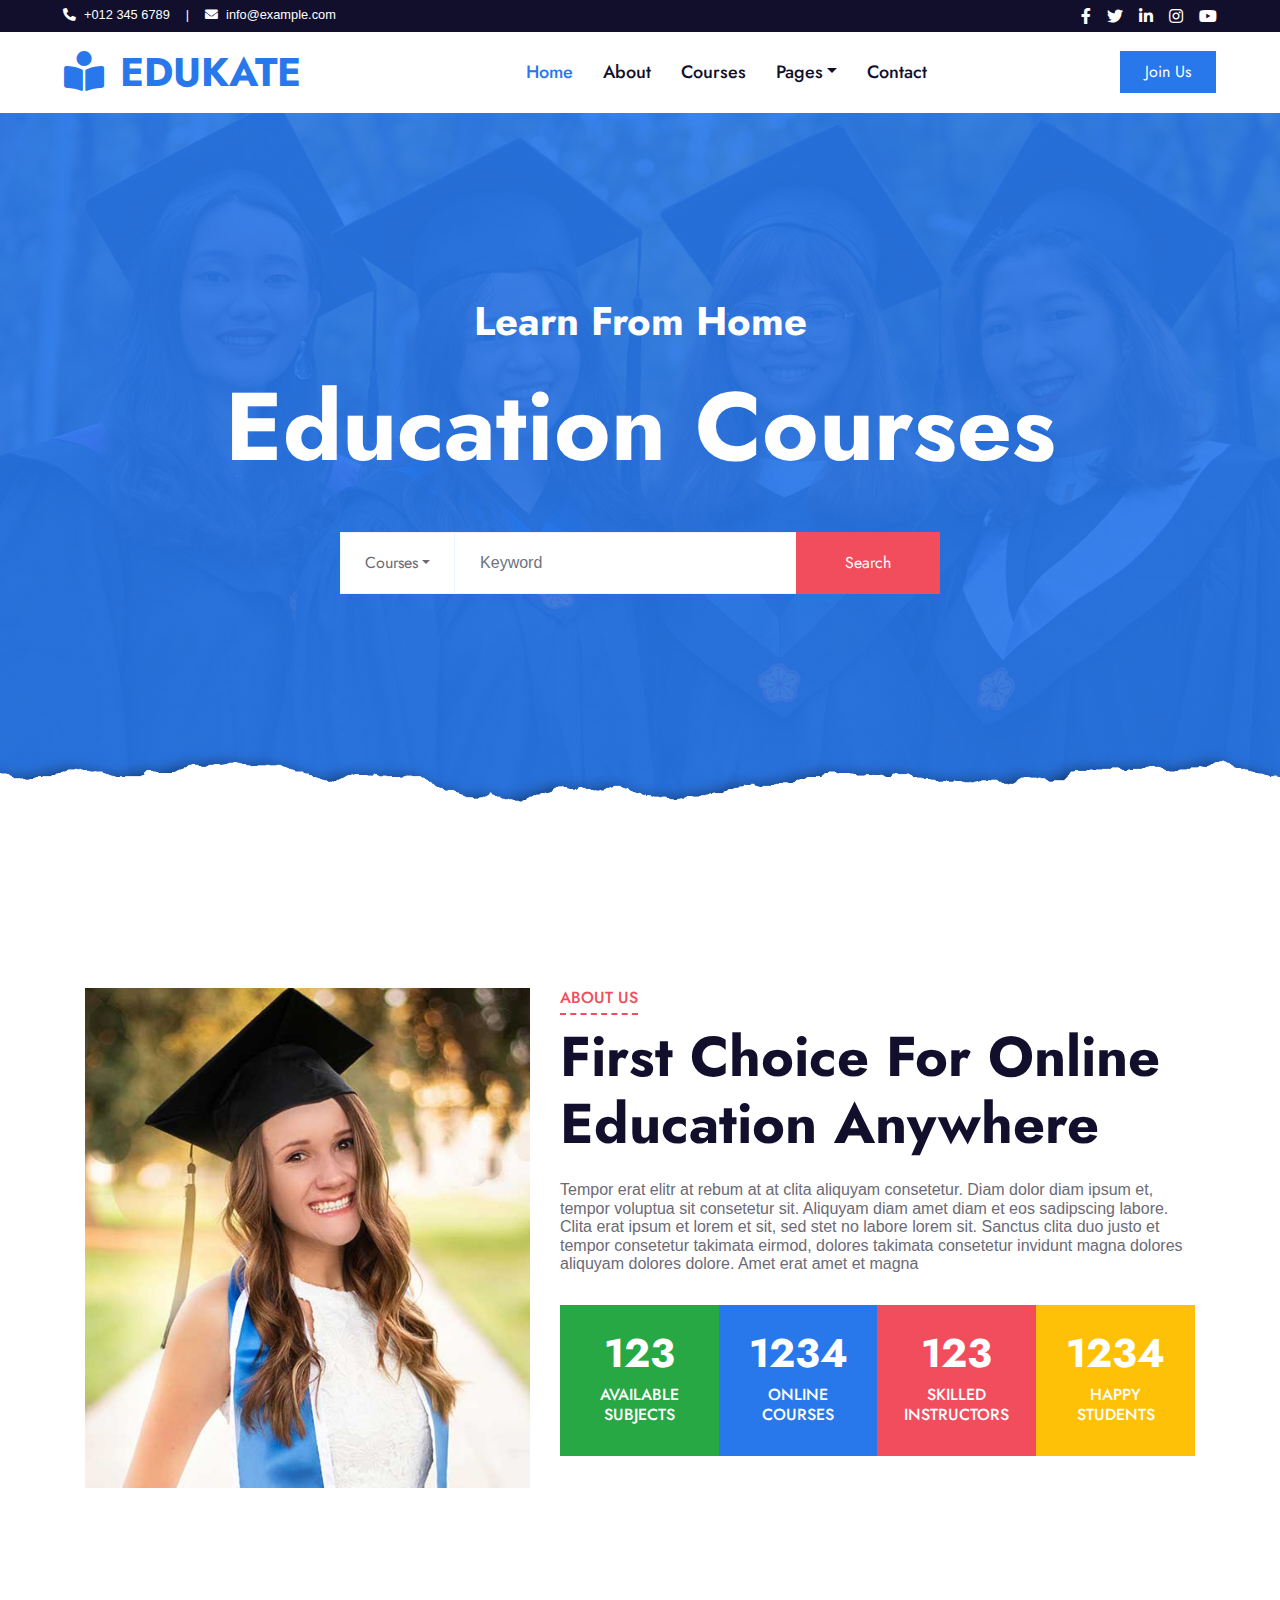
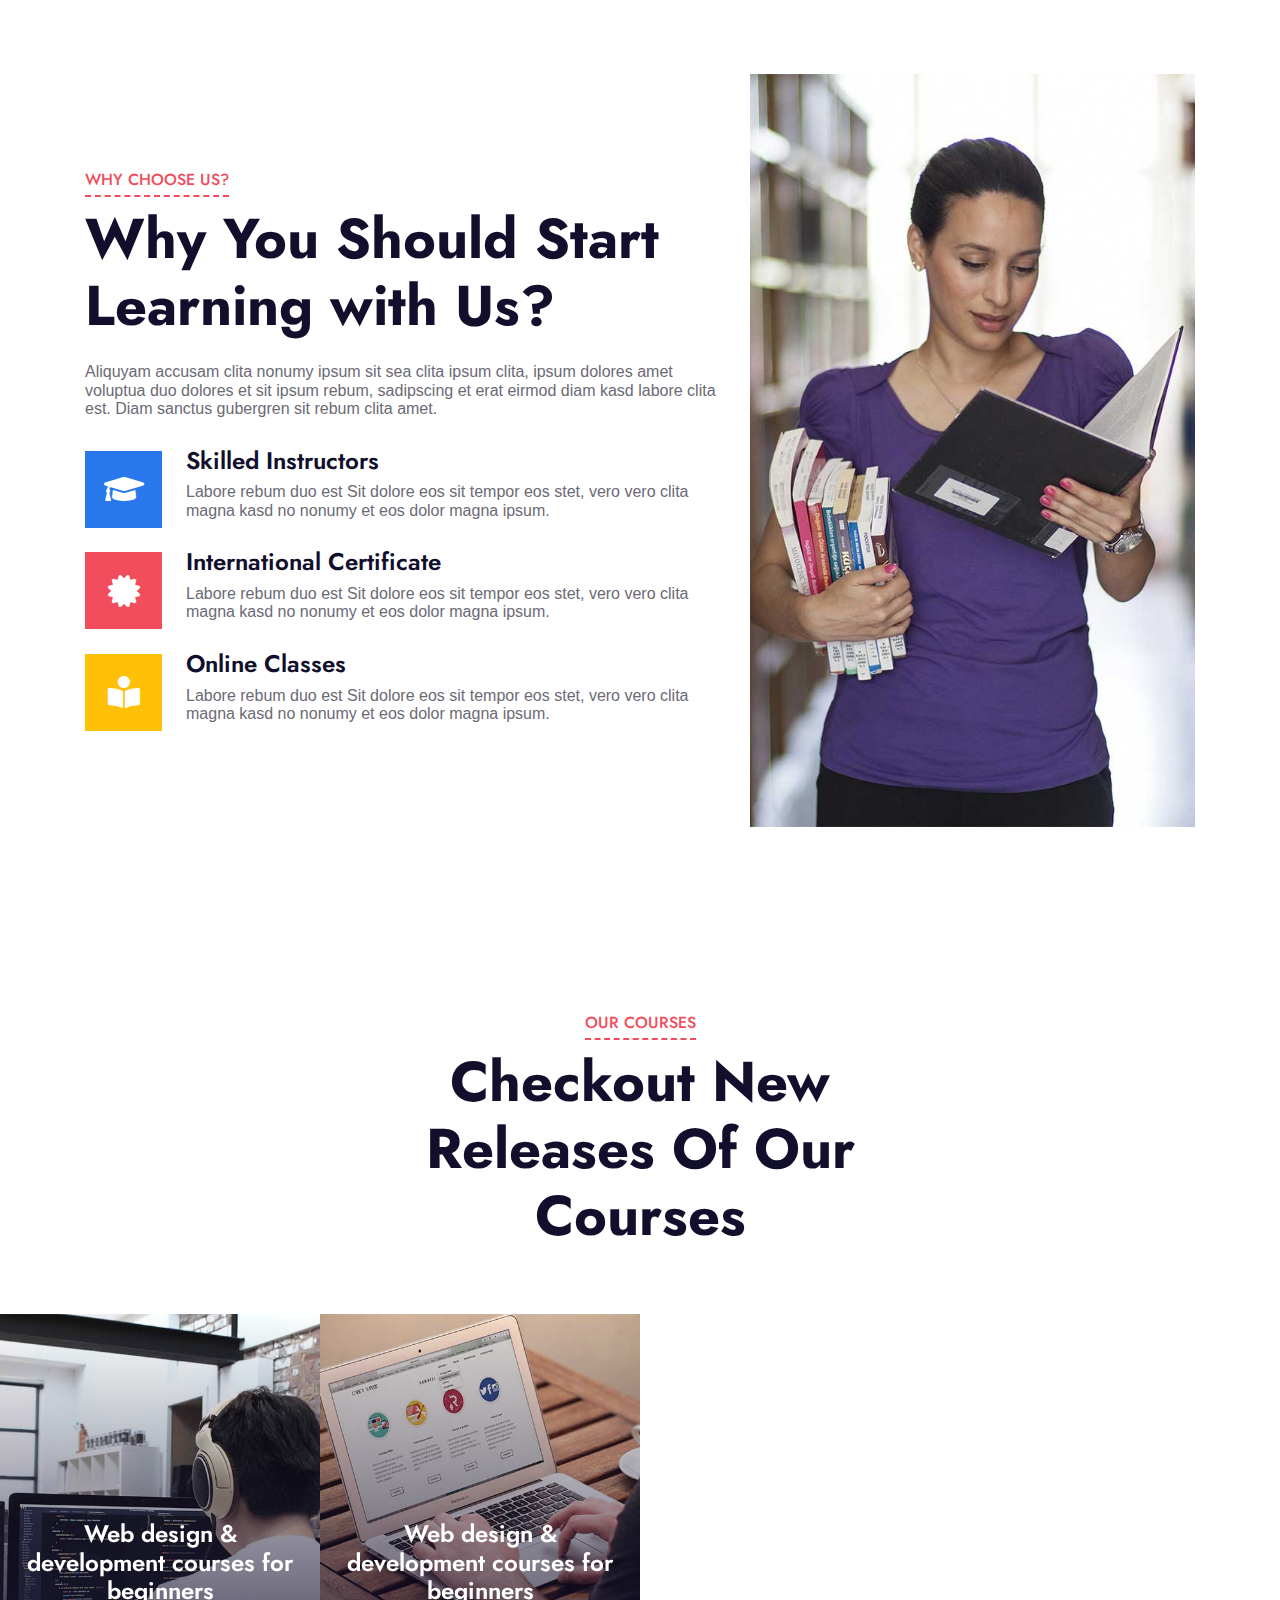
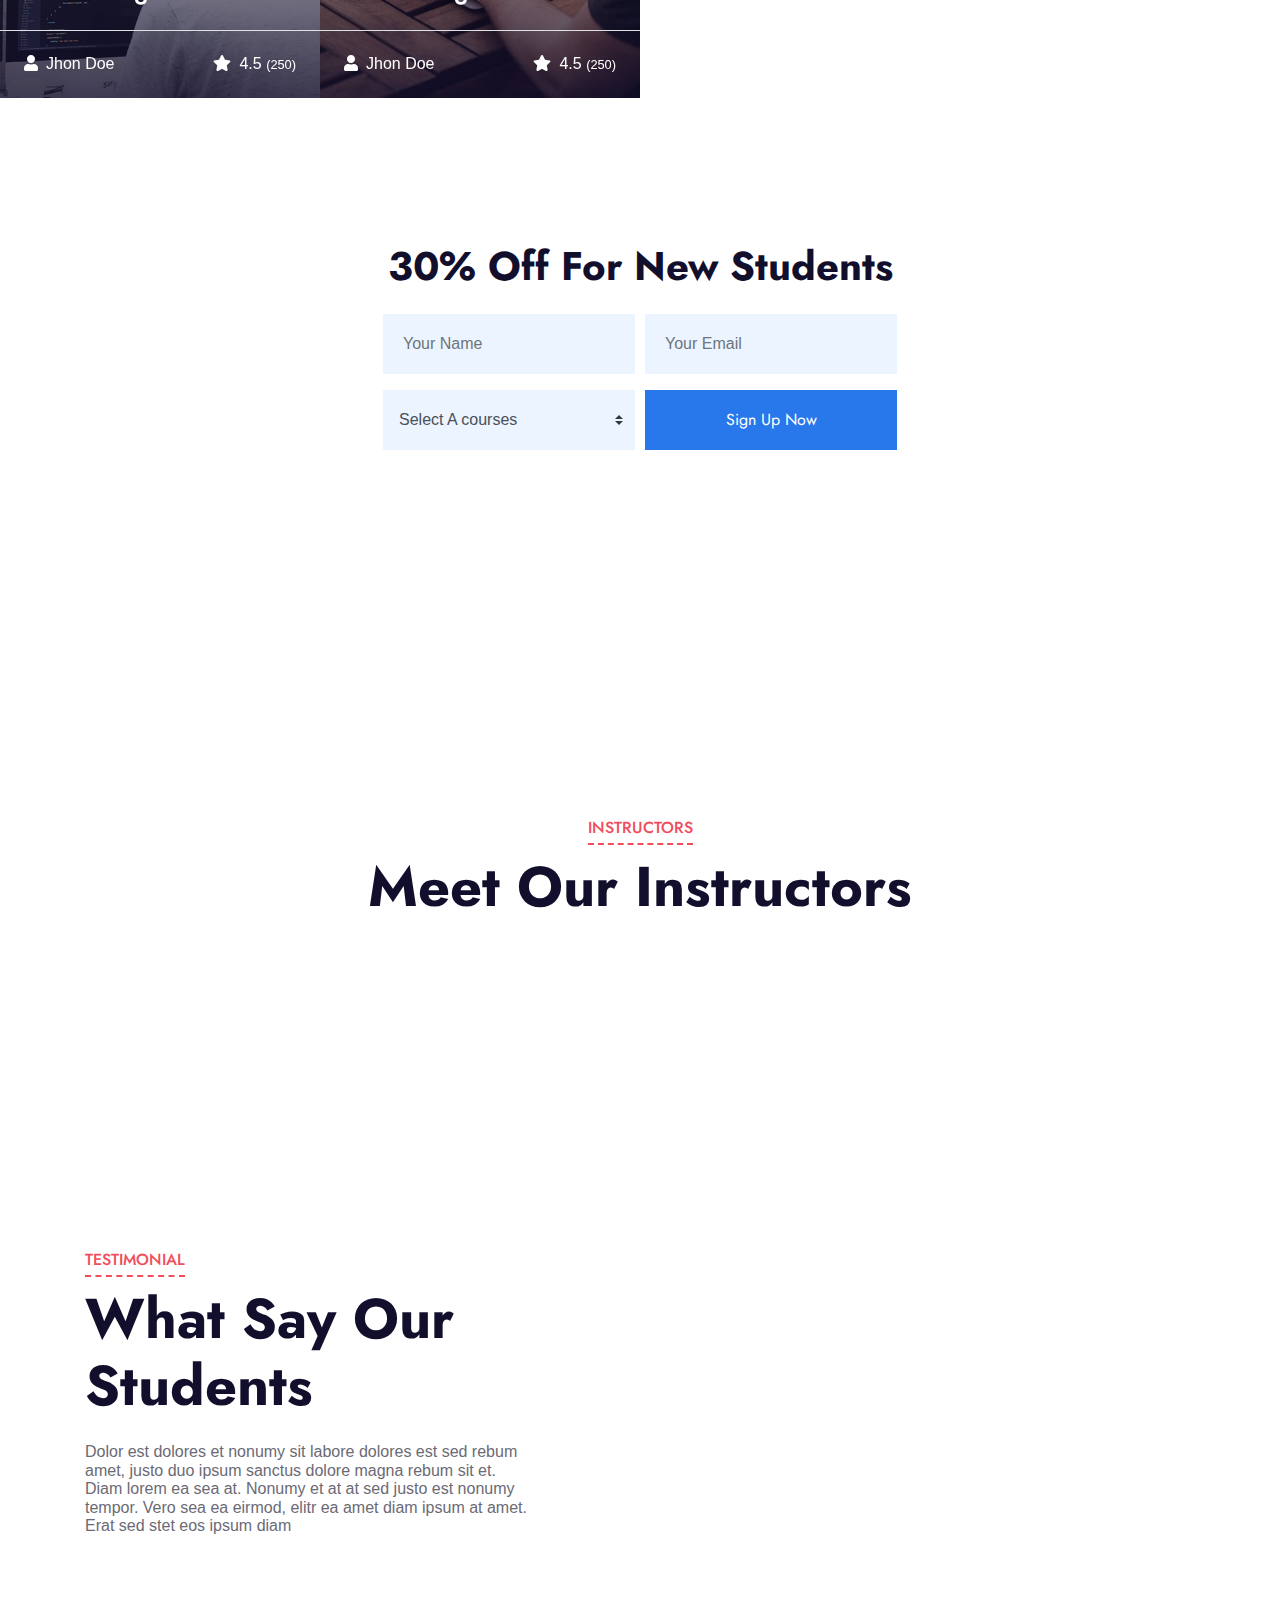
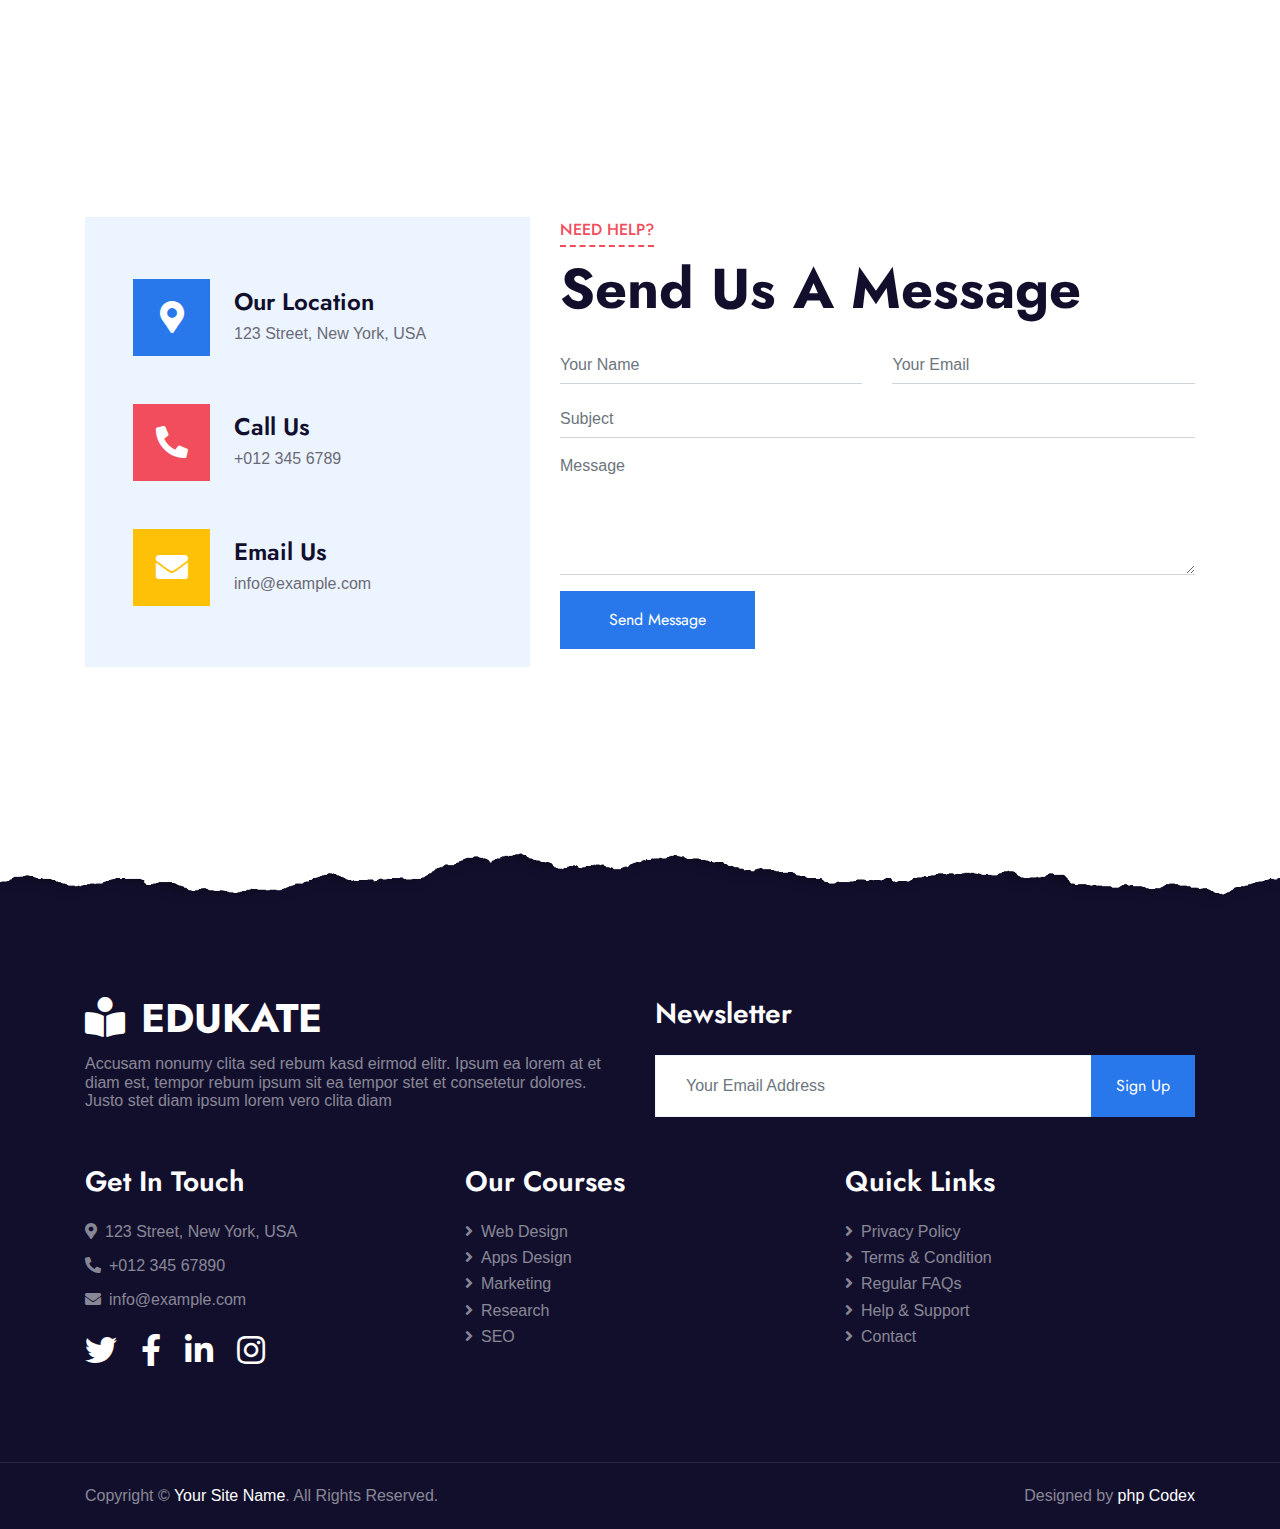
<file: Ecourse/admin/online-education-website-template/index.html>
<!DOCTYPE php>
<php lang="en">

<head>
    <meta charset="utf-8">
    <title>Edukate - Online Education Website Template</title>
    <meta content="width=device-width, initial-scale=1.0" name="viewport">
    <meta content="Free php Templates" name="keywords">
    <meta content="Free php Templates" name="description">

    <!-- Favicon -->
    <link href="img/favicon.ico" rel="icon">

    <!-- Google Web Fonts -->
    <link rel="preconnect" href="https://fonts.gstatic.com">
    <link href="https://fonts.googleapis.com/css2?family=Jost:wght@500;600;700&family=Open+Sans:wght@400;600&display=swap" rel="stylesheet"> 

    <!-- Font Awesome -->
    <link href="https://cdnjs.cloudflare.com/ajax/libs/font-awesome/5.10.0/css/all.min.css" rel="stylesheet">

    <!-- Libraries Stylesheet -->
    <link href="lib/owlcarousel/assets/owl.carousel.min.css" rel="stylesheet">

    <!-- Customized Bootstrap Stylesheet -->
    <link href="css/style.css" rel="stylesheet">
</head>

<body>
    <!-- Topbar Start -->
    <div class="container-fluid bg-dark">
        <div class="row py-2 px-lg-5">
            <div class="col-lg-6 text-center text-lg-left mb-2 mb-lg-0">
                <div class="d-inline-flex align-items-center text-white">
                    <small><i class="fa fa-phone-alt mr-2"></i>+012 345 6789</small>
                    <small class="px-3">|</small>
                    <small><i class="fa fa-envelope mr-2"></i>info@example.com</small>
                </div>
            </div>
            <div class="col-lg-6 text-center text-lg-right">
                <div class="d-inline-flex align-items-center">
                    <a class="text-white px-2" href="">
                        <i class="fab fa-facebook-f"></i>
                    </a>
                    <a class="text-white px-2" href="">
                        <i class="fab fa-twitter"></i>
                    </a>
                    <a class="text-white px-2" href="">
                        <i class="fab fa-linkedin-in"></i>
                    </a>
                    <a class="text-white px-2" href="">
                        <i class="fab fa-instagram"></i>
                    </a>
                    <a class="text-white pl-2" href="">
                        <i class="fab fa-youtube"></i>
                    </a>
                </div>
            </div>
        </div>
    </div>
    <!-- Topbar End -->


    <!-- Navbar Start -->
    <div class="container-fluid p-0">
        <nav class="navbar navbar-expand-lg bg-white navbar-light py-3 py-lg-0 px-lg-5">
            <a href="index.php" class="navbar-brand ml-lg-3">
                <h1 class="m-0 text-uppercase text-primary"><i class="fa fa-book-reader mr-3"></i>Edukate</h1>
            </a>
            <button type="button" class="navbar-toggler" data-toggle="collapse" data-target="#navbarCollapse">
                <span class="navbar-toggler-icon"></span>
            </button>
            <div class="collapse navbar-collapse justify-content-between px-lg-3" id="navbarCollapse">
                <div class="navbar-nav mx-auto py-0">
                    <a href="index.php" class="nav-item nav-link active">Home</a>
                    <a href="about.php" class="nav-item nav-link">About</a>
                    <a href="course.php" class="nav-item nav-link">Courses</a>
                    <div class="nav-item dropdown">
                        <a href="#" class="nav-link dropdown-toggle" data-toggle="dropdown">Pages</a>
                        <div class="dropdown-menu m-0">
                            <a href="detail.php" class="dropdown-item">Course Detail</a>
                            <a href="feature.php" class="dropdown-item">Our Features</a>
                            <a href="team.php" class="dropdown-item">Instructors</a>
                            <a href="testimonial.php" class="dropdown-item">Testimonial</a>
                        </div>
                    </div>
                    <a href="contact.php" class="nav-item nav-link">Contact</a>
                </div>
                <a href="" class="btn btn-primary py-2 px-4 d-none d-lg-block">Join Us</a>
            </div>
        </nav>
    </div>
    <!-- Navbar End -->


    <!-- Header Start -->
    <div class="jumbotron jumbotron-fluid position-relative overlay-bottom" style="margin-bottom: 90px;">
        <div class="container text-center my-5 py-5">
            <h1 class="text-white mt-4 mb-4">Learn From Home</h1>
            <h1 class="text-white display-1 mb-5">Education Courses</h1>
            <div class="mx-auto mb-5" style="width: 100%; max-width: 600px;">
                <div class="input-group">
                    <div class="input-group-prepend">
                        <button class="btn btn-outline-light bg-white text-body px-4 dropdown-toggle" type="button" data-toggle="dropdown"
                            aria-haspopup="true" aria-expanded="false">Courses</button>
                        <div class="dropdown-menu">
                            <a class="dropdown-item" href="#">Courses 1</a>
                            <a class="dropdown-item" href="#">Courses 2</a>
                            <a class="dropdown-item" href="#">Courses 3</a>
                        </div>
                    </div>
                    <input type="text" class="form-control border-light" style="padding: 30px 25px;" placeholder="Keyword">
                    <div class="input-group-append">
                        <button class="btn btn-secondary px-4 px-lg-5">Search</button>
                    </div>
                </div>
            </div>
        </div>
    </div>
    <!-- Header End -->


    <!-- About Start -->
    <div class="container-fluid py-5">
        <div class="container py-5">
            <div class="row">
                <div class="col-lg-5 mb-5 mb-lg-0" style="min-height: 500px;">
                    <div class="position-relative h-100">
                        <img class="position-absolute w-100 h-100" src="img/about.jpg" style="object-fit: cover;">
                    </div>
                </div>
                <div class="col-lg-7">
                    <div class="section-title position-relative mb-4">
                        <h6 class="d-inline-block position-relative text-secondary text-uppercase pb-2">About Us</h6>
                        <h1 class="display-4">First Choice For Online Education Anywhere</h1>
                    </div>
                    <p>Tempor erat elitr at rebum at at clita aliquyam consetetur. Diam dolor diam ipsum et, tempor voluptua sit consetetur sit. Aliquyam diam amet diam et eos sadipscing labore. Clita erat ipsum et lorem et sit, sed stet no labore lorem sit. Sanctus clita duo justo et tempor consetetur takimata eirmod, dolores takimata consetetur invidunt magna dolores aliquyam dolores dolore. Amet erat amet et magna</p>
                    <div class="row pt-3 mx-0">
                        <div class="col-3 px-0">
                            <div class="bg-success text-center p-4">
                                <h1 class="text-white" data-toggle="counter-up">123</h1>
                                <h6 class="text-uppercase text-white">Available<span class="d-block">Subjects</span></h6>
                            </div>
                        </div>
                        <div class="col-3 px-0">
                            <div class="bg-primary text-center p-4">
                                <h1 class="text-white" data-toggle="counter-up">1234</h1>
                                <h6 class="text-uppercase text-white">Online<span class="d-block">Courses</span></h6>
                            </div>
                        </div>
                        <div class="col-3 px-0">
                            <div class="bg-secondary text-center p-4">
                                <h1 class="text-white" data-toggle="counter-up">123</h1>
                                <h6 class="text-uppercase text-white">Skilled<span class="d-block">Instructors</span></h6>
                            </div>
                        </div>
                        <div class="col-3 px-0">
                            <div class="bg-warning text-center p-4">
                                <h1 class="text-white" data-toggle="counter-up">1234</h1>
                                <h6 class="text-uppercase text-white">Happy<span class="d-block">Students</span></h6>
                            </div>
                        </div>
                    </div>
                </div>
            </div>
        </div>
    </div>
    <!-- About End -->


    <!-- Feature Start -->
    <div class="container-fluid bg-image" style="margin: 90px 0;">
        <div class="container">
            <div class="row">
                <div class="col-lg-7 my-5 pt-5 pb-lg-5">
                    <div class="section-title position-relative mb-4">
                        <h6 class="d-inline-block position-relative text-secondary text-uppercase pb-2">Why Choose Us?</h6>
                        <h1 class="display-4">Why You Should Start Learning with Us?</h1>
                    </div>
                    <p class="mb-4 pb-2">Aliquyam accusam clita nonumy ipsum sit sea clita ipsum clita, ipsum dolores amet voluptua duo dolores et sit ipsum rebum, sadipscing et erat eirmod diam kasd labore clita est. Diam sanctus gubergren sit rebum clita amet.</p>
                    <div class="d-flex mb-3">
                        <div class="btn-icon bg-primary mr-4">
                            <i class="fa fa-2x fa-graduation-cap text-white"></i>
                        </div>
                        <div class="mt-n1">
                            <h4>Skilled Instructors</h4>
                            <p>Labore rebum duo est Sit dolore eos sit tempor eos stet, vero vero clita magna kasd no nonumy et eos dolor magna ipsum.</p>
                        </div>
                    </div>
                    <div class="d-flex mb-3">
                        <div class="btn-icon bg-secondary mr-4">
                            <i class="fa fa-2x fa-certificate text-white"></i>
                        </div>
                        <div class="mt-n1">
                            <h4>International Certificate</h4>
                            <p>Labore rebum duo est Sit dolore eos sit tempor eos stet, vero vero clita magna kasd no nonumy et eos dolor magna ipsum.</p>
                        </div>
                    </div>
                    <div class="d-flex">
                        <div class="btn-icon bg-warning mr-4">
                            <i class="fa fa-2x fa-book-reader text-white"></i>
                        </div>
                        <div class="mt-n1">
                            <h4>Online Classes</h4>
                            <p class="m-0">Labore rebum duo est Sit dolore eos sit tempor eos stet, vero vero clita magna kasd no nonumy et eos dolor magna ipsum.</p>
                        </div>
                    </div>
                </div>
                <div class="col-lg-5" style="min-height: 500px;">
                    <div class="position-relative h-100">
                        <img class="position-absolute w-100 h-100" src="img/feature.jpg" style="object-fit: cover;">
                    </div>
                </div>
            </div>
        </div>
    </div>
    <!-- Feature Start -->


    <!-- Courses Start -->
    <div class="container-fluid px-0 py-5">
        <div class="row mx-0 justify-content-center pt-5">
            <div class="col-lg-6">
                <div class="section-title text-center position-relative mb-4">
                    <h6 class="d-inline-block position-relative text-secondary text-uppercase pb-2">Our Courses</h6>
                    <h1 class="display-4">Checkout New Releases Of Our Courses</h1>
                </div>
            </div>
        </div>
        <div class="owl-carousel courses-carousel">
            <div class="courses-item position-relative">
                <img class="img-fluid" src="img/courses-1.jpg" alt="">
                <div class="courses-text">
                    <h4 class="text-center text-white px-3">Web design & development courses for beginners</h4>
                    <div class="border-top w-100 mt-3">
                        <div class="d-flex justify-content-between p-4">
                            <span class="text-white"><i class="fa fa-user mr-2"></i>Jhon Doe</span>
                            <span class="text-white"><i class="fa fa-star mr-2"></i>4.5 <small>(250)</small></span>
                        </div>
                    </div>
                    <div class="w-100 bg-white text-center p-4" >
                        <a class="btn btn-primary" href="detail.php">Course Detail</a>
                    </div>
                </div>
            </div>
            <div class="courses-item position-relative">
                <img class="img-fluid" src="img/courses-2.jpg" alt="">
                <div class="courses-text">
                    <h4 class="text-center text-white px-3">Web design & development courses for beginners</h4>
                    <div class="border-top w-100 mt-3">
                        <div class="d-flex justify-content-between p-4">
                            <span class="text-white"><i class="fa fa-user mr-2"></i>Jhon Doe</span>
                            <span class="text-white"><i class="fa fa-star mr-2"></i>4.5 <small>(250)</small></span>
                        </div>
                    </div>
                    <div class="w-100 bg-white text-center p-4" >
                        <a class="btn btn-primary" href="detail.php">Course Detail</a>
                    </div>
                </div>
            </div>
            <div class="courses-item position-relative">
                <img class="img-fluid" src="img/courses-3.jpg" alt="">
                <div class="courses-text">
                    <h4 class="text-center text-white px-3">Web design & development courses for beginners</h4>
                    <div class="border-top w-100 mt-3">
                        <div class="d-flex justify-content-between p-4">
                            <span class="text-white"><i class="fa fa-user mr-2"></i>Jhon Doe</span>
                            <span class="text-white"><i class="fa fa-star mr-2"></i>4.5 <small>(250)</small></span>
                        </div>
                    </div>
                    <div class="w-100 bg-white text-center p-4" >
                        <a class="btn btn-primary" href="detail.php">Course Detail</a>
                    </div>
                </div>
            </div>
            <div class="courses-item position-relative">
                <img class="img-fluid" src="img/courses-4.jpg" alt="">
                <div class="courses-text">
                    <h4 class="text-center text-white px-3">Web design & development courses for beginners</h4>
                    <div class="border-top w-100 mt-3">
                        <div class="d-flex justify-content-between p-4">
                            <span class="text-white"><i class="fa fa-user mr-2"></i>Jhon Doe</span>
                            <span class="text-white"><i class="fa fa-star mr-2"></i>4.5 <small>(250)</small></span>
                        </div>
                    </div>
                    <div class="w-100 bg-white text-center p-4" >
                        <a class="btn btn-primary" href="detail.php">Course Detail</a>
                    </div>
                </div>
            </div>
            <div class="courses-item position-relative">
                <img class="img-fluid" src="img/courses-5.jpg" alt="">
                <div class="courses-text">
                    <h4 class="text-center text-white px-3">Web design & development courses for beginners</h4>
                    <div class="border-top w-100 mt-3">
                        <div class="d-flex justify-content-between p-4">
                            <span class="text-white"><i class="fa fa-user mr-2"></i>Jhon Doe</span>
                            <span class="text-white"><i class="fa fa-star mr-2"></i>4.5 <small>(250)</small></span>
                        </div>
                    </div>
                    <div class="w-100 bg-white text-center p-4" >
                        <a class="btn btn-primary" href="detail.php">Course Detail</a>
                    </div>
                </div>
            </div>
            <div class="courses-item position-relative">
                <img class="img-fluid" src="img/courses-6.jpg" alt="">
                <div class="courses-text">
                    <h4 class="text-center text-white px-3">Web design & development courses for beginners</h4>
                    <div class="border-top w-100 mt-3">
                        <div class="d-flex justify-content-between p-4">
                            <span class="text-white"><i class="fa fa-user mr-2"></i>Jhon Doe</span>
                            <span class="text-white"><i class="fa fa-star mr-2"></i>4.5 <small>(250)</small></span>
                        </div>
                    </div>
                    <div class="w-100 bg-white text-center p-4" >
                        <a class="btn btn-primary" href="detail.php">Course Detail</a>
                    </div>
                </div>
            </div>
        </div>
        <div class="row justify-content-center bg-image mx-0 mb-5">
            <div class="col-lg-6 py-5">
                <div class="bg-white p-5 my-5">
                    <h1 class="text-center mb-4">30% Off For New Students</h1>
                    <form>
                        <div class="form-row">
                            <div class="col-sm-6">
                                <div class="form-group">
                                    <input type="text" class="form-control bg-light border-0" placeholder="Your Name" style="padding: 30px 20px;">
                                </div>
                            </div>
                            <div class="col-sm-6">
                                <div class="form-group">
                                    <input type="email" class="form-control bg-light border-0" placeholder="Your Email" style="padding: 30px 20px;">
                                </div>
                            </div>
                        </div>
                        <div class="form-row">
                            <div class="col-sm-6">
                                <div class="form-group">
                                    <select class="custom-select bg-light border-0 px-3" style="height: 60px;">
                                        <option selected>Select A courses</option>
                                        <option value="1">courses 1</option>
                                        <option value="2">courses 1</option>
                                        <option value="3">courses 1</option>
                                    </select>
                                </div>
                            </div>
                            <div class="col-sm-6">
                                <button class="btn btn-primary btn-block" type="submit" style="height: 60px;">Sign Up Now</button>
                            </div>
                        </div>
                    </form>
                </div>
            </div>
        </div>
    </div>
    <!-- Courses End -->


    <!-- Team Start -->
    <div class="container-fluid py-5">
        <div class="container py-5">
            <div class="section-title text-center position-relative mb-5">
                <h6 class="d-inline-block position-relative text-secondary text-uppercase pb-2">Instructors</h6>
                <h1 class="display-4">Meet Our Instructors</h1>
            </div>
            <div class="owl-carousel team-carousel position-relative" style="padding: 0 30px;">
                <div class="team-item">
                    <img class="img-fluid w-100" src="img/team-1.jpg" alt="">
                    <div class="bg-light text-center p-4">
                        <h5 class="mb-3">Instructor Name</h5>
                        <p class="mb-2">Web Design & Development</p>
                        <div class="d-flex justify-content-center">
                            <a class="mx-1 p-1" href="#"><i class="fab fa-twitter"></i></a>
                            <a class="mx-1 p-1" href="#"><i class="fab fa-facebook-f"></i></a>
                            <a class="mx-1 p-1" href="#"><i class="fab fa-linkedin-in"></i></a>
                            <a class="mx-1 p-1" href="#"><i class="fab fa-instagram"></i></a>
                            <a class="mx-1 p-1" href="#"><i class="fab fa-youtube"></i></a>
                        </div>
                    </div>
                </div>
                <div class="team-item">
                    <img class="img-fluid w-100" src="img/team-2.jpg" alt="">
                    <div class="bg-light text-center p-4">
                        <h5 class="mb-3">Instructor Name</h5>
                        <p class="mb-2">Web Design & Development</p>
                        <div class="d-flex justify-content-center">
                            <a class="mx-1 p-1" href="#"><i class="fab fa-twitter"></i></a>
                            <a class="mx-1 p-1" href="#"><i class="fab fa-facebook-f"></i></a>
                            <a class="mx-1 p-1" href="#"><i class="fab fa-linkedin-in"></i></a>
                            <a class="mx-1 p-1" href="#"><i class="fab fa-instagram"></i></a>
                            <a class="mx-1 p-1" href="#"><i class="fab fa-youtube"></i></a>
                        </div>
                    </div>
                </div>
                <div class="team-item">
                    <img class="img-fluid w-100" src="img/team-3.jpg" alt="">
                    <div class="bg-light text-center p-4">
                        <h5 class="mb-3">Instructor Name</h5>
                        <p class="mb-2">Web Design & Development</p>
                        <div class="d-flex justify-content-center">
                            <a class="mx-1 p-1" href="#"><i class="fab fa-twitter"></i></a>
                            <a class="mx-1 p-1" href="#"><i class="fab fa-facebook-f"></i></a>
                            <a class="mx-1 p-1" href="#"><i class="fab fa-linkedin-in"></i></a>
                            <a class="mx-1 p-1" href="#"><i class="fab fa-instagram"></i></a>
                            <a class="mx-1 p-1" href="#"><i class="fab fa-youtube"></i></a>
                        </div>
                    </div>
                </div>
                <div class="team-item">
                    <img class="img-fluid w-100" src="img/team-4.jpg" alt="">
                    <div class="bg-light text-center p-4">
                        <h5 class="mb-3">Instructor Name</h5>
                        <p class="mb-2">Web Design & Development</p>
                        <div class="d-flex justify-content-center">
                            <a class="mx-1 p-1" href="#"><i class="fab fa-twitter"></i></a>
                            <a class="mx-1 p-1" href="#"><i class="fab fa-facebook-f"></i></a>
                            <a class="mx-1 p-1" href="#"><i class="fab fa-linkedin-in"></i></a>
                            <a class="mx-1 p-1" href="#"><i class="fab fa-instagram"></i></a>
                            <a class="mx-1 p-1" href="#"><i class="fab fa-youtube"></i></a>
                        </div>
                    </div>
                </div>
            </div>
        </div>
    </div>
    <!-- Team End -->


    <!-- Testimonial Start -->
    <div class="container-fluid bg-image py-5" style="margin: 90px 0;">
        <div class="container py-5">
            <div class="row align-items-center">
                <div class="col-lg-5 mb-5 mb-lg-0">
                    <div class="section-title position-relative mb-4">
                        <h6 class="d-inline-block position-relative text-secondary text-uppercase pb-2">Testimonial</h6>
                        <h1 class="display-4">What Say Our Students</h1>
                    </div>
                    <p class="m-0">Dolor est dolores et nonumy sit labore dolores est sed rebum amet, justo duo ipsum sanctus dolore magna rebum sit et. Diam lorem ea sea at. Nonumy et at at sed justo est nonumy tempor. Vero sea ea eirmod, elitr ea amet diam ipsum at amet. Erat sed stet eos ipsum diam</p>
                </div>
                <div class="col-lg-7">
                    <div class="owl-carousel testimonial-carousel">
                        <div class="bg-white p-5">
                            <i class="fa fa-3x fa-quote-left text-primary mb-4"></i>
                            <p>Sed et elitr ipsum labore dolor diam, ipsum duo vero sed sit est est ipsum eos clita est ipsum. Est nonumy tempor at kasd. Sed at dolor duo ut dolor, et justo erat dolor magna sed stet amet elitr duo lorem</p>
                            <div class="d-flex flex-shrink-0 align-items-center mt-4">
                                <img class="img-fluid mr-4" src="img/testimonial-2.jpg" alt="">
                                <div>
                                    <h5>Student Name</h5>
                                    <span>Web Design</span>
                                </div>
                            </div>
                        </div>
                        <div class="bg-white p-5">
                            <i class="fa fa-3x fa-quote-left text-primary mb-4"></i>
                            <p>Sed et elitr ipsum labore dolor diam, ipsum duo vero sed sit est est ipsum eos clita est ipsum. Est nonumy tempor at kasd. Sed at dolor duo ut dolor, et justo erat dolor magna sed stet amet elitr duo lorem</p>
                            <div class="d-flex flex-shrink-0 align-items-center mt-4">
                                <img class="img-fluid mr-4" src="img/testimonial-1.jpg" alt="">
                                <div>
                                    <h5>Student Name</h5>
                                    <span>Web Design</span>
                                </div>
                            </div>
                        </div>
                    </div>
                </div>
            </div>
        </div>
    </div>
    <!-- Testimonial Start -->


    <!-- Contact Start -->
    <div class="container-fluid py-5">
        <div class="container py-5">
            <div class="row align-items-center">
                <div class="col-lg-5 mb-5 mb-lg-0">
                    <div class="bg-light d-flex flex-column justify-content-center px-5" style="height: 450px;">
                        <div class="d-flex align-items-center mb-5">
                            <div class="btn-icon bg-primary mr-4">
                                <i class="fa fa-2x fa-map-marker-alt text-white"></i>
                            </div>
                            <div class="mt-n1">
                                <h4>Our Location</h4>
                                <p class="m-0">123 Street, New York, USA</p>
                            </div>
                        </div>
                        <div class="d-flex align-items-center mb-5">
                            <div class="btn-icon bg-secondary mr-4">
                                <i class="fa fa-2x fa-phone-alt text-white"></i>
                            </div>
                            <div class="mt-n1">
                                <h4>Call Us</h4>
                                <p class="m-0">+012 345 6789</p>
                            </div>
                        </div>
                        <div class="d-flex align-items-center">
                            <div class="btn-icon bg-warning mr-4">
                                <i class="fa fa-2x fa-envelope text-white"></i>
                            </div>
                            <div class="mt-n1">
                                <h4>Email Us</h4>
                                <p class="m-0">info@example.com</p>
                            </div>
                        </div>
                    </div>
                </div>
                <div class="col-lg-7">
                    <div class="section-title position-relative mb-4">
                        <h6 class="d-inline-block position-relative text-secondary text-uppercase pb-2">Need Help?</h6>
                        <h1 class="display-4">Send Us A Message</h1>
                    </div>
                    <div class="contact-form">
                        <form>
                            <div class="row">
                                <div class="col-6 form-group">
                                    <input type="text" class="form-control border-top-0 border-right-0 border-left-0 p-0" placeholder="Your Name" required="required">
                                </div>
                                <div class="col-6 form-group">
                                    <input type="email" class="form-control border-top-0 border-right-0 border-left-0 p-0" placeholder="Your Email" required="required">
                                </div>
                            </div>
                            <div class="form-group">
                                <input type="text" class="form-control border-top-0 border-right-0 border-left-0 p-0" placeholder="Subject" required="required">
                            </div>
                            <div class="form-group">
                                <textarea class="form-control border-top-0 border-right-0 border-left-0 p-0" rows="5" placeholder="Message" required="required"></textarea>
                            </div>
                            <div>
                                <button class="btn btn-primary py-3 px-5" type="submit">Send Message</button>
                            </div>
                        </form>
                    </div>
                </div>
            </div>
        </div>
    </div>
    <!-- Contact End -->


    <!-- Footer Start -->
    <div class="container-fluid position-relative overlay-top bg-dark text-white-50 py-5" style="margin-top: 90px;">
        <div class="container mt-5 pt-5">
            <div class="row">
                <div class="col-md-6 mb-5">
                    <a href="index.php" class="navbar-brand">
                        <h1 class="mt-n2 text-uppercase text-white"><i class="fa fa-book-reader mr-3"></i>Edukate</h1>
                    </a>
                    <p class="m-0">Accusam nonumy clita sed rebum kasd eirmod elitr. Ipsum ea lorem at et diam est, tempor rebum ipsum sit ea tempor stet et consetetur dolores. Justo stet diam ipsum lorem vero clita diam</p>
                </div>
                <div class="col-md-6 mb-5">
                    <h3 class="text-white mb-4">Newsletter</h3>
                    <div class="w-100">
                        <div class="input-group">
                            <input type="text" class="form-control border-light" style="padding: 30px;" placeholder="Your Email Address">
                            <div class="input-group-append">
                                <button class="btn btn-primary px-4">Sign Up</button>
                            </div>
                        </div>
                    </div>
                </div>
            </div>
            <div class="row">
                <div class="col-md-4 mb-5">
                    <h3 class="text-white mb-4">Get In Touch</h3>
                    <p><i class="fa fa-map-marker-alt mr-2"></i>123 Street, New York, USA</p>
                    <p><i class="fa fa-phone-alt mr-2"></i>+012 345 67890</p>
                    <p><i class="fa fa-envelope mr-2"></i>info@example.com</p>
                    <div class="d-flex justify-content-start mt-4">
                        <a class="text-white mr-4" href="#"><i class="fab fa-2x fa-twitter"></i></a>
                        <a class="text-white mr-4" href="#"><i class="fab fa-2x fa-facebook-f"></i></a>
                        <a class="text-white mr-4" href="#"><i class="fab fa-2x fa-linkedin-in"></i></a>
                        <a class="text-white" href="#"><i class="fab fa-2x fa-instagram"></i></a>
                    </div>
                </div>
                <div class="col-md-4 mb-5">
                    <h3 class="text-white mb-4">Our Courses</h3>
                    <div class="d-flex flex-column justify-content-start">
                        <a class="text-white-50 mb-2" href="#"><i class="fa fa-angle-right mr-2"></i>Web Design</a>
                        <a class="text-white-50 mb-2" href="#"><i class="fa fa-angle-right mr-2"></i>Apps Design</a>
                        <a class="text-white-50 mb-2" href="#"><i class="fa fa-angle-right mr-2"></i>Marketing</a>
                        <a class="text-white-50 mb-2" href="#"><i class="fa fa-angle-right mr-2"></i>Research</a>
                        <a class="text-white-50" href="#"><i class="fa fa-angle-right mr-2"></i>SEO</a>
                    </div>
                </div>
                <div class="col-md-4 mb-5">
                    <h3 class="text-white mb-4">Quick Links</h3>
                    <div class="d-flex flex-column justify-content-start">
                        <a class="text-white-50 mb-2" href="#"><i class="fa fa-angle-right mr-2"></i>Privacy Policy</a>
                        <a class="text-white-50 mb-2" href="#"><i class="fa fa-angle-right mr-2"></i>Terms & Condition</a>
                        <a class="text-white-50 mb-2" href="#"><i class="fa fa-angle-right mr-2"></i>Regular FAQs</a>
                        <a class="text-white-50 mb-2" href="#"><i class="fa fa-angle-right mr-2"></i>Help & Support</a>
                        <a class="text-white-50" href="#"><i class="fa fa-angle-right mr-2"></i>Contact</a>
                    </div>
                </div>
            </div>
        </div>
    </div>
    <div class="container-fluid bg-dark text-white-50 border-top py-4" style="border-color: rgba(256, 256, 256, .1) !important;">
        <div class="container">
            <div class="row">
                <div class="col-md-6 text-center text-md-left mb-3 mb-md-0">
                    <p class="m-0">Copyright &copy; <a class="text-white" href="#">Your Site Name</a>. All Rights Reserved.
                    </p>
                </div>
                <div class="col-md-6 text-center text-md-right">
                    <p class="m-0">Designed by <a class="text-white" href="https://phpcodex.com">php Codex</a>
                    </p>
                </div>
            </div>
        </div>
    </div>
    <!-- Footer End -->


    <!-- Back to Top -->
    <a href="#" class="btn btn-lg btn-primary rounded-0 btn-lg-square back-to-top"><i class="fa fa-angle-double-up"></i></a>


    <!-- JavaScript Libraries -->
    <script src="https://code.jquery.com/jquery-3.4.1.min.js"></script>
    <script src="https://stackpath.bootstrapcdn.com/bootstrap/4.4.1/js/bootstrap.bundle.min.js"></script>
    <script src="lib/easing/easing.min.js"></script>
    <script src="lib/waypoints/waypoints.min.js"></script>
    <script src="lib/counterup/counterup.min.js"></script>
    <script src="lib/owlcarousel/owl.carousel.min.js"></script>

    <!-- Template Javascript -->
    <script src="js/main.js"></script>
</body>

</php>
</file>
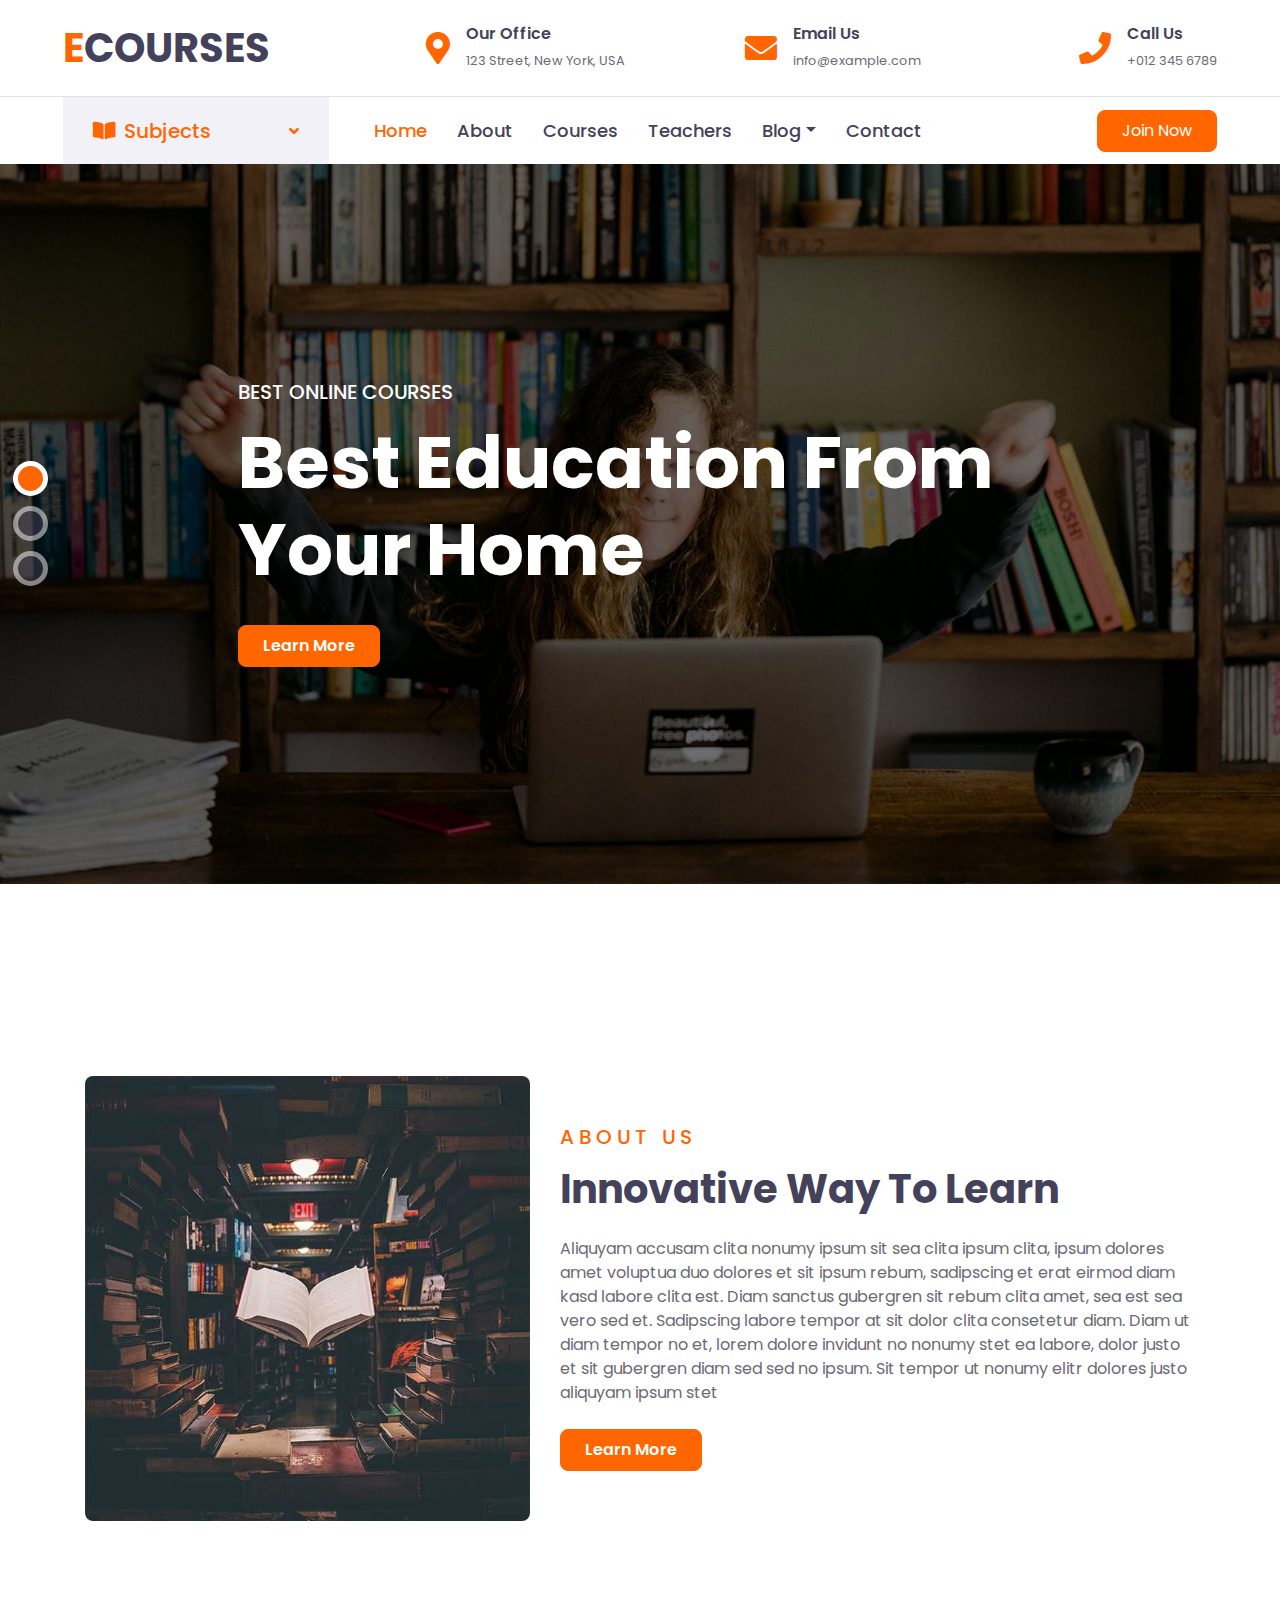
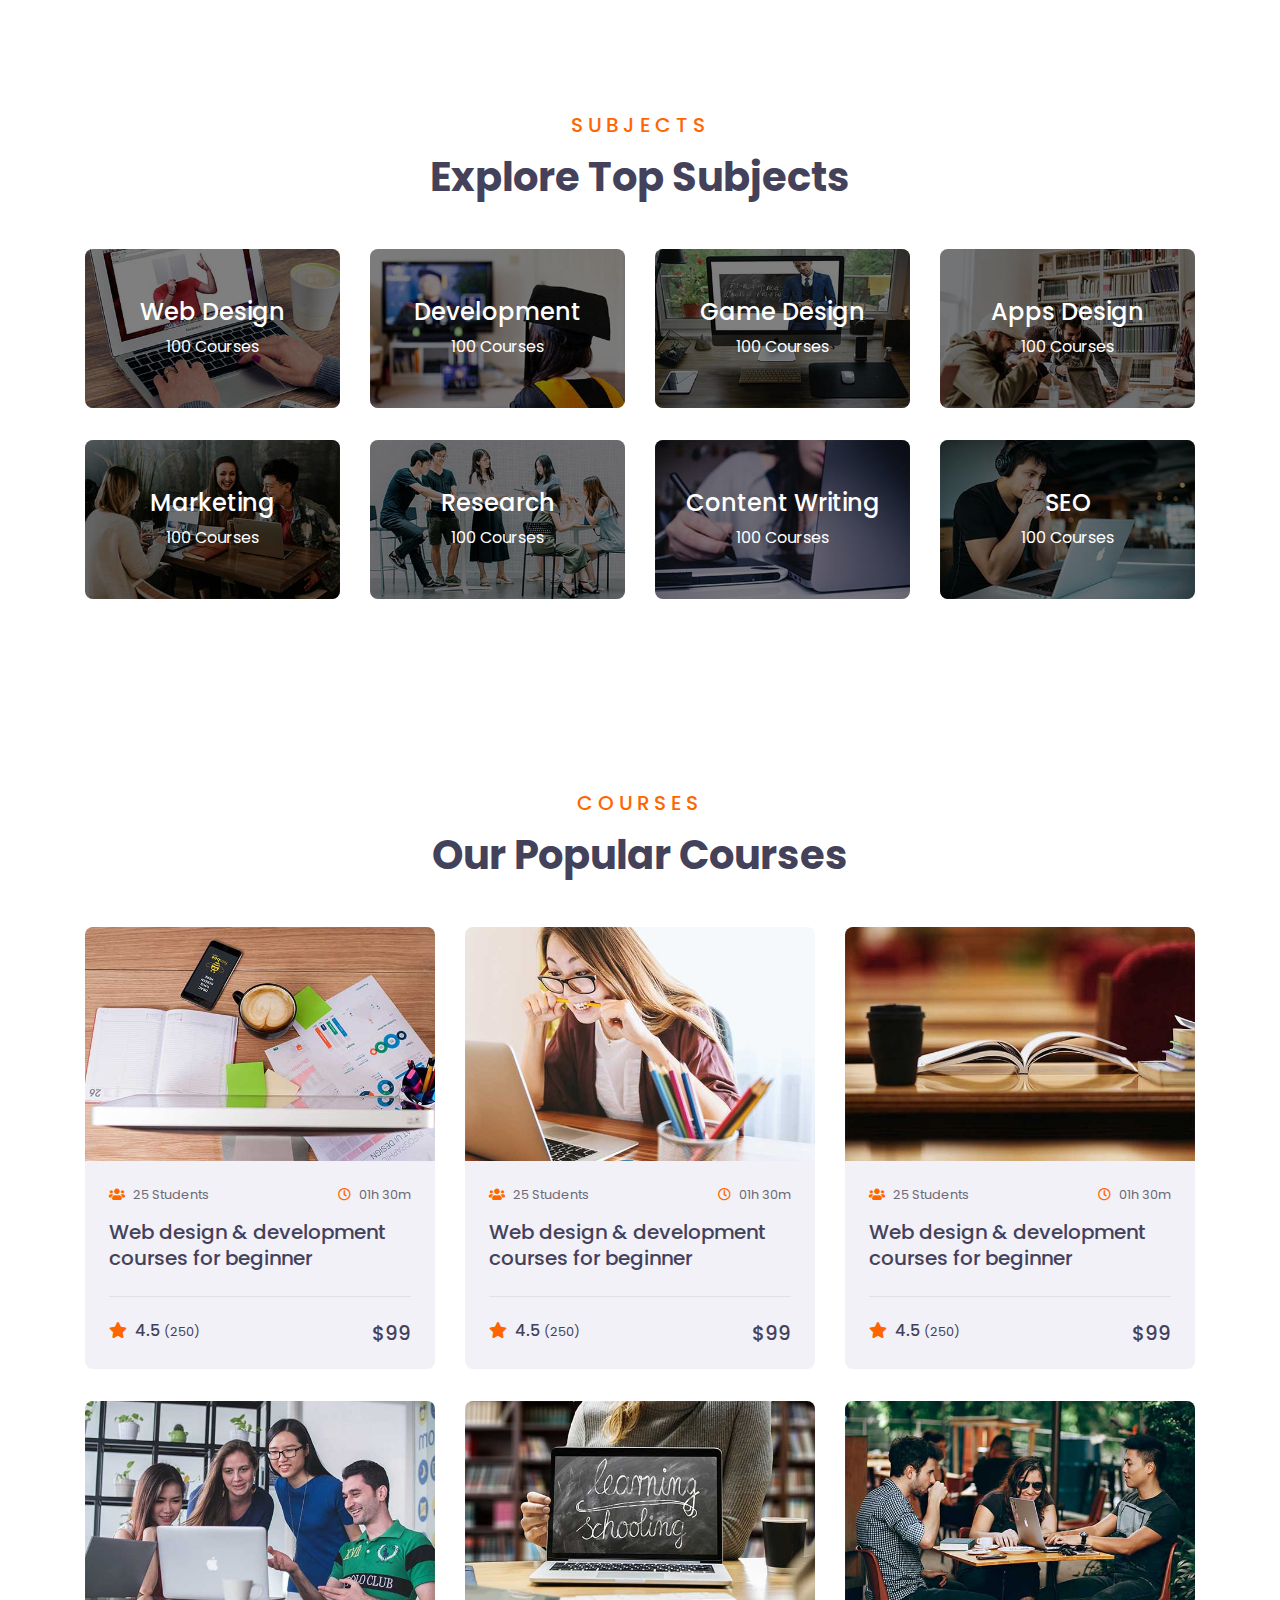
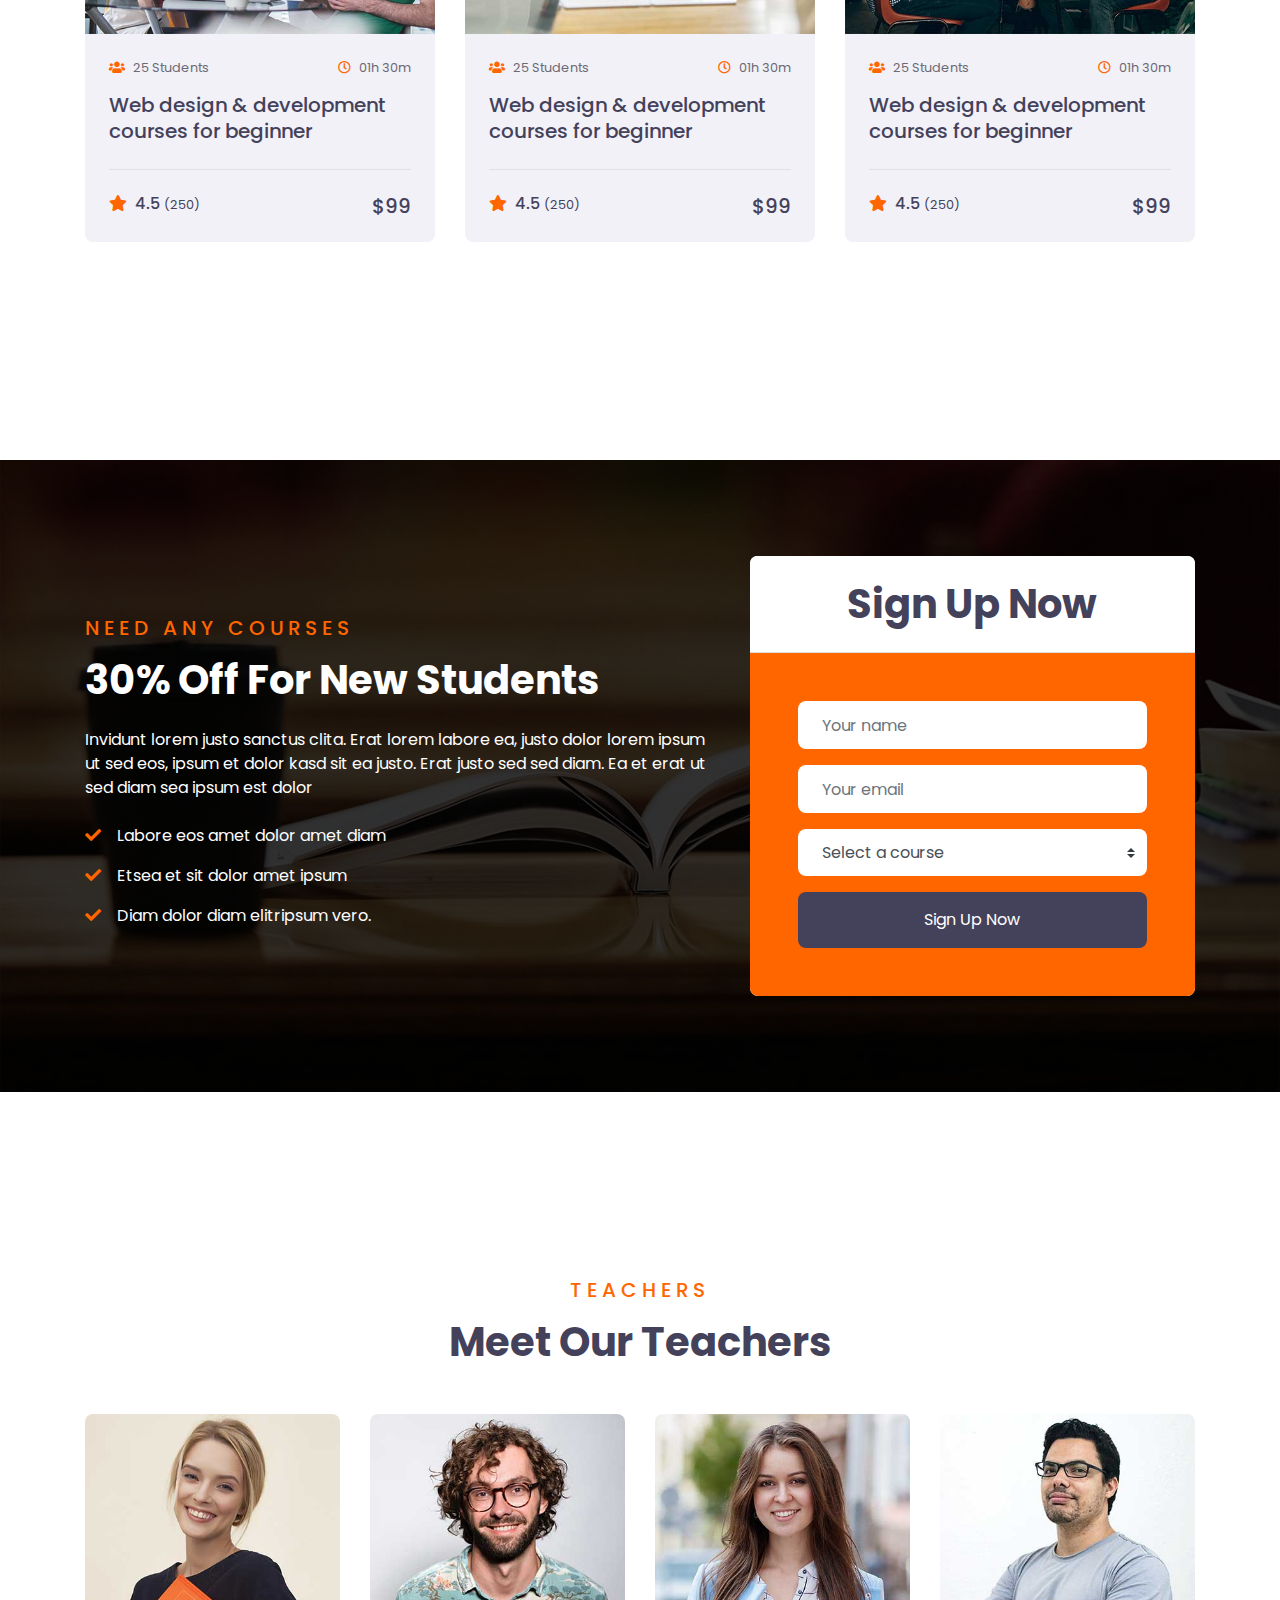
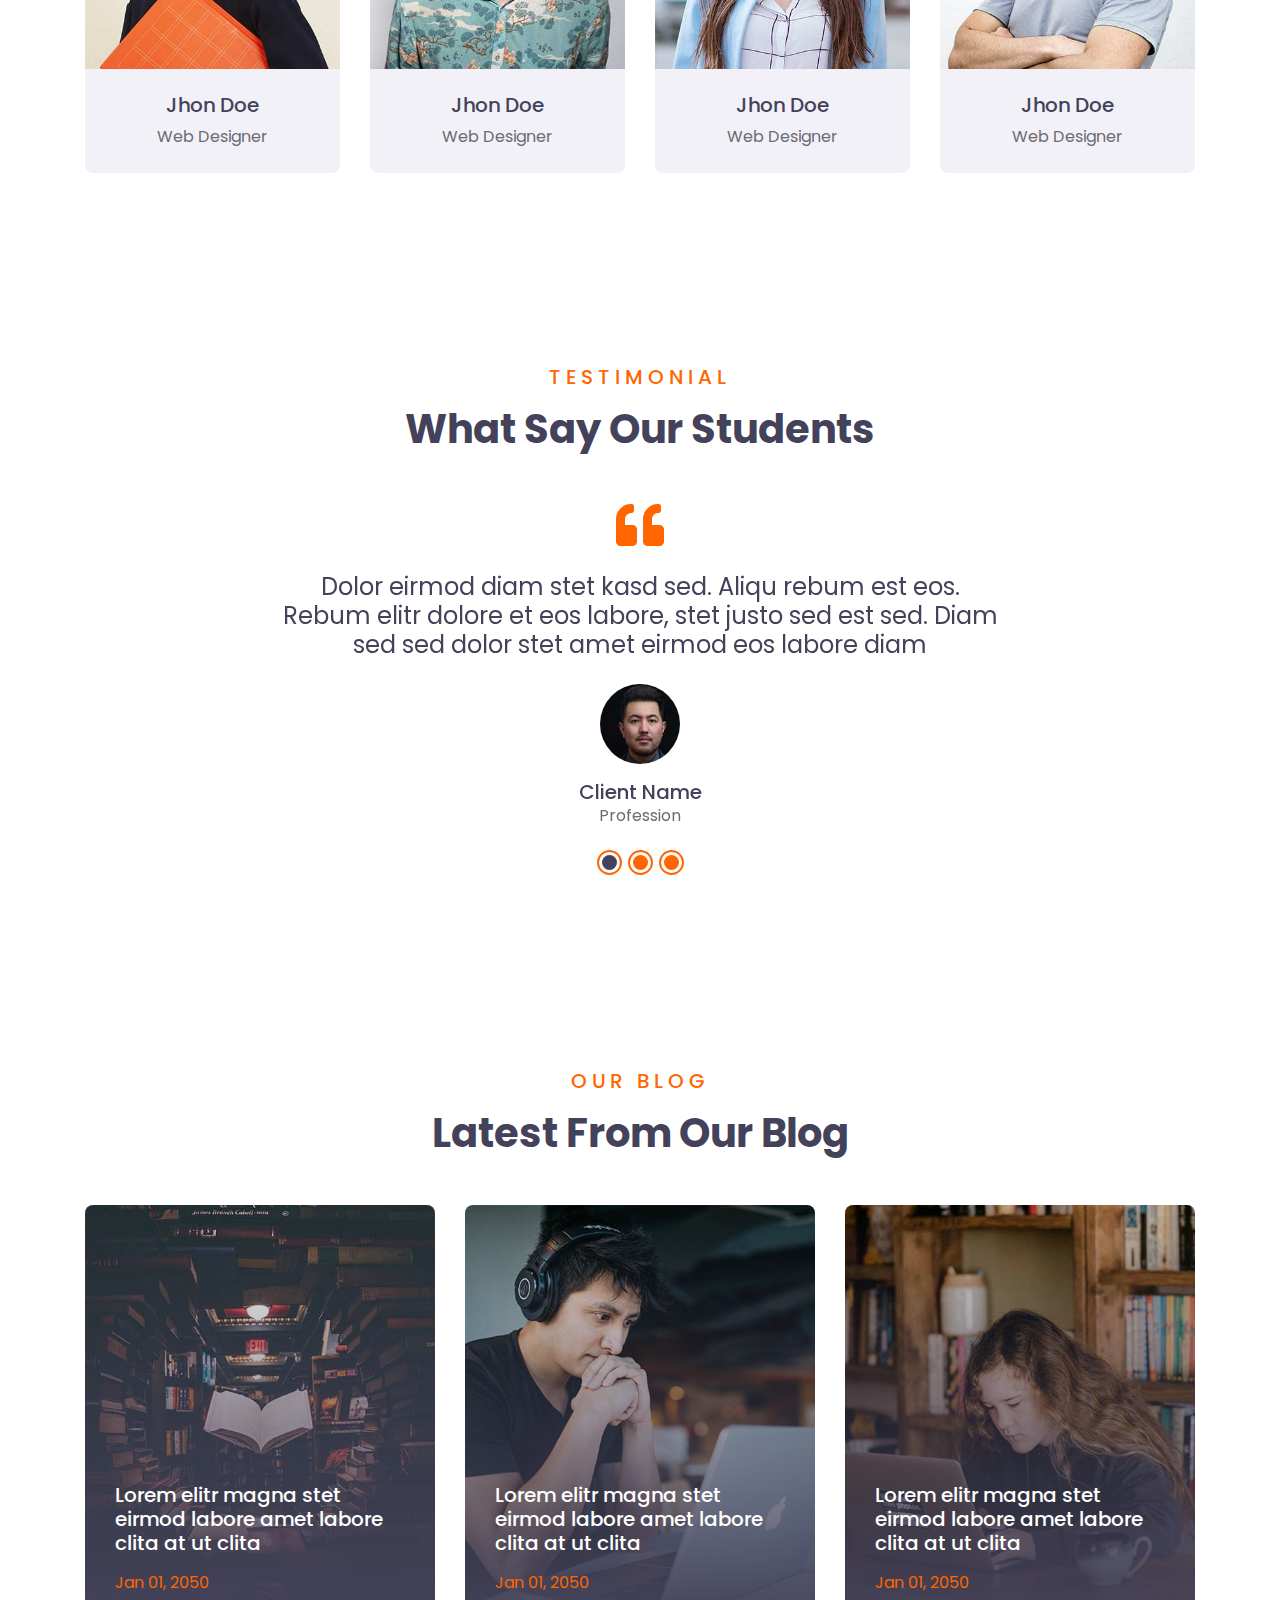
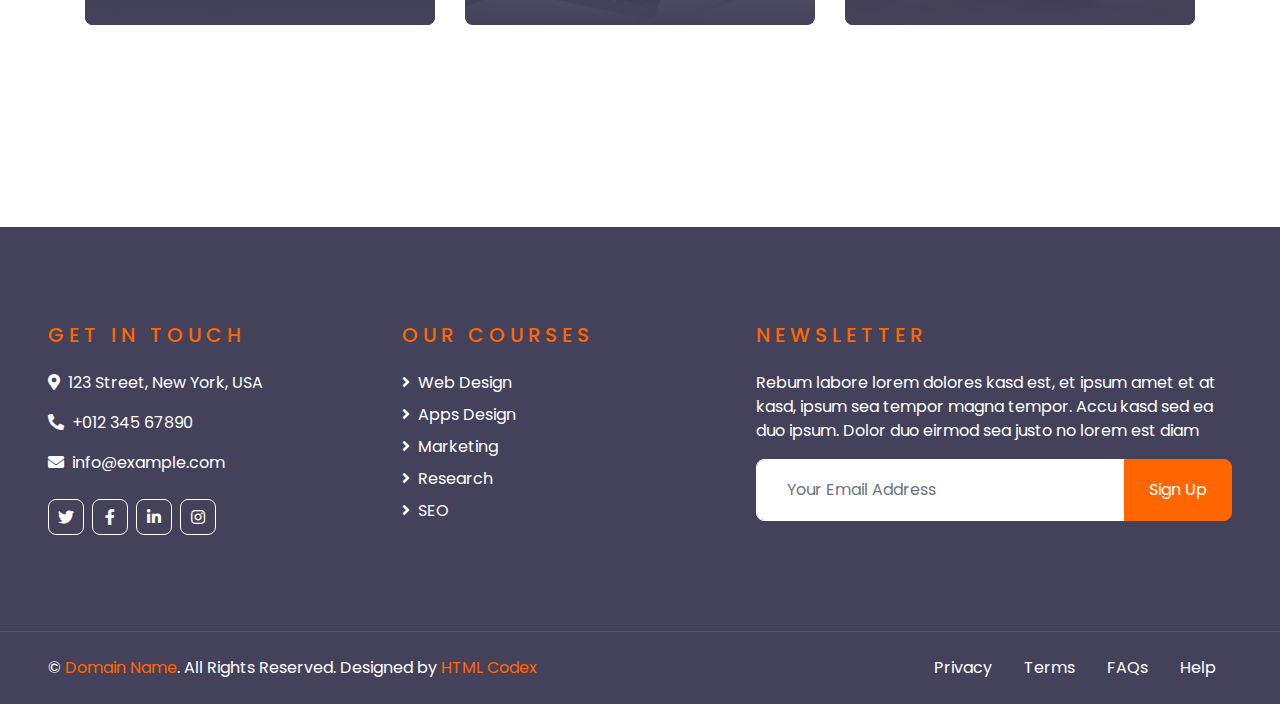
<file: Ecourse/css/Ecourse/index.html>
<!DOCTYPE html>
<html lang="en">

<head>
    <meta charset="utf-8">
    <title>ECOURSES - Online Courses HTML Template</title>
    <meta content="width=device-width, initial-scale=1.0" name="viewport">
    <meta content="Free HTML Templates" name="keywords">
    <meta content="Free HTML Templates" name="description">

    <!-- Favicon -->
    <link href="img/favicon.ico" rel="icon">

    <!-- Google Web Fonts -->
    <link rel="preconnect" href="https://fonts.gstatic.com">
    <link href="https://fonts.googleapis.com/css2?family=Poppins:wght@400;500;600;700&display=swap" rel="stylesheet"> 

    <!-- Font Awesome -->
    <link href="https://cdnjs.cloudflare.com/ajax/libs/font-awesome/5.10.0/css/all.min.css" rel="stylesheet">

    <!-- Libraries Stylesheet -->
    <link href="lib/owlcarousel/assets/owl.carousel.min.css" rel="stylesheet">

    <!-- Customized Bootstrap Stylesheet -->
    <link href="css/style.css" rel="stylesheet">
</head>

<body>
    <!-- Topbar Start -->
    <div class="container-fluid d-none d-lg-block">
        <div class="row align-items-center py-4 px-xl-5">
            <div class="col-lg-3">
                <a href="" class="text-decoration-none">
                    <h1 class="m-0"><span class="text-primary">E</span>COURSES</h1>
                </a>
            </div>
            <div class="col-lg-3 text-right">
                <div class="d-inline-flex align-items-center">
                    <i class="fa fa-2x fa-map-marker-alt text-primary mr-3"></i>
                    <div class="text-left">
                        <h6 class="font-weight-semi-bold mb-1">Our Office</h6>
                        <small>123 Street, New York, USA</small>
                    </div>
                </div>
            </div>
            <div class="col-lg-3 text-right">
                <div class="d-inline-flex align-items-center">
                    <i class="fa fa-2x fa-envelope text-primary mr-3"></i>
                    <div class="text-left">
                        <h6 class="font-weight-semi-bold mb-1">Email Us</h6>
                        <small>info@example.com</small>
                    </div>
                </div>
            </div>
            <div class="col-lg-3 text-right">
                <div class="d-inline-flex align-items-center">
                    <i class="fa fa-2x fa-phone text-primary mr-3"></i>
                    <div class="text-left">
                        <h6 class="font-weight-semi-bold mb-1">Call Us</h6>
                        <small>+012 345 6789</small>
                    </div>
                </div>
            </div>
        </div>
    </div>
    <!-- Topbar End -->


    <!-- Navbar Start -->
    <div class="container-fluid">
        <div class="row border-top px-xl-5">
            <div class="col-lg-3 d-none d-lg-block">
                <a class="d-flex align-items-center justify-content-between bg-secondary w-100 text-decoration-none" data-toggle="collapse" href="#navbar-vertical" style="height: 67px; padding: 0 30px;">
                    <h5 class="text-primary m-0"><i class="fa fa-book-open mr-2"></i>Subjects</h5>
                    <i class="fa fa-angle-down text-primary"></i>
                </a>
                <nav class="collapse position-absolute navbar navbar-vertical navbar-light align-items-start p-0 border border-top-0 border-bottom-0 bg-light" id="navbar-vertical" style="width: calc(100% - 30px); z-index: 9;">
                    <div class="navbar-nav w-100">
                        <div class="nav-item dropdown">
                            <a href="#" class="nav-link" data-toggle="dropdown">Web Design <i class="fa fa-angle-down float-right mt-1"></i></a>
                            <div class="dropdown-menu position-absolute bg-secondary border-0 rounded-0 w-100 m-0">
                                <a href="" class="dropdown-item">HTML</a>
                                <a href="" class="dropdown-item">CSS</a>
                                <a href="" class="dropdown-item">jQuery</a>
                            </div>
                        </div>
                        <a href="" class="nav-item nav-link">Apps Design</a>
                        <a href="" class="nav-item nav-link">Marketing</a>
                        <a href="" class="nav-item nav-link">Research</a>
                        <a href="" class="nav-item nav-link">SEO</a>
                    </div>
                </nav>
            </div>
            <div class="col-lg-9">
                <nav class="navbar navbar-expand-lg bg-light navbar-light py-3 py-lg-0 px-0">
                    <a href="" class="text-decoration-none d-block d-lg-none">
                        <h1 class="m-0"><span class="text-primary">E</span>COURSES</h1>
                    </a>
                    <button type="button" class="navbar-toggler" data-toggle="collapse" data-target="#navbarCollapse">
                        <span class="navbar-toggler-icon"></span>
                    </button>
                    <div class="collapse navbar-collapse justify-content-between" id="navbarCollapse">
                        <div class="navbar-nav py-0">
                            <a href="index.html" class="nav-item nav-link active">Home</a>
                            <a href="about.html" class="nav-item nav-link">About</a>
                            <a href="course.html" class="nav-item nav-link">Courses</a>
                            <a href="teacher.html" class="nav-item nav-link">Teachers</a>
                            <div class="nav-item dropdown">
                                <a href="#" class="nav-link dropdown-toggle" data-toggle="dropdown">Blog</a>
                                <div class="dropdown-menu rounded-0 m-0">
                                    <a href="blog.html" class="dropdown-item">Blog List</a>
                                    <a href="single.html" class="dropdown-item">Blog Detail</a>
                                </div>
                            </div>
                            <a href="contact.html" class="nav-item nav-link">Contact</a>
                        </div>
                        <a class="btn btn-primary py-2 px-4 ml-auto d-none d-lg-block" href="">Join Now</a>
                    </div>
                </nav>
            </div>
        </div>
    </div>
    <!-- Navbar End -->


    <!-- Carousel Start -->
    <div class="container-fluid p-0 pb-5 mb-5">
        <div id="header-carousel" class="carousel slide carousel-fade" data-ride="carousel">
            <ol class="carousel-indicators">
                <li data-target="#header-carousel" data-slide-to="0" class="active"></li>
                <li data-target="#header-carousel" data-slide-to="1"></li>
                <li data-target="#header-carousel" data-slide-to="2"></li>
            </ol>
            <div class="carousel-inner">
                <div class="carousel-item active" style="min-height: 300px;">
                    <img class="position-relative w-100" src="img/carousel-1.jpg" style="min-height: 300px; object-fit: cover;">
                    <div class="carousel-caption d-flex align-items-center justify-content-center">
                        <div class="p-5" style="width: 100%; max-width: 900px;">
                            <h5 class="text-white text-uppercase mb-md-3">Best Online Courses</h5>
                            <h1 class="display-3 text-white mb-md-4">Best Education From Your Home</h1>
                            <a href="" class="btn btn-primary py-md-2 px-md-4 font-weight-semi-bold mt-2">Learn More</a>
                        </div>
                    </div>
                </div>
                <div class="carousel-item" style="min-height: 300px;">
                    <img class="position-relative w-100" src="img/carousel-2.jpg" style="min-height: 300px; object-fit: cover;">
                    <div class="carousel-caption d-flex align-items-center justify-content-center">
                        <div class="p-5" style="width: 100%; max-width: 900px;">
                            <h5 class="text-white text-uppercase mb-md-3">Best Online Courses</h5>
                            <h1 class="display-3 text-white mb-md-4">Best Online Learning Platform</h1>
                            <a href="" class="btn btn-primary py-md-2 px-md-4 font-weight-semi-bold mt-2">Learn More</a>
                        </div>
                    </div>
                </div>
                <div class="carousel-item" style="min-height: 300px;">
                    <img class="position-relative w-100" src="img/carousel-3.jpg" style="min-height: 300px; object-fit: cover;">
                    <div class="carousel-caption d-flex align-items-center justify-content-center">
                        <div class="p-5" style="width: 100%; max-width: 900px;">
                            <h5 class="text-white text-uppercase mb-md-3">Best Online Courses</h5>
                            <h1 class="display-3 text-white mb-md-4">New Way To Learn From Home</h1>
                            <a href="" class="btn btn-primary py-md-2 px-md-4 font-weight-semi-bold mt-2">Learn More</a>
                        </div>
                    </div>
                </div>
            </div>
        </div>
    </div>
    <!-- Carousel End -->


    <!-- About Start -->
    <div class="container-fluid py-5">
        <div class="container py-5">
            <div class="row align-items-center">
                <div class="col-lg-5">
                    <img class="img-fluid rounded mb-4 mb-lg-0" src="img/about.jpg" alt="">
                </div>
                <div class="col-lg-7">
                    <div class="text-left mb-4">
                        <h5 class="text-primary text-uppercase mb-3" style="letter-spacing: 5px;">About Us</h5>
                        <h1>Innovative Way To Learn</h1>
                    </div>
                    <p>Aliquyam accusam clita nonumy ipsum sit sea clita ipsum clita, ipsum dolores amet voluptua duo dolores et sit ipsum rebum, sadipscing et erat eirmod diam kasd labore clita est. Diam sanctus gubergren sit rebum clita amet, sea est sea vero sed et. Sadipscing labore tempor at sit dolor clita consetetur diam. Diam ut diam tempor no et, lorem dolore invidunt no nonumy stet ea labore, dolor justo et sit gubergren diam sed sed no ipsum. Sit tempor ut nonumy elitr dolores justo aliquyam ipsum stet</p>
                    <a href="" class="btn btn-primary py-md-2 px-md-4 font-weight-semi-bold mt-2">Learn More</a>
                </div>
            </div>
        </div>
    </div>
    <!-- About End -->


    <!-- Category Start -->
    <div class="container-fluid py-5">
        <div class="container pt-5 pb-3">
            <div class="text-center mb-5">
                <h5 class="text-primary text-uppercase mb-3" style="letter-spacing: 5px;">Subjects</h5>
                <h1>Explore Top Subjects</h1>
            </div>
            <div class="row">
                <div class="col-lg-3 col-md-6 mb-4">
                    <div class="cat-item position-relative overflow-hidden rounded mb-2">
                        <img class="img-fluid" src="img/cat-1.jpg" alt="">
                        <a class="cat-overlay text-white text-decoration-none" href="">
                            <h4 class="text-white font-weight-medium">Web Design</h4>
                            <span>100 Courses</span>
                        </a>
                    </div>
                </div>
                <div class="col-lg-3 col-md-6 mb-4">
                    <div class="cat-item position-relative overflow-hidden rounded mb-2">
                        <img class="img-fluid" src="img/cat-2.jpg" alt="">
                        <a class="cat-overlay text-white text-decoration-none" href="">
                            <h4 class="text-white font-weight-medium">Development</h4>
                            <span>100 Courses</span>
                        </a>
                    </div>
                </div>
                <div class="col-lg-3 col-md-6 mb-4">
                    <div class="cat-item position-relative overflow-hidden rounded mb-2">
                        <img class="img-fluid" src="img/cat-3.jpg" alt="">
                        <a class="cat-overlay text-white text-decoration-none" href="">
                            <h4 class="text-white font-weight-medium">Game Design</h4>
                            <span>100 Courses</span>
                        </a>
                    </div>
                </div>
                <div class="col-lg-3 col-md-6 mb-4">
                    <div class="cat-item position-relative overflow-hidden rounded mb-2">
                        <img class="img-fluid" src="img/cat-4.jpg" alt="">
                        <a class="cat-overlay text-white text-decoration-none" href="">
                            <h4 class="text-white font-weight-medium">Apps Design</h4>
                            <span>100 Courses</span>
                        </a>
                    </div>
                </div>
                <div class="col-lg-3 col-md-6 mb-4">
                    <div class="cat-item position-relative overflow-hidden rounded mb-2">
                        <img class="img-fluid" src="img/cat-5.jpg" alt="">
                        <a class="cat-overlay text-white text-decoration-none" href="">
                            <h4 class="text-white font-weight-medium">Marketing</h4>
                            <span>100 Courses</span>
                        </a>
                    </div>
                </div>
                <div class="col-lg-3 col-md-6 mb-4">
                    <div class="cat-item position-relative overflow-hidden rounded mb-2">
                        <img class="img-fluid" src="img/cat-6.jpg" alt="">
                        <a class="cat-overlay text-white text-decoration-none" href="">
                            <h4 class="text-white font-weight-medium">Research</h4>
                            <span>100 Courses</span>
                        </a>
                    </div>
                </div>
                <div class="col-lg-3 col-md-6 mb-4">
                    <div class="cat-item position-relative overflow-hidden rounded mb-2">
                        <img class="img-fluid" src="img/cat-7.jpg" alt="">
                        <a class="cat-overlay text-white text-decoration-none" href="">
                            <h4 class="text-white font-weight-medium">Content Writing</h4>
                            <span>100 Courses</span>
                        </a>
                    </div>
                </div>
                <div class="col-lg-3 col-md-6 mb-4">
                    <div class="cat-item position-relative overflow-hidden rounded mb-2">
                        <img class="img-fluid" src="img/cat-8.jpg" alt="">
                        <a class="cat-overlay text-white text-decoration-none" href="">
                            <h4 class="text-white font-weight-medium">SEO</h4>
                            <span>100 Courses</span>
                        </a>
                    </div>
                </div>
            </div>
        </div>
    </div>
    <!-- Category Start -->


    <!-- Courses Start -->
    <div class="container-fluid py-5">
        <div class="container py-5">
            <div class="text-center mb-5">
                <h5 class="text-primary text-uppercase mb-3" style="letter-spacing: 5px;">Courses</h5>
                <h1>Our Popular Courses</h1>
            </div>
            <div class="row">
                <div class="col-lg-4 col-md-6 mb-4">
                    <div class="rounded overflow-hidden mb-2">
                        <img class="img-fluid" src="img/course-1.jpg" alt="">
                        <div class="bg-secondary p-4">
                            <div class="d-flex justify-content-between mb-3">
                                <small class="m-0"><i class="fa fa-users text-primary mr-2"></i>25 Students</small>
                                <small class="m-0"><i class="far fa-clock text-primary mr-2"></i>01h 30m</small>
                            </div>
                            <a class="h5" href="">Web design & development courses for beginner</a>
                            <div class="border-top mt-4 pt-4">
                                <div class="d-flex justify-content-between">
                                    <h6 class="m-0"><i class="fa fa-star text-primary mr-2"></i>4.5 <small>(250)</small></h6>
                                    <h5 class="m-0">$99</h5>
                                </div>
                            </div>
                        </div>
                    </div>
                </div>
                <div class="col-lg-4 col-md-6 mb-4">
                    <div class="rounded overflow-hidden mb-2">
                        <img class="img-fluid" src="img/course-2.jpg" alt="">
                        <div class="bg-secondary p-4">
                            <div class="d-flex justify-content-between mb-3">
                                <small class="m-0"><i class="fa fa-users text-primary mr-2"></i>25 Students</small>
                                <small class="m-0"><i class="far fa-clock text-primary mr-2"></i>01h 30m</small>
                            </div>
                            <a class="h5" href="">Web design & development courses for beginner</a>
                            <div class="border-top mt-4 pt-4">
                                <div class="d-flex justify-content-between">
                                    <h6 class="m-0"><i class="fa fa-star text-primary mr-2"></i>4.5 <small>(250)</small></h6>
                                    <h5 class="m-0">$99</h5>
                                </div>
                            </div>
                        </div>
                    </div>
                </div>
                <div class="col-lg-4 col-md-6 mb-4">
                    <div class="rounded overflow-hidden mb-2">
                        <img class="img-fluid" src="img/course-3.jpg" alt="">
                        <div class="bg-secondary p-4">
                            <div class="d-flex justify-content-between mb-3">
                                <small class="m-0"><i class="fa fa-users text-primary mr-2"></i>25 Students</small>
                                <small class="m-0"><i class="far fa-clock text-primary mr-2"></i>01h 30m</small>
                            </div>
                            <a class="h5" href="">Web design & development courses for beginner</a>
                            <div class="border-top mt-4 pt-4">
                                <div class="d-flex justify-content-between">
                                    <h6 class="m-0"><i class="fa fa-star text-primary mr-2"></i>4.5 <small>(250)</small></h6>
                                    <h5 class="m-0">$99</h5>
                                </div>
                            </div>
                        </div>
                    </div>
                </div>
                <div class="col-lg-4 col-md-6 mb-4">
                    <div class="rounded overflow-hidden mb-2">
                        <img class="img-fluid" src="img/course-4.jpg" alt="">
                        <div class="bg-secondary p-4">
                            <div class="d-flex justify-content-between mb-3">
                                <small class="m-0"><i class="fa fa-users text-primary mr-2"></i>25 Students</small>
                                <small class="m-0"><i class="far fa-clock text-primary mr-2"></i>01h 30m</small>
                            </div>
                            <a class="h5" href="">Web design & development courses for beginner</a>
                            <div class="border-top mt-4 pt-4">
                                <div class="d-flex justify-content-between">
                                    <h6 class="m-0"><i class="fa fa-star text-primary mr-2"></i>4.5 <small>(250)</small></h6>
                                    <h5 class="m-0">$99</h5>
                                </div>
                            </div>
                        </div>
                    </div>
                </div>
                <div class="col-lg-4 col-md-6 mb-4">
                    <div class="rounded overflow-hidden mb-2">
                        <img class="img-fluid" src="img/course-5.jpg" alt="">
                        <div class="bg-secondary p-4">
                            <div class="d-flex justify-content-between mb-3">
                                <small class="m-0"><i class="fa fa-users text-primary mr-2"></i>25 Students</small>
                                <small class="m-0"><i class="far fa-clock text-primary mr-2"></i>01h 30m</small>
                            </div>
                            <a class="h5" href="">Web design & development courses for beginner</a>
                            <div class="border-top mt-4 pt-4">
                                <div class="d-flex justify-content-between">
                                    <h6 class="m-0"><i class="fa fa-star text-primary mr-2"></i>4.5 <small>(250)</small></h6>
                                    <h5 class="m-0">$99</h5>
                                </div>
                            </div>
                        </div>
                    </div>
                </div>
                <div class="col-lg-4 col-md-6 mb-4">
                    <div class="rounded overflow-hidden mb-2">
                        <img class="img-fluid" src="img/course-6.jpg" alt="">
                        <div class="bg-secondary p-4">
                            <div class="d-flex justify-content-between mb-3">
                                <small class="m-0"><i class="fa fa-users text-primary mr-2"></i>25 Students</small>
                                <small class="m-0"><i class="far fa-clock text-primary mr-2"></i>01h 30m</small>
                            </div>
                            <a class="h5" href="">Web design & development courses for beginner</a>
                            <div class="border-top mt-4 pt-4">
                                <div class="d-flex justify-content-between">
                                    <h6 class="m-0"><i class="fa fa-star text-primary mr-2"></i>4.5 <small>(250)</small></h6>
                                    <h5 class="m-0">$99</h5>
                                </div>
                            </div>
                        </div>
                    </div>
                </div>
            </div>
        </div>
    </div>
    <!-- Courses End -->


    <!-- Registration Start -->
    <div class="container-fluid bg-registration py-5" style="margin: 90px 0;">
        <div class="container py-5">
            <div class="row align-items-center">
                <div class="col-lg-7 mb-5 mb-lg-0">
                    <div class="mb-4">
                        <h5 class="text-primary text-uppercase mb-3" style="letter-spacing: 5px;">Need Any Courses</h5>
                        <h1 class="text-white">30% Off For New Students</h1>
                    </div>
                    <p class="text-white">Invidunt lorem justo sanctus clita. Erat lorem labore ea, justo dolor lorem ipsum ut sed eos,
                        ipsum et dolor kasd sit ea justo. Erat justo sed sed diam. Ea et erat ut sed diam sea ipsum est
                        dolor</p>
                    <ul class="list-inline text-white m-0">
                        <li class="py-2"><i class="fa fa-check text-primary mr-3"></i>Labore eos amet dolor amet diam</li>
                        <li class="py-2"><i class="fa fa-check text-primary mr-3"></i>Etsea et sit dolor amet ipsum</li>
                        <li class="py-2"><i class="fa fa-check text-primary mr-3"></i>Diam dolor diam elitripsum vero.</li>
                    </ul>
                </div>
                <div class="col-lg-5">
                    <div class="card border-0">
                        <div class="card-header bg-light text-center p-4">
                            <h1 class="m-0">Sign Up Now</h1>
                        </div>
                        <div class="card-body rounded-bottom bg-primary p-5">
                            <form>
                                <div class="form-group">
                                    <input type="text" class="form-control border-0 p-4" placeholder="Your name" required="required" />
                                </div>
                                <div class="form-group">
                                    <input type="email" class="form-control border-0 p-4" placeholder="Your email" required="required" />
                                </div>
                                <div class="form-group">
                                    <select class="custom-select border-0 px-4" style="height: 47px;">
                                        <option selected>Select a course</option>
                                        <option value="1">Course 1</option>
                                        <option value="2">Course 1</option>
                                        <option value="3">Course 1</option>
                                    </select>
                                </div>
                                <div>
                                    <button class="btn btn-dark btn-block border-0 py-3" type="submit">Sign Up Now</button>
                                </div>
                            </form>
                        </div>
                    </div>
                </div>
            </div>
        </div>
    </div>
    <!-- Registration End -->


    <!-- Team Start -->
    <div class="container-fluid py-5">
        <div class="container pt-5 pb-3">
            <div class="text-center mb-5">
                <h5 class="text-primary text-uppercase mb-3" style="letter-spacing: 5px;">Teachers</h5>
                <h1>Meet Our Teachers</h1>
            </div>
            <div class="row">
                <div class="col-md-6 col-lg-3 text-center team mb-4">
                    <div class="team-item rounded overflow-hidden mb-2">
                        <div class="team-img position-relative">
                            <img class="img-fluid" src="img/team-1.jpg" alt="">
                            <div class="team-social">
                                <a class="btn btn-outline-light btn-square mx-1" href="#"><i class="fab fa-twitter"></i></a>
                                <a class="btn btn-outline-light btn-square mx-1" href="#"><i class="fab fa-facebook-f"></i></a>
                                <a class="btn btn-outline-light btn-square mx-1" href="#"><i class="fab fa-linkedin-in"></i></a>
                            </div>
                        </div>
                        <div class="bg-secondary p-4">
                            <h5>Jhon Doe</h5>
                            <p class="m-0">Web Designer</p>
                        </div>
                    </div>
                </div>
                <div class="col-md-6 col-lg-3 text-center team mb-4">
                    <div class="team-item rounded overflow-hidden mb-2">
                        <div class="team-img position-relative">
                            <img class="img-fluid" src="img/team-2.jpg" alt="">
                            <div class="team-social">
                                <a class="btn btn-outline-light btn-square mx-1" href="#"><i class="fab fa-twitter"></i></a>
                                <a class="btn btn-outline-light btn-square mx-1" href="#"><i class="fab fa-facebook-f"></i></a>
                                <a class="btn btn-outline-light btn-square mx-1" href="#"><i class="fab fa-linkedin-in"></i></a>
                            </div>
                        </div>
                        <div class="bg-secondary p-4">
                            <h5>Jhon Doe</h5>
                            <p class="m-0">Web Designer</p>
                        </div>
                    </div>
                </div>
                <div class="col-md-6 col-lg-3 text-center team mb-4">
                    <div class="team-item rounded overflow-hidden mb-2">
                        <div class="team-img position-relative">
                            <img class="img-fluid" src="img/team-3.jpg" alt="">
                            <div class="team-social">
                                <a class="btn btn-outline-light btn-square mx-1" href="#"><i class="fab fa-twitter"></i></a>
                                <a class="btn btn-outline-light btn-square mx-1" href="#"><i class="fab fa-facebook-f"></i></a>
                                <a class="btn btn-outline-light btn-square mx-1" href="#"><i class="fab fa-linkedin-in"></i></a>
                            </div>
                        </div>
                        <div class="bg-secondary p-4">
                            <h5>Jhon Doe</h5>
                            <p class="m-0">Web Designer</p>
                        </div>
                    </div>
                </div>
                <div class="col-md-6 col-lg-3 text-center team mb-4">
                    <div class="team-item rounded overflow-hidden mb-2">
                        <div class="team-img position-relative">
                            <img class="img-fluid" src="img/team-4.jpg" alt="">
                            <div class="team-social">
                                <a class="btn btn-outline-light btn-square mx-1" href="#"><i class="fab fa-twitter"></i></a>
                                <a class="btn btn-outline-light btn-square mx-1" href="#"><i class="fab fa-facebook-f"></i></a>
                                <a class="btn btn-outline-light btn-square mx-1" href="#"><i class="fab fa-linkedin-in"></i></a>
                            </div>
                        </div>
                        <div class="bg-secondary p-4">
                            <h5>Jhon Doe</h5>
                            <p class="m-0">Web Designer</p>
                        </div>
                    </div>
                </div>
            </div>
        </div>
    </div>
    <!-- Team End -->


    <!-- Testimonial Start -->
    <div class="container-fluid py-5">
        <div class="container py-5">
            <div class="text-center mb-5">
                <h5 class="text-primary text-uppercase mb-3" style="letter-spacing: 5px;">Testimonial</h5>
                <h1>What Say Our Students</h1>
            </div>
            <div class="row justify-content-center">
                <div class="col-lg-8">
                    <div class="owl-carousel testimonial-carousel">
                        <div class="text-center">
                            <i class="fa fa-3x fa-quote-left text-primary mb-4"></i>
                            <h4 class="font-weight-normal mb-4">Dolor eirmod diam stet kasd sed. Aliqu rebum est eos. Rebum elitr dolore et eos labore, stet justo sed est sed. Diam sed sed dolor stet amet eirmod eos labore diam</h4>
                            <img class="img-fluid mx-auto mb-3" src="img/testimonial-1.jpg" alt="">
                            <h5 class="m-0">Client Name</h5>
                            <span>Profession</span>
                        </div>
                        <div class="text-center">
                            <i class="fa fa-3x fa-quote-left text-primary mb-4"></i>
                            <h4 class="font-weight-normal mb-4">Dolor eirmod diam stet kasd sed. Aliqu rebum est eos. Rebum elitr dolore et eos labore, stet justo sed est sed. Diam sed sed dolor stet amet eirmod eos labore diam</h4>
                            <img class="img-fluid mx-auto mb-3" src="img/testimonial-2.jpg" alt="">
                            <h5 class="m-0">Client Name</h5>
                            <span>Profession</span>
                        </div>
                        <div class="text-center">
                            <i class="fa fa-3x fa-quote-left text-primary mb-4"></i>
                            <h4 class="font-weight-normal mb-4">Dolor eirmod diam stet kasd sed. Aliqu rebum est eos. Rebum elitr dolore et eos labore, stet justo sed est sed. Diam sed sed dolor stet amet eirmod eos labore diam</h4>
                            <img class="img-fluid mx-auto mb-3" src="img/testimonial-3.jpg" alt="">
                            <h5 class="m-0">Client Name</h5>
                            <span>Profession</span>
                        </div>
                    </div>
                </div>
            </div>
        </div>
    </div>
    <!-- Testimonial End -->


    <!-- Blog Start -->
    <div class="container-fluid py-5">
        <div class="container pt-5 pb-3">
            <div class="text-center mb-5">
                <h5 class="text-primary text-uppercase mb-3" style="letter-spacing: 5px;">Our Blog</h5>
                <h1>Latest From Our Blog</h1>
            </div>
            <div class="row pb-3">
                <div class="col-lg-4 mb-4">
                    <div class="blog-item position-relative overflow-hidden rounded mb-2">
                        <img class="img-fluid" src="img/blog-1.jpg" alt="">
                        <a class="blog-overlay text-decoration-none" href="">
                            <h5 class="text-white mb-3">Lorem elitr magna stet eirmod labore amet labore clita at ut clita</h5>
                            <p class="text-primary m-0">Jan 01, 2050</p>
                        </a>
                    </div>
                </div>
                <div class="col-lg-4 mb-4">
                    <div class="blog-item position-relative overflow-hidden rounded mb-2">
                        <img class="img-fluid" src="img/blog-2.jpg" alt="">
                        <a class="blog-overlay text-decoration-none" href="">
                            <h5 class="text-white mb-3">Lorem elitr magna stet eirmod labore amet labore clita at ut clita</h5>
                            <p class="text-primary m-0">Jan 01, 2050</p>
                        </a>
                    </div>
                </div>
                <div class="col-lg-4 mb-4">
                    <div class="blog-item position-relative overflow-hidden rounded mb-2">
                        <img class="img-fluid" src="img/blog-3.jpg" alt="">
                        <a class="blog-overlay text-decoration-none" href="">
                            <h5 class="text-white mb-3">Lorem elitr magna stet eirmod labore amet labore clita at ut clita</h5>
                            <p class="text-primary m-0">Jan 01, 2050</p>
                        </a>
                    </div>
                </div>
            </div>
        </div>
    </div>
    <!-- Blog End -->


    <!-- Footer Start -->
    <div class="container-fluid bg-dark text-white py-5 px-sm-3 px-lg-5" style="margin-top: 90px;">
        <div class="row pt-5">
            <div class="col-lg-7 col-md-12">
                <div class="row">
                    <div class="col-md-6 mb-5">
                        <h5 class="text-primary text-uppercase mb-4" style="letter-spacing: 5px;">Get In Touch</h5>
                        <p><i class="fa fa-map-marker-alt mr-2"></i>123 Street, New York, USA</p>
                        <p><i class="fa fa-phone-alt mr-2"></i>+012 345 67890</p>
                        <p><i class="fa fa-envelope mr-2"></i>info@example.com</p>
                        <div class="d-flex justify-content-start mt-4">
                            <a class="btn btn-outline-light btn-square mr-2" href="#"><i class="fab fa-twitter"></i></a>
                            <a class="btn btn-outline-light btn-square mr-2" href="#"><i class="fab fa-facebook-f"></i></a>
                            <a class="btn btn-outline-light btn-square mr-2" href="#"><i class="fab fa-linkedin-in"></i></a>
                            <a class="btn btn-outline-light btn-square" href="#"><i class="fab fa-instagram"></i></a>
                        </div>
                    </div>
                    <div class="col-md-6 mb-5">
                        <h5 class="text-primary text-uppercase mb-4" style="letter-spacing: 5px;">Our Courses</h5>
                        <div class="d-flex flex-column justify-content-start">
                            <a class="text-white mb-2" href="#"><i class="fa fa-angle-right mr-2"></i>Web Design</a>
                            <a class="text-white mb-2" href="#"><i class="fa fa-angle-right mr-2"></i>Apps Design</a>
                            <a class="text-white mb-2" href="#"><i class="fa fa-angle-right mr-2"></i>Marketing</a>
                            <a class="text-white mb-2" href="#"><i class="fa fa-angle-right mr-2"></i>Research</a>
                            <a class="text-white" href="#"><i class="fa fa-angle-right mr-2"></i>SEO</a>
                        </div>
                    </div>
                </div>
            </div>
            <div class="col-lg-5 col-md-12 mb-5">
                <h5 class="text-primary text-uppercase mb-4" style="letter-spacing: 5px;">Newsletter</h5>
                <p>Rebum labore lorem dolores kasd est, et ipsum amet et at kasd, ipsum sea tempor magna tempor. Accu kasd sed ea duo ipsum. Dolor duo eirmod sea justo no lorem est diam</p>
                <div class="w-100">
                    <div class="input-group">
                        <input type="text" class="form-control border-light" style="padding: 30px;" placeholder="Your Email Address">
                        <div class="input-group-append">
                            <button class="btn btn-primary px-4">Sign Up</button>
                        </div>
                    </div>
                </div>
            </div>
        </div>
    </div>
    <div class="container-fluid bg-dark text-white border-top py-4 px-sm-3 px-md-5" style="border-color: rgba(256, 256, 256, .1) !important;">
        <div class="row">
            <div class="col-lg-6 text-center text-md-left mb-3 mb-md-0">
                <p class="m-0 text-white">&copy; <a href="#">Domain Name</a>. All Rights Reserved. Designed by <a href="https://htmlcodex.com">HTML Codex</a>
                </p>
            </div>
            <div class="col-lg-6 text-center text-md-right">
                <ul class="nav d-inline-flex">
                    <li class="nav-item">
                        <a class="nav-link text-white py-0" href="#">Privacy</a>
                    </li>
                    <li class="nav-item">
                        <a class="nav-link text-white py-0" href="#">Terms</a>
                    </li>
                    <li class="nav-item">
                        <a class="nav-link text-white py-0" href="#">FAQs</a>
                    </li>
                    <li class="nav-item">
                        <a class="nav-link text-white py-0" href="#">Help</a>
                    </li>
                </ul>
            </div>
        </div>
    </div>
    <!-- Footer End -->


    <!-- Back to Top -->
    <a href="#" class="btn btn-lg btn-primary btn-lg-square back-to-top"><i class="fa fa-angle-double-up"></i></a>


    <!-- JavaScript Libraries -->
    <script src="https://code.jquery.com/jquery-3.4.1.min.js"></script>
    <script src="https://stackpath.bootstrapcdn.com/bootstrap/4.4.1/js/bootstrap.bundle.min.js"></script>
    <script src="lib/easing/easing.min.js"></script>
    <script src="lib/owlcarousel/owl.carousel.min.js"></script>

    <!-- Contact Javascript File -->
    <script src="mail/jqBootstrapValidation.min.js"></script>
    <script src="mail/contact.js"></script>

    <!-- Template Javascript -->
    <script src="js/main.js"></script>
</body>

</html>
</file>
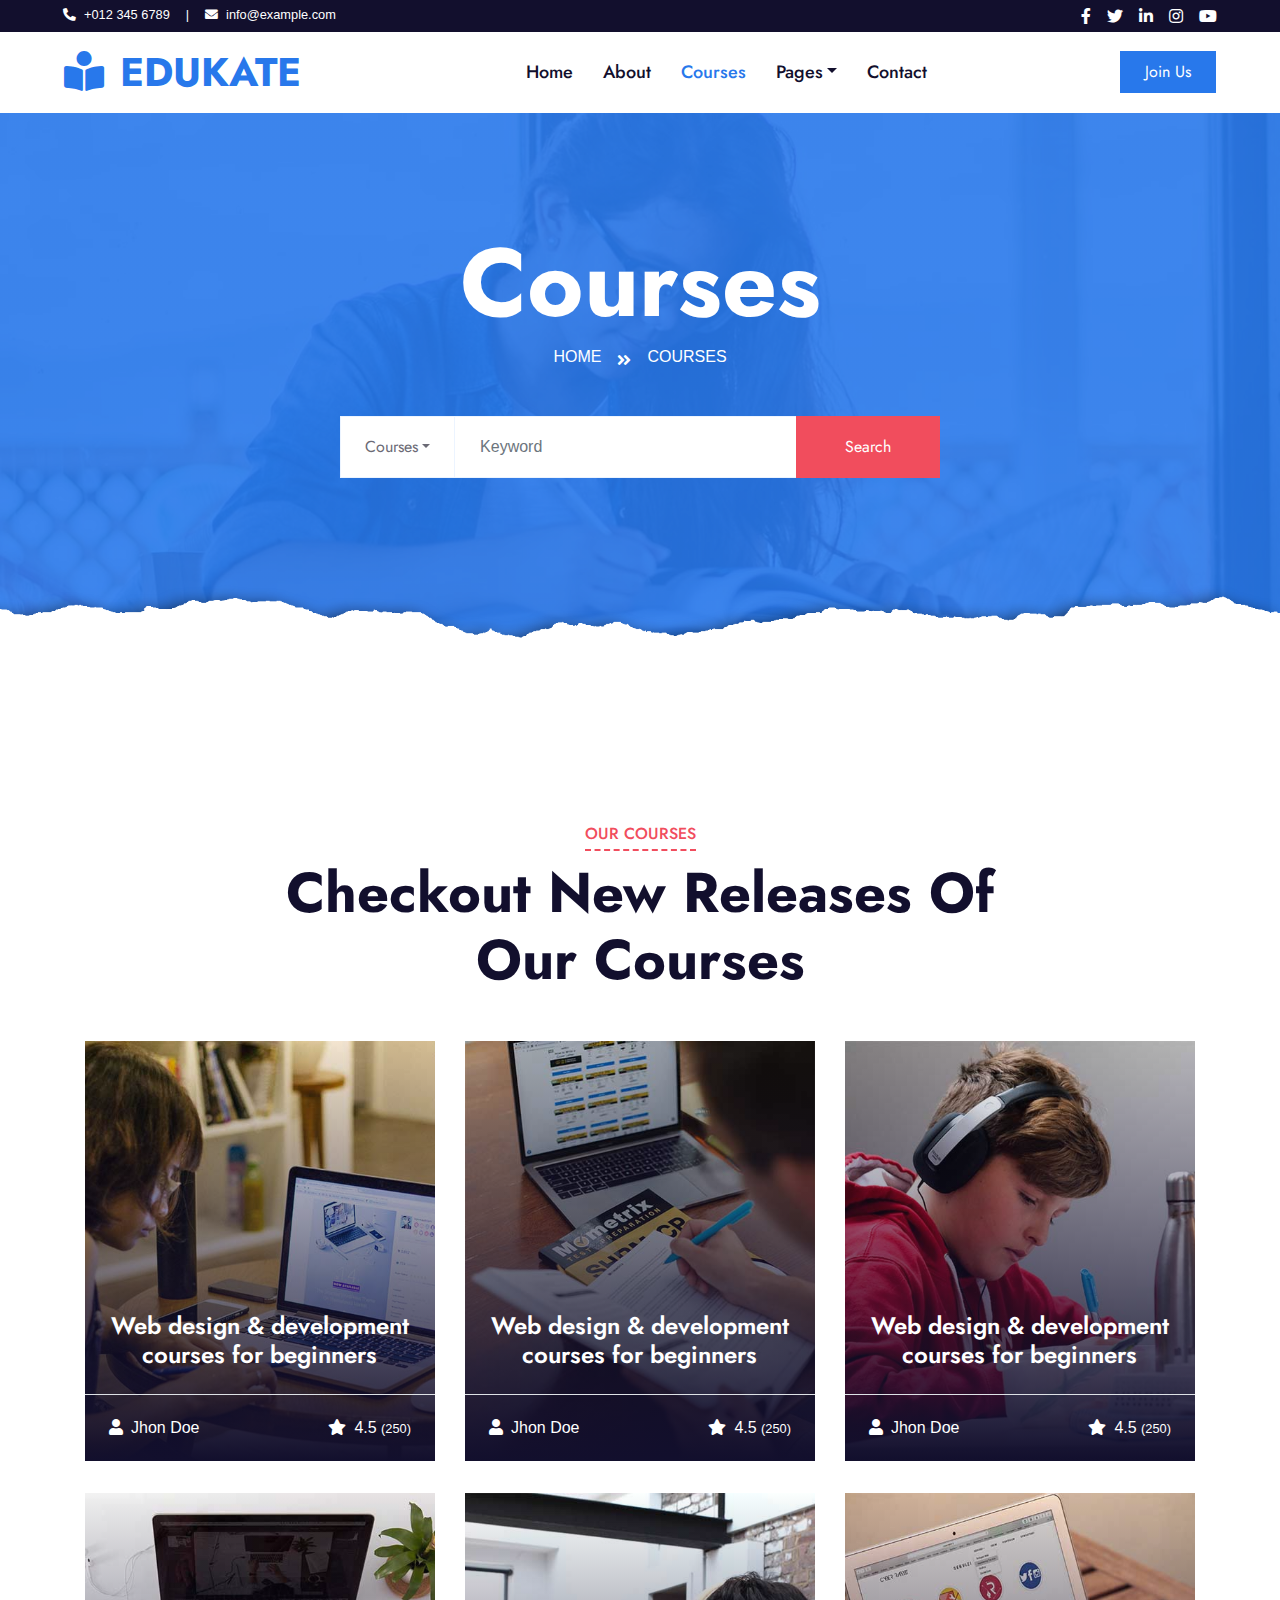
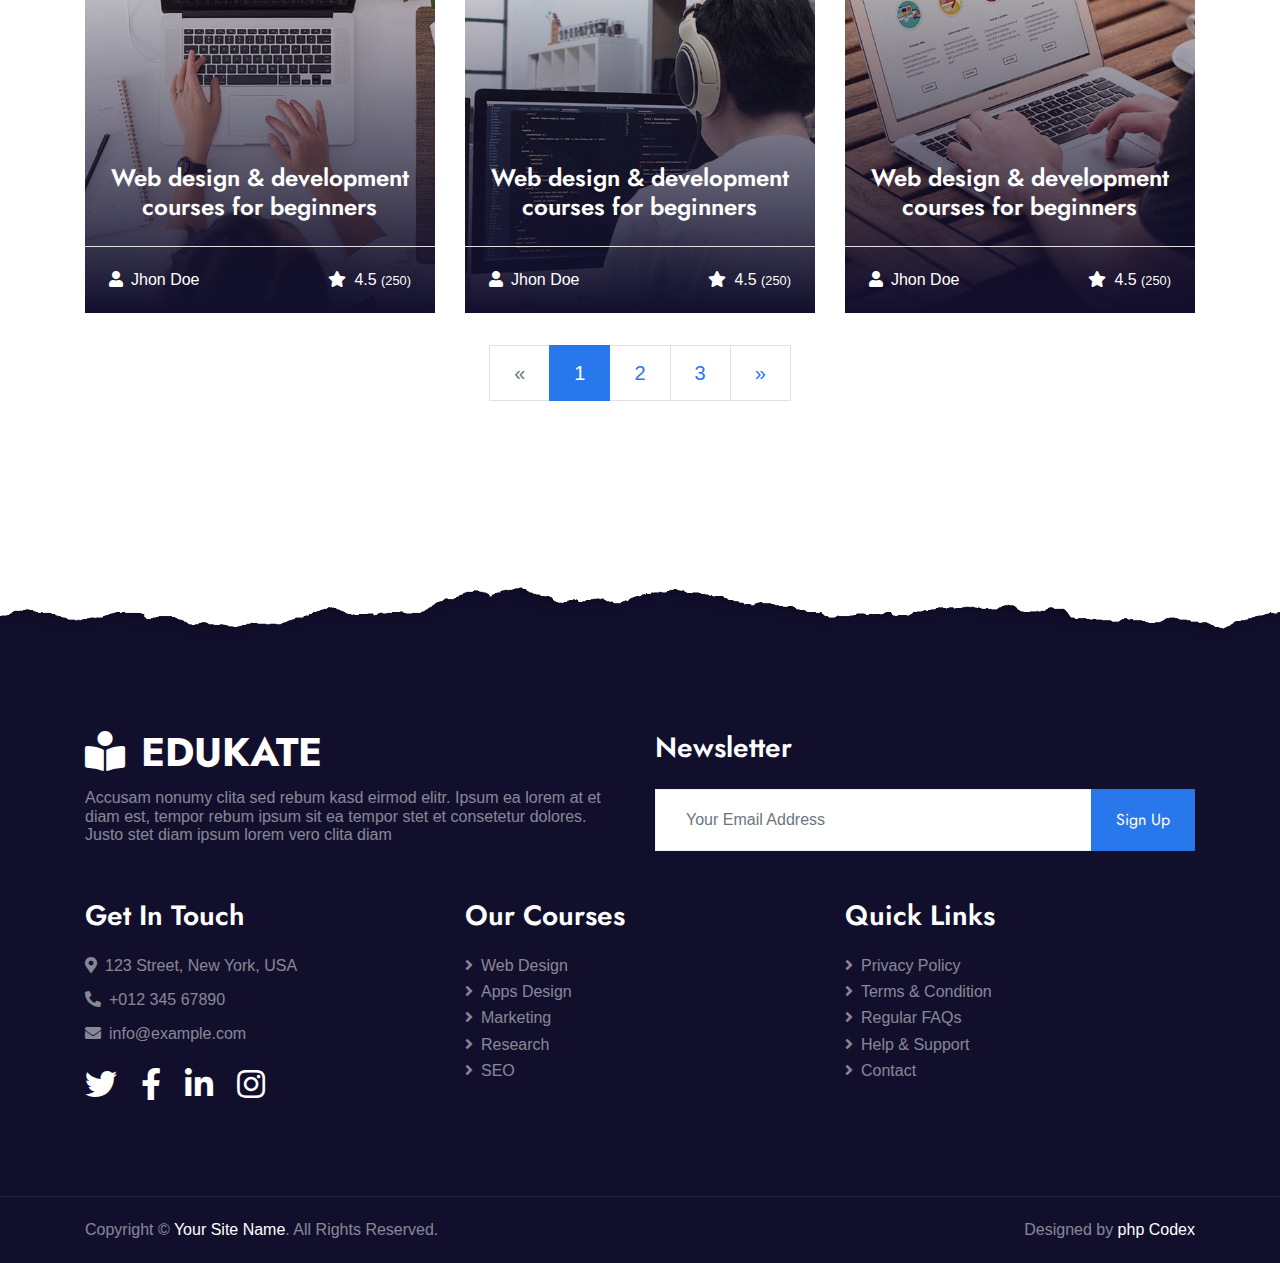
<file: Ecourse/admin/online-education-website-template/course.html>
<!DOCTYPE php>
<php lang="en">

<head>
    <meta charset="utf-8">
    <title>Edukate - Online Education Website Template</title>
    <meta content="width=device-width, initial-scale=1.0" name="viewport">
    <meta content="Free php Templates" name="keywords">
    <meta content="Free php Templates" name="description">

    <!-- Favicon -->
    <link href="img/favicon.ico" rel="icon">

    <!-- Google Web Fonts -->
    <link rel="preconnect" href="https://fonts.gstatic.com">
    <link href="https://fonts.googleapis.com/css2?family=Jost:wght@500;600;700&family=Open+Sans:wght@400;600&display=swap" rel="stylesheet"> 

    <!-- Font Awesome -->
    <link href="https://cdnjs.cloudflare.com/ajax/libs/font-awesome/5.10.0/css/all.min.css" rel="stylesheet">

    <!-- Libraries Stylesheet -->
    <link href="lib/owlcarousel/assets/owl.carousel.min.css" rel="stylesheet">

    <!-- Customized Bootstrap Stylesheet -->
    <link href="css/style.css" rel="stylesheet">
</head>

<body>
    <!-- Topbar Start -->
    <div class="container-fluid bg-dark">
        <div class="row py-2 px-lg-5">
            <div class="col-lg-6 text-center text-lg-left mb-2 mb-lg-0">
                <div class="d-inline-flex align-items-center text-white">
                    <small><i class="fa fa-phone-alt mr-2"></i>+012 345 6789</small>
                    <small class="px-3">|</small>
                    <small><i class="fa fa-envelope mr-2"></i>info@example.com</small>
                </div>
            </div>
            <div class="col-lg-6 text-center text-lg-right">
                <div class="d-inline-flex align-items-center">
                    <a class="text-white px-2" href="">
                        <i class="fab fa-facebook-f"></i>
                    </a>
                    <a class="text-white px-2" href="">
                        <i class="fab fa-twitter"></i>
                    </a>
                    <a class="text-white px-2" href="">
                        <i class="fab fa-linkedin-in"></i>
                    </a>
                    <a class="text-white px-2" href="">
                        <i class="fab fa-instagram"></i>
                    </a>
                    <a class="text-white pl-2" href="">
                        <i class="fab fa-youtube"></i>
                    </a>
                </div>
            </div>
        </div>
    </div>
    <!-- Topbar End -->


    <!-- Navbar Start -->
    <div class="container-fluid p-0">
        <nav class="navbar navbar-expand-lg bg-white navbar-light py-3 py-lg-0 px-lg-5">
            <a href="index.php" class="navbar-brand ml-lg-3">
                <h1 class="m-0 text-uppercase text-primary"><i class="fa fa-book-reader mr-3"></i>Edukate</h1>
            </a>
            <button type="button" class="navbar-toggler" data-toggle="collapse" data-target="#navbarCollapse">
                <span class="navbar-toggler-icon"></span>
            </button>
            <div class="collapse navbar-collapse justify-content-between px-lg-3" id="navbarCollapse">
                <div class="navbar-nav mx-auto py-0">
                    <a href="index.php" class="nav-item nav-link">Home</a>
                    <a href="about.php" class="nav-item nav-link">About</a>
                    <a href="course.php" class="nav-item nav-link active">Courses</a>
                    <div class="nav-item dropdown">
                        <a href="#" class="nav-link dropdown-toggle" data-toggle="dropdown">Pages</a>
                        <div class="dropdown-menu m-0">
                            <a href="detail.php" class="dropdown-item">Course Detail</a>
                            <a href="feature.php" class="dropdown-item">Our Features</a>
                            <a href="team.php" class="dropdown-item">Instructors</a>
                            <a href="testimonial.php" class="dropdown-item">Testimonial</a>
                        </div>
                    </div>
                    <a href="contact.php" class="nav-item nav-link">Contact</a>
                </div>
                <a href="" class="btn btn-primary py-2 px-4 d-none d-lg-block">Join Us</a>
            </div>
        </nav>
    </div>
    <!-- Navbar End -->


    <!-- Header Start -->
    <div class="jumbotron jumbotron-fluid page-header position-relative overlay-bottom" style="margin-bottom: 90px;">
        <div class="container text-center py-5">
            <h1 class="text-white display-1">Courses</h1>
            <div class="d-inline-flex text-white mb-5">
                <p class="m-0 text-uppercase"><a class="text-white" href="">Home</a></p>
                <i class="fa fa-angle-double-right pt-1 px-3"></i>
                <p class="m-0 text-uppercase">Courses</p>
            </div>
            <div class="mx-auto mb-5" style="width: 100%; max-width: 600px;">
                <div class="input-group">
                    <div class="input-group-prepend">
                        <button class="btn btn-outline-light bg-white text-body px-4 dropdown-toggle" type="button" data-toggle="dropdown"
                            aria-haspopup="true" aria-expanded="false">Courses</button>
                        <div class="dropdown-menu">
                            <a class="dropdown-item" href="#">Courses 1</a>
                            <a class="dropdown-item" href="#">Courses 2</a>
                            <a class="dropdown-item" href="#">Courses 3</a>
                        </div>
                    </div>
                    <input type="text" class="form-control border-light" style="padding: 30px 25px;" placeholder="Keyword">
                    <div class="input-group-append">
                        <button class="btn btn-secondary px-4 px-lg-5">Search</button>
                    </div>
                </div>
            </div>
        </div>
    </div>
    <!-- Header End -->


    <!-- Courses Start -->
    <div class="container-fluid py-5">
        <div class="container py-5">
            <div class="row mx-0 justify-content-center">
                <div class="col-lg-8">
                    <div class="section-title text-center position-relative mb-5">
                        <h6 class="d-inline-block position-relative text-secondary text-uppercase pb-2">Our Courses</h6>
                        <h1 class="display-4">Checkout New Releases Of Our Courses</h1>
                    </div>
                </div>
            </div>
            <div class="row">
                <div class="col-lg-4 col-md-6 pb-4">
                    <a class="courses-list-item position-relative d-block overflow-hidden mb-2" href="detail.php">
                        <img class="img-fluid" src="img/courses-1.jpg" alt="">
                        <div class="courses-text">
                            <h4 class="text-center text-white px-3">Web design & development courses for
                                beginners</h4>
                            <div class="border-top w-100 mt-3">
                                <div class="d-flex justify-content-between p-4">
                                    <span class="text-white"><i class="fa fa-user mr-2"></i>Jhon Doe</span>
                                    <span class="text-white"><i class="fa fa-star mr-2"></i>4.5
                                        <small>(250)</small></span>
                                </div>
                            </div>
                        </div>
                    </a>
                </div>
                <div class="col-lg-4 col-md-6 pb-4">
                    <a class="courses-list-item position-relative d-block overflow-hidden mb-2" href="detail.php">
                        <img class="img-fluid" src="img/courses-2.jpg" alt="">
                        <div class="courses-text">
                            <h4 class="text-center text-white px-3">Web design & development courses for
                                beginners</h4>
                            <div class="border-top w-100 mt-3">
                                <div class="d-flex justify-content-between p-4">
                                    <span class="text-white"><i class="fa fa-user mr-2"></i>Jhon Doe</span>
                                    <span class="text-white"><i class="fa fa-star mr-2"></i>4.5
                                        <small>(250)</small></span>
                                </div>
                            </div>
                        </div>
                    </a>
                </div>
                <div class="col-lg-4 col-md-6 pb-4">
                    <a class="courses-list-item position-relative d-block overflow-hidden mb-2" href="detail.php">
                        <img class="img-fluid" src="img/courses-3.jpg" alt="">
                        <div class="courses-text">
                            <h4 class="text-center text-white px-3">Web design & development courses for
                                beginners</h4>
                            <div class="border-top w-100 mt-3">
                                <div class="d-flex justify-content-between p-4">
                                    <span class="text-white"><i class="fa fa-user mr-2"></i>Jhon Doe</span>
                                    <span class="text-white"><i class="fa fa-star mr-2"></i>4.5
                                        <small>(250)</small></span>
                                </div>
                            </div>
                        </div>
                    </a>
                </div>
                <div class="col-lg-4 col-md-6 pb-4">
                    <a class="courses-list-item position-relative d-block overflow-hidden mb-2" href="detail.php">
                        <img class="img-fluid" src="img/courses-4.jpg" alt="">
                        <div class="courses-text">
                            <h4 class="text-center text-white px-3">Web design & development courses for
                                beginners</h4>
                            <div class="border-top w-100 mt-3">
                                <div class="d-flex justify-content-between p-4">
                                    <span class="text-white"><i class="fa fa-user mr-2"></i>Jhon Doe</span>
                                    <span class="text-white"><i class="fa fa-star mr-2"></i>4.5
                                        <small>(250)</small></span>
                                </div>
                            </div>
                        </div>
                    </a>
                </div>
                <div class="col-lg-4 col-md-6 pb-4">
                    <a class="courses-list-item position-relative d-block overflow-hidden mb-2" href="detail.php">
                        <img class="img-fluid" src="img/courses-5.jpg" alt="">
                        <div class="courses-text">
                            <h4 class="text-center text-white px-3">Web design & development courses for
                                beginners</h4>
                            <div class="border-top w-100 mt-3">
                                <div class="d-flex justify-content-between p-4">
                                    <span class="text-white"><i class="fa fa-user mr-2"></i>Jhon Doe</span>
                                    <span class="text-white"><i class="fa fa-star mr-2"></i>4.5
                                        <small>(250)</small></span>
                                </div>
                            </div>
                        </div>
                    </a>
                </div>
                <div class="col-lg-4 col-md-6 pb-4">
                    <a class="courses-list-item position-relative d-block overflow-hidden mb-2" href="detail.php">
                        <img class="img-fluid" src="img/courses-6.jpg" alt="">
                        <div class="courses-text">
                            <h4 class="text-center text-white px-3">Web design & development courses for
                                beginners</h4>
                            <div class="border-top w-100 mt-3">
                                <div class="d-flex justify-content-between p-4">
                                    <span class="text-white"><i class="fa fa-user mr-2"></i>Jhon Doe</span>
                                    <span class="text-white"><i class="fa fa-star mr-2"></i>4.5
                                        <small>(250)</small></span>
                                </div>
                            </div>
                        </div>
                    </a>
                </div>
                <div class="col-12">
                    <nav aria-label="Page navigation">
                        <ul class="pagination pagination-lg justify-content-center mb-0">
                          <li class="page-item disabled">
                            <a class="page-link rounded-0" href="#" aria-label="Previous">
                              <span aria-hidden="true">&laquo;</span>
                              <span class="sr-only">Previous</span>
                            </a>
                          </li>
                          <li class="page-item active"><a class="page-link" href="#">1</a></li>
                          <li class="page-item"><a class="page-link" href="#">2</a></li>
                          <li class="page-item"><a class="page-link" href="#">3</a></li>
                          <li class="page-item">
                            <a class="page-link rounded-0" href="#" aria-label="Next">
                              <span aria-hidden="true">&raquo;</span>
                              <span class="sr-only">Next</span>
                            </a>
                          </li>
                        </ul>
                      </nav>
                </div>
            </div>
        </div>
    </div>
    <!-- Courses End -->


    <!-- Footer Start -->
    <div class="container-fluid position-relative overlay-top bg-dark text-white-50 py-5" style="margin-top: 90px;">
        <div class="container mt-5 pt-5">
            <div class="row">
                <div class="col-md-6 mb-5">
                    <a href="index.php" class="navbar-brand">
                        <h1 class="mt-n2 text-uppercase text-white"><i class="fa fa-book-reader mr-3"></i>Edukate</h1>
                    </a>
                    <p class="m-0">Accusam nonumy clita sed rebum kasd eirmod elitr. Ipsum ea lorem at et diam est, tempor rebum ipsum sit ea tempor stet et consetetur dolores. Justo stet diam ipsum lorem vero clita diam</p>
                </div>
                <div class="col-md-6 mb-5">
                    <h3 class="text-white mb-4">Newsletter</h3>
                    <div class="w-100">
                        <div class="input-group">
                            <input type="text" class="form-control border-light" style="padding: 30px;" placeholder="Your Email Address">
                            <div class="input-group-append">
                                <button class="btn btn-primary px-4">Sign Up</button>
                            </div>
                        </div>
                    </div>
                </div>
            </div>
            <div class="row">
                <div class="col-md-4 mb-5">
                    <h3 class="text-white mb-4">Get In Touch</h3>
                    <p><i class="fa fa-map-marker-alt mr-2"></i>123 Street, New York, USA</p>
                    <p><i class="fa fa-phone-alt mr-2"></i>+012 345 67890</p>
                    <p><i class="fa fa-envelope mr-2"></i>info@example.com</p>
                    <div class="d-flex justify-content-start mt-4">
                        <a class="text-white mr-4" href="#"><i class="fab fa-2x fa-twitter"></i></a>
                        <a class="text-white mr-4" href="#"><i class="fab fa-2x fa-facebook-f"></i></a>
                        <a class="text-white mr-4" href="#"><i class="fab fa-2x fa-linkedin-in"></i></a>
                        <a class="text-white" href="#"><i class="fab fa-2x fa-instagram"></i></a>
                    </div>
                </div>
                <div class="col-md-4 mb-5">
                    <h3 class="text-white mb-4">Our Courses</h3>
                    <div class="d-flex flex-column justify-content-start">
                        <a class="text-white-50 mb-2" href="#"><i class="fa fa-angle-right mr-2"></i>Web Design</a>
                        <a class="text-white-50 mb-2" href="#"><i class="fa fa-angle-right mr-2"></i>Apps Design</a>
                        <a class="text-white-50 mb-2" href="#"><i class="fa fa-angle-right mr-2"></i>Marketing</a>
                        <a class="text-white-50 mb-2" href="#"><i class="fa fa-angle-right mr-2"></i>Research</a>
                        <a class="text-white-50" href="#"><i class="fa fa-angle-right mr-2"></i>SEO</a>
                    </div>
                </div>
                <div class="col-md-4 mb-5">
                    <h3 class="text-white mb-4">Quick Links</h3>
                    <div class="d-flex flex-column justify-content-start">
                        <a class="text-white-50 mb-2" href="#"><i class="fa fa-angle-right mr-2"></i>Privacy Policy</a>
                        <a class="text-white-50 mb-2" href="#"><i class="fa fa-angle-right mr-2"></i>Terms & Condition</a>
                        <a class="text-white-50 mb-2" href="#"><i class="fa fa-angle-right mr-2"></i>Regular FAQs</a>
                        <a class="text-white-50 mb-2" href="#"><i class="fa fa-angle-right mr-2"></i>Help & Support</a>
                        <a class="text-white-50" href="#"><i class="fa fa-angle-right mr-2"></i>Contact</a>
                    </div>
                </div>
            </div>
        </div>
    </div>
    <div class="container-fluid bg-dark text-white-50 border-top py-4" style="border-color: rgba(256, 256, 256, .1) !important;">
        <div class="container">
            <div class="row">
                <div class="col-md-6 text-center text-md-left mb-3 mb-md-0">
                    <p class="m-0">Copyright &copy; <a class="text-white" href="#">Your Site Name</a>. All Rights Reserved.
                    </p>
                </div>
                <div class="col-md-6 text-center text-md-right">
                    <p class="m-0">Designed by <a class="text-white" href="https://phpcodex.com">php Codex</a>
                    </p>
                </div>
            </div>
        </div>
    </div>
    <!-- Footer End -->


    <!-- Back to Top -->
    <a href="#" class="btn btn-lg btn-primary rounded-0 btn-lg-square back-to-top"><i class="fa fa-angle-double-up"></i></a>


    <!-- JavaScript Libraries -->
    <script src="https://code.jquery.com/jquery-3.4.1.min.js"></script>
    <script src="https://stackpath.bootstrapcdn.com/bootstrap/4.4.1/js/bootstrap.bundle.min.js"></script>
    <script src="lib/easing/easing.min.js"></script>
    <script src="lib/waypoints/waypoints.min.js"></script>
    <script src="lib/counterup/counterup.min.js"></script>
    <script src="lib/owlcarousel/owl.carousel.min.js"></script>

    <!-- Template Javascript -->
    <script src="js/main.js"></script>
</body>

</php>
</file>
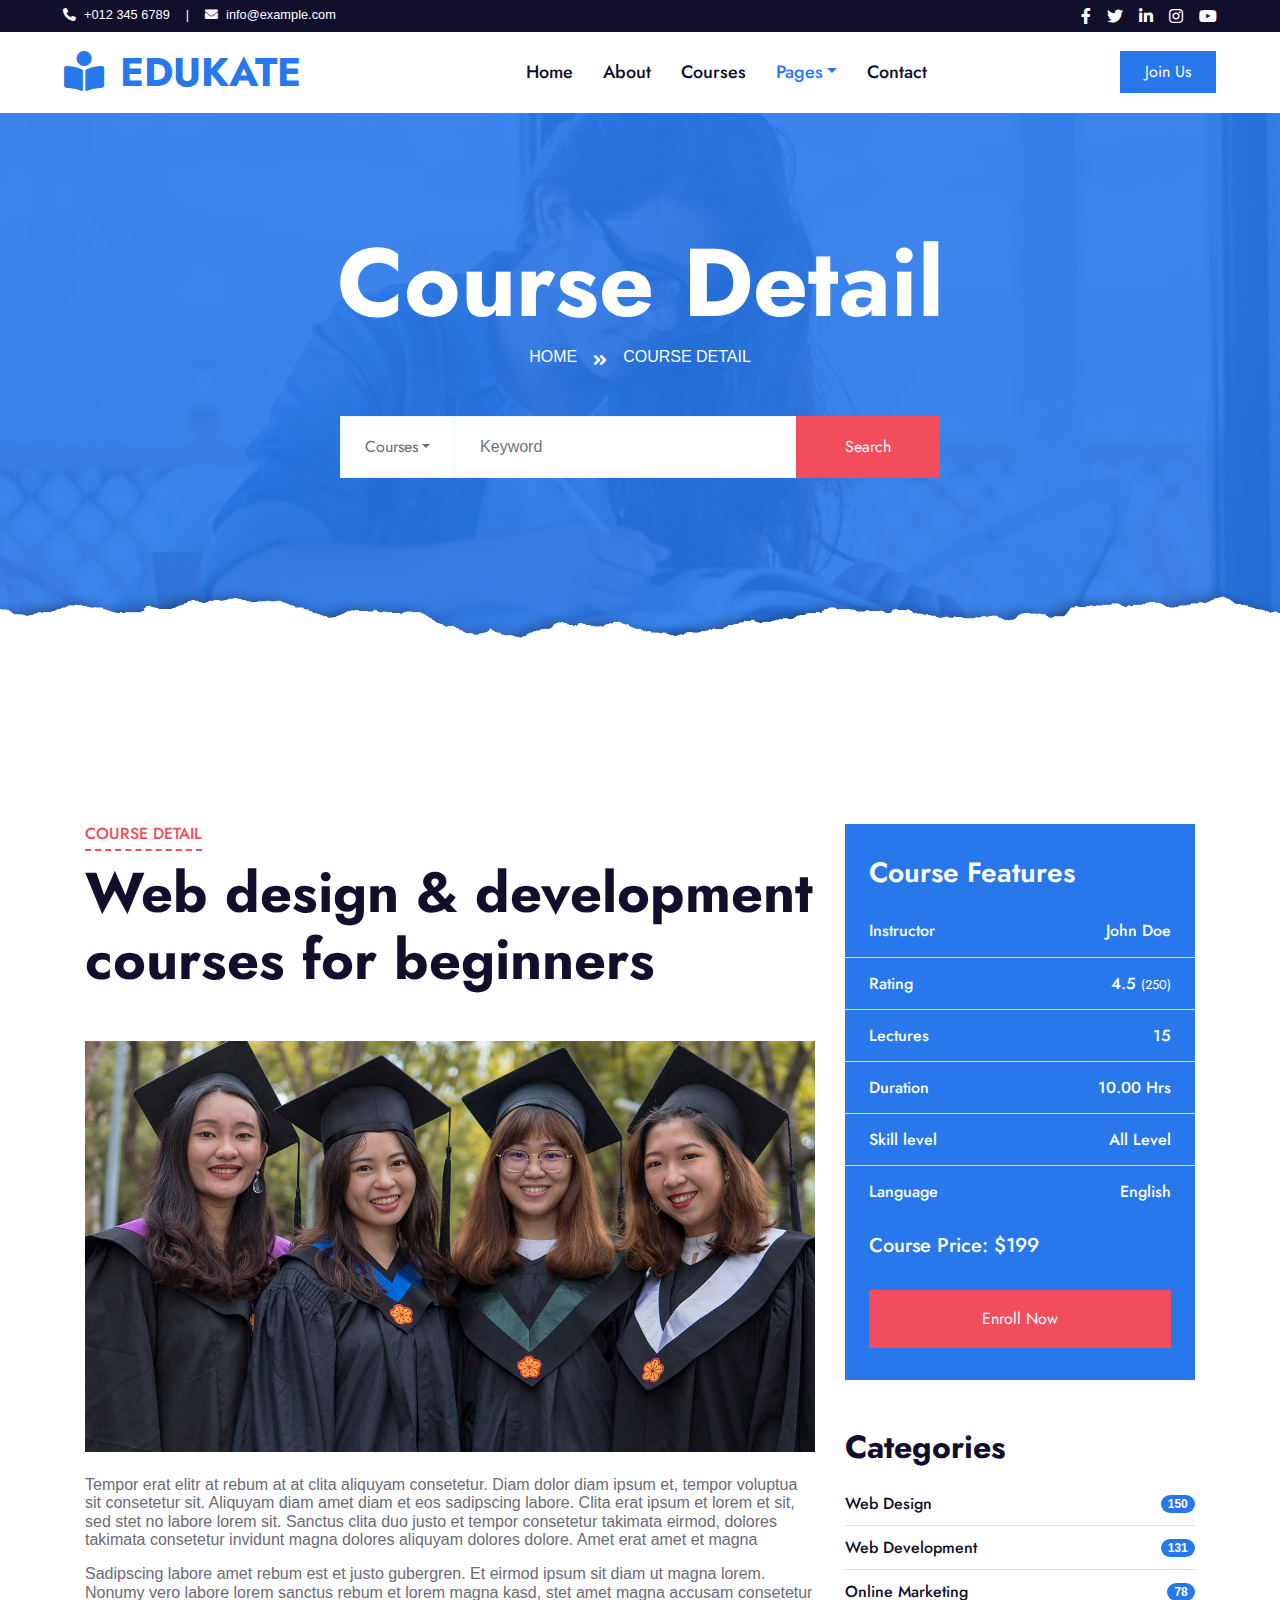
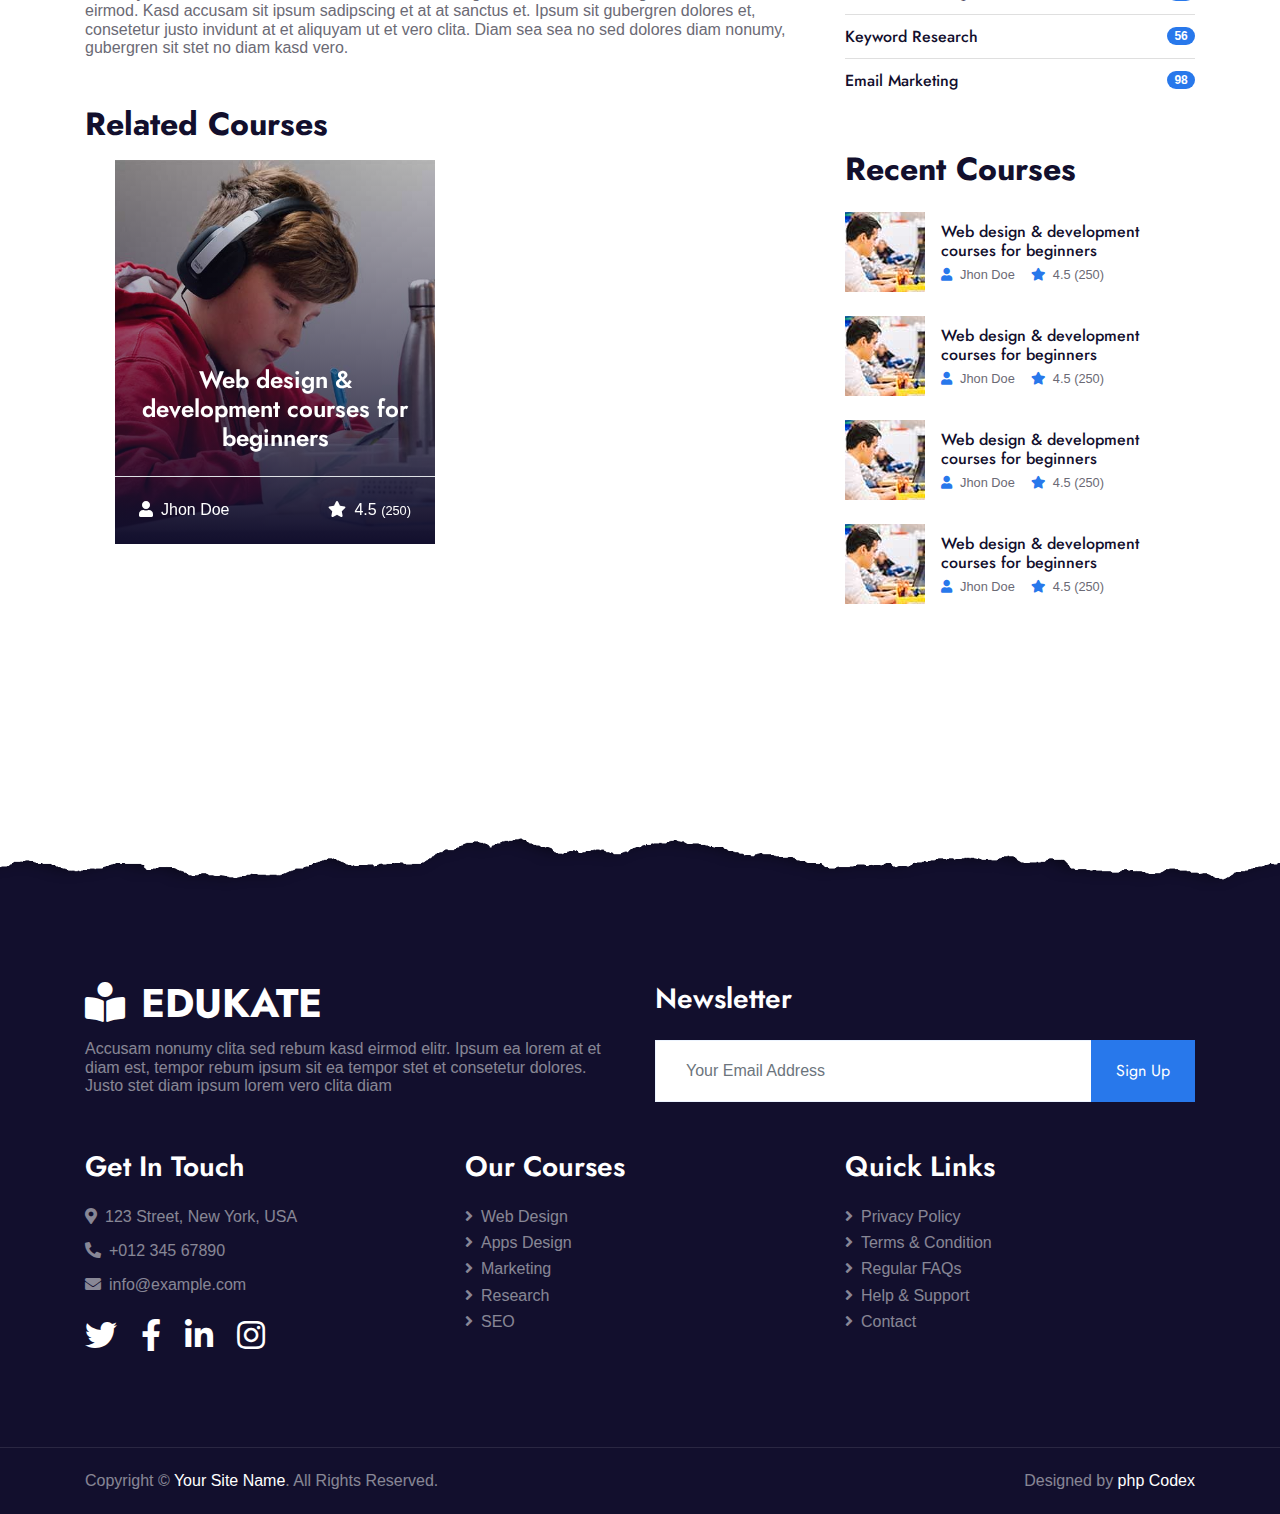
<file: Ecourse/admin/online-education-website-template/detail.html>
<!DOCTYPE php>
<php lang="en">

<head>
    <meta charset="utf-8">
    <title>Edukate - Online Education Website Template</title>
    <meta content="width=device-width, initial-scale=1.0" name="viewport">
    <meta content="Free php Templates" name="keywords">
    <meta content="Free php Templates" name="description">

    <!-- Favicon -->
    <link href="img/favicon.ico" rel="icon">

    <!-- Google Web Fonts -->
    <link rel="preconnect" href="https://fonts.gstatic.com">
    <link href="https://fonts.googleapis.com/css2?family=Jost:wght@500;600;700&family=Open+Sans:wght@400;600&display=swap" rel="stylesheet"> 

    <!-- Font Awesome -->
    <link href="https://cdnjs.cloudflare.com/ajax/libs/font-awesome/5.10.0/css/all.min.css" rel="stylesheet">

    <!-- Libraries Stylesheet -->
    <link href="lib/owlcarousel/assets/owl.carousel.min.css" rel="stylesheet">

    <!-- Customized Bootstrap Stylesheet -->
    <link href="css/style.css" rel="stylesheet">
</head>

<body>
    <!-- Topbar Start -->
    <div class="container-fluid bg-dark">
        <div class="row py-2 px-lg-5">
            <div class="col-lg-6 text-center text-lg-left mb-2 mb-lg-0">
                <div class="d-inline-flex align-items-center text-white">
                    <small><i class="fa fa-phone-alt mr-2"></i>+012 345 6789</small>
                    <small class="px-3">|</small>
                    <small><i class="fa fa-envelope mr-2"></i>info@example.com</small>
                </div>
            </div>
            <div class="col-lg-6 text-center text-lg-right">
                <div class="d-inline-flex align-items-center">
                    <a class="text-white px-2" href="">
                        <i class="fab fa-facebook-f"></i>
                    </a>
                    <a class="text-white px-2" href="">
                        <i class="fab fa-twitter"></i>
                    </a>
                    <a class="text-white px-2" href="">
                        <i class="fab fa-linkedin-in"></i>
                    </a>
                    <a class="text-white px-2" href="">
                        <i class="fab fa-instagram"></i>
                    </a>
                    <a class="text-white pl-2" href="">
                        <i class="fab fa-youtube"></i>
                    </a>
                </div>
            </div>
        </div>
    </div>
    <!-- Topbar End -->


    <!-- Navbar Start -->
    <div class="container-fluid p-0">
        <nav class="navbar navbar-expand-lg bg-white navbar-light py-3 py-lg-0 px-lg-5">
            <a href="index.php" class="navbar-brand ml-lg-3">
                <h1 class="m-0 text-uppercase text-primary"><i class="fa fa-book-reader mr-3"></i>Edukate</h1>
            </a>
            <button type="button" class="navbar-toggler" data-toggle="collapse" data-target="#navbarCollapse">
                <span class="navbar-toggler-icon"></span>
            </button>
            <div class="collapse navbar-collapse justify-content-between px-lg-3" id="navbarCollapse">
                <div class="navbar-nav mx-auto py-0">
                    <a href="index.php" class="nav-item nav-link">Home</a>
                    <a href="about.php" class="nav-item nav-link">About</a>
                    <a href="course.php" class="nav-item nav-link">Courses</a>
                    <div class="nav-item dropdown">
                        <a href="#" class="nav-link dropdown-toggle active" data-toggle="dropdown">Pages</a>
                        <div class="dropdown-menu m-0">
                            <a href="detail.php" class="dropdown-item active">Course Detail</a>
                            <a href="feature.php" class="dropdown-item">Our Features</a>
                            <a href="team.php" class="dropdown-item">Instructors</a>
                            <a href="testimonial.php" class="dropdown-item">Testimonial</a>
                        </div>
                    </div>
                    <a href="contact.php" class="nav-item nav-link">Contact</a>
                </div>
                <a href="" class="btn btn-primary py-2 px-4 d-none d-lg-block">Join Us</a>
            </div>
        </nav>
    </div>
    <!-- Navbar End -->


    <!-- Header Start -->
    <div class="jumbotron jumbotron-fluid page-header position-relative overlay-bottom" style="margin-bottom: 90px;">
        <div class="container text-center py-5">
            <h1 class="text-white display-1">Course Detail</h1>
            <div class="d-inline-flex text-white mb-5">
                <p class="m-0 text-uppercase"><a class="text-white" href="">Home</a></p>
                <i class="fa fa-angle-double-right pt-1 px-3"></i>
                <p class="m-0 text-uppercase">Course Detail</p>
            </div>
            <div class="mx-auto mb-5" style="width: 100%; max-width: 600px;">
                <div class="input-group">
                    <div class="input-group-prepend">
                        <button class="btn btn-outline-light bg-white text-body px-4 dropdown-toggle" type="button" data-toggle="dropdown"
                            aria-haspopup="true" aria-expanded="false">Courses</button>
                        <div class="dropdown-menu">
                            <a class="dropdown-item" href="#">Courses 1</a>
                            <a class="dropdown-item" href="#">Courses 2</a>
                            <a class="dropdown-item" href="#">Courses 3</a>
                        </div>
                    </div>
                    <input type="text" class="form-control border-light" style="padding: 30px 25px;" placeholder="Keyword">
                    <div class="input-group-append">
                        <button class="btn btn-secondary px-4 px-lg-5">Search</button>
                    </div>
                </div>
            </div>
        </div>
    </div>
    <!-- Header End -->


    <!-- Detail Start -->
    <div class="container-fluid py-5">
        <div class="container py-5">
            <div class="row">
                <div class="col-lg-8">
                    <div class="mb-5">
                        <div class="section-title position-relative mb-5">
                            <h6 class="d-inline-block position-relative text-secondary text-uppercase pb-2">Course Detail</h6>
                            <h1 class="display-4">Web design & development courses for beginners</h1>
                        </div>
                        <img class="img-fluid rounded w-100 mb-4" src="img/header.jpg" alt="Image">
                        <p>Tempor erat elitr at rebum at at clita aliquyam consetetur. Diam dolor diam ipsum et, tempor voluptua sit consetetur sit. Aliquyam diam amet diam et eos sadipscing labore. Clita erat ipsum et lorem et sit, sed stet no labore lorem sit. Sanctus clita duo justo et tempor consetetur takimata eirmod, dolores takimata consetetur invidunt magna dolores aliquyam dolores dolore. Amet erat amet et magna</p>
                        
                        <p>Sadipscing labore amet rebum est et justo gubergren. Et eirmod ipsum sit diam ut magna lorem.
                            Nonumy vero labore lorem sanctus rebum et lorem magna kasd, stet amet magna accusam
                            consetetur eirmod. Kasd accusam sit ipsum sadipscing et at at sanctus et. Ipsum sit
                            gubergren dolores et, consetetur justo invidunt at et aliquyam ut et vero clita. Diam sea
                            sea no sed dolores diam nonumy, gubergren sit stet no diam kasd vero.</p>
                    </div>

                    <h2 class="mb-3">Related Courses</h2>
                    <div class="owl-carousel related-carousel position-relative" style="padding: 0 30px;">
                        <a class="courses-list-item position-relative d-block overflow-hidden mb-2" href="detail.php">
                            <img class="img-fluid" src="img/courses-1.jpg" alt="">
                            <div class="courses-text">
                                <h4 class="text-center text-white px-3">Web design & development courses for
                                    beginners</h4>
                                <div class="border-top w-100 mt-3">
                                    <div class="d-flex justify-content-between p-4">
                                        <span class="text-white"><i class="fa fa-user mr-2"></i>Jhon Doe</span>
                                        <span class="text-white"><i class="fa fa-star mr-2"></i>4.5
                                            <small>(250)</small></span>
                                    </div>
                                </div>
                            </div>
                        </a>
                        <a class="courses-list-item position-relative d-block overflow-hidden mb-2" href="detail.php">
                            <img class="img-fluid" src="img/courses-2.jpg" alt="">
                            <div class="courses-text">
                                <h4 class="text-center text-white px-3">Web design & development courses for
                                    beginners</h4>
                                <div class="border-top w-100 mt-3">
                                    <div class="d-flex justify-content-between p-4">
                                        <span class="text-white"><i class="fa fa-user mr-2"></i>Jhon Doe</span>
                                        <span class="text-white"><i class="fa fa-star mr-2"></i>4.5
                                            <small>(250)</small></span>
                                    </div>
                                </div>
                            </div>
                        </a>
                        <a class="courses-list-item position-relative d-block overflow-hidden mb-2" href="detail.php">
                            <img class="img-fluid" src="img/courses-3.jpg" alt="">
                            <div class="courses-text">
                                <h4 class="text-center text-white px-3">Web design & development courses for
                                    beginners</h4>
                                <div class="border-top w-100 mt-3">
                                    <div class="d-flex justify-content-between p-4">
                                        <span class="text-white"><i class="fa fa-user mr-2"></i>Jhon Doe</span>
                                        <span class="text-white"><i class="fa fa-star mr-2"></i>4.5
                                            <small>(250)</small></span>
                                    </div>
                                </div>
                            </div>
                        </a>
                    </div>
               </div>

                <div class="col-lg-4 mt-5 mt-lg-0">
                    <div class="bg-primary mb-5 py-3">
                        <h3 class="text-white py-3 px-4 m-0">Course Features</h3>
                        <div class="d-flex justify-content-between border-bottom px-4">
                            <h6 class="text-white my-3">Instructor</h6>
                            <h6 class="text-white my-3">John Doe</h6>
                        </div>
                        <div class="d-flex justify-content-between border-bottom px-4">
                            <h6 class="text-white my-3">Rating</h6>
                            <h6 class="text-white my-3">4.5 <small>(250)</small></h6>
                        </div>
                        <div class="d-flex justify-content-between border-bottom px-4">
                            <h6 class="text-white my-3">Lectures</h6>
                            <h6 class="text-white my-3">15</h6>
                        </div>
                        <div class="d-flex justify-content-between border-bottom px-4">
                            <h6 class="text-white my-3">Duration</h6>
                            <h6 class="text-white my-3">10.00 Hrs</h6>
                        </div>
                        <div class="d-flex justify-content-between border-bottom px-4">
                            <h6 class="text-white my-3">Skill level</h6>
                            <h6 class="text-white my-3">All Level</h6>
                        </div>
                        <div class="d-flex justify-content-between px-4">
                            <h6 class="text-white my-3">Language</h6>
                            <h6 class="text-white my-3">English</h6>
                        </div>
                        <h5 class="text-white py-3 px-4 m-0">Course Price: $199</h5>
                        <div class="py-3 px-4">
                            <a class="btn btn-block btn-secondary py-3 px-5" href="">Enroll Now</a>
                        </div>
                    </div>

                    <div class="mb-5">
                        <h2 class="mb-3">Categories</h2>
                        <ul class="list-group list-group-flush">
                            <li class="list-group-item d-flex justify-content-between align-items-center px-0">
                                <a href="" class="text-decoration-none h6 m-0">Web Design</a>
                                <span class="badge badge-primary badge-pill">150</span>
                            </li>
                            <li class="list-group-item d-flex justify-content-between align-items-center px-0">
                                <a href="" class="text-decoration-none h6 m-0">Web Development</a>
                                <span class="badge badge-primary badge-pill">131</span>
                            </li>
                            <li class="list-group-item d-flex justify-content-between align-items-center px-0">
                                <a href="" class="text-decoration-none h6 m-0">Online Marketing</a>
                                <span class="badge badge-primary badge-pill">78</span>
                            </li>
                            <li class="list-group-item d-flex justify-content-between align-items-center px-0">
                                <a href="" class="text-decoration-none h6 m-0">Keyword Research</a>
                                <span class="badge badge-primary badge-pill">56</span>
                            </li>
                            <li class="list-group-item d-flex justify-content-between align-items-center px-0">
                                <a href="" class="text-decoration-none h6 m-0">Email Marketing</a>
                                <span class="badge badge-primary badge-pill">98</span>
                            </li>
                        </ul>
                    </div>

                    <div class="mb-5">
                        <h2 class="mb-4">Recent Courses</h2>
                        <a class="d-flex align-items-center text-decoration-none mb-4" href="">
                            <img class="img-fluid rounded" src="img/courses-80x80.jpg" alt="">
                            <div class="pl-3">
                                <h6>Web design & development courses for beginners</h6>
                                <div class="d-flex">
                                    <small class="text-body mr-3"><i class="fa fa-user text-primary mr-2"></i>Jhon Doe</small>
                                    <small class="text-body"><i class="fa fa-star text-primary mr-2"></i>4.5 (250)</small>
                                </div>
                            </div>
                        </a>
                        <a class="d-flex align-items-center text-decoration-none mb-4" href="">
                            <img class="img-fluid rounded" src="img/courses-80x80.jpg" alt="">
                            <div class="pl-3">
                                <h6>Web design & development courses for beginners</h6>
                                <div class="d-flex">
                                    <small class="text-body mr-3"><i class="fa fa-user text-primary mr-2"></i>Jhon Doe</small>
                                    <small class="text-body"><i class="fa fa-star text-primary mr-2"></i>4.5 (250)</small>
                                </div>
                            </div>
                        </a>
                        <a class="d-flex align-items-center text-decoration-none mb-4" href="">
                            <img class="img-fluid rounded" src="img/courses-80x80.jpg" alt="">
                            <div class="pl-3">
                                <h6>Web design & development courses for beginners</h6>
                                <div class="d-flex">
                                    <small class="text-body mr-3"><i class="fa fa-user text-primary mr-2"></i>Jhon Doe</small>
                                    <small class="text-body"><i class="fa fa-star text-primary mr-2"></i>4.5 (250)</small>
                                </div>
                            </div>
                        </a>
                        <a class="d-flex align-items-center text-decoration-none" href="">
                            <img class="img-fluid rounded" src="img/courses-80x80.jpg" alt="">
                            <div class="pl-3">
                                <h6>Web design & development courses for beginners</h6>
                                <div class="d-flex">
                                    <small class="text-body mr-3"><i class="fa fa-user text-primary mr-2"></i>Jhon Doe</small>
                                    <small class="text-body"><i class="fa fa-star text-primary mr-2"></i>4.5 (250)</small>
                                </div>
                            </div>
                        </a>
                    </div>
                </div>
            </div>
        </div>
    </div>
    <!-- Detail End -->


    <!-- Footer Start -->
    <div class="container-fluid position-relative overlay-top bg-dark text-white-50 py-5" style="margin-top: 90px;">
        <div class="container mt-5 pt-5">
            <div class="row">
                <div class="col-md-6 mb-5">
                    <a href="index.php" class="navbar-brand">
                        <h1 class="mt-n2 text-uppercase text-white"><i class="fa fa-book-reader mr-3"></i>Edukate</h1>
                    </a>
                    <p class="m-0">Accusam nonumy clita sed rebum kasd eirmod elitr. Ipsum ea lorem at et diam est, tempor rebum ipsum sit ea tempor stet et consetetur dolores. Justo stet diam ipsum lorem vero clita diam</p>
                </div>
                <div class="col-md-6 mb-5">
                    <h3 class="text-white mb-4">Newsletter</h3>
                    <div class="w-100">
                        <div class="input-group">
                            <input type="text" class="form-control border-light" style="padding: 30px;" placeholder="Your Email Address">
                            <div class="input-group-append">
                                <button class="btn btn-primary px-4">Sign Up</button>
                            </div>
                        </div>
                    </div>
                </div>
            </div>
            <div class="row">
                <div class="col-md-4 mb-5">
                    <h3 class="text-white mb-4">Get In Touch</h3>
                    <p><i class="fa fa-map-marker-alt mr-2"></i>123 Street, New York, USA</p>
                    <p><i class="fa fa-phone-alt mr-2"></i>+012 345 67890</p>
                    <p><i class="fa fa-envelope mr-2"></i>info@example.com</p>
                    <div class="d-flex justify-content-start mt-4">
                        <a class="text-white mr-4" href="#"><i class="fab fa-2x fa-twitter"></i></a>
                        <a class="text-white mr-4" href="#"><i class="fab fa-2x fa-facebook-f"></i></a>
                        <a class="text-white mr-4" href="#"><i class="fab fa-2x fa-linkedin-in"></i></a>
                        <a class="text-white" href="#"><i class="fab fa-2x fa-instagram"></i></a>
                    </div>
                </div>
                <div class="col-md-4 mb-5">
                    <h3 class="text-white mb-4">Our Courses</h3>
                    <div class="d-flex flex-column justify-content-start">
                        <a class="text-white-50 mb-2" href="#"><i class="fa fa-angle-right mr-2"></i>Web Design</a>
                        <a class="text-white-50 mb-2" href="#"><i class="fa fa-angle-right mr-2"></i>Apps Design</a>
                        <a class="text-white-50 mb-2" href="#"><i class="fa fa-angle-right mr-2"></i>Marketing</a>
                        <a class="text-white-50 mb-2" href="#"><i class="fa fa-angle-right mr-2"></i>Research</a>
                        <a class="text-white-50" href="#"><i class="fa fa-angle-right mr-2"></i>SEO</a>
                    </div>
                </div>
                <div class="col-md-4 mb-5">
                    <h3 class="text-white mb-4">Quick Links</h3>
                    <div class="d-flex flex-column justify-content-start">
                        <a class="text-white-50 mb-2" href="#"><i class="fa fa-angle-right mr-2"></i>Privacy Policy</a>
                        <a class="text-white-50 mb-2" href="#"><i class="fa fa-angle-right mr-2"></i>Terms & Condition</a>
                        <a class="text-white-50 mb-2" href="#"><i class="fa fa-angle-right mr-2"></i>Regular FAQs</a>
                        <a class="text-white-50 mb-2" href="#"><i class="fa fa-angle-right mr-2"></i>Help & Support</a>
                        <a class="text-white-50" href="#"><i class="fa fa-angle-right mr-2"></i>Contact</a>
                    </div>
                </div>
            </div>
        </div>
    </div>
    <div class="container-fluid bg-dark text-white-50 border-top py-4" style="border-color: rgba(256, 256, 256, .1) !important;">
        <div class="container">
            <div class="row">
                <div class="col-md-6 text-center text-md-left mb-3 mb-md-0">
                    <p class="m-0">Copyright &copy; <a class="text-white" href="#">Your Site Name</a>. All Rights Reserved.
                    </p>
                </div>
                <div class="col-md-6 text-center text-md-right">
                    <p class="m-0">Designed by <a class="text-white" href="https://phpcodex.com">php Codex</a>
                    </p>
                </div>
            </div>
        </div>
    </div>
    <!-- Footer End -->


    <!-- Back to Top -->
    <a href="#" class="btn btn-lg btn-primary rounded-0 btn-lg-square back-to-top"><i class="fa fa-angle-double-up"></i></a>


    <!-- JavaScript Libraries -->
    <script src="https://code.jquery.com/jquery-3.4.1.min.js"></script>
    <script src="https://stackpath.bootstrapcdn.com/bootstrap/4.4.1/js/bootstrap.bundle.min.js"></script>
    <script src="lib/easing/easing.min.js"></script>
    <script src="lib/waypoints/waypoints.min.js"></script>
    <script src="lib/counterup/counterup.min.js"></script>
    <script src="lib/owlcarousel/owl.carousel.min.js"></script>

    <!-- Template Javascript -->
    <script src="js/main.js"></script>
</body>

</php>
</file>
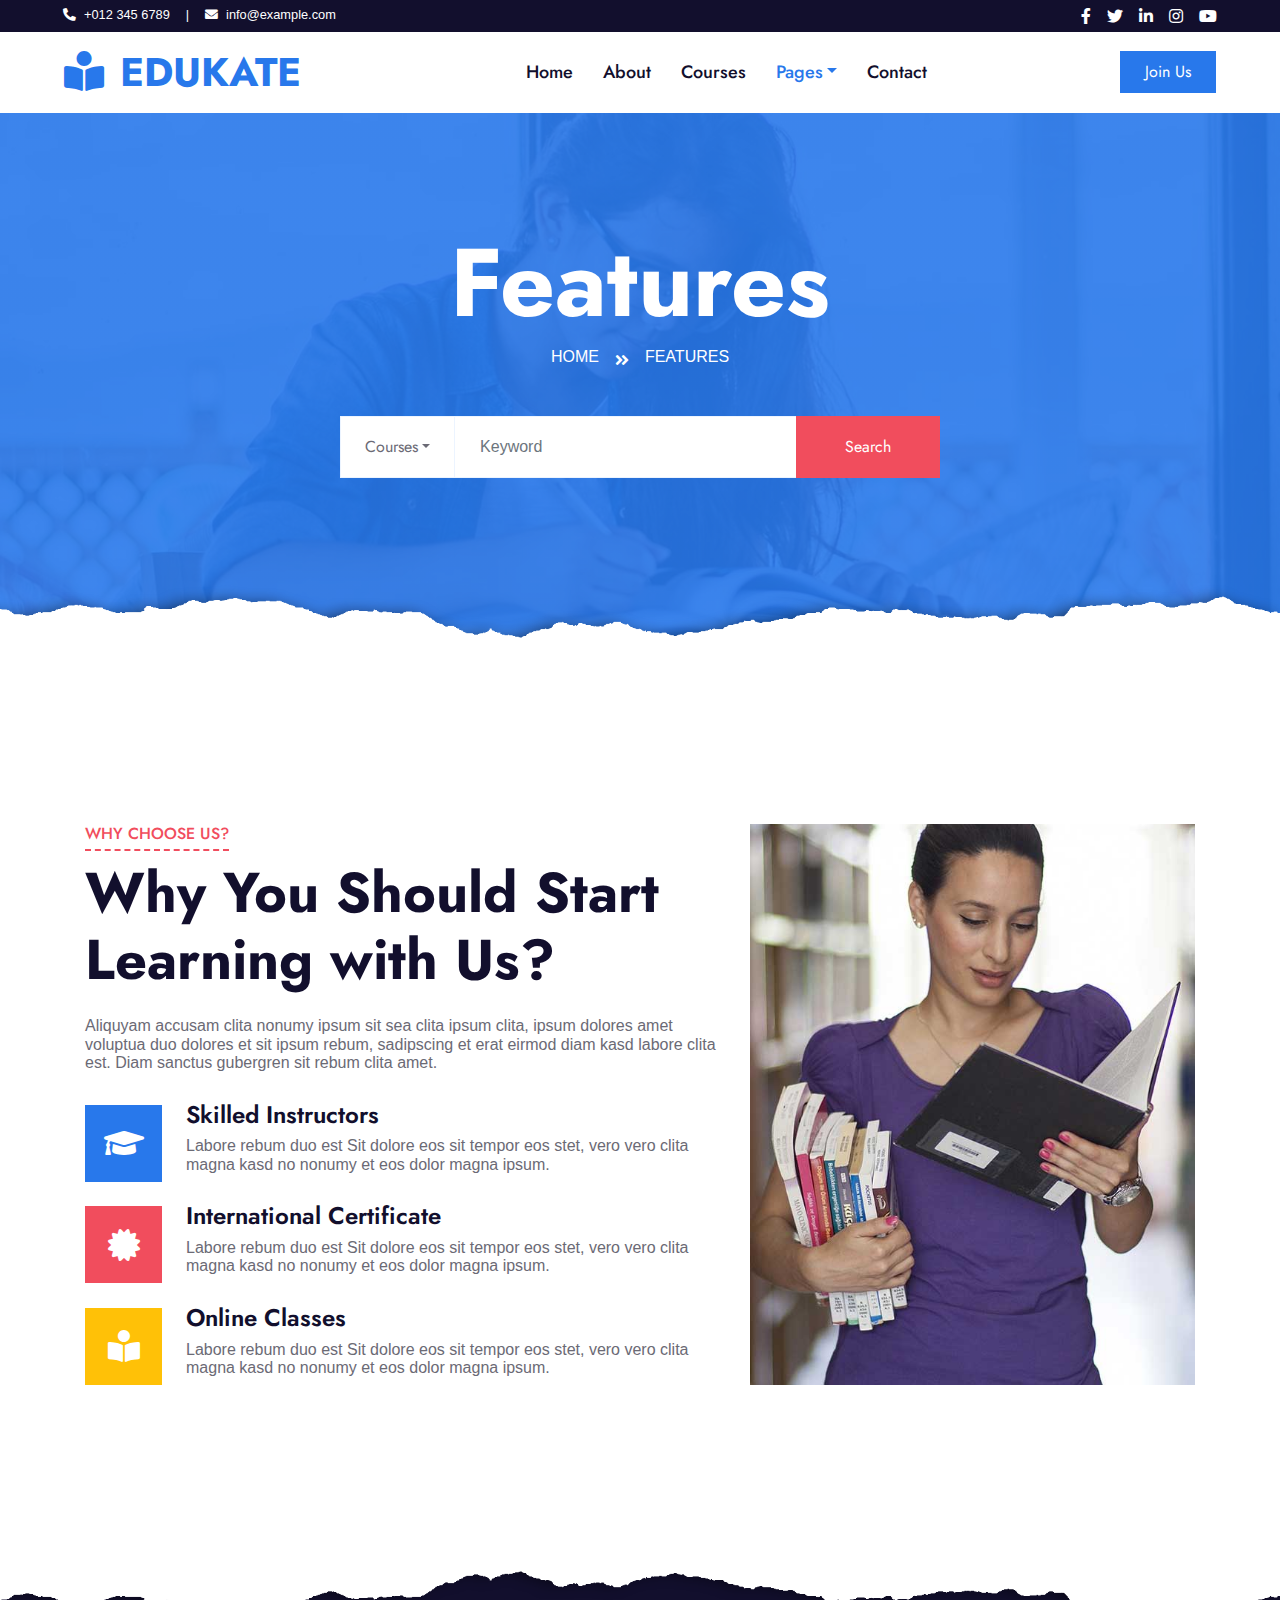
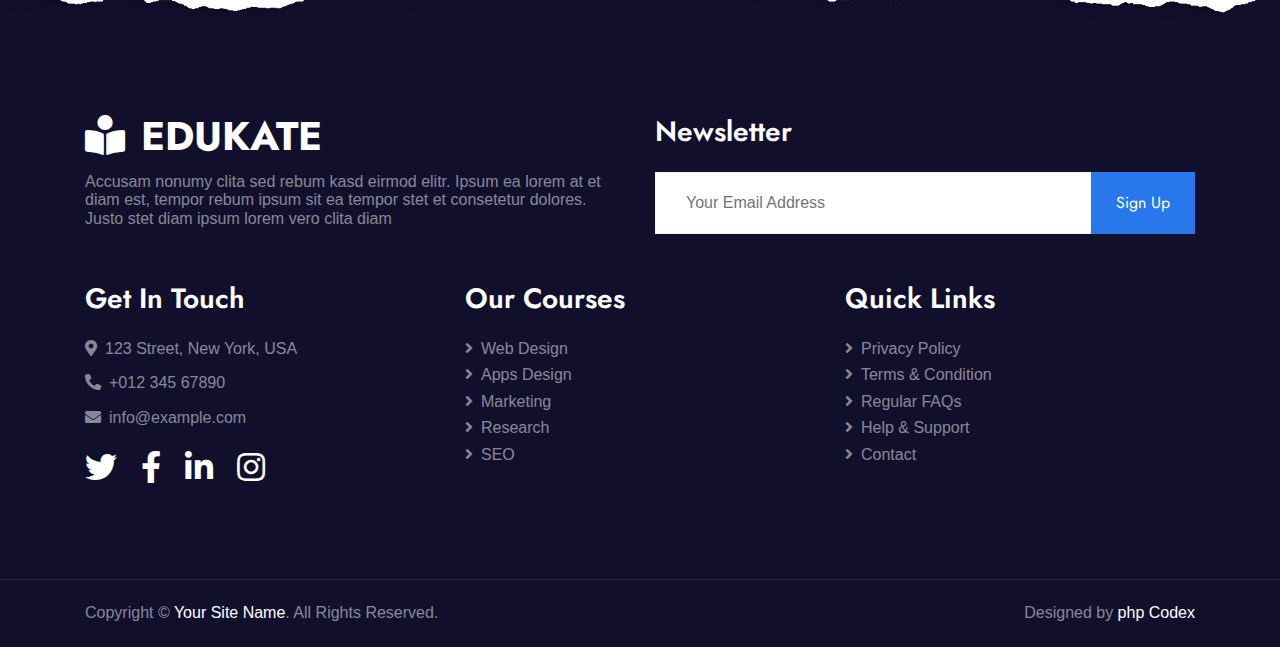
<file: Ecourse/admin/online-education-website-template/feature.html>
<!DOCTYPE php>
<php lang="en">

<head>
    <meta charset="utf-8">
    <title>Edukate - Online Education Website Template</title>
    <meta content="width=device-width, initial-scale=1.0" name="viewport">
    <meta content="Free php Templates" name="keywords">
    <meta content="Free php Templates" name="description">

    <!-- Favicon -->
    <link href="img/favicon.ico" rel="icon">

    <!-- Google Web Fonts -->
    <link rel="preconnect" href="https://fonts.gstatic.com">
    <link href="https://fonts.googleapis.com/css2?family=Jost:wght@500;600;700&family=Open+Sans:wght@400;600&display=swap" rel="stylesheet"> 

    <!-- Font Awesome -->
    <link href="https://cdnjs.cloudflare.com/ajax/libs/font-awesome/5.10.0/css/all.min.css" rel="stylesheet">

    <!-- Libraries Stylesheet -->
    <link href="lib/owlcarousel/assets/owl.carousel.min.css" rel="stylesheet">

    <!-- Customized Bootstrap Stylesheet -->
    <link href="css/style.css" rel="stylesheet">
</head>

<body>
    <!-- Topbar Start -->
    <div class="container-fluid bg-dark">
        <div class="row py-2 px-lg-5">
            <div class="col-lg-6 text-center text-lg-left mb-2 mb-lg-0">
                <div class="d-inline-flex align-items-center text-white">
                    <small><i class="fa fa-phone-alt mr-2"></i>+012 345 6789</small>
                    <small class="px-3">|</small>
                    <small><i class="fa fa-envelope mr-2"></i>info@example.com</small>
                </div>
            </div>
            <div class="col-lg-6 text-center text-lg-right">
                <div class="d-inline-flex align-items-center">
                    <a class="text-white px-2" href="">
                        <i class="fab fa-facebook-f"></i>
                    </a>
                    <a class="text-white px-2" href="">
                        <i class="fab fa-twitter"></i>
                    </a>
                    <a class="text-white px-2" href="">
                        <i class="fab fa-linkedin-in"></i>
                    </a>
                    <a class="text-white px-2" href="">
                        <i class="fab fa-instagram"></i>
                    </a>
                    <a class="text-white pl-2" href="">
                        <i class="fab fa-youtube"></i>
                    </a>
                </div>
            </div>
        </div>
    </div>
    <!-- Topbar End -->


    <!-- Navbar Start -->
    <div class="container-fluid p-0">
        <nav class="navbar navbar-expand-lg bg-white navbar-light py-3 py-lg-0 px-lg-5">
            <a href="index.php" class="navbar-brand ml-lg-3">
                <h1 class="m-0 text-uppercase text-primary"><i class="fa fa-book-reader mr-3"></i>Edukate</h1>
            </a>
            <button type="button" class="navbar-toggler" data-toggle="collapse" data-target="#navbarCollapse">
                <span class="navbar-toggler-icon"></span>
            </button>
            <div class="collapse navbar-collapse justify-content-between px-lg-3" id="navbarCollapse">
                <div class="navbar-nav mx-auto py-0">
                    <a href="index.php" class="nav-item nav-link">Home</a>
                    <a href="about.php" class="nav-item nav-link">About</a>
                    <a href="course.php" class="nav-item nav-link">Courses</a>
                    <div class="nav-item dropdown">
                        <a href="#" class="nav-link dropdown-toggle active" data-toggle="dropdown">Pages</a>
                        <div class="dropdown-menu m-0">
                            <a href="detail.php" class="dropdown-item">Course Detail</a>
                            <a href="feature.php" class="dropdown-item active">Our Features</a>
                            <a href="team.php" class="dropdown-item">Instructors</a>
                            <a href="testimonial.php" class="dropdown-item">Testimonial</a>
                        </div>
                    </div>
                    <a href="contact.php" class="nav-item nav-link">Contact</a>
                </div>
                <a href="" class="btn btn-primary py-2 px-4 d-none d-lg-block">Join Us</a>
            </div>
        </nav>
    </div>
    <!-- Navbar End -->


    <!-- Header Start -->
    <div class="jumbotron jumbotron-fluid page-header position-relative overlay-bottom" style="margin-bottom: 90px;">
        <div class="container text-center py-5">
            <h1 class="text-white display-1">Features</h1>
            <div class="d-inline-flex text-white mb-5">
                <p class="m-0 text-uppercase"><a class="text-white" href="">Home</a></p>
                <i class="fa fa-angle-double-right pt-1 px-3"></i>
                <p class="m-0 text-uppercase">Features</p>
            </div>
            <div class="mx-auto mb-5" style="width: 100%; max-width: 600px;">
                <div class="input-group">
                    <div class="input-group-prepend">
                        <button class="btn btn-outline-light bg-white text-body px-4 dropdown-toggle" type="button" data-toggle="dropdown"
                            aria-haspopup="true" aria-expanded="false">Courses</button>
                        <div class="dropdown-menu">
                            <a class="dropdown-item" href="#">Courses 1</a>
                            <a class="dropdown-item" href="#">Courses 2</a>
                            <a class="dropdown-item" href="#">Courses 3</a>
                        </div>
                    </div>
                    <input type="text" class="form-control border-light" style="padding: 30px 25px;" placeholder="Keyword">
                    <div class="input-group-append">
                        <button class="btn btn-secondary px-4 px-lg-5">Search</button>
                    </div>
                </div>
            </div>
        </div>
    </div>
    <!-- Header End -->


    <!-- Feature Start -->
    <div class="container-fluid py-5">
        <div class="container py-5">
            <div class="row">
                <div class="col-lg-7 mb-5 mb-lg-0">
                    <div class="section-title position-relative mb-4">
                        <h6 class="d-inline-block position-relative text-secondary text-uppercase pb-2">Why Choose Us?</h6>
                        <h1 class="display-4">Why You Should Start Learning with Us?</h1>
                    </div>
                    <p class="mb-4 pb-2">Aliquyam accusam clita nonumy ipsum sit sea clita ipsum clita, ipsum dolores amet voluptua duo dolores et sit ipsum rebum, sadipscing et erat eirmod diam kasd labore clita est. Diam sanctus gubergren sit rebum clita amet.</p>
                    <div class="d-flex mb-3">
                        <div class="btn-icon bg-primary mr-4">
                            <i class="fa fa-2x fa-graduation-cap text-white"></i>
                        </div>
                        <div class="mt-n1">
                            <h4>Skilled Instructors</h4>
                            <p>Labore rebum duo est Sit dolore eos sit tempor eos stet, vero vero clita magna kasd no nonumy et eos dolor magna ipsum.</p>
                        </div>
                    </div>
                    <div class="d-flex mb-3">
                        <div class="btn-icon bg-secondary mr-4">
                            <i class="fa fa-2x fa-certificate text-white"></i>
                        </div>
                        <div class="mt-n1">
                            <h4>International Certificate</h4>
                            <p>Labore rebum duo est Sit dolore eos sit tempor eos stet, vero vero clita magna kasd no nonumy et eos dolor magna ipsum.</p>
                        </div>
                    </div>
                    <div class="d-flex">
                        <div class="btn-icon bg-warning mr-4">
                            <i class="fa fa-2x fa-book-reader text-white"></i>
                        </div>
                        <div class="mt-n1">
                            <h4>Online Classes</h4>
                            <p class="m-0">Labore rebum duo est Sit dolore eos sit tempor eos stet, vero vero clita magna kasd no nonumy et eos dolor magna ipsum.</p>
                        </div>
                    </div>
                </div>
                <div class="col-lg-5" style="min-height: 500px;">
                    <div class="position-relative h-100">
                        <img class="position-absolute w-100 h-100" src="img/feature.jpg" style="object-fit: cover;">
                    </div>
                </div>
            </div>
        </div>
    </div>
    <!-- Feature Start -->


    <!-- Footer Start -->
    <div class="container-fluid position-relative overlay-top bg-dark text-white-50 py-5" style="margin-top: 90px;">
        <div class="container mt-5 pt-5">
            <div class="row">
                <div class="col-md-6 mb-5">
                    <a href="index.php" class="navbar-brand">
                        <h1 class="mt-n2 text-uppercase text-white"><i class="fa fa-book-reader mr-3"></i>Edukate</h1>
                    </a>
                    <p class="m-0">Accusam nonumy clita sed rebum kasd eirmod elitr. Ipsum ea lorem at et diam est, tempor rebum ipsum sit ea tempor stet et consetetur dolores. Justo stet diam ipsum lorem vero clita diam</p>
                </div>
                <div class="col-md-6 mb-5">
                    <h3 class="text-white mb-4">Newsletter</h3>
                    <div class="w-100">
                        <div class="input-group">
                            <input type="text" class="form-control border-light" style="padding: 30px;" placeholder="Your Email Address">
                            <div class="input-group-append">
                                <button class="btn btn-primary px-4">Sign Up</button>
                            </div>
                        </div>
                    </div>
                </div>
            </div>
            <div class="row">
                <div class="col-md-4 mb-5">
                    <h3 class="text-white mb-4">Get In Touch</h3>
                    <p><i class="fa fa-map-marker-alt mr-2"></i>123 Street, New York, USA</p>
                    <p><i class="fa fa-phone-alt mr-2"></i>+012 345 67890</p>
                    <p><i class="fa fa-envelope mr-2"></i>info@example.com</p>
                    <div class="d-flex justify-content-start mt-4">
                        <a class="text-white mr-4" href="#"><i class="fab fa-2x fa-twitter"></i></a>
                        <a class="text-white mr-4" href="#"><i class="fab fa-2x fa-facebook-f"></i></a>
                        <a class="text-white mr-4" href="#"><i class="fab fa-2x fa-linkedin-in"></i></a>
                        <a class="text-white" href="#"><i class="fab fa-2x fa-instagram"></i></a>
                    </div>
                </div>
                <div class="col-md-4 mb-5">
                    <h3 class="text-white mb-4">Our Courses</h3>
                    <div class="d-flex flex-column justify-content-start">
                        <a class="text-white-50 mb-2" href="#"><i class="fa fa-angle-right mr-2"></i>Web Design</a>
                        <a class="text-white-50 mb-2" href="#"><i class="fa fa-angle-right mr-2"></i>Apps Design</a>
                        <a class="text-white-50 mb-2" href="#"><i class="fa fa-angle-right mr-2"></i>Marketing</a>
                        <a class="text-white-50 mb-2" href="#"><i class="fa fa-angle-right mr-2"></i>Research</a>
                        <a class="text-white-50" href="#"><i class="fa fa-angle-right mr-2"></i>SEO</a>
                    </div>
                </div>
                <div class="col-md-4 mb-5">
                    <h3 class="text-white mb-4">Quick Links</h3>
                    <div class="d-flex flex-column justify-content-start">
                        <a class="text-white-50 mb-2" href="#"><i class="fa fa-angle-right mr-2"></i>Privacy Policy</a>
                        <a class="text-white-50 mb-2" href="#"><i class="fa fa-angle-right mr-2"></i>Terms & Condition</a>
                        <a class="text-white-50 mb-2" href="#"><i class="fa fa-angle-right mr-2"></i>Regular FAQs</a>
                        <a class="text-white-50 mb-2" href="#"><i class="fa fa-angle-right mr-2"></i>Help & Support</a>
                        <a class="text-white-50" href="#"><i class="fa fa-angle-right mr-2"></i>Contact</a>
                    </div>
                </div>
            </div>
        </div>
    </div>
    <div class="container-fluid bg-dark text-white-50 border-top py-4" style="border-color: rgba(256, 256, 256, .1) !important;">
        <div class="container">
            <div class="row">
                <div class="col-md-6 text-center text-md-left mb-3 mb-md-0">
                    <p class="m-0">Copyright &copy; <a class="text-white" href="#">Your Site Name</a>. All Rights Reserved.
                    </p>
                </div>
                <div class="col-md-6 text-center text-md-right">
                    <p class="m-0">Designed by <a class="text-white" href="https://phpcodex.com">php Codex</a>
                    </p>
                </div>
            </div>
        </div>
    </div>
    <!-- Footer End -->


    <!-- Back to Top -->
    <a href="#" class="btn btn-lg btn-primary rounded-0 btn-lg-square back-to-top"><i class="fa fa-angle-double-up"></i></a>


    <!-- JavaScript Libraries -->
    <script src="https://code.jquery.com/jquery-3.4.1.min.js"></script>
    <script src="https://stackpath.bootstrapcdn.com/bootstrap/4.4.1/js/bootstrap.bundle.min.js"></script>
    <script src="lib/easing/easing.min.js"></script>
    <script src="lib/waypoints/waypoints.min.js"></script>
    <script src="lib/counterup/counterup.min.js"></script>
    <script src="lib/owlcarousel/owl.carousel.min.js"></script>

    <!-- Template Javascript -->
    <script src="js/main.js"></script>
</body>

</php>
</file>
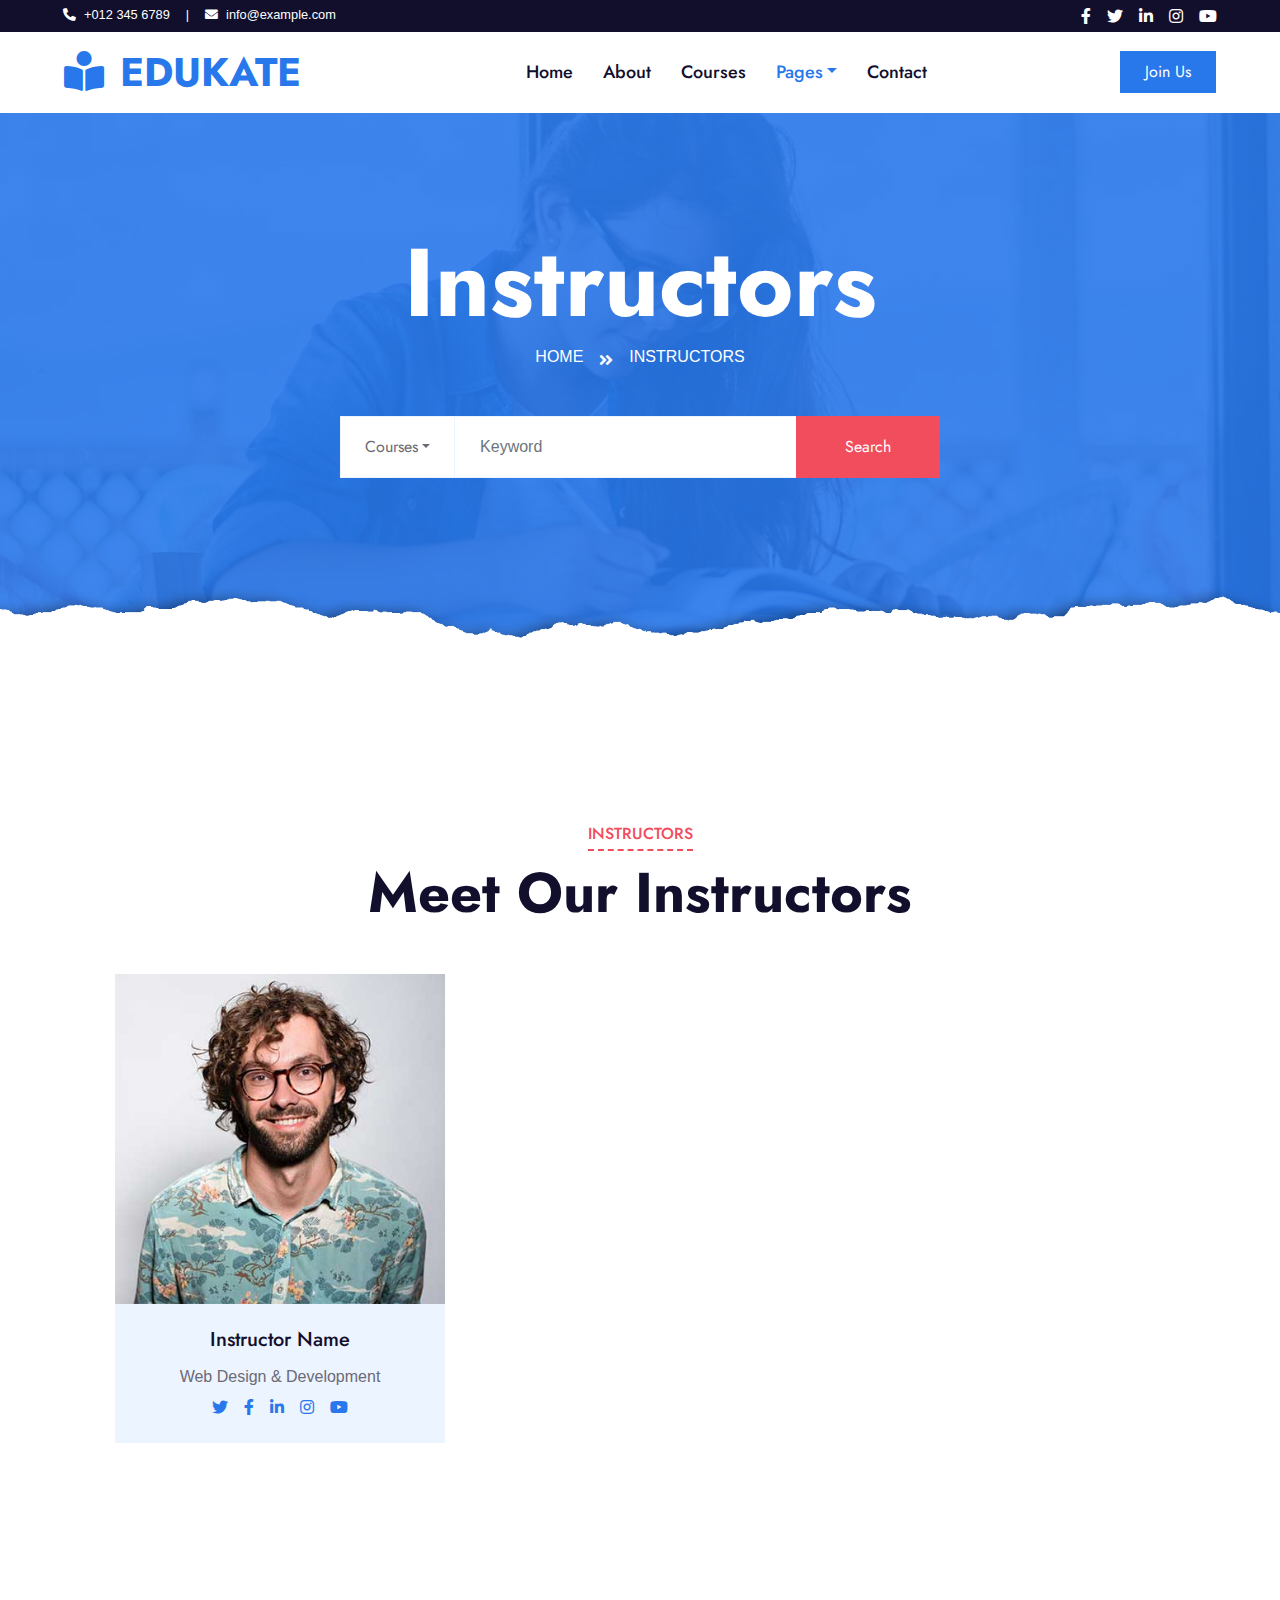
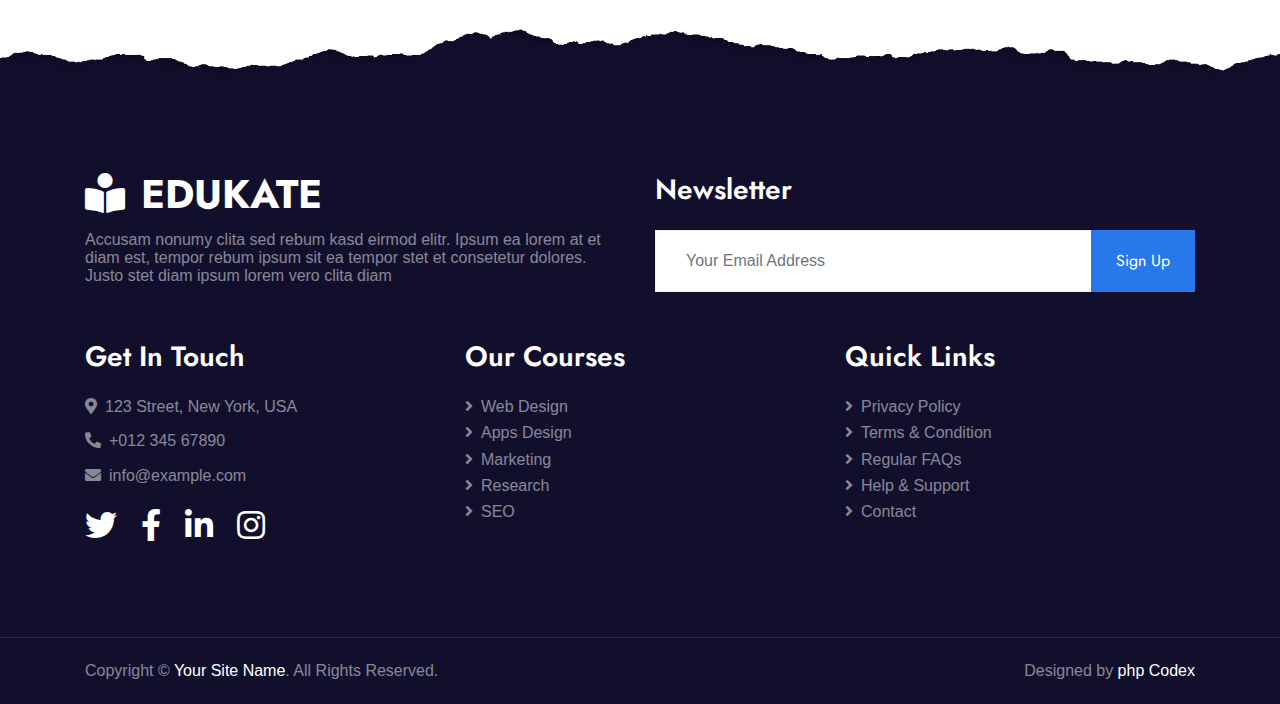
<file: Ecourse/admin/online-education-website-template/team.html>
<!DOCTYPE php>
<php lang="en">

<head>
    <meta charset="utf-8">
    <title>Edukate - Online Education Website Template</title>
    <meta content="width=device-width, initial-scale=1.0" name="viewport">
    <meta content="Free php Templates" name="keywords">
    <meta content="Free php Templates" name="description">

    <!-- Favicon -->
    <link href="img/favicon.ico" rel="icon">

    <!-- Google Web Fonts -->
    <link rel="preconnect" href="https://fonts.gstatic.com">
    <link href="https://fonts.googleapis.com/css2?family=Jost:wght@500;600;700&family=Open+Sans:wght@400;600&display=swap" rel="stylesheet"> 

    <!-- Font Awesome -->
    <link href="https://cdnjs.cloudflare.com/ajax/libs/font-awesome/5.10.0/css/all.min.css" rel="stylesheet">

    <!-- Libraries Stylesheet -->
    <link href="lib/owlcarousel/assets/owl.carousel.min.css" rel="stylesheet">

    <!-- Customized Bootstrap Stylesheet -->
    <link href="css/style.css" rel="stylesheet">
</head>

<body>
    <!-- Topbar Start -->
    <div class="container-fluid bg-dark">
        <div class="row py-2 px-lg-5">
            <div class="col-lg-6 text-center text-lg-left mb-2 mb-lg-0">
                <div class="d-inline-flex align-items-center text-white">
                    <small><i class="fa fa-phone-alt mr-2"></i>+012 345 6789</small>
                    <small class="px-3">|</small>
                    <small><i class="fa fa-envelope mr-2"></i>info@example.com</small>
                </div>
            </div>
            <div class="col-lg-6 text-center text-lg-right">
                <div class="d-inline-flex align-items-center">
                    <a class="text-white px-2" href="">
                        <i class="fab fa-facebook-f"></i>
                    </a>
                    <a class="text-white px-2" href="">
                        <i class="fab fa-twitter"></i>
                    </a>
                    <a class="text-white px-2" href="">
                        <i class="fab fa-linkedin-in"></i>
                    </a>
                    <a class="text-white px-2" href="">
                        <i class="fab fa-instagram"></i>
                    </a>
                    <a class="text-white pl-2" href="">
                        <i class="fab fa-youtube"></i>
                    </a>
                </div>
            </div>
        </div>
    </div>
    <!-- Topbar End -->


    <!-- Navbar Start -->
    <div class="container-fluid p-0">
        <nav class="navbar navbar-expand-lg bg-white navbar-light py-3 py-lg-0 px-lg-5">
            <a href="index.php" class="navbar-brand ml-lg-3">
                <h1 class="m-0 text-uppercase text-primary"><i class="fa fa-book-reader mr-3"></i>Edukate</h1>
            </a>
            <button type="button" class="navbar-toggler" data-toggle="collapse" data-target="#navbarCollapse">
                <span class="navbar-toggler-icon"></span>
            </button>
            <div class="collapse navbar-collapse justify-content-between px-lg-3" id="navbarCollapse">
                <div class="navbar-nav mx-auto py-0">
                    <a href="index.php" class="nav-item nav-link">Home</a>
                    <a href="about.php" class="nav-item nav-link">About</a>
                    <a href="course.php" class="nav-item nav-link">Courses</a>
                    <div class="nav-item dropdown">
                        <a href="#" class="nav-link dropdown-toggle active" data-toggle="dropdown">Pages</a>
                        <div class="dropdown-menu m-0">
                            <a href="detail.php" class="dropdown-item">Course Detail</a>
                            <a href="feature.php" class="dropdown-item">Our Features</a>
                            <a href="team.php" class="dropdown-item active">Instructors</a>
                            <a href="testimonial.php" class="dropdown-item">Testimonial</a>
                        </div>
                    </div>
                    <a href="contact.php" class="nav-item nav-link">Contact</a>
                </div>
                <a href="" class="btn btn-primary py-2 px-4 d-none d-lg-block">Join Us</a>
            </div>
        </nav>
    </div>
    <!-- Navbar End -->


    <!-- Header Start -->
    <div class="jumbotron jumbotron-fluid page-header position-relative overlay-bottom" style="margin-bottom: 90px;">
        <div class="container text-center py-5">
            <h1 class="text-white display-1">Instructors</h1>
            <div class="d-inline-flex text-white mb-5">
                <p class="m-0 text-uppercase"><a class="text-white" href="">Home</a></p>
                <i class="fa fa-angle-double-right pt-1 px-3"></i>
                <p class="m-0 text-uppercase">Instructors</p>
            </div>
            <div class="mx-auto mb-5" style="width: 100%; max-width: 600px;">
                <div class="input-group">
                    <div class="input-group-prepend">
                        <button class="btn btn-outline-light bg-white text-body px-4 dropdown-toggle" type="button" data-toggle="dropdown"
                            aria-haspopup="true" aria-expanded="false">Courses</button>
                        <div class="dropdown-menu">
                            <a class="dropdown-item" href="#">Courses 1</a>
                            <a class="dropdown-item" href="#">Courses 2</a>
                            <a class="dropdown-item" href="#">Courses 3</a>
                        </div>
                    </div>
                    <input type="text" class="form-control border-light" style="padding: 30px 25px;" placeholder="Keyword">
                    <div class="input-group-append">
                        <button class="btn btn-secondary px-4 px-lg-5">Search</button>
                    </div>
                </div>
            </div>
        </div>
    </div>
    <!-- Header End -->


    <!-- Team Start -->
    <div class="container-fluid py-5">
        <div class="container py-5">
            <div class="section-title text-center position-relative mb-5">
                <h6 class="d-inline-block position-relative text-secondary text-uppercase pb-2">Instructors</h6>
                <h1 class="display-4">Meet Our Instructors</h1>
            </div>
            <div class="owl-carousel team-carousel position-relative" style="padding: 0 30px;">
                <div class="team-item">
                    <img class="img-fluid w-100" src="img/team-1.jpg" alt="">
                    <div class="bg-light text-center p-4">
                        <h5 class="mb-3">Instructor Name</h5>
                        <p class="mb-2">Web Design & Development</p>
                        <div class="d-flex justify-content-center">
                            <a class="mx-1 p-1" href="#"><i class="fab fa-twitter"></i></a>
                            <a class="mx-1 p-1" href="#"><i class="fab fa-facebook-f"></i></a>
                            <a class="mx-1 p-1" href="#"><i class="fab fa-linkedin-in"></i></a>
                            <a class="mx-1 p-1" href="#"><i class="fab fa-instagram"></i></a>
                            <a class="mx-1 p-1" href="#"><i class="fab fa-youtube"></i></a>
                        </div>
                    </div>
                </div>
                <div class="team-item">
                    <img class="img-fluid w-100" src="img/team-2.jpg" alt="">
                    <div class="bg-light text-center p-4">
                        <h5 class="mb-3">Instructor Name</h5>
                        <p class="mb-2">Web Design & Development</p>
                        <div class="d-flex justify-content-center">
                            <a class="mx-1 p-1" href="#"><i class="fab fa-twitter"></i></a>
                            <a class="mx-1 p-1" href="#"><i class="fab fa-facebook-f"></i></a>
                            <a class="mx-1 p-1" href="#"><i class="fab fa-linkedin-in"></i></a>
                            <a class="mx-1 p-1" href="#"><i class="fab fa-instagram"></i></a>
                            <a class="mx-1 p-1" href="#"><i class="fab fa-youtube"></i></a>
                        </div>
                    </div>
                </div>
                <div class="team-item">
                    <img class="img-fluid w-100" src="img/team-3.jpg" alt="">
                    <div class="bg-light text-center p-4">
                        <h5 class="mb-3">Instructor Name</h5>
                        <p class="mb-2">Web Design & Development</p>
                        <div class="d-flex justify-content-center">
                            <a class="mx-1 p-1" href="#"><i class="fab fa-twitter"></i></a>
                            <a class="mx-1 p-1" href="#"><i class="fab fa-facebook-f"></i></a>
                            <a class="mx-1 p-1" href="#"><i class="fab fa-linkedin-in"></i></a>
                            <a class="mx-1 p-1" href="#"><i class="fab fa-instagram"></i></a>
                            <a class="mx-1 p-1" href="#"><i class="fab fa-youtube"></i></a>
                        </div>
                    </div>
                </div>
                <div class="team-item">
                    <img class="img-fluid w-100" src="img/team-4.jpg" alt="">
                    <div class="bg-light text-center p-4">
                        <h5 class="mb-3">Instructor Name</h5>
                        <p class="mb-2">Web Design & Development</p>
                        <div class="d-flex justify-content-center">
                            <a class="mx-1 p-1" href="#"><i class="fab fa-twitter"></i></a>
                            <a class="mx-1 p-1" href="#"><i class="fab fa-facebook-f"></i></a>
                            <a class="mx-1 p-1" href="#"><i class="fab fa-linkedin-in"></i></a>
                            <a class="mx-1 p-1" href="#"><i class="fab fa-instagram"></i></a>
                            <a class="mx-1 p-1" href="#"><i class="fab fa-youtube"></i></a>
                        </div>
                    </div>
                </div>
            </div>
        </div>
    </div>
    <!-- Team End -->


    <!-- Footer Start -->
    <div class="container-fluid position-relative overlay-top bg-dark text-white-50 py-5" style="margin-top: 90px;">
        <div class="container mt-5 pt-5">
            <div class="row">
                <div class="col-md-6 mb-5">
                    <a href="index.php" class="navbar-brand">
                        <h1 class="mt-n2 text-uppercase text-white"><i class="fa fa-book-reader mr-3"></i>Edukate</h1>
                    </a>
                    <p class="m-0">Accusam nonumy clita sed rebum kasd eirmod elitr. Ipsum ea lorem at et diam est, tempor rebum ipsum sit ea tempor stet et consetetur dolores. Justo stet diam ipsum lorem vero clita diam</p>
                </div>
                <div class="col-md-6 mb-5">
                    <h3 class="text-white mb-4">Newsletter</h3>
                    <div class="w-100">
                        <div class="input-group">
                            <input type="text" class="form-control border-light" style="padding: 30px;" placeholder="Your Email Address">
                            <div class="input-group-append">
                                <button class="btn btn-primary px-4">Sign Up</button>
                            </div>
                        </div>
                    </div>
                </div>
            </div>
            <div class="row">
                <div class="col-md-4 mb-5">
                    <h3 class="text-white mb-4">Get In Touch</h3>
                    <p><i class="fa fa-map-marker-alt mr-2"></i>123 Street, New York, USA</p>
                    <p><i class="fa fa-phone-alt mr-2"></i>+012 345 67890</p>
                    <p><i class="fa fa-envelope mr-2"></i>info@example.com</p>
                    <div class="d-flex justify-content-start mt-4">
                        <a class="text-white mr-4" href="#"><i class="fab fa-2x fa-twitter"></i></a>
                        <a class="text-white mr-4" href="#"><i class="fab fa-2x fa-facebook-f"></i></a>
                        <a class="text-white mr-4" href="#"><i class="fab fa-2x fa-linkedin-in"></i></a>
                        <a class="text-white" href="#"><i class="fab fa-2x fa-instagram"></i></a>
                    </div>
                </div>
                <div class="col-md-4 mb-5">
                    <h3 class="text-white mb-4">Our Courses</h3>
                    <div class="d-flex flex-column justify-content-start">
                        <a class="text-white-50 mb-2" href="#"><i class="fa fa-angle-right mr-2"></i>Web Design</a>
                        <a class="text-white-50 mb-2" href="#"><i class="fa fa-angle-right mr-2"></i>Apps Design</a>
                        <a class="text-white-50 mb-2" href="#"><i class="fa fa-angle-right mr-2"></i>Marketing</a>
                        <a class="text-white-50 mb-2" href="#"><i class="fa fa-angle-right mr-2"></i>Research</a>
                        <a class="text-white-50" href="#"><i class="fa fa-angle-right mr-2"></i>SEO</a>
                    </div>
                </div>
                <div class="col-md-4 mb-5">
                    <h3 class="text-white mb-4">Quick Links</h3>
                    <div class="d-flex flex-column justify-content-start">
                        <a class="text-white-50 mb-2" href="#"><i class="fa fa-angle-right mr-2"></i>Privacy Policy</a>
                        <a class="text-white-50 mb-2" href="#"><i class="fa fa-angle-right mr-2"></i>Terms & Condition</a>
                        <a class="text-white-50 mb-2" href="#"><i class="fa fa-angle-right mr-2"></i>Regular FAQs</a>
                        <a class="text-white-50 mb-2" href="#"><i class="fa fa-angle-right mr-2"></i>Help & Support</a>
                        <a class="text-white-50" href="#"><i class="fa fa-angle-right mr-2"></i>Contact</a>
                    </div>
                </div>
            </div>
        </div>
    </div>
    <div class="container-fluid bg-dark text-white-50 border-top py-4" style="border-color: rgba(256, 256, 256, .1) !important;">
        <div class="container">
            <div class="row">
                <div class="col-md-6 text-center text-md-left mb-3 mb-md-0">
                    <p class="m-0">Copyright &copy; <a class="text-white" href="#">Your Site Name</a>. All Rights Reserved.
                    </p>
                </div>
                <div class="col-md-6 text-center text-md-right">
                    <p class="m-0">Designed by <a class="text-white" href="https://phpcodex.com">php Codex</a>
                    </p>
                </div>
            </div>
        </div>
    </div>
    <!-- Footer End -->


    <!-- Back to Top -->
    <a href="#" class="btn btn-lg btn-primary rounded-0 btn-lg-square back-to-top"><i class="fa fa-angle-double-up"></i></a>


    <!-- JavaScript Libraries -->
    <script src="https://code.jquery.com/jquery-3.4.1.min.js"></script>
    <script src="https://stackpath.bootstrapcdn.com/bootstrap/4.4.1/js/bootstrap.bundle.min.js"></script>
    <script src="lib/easing/easing.min.js"></script>
    <script src="lib/waypoints/waypoints.min.js"></script>
    <script src="lib/counterup/counterup.min.js"></script>
    <script src="lib/owlcarousel/owl.carousel.min.js"></script>

    <!-- Template Javascript -->
    <script src="js/main.js"></script>
</body>

</php>
</file>
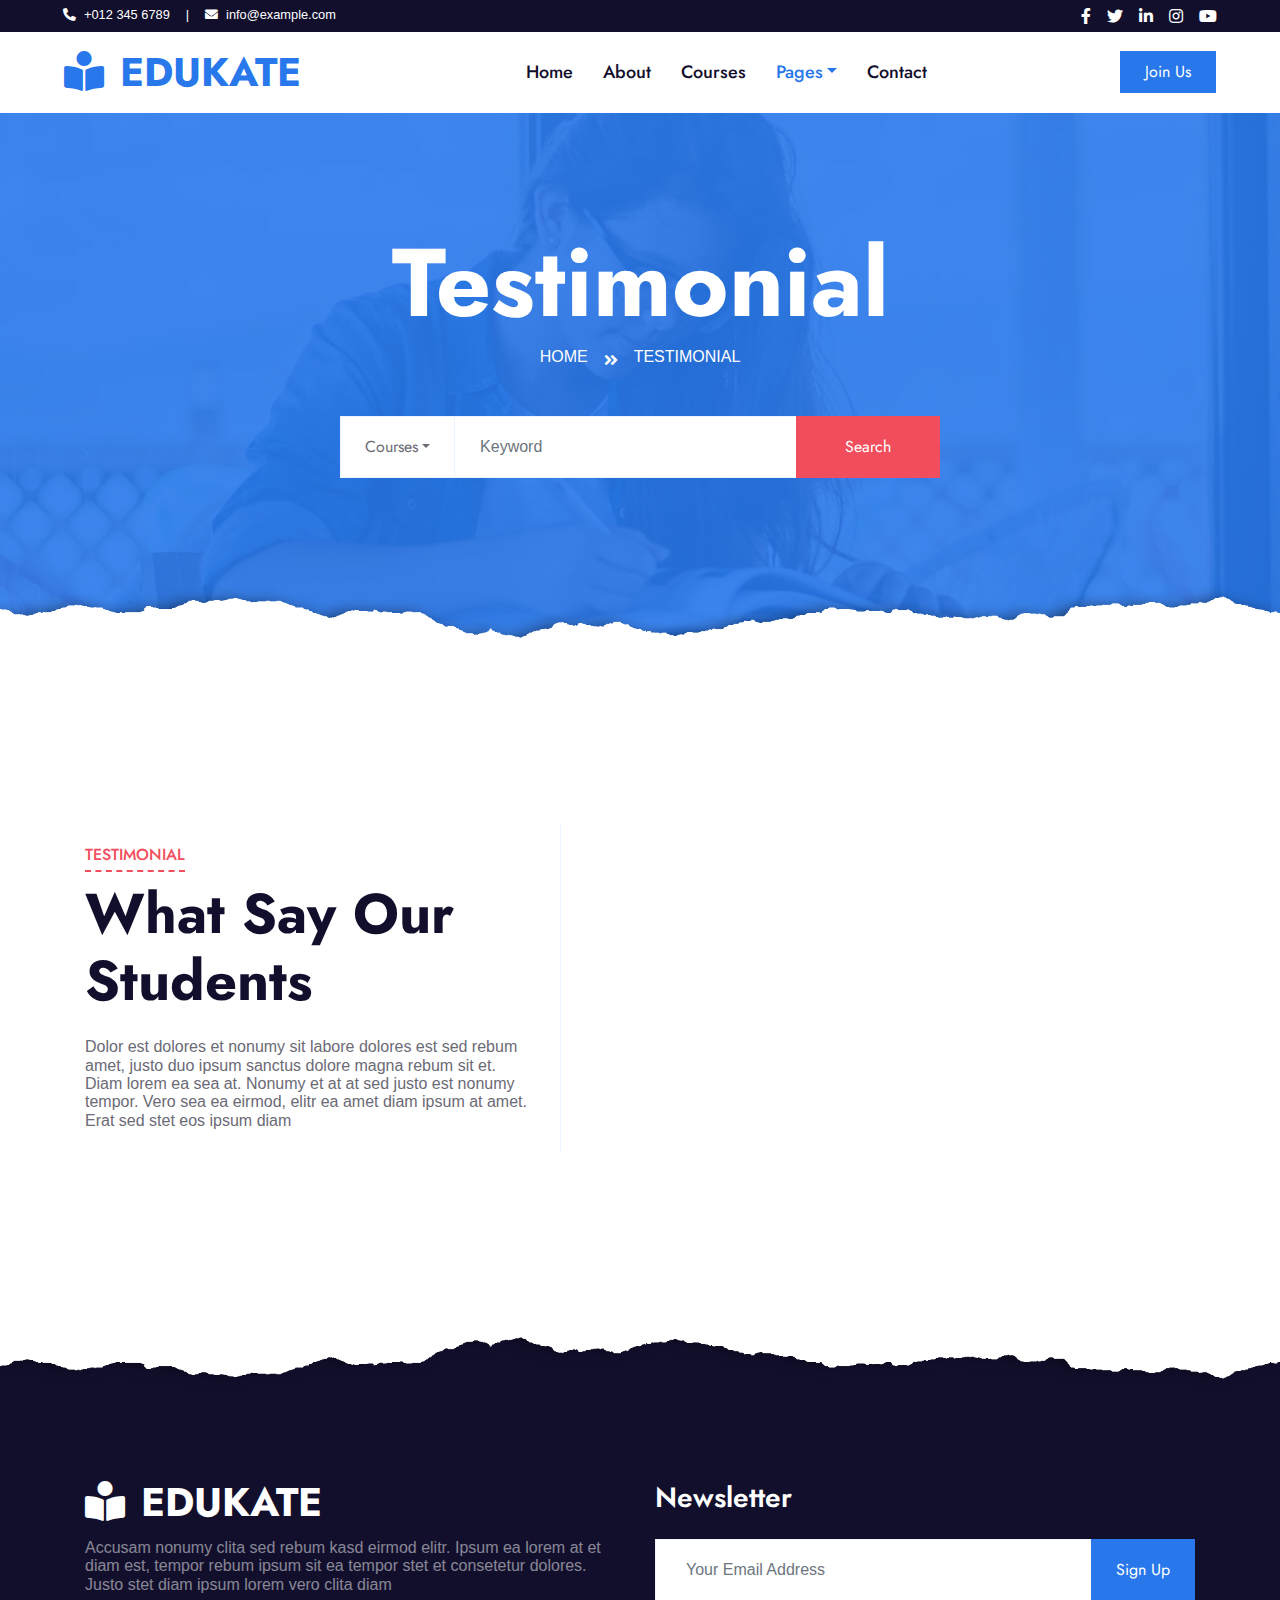
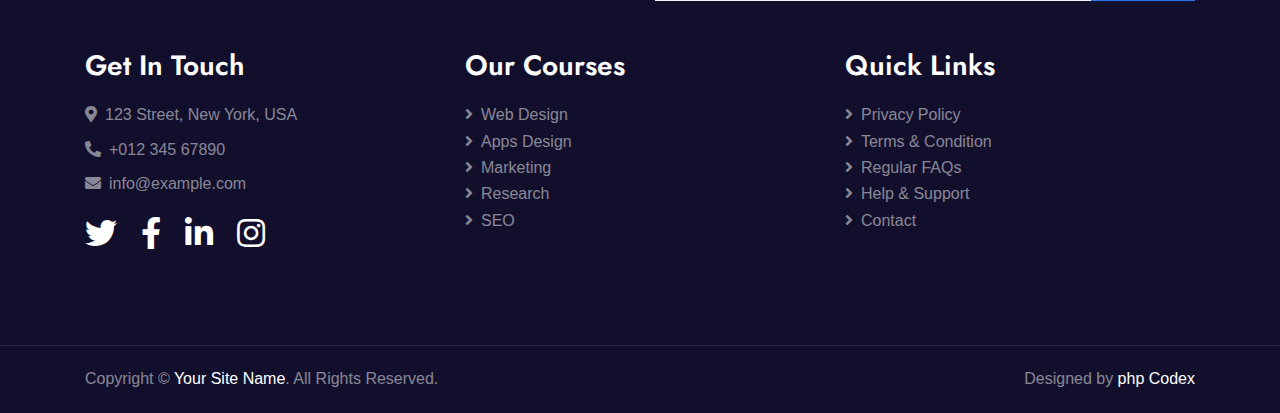
<file: Ecourse/admin/online-education-website-template/testimonial.html>
<!DOCTYPE php>
<php lang="en">

<head>
    <meta charset="utf-8">
    <title>Edukate - Online Education Website Template</title>
    <meta content="width=device-width, initial-scale=1.0" name="viewport">
    <meta content="Free php Templates" name="keywords">
    <meta content="Free php Templates" name="description">

    <!-- Favicon -->
    <link href="img/favicon.ico" rel="icon">

    <!-- Google Web Fonts -->
    <link rel="preconnect" href="https://fonts.gstatic.com">
    <link href="https://fonts.googleapis.com/css2?family=Jost:wght@500;600;700&family=Open+Sans:wght@400;600&display=swap" rel="stylesheet"> 

    <!-- Font Awesome -->
    <link href="https://cdnjs.cloudflare.com/ajax/libs/font-awesome/5.10.0/css/all.min.css" rel="stylesheet">

    <!-- Libraries Stylesheet -->
    <link href="lib/owlcarousel/assets/owl.carousel.min.css" rel="stylesheet">

    <!-- Customized Bootstrap Stylesheet -->
    <link href="css/style.css" rel="stylesheet">
</head>

<body>
    <!-- Topbar Start -->
    <div class="container-fluid bg-dark">
        <div class="row py-2 px-lg-5">
            <div class="col-lg-6 text-center text-lg-left mb-2 mb-lg-0">
                <div class="d-inline-flex align-items-center text-white">
                    <small><i class="fa fa-phone-alt mr-2"></i>+012 345 6789</small>
                    <small class="px-3">|</small>
                    <small><i class="fa fa-envelope mr-2"></i>info@example.com</small>
                </div>
            </div>
            <div class="col-lg-6 text-center text-lg-right">
                <div class="d-inline-flex align-items-center">
                    <a class="text-white px-2" href="">
                        <i class="fab fa-facebook-f"></i>
                    </a>
                    <a class="text-white px-2" href="">
                        <i class="fab fa-twitter"></i>
                    </a>
                    <a class="text-white px-2" href="">
                        <i class="fab fa-linkedin-in"></i>
                    </a>
                    <a class="text-white px-2" href="">
                        <i class="fab fa-instagram"></i>
                    </a>
                    <a class="text-white pl-2" href="">
                        <i class="fab fa-youtube"></i>
                    </a>
                </div>
            </div>
        </div>
    </div>
    <!-- Topbar End -->


    <!-- Navbar Start -->
    <div class="container-fluid p-0">
        <nav class="navbar navbar-expand-lg bg-white navbar-light py-3 py-lg-0 px-lg-5">
            <a href="index.php" class="navbar-brand ml-lg-3">
                <h1 class="m-0 text-uppercase text-primary"><i class="fa fa-book-reader mr-3"></i>Edukate</h1>
            </a>
            <button type="button" class="navbar-toggler" data-toggle="collapse" data-target="#navbarCollapse">
                <span class="navbar-toggler-icon"></span>
            </button>
            <div class="collapse navbar-collapse justify-content-between px-lg-3" id="navbarCollapse">
                <div class="navbar-nav mx-auto py-0">
                    <a href="index.php" class="nav-item nav-link">Home</a>
                    <a href="about.php" class="nav-item nav-link">About</a>
                    <a href="course.php" class="nav-item nav-link">Courses</a>
                    <div class="nav-item dropdown">
                        <a href="#" class="nav-link dropdown-toggle active" data-toggle="dropdown">Pages</a>
                        <div class="dropdown-menu m-0">
                            <a href="detail.php" class="dropdown-item">Course Detail</a>
                            <a href="feature.php" class="dropdown-item">Our Features</a>
                            <a href="team.php" class="dropdown-item">Instructors</a>
                            <a href="testimonial.php" class="dropdown-item active">Testimonial</a>
                        </div>
                    </div>
                    <a href="contact.php" class="nav-item nav-link">Contact</a>
                </div>
                <a href="" class="btn btn-primary py-2 px-4 d-none d-lg-block">Join Us</a>
            </div>
        </nav>
    </div>
    <!-- Navbar End -->


    <!-- Header Start -->
    <div class="jumbotron jumbotron-fluid page-header position-relative overlay-bottom" style="margin-bottom: 90px;">
        <div class="container text-center py-5">
            <h1 class="text-white display-1">Testimonial</h1>
            <div class="d-inline-flex text-white mb-5">
                <p class="m-0 text-uppercase"><a class="text-white" href="">Home</a></p>
                <i class="fa fa-angle-double-right pt-1 px-3"></i>
                <p class="m-0 text-uppercase">Testimonial</p>
            </div>
            <div class="mx-auto mb-5" style="width: 100%; max-width: 600px;">
                <div class="input-group">
                    <div class="input-group-prepend">
                        <button class="btn btn-outline-light bg-white text-body px-4 dropdown-toggle" type="button" data-toggle="dropdown"
                            aria-haspopup="true" aria-expanded="false">Courses</button>
                        <div class="dropdown-menu">
                            <a class="dropdown-item" href="#">Courses 1</a>
                            <a class="dropdown-item" href="#">Courses 2</a>
                            <a class="dropdown-item" href="#">Courses 3</a>
                        </div>
                    </div>
                    <input type="text" class="form-control border-light" style="padding: 30px 25px;" placeholder="Keyword">
                    <div class="input-group-append">
                        <button class="btn btn-secondary px-4 px-lg-5">Search</button>
                    </div>
                </div>
            </div>
        </div>
    </div>
    <!-- Header End -->


    <!-- Testimonial Start -->
    <div class="container-fluid py-5">
        <div class="container py-5">
            <div class="row align-items-center">
                <div class="col-lg-5 mb-5 mb-lg-0">
                    <div class="section-title position-relative mb-4">
                        <h6 class="d-inline-block position-relative text-secondary text-uppercase pb-2">Testimonial</h6>
                        <h1 class="display-4">What Say Our Students</h1>
                    </div>
                    <p class="m-0">Dolor est dolores et nonumy sit labore dolores est sed rebum amet, justo duo ipsum sanctus dolore magna rebum sit et. Diam lorem ea sea at. Nonumy et at at sed justo est nonumy tempor. Vero sea ea eirmod, elitr ea amet diam ipsum at amet. Erat sed stet eos ipsum diam</p>
                </div>
                <div class="col-lg-7">
                    <div class="owl-carousel testimonial-carousel">
                        <div class="bg-light p-5">
                            <i class="fa fa-3x fa-quote-left text-primary mb-4"></i>
                            <p>Sed et elitr ipsum labore dolor diam, ipsum duo vero sed sit est est ipsum eos clita est ipsum. Est nonumy tempor at kasd. Sed at dolor duo ut dolor, et justo erat dolor magna sed stet amet elitr duo lorem</p>
                            <div class="d-flex flex-shrink-0 align-items-center mt-4">
                                <img class="img-fluid mr-4" src="img/testimonial-2.jpg" alt="">
                                <div>
                                    <h5>Student Name</h5>
                                    <span>Web Design</span>
                                </div>
                            </div>
                        </div>
                        <div class="bg-light p-5">
                            <i class="fa fa-3x fa-quote-left text-primary mb-4"></i>
                            <p>Sed et elitr ipsum labore dolor diam, ipsum duo vero sed sit est est ipsum eos clita est ipsum. Est nonumy tempor at kasd. Sed at dolor duo ut dolor, et justo erat dolor magna sed stet amet elitr duo lorem</p>
                            <div class="d-flex flex-shrink-0 align-items-center mt-4">
                                <img class="img-fluid mr-4" src="img/testimonial-1.jpg" alt="">
                                <div>
                                    <h5>Student Name</h5>
                                    <span>Web Design</span>
                                </div>
                            </div>
                        </div>
                    </div>
                </div>
            </div>
        </div>
    </div>
    <!-- Testimonial Start -->


    <!-- Footer Start -->
    <div class="container-fluid position-relative overlay-top bg-dark text-white-50 py-5" style="margin-top: 90px;">
        <div class="container mt-5 pt-5">
            <div class="row">
                <div class="col-md-6 mb-5">
                    <a href="index.php" class="navbar-brand">
                        <h1 class="mt-n2 text-uppercase text-white"><i class="fa fa-book-reader mr-3"></i>Edukate</h1>
                    </a>
                    <p class="m-0">Accusam nonumy clita sed rebum kasd eirmod elitr. Ipsum ea lorem at et diam est, tempor rebum ipsum sit ea tempor stet et consetetur dolores. Justo stet diam ipsum lorem vero clita diam</p>
                </div>
                <div class="col-md-6 mb-5">
                    <h3 class="text-white mb-4">Newsletter</h3>
                    <div class="w-100">
                        <div class="input-group">
                            <input type="text" class="form-control border-light" style="padding: 30px;" placeholder="Your Email Address">
                            <div class="input-group-append">
                                <button class="btn btn-primary px-4">Sign Up</button>
                            </div>
                        </div>
                    </div>
                </div>
            </div>
            <div class="row">
                <div class="col-md-4 mb-5">
                    <h3 class="text-white mb-4">Get In Touch</h3>
                    <p><i class="fa fa-map-marker-alt mr-2"></i>123 Street, New York, USA</p>
                    <p><i class="fa fa-phone-alt mr-2"></i>+012 345 67890</p>
                    <p><i class="fa fa-envelope mr-2"></i>info@example.com</p>
                    <div class="d-flex justify-content-start mt-4">
                        <a class="text-white mr-4" href="#"><i class="fab fa-2x fa-twitter"></i></a>
                        <a class="text-white mr-4" href="#"><i class="fab fa-2x fa-facebook-f"></i></a>
                        <a class="text-white mr-4" href="#"><i class="fab fa-2x fa-linkedin-in"></i></a>
                        <a class="text-white" href="#"><i class="fab fa-2x fa-instagram"></i></a>
                    </div>
                </div>
                <div class="col-md-4 mb-5">
                    <h3 class="text-white mb-4">Our Courses</h3>
                    <div class="d-flex flex-column justify-content-start">
                        <a class="text-white-50 mb-2" href="#"><i class="fa fa-angle-right mr-2"></i>Web Design</a>
                        <a class="text-white-50 mb-2" href="#"><i class="fa fa-angle-right mr-2"></i>Apps Design</a>
                        <a class="text-white-50 mb-2" href="#"><i class="fa fa-angle-right mr-2"></i>Marketing</a>
                        <a class="text-white-50 mb-2" href="#"><i class="fa fa-angle-right mr-2"></i>Research</a>
                        <a class="text-white-50" href="#"><i class="fa fa-angle-right mr-2"></i>SEO</a>
                    </div>
                </div>
                <div class="col-md-4 mb-5">
                    <h3 class="text-white mb-4">Quick Links</h3>
                    <div class="d-flex flex-column justify-content-start">
                        <a class="text-white-50 mb-2" href="#"><i class="fa fa-angle-right mr-2"></i>Privacy Policy</a>
                        <a class="text-white-50 mb-2" href="#"><i class="fa fa-angle-right mr-2"></i>Terms & Condition</a>
                        <a class="text-white-50 mb-2" href="#"><i class="fa fa-angle-right mr-2"></i>Regular FAQs</a>
                        <a class="text-white-50 mb-2" href="#"><i class="fa fa-angle-right mr-2"></i>Help & Support</a>
                        <a class="text-white-50" href="#"><i class="fa fa-angle-right mr-2"></i>Contact</a>
                    </div>
                </div>
            </div>
        </div>
    </div>
    <div class="container-fluid bg-dark text-white-50 border-top py-4" style="border-color: rgba(256, 256, 256, .1) !important;">
        <div class="container">
            <div class="row">
                <div class="col-md-6 text-center text-md-left mb-3 mb-md-0">
                    <p class="m-0">Copyright &copy; <a class="text-white" href="#">Your Site Name</a>. All Rights Reserved.
                    </p>
                </div>
                <div class="col-md-6 text-center text-md-right">
                    <p class="m-0">Designed by <a class="text-white" href="https://phpcodex.com">php Codex</a>
                    </p>
                </div>
            </div>
        </div>
    </div>
    <!-- Footer End -->


    <!-- Back to Top -->
    <a href="#" class="btn btn-lg btn-primary rounded-0 btn-lg-square back-to-top"><i class="fa fa-angle-double-up"></i></a>


    <!-- JavaScript Libraries -->
    <script src="https://code.jquery.com/jquery-3.4.1.min.js"></script>
    <script src="https://stackpath.bootstrapcdn.com/bootstrap/4.4.1/js/bootstrap.bundle.min.js"></script>
    <script src="lib/easing/easing.min.js"></script>
    <script src="lib/waypoints/waypoints.min.js"></script>
    <script src="lib/counterup/counterup.min.js"></script>
    <script src="lib/owlcarousel/owl.carousel.min.js"></script>

    <!-- Template Javascript -->
    <script src="js/main.js"></script>
</body>

</php>
</file>
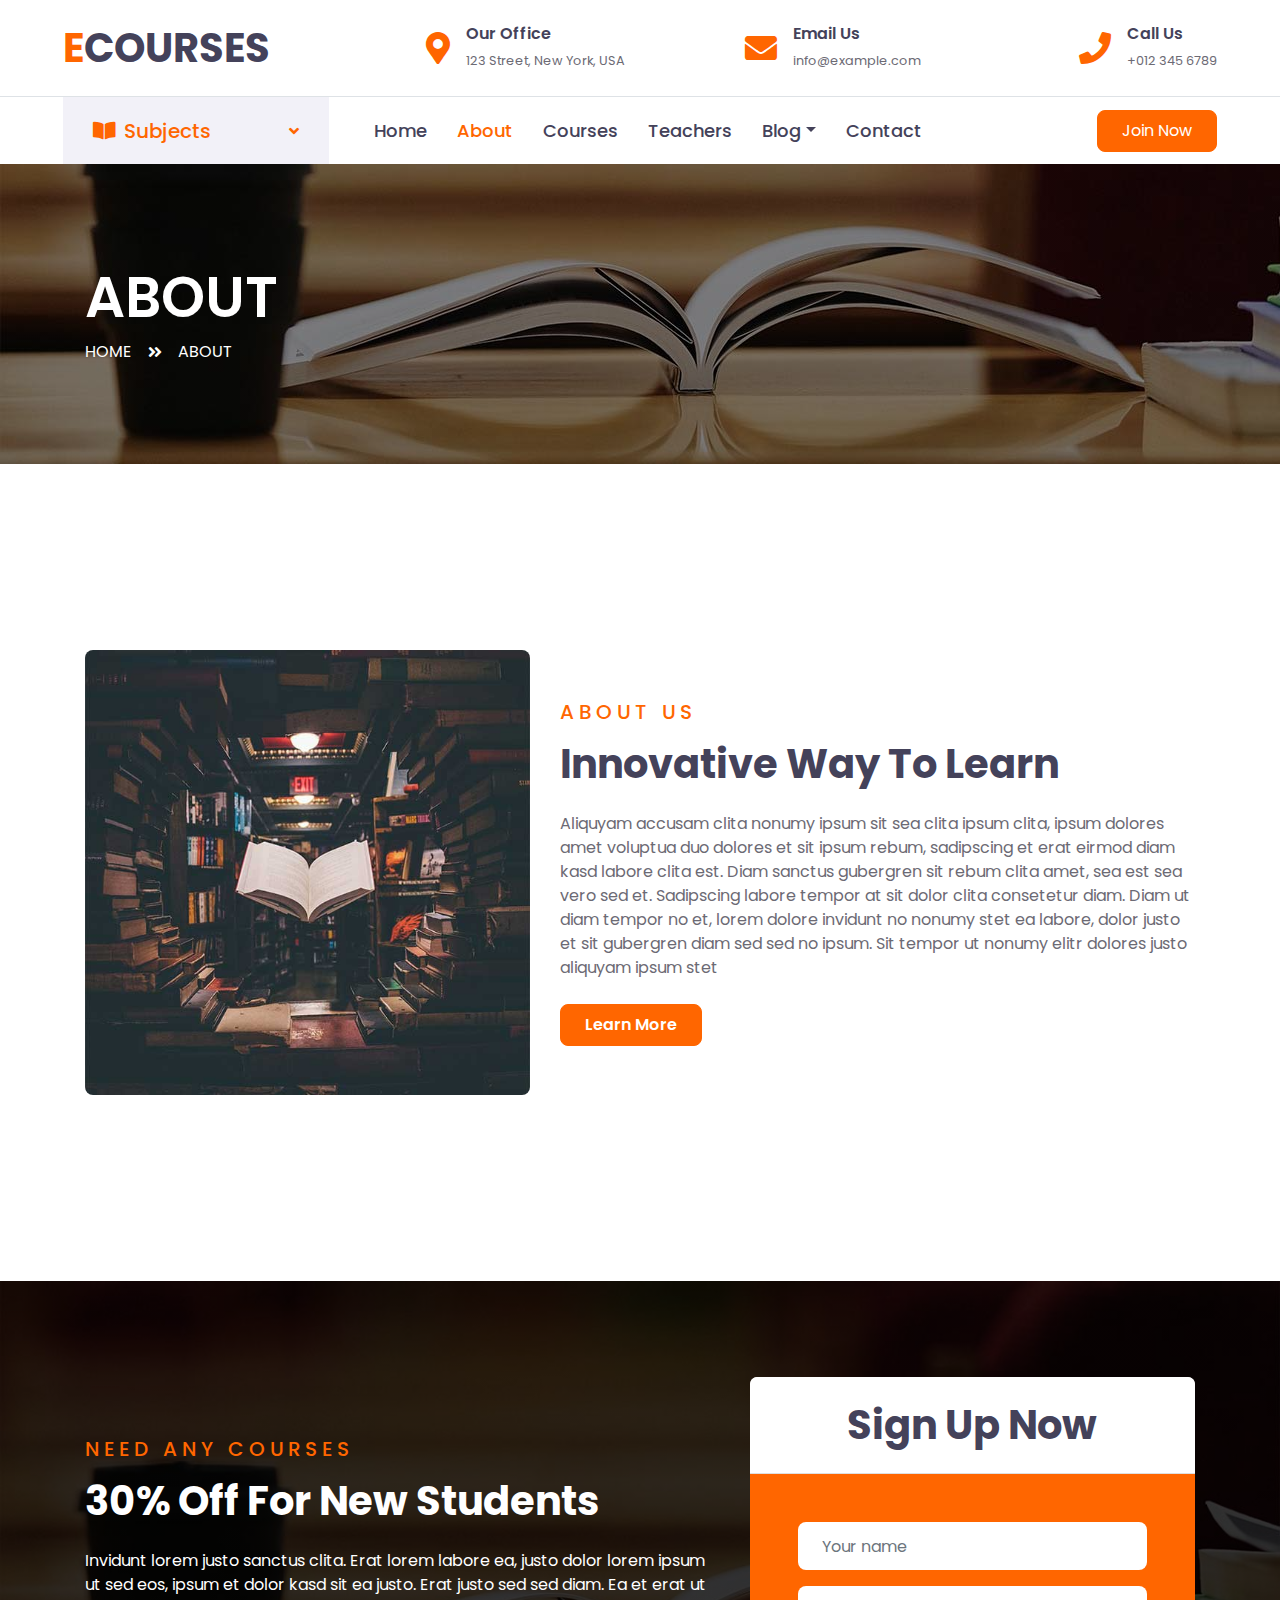
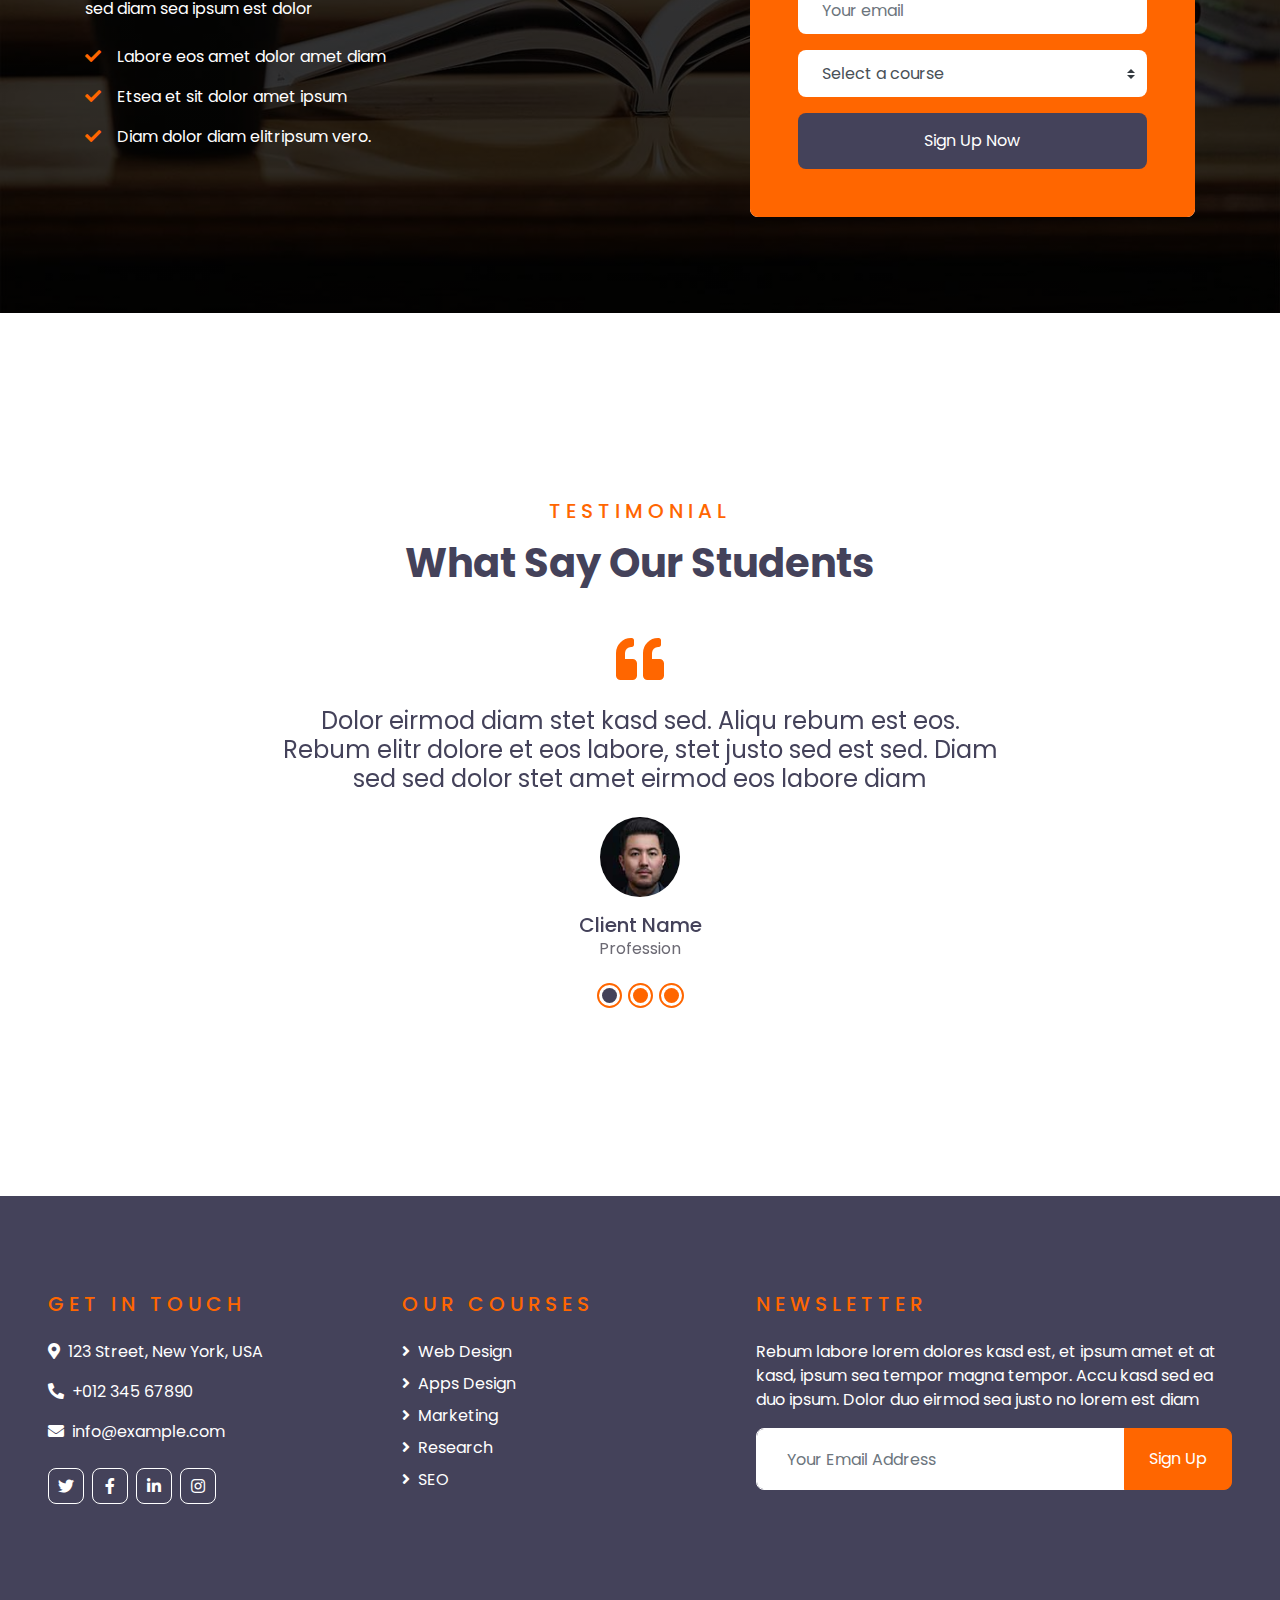
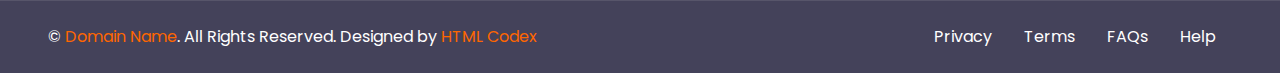
<file: Ecourse/css/Ecourse/about.html>
<!DOCTYPE html>
<html lang="en">

<head>
    <meta charset="utf-8">
    <title>ECOURSES - Online Courses HTML Template</title>
    <meta content="width=device-width, initial-scale=1.0" name="viewport">
    <meta content="Free HTML Templates" name="keywords">
    <meta content="Free HTML Templates" name="description">

    <!-- Favicon -->
    <link href="img/favicon.ico" rel="icon">

    <!-- Google Web Fonts -->
    <link rel="preconnect" href="https://fonts.gstatic.com">
    <link href="https://fonts.googleapis.com/css2?family=Poppins:wght@400;500;600;700&display=swap" rel="stylesheet"> 

    <!-- Font Awesome -->
    <link href="https://cdnjs.cloudflare.com/ajax/libs/font-awesome/5.10.0/css/all.min.css" rel="stylesheet">

    <!-- Libraries Stylesheet -->
    <link href="lib/owlcarousel/assets/owl.carousel.min.css" rel="stylesheet">

    <!-- Customized Bootstrap Stylesheet -->
    <link href="css/style.css" rel="stylesheet">
</head>

<body>
    <!-- Topbar Start -->
    <div class="container-fluid d-none d-lg-block">
        <div class="row align-items-center py-4 px-xl-5">
            <div class="col-lg-3">
                <a href="" class="text-decoration-none">
                    <h1 class="m-0"><span class="text-primary">E</span>COURSES</h1>
                </a>
            </div>
            <div class="col-lg-3 text-right">
                <div class="d-inline-flex align-items-center">
                    <i class="fa fa-2x fa-map-marker-alt text-primary mr-3"></i>
                    <div class="text-left">
                        <h6 class="font-weight-semi-bold mb-1">Our Office</h6>
                        <small>123 Street, New York, USA</small>
                    </div>
                </div>
            </div>
            <div class="col-lg-3 text-right">
                <div class="d-inline-flex align-items-center">
                    <i class="fa fa-2x fa-envelope text-primary mr-3"></i>
                    <div class="text-left">
                        <h6 class="font-weight-semi-bold mb-1">Email Us</h6>
                        <small>info@example.com</small>
                    </div>
                </div>
            </div>
            <div class="col-lg-3 text-right">
                <div class="d-inline-flex align-items-center">
                    <i class="fa fa-2x fa-phone text-primary mr-3"></i>
                    <div class="text-left">
                        <h6 class="font-weight-semi-bold mb-1">Call Us</h6>
                        <small>+012 345 6789</small>
                    </div>
                </div>
            </div>
        </div>
    </div>
    <!-- Topbar End -->


    <!-- Navbar Start -->
    <div class="container-fluid">
        <div class="row border-top px-xl-5">
            <div class="col-lg-3 d-none d-lg-block">
                <a class="d-flex align-items-center justify-content-between bg-secondary w-100 text-decoration-none" data-toggle="collapse" href="#navbar-vertical" style="height: 67px; padding: 0 30px;">
                    <h5 class="text-primary m-0"><i class="fa fa-book-open mr-2"></i>Subjects</h5>
                    <i class="fa fa-angle-down text-primary"></i>
                </a>
                <nav class="collapse position-absolute navbar navbar-vertical navbar-light align-items-start p-0 border border-top-0 border-bottom-0 bg-light" id="navbar-vertical" style="width: calc(100% - 30px); z-index: 9;">
                    <div class="navbar-nav w-100">
                        <div class="nav-item dropdown">
                            <a href="#" class="nav-link" data-toggle="dropdown">Web Design <i class="fa fa-angle-down float-right mt-1"></i></a>
                            <div class="dropdown-menu position-absolute bg-secondary border-0 rounded-0 w-100 m-0">
                                <a href="" class="dropdown-item">HTML</a>
                                <a href="" class="dropdown-item">CSS</a>
                                <a href="" class="dropdown-item">jQuery</a>
                            </div>
                        </div>
                        <a href="" class="nav-item nav-link">Apps Design</a>
                        <a href="" class="nav-item nav-link">Marketing</a>
                        <a href="" class="nav-item nav-link">Research</a>
                        <a href="" class="nav-item nav-link">SEO</a>
                    </div>
                </nav>
            </div>
            <div class="col-lg-9">
                <nav class="navbar navbar-expand-lg bg-light navbar-light py-3 py-lg-0 px-0">
                    <a href="" class="text-decoration-none d-block d-lg-none">
                        <h1 class="m-0"><span class="text-primary">E</span>COURSES</h1>
                    </a>
                    <button type="button" class="navbar-toggler" data-toggle="collapse" data-target="#navbarCollapse">
                        <span class="navbar-toggler-icon"></span>
                    </button>
                    <div class="collapse navbar-collapse justify-content-between" id="navbarCollapse">
                        <div class="navbar-nav py-0">
                            <a href="index.html" class="nav-item nav-link">Home</a>
                            <a href="about.html" class="nav-item nav-link active">About</a>
                            <a href="course.html" class="nav-item nav-link">Courses</a>
                            <a href="teacher.html" class="nav-item nav-link">Teachers</a>
                            <div class="nav-item dropdown">
                                <a href="#" class="nav-link dropdown-toggle" data-toggle="dropdown">Blog</a>
                                <div class="dropdown-menu rounded-0 m-0">
                                    <a href="blog.html" class="dropdown-item">Blog List</a>
                                    <a href="single.html" class="dropdown-item">Blog Detail</a>
                                </div>
                            </div>
                            <a href="contact.html" class="nav-item nav-link">Contact</a>
                        </div>
                        <a class="btn btn-primary py-2 px-4 ml-auto d-none d-lg-block" href="">Join Now</a>
                    </div>
                </nav>
            </div>
        </div>
    </div>
    <!-- Navbar End -->


    <!-- Header Start -->
    <div class="container-fluid page-header" style="margin-bottom: 90px;">
        <div class="container">
            <div class="d-flex flex-column justify-content-center" style="min-height: 300px">
                <h3 class="display-4 text-white text-uppercase">About</h3>
                <div class="d-inline-flex text-white">
                    <p class="m-0 text-uppercase"><a class="text-white" href="">Home</a></p>
                    <i class="fa fa-angle-double-right pt-1 px-3"></i>
                    <p class="m-0 text-uppercase">About</p>
                </div>
            </div>
        </div>
    </div>
    <!-- Header End -->


    <!-- About Start -->
    <div class="container-fluid py-5">
        <div class="container py-5">
            <div class="row align-items-center">
                <div class="col-lg-5">
                    <img class="img-fluid rounded mb-4 mb-lg-0" src="img/about.jpg" alt="">
                </div>
                <div class="col-lg-7">
                    <div class="text-left mb-4">
                        <h5 class="text-primary text-uppercase mb-3" style="letter-spacing: 5px;">About Us</h5>
                        <h1>Innovative Way To Learn</h1>
                    </div>
                    <p>Aliquyam accusam clita nonumy ipsum sit sea clita ipsum clita, ipsum dolores amet voluptua duo dolores et sit ipsum rebum, sadipscing et erat eirmod diam kasd labore clita est. Diam sanctus gubergren sit rebum clita amet, sea est sea vero sed et. Sadipscing labore tempor at sit dolor clita consetetur diam. Diam ut diam tempor no et, lorem dolore invidunt no nonumy stet ea labore, dolor justo et sit gubergren diam sed sed no ipsum. Sit tempor ut nonumy elitr dolores justo aliquyam ipsum stet</p>
                    <a href="" class="btn btn-primary py-md-2 px-md-4 font-weight-semi-bold mt-2">Learn More</a>
                </div>
            </div>
        </div>
    </div>
    <!-- About End -->


    <!-- Registration Start -->
    <div class="container-fluid bg-registration py-5" style="margin: 90px 0;">
        <div class="container py-5">
            <div class="row align-items-center">
                <div class="col-lg-7 mb-5 mb-lg-0">
                    <div class="mb-4">
                        <h5 class="text-primary text-uppercase mb-3" style="letter-spacing: 5px;">Need Any Courses</h5>
                        <h1 class="text-white">30% Off For New Students</h1>
                    </div>
                    <p class="text-white">Invidunt lorem justo sanctus clita. Erat lorem labore ea, justo dolor lorem ipsum ut sed eos,
                        ipsum et dolor kasd sit ea justo. Erat justo sed sed diam. Ea et erat ut sed diam sea ipsum est
                        dolor</p>
                    <ul class="list-inline text-white m-0">
                        <li class="py-2"><i class="fa fa-check text-primary mr-3"></i>Labore eos amet dolor amet diam</li>
                        <li class="py-2"><i class="fa fa-check text-primary mr-3"></i>Etsea et sit dolor amet ipsum</li>
                        <li class="py-2"><i class="fa fa-check text-primary mr-3"></i>Diam dolor diam elitripsum vero.</li>
                    </ul>
                </div>
                <div class="col-lg-5">
                    <div class="card border-0">
                        <div class="card-header bg-light text-center p-4">
                            <h1 class="m-0">Sign Up Now</h1>
                        </div>
                        <div class="card-body rounded-bottom bg-primary p-5">
                            <form>
                                <div class="form-group">
                                    <input type="text" class="form-control border-0 p-4" placeholder="Your name" required="required" />
                                </div>
                                <div class="form-group">
                                    <input type="email" class="form-control border-0 p-4" placeholder="Your email" required="required" />
                                </div>
                                <div class="form-group">
                                    <select class="custom-select border-0 px-4" style="height: 47px;">
                                        <option selected>Select a course</option>
                                        <option value="1">Course 1</option>
                                        <option value="2">Course 1</option>
                                        <option value="3">Course 1</option>
                                    </select>
                                </div>
                                <div>
                                    <button class="btn btn-dark btn-block border-0 py-3" type="submit">Sign Up Now</button>
                                </div>
                            </form>
                        </div>
                    </div>
                </div>
            </div>
        </div>
    </div>
    <!-- Registration End -->


    <!-- Testimonial Start -->
    <div class="container-fluid py-5">
        <div class="container py-5">
            <div class="text-center mb-5">
                <h5 class="text-primary text-uppercase mb-3" style="letter-spacing: 5px;">Testimonial</h5>
                <h1>What Say Our Students</h1>
            </div>
            <div class="row justify-content-center">
                <div class="col-lg-8">
                    <div class="owl-carousel testimonial-carousel">
                        <div class="text-center">
                            <i class="fa fa-3x fa-quote-left text-primary mb-4"></i>
                            <h4 class="font-weight-normal mb-4">Dolor eirmod diam stet kasd sed. Aliqu rebum est eos. Rebum elitr dolore et eos labore, stet justo sed est sed. Diam sed sed dolor stet amet eirmod eos labore diam</h4>
                            <img class="img-fluid mx-auto mb-3" src="img/testimonial-1.jpg" alt="">
                            <h5 class="m-0">Client Name</h5>
                            <span>Profession</span>
                        </div>
                        <div class="text-center">
                            <i class="fa fa-3x fa-quote-left text-primary mb-4"></i>
                            <h4 class="font-weight-normal mb-4">Dolor eirmod diam stet kasd sed. Aliqu rebum est eos. Rebum elitr dolore et eos labore, stet justo sed est sed. Diam sed sed dolor stet amet eirmod eos labore diam</h4>
                            <img class="img-fluid mx-auto mb-3" src="img/testimonial-2.jpg" alt="">
                            <h5 class="m-0">Client Name</h5>
                            <span>Profession</span>
                        </div>
                        <div class="text-center">
                            <i class="fa fa-3x fa-quote-left text-primary mb-4"></i>
                            <h4 class="font-weight-normal mb-4">Dolor eirmod diam stet kasd sed. Aliqu rebum est eos. Rebum elitr dolore et eos labore, stet justo sed est sed. Diam sed sed dolor stet amet eirmod eos labore diam</h4>
                            <img class="img-fluid mx-auto mb-3" src="img/testimonial-3.jpg" alt="">
                            <h5 class="m-0">Client Name</h5>
                            <span>Profession</span>
                        </div>
                    </div>
                </div>
            </div>
        </div>
    </div>
    <!-- Testimonial End -->


    <!-- Footer Start -->
    <div class="container-fluid bg-dark text-white py-5 px-sm-3 px-lg-5" style="margin-top: 90px;">
        <div class="row pt-5">
            <div class="col-lg-7 col-md-12">
                <div class="row">
                    <div class="col-md-6 mb-5">
                        <h5 class="text-primary text-uppercase mb-4" style="letter-spacing: 5px;">Get In Touch</h5>
                        <p><i class="fa fa-map-marker-alt mr-2"></i>123 Street, New York, USA</p>
                        <p><i class="fa fa-phone-alt mr-2"></i>+012 345 67890</p>
                        <p><i class="fa fa-envelope mr-2"></i>info@example.com</p>
                        <div class="d-flex justify-content-start mt-4">
                            <a class="btn btn-outline-light btn-square mr-2" href="#"><i class="fab fa-twitter"></i></a>
                            <a class="btn btn-outline-light btn-square mr-2" href="#"><i class="fab fa-facebook-f"></i></a>
                            <a class="btn btn-outline-light btn-square mr-2" href="#"><i class="fab fa-linkedin-in"></i></a>
                            <a class="btn btn-outline-light btn-square" href="#"><i class="fab fa-instagram"></i></a>
                        </div>
                    </div>
                    <div class="col-md-6 mb-5">
                        <h5 class="text-primary text-uppercase mb-4" style="letter-spacing: 5px;">Our Courses</h5>
                        <div class="d-flex flex-column justify-content-start">
                            <a class="text-white mb-2" href="#"><i class="fa fa-angle-right mr-2"></i>Web Design</a>
                            <a class="text-white mb-2" href="#"><i class="fa fa-angle-right mr-2"></i>Apps Design</a>
                            <a class="text-white mb-2" href="#"><i class="fa fa-angle-right mr-2"></i>Marketing</a>
                            <a class="text-white mb-2" href="#"><i class="fa fa-angle-right mr-2"></i>Research</a>
                            <a class="text-white" href="#"><i class="fa fa-angle-right mr-2"></i>SEO</a>
                        </div>
                    </div>
                </div>
            </div>
            <div class="col-lg-5 col-md-12 mb-5">
                <h5 class="text-primary text-uppercase mb-4" style="letter-spacing: 5px;">Newsletter</h5>
                <p>Rebum labore lorem dolores kasd est, et ipsum amet et at kasd, ipsum sea tempor magna tempor. Accu kasd sed ea duo ipsum. Dolor duo eirmod sea justo no lorem est diam</p>
                <div class="w-100">
                    <div class="input-group">
                        <input type="text" class="form-control border-light" style="padding: 30px;" placeholder="Your Email Address">
                        <div class="input-group-append">
                            <button class="btn btn-primary px-4">Sign Up</button>
                        </div>
                    </div>
                </div>
            </div>
        </div>
    </div>
    <div class="container-fluid bg-dark text-white border-top py-4 px-sm-3 px-md-5" style="border-color: rgba(256, 256, 256, .1) !important;">
        <div class="row">
            <div class="col-lg-6 text-center text-md-left mb-3 mb-md-0">
                <p class="m-0 text-white">&copy; <a href="#">Domain Name</a>. All Rights Reserved. Designed by <a href="https://htmlcodex.com">HTML Codex</a>
                </p>
            </div>
            <div class="col-lg-6 text-center text-md-right">
                <ul class="nav d-inline-flex">
                    <li class="nav-item">
                        <a class="nav-link text-white py-0" href="#">Privacy</a>
                    </li>
                    <li class="nav-item">
                        <a class="nav-link text-white py-0" href="#">Terms</a>
                    </li>
                    <li class="nav-item">
                        <a class="nav-link text-white py-0" href="#">FAQs</a>
                    </li>
                    <li class="nav-item">
                        <a class="nav-link text-white py-0" href="#">Help</a>
                    </li>
                </ul>
            </div>
        </div>
    </div>
    <!-- Footer End -->


    <!-- Back to Top -->
    <a href="#" class="btn btn-lg btn-primary btn-lg-square back-to-top"><i class="fa fa-angle-double-up"></i></a>


    <!-- JavaScript Libraries -->
    <script src="https://code.jquery.com/jquery-3.4.1.min.js"></script>
    <script src="https://stackpath.bootstrapcdn.com/bootstrap/4.4.1/js/bootstrap.bundle.min.js"></script>
    <script src="lib/easing/easing.min.js"></script>
    <script src="lib/owlcarousel/owl.carousel.min.js"></script>

    <!-- Contact Javascript File -->
    <script src="mail/jqBootstrapValidation.min.js"></script>
    <script src="mail/contact.js"></script>

    <!-- Template Javascript -->
    <script src="js/main.js"></script>
</body>

</html>
</file>
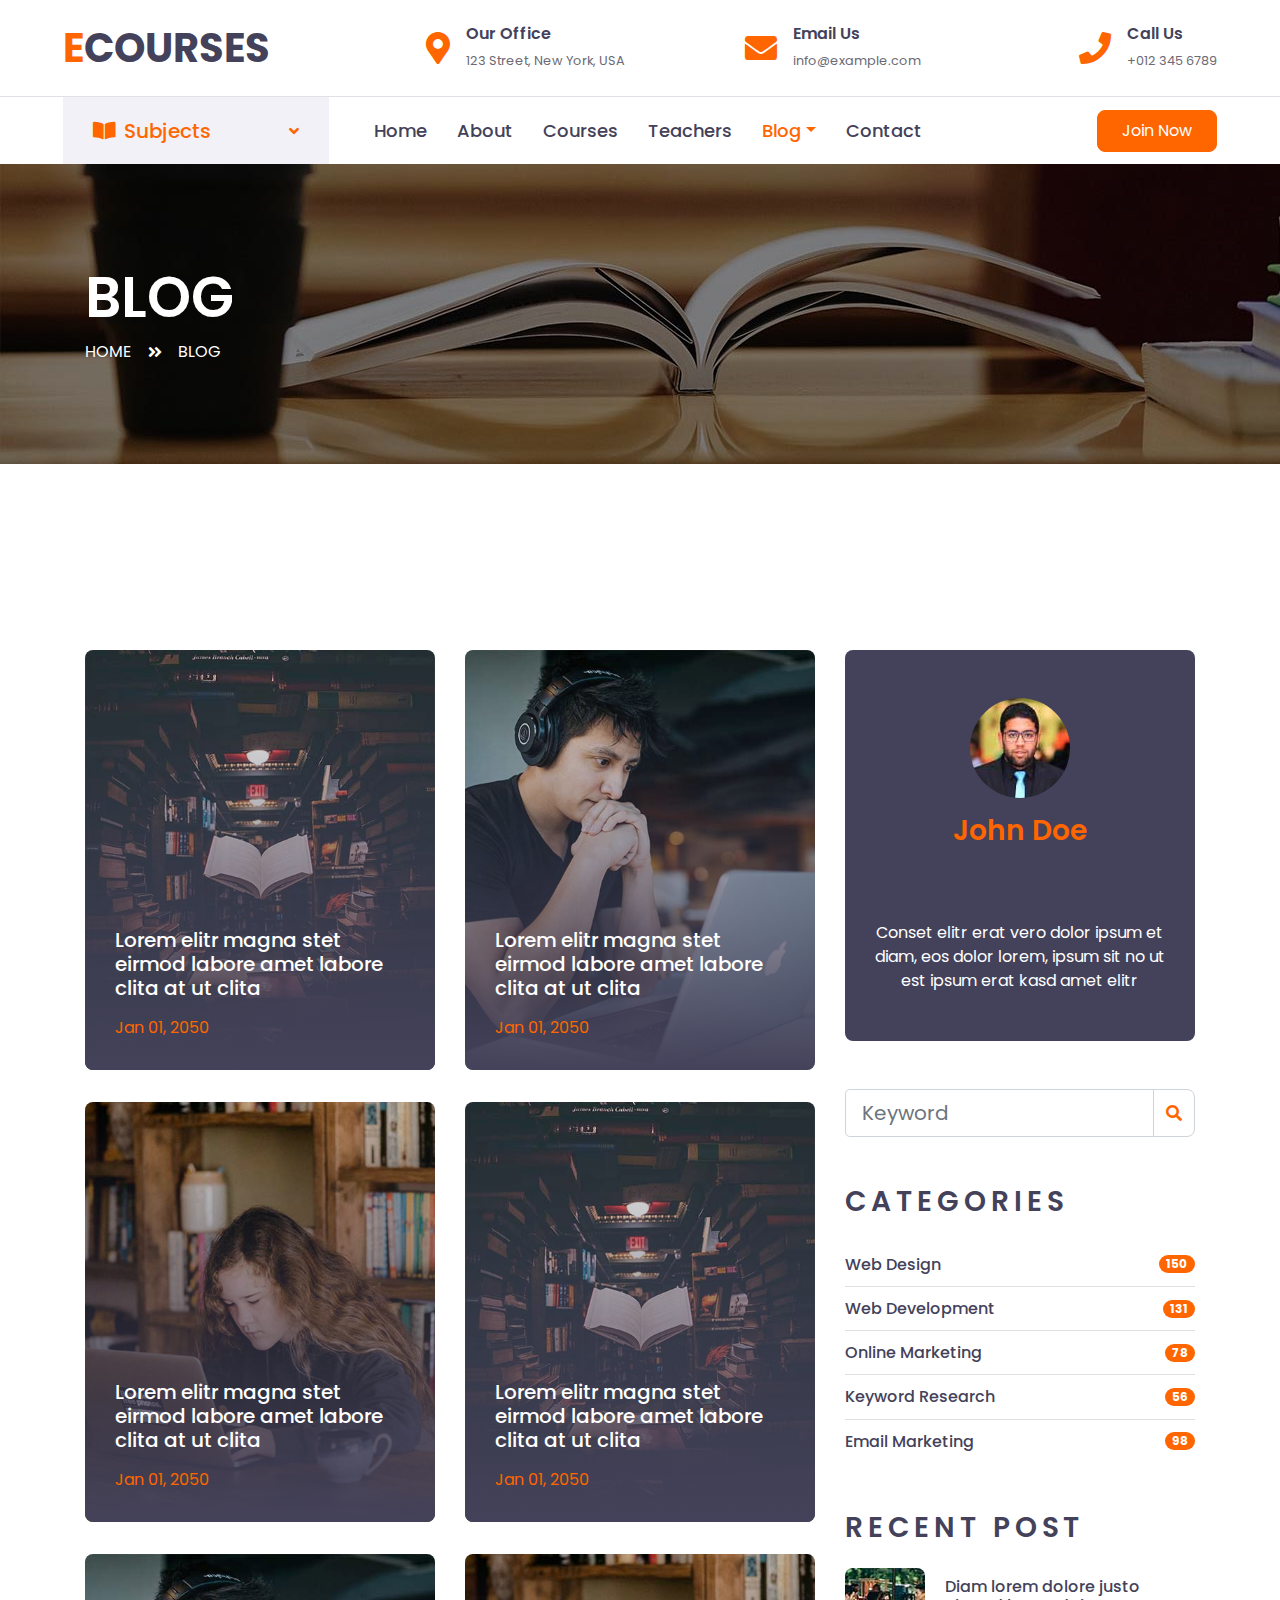
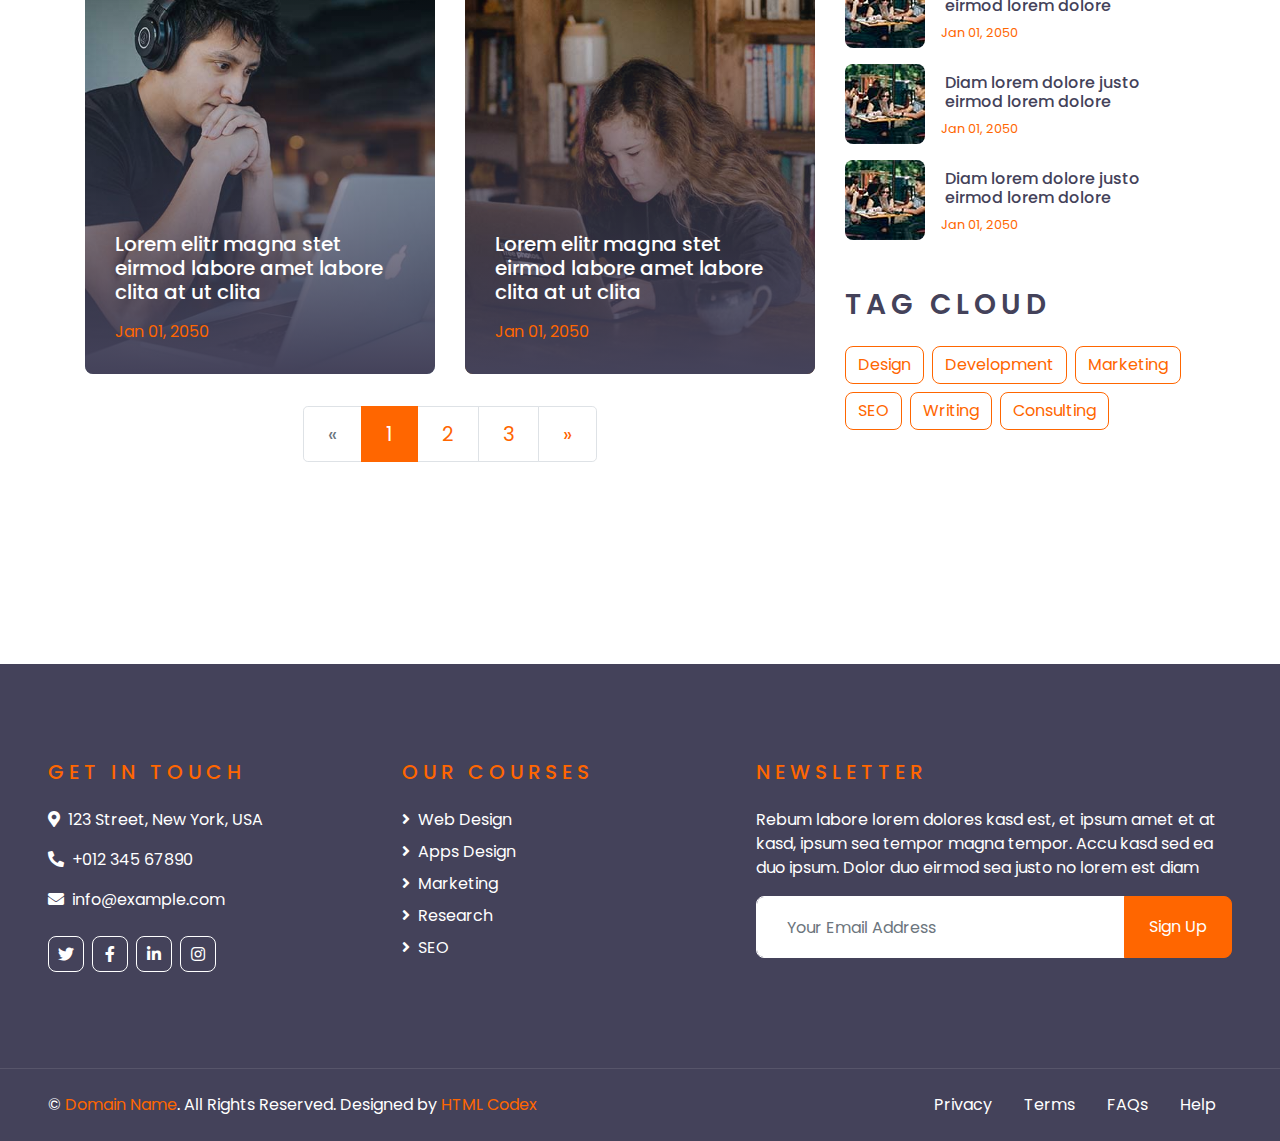
<file: Ecourse/css/Ecourse/blog.html>
<!DOCTYPE html>
<html lang="en">

<head>
    <meta charset="utf-8">
    <title>ECOURSES - Online Courses HTML Template</title>
    <meta content="width=device-width, initial-scale=1.0" name="viewport">
    <meta content="Free HTML Templates" name="keywords">
    <meta content="Free HTML Templates" name="description">

    <!-- Favicon -->
    <link href="img/favicon.ico" rel="icon">

    <!-- Google Web Fonts -->
    <link rel="preconnect" href="https://fonts.gstatic.com">
    <link href="https://fonts.googleapis.com/css2?family=Poppins:wght@400;500;600;700&display=swap" rel="stylesheet"> 

    <!-- Font Awesome -->
    <link href="https://cdnjs.cloudflare.com/ajax/libs/font-awesome/5.10.0/css/all.min.css" rel="stylesheet">

    <!-- Libraries Stylesheet -->
    <link href="lib/owlcarousel/assets/owl.carousel.min.css" rel="stylesheet">

    <!-- Customized Bootstrap Stylesheet -->
    <link href="css/style.css" rel="stylesheet">
</head>

<body>
    <!-- Topbar Start -->
    <div class="container-fluid d-none d-lg-block">
        <div class="row align-items-center py-4 px-xl-5">
            <div class="col-lg-3">
                <a href="" class="text-decoration-none">
                    <h1 class="m-0"><span class="text-primary">E</span>COURSES</h1>
                </a>
            </div>
            <div class="col-lg-3 text-right">
                <div class="d-inline-flex align-items-center">
                    <i class="fa fa-2x fa-map-marker-alt text-primary mr-3"></i>
                    <div class="text-left">
                        <h6 class="font-weight-semi-bold mb-1">Our Office</h6>
                        <small>123 Street, New York, USA</small>
                    </div>
                </div>
            </div>
            <div class="col-lg-3 text-right">
                <div class="d-inline-flex align-items-center">
                    <i class="fa fa-2x fa-envelope text-primary mr-3"></i>
                    <div class="text-left">
                        <h6 class="font-weight-semi-bold mb-1">Email Us</h6>
                        <small>info@example.com</small>
                    </div>
                </div>
            </div>
            <div class="col-lg-3 text-right">
                <div class="d-inline-flex align-items-center">
                    <i class="fa fa-2x fa-phone text-primary mr-3"></i>
                    <div class="text-left">
                        <h6 class="font-weight-semi-bold mb-1">Call Us</h6>
                        <small>+012 345 6789</small>
                    </div>
                </div>
            </div>
        </div>
    </div>
    <!-- Topbar End -->


    <!-- Navbar Start -->
    <div class="container-fluid">
        <div class="row border-top px-xl-5">
            <div class="col-lg-3 d-none d-lg-block">
                <a class="d-flex align-items-center justify-content-between bg-secondary w-100 text-decoration-none" data-toggle="collapse" href="#navbar-vertical" style="height: 67px; padding: 0 30px;">
                    <h5 class="text-primary m-0"><i class="fa fa-book-open mr-2"></i>Subjects</h5>
                    <i class="fa fa-angle-down text-primary"></i>
                </a>
                <nav class="collapse position-absolute navbar navbar-vertical navbar-light align-items-start p-0 border border-top-0 border-bottom-0 bg-light" id="navbar-vertical" style="width: calc(100% - 30px); z-index: 9;">
                    <div class="navbar-nav w-100">
                        <div class="nav-item dropdown">
                            <a href="#" class="nav-link" data-toggle="dropdown">Web Design <i class="fa fa-angle-down float-right mt-1"></i></a>
                            <div class="dropdown-menu position-absolute bg-secondary border-0 rounded-0 w-100 m-0">
                                <a href="" class="dropdown-item">HTML</a>
                                <a href="" class="dropdown-item">CSS</a>
                                <a href="" class="dropdown-item">jQuery</a>
                            </div>
                        </div>
                        <a href="" class="nav-item nav-link">Apps Design</a>
                        <a href="" class="nav-item nav-link">Marketing</a>
                        <a href="" class="nav-item nav-link">Research</a>
                        <a href="" class="nav-item nav-link">SEO</a>
                    </div>
                </nav>
            </div>
            <div class="col-lg-9">
                <nav class="navbar navbar-expand-lg bg-light navbar-light py-3 py-lg-0 px-0">
                    <a href="" class="text-decoration-none d-block d-lg-none">
                        <h1 class="m-0"><span class="text-primary">E</span>COURSES</h1>
                    </a>
                    <button type="button" class="navbar-toggler" data-toggle="collapse" data-target="#navbarCollapse">
                        <span class="navbar-toggler-icon"></span>
                    </button>
                    <div class="collapse navbar-collapse justify-content-between" id="navbarCollapse">
                        <div class="navbar-nav py-0">
                            <a href="index.html" class="nav-item nav-link">Home</a>
                            <a href="about.html" class="nav-item nav-link">About</a>
                            <a href="course.html" class="nav-item nav-link">Courses</a>
                            <a href="teacher.html" class="nav-item nav-link">Teachers</a>
                            <div class="nav-item dropdown">
                                <a href="#" class="nav-link dropdown-toggle active" data-toggle="dropdown">Blog</a>
                                <div class="dropdown-menu rounded-0 m-0">
                                    <a href="blog.html" class="dropdown-item active">Blog Grid</a>
                                    <a href="single.html" class="dropdown-item">Blog Detail</a>
                                </div>
                            </div>
                            <a href="contact.html" class="nav-item nav-link">Contact</a>
                        </div>
                        <a class="btn btn-primary py-2 px-4 ml-auto d-none d-lg-block" href="">Join Now</a>
                    </div>
                </nav>
            </div>
        </div>
    </div>
    <!-- Navbar End -->


    <!-- Header Start -->
    <div class="container-fluid page-header" style="margin-bottom: 90px;">
        <div class="container">
            <div class="d-flex flex-column justify-content-center" style="min-height: 300px">
                <h3 class="display-4 text-white text-uppercase">Blog</h3>
                <div class="d-inline-flex text-white">
                    <p class="m-0 text-uppercase"><a class="text-white" href="">Home</a></p>
                    <i class="fa fa-angle-double-right pt-1 px-3"></i>
                    <p class="m-0 text-uppercase">Blog</p>
                </div>
            </div>
        </div>
    </div>
    <!-- Header End -->


    <!-- Blog Start -->
    <div class="container-fluid py-5">
        <div class="container py-5">
            <div class="row">
                <div class="col-lg-8">
                    <div class="row pb-3">
                        <div class="col-lg-6 mb-4">
                            <div class="blog-item position-relative overflow-hidden rounded mb-2">
                                <img class="img-fluid" src="img/blog-1.jpg" alt="">
                                <a class="blog-overlay text-decoration-none" href="">
                                    <h5 class="text-white mb-3">Lorem elitr magna stet eirmod labore amet labore clita at ut clita</h5>
                                    <p class="text-primary m-0">Jan 01, 2050</p>
                                </a>
                            </div>
                        </div>
                        <div class="col-lg-6 mb-4">
                            <div class="blog-item position-relative overflow-hidden rounded mb-2">
                                <img class="img-fluid" src="img/blog-2.jpg" alt="">
                                <a class="blog-overlay text-decoration-none" href="">
                                    <h5 class="text-white mb-3">Lorem elitr magna stet eirmod labore amet labore clita at ut clita</h5>
                                    <p class="text-primary m-0">Jan 01, 2050</p>
                                </a>
                            </div>
                        </div>
                        <div class="col-lg-6 mb-4">
                            <div class="blog-item position-relative overflow-hidden rounded mb-2">
                                <img class="img-fluid" src="img/blog-3.jpg" alt="">
                                <a class="blog-overlay text-decoration-none" href="">
                                    <h5 class="text-white mb-3">Lorem elitr magna stet eirmod labore amet labore clita at ut clita</h5>
                                    <p class="text-primary m-0">Jan 01, 2050</p>
                                </a>
                            </div>
                        </div>
                        <div class="col-lg-6 mb-4">
                            <div class="blog-item position-relative overflow-hidden rounded mb-2">
                                <img class="img-fluid" src="img/blog-1.jpg" alt="">
                                <a class="blog-overlay text-decoration-none" href="">
                                    <h5 class="text-white mb-3">Lorem elitr magna stet eirmod labore amet labore clita at ut clita</h5>
                                    <p class="text-primary m-0">Jan 01, 2050</p>
                                </a>
                            </div>
                        </div>
                        <div class="col-lg-6 mb-4">
                            <div class="blog-item position-relative overflow-hidden rounded mb-2">
                                <img class="img-fluid" src="img/blog-2.jpg" alt="">
                                <a class="blog-overlay text-decoration-none" href="">
                                    <h5 class="text-white mb-3">Lorem elitr magna stet eirmod labore amet labore clita at ut clita</h5>
                                    <p class="text-primary m-0">Jan 01, 2050</p>
                                </a>
                            </div>
                        </div>
                        <div class="col-lg-6 mb-4">
                            <div class="blog-item position-relative overflow-hidden rounded mb-2">
                                <img class="img-fluid" src="img/blog-3.jpg" alt="">
                                <a class="blog-overlay text-decoration-none" href="">
                                    <h5 class="text-white mb-3">Lorem elitr magna stet eirmod labore amet labore clita at ut clita</h5>
                                    <p class="text-primary m-0">Jan 01, 2050</p>
                                </a>
                            </div>
                        </div>
                        <div class="col-12">
                            <nav aria-label="Page navigation">
                                <ul class="pagination pagination-lg justify-content-center mb-0">
                                  <li class="page-item disabled">
                                    <a class="page-link" href="#" aria-label="Previous">
                                      <span aria-hidden="true">&laquo;</span>
                                      <span class="sr-only">Previous</span>
                                    </a>
                                  </li>
                                  <li class="page-item active"><a class="page-link" href="#">1</a></li>
                                  <li class="page-item"><a class="page-link" href="#">2</a></li>
                                  <li class="page-item"><a class="page-link" href="#">3</a></li>
                                  <li class="page-item">
                                    <a class="page-link" href="#" aria-label="Next">
                                      <span aria-hidden="true">&raquo;</span>
                                      <span class="sr-only">Next</span>
                                    </a>
                                  </li>
                                </ul>
                              </nav>
                        </div>
                    </div>
                </div>
    
                <div class="col-lg-4 mt-5 mt-lg-0">
                    <!-- Author Bio -->
                    <div class="d-flex flex-column text-center bg-dark rounded mb-5 py-5 px-4">
                        <img src="img/user.jpg" class="img-fluid rounded-circle mx-auto mb-3" style="width: 100px;">
                        <h3 class="text-primary mb-3">John Doe</h3>
                        <h3 class="text-uppercase mb-4" style="letter-spacing: 5px;">Tag Cloud</h3>
                        <p class="text-white m-0">Conset elitr erat vero dolor ipsum et diam, eos dolor lorem, ipsum sit no ut est  ipsum erat kasd amet elitr</p>
                    </div>
    
                    <!-- Search Form -->
                    <div class="mb-5">
                        <form action="">
                            <div class="input-group">
                                <input type="text" class="form-control form-control-lg" placeholder="Keyword">
                                <div class="input-group-append">
                                    <span class="input-group-text bg-transparent text-primary"><i
                                            class="fa fa-search"></i></span>
                                </div>
                            </div>
                        </form>
                    </div>
    
                    <!-- Category List -->
                    <div class="mb-5">
                        <h3 class="text-uppercase mb-4" style="letter-spacing: 5px;">Categories</h3>
                        <ul class="list-group list-group-flush">
                            <li class="list-group-item d-flex justify-content-between align-items-center px-0">
                                <a href="" class="text-decoration-none h6 m-0">Web Design</a>
                                <span class="badge badge-primary badge-pill">150</span>
                            </li>
                            <li class="list-group-item d-flex justify-content-between align-items-center px-0">
                                <a href="" class="text-decoration-none h6 m-0">Web Development</a>
                                <span class="badge badge-primary badge-pill">131</span>
                            </li>
                            <li class="list-group-item d-flex justify-content-between align-items-center px-0">
                                <a href="" class="text-decoration-none h6 m-0">Online Marketing</a>
                                <span class="badge badge-primary badge-pill">78</span>
                            </li>
                            <li class="list-group-item d-flex justify-content-between align-items-center px-0">
                                <a href="" class="text-decoration-none h6 m-0">Keyword Research</a>
                                <span class="badge badge-primary badge-pill">56</span>
                            </li>
                            <li class="list-group-item d-flex justify-content-between align-items-center px-0">
                                <a href="" class="text-decoration-none h6 m-0">Email Marketing</a>
                                <span class="badge badge-primary badge-pill">98</span>
                            </li>
                        </ul>
                    </div>
    
                    <!-- Recent Post -->
                    <div class="mb-5">
                        <h3 class="text-uppercase mb-4" style="letter-spacing: 5px;">Recent Post</h3>
                        <a class="d-flex align-items-center text-decoration-none mb-3" href="">
                            <img class="img-fluid rounded" src="img/blog-80x80.jpg" alt="">
                            <div class="pl-3">
                                <h6 class="m-1">Diam lorem dolore justo eirmod lorem dolore</h6>
                                <small>Jan 01, 2050</small>
                            </div>
                        </a>
                        <a class="d-flex align-items-center text-decoration-none mb-3" href="">
                            <img class="img-fluid rounded" src="img/blog-80x80.jpg" alt="">
                            <div class="pl-3">
                                <h6 class="m-1">Diam lorem dolore justo eirmod lorem dolore</h6>
                                <small>Jan 01, 2050</small>
                            </div>
                        </a>
                        <a class="d-flex align-items-center text-decoration-none mb-3" href="">
                            <img class="img-fluid rounded" src="img/blog-80x80.jpg" alt="">
                            <div class="pl-3">
                                <h6 class="m-1">Diam lorem dolore justo eirmod lorem dolore</h6>
                                <small>Jan 01, 2050</small>
                            </div>
                        </a>
                    </div>
    
                    <!-- Tag Cloud -->
                    <div class="mb-5">
                        <h3 class="text-uppercase mb-4" style="letter-spacing: 5px;">Tag Cloud</h3>
                        <div class="d-flex flex-wrap m-n1">
                            <a href="" class="btn btn-outline-primary m-1">Design</a>
                            <a href="" class="btn btn-outline-primary m-1">Development</a>
                            <a href="" class="btn btn-outline-primary m-1">Marketing</a>
                            <a href="" class="btn btn-outline-primary m-1">SEO</a>
                            <a href="" class="btn btn-outline-primary m-1">Writing</a>
                            <a href="" class="btn btn-outline-primary m-1">Consulting</a>
                        </div>
                    </div>
                </div>
            </div>
        </div>
    </div>
    <!-- Blog End -->


    <!-- Footer Start -->
    <div class="container-fluid bg-dark text-white py-5 px-sm-3 px-lg-5" style="margin-top: 90px;">
        <div class="row pt-5">
            <div class="col-lg-7 col-md-12">
                <div class="row">
                    <div class="col-md-6 mb-5">
                        <h5 class="text-primary text-uppercase mb-4" style="letter-spacing: 5px;">Get In Touch</h5>
                        <p><i class="fa fa-map-marker-alt mr-2"></i>123 Street, New York, USA</p>
                        <p><i class="fa fa-phone-alt mr-2"></i>+012 345 67890</p>
                        <p><i class="fa fa-envelope mr-2"></i>info@example.com</p>
                        <div class="d-flex justify-content-start mt-4">
                            <a class="btn btn-outline-light btn-square mr-2" href="#"><i class="fab fa-twitter"></i></a>
                            <a class="btn btn-outline-light btn-square mr-2" href="#"><i class="fab fa-facebook-f"></i></a>
                            <a class="btn btn-outline-light btn-square mr-2" href="#"><i class="fab fa-linkedin-in"></i></a>
                            <a class="btn btn-outline-light btn-square" href="#"><i class="fab fa-instagram"></i></a>
                        </div>
                    </div>
                    <div class="col-md-6 mb-5">
                        <h5 class="text-primary text-uppercase mb-4" style="letter-spacing: 5px;">Our Courses</h5>
                        <div class="d-flex flex-column justify-content-start">
                            <a class="text-white mb-2" href="#"><i class="fa fa-angle-right mr-2"></i>Web Design</a>
                            <a class="text-white mb-2" href="#"><i class="fa fa-angle-right mr-2"></i>Apps Design</a>
                            <a class="text-white mb-2" href="#"><i class="fa fa-angle-right mr-2"></i>Marketing</a>
                            <a class="text-white mb-2" href="#"><i class="fa fa-angle-right mr-2"></i>Research</a>
                            <a class="text-white" href="#"><i class="fa fa-angle-right mr-2"></i>SEO</a>
                        </div>
                    </div>
                </div>
            </div>
            <div class="col-lg-5 col-md-12 mb-5">
                <h5 class="text-primary text-uppercase mb-4" style="letter-spacing: 5px;">Newsletter</h5>
                <p>Rebum labore lorem dolores kasd est, et ipsum amet et at kasd, ipsum sea tempor magna tempor. Accu kasd sed ea duo ipsum. Dolor duo eirmod sea justo no lorem est diam</p>
                <div class="w-100">
                    <div class="input-group">
                        <input type="text" class="form-control border-light" style="padding: 30px;" placeholder="Your Email Address">
                        <div class="input-group-append">
                            <button class="btn btn-primary px-4">Sign Up</button>
                        </div>
                    </div>
                </div>
            </div>
        </div>
    </div>
    <div class="container-fluid bg-dark text-white border-top py-4 px-sm-3 px-md-5" style="border-color: rgba(256, 256, 256, .1) !important;">
        <div class="row">
            <div class="col-lg-6 text-center text-md-left mb-3 mb-md-0">
                <p class="m-0 text-white">&copy; <a href="#">Domain Name</a>. All Rights Reserved. Designed by <a href="https://htmlcodex.com">HTML Codex</a>
                </p>
            </div>
            <div class="col-lg-6 text-center text-md-right">
                <ul class="nav d-inline-flex">
                    <li class="nav-item">
                        <a class="nav-link text-white py-0" href="#">Privacy</a>
                    </li>
                    <li class="nav-item">
                        <a class="nav-link text-white py-0" href="#">Terms</a>
                    </li>
                    <li class="nav-item">
                        <a class="nav-link text-white py-0" href="#">FAQs</a>
                    </li>
                    <li class="nav-item">
                        <a class="nav-link text-white py-0" href="#">Help</a>
                    </li>
                </ul>
            </div>
        </div>
    </div>
    <!-- Footer End -->


    <!-- Back to Top -->
    <a href="#" class="btn btn-lg btn-primary btn-lg-square back-to-top"><i class="fa fa-angle-double-up"></i></a>


    <!-- JavaScript Libraries -->
    <script src="https://code.jquery.com/jquery-3.4.1.min.js"></script>
    <script src="https://stackpath.bootstrapcdn.com/bootstrap/4.4.1/js/bootstrap.bundle.min.js"></script>
    <script src="lib/easing/easing.min.js"></script>
    <script src="lib/owlcarousel/owl.carousel.min.js"></script>

    <!-- Contact Javascript File -->
    <script src="mail/jqBootstrapValidation.min.js"></script>
    <script src="mail/contact.js"></script>

    <!-- Template Javascript -->
    <script src="js/main.js"></script>
</body>

</html>
</file>
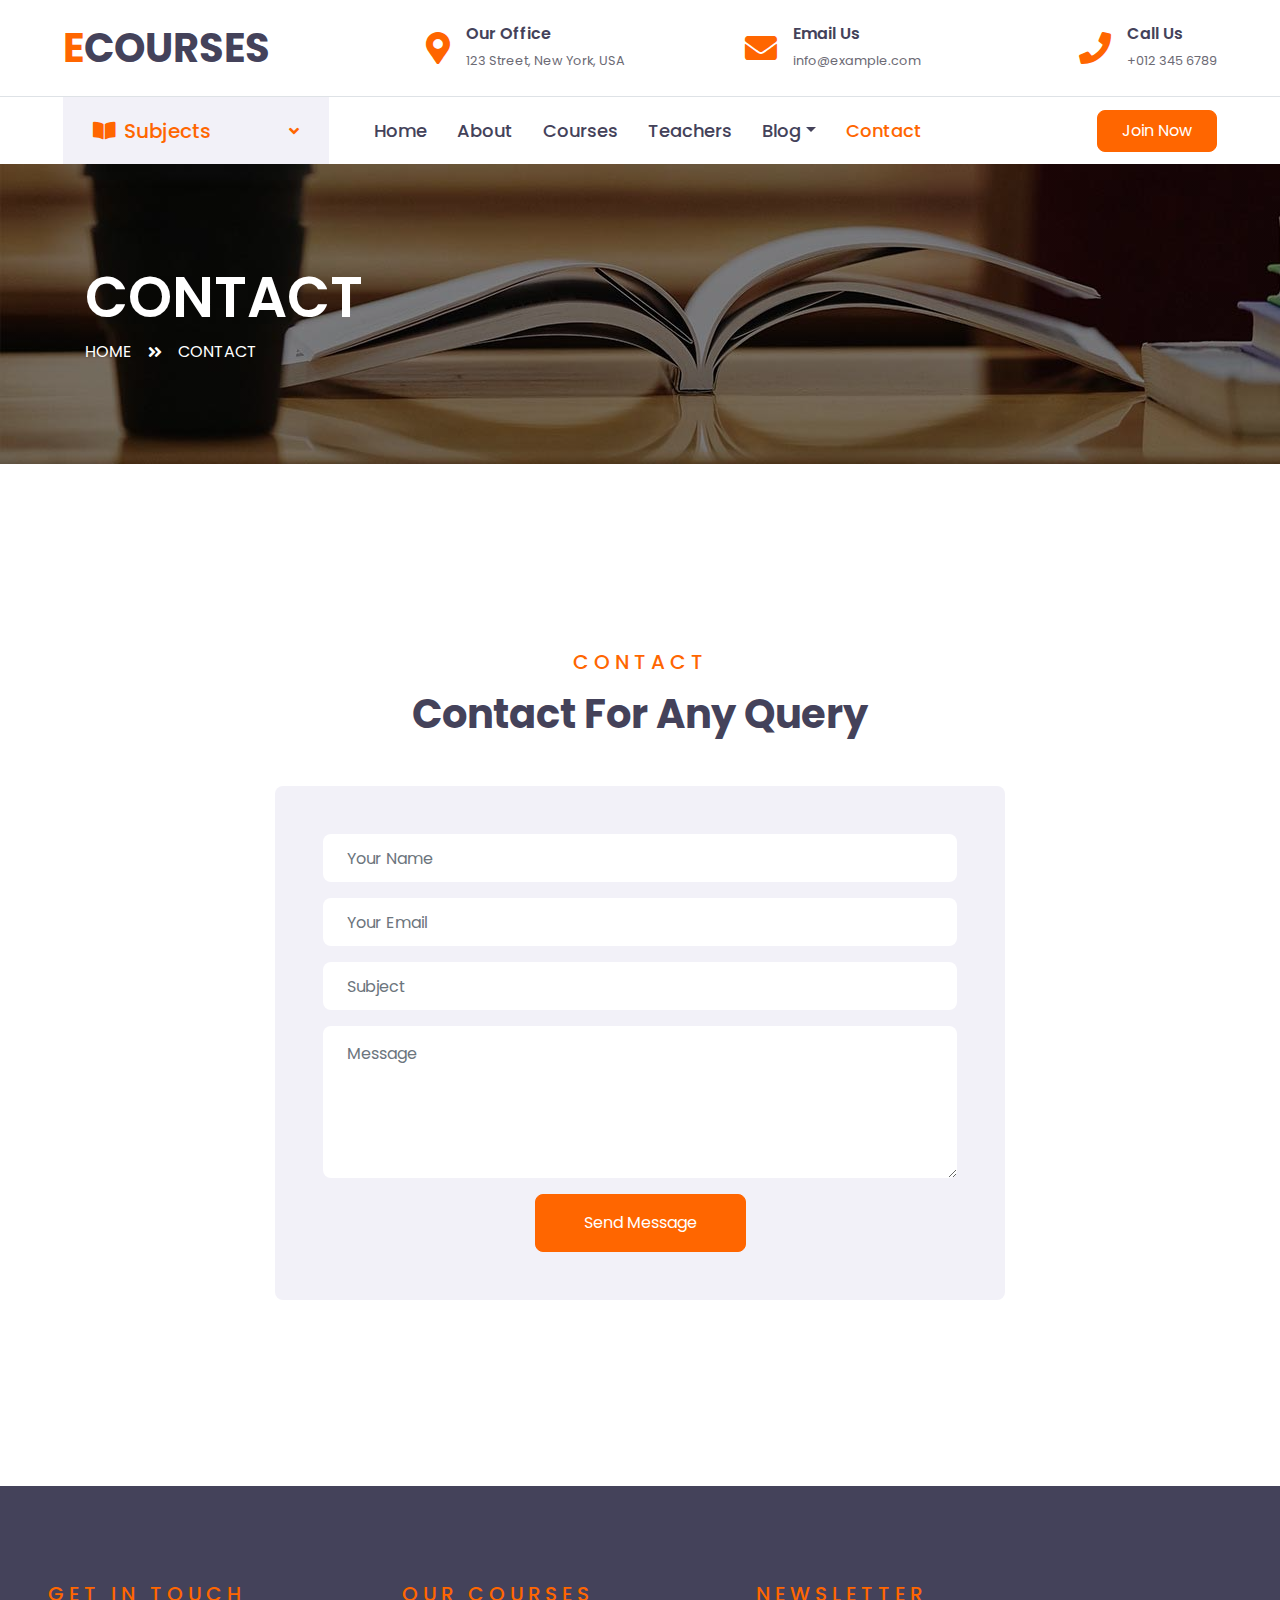
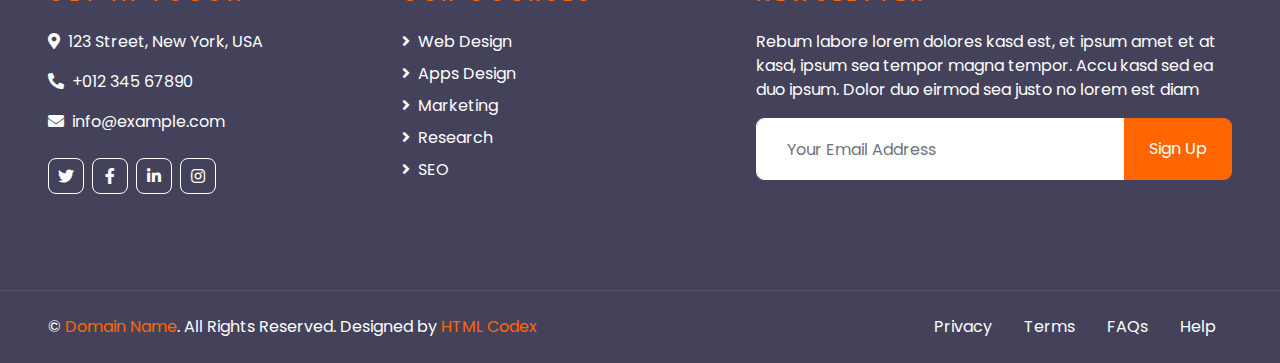
<file: Ecourse/css/Ecourse/contact.html>
<!DOCTYPE html>
<html lang="en">

<head>
    <meta charset="utf-8">
    <title>ECOURSES - Online Courses HTML Template</title>
    <meta content="width=device-width, initial-scale=1.0" name="viewport">
    <meta content="Free HTML Templates" name="keywords">
    <meta content="Free HTML Templates" name="description">

    <!-- Favicon -->
    <link href="img/favicon.ico" rel="icon">

    <!-- Google Web Fonts -->
    <link rel="preconnect" href="https://fonts.gstatic.com">
    <link href="https://fonts.googleapis.com/css2?family=Poppins:wght@400;500;600;700&display=swap" rel="stylesheet"> 

    <!-- Font Awesome -->
    <link href="https://cdnjs.cloudflare.com/ajax/libs/font-awesome/5.10.0/css/all.min.css" rel="stylesheet">

    <!-- Libraries Stylesheet -->
    <link href="lib/owlcarousel/assets/owl.carousel.min.css" rel="stylesheet">

    <!-- Customized Bootstrap Stylesheet -->
    <link href="css/style.css" rel="stylesheet">
</head>

<body>
    <!-- Topbar Start -->
    <div class="container-fluid d-none d-lg-block">
        <div class="row align-items-center py-4 px-xl-5">
            <div class="col-lg-3">
                <a href="" class="text-decoration-none">
                    <h1 class="m-0"><span class="text-primary">E</span>COURSES</h1>
                </a>
            </div>
            <div class="col-lg-3 text-right">
                <div class="d-inline-flex align-items-center">
                    <i class="fa fa-2x fa-map-marker-alt text-primary mr-3"></i>
                    <div class="text-left">
                        <h6 class="font-weight-semi-bold mb-1">Our Office</h6>
                        <small>123 Street, New York, USA</small>
                    </div>
                </div>
            </div>
            <div class="col-lg-3 text-right">
                <div class="d-inline-flex align-items-center">
                    <i class="fa fa-2x fa-envelope text-primary mr-3"></i>
                    <div class="text-left">
                        <h6 class="font-weight-semi-bold mb-1">Email Us</h6>
                        <small>info@example.com</small>
                    </div>
                </div>
            </div>
            <div class="col-lg-3 text-right">
                <div class="d-inline-flex align-items-center">
                    <i class="fa fa-2x fa-phone text-primary mr-3"></i>
                    <div class="text-left">
                        <h6 class="font-weight-semi-bold mb-1">Call Us</h6>
                        <small>+012 345 6789</small>
                    </div>
                </div>
            </div>
        </div>
    </div>
    <!-- Topbar End -->


    <!-- Navbar Start -->
    <div class="container-fluid">
        <div class="row border-top px-xl-5">
            <div class="col-lg-3 d-none d-lg-block">
                <a class="d-flex align-items-center justify-content-between bg-secondary w-100 text-decoration-none" data-toggle="collapse" href="#navbar-vertical" style="height: 67px; padding: 0 30px;">
                    <h5 class="text-primary m-0"><i class="fa fa-book-open mr-2"></i>Subjects</h5>
                    <i class="fa fa-angle-down text-primary"></i>
                </a>
                <nav class="collapse position-absolute navbar navbar-vertical navbar-light align-items-start p-0 border border-top-0 border-bottom-0 bg-light" id="navbar-vertical" style="width: calc(100% - 30px); z-index: 9;">
                    <div class="navbar-nav w-100">
                        <div class="nav-item dropdown">
                            <a href="#" class="nav-link" data-toggle="dropdown">Web Design <i class="fa fa-angle-down float-right mt-1"></i></a>
                            <div class="dropdown-menu position-absolute bg-secondary border-0 rounded-0 w-100 m-0">
                                <a href="" class="dropdown-item">HTML</a>
                                <a href="" class="dropdown-item">CSS</a>
                                <a href="" class="dropdown-item">jQuery</a>
                            </div>
                        </div>
                        <a href="" class="nav-item nav-link">Apps Design</a>
                        <a href="" class="nav-item nav-link">Marketing</a>
                        <a href="" class="nav-item nav-link">Research</a>
                        <a href="" class="nav-item nav-link">SEO</a>
                    </div>
                </nav>
            </div>
            <div class="col-lg-9">
                <nav class="navbar navbar-expand-lg bg-light navbar-light py-3 py-lg-0 px-0">
                    <a href="" class="text-decoration-none d-block d-lg-none">
                        <h1 class="m-0"><span class="text-primary">E</span>COURSES</h1>
                    </a>
                    <button type="button" class="navbar-toggler" data-toggle="collapse" data-target="#navbarCollapse">
                        <span class="navbar-toggler-icon"></span>
                    </button>
                    <div class="collapse navbar-collapse justify-content-between" id="navbarCollapse">
                        <div class="navbar-nav py-0">
                            <a href="index.html" class="nav-item nav-link">Home</a>
                            <a href="about.html" class="nav-item nav-link">About</a>
                            <a href="course.html" class="nav-item nav-link">Courses</a>
                            <a href="teacher.html" class="nav-item nav-link">Teachers</a>
                            <div class="nav-item dropdown">
                                <a href="#" class="nav-link dropdown-toggle" data-toggle="dropdown">Blog</a>
                                <div class="dropdown-menu rounded-0 m-0">
                                    <a href="blog.html" class="dropdown-item">Blog List</a>
                                    <a href="single.html" class="dropdown-item">Blog Detail</a>
                                </div>
                            </div>
                            <a href="contact.html" class="nav-item nav-link active">Contact</a>
                        </div>
                        <a class="btn btn-primary py-2 px-4 ml-auto d-none d-lg-block" href="">Join Now</a>
                    </div>
                </nav>
            </div>
        </div>
    </div>
    <!-- Navbar End -->


    <!-- Header Start -->
    <div class="container-fluid page-header" style="margin-bottom: 90px;">
        <div class="container">
            <div class="d-flex flex-column justify-content-center" style="min-height: 300px">
                <h3 class="display-4 text-white text-uppercase">Contact</h3>
                <div class="d-inline-flex text-white">
                    <p class="m-0 text-uppercase"><a class="text-white" href="">Home</a></p>
                    <i class="fa fa-angle-double-right pt-1 px-3"></i>
                    <p class="m-0 text-uppercase">Contact</p>
                </div>
            </div>
        </div>
    </div>
    <!-- Header End -->


    <!-- Contact Start -->
    <div class="container-fluid py-5">
        <div class="container py-5">
            <div class="text-center mb-5">
                <h5 class="text-primary text-uppercase mb-3" style="letter-spacing: 5px;">Contact</h5>
                <h1>Contact For Any Query</h1>
            </div>
            <div class="row justify-content-center">
                <div class="col-lg-8">
                    <div class="contact-form bg-secondary rounded p-5">
                        <div id="success"></div>
                        <form name="sentMessage" id="contactForm" novalidate="novalidate">
                            <div class="control-group">
                                <input type="text" class="form-control border-0 p-4" id="name" placeholder="Your Name" required="required" data-validation-required-message="Please enter your name" />
                                <p class="help-block text-danger"></p>
                            </div>
                            <div class="control-group">
                                <input type="email" class="form-control border-0 p-4" id="email" placeholder="Your Email" required="required" data-validation-required-message="Please enter your email" />
                                <p class="help-block text-danger"></p>
                            </div>
                            <div class="control-group">
                                <input type="text" class="form-control border-0 p-4" id="subject" placeholder="Subject" required="required" data-validation-required-message="Please enter a subject" />
                                <p class="help-block text-danger"></p>
                            </div>
                            <div class="control-group">
                                <textarea class="form-control border-0 py-3 px-4" rows="5" id="message" placeholder="Message" required="required" data-validation-required-message="Please enter your message"></textarea>
                                <p class="help-block text-danger"></p>
                            </div>
                            <div class="text-center">
                                <button class="btn btn-primary py-3 px-5" type="submit" id="sendMessageButton">Send Message</button>
                            </div>
                        </form>
                    </div>
                </div>
            </div>
        </div>
    </div>
    <!-- Contact End -->


    <!-- Footer Start -->
    <div class="container-fluid bg-dark text-white py-5 px-sm-3 px-lg-5" style="margin-top: 90px;">
        <div class="row pt-5">
            <div class="col-lg-7 col-md-12">
                <div class="row">
                    <div class="col-md-6 mb-5">
                        <h5 class="text-primary text-uppercase mb-4" style="letter-spacing: 5px;">Get In Touch</h5>
                        <p><i class="fa fa-map-marker-alt mr-2"></i>123 Street, New York, USA</p>
                        <p><i class="fa fa-phone-alt mr-2"></i>+012 345 67890</p>
                        <p><i class="fa fa-envelope mr-2"></i>info@example.com</p>
                        <div class="d-flex justify-content-start mt-4">
                            <a class="btn btn-outline-light btn-square mr-2" href="#"><i class="fab fa-twitter"></i></a>
                            <a class="btn btn-outline-light btn-square mr-2" href="#"><i class="fab fa-facebook-f"></i></a>
                            <a class="btn btn-outline-light btn-square mr-2" href="#"><i class="fab fa-linkedin-in"></i></a>
                            <a class="btn btn-outline-light btn-square" href="#"><i class="fab fa-instagram"></i></a>
                        </div>
                    </div>
                    <div class="col-md-6 mb-5">
                        <h5 class="text-primary text-uppercase mb-4" style="letter-spacing: 5px;">Our Courses</h5>
                        <div class="d-flex flex-column justify-content-start">
                            <a class="text-white mb-2" href="#"><i class="fa fa-angle-right mr-2"></i>Web Design</a>
                            <a class="text-white mb-2" href="#"><i class="fa fa-angle-right mr-2"></i>Apps Design</a>
                            <a class="text-white mb-2" href="#"><i class="fa fa-angle-right mr-2"></i>Marketing</a>
                            <a class="text-white mb-2" href="#"><i class="fa fa-angle-right mr-2"></i>Research</a>
                            <a class="text-white" href="#"><i class="fa fa-angle-right mr-2"></i>SEO</a>
                        </div>
                    </div>
                </div>
            </div>
            <div class="col-lg-5 col-md-12 mb-5">
                <h5 class="text-primary text-uppercase mb-4" style="letter-spacing: 5px;">Newsletter</h5>
                <p>Rebum labore lorem dolores kasd est, et ipsum amet et at kasd, ipsum sea tempor magna tempor. Accu kasd sed ea duo ipsum. Dolor duo eirmod sea justo no lorem est diam</p>
                <div class="w-100">
                    <div class="input-group">
                        <input type="text" class="form-control border-light" style="padding: 30px;" placeholder="Your Email Address">
                        <div class="input-group-append">
                            <button class="btn btn-primary px-4">Sign Up</button>
                        </div>
                    </div>
                </div>
            </div>
        </div>
    </div>
    <div class="container-fluid bg-dark text-white border-top py-4 px-sm-3 px-md-5" style="border-color: rgba(256, 256, 256, .1) !important;">
        <div class="row">
            <div class="col-lg-6 text-center text-md-left mb-3 mb-md-0">
                <p class="m-0 text-white">&copy; <a href="#">Domain Name</a>. All Rights Reserved. Designed by <a href="https://htmlcodex.com">HTML Codex</a>
                </p>
            </div>
            <div class="col-lg-6 text-center text-md-right">
                <ul class="nav d-inline-flex">
                    <li class="nav-item">
                        <a class="nav-link text-white py-0" href="#">Privacy</a>
                    </li>
                    <li class="nav-item">
                        <a class="nav-link text-white py-0" href="#">Terms</a>
                    </li>
                    <li class="nav-item">
                        <a class="nav-link text-white py-0" href="#">FAQs</a>
                    </li>
                    <li class="nav-item">
                        <a class="nav-link text-white py-0" href="#">Help</a>
                    </li>
                </ul>
            </div>
        </div>
    </div>
    <!-- Footer End -->


    <!-- Back to Top -->
    <a href="#" class="btn btn-lg btn-primary btn-lg-square back-to-top"><i class="fa fa-angle-double-up"></i></a>


    <!-- JavaScript Libraries -->
    <script src="https://code.jquery.com/jquery-3.4.1.min.js"></script>
    <script src="https://stackpath.bootstrapcdn.com/bootstrap/4.4.1/js/bootstrap.bundle.min.js"></script>
    <script src="lib/easing/easing.min.js"></script>
    <script src="lib/owlcarousel/owl.carousel.min.js"></script>

    <!-- Contact Javascript File -->
    <script src="mail/jqBootstrapValidation.min.js"></script>
    <script src="mail/contact.js"></script>

    <!-- Template Javascript -->
    <script src="js/main.js"></script>
</body>

</html>
</file>
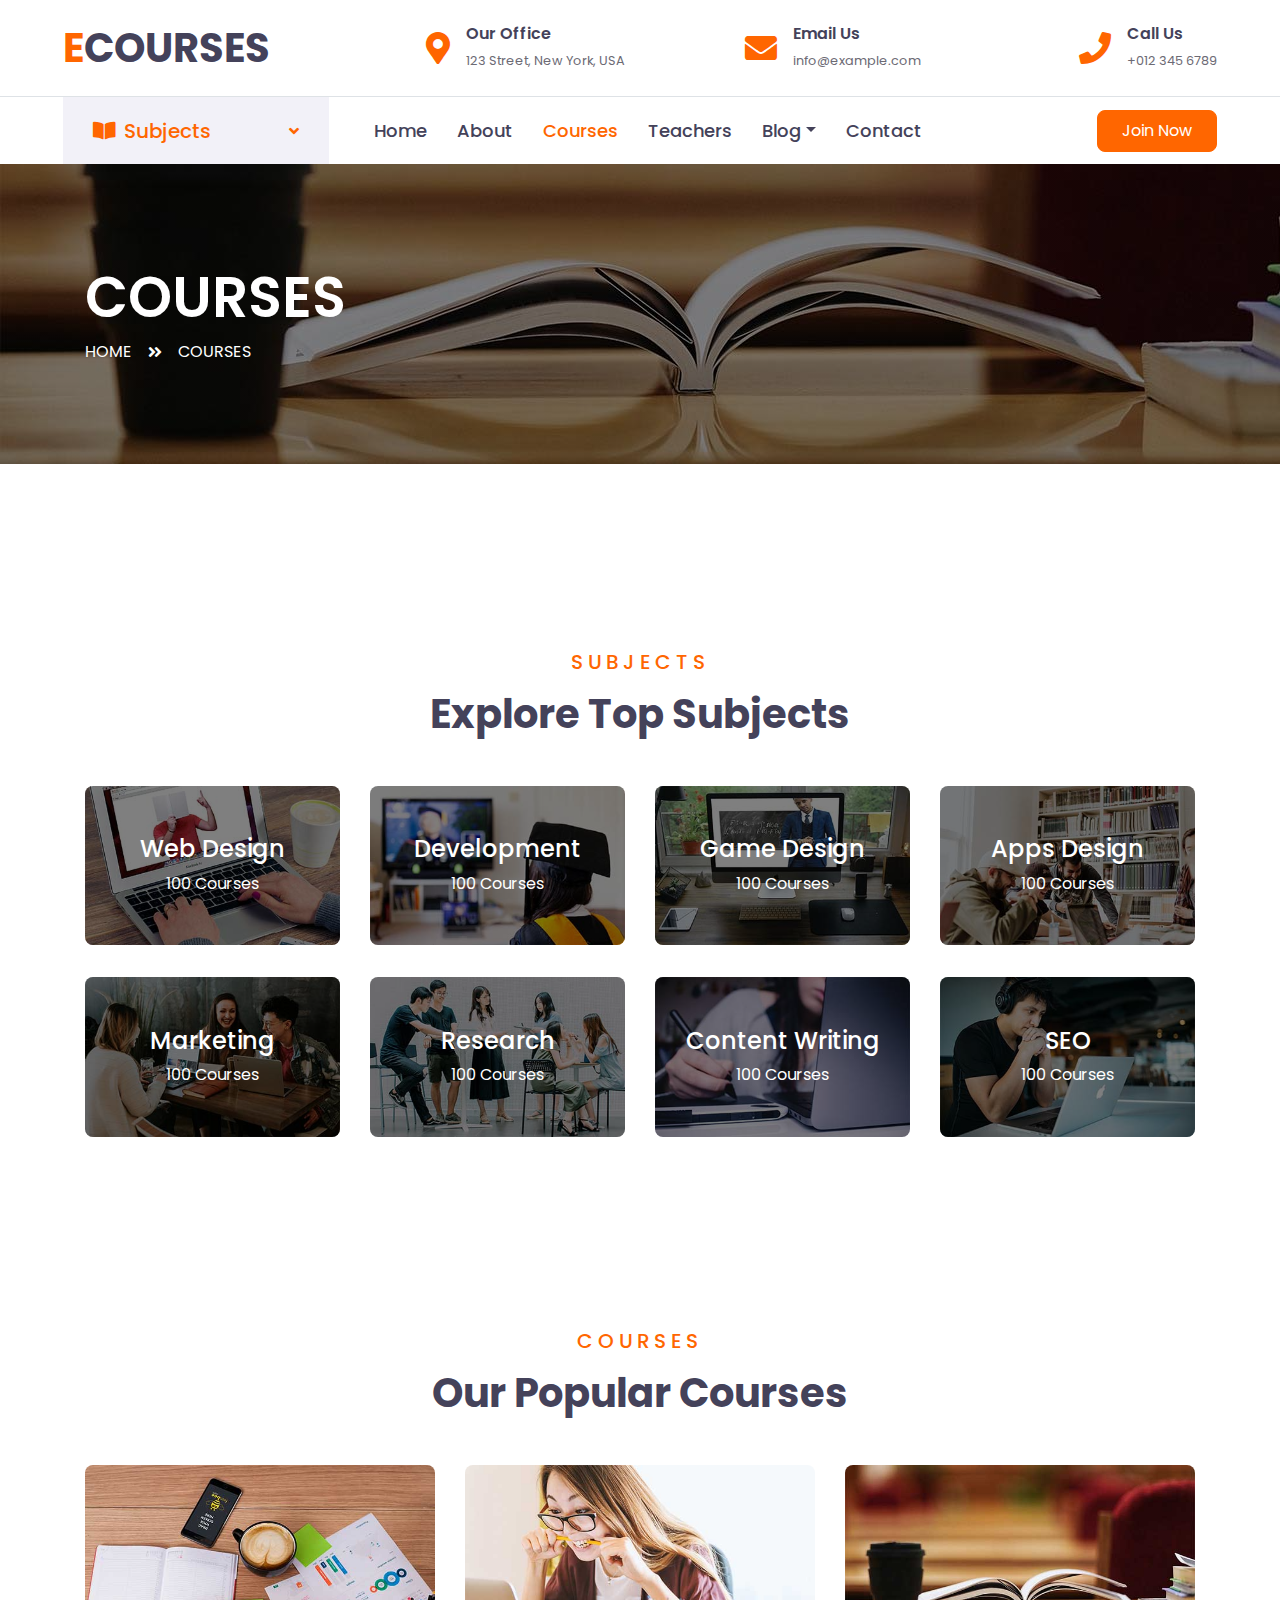
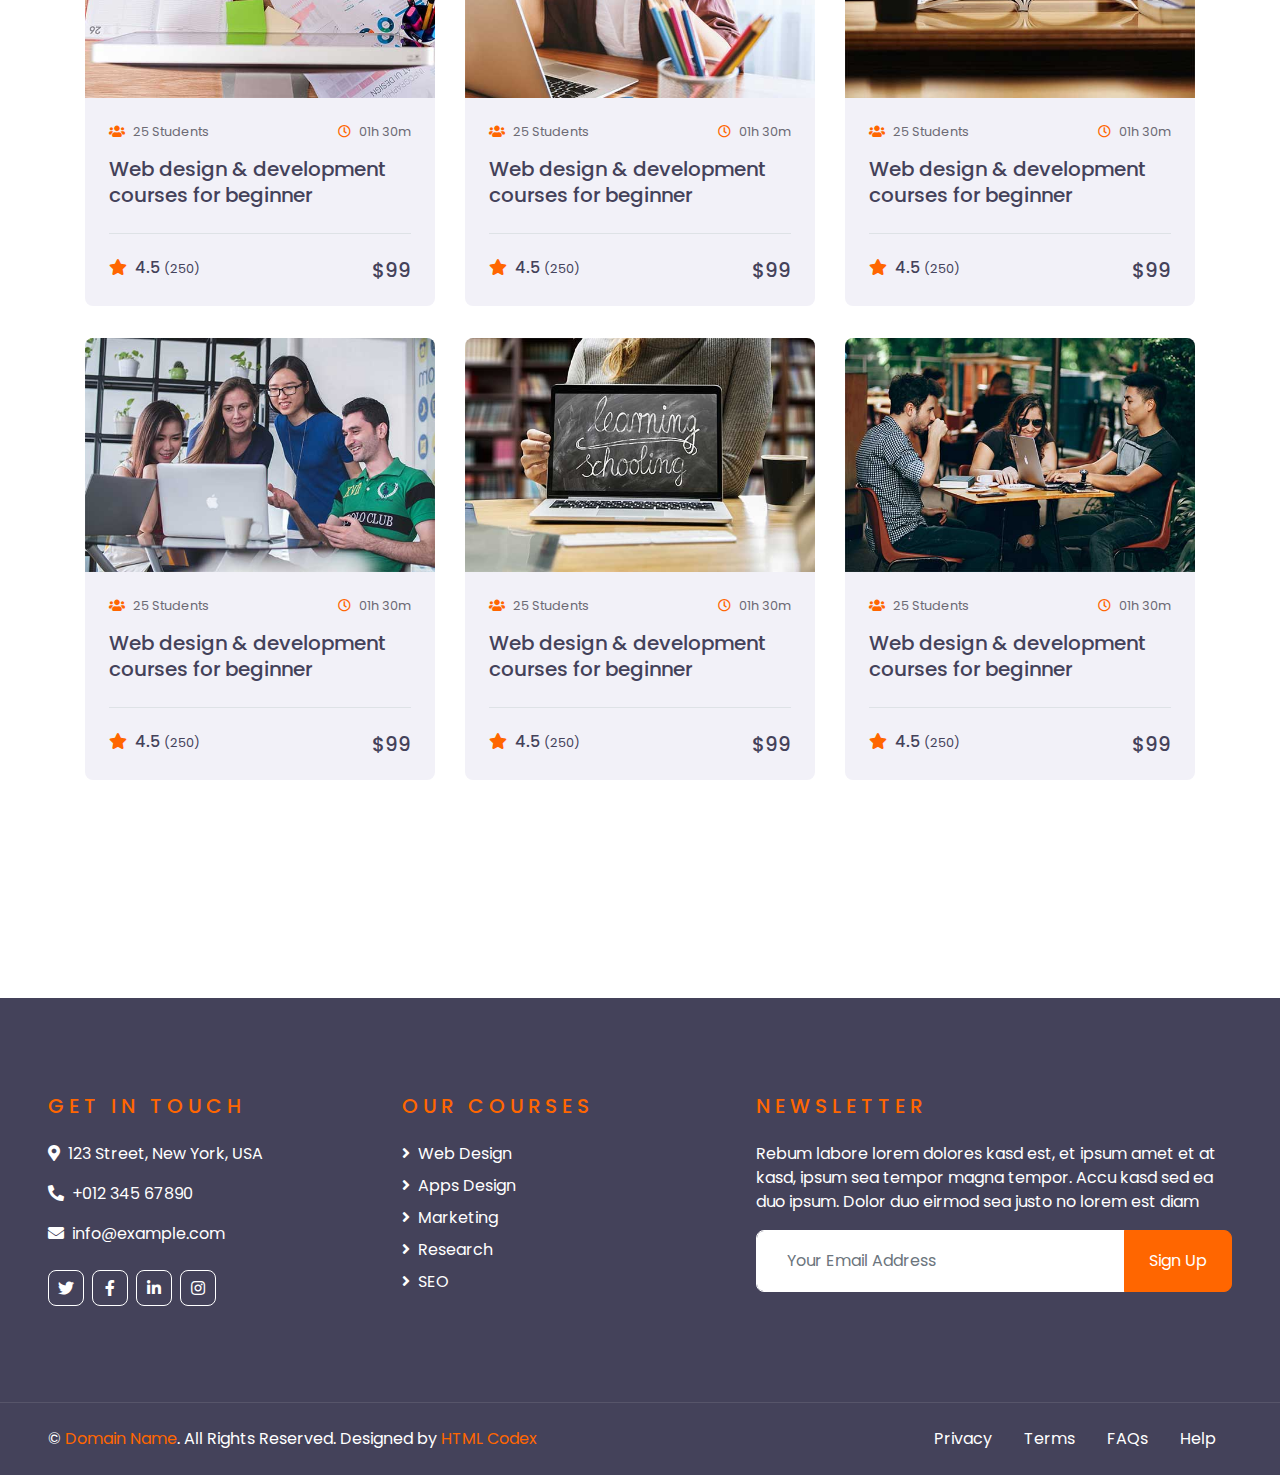
<file: Ecourse/css/Ecourse/course.html>
<!DOCTYPE html>
<html lang="en">

<head>
    <meta charset="utf-8">
    <title>ECOURSES - Online Courses HTML Template</title>
    <meta content="width=device-width, initial-scale=1.0" name="viewport">
    <meta content="Free HTML Templates" name="keywords">
    <meta content="Free HTML Templates" name="description">

    <!-- Favicon -->
    <link href="img/favicon.ico" rel="icon">

    <!-- Google Web Fonts -->
    <link rel="preconnect" href="https://fonts.gstatic.com">
    <link href="https://fonts.googleapis.com/css2?family=Poppins:wght@400;500;600;700&display=swap" rel="stylesheet"> 

    <!-- Font Awesome -->
    <link href="https://cdnjs.cloudflare.com/ajax/libs/font-awesome/5.10.0/css/all.min.css" rel="stylesheet">

    <!-- Libraries Stylesheet -->
    <link href="lib/owlcarousel/assets/owl.carousel.min.css" rel="stylesheet">

    <!-- Customized Bootstrap Stylesheet -->
    <link href="css/style.css" rel="stylesheet">
</head>

<body>
    <!-- Topbar Start -->
    <div class="container-fluid d-none d-lg-block">
        <div class="row align-items-center py-4 px-xl-5">
            <div class="col-lg-3">
                <a href="" class="text-decoration-none">
                    <h1 class="m-0"><span class="text-primary">E</span>COURSES</h1>
                </a>
            </div>
            <div class="col-lg-3 text-right">
                <div class="d-inline-flex align-items-center">
                    <i class="fa fa-2x fa-map-marker-alt text-primary mr-3"></i>
                    <div class="text-left">
                        <h6 class="font-weight-semi-bold mb-1">Our Office</h6>
                        <small>123 Street, New York, USA</small>
                    </div>
                </div>
            </div>
            <div class="col-lg-3 text-right">
                <div class="d-inline-flex align-items-center">
                    <i class="fa fa-2x fa-envelope text-primary mr-3"></i>
                    <div class="text-left">
                        <h6 class="font-weight-semi-bold mb-1">Email Us</h6>
                        <small>info@example.com</small>
                    </div>
                </div>
            </div>
            <div class="col-lg-3 text-right">
                <div class="d-inline-flex align-items-center">
                    <i class="fa fa-2x fa-phone text-primary mr-3"></i>
                    <div class="text-left">
                        <h6 class="font-weight-semi-bold mb-1">Call Us</h6>
                        <small>+012 345 6789</small>
                    </div>
                </div>
            </div>
        </div>
    </div>
    <!-- Topbar End -->


    <!-- Navbar Start -->
    <div class="container-fluid">
        <div class="row border-top px-xl-5">
            <div class="col-lg-3 d-none d-lg-block">
                <a class="d-flex align-items-center justify-content-between bg-secondary w-100 text-decoration-none" data-toggle="collapse" href="#navbar-vertical" style="height: 67px; padding: 0 30px;">
                    <h5 class="text-primary m-0"><i class="fa fa-book-open mr-2"></i>Subjects</h5>
                    <i class="fa fa-angle-down text-primary"></i>
                </a>
                <nav class="collapse position-absolute navbar navbar-vertical navbar-light align-items-start p-0 border border-top-0 border-bottom-0 bg-light" id="navbar-vertical" style="width: calc(100% - 30px); z-index: 9;">
                    <div class="navbar-nav w-100">
                        <div class="nav-item dropdown">
                            <a href="#" class="nav-link" data-toggle="dropdown">Web Design <i class="fa fa-angle-down float-right mt-1"></i></a>
                            <div class="dropdown-menu position-absolute bg-secondary border-0 rounded-0 w-100 m-0">
                                <a href="" class="dropdown-item">HTML</a>
                                <a href="" class="dropdown-item">CSS</a>
                                <a href="" class="dropdown-item">jQuery</a>
                            </div>
                        </div>
                        <a href="" class="nav-item nav-link">Apps Design</a>
                        <a href="" class="nav-item nav-link">Marketing</a>
                        <a href="" class="nav-item nav-link">Research</a>
                        <a href="" class="nav-item nav-link">SEO</a>
                    </div>
                </nav>
            </div>
            <div class="col-lg-9">
                <nav class="navbar navbar-expand-lg bg-light navbar-light py-3 py-lg-0 px-0">
                    <a href="" class="text-decoration-none d-block d-lg-none">
                        <h1 class="m-0"><span class="text-primary">E</span>COURSES</h1>
                    </a>
                    <button type="button" class="navbar-toggler" data-toggle="collapse" data-target="#navbarCollapse">
                        <span class="navbar-toggler-icon"></span>
                    </button>
                    <div class="collapse navbar-collapse justify-content-between" id="navbarCollapse">
                        <div class="navbar-nav py-0">
                            <a href="index.html" class="nav-item nav-link">Home</a>
                            <a href="about.html" class="nav-item nav-link">About</a>
                            <a href="course.html" class="nav-item nav-link active">Courses</a>
                            <a href="teacher.html" class="nav-item nav-link">Teachers</a>
                            <div class="nav-item dropdown">
                                <a href="#" class="nav-link dropdown-toggle" data-toggle="dropdown">Blog</a>
                                <div class="dropdown-menu rounded-0 m-0">
                                    <a href="blog.html" class="dropdown-item">Blog List</a>
                                    <a href="single.html" class="dropdown-item">Blog Detail</a>
                                </div>
                            </div>
                            <a href="contact.html" class="nav-item nav-link">Contact</a>
                        </div>
                        <a class="btn btn-primary py-2 px-4 ml-auto d-none d-lg-block" href="">Join Now</a>
                    </div>
                </nav>
            </div>
        </div>
    </div>
    <!-- Navbar End -->


    <!-- Header Start -->
    <div class="container-fluid page-header" style="margin-bottom: 90px;">
        <div class="container">
            <div class="d-flex flex-column justify-content-center" style="min-height: 300px">
                <h3 class="display-4 text-white text-uppercase">Courses</h3>
                <div class="d-inline-flex text-white">
                    <p class="m-0 text-uppercase"><a class="text-white" href="">Home</a></p>
                    <i class="fa fa-angle-double-right pt-1 px-3"></i>
                    <p class="m-0 text-uppercase">Courses</p>
                </div>
            </div>
        </div>
    </div>
    <!-- Header End -->


    <!-- Category Start -->
    <div class="container-fluid py-5">
        <div class="container pt-5 pb-3">
            <div class="text-center mb-5">
                <h5 class="text-primary text-uppercase mb-3" style="letter-spacing: 5px;">Subjects</h5>
                <h1>Explore Top Subjects</h1>
            </div>
            <div class="row">
                <div class="col-lg-3 col-md-6 mb-4">
                    <div class="cat-item position-relative overflow-hidden rounded mb-2">
                        <img class="img-fluid" src="img/cat-1.jpg" alt="">
                        <a class="cat-overlay text-white text-decoration-none" href="">
                            <h4 class="text-white font-weight-medium">Web Design</h4>
                            <span>100 Courses</span>
                        </a>
                    </div>
                </div>
                <div class="col-lg-3 col-md-6 mb-4">
                    <div class="cat-item position-relative overflow-hidden rounded mb-2">
                        <img class="img-fluid" src="img/cat-2.jpg" alt="">
                        <a class="cat-overlay text-white text-decoration-none" href="">
                            <h4 class="text-white font-weight-medium">Development</h4>
                            <span>100 Courses</span>
                        </a>
                    </div>
                </div>
                <div class="col-lg-3 col-md-6 mb-4">
                    <div class="cat-item position-relative overflow-hidden rounded mb-2">
                        <img class="img-fluid" src="img/cat-3.jpg" alt="">
                        <a class="cat-overlay text-white text-decoration-none" href="">
                            <h4 class="text-white font-weight-medium">Game Design</h4>
                            <span>100 Courses</span>
                        </a>
                    </div>
                </div>
                <div class="col-lg-3 col-md-6 mb-4">
                    <div class="cat-item position-relative overflow-hidden rounded mb-2">
                        <img class="img-fluid" src="img/cat-4.jpg" alt="">
                        <a class="cat-overlay text-white text-decoration-none" href="">
                            <h4 class="text-white font-weight-medium">Apps Design</h4>
                            <span>100 Courses</span>
                        </a>
                    </div>
                </div>
                <div class="col-lg-3 col-md-6 mb-4">
                    <div class="cat-item position-relative overflow-hidden rounded mb-2">
                        <img class="img-fluid" src="img/cat-5.jpg" alt="">
                        <a class="cat-overlay text-white text-decoration-none" href="">
                            <h4 class="text-white font-weight-medium">Marketing</h4>
                            <span>100 Courses</span>
                        </a>
                    </div>
                </div>
                <div class="col-lg-3 col-md-6 mb-4">
                    <div class="cat-item position-relative overflow-hidden rounded mb-2">
                        <img class="img-fluid" src="img/cat-6.jpg" alt="">
                        <a class="cat-overlay text-white text-decoration-none" href="">
                            <h4 class="text-white font-weight-medium">Research</h4>
                            <span>100 Courses</span>
                        </a>
                    </div>
                </div>
                <div class="col-lg-3 col-md-6 mb-4">
                    <div class="cat-item position-relative overflow-hidden rounded mb-2">
                        <img class="img-fluid" src="img/cat-7.jpg" alt="">
                        <a class="cat-overlay text-white text-decoration-none" href="">
                            <h4 class="text-white font-weight-medium">Content Writing</h4>
                            <span>100 Courses</span>
                        </a>
                    </div>
                </div>
                <div class="col-lg-3 col-md-6 mb-4">
                    <div class="cat-item position-relative overflow-hidden rounded mb-2">
                        <img class="img-fluid" src="img/cat-8.jpg" alt="">
                        <a class="cat-overlay text-white text-decoration-none" href="">
                            <h4 class="text-white font-weight-medium">SEO</h4>
                            <span>100 Courses</span>
                        </a>
                    </div>
                </div>
            </div>
        </div>
    </div>
    <!-- Category Start -->


    <!-- Courses Start -->
    <div class="container-fluid py-5">
        <div class="container py-5">
            <div class="text-center mb-5">
                <h5 class="text-primary text-uppercase mb-3" style="letter-spacing: 5px;">Courses</h5>
                <h1>Our Popular Courses</h1>
            </div>
            <div class="row">
                <div class="col-lg-4 col-md-6 mb-4">
                    <div class="rounded overflow-hidden mb-2">
                        <img class="img-fluid" src="img/course-1.jpg" alt="">
                        <div class="bg-secondary p-4">
                            <div class="d-flex justify-content-between mb-3">
                                <small class="m-0"><i class="fa fa-users text-primary mr-2"></i>25 Students</small>
                                <small class="m-0"><i class="far fa-clock text-primary mr-2"></i>01h 30m</small>
                            </div>
                            <a class="h5" href="">Web design & development courses for beginner</a>
                            <div class="border-top mt-4 pt-4">
                                <div class="d-flex justify-content-between">
                                    <h6 class="m-0"><i class="fa fa-star text-primary mr-2"></i>4.5 <small>(250)</small></h6>
                                    <h5 class="m-0">$99</h5>
                                </div>
                            </div>
                        </div>
                    </div>
                </div>
                <div class="col-lg-4 col-md-6 mb-4">
                    <div class="rounded overflow-hidden mb-2">
                        <img class="img-fluid" src="img/course-2.jpg" alt="">
                        <div class="bg-secondary p-4">
                            <div class="d-flex justify-content-between mb-3">
                                <small class="m-0"><i class="fa fa-users text-primary mr-2"></i>25 Students</small>
                                <small class="m-0"><i class="far fa-clock text-primary mr-2"></i>01h 30m</small>
                            </div>
                            <a class="h5" href="">Web design & development courses for beginner</a>
                            <div class="border-top mt-4 pt-4">
                                <div class="d-flex justify-content-between">
                                    <h6 class="m-0"><i class="fa fa-star text-primary mr-2"></i>4.5 <small>(250)</small></h6>
                                    <h5 class="m-0">$99</h5>
                                </div>
                            </div>
                        </div>
                    </div>
                </div>
                <div class="col-lg-4 col-md-6 mb-4">
                    <div class="rounded overflow-hidden mb-2">
                        <img class="img-fluid" src="img/course-3.jpg" alt="">
                        <div class="bg-secondary p-4">
                            <div class="d-flex justify-content-between mb-3">
                                <small class="m-0"><i class="fa fa-users text-primary mr-2"></i>25 Students</small>
                                <small class="m-0"><i class="far fa-clock text-primary mr-2"></i>01h 30m</small>
                            </div>
                            <a class="h5" href="">Web design & development courses for beginner</a>
                            <div class="border-top mt-4 pt-4">
                                <div class="d-flex justify-content-between">
                                    <h6 class="m-0"><i class="fa fa-star text-primary mr-2"></i>4.5 <small>(250)</small></h6>
                                    <h5 class="m-0">$99</h5>
                                </div>
                            </div>
                        </div>
                    </div>
                </div>
                <div class="col-lg-4 col-md-6 mb-4">
                    <div class="rounded overflow-hidden mb-2">
                        <img class="img-fluid" src="img/course-4.jpg" alt="">
                        <div class="bg-secondary p-4">
                            <div class="d-flex justify-content-between mb-3">
                                <small class="m-0"><i class="fa fa-users text-primary mr-2"></i>25 Students</small>
                                <small class="m-0"><i class="far fa-clock text-primary mr-2"></i>01h 30m</small>
                            </div>
                            <a class="h5" href="">Web design & development courses for beginner</a>
                            <div class="border-top mt-4 pt-4">
                                <div class="d-flex justify-content-between">
                                    <h6 class="m-0"><i class="fa fa-star text-primary mr-2"></i>4.5 <small>(250)</small></h6>
                                    <h5 class="m-0">$99</h5>
                                </div>
                            </div>
                        </div>
                    </div>
                </div>
                <div class="col-lg-4 col-md-6 mb-4">
                    <div class="rounded overflow-hidden mb-2">
                        <img class="img-fluid" src="img/course-5.jpg" alt="">
                        <div class="bg-secondary p-4">
                            <div class="d-flex justify-content-between mb-3">
                                <small class="m-0"><i class="fa fa-users text-primary mr-2"></i>25 Students</small>
                                <small class="m-0"><i class="far fa-clock text-primary mr-2"></i>01h 30m</small>
                            </div>
                            <a class="h5" href="">Web design & development courses for beginner</a>
                            <div class="border-top mt-4 pt-4">
                                <div class="d-flex justify-content-between">
                                    <h6 class="m-0"><i class="fa fa-star text-primary mr-2"></i>4.5 <small>(250)</small></h6>
                                    <h5 class="m-0">$99</h5>
                                </div>
                            </div>
                        </div>
                    </div>
                </div>
                <div class="col-lg-4 col-md-6 mb-4">
                    <div class="rounded overflow-hidden mb-2">
                        <img class="img-fluid" src="img/course-6.jpg" alt="">
                        <div class="bg-secondary p-4">
                            <div class="d-flex justify-content-between mb-3">
                                <small class="m-0"><i class="fa fa-users text-primary mr-2"></i>25 Students</small>
                                <small class="m-0"><i class="far fa-clock text-primary mr-2"></i>01h 30m</small>
                            </div>
                            <a class="h5" href="">Web design & development courses for beginner</a>
                            <div class="border-top mt-4 pt-4">
                                <div class="d-flex justify-content-between">
                                    <h6 class="m-0"><i class="fa fa-star text-primary mr-2"></i>4.5 <small>(250)</small></h6>
                                    <h5 class="m-0">$99</h5>
                                </div>
                            </div>
                        </div>
                    </div>
                </div>
            </div>
        </div>
    </div>
    <!-- Courses End -->


    <!-- Footer Start -->
    <div class="container-fluid bg-dark text-white py-5 px-sm-3 px-lg-5" style="margin-top: 90px;">
        <div class="row pt-5">
            <div class="col-lg-7 col-md-12">
                <div class="row">
                    <div class="col-md-6 mb-5">
                        <h5 class="text-primary text-uppercase mb-4" style="letter-spacing: 5px;">Get In Touch</h5>
                        <p><i class="fa fa-map-marker-alt mr-2"></i>123 Street, New York, USA</p>
                        <p><i class="fa fa-phone-alt mr-2"></i>+012 345 67890</p>
                        <p><i class="fa fa-envelope mr-2"></i>info@example.com</p>
                        <div class="d-flex justify-content-start mt-4">
                            <a class="btn btn-outline-light btn-square mr-2" href="#"><i class="fab fa-twitter"></i></a>
                            <a class="btn btn-outline-light btn-square mr-2" href="#"><i class="fab fa-facebook-f"></i></a>
                            <a class="btn btn-outline-light btn-square mr-2" href="#"><i class="fab fa-linkedin-in"></i></a>
                            <a class="btn btn-outline-light btn-square" href="#"><i class="fab fa-instagram"></i></a>
                        </div>
                    </div>
                    <div class="col-md-6 mb-5">
                        <h5 class="text-primary text-uppercase mb-4" style="letter-spacing: 5px;">Our Courses</h5>
                        <div class="d-flex flex-column justify-content-start">
                            <a class="text-white mb-2" href="#"><i class="fa fa-angle-right mr-2"></i>Web Design</a>
                            <a class="text-white mb-2" href="#"><i class="fa fa-angle-right mr-2"></i>Apps Design</a>
                            <a class="text-white mb-2" href="#"><i class="fa fa-angle-right mr-2"></i>Marketing</a>
                            <a class="text-white mb-2" href="#"><i class="fa fa-angle-right mr-2"></i>Research</a>
                            <a class="text-white" href="#"><i class="fa fa-angle-right mr-2"></i>SEO</a>
                        </div>
                    </div>
                </div>
            </div>
            <div class="col-lg-5 col-md-12 mb-5">
                <h5 class="text-primary text-uppercase mb-4" style="letter-spacing: 5px;">Newsletter</h5>
                <p>Rebum labore lorem dolores kasd est, et ipsum amet et at kasd, ipsum sea tempor magna tempor. Accu kasd sed ea duo ipsum. Dolor duo eirmod sea justo no lorem est diam</p>
                <div class="w-100">
                    <div class="input-group">
                        <input type="text" class="form-control border-light" style="padding: 30px;" placeholder="Your Email Address">
                        <div class="input-group-append">
                            <button class="btn btn-primary px-4">Sign Up</button>
                        </div>
                    </div>
                </div>
            </div>
        </div>
    </div>
    <div class="container-fluid bg-dark text-white border-top py-4 px-sm-3 px-md-5" style="border-color: rgba(256, 256, 256, .1) !important;">
        <div class="row">
            <div class="col-lg-6 text-center text-md-left mb-3 mb-md-0">
                <p class="m-0 text-white">&copy; <a href="#">Domain Name</a>. All Rights Reserved. Designed by <a href="https://htmlcodex.com">HTML Codex</a>
                </p>
            </div>
            <div class="col-lg-6 text-center text-md-right">
                <ul class="nav d-inline-flex">
                    <li class="nav-item">
                        <a class="nav-link text-white py-0" href="#">Privacy</a>
                    </li>
                    <li class="nav-item">
                        <a class="nav-link text-white py-0" href="#">Terms</a>
                    </li>
                    <li class="nav-item">
                        <a class="nav-link text-white py-0" href="#">FAQs</a>
                    </li>
                    <li class="nav-item">
                        <a class="nav-link text-white py-0" href="#">Help</a>
                    </li>
                </ul>
            </div>
        </div>
    </div>
    <!-- Footer End -->


    <!-- Back to Top -->
    <a href="#" class="btn btn-lg btn-primary btn-lg-square back-to-top"><i class="fa fa-angle-double-up"></i></a>


    <!-- JavaScript Libraries -->
    <script src="https://code.jquery.com/jquery-3.4.1.min.js"></script>
    <script src="https://stackpath.bootstrapcdn.com/bootstrap/4.4.1/js/bootstrap.bundle.min.js"></script>
    <script src="lib/easing/easing.min.js"></script>
    <script src="lib/owlcarousel/owl.carousel.min.js"></script>

    <!-- Contact Javascript File -->
    <script src="mail/jqBootstrapValidation.min.js"></script>
    <script src="mail/contact.js"></script>

    <!-- Template Javascript -->
    <script src="js/main.js"></script>
</body>

</html>
</file>
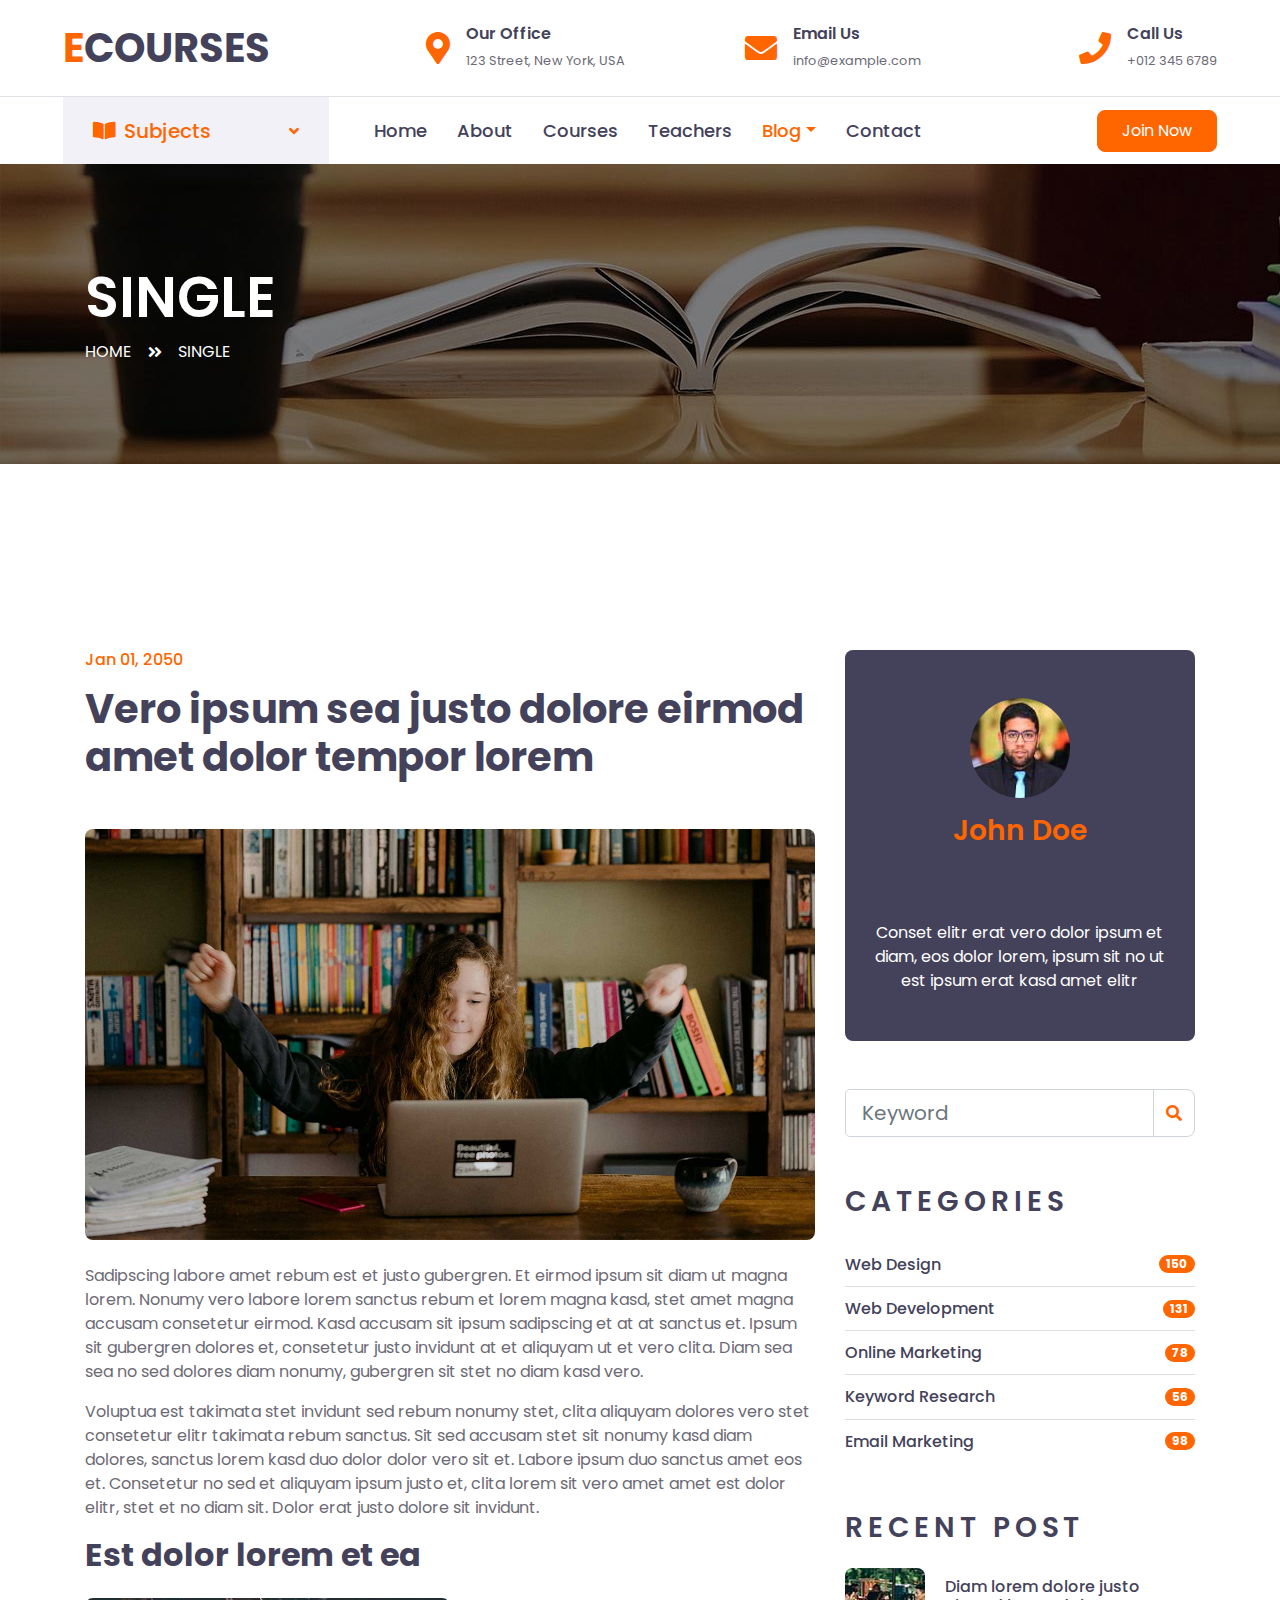
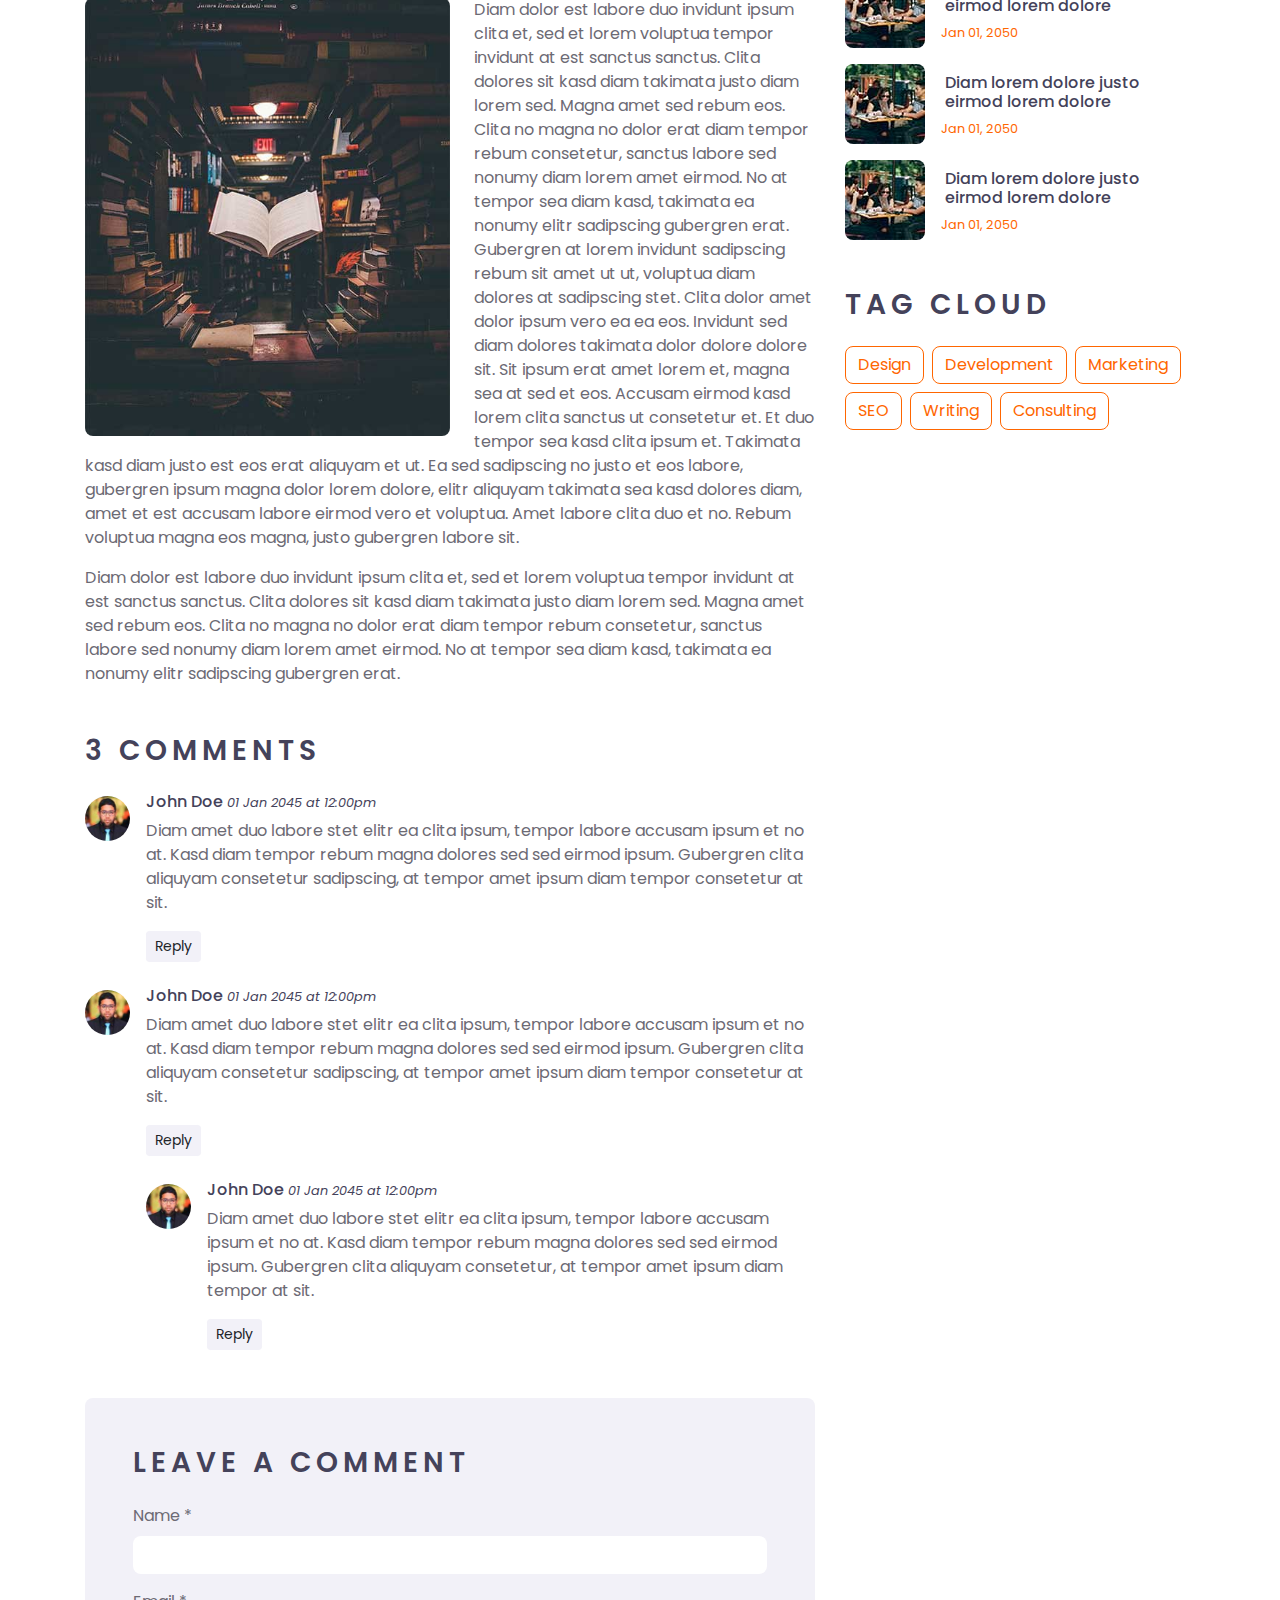
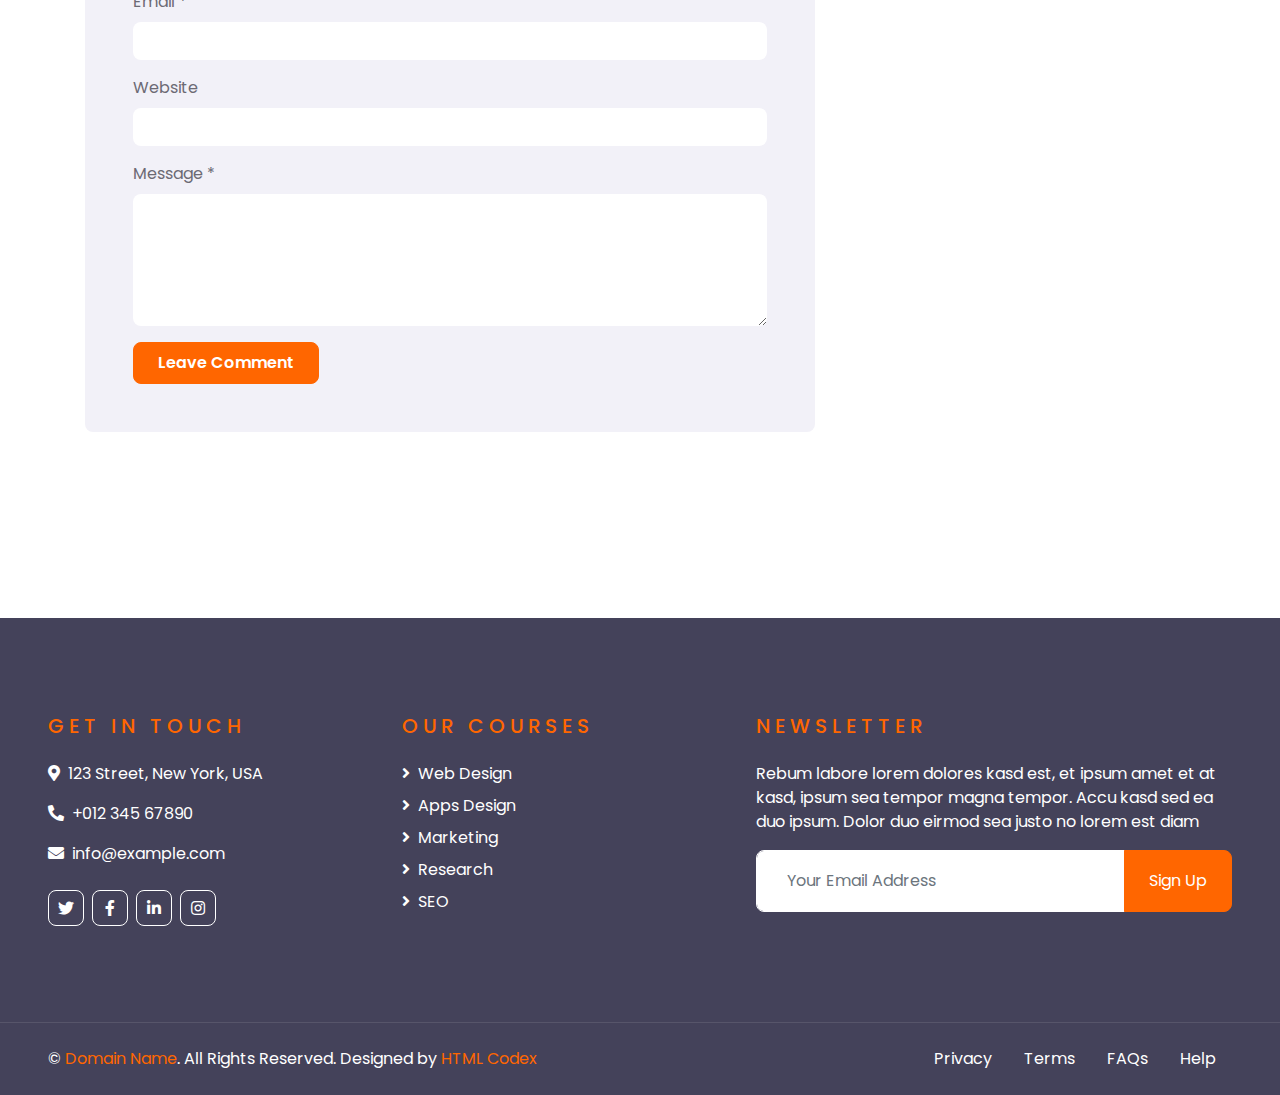
<file: Ecourse/css/Ecourse/single.html>
<!DOCTYPE html>
<html lang="en">

<head>
    <meta charset="utf-8">
    <title>ECOURSES - Online Courses HTML Template</title>
    <meta content="width=device-width, initial-scale=1.0" name="viewport">
    <meta content="Free HTML Templates" name="keywords">
    <meta content="Free HTML Templates" name="description">

    <!-- Favicon -->
    <link href="img/favicon.ico" rel="icon">

    <!-- Google Web Fonts -->
    <link rel="preconnect" href="https://fonts.gstatic.com">
    <link href="https://fonts.googleapis.com/css2?family=Poppins:wght@400;500;600;700&display=swap" rel="stylesheet"> 

    <!-- Font Awesome -->
    <link href="https://cdnjs.cloudflare.com/ajax/libs/font-awesome/5.10.0/css/all.min.css" rel="stylesheet">

    <!-- Libraries Stylesheet -->
    <link href="lib/owlcarousel/assets/owl.carousel.min.css" rel="stylesheet">

    <!-- Customized Bootstrap Stylesheet -->
    <link href="css/style.css" rel="stylesheet">
</head>

<body>
    <!-- Topbar Start -->
    <div class="container-fluid d-none d-lg-block">
        <div class="row align-items-center py-4 px-xl-5">
            <div class="col-lg-3">
                <a href="" class="text-decoration-none">
                    <h1 class="m-0"><span class="text-primary">E</span>COURSES</h1>
                </a>
            </div>
            <div class="col-lg-3 text-right">
                <div class="d-inline-flex align-items-center">
                    <i class="fa fa-2x fa-map-marker-alt text-primary mr-3"></i>
                    <div class="text-left">
                        <h6 class="font-weight-semi-bold mb-1">Our Office</h6>
                        <small>123 Street, New York, USA</small>
                    </div>
                </div>
            </div>
            <div class="col-lg-3 text-right">
                <div class="d-inline-flex align-items-center">
                    <i class="fa fa-2x fa-envelope text-primary mr-3"></i>
                    <div class="text-left">
                        <h6 class="font-weight-semi-bold mb-1">Email Us</h6>
                        <small>info@example.com</small>
                    </div>
                </div>
            </div>
            <div class="col-lg-3 text-right">
                <div class="d-inline-flex align-items-center">
                    <i class="fa fa-2x fa-phone text-primary mr-3"></i>
                    <div class="text-left">
                        <h6 class="font-weight-semi-bold mb-1">Call Us</h6>
                        <small>+012 345 6789</small>
                    </div>
                </div>
            </div>
        </div>
    </div>
    <!-- Topbar End -->


    <!-- Navbar Start -->
    <div class="container-fluid">
        <div class="row border-top px-xl-5">
            <div class="col-lg-3 d-none d-lg-block">
                <a class="d-flex align-items-center justify-content-between bg-secondary w-100 text-decoration-none" data-toggle="collapse" href="#navbar-vertical" style="height: 67px; padding: 0 30px;">
                    <h5 class="text-primary m-0"><i class="fa fa-book-open mr-2"></i>Subjects</h5>
                    <i class="fa fa-angle-down text-primary"></i>
                </a>
                <nav class="collapse position-absolute navbar navbar-vertical navbar-light align-items-start p-0 border border-top-0 border-bottom-0 bg-light" id="navbar-vertical" style="width: calc(100% - 30px); z-index: 9;">
                    <div class="navbar-nav w-100">
                        <div class="nav-item dropdown">
                            <a href="#" class="nav-link" data-toggle="dropdown">Web Design <i class="fa fa-angle-down float-right mt-1"></i></a>
                            <div class="dropdown-menu position-absolute bg-secondary border-0 rounded-0 w-100 m-0">
                                <a href="" class="dropdown-item">HTML</a>
                                <a href="" class="dropdown-item">CSS</a>
                                <a href="" class="dropdown-item">jQuery</a>
                            </div>
                        </div>
                        <a href="" class="nav-item nav-link">Apps Design</a>
                        <a href="" class="nav-item nav-link">Marketing</a>
                        <a href="" class="nav-item nav-link">Research</a>
                        <a href="" class="nav-item nav-link">SEO</a>
                    </div>
                </nav>
            </div>
            <div class="col-lg-9">
                <nav class="navbar navbar-expand-lg bg-light navbar-light py-3 py-lg-0 px-0">
                    <a href="" class="text-decoration-none d-block d-lg-none">
                        <h1 class="m-0"><span class="text-primary">E</span>COURSES</h1>
                    </a>
                    <button type="button" class="navbar-toggler" data-toggle="collapse" data-target="#navbarCollapse">
                        <span class="navbar-toggler-icon"></span>
                    </button>
                    <div class="collapse navbar-collapse justify-content-between" id="navbarCollapse">
                        <div class="navbar-nav py-0">
                            <a href="index.html" class="nav-item nav-link">Home</a>
                            <a href="about.html" class="nav-item nav-link">About</a>
                            <a href="course.html" class="nav-item nav-link">Courses</a>
                            <a href="teacher.html" class="nav-item nav-link">Teachers</a>
                            <div class="nav-item dropdown">
                                <a href="#" class="nav-link dropdown-toggle active" data-toggle="dropdown">Blog</a>
                                <div class="dropdown-menu rounded-0 m-0">
                                    <a href="blog.html" class="dropdown-item">Blog Grid</a>
                                    <a href="single.html" class="dropdown-item active">Blog Detail</a>
                                </div>
                            </div>
                            <a href="contact.html" class="nav-item nav-link">Contact</a>
                        </div>
                        <a class="btn btn-primary py-2 px-4 ml-auto d-none d-lg-block" href="">Join Now</a>
                    </div>
                </nav>
            </div>
        </div>
    </div>
    <!-- Navbar End -->


    <!-- Header Start -->
    <div class="container-fluid page-header" style="margin-bottom: 90px;">
        <div class="container">
            <div class="d-flex flex-column justify-content-center" style="min-height: 300px">
                <h3 class="display-4 text-white text-uppercase">Single</h3>
                <div class="d-inline-flex text-white">
                    <p class="m-0 text-uppercase"><a class="text-white" href="">Home</a></p>
                    <i class="fa fa-angle-double-right pt-1 px-3"></i>
                    <p class="m-0 text-uppercase">Single</p>
                </div>
            </div>
        </div>
    </div>
    <!-- Header End -->


    <!-- Detail Start -->
    <div class="container-fluid py-5">
        <div class="container py-5">
            <div class="row">
                <div class="col-lg-8">
                    <div class="mb-5">
                        <h6 class="text-primary mb-3">Jan 01, 2050</h6>
                        <h1 class="mb-5">Vero ipsum sea justo dolore eirmod amet dolor tempor lorem</h1>
                        <img class="img-fluid rounded w-100 mb-4" src="img/carousel-1.jpg" alt="Image">
                        <p>Sadipscing labore amet rebum est et justo gubergren. Et eirmod ipsum sit diam ut magna lorem.
                            Nonumy vero labore lorem sanctus rebum et lorem magna kasd, stet amet magna accusam
                            consetetur eirmod. Kasd accusam sit ipsum sadipscing et at at sanctus et. Ipsum sit
                            gubergren dolores et, consetetur justo invidunt at et aliquyam ut et vero clita. Diam sea
                            sea no sed dolores diam nonumy, gubergren sit stet no diam kasd vero.</p>
                        <p>Voluptua est takimata stet invidunt sed rebum nonumy stet, clita aliquyam dolores vero stet
                            consetetur elitr takimata rebum sanctus. Sit sed accusam stet sit nonumy kasd diam dolores,
                            sanctus lorem kasd duo dolor dolor vero sit et. Labore ipsum duo sanctus amet eos et.
                            Consetetur no sed et aliquyam ipsum justo et, clita lorem sit vero amet amet est dolor
                            elitr, stet et no diam sit. Dolor erat justo dolore sit invidunt.</p>
                        <h2 class="mb-4">Est dolor lorem et ea</h2>
                        <img class="img-fluid rounded w-50 float-left mr-4 mb-3" src="img/blog-1.jpg" alt="Image">
                        <p>Diam dolor est labore duo invidunt ipsum clita et, sed et lorem voluptua tempor invidunt at
                            est sanctus sanctus. Clita dolores sit kasd diam takimata justo diam lorem sed. Magna amet
                            sed rebum eos. Clita no magna no dolor erat diam tempor rebum consetetur, sanctus labore sed
                            nonumy diam lorem amet eirmod. No at tempor sea diam kasd, takimata ea nonumy elitr
                            sadipscing gubergren erat. Gubergren at lorem invidunt sadipscing rebum sit amet ut ut,
                            voluptua diam dolores at sadipscing stet. Clita dolor amet dolor ipsum vero ea ea eos.
                            Invidunt sed diam dolores takimata dolor dolore dolore sit. Sit ipsum erat amet lorem et,
                            magna sea at sed et eos. Accusam eirmod kasd lorem clita sanctus ut consetetur et. Et duo
                            tempor sea kasd clita ipsum et. Takimata kasd diam justo est eos erat aliquyam et ut. Ea sed
                            sadipscing no justo et eos labore, gubergren ipsum magna dolor lorem dolore, elitr aliquyam
                            takimata sea kasd dolores diam, amet et est accusam labore eirmod vero et voluptua. Amet
                            labore clita duo et no. Rebum voluptua magna eos magna, justo gubergren labore sit.</p>
                        <p>Diam dolor est labore duo invidunt ipsum clita et, sed et lorem voluptua tempor invidunt at
                            est sanctus sanctus. Clita dolores sit kasd diam takimata justo diam lorem sed. Magna amet
                            sed rebum eos. Clita no magna no dolor erat diam tempor rebum consetetur, sanctus labore sed
                            nonumy diam lorem amet eirmod. No at tempor sea diam kasd, takimata ea nonumy elitr
                            sadipscing gubergren erat.</p>
                    </div>

                    <!-- Comment List -->
                    <div class="mb-5">
                        <h3 class="text-uppercase mb-4" style="letter-spacing: 5px;">3 Comments</h3>
                        <div class="media mb-4">
                            <img src="img/user.jpg" alt="Image" class="img-fluid rounded-circle mr-3 mt-1"
                                style="width: 45px;">
                            <div class="media-body">
                                <h6>John Doe <small><i>01 Jan 2045 at 12:00pm</i></small></h6>
                                <p>Diam amet duo labore stet elitr ea clita ipsum, tempor labore accusam ipsum et no at.
                                    Kasd diam tempor rebum magna dolores sed sed eirmod ipsum. Gubergren clita aliquyam
                                    consetetur sadipscing, at tempor amet ipsum diam tempor consetetur at sit.</p>
                                <button class="btn btn-sm btn-secondary">Reply</button>
                            </div>
                        </div>
                        <div class="media mb-4">
                            <img src="img/user.jpg" alt="Image" class="img-fluid rounded-circle mr-3 mt-1"
                                style="width: 45px;">
                            <div class="media-body">
                                <h6>John Doe <small><i>01 Jan 2045 at 12:00pm</i></small></h6>
                                <p>Diam amet duo labore stet elitr ea clita ipsum, tempor labore accusam ipsum et no at.
                                    Kasd diam tempor rebum magna dolores sed sed eirmod ipsum. Gubergren clita aliquyam
                                    consetetur sadipscing, at tempor amet ipsum diam tempor consetetur at sit.</p>
                                <button class="btn btn-sm btn-secondary">Reply</button>
                                <div class="media mt-4">
                                    <img src="img/user.jpg" alt="Image" class="img-fluid rounded-circle mr-3 mt-1"
                                        style="width: 45px;">
                                    <div class="media-body">
                                        <h6>John Doe <small><i>01 Jan 2045 at 12:00pm</i></small></h6>
                                        <p>Diam amet duo labore stet elitr ea clita ipsum, tempor labore accusam ipsum
                                            et no at. Kasd diam tempor rebum magna dolores sed sed eirmod ipsum.
                                            Gubergren clita aliquyam consetetur, at tempor amet ipsum diam tempor at
                                            sit.</p>
                                        <button class="btn btn-sm btn-secondary">Reply</button>
                                    </div>
                                </div>
                            </div>
                        </div>
                    </div>

                    <!-- Comment Form -->
                    <div class="bg-secondary rounded p-5">
                        <h3 class="text-uppercase mb-4" style="letter-spacing: 5px;">Leave a comment</h3>
                        <form>
                            <div class="form-group">
                                <label for="name">Name *</label>
                                <input type="text" class="form-control border-0" id="name">
                            </div>
                            <div class="form-group">
                                <label for="email">Email *</label>
                                <input type="email" class="form-control border-0" id="email">
                            </div>
                            <div class="form-group">
                                <label for="website">Website</label>
                                <input type="url" class="form-control border-0" id="website">
                            </div>

                            <div class="form-group">
                                <label for="message">Message *</label>
                                <textarea id="message" cols="30" rows="5" class="form-control border-0"></textarea>
                            </div>
                            <div class="form-group mb-0">
                                <input type="submit" value="Leave Comment" class="btn btn-primary py-md-2 px-md-4 font-weight-semi-bold">
                            </div>
                        </form>
                    </div>
                </div>

                <div class="col-lg-4 mt-5 mt-lg-0">
                    <!-- Author Bio -->
                    <div class="d-flex flex-column text-center bg-dark rounded mb-5 py-5 px-4">
                        <img src="img/user.jpg" class="img-fluid rounded-circle mx-auto mb-3" style="width: 100px;">
                        <h3 class="text-primary mb-3">John Doe</h3>
                        <h3 class="text-uppercase mb-4" style="letter-spacing: 5px;">Tag Cloud</h3>
                        <p class="text-white m-0">Conset elitr erat vero dolor ipsum et diam, eos dolor lorem, ipsum sit
                            no ut est ipsum erat kasd amet elitr</p>
                    </div>

                    <!-- Search Form -->
                    <div class="mb-5">
                        <form action="">
                            <div class="input-group">
                                <input type="text" class="form-control form-control-lg" placeholder="Keyword">
                                <div class="input-group-append">
                                    <span class="input-group-text bg-transparent text-primary"><i
                                            class="fa fa-search"></i></span>
                                </div>
                            </div>
                        </form>
                    </div>

                    <!-- Category List -->
                    <div class="mb-5">
                        <h3 class="text-uppercase mb-4" style="letter-spacing: 5px;">Categories</h3>
                        <ul class="list-group list-group-flush">
                            <li class="list-group-item d-flex justify-content-between align-items-center px-0">
                                <a href="" class="text-decoration-none h6 m-0">Web Design</a>
                                <span class="badge badge-primary badge-pill">150</span>
                            </li>
                            <li class="list-group-item d-flex justify-content-between align-items-center px-0">
                                <a href="" class="text-decoration-none h6 m-0">Web Development</a>
                                <span class="badge badge-primary badge-pill">131</span>
                            </li>
                            <li class="list-group-item d-flex justify-content-between align-items-center px-0">
                                <a href="" class="text-decoration-none h6 m-0">Online Marketing</a>
                                <span class="badge badge-primary badge-pill">78</span>
                            </li>
                            <li class="list-group-item d-flex justify-content-between align-items-center px-0">
                                <a href="" class="text-decoration-none h6 m-0">Keyword Research</a>
                                <span class="badge badge-primary badge-pill">56</span>
                            </li>
                            <li class="list-group-item d-flex justify-content-between align-items-center px-0">
                                <a href="" class="text-decoration-none h6 m-0">Email Marketing</a>
                                <span class="badge badge-primary badge-pill">98</span>
                            </li>
                        </ul>
                    </div>

                    <!-- Recent Post -->
                    <div class="mb-5">
                        <h3 class="text-uppercase mb-4" style="letter-spacing: 5px;">Recent Post</h3>
                        <a class="d-flex align-items-center text-decoration-none mb-3" href="">
                            <img class="img-fluid rounded" src="img/blog-80x80.jpg" alt="">
                            <div class="pl-3">
                                <h6 class="m-1">Diam lorem dolore justo eirmod lorem dolore</h6>
                                <small>Jan 01, 2050</small>
                            </div>
                        </a>
                        <a class="d-flex align-items-center text-decoration-none mb-3" href="">
                            <img class="img-fluid rounded" src="img/blog-80x80.jpg" alt="">
                            <div class="pl-3">
                                <h6 class="m-1">Diam lorem dolore justo eirmod lorem dolore</h6>
                                <small>Jan 01, 2050</small>
                            </div>
                        </a>
                        <a class="d-flex align-items-center text-decoration-none mb-3" href="">
                            <img class="img-fluid rounded" src="img/blog-80x80.jpg" alt="">
                            <div class="pl-3">
                                <h6 class="m-1">Diam lorem dolore justo eirmod lorem dolore</h6>
                                <small>Jan 01, 2050</small>
                            </div>
                        </a>
                    </div>

                    <!-- Tag Cloud -->
                    <div class="mb-5">
                        <h3 class="text-uppercase mb-4" style="letter-spacing: 5px;">Tag Cloud</h3>
                        <div class="d-flex flex-wrap m-n1">
                            <a href="" class="btn btn-outline-primary m-1">Design</a>
                            <a href="" class="btn btn-outline-primary m-1">Development</a>
                            <a href="" class="btn btn-outline-primary m-1">Marketing</a>
                            <a href="" class="btn btn-outline-primary m-1">SEO</a>
                            <a href="" class="btn btn-outline-primary m-1">Writing</a>
                            <a href="" class="btn btn-outline-primary m-1">Consulting</a>
                        </div>
                    </div>
                </div>
            </div>
        </div>
    </div>
    <!-- Detail End -->


    <!-- Footer Start -->
    <div class="container-fluid bg-dark text-white py-5 px-sm-3 px-lg-5" style="margin-top: 90px;">
        <div class="row pt-5">
            <div class="col-lg-7 col-md-12">
                <div class="row">
                    <div class="col-md-6 mb-5">
                        <h5 class="text-primary text-uppercase mb-4" style="letter-spacing: 5px;">Get In Touch</h5>
                        <p><i class="fa fa-map-marker-alt mr-2"></i>123 Street, New York, USA</p>
                        <p><i class="fa fa-phone-alt mr-2"></i>+012 345 67890</p>
                        <p><i class="fa fa-envelope mr-2"></i>info@example.com</p>
                        <div class="d-flex justify-content-start mt-4">
                            <a class="btn btn-outline-light btn-square mr-2" href="#"><i class="fab fa-twitter"></i></a>
                            <a class="btn btn-outline-light btn-square mr-2" href="#"><i class="fab fa-facebook-f"></i></a>
                            <a class="btn btn-outline-light btn-square mr-2" href="#"><i class="fab fa-linkedin-in"></i></a>
                            <a class="btn btn-outline-light btn-square" href="#"><i class="fab fa-instagram"></i></a>
                        </div>
                    </div>
                    <div class="col-md-6 mb-5">
                        <h5 class="text-primary text-uppercase mb-4" style="letter-spacing: 5px;">Our Courses</h5>
                        <div class="d-flex flex-column justify-content-start">
                            <a class="text-white mb-2" href="#"><i class="fa fa-angle-right mr-2"></i>Web Design</a>
                            <a class="text-white mb-2" href="#"><i class="fa fa-angle-right mr-2"></i>Apps Design</a>
                            <a class="text-white mb-2" href="#"><i class="fa fa-angle-right mr-2"></i>Marketing</a>
                            <a class="text-white mb-2" href="#"><i class="fa fa-angle-right mr-2"></i>Research</a>
                            <a class="text-white" href="#"><i class="fa fa-angle-right mr-2"></i>SEO</a>
                        </div>
                    </div>
                </div>
            </div>
            <div class="col-lg-5 col-md-12 mb-5">
                <h5 class="text-primary text-uppercase mb-4" style="letter-spacing: 5px;">Newsletter</h5>
                <p>Rebum labore lorem dolores kasd est, et ipsum amet et at kasd, ipsum sea tempor magna tempor. Accu kasd sed ea duo ipsum. Dolor duo eirmod sea justo no lorem est diam</p>
                <div class="w-100">
                    <div class="input-group">
                        <input type="text" class="form-control border-light" style="padding: 30px;" placeholder="Your Email Address">
                        <div class="input-group-append">
                            <button class="btn btn-primary px-4">Sign Up</button>
                        </div>
                    </div>
                </div>
            </div>
        </div>
    </div>
    <div class="container-fluid bg-dark text-white border-top py-4 px-sm-3 px-md-5" style="border-color: rgba(256, 256, 256, .1) !important;">
        <div class="row">
            <div class="col-lg-6 text-center text-md-left mb-3 mb-md-0">
                <p class="m-0 text-white">&copy; <a href="#">Domain Name</a>. All Rights Reserved. Designed by <a href="https://htmlcodex.com">HTML Codex</a>
                </p>
            </div>
            <div class="col-lg-6 text-center text-md-right">
                <ul class="nav d-inline-flex">
                    <li class="nav-item">
                        <a class="nav-link text-white py-0" href="#">Privacy</a>
                    </li>
                    <li class="nav-item">
                        <a class="nav-link text-white py-0" href="#">Terms</a>
                    </li>
                    <li class="nav-item">
                        <a class="nav-link text-white py-0" href="#">FAQs</a>
                    </li>
                    <li class="nav-item">
                        <a class="nav-link text-white py-0" href="#">Help</a>
                    </li>
                </ul>
            </div>
        </div>
    </div>
    <!-- Footer End -->


    <!-- Back to Top -->
    <a href="#" class="btn btn-lg btn-primary btn-lg-square back-to-top"><i class="fa fa-angle-double-up"></i></a>


    <!-- JavaScript Libraries -->
    <script src="https://code.jquery.com/jquery-3.4.1.min.js"></script>
    <script src="https://stackpath.bootstrapcdn.com/bootstrap/4.4.1/js/bootstrap.bundle.min.js"></script>
    <script src="lib/easing/easing.min.js"></script>
    <script src="lib/owlcarousel/owl.carousel.min.js"></script>

    <!-- Contact Javascript File -->
    <script src="mail/jqBootstrapValidation.min.js"></script>
    <script src="mail/contact.js"></script>

    <!-- Template Javascript -->
    <script src="js/main.js"></script>
</body>

</html>
</file>
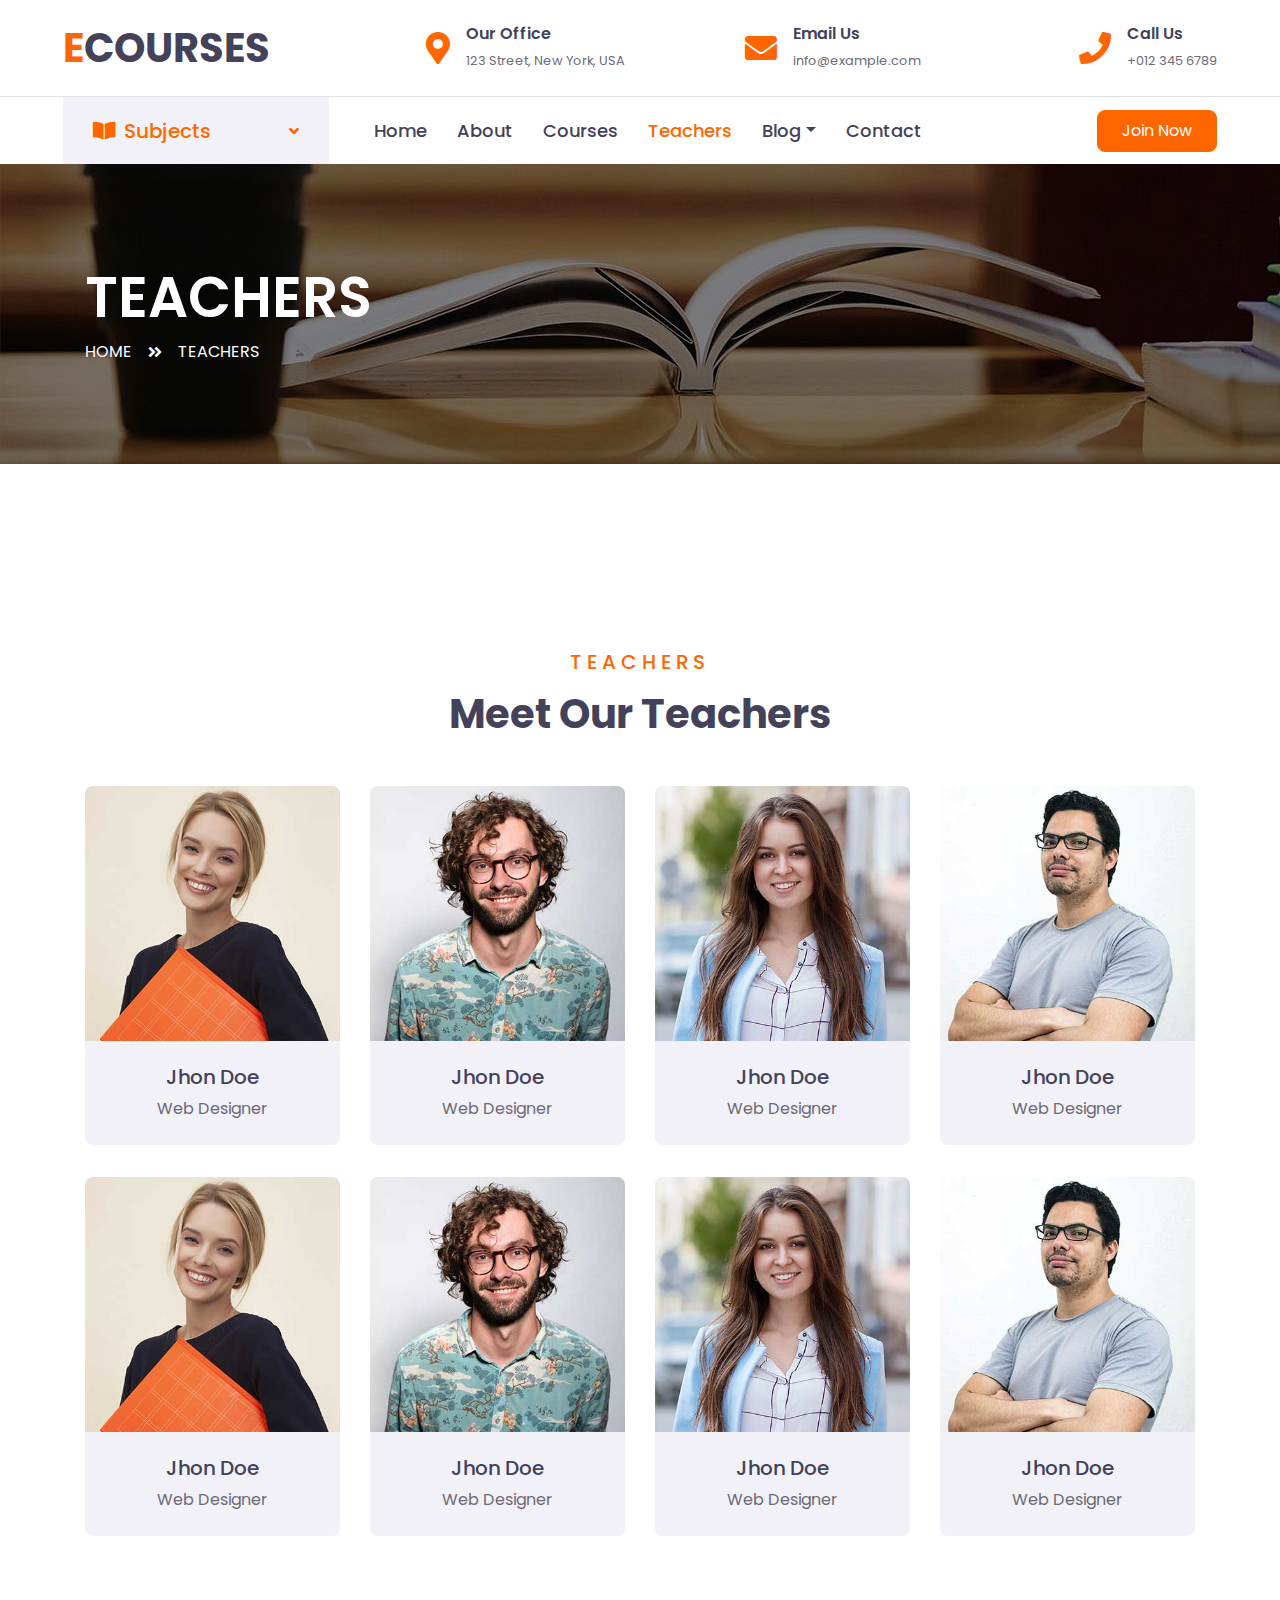
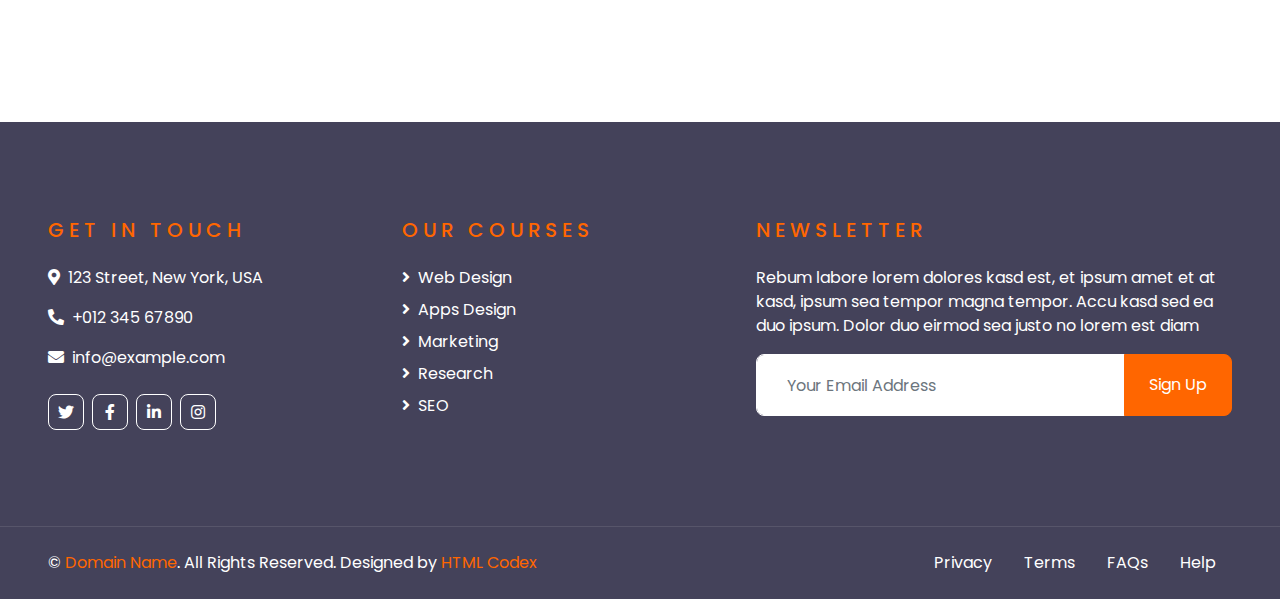
<file: Ecourse/css/Ecourse/teacher.html>
<!DOCTYPE html>
<html lang="en">

<head>
    <meta charset="utf-8">
    <title>ECOURSES - Online Courses HTML Template</title>
    <meta content="width=device-width, initial-scale=1.0" name="viewport">
    <meta content="Free HTML Templates" name="keywords">
    <meta content="Free HTML Templates" name="description">

    <!-- Favicon -->
    <link href="img/favicon.ico" rel="icon">

    <!-- Google Web Fonts -->
    <link rel="preconnect" href="https://fonts.gstatic.com">
    <link href="https://fonts.googleapis.com/css2?family=Poppins:wght@400;500;600;700&display=swap" rel="stylesheet"> 

    <!-- Font Awesome -->
    <link href="https://cdnjs.cloudflare.com/ajax/libs/font-awesome/5.10.0/css/all.min.css" rel="stylesheet">

    <!-- Libraries Stylesheet -->
    <link href="lib/owlcarousel/assets/owl.carousel.min.css" rel="stylesheet">

    <!-- Customized Bootstrap Stylesheet -->
    <link href="css/style.css" rel="stylesheet">
</head>

<body>
    <!-- Topbar Start -->
    <div class="container-fluid d-none d-lg-block">
        <div class="row align-items-center py-4 px-xl-5">
            <div class="col-lg-3">
                <a href="" class="text-decoration-none">
                    <h1 class="m-0"><span class="text-primary">E</span>COURSES</h1>
                </a>
            </div>
            <div class="col-lg-3 text-right">
                <div class="d-inline-flex align-items-center">
                    <i class="fa fa-2x fa-map-marker-alt text-primary mr-3"></i>
                    <div class="text-left">
                        <h6 class="font-weight-semi-bold mb-1">Our Office</h6>
                        <small>123 Street, New York, USA</small>
                    </div>
                </div>
            </div>
            <div class="col-lg-3 text-right">
                <div class="d-inline-flex align-items-center">
                    <i class="fa fa-2x fa-envelope text-primary mr-3"></i>
                    <div class="text-left">
                        <h6 class="font-weight-semi-bold mb-1">Email Us</h6>
                        <small>info@example.com</small>
                    </div>
                </div>
            </div>
            <div class="col-lg-3 text-right">
                <div class="d-inline-flex align-items-center">
                    <i class="fa fa-2x fa-phone text-primary mr-3"></i>
                    <div class="text-left">
                        <h6 class="font-weight-semi-bold mb-1">Call Us</h6>
                        <small>+012 345 6789</small>
                    </div>
                </div>
            </div>
        </div>
    </div>
    <!-- Topbar End -->


    <!-- Navbar Start -->
    <div class="container-fluid">
        <div class="row border-top px-xl-5">
            <div class="col-lg-3 d-none d-lg-block">
                <a class="d-flex align-items-center justify-content-between bg-secondary w-100 text-decoration-none" data-toggle="collapse" href="#navbar-vertical" style="height: 67px; padding: 0 30px;">
                    <h5 class="text-primary m-0"><i class="fa fa-book-open mr-2"></i>Subjects</h5>
                    <i class="fa fa-angle-down text-primary"></i>
                </a>
                <nav class="collapse position-absolute navbar navbar-vertical navbar-light align-items-start p-0 border border-top-0 border-bottom-0 bg-light" id="navbar-vertical" style="width: calc(100% - 30px); z-index: 9;">
                    <div class="navbar-nav w-100">
                        <div class="nav-item dropdown">
                            <a href="#" class="nav-link" data-toggle="dropdown">Web Design <i class="fa fa-angle-down float-right mt-1"></i></a>
                            <div class="dropdown-menu position-absolute bg-secondary border-0 rounded-0 w-100 m-0">
                                <a href="" class="dropdown-item">HTML</a>
                                <a href="" class="dropdown-item">CSS</a>
                                <a href="" class="dropdown-item">jQuery</a>
                            </div>
                        </div>
                        <a href="" class="nav-item nav-link">Apps Design</a>
                        <a href="" class="nav-item nav-link">Marketing</a>
                        <a href="" class="nav-item nav-link">Research</a>
                        <a href="" class="nav-item nav-link">SEO</a>
                    </div>
                </nav>
            </div>
            <div class="col-lg-9">
                <nav class="navbar navbar-expand-lg bg-light navbar-light py-3 py-lg-0 px-0">
                    <a href="" class="text-decoration-none d-block d-lg-none">
                        <h1 class="m-0"><span class="text-primary">E</span>COURSES</h1>
                    </a>
                    <button type="button" class="navbar-toggler" data-toggle="collapse" data-target="#navbarCollapse">
                        <span class="navbar-toggler-icon"></span>
                    </button>
                    <div class="collapse navbar-collapse justify-content-between" id="navbarCollapse">
                        <div class="navbar-nav py-0">
                            <a href="index.html" class="nav-item nav-link">Home</a>
                            <a href="about.html" class="nav-item nav-link">About</a>
                            <a href="course.html" class="nav-item nav-link">Courses</a>
                            <a href="teacher.html" class="nav-item nav-link active">Teachers</a>
                            <div class="nav-item dropdown">
                                <a href="#" class="nav-link dropdown-toggle" data-toggle="dropdown">Blog</a>
                                <div class="dropdown-menu rounded-0 m-0">
                                    <a href="blog.html" class="dropdown-item">Blog List</a>
                                    <a href="single.html" class="dropdown-item">Blog Detail</a>
                                </div>
                            </div>
                            <a href="contact.html" class="nav-item nav-link">Contact</a>
                        </div>
                        <a class="btn btn-primary py-2 px-4 ml-auto d-none d-lg-block" href="">Join Now</a>
                    </div>
                </nav>
            </div>
        </div>
    </div>
    <!-- Navbar End -->


    <!-- Header Start -->
    <div class="container-fluid page-header" style="margin-bottom: 90px;">
        <div class="container">
            <div class="d-flex flex-column justify-content-center" style="min-height: 300px">
                <h3 class="display-4 text-white text-uppercase">Teachers</h3>
                <div class="d-inline-flex text-white">
                    <p class="m-0 text-uppercase"><a class="text-white" href="">Home</a></p>
                    <i class="fa fa-angle-double-right pt-1 px-3"></i>
                    <p class="m-0 text-uppercase">Teachers</p>
                </div>
            </div>
        </div>
    </div>
    <!-- Header End -->


    <!-- Team Start -->
    <div class="container-fluid py-5">
        <div class="container pt-5 pb-3">
            <div class="text-center mb-5">
                <h5 class="text-primary text-uppercase mb-3" style="letter-spacing: 5px;">Teachers</h5>
                <h1>Meet Our Teachers</h1>
            </div>
            <div class="row">
                <div class="col-md-6 col-lg-3 text-center team mb-4">
                    <div class="team-item rounded overflow-hidden mb-2">
                        <div class="team-img position-relative">
                            <img class="img-fluid" src="img/team-1.jpg" alt="">
                            <div class="team-social">
                                <a class="btn btn-outline-light btn-square mx-1" href="#"><i class="fab fa-twitter"></i></a>
                                <a class="btn btn-outline-light btn-square mx-1" href="#"><i class="fab fa-facebook-f"></i></a>
                                <a class="btn btn-outline-light btn-square mx-1" href="#"><i class="fab fa-linkedin-in"></i></a>
                            </div>
                        </div>
                        <div class="bg-secondary p-4">
                            <h5>Jhon Doe</h5>
                            <p class="m-0">Web Designer</p>
                        </div>
                    </div>
                </div>
                <div class="col-md-6 col-lg-3 text-center team mb-4">
                    <div class="team-item rounded overflow-hidden mb-2">
                        <div class="team-img position-relative">
                            <img class="img-fluid" src="img/team-2.jpg" alt="">
                            <div class="team-social">
                                <a class="btn btn-outline-light btn-square mx-1" href="#"><i class="fab fa-twitter"></i></a>
                                <a class="btn btn-outline-light btn-square mx-1" href="#"><i class="fab fa-facebook-f"></i></a>
                                <a class="btn btn-outline-light btn-square mx-1" href="#"><i class="fab fa-linkedin-in"></i></a>
                            </div>
                        </div>
                        <div class="bg-secondary p-4">
                            <h5>Jhon Doe</h5>
                            <p class="m-0">Web Designer</p>
                        </div>
                    </div>
                </div>
                <div class="col-md-6 col-lg-3 text-center team mb-4">
                    <div class="team-item rounded overflow-hidden mb-2">
                        <div class="team-img position-relative">
                            <img class="img-fluid" src="img/team-3.jpg" alt="">
                            <div class="team-social">
                                <a class="btn btn-outline-light btn-square mx-1" href="#"><i class="fab fa-twitter"></i></a>
                                <a class="btn btn-outline-light btn-square mx-1" href="#"><i class="fab fa-facebook-f"></i></a>
                                <a class="btn btn-outline-light btn-square mx-1" href="#"><i class="fab fa-linkedin-in"></i></a>
                            </div>
                        </div>
                        <div class="bg-secondary p-4">
                            <h5>Jhon Doe</h5>
                            <p class="m-0">Web Designer</p>
                        </div>
                    </div>
                </div>
                <div class="col-md-6 col-lg-3 text-center team mb-4">
                    <div class="team-item rounded overflow-hidden mb-2">
                        <div class="team-img position-relative">
                            <img class="img-fluid" src="img/team-4.jpg" alt="">
                            <div class="team-social">
                                <a class="btn btn-outline-light btn-square mx-1" href="#"><i class="fab fa-twitter"></i></a>
                                <a class="btn btn-outline-light btn-square mx-1" href="#"><i class="fab fa-facebook-f"></i></a>
                                <a class="btn btn-outline-light btn-square mx-1" href="#"><i class="fab fa-linkedin-in"></i></a>
                            </div>
                        </div>
                        <div class="bg-secondary p-4">
                            <h5>Jhon Doe</h5>
                            <p class="m-0">Web Designer</p>
                        </div>
                    </div>
                </div>
                <div class="col-md-6 col-lg-3 text-center team mb-4">
                    <div class="team-item rounded overflow-hidden mb-2">
                        <div class="team-img position-relative">
                            <img class="img-fluid" src="img/team-1.jpg" alt="">
                            <div class="team-social">
                                <a class="btn btn-outline-light btn-square mx-1" href="#"><i class="fab fa-twitter"></i></a>
                                <a class="btn btn-outline-light btn-square mx-1" href="#"><i class="fab fa-facebook-f"></i></a>
                                <a class="btn btn-outline-light btn-square mx-1" href="#"><i class="fab fa-linkedin-in"></i></a>
                            </div>
                        </div>
                        <div class="bg-secondary p-4">
                            <h5>Jhon Doe</h5>
                            <p class="m-0">Web Designer</p>
                        </div>
                    </div>
                </div>
                <div class="col-md-6 col-lg-3 text-center team mb-4">
                    <div class="team-item rounded overflow-hidden mb-2">
                        <div class="team-img position-relative">
                            <img class="img-fluid" src="img/team-2.jpg" alt="">
                            <div class="team-social">
                                <a class="btn btn-outline-light btn-square mx-1" href="#"><i class="fab fa-twitter"></i></a>
                                <a class="btn btn-outline-light btn-square mx-1" href="#"><i class="fab fa-facebook-f"></i></a>
                                <a class="btn btn-outline-light btn-square mx-1" href="#"><i class="fab fa-linkedin-in"></i></a>
                            </div>
                        </div>
                        <div class="bg-secondary p-4">
                            <h5>Jhon Doe</h5>
                            <p class="m-0">Web Designer</p>
                        </div>
                    </div>
                </div>
                <div class="col-md-6 col-lg-3 text-center team mb-4">
                    <div class="team-item rounded overflow-hidden mb-2">
                        <div class="team-img position-relative">
                            <img class="img-fluid" src="img/team-3.jpg" alt="">
                            <div class="team-social">
                                <a class="btn btn-outline-light btn-square mx-1" href="#"><i class="fab fa-twitter"></i></a>
                                <a class="btn btn-outline-light btn-square mx-1" href="#"><i class="fab fa-facebook-f"></i></a>
                                <a class="btn btn-outline-light btn-square mx-1" href="#"><i class="fab fa-linkedin-in"></i></a>
                            </div>
                        </div>
                        <div class="bg-secondary p-4">
                            <h5>Jhon Doe</h5>
                            <p class="m-0">Web Designer</p>
                        </div>
                    </div>
                </div>
                <div class="col-md-6 col-lg-3 text-center team mb-4">
                    <div class="team-item rounded overflow-hidden mb-2">
                        <div class="team-img position-relative">
                            <img class="img-fluid" src="img/team-4.jpg" alt="">
                            <div class="team-social">
                                <a class="btn btn-outline-light btn-square mx-1" href="#"><i class="fab fa-twitter"></i></a>
                                <a class="btn btn-outline-light btn-square mx-1" href="#"><i class="fab fa-facebook-f"></i></a>
                                <a class="btn btn-outline-light btn-square mx-1" href="#"><i class="fab fa-linkedin-in"></i></a>
                            </div>
                        </div>
                        <div class="bg-secondary p-4">
                            <h5>Jhon Doe</h5>
                            <p class="m-0">Web Designer</p>
                        </div>
                    </div>
                </div>
            </div>
        </div>
    </div>
    <!-- Team End -->


    <!-- Footer Start -->
    <div class="container-fluid bg-dark text-white py-5 px-sm-3 px-lg-5" style="margin-top: 90px;">
        <div class="row pt-5">
            <div class="col-lg-7 col-md-12">
                <div class="row">
                    <div class="col-md-6 mb-5">
                        <h5 class="text-primary text-uppercase mb-4" style="letter-spacing: 5px;">Get In Touch</h5>
                        <p><i class="fa fa-map-marker-alt mr-2"></i>123 Street, New York, USA</p>
                        <p><i class="fa fa-phone-alt mr-2"></i>+012 345 67890</p>
                        <p><i class="fa fa-envelope mr-2"></i>info@example.com</p>
                        <div class="d-flex justify-content-start mt-4">
                            <a class="btn btn-outline-light btn-square mr-2" href="#"><i class="fab fa-twitter"></i></a>
                            <a class="btn btn-outline-light btn-square mr-2" href="#"><i class="fab fa-facebook-f"></i></a>
                            <a class="btn btn-outline-light btn-square mr-2" href="#"><i class="fab fa-linkedin-in"></i></a>
                            <a class="btn btn-outline-light btn-square" href="#"><i class="fab fa-instagram"></i></a>
                        </div>
                    </div>
                    <div class="col-md-6 mb-5">
                        <h5 class="text-primary text-uppercase mb-4" style="letter-spacing: 5px;">Our Courses</h5>
                        <div class="d-flex flex-column justify-content-start">
                            <a class="text-white mb-2" href="#"><i class="fa fa-angle-right mr-2"></i>Web Design</a>
                            <a class="text-white mb-2" href="#"><i class="fa fa-angle-right mr-2"></i>Apps Design</a>
                            <a class="text-white mb-2" href="#"><i class="fa fa-angle-right mr-2"></i>Marketing</a>
                            <a class="text-white mb-2" href="#"><i class="fa fa-angle-right mr-2"></i>Research</a>
                            <a class="text-white" href="#"><i class="fa fa-angle-right mr-2"></i>SEO</a>
                        </div>
                    </div>
                </div>
            </div>
            <div class="col-lg-5 col-md-12 mb-5">
                <h5 class="text-primary text-uppercase mb-4" style="letter-spacing: 5px;">Newsletter</h5>
                <p>Rebum labore lorem dolores kasd est, et ipsum amet et at kasd, ipsum sea tempor magna tempor. Accu kasd sed ea duo ipsum. Dolor duo eirmod sea justo no lorem est diam</p>
                <div class="w-100">
                    <div class="input-group">
                        <input type="text" class="form-control border-light" style="padding: 30px;" placeholder="Your Email Address">
                        <div class="input-group-append">
                            <button class="btn btn-primary px-4">Sign Up</button>
                        </div>
                    </div>
                </div>
            </div>
        </div>
    </div>
    <div class="container-fluid bg-dark text-white border-top py-4 px-sm-3 px-md-5" style="border-color: rgba(256, 256, 256, .1) !important;">
        <div class="row">
            <div class="col-lg-6 text-center text-md-left mb-3 mb-md-0">
                <p class="m-0 text-white">&copy; <a href="#">Domain Name</a>. All Rights Reserved. Designed by <a href="https://htmlcodex.com">HTML Codex</a>
                </p>
            </div>
            <div class="col-lg-6 text-center text-md-right">
                <ul class="nav d-inline-flex">
                    <li class="nav-item">
                        <a class="nav-link text-white py-0" href="#">Privacy</a>
                    </li>
                    <li class="nav-item">
                        <a class="nav-link text-white py-0" href="#">Terms</a>
                    </li>
                    <li class="nav-item">
                        <a class="nav-link text-white py-0" href="#">FAQs</a>
                    </li>
                    <li class="nav-item">
                        <a class="nav-link text-white py-0" href="#">Help</a>
                    </li>
                </ul>
            </div>
        </div>
    </div>
    <!-- Footer End -->


    <!-- Back to Top -->
    <a href="#" class="btn btn-lg btn-primary btn-lg-square back-to-top"><i class="fa fa-angle-double-up"></i></a>


    <!-- JavaScript Libraries -->
    <script src="https://code.jquery.com/jquery-3.4.1.min.js"></script>
    <script src="https://stackpath.bootstrapcdn.com/bootstrap/4.4.1/js/bootstrap.bundle.min.js"></script>
    <script src="lib/easing/easing.min.js"></script>
    <script src="lib/owlcarousel/owl.carousel.min.js"></script>

    <!-- Contact Javascript File -->
    <script src="mail/jqBootstrapValidation.min.js"></script>
    <script src="mail/contact.js"></script>

    <!-- Template Javascript -->
    <script src="js/main.js"></script>
</body>

</html>
</file>
<file: Ecourse/admin/online-education-website-template/css/style.css>
/******* Bootstrap Theming ********/
/*!
 * Bootstrap v4.5.3 (https://getbootstrap.com/)
 * Copyright 2011-2020 The Bootstrap Authors
 * Copyright 2011-2020 Twitter, Inc.
 * Licensed under MIT (https://github.com/twbs/bootstrap/blob/main/LICENSE)
 */
:root {
  --blue: #007bff;
  --indigo: #6610f2;
  --purple: #6f42c1;
  --pink: #e83e8c;
  --red: #dc3545;
  --orange: #fd7e14;
  --yellow: #ffc107;
  --green: #28a745;
  --teal: #20c997;
  --cyan: #17a2b8;
  --white: #fff;
  --gray: #6c757d;
  --gray-dark: #343a40;
  --primary: #2878EB;
  --secondary: #F14D5D;
  --success: #28a745;
  --info: #17a2b8;
  --warning: #ffc107;
  --danger: #dc3545;
  --light: #ECF4FF;
  --dark: #120F2D;
  --breakpoint-xs: 0;
  --breakpoint-sm: 576px;
  --breakpoint-md: 768px;
  --breakpoint-lg: 992px;
  --breakpoint-xl: 1200px;
  --font-family-sans-serif: -apple-system, BlinkMacSystemFont, "Segoe UI", Roboto, "Helvetica Neue", Arial, "Noto Sans", sans-serif, "Apple Color Emoji", "Segoe UI Emoji", "Segoe UI Symbol", "Noto Color Emoji";
  --font-family-monospace: SFMono-Regular, Menlo, Monaco, Consolas, "Liberation Mono", "Courier New", monospace;
}

*,
*::before,
*::after {
  box-sizing: border-box;
}

php {
  font-family: sans-serif;
  line-height: 1.15;
  -webkit-text-size-adjust: 100%;
  -webkit-tap-highlight-color: rgba(0, 0, 0, 0);
}

article, aside, figcaption, figure, footer, header, hgroup, main, nav, section {
  display: block;
}

body {
  margin: 0;
  font-family: "Open Sans", sans-serif;
  font-size: 1rem;
  font-weight: 400;
  line-height: 1.5;
  color: #6B6A75;
  text-align: left;
  background-color: #FFFFFF;
}

[tabindex="-1"]:focus:not(:focus-visible) {
  outline: 0 !important;
}

hr {
  box-sizing: content-box;
  height: 0;
  overflow: visible;
}

h1, h2, h3, h4, h5, h6 {
  margin-top: 0;
  margin-bottom: 0.5rem;
}

p {
  margin-top: 0;
  margin-bottom: 1rem;
}

abbr[title],
abbr[data-original-title] {
  text-decoration: underline;
  text-decoration: underline dotted;
  cursor: help;
  border-bottom: 0;
  text-decoration-skip-ink: none;
}

address {
  margin-bottom: 1rem;
  font-style: normal;
  line-height: inherit;
}

ol,
ul,
dl {
  margin-top: 0;
  margin-bottom: 1rem;
}

ol ol,
ul ul,
ol ul,
ul ol {
  margin-bottom: 0;
}

dt {
  font-weight: 700;
}

dd {
  margin-bottom: .5rem;
  margin-left: 0;
}

blockquote {
  margin: 0 0 1rem;
}

b,
strong {
  font-weight: bolder;
}

small {
  font-size: 80%;
}

sub,
sup {
  position: relative;
  font-size: 75%;
  line-height: 0;
  vertical-align: baseline;
}

sub {
  bottom: -.25em;
}

sup {
  top: -.5em;
}

a {
  color: #2878EB;
  text-decoration: none;
  background-color: transparent;
}

a:hover {
  color: #1154b6;
  text-decoration: underline;
}

a:not([href]):not([class]) {
  color: inherit;
  text-decoration: none;
}

a:not([href]):not([class]):hover {
  color: inherit;
  text-decoration: none;
}

pre,
code,
kbd,
samp {
  font-family: SFMono-Regular, Menlo, Monaco, Consolas, "Liberation Mono", "Courier New", monospace;
  font-size: 1em;
}

pre {
  margin-top: 0;
  margin-bottom: 1rem;
  overflow: auto;
  -ms-overflow-style: scrollbar;
}

figure {
  margin: 0 0 1rem;
}

img {
  vertical-align: middle;
  border-style: none;
}

svg {
  overflow: hidden;
  vertical-align: middle;
}

table {
  border-collapse: collapse;
}

caption {
  padding-top: 0.75rem;
  padding-bottom: 0.75rem;
  color: #6c757d;
  text-align: left;
  caption-side: bottom;
}

th {
  text-align: inherit;
  text-align: -webkit-match-parent;
}

label {
  display: inline-block;
  margin-bottom: 0.5rem;
}

button {
  border-radius: 0;
}

button:focus {
  outline: 1px dotted;
  outline: 5px auto -webkit-focus-ring-color;
}

input,
button,
select,
optgroup,
textarea {
  margin: 0;
  font-family: inherit;
  font-size: inherit;
  line-height: inherit;
}

button,
input {
  overflow: visible;
}

button,
select {
  text-transform: none;
}

[role="button"] {
  cursor: pointer;
}

select {
  word-wrap: normal;
}

button,
[type="button"],
[type="reset"],
[type="submit"] {
  -webkit-appearance: button;
}

button:not(:disabled),
[type="button"]:not(:disabled),
[type="reset"]:not(:disabled),
[type="submit"]:not(:disabled) {
  cursor: pointer;
}

button::-moz-focus-inner,
[type="button"]::-moz-focus-inner,
[type="reset"]::-moz-focus-inner,
[type="submit"]::-moz-focus-inner {
  padding: 0;
  border-style: none;
}

input[type="radio"],
input[type="checkbox"] {
  box-sizing: border-box;
  padding: 0;
}

textarea {
  overflow: auto;
  resize: vertical;
}

fieldset {
  min-width: 0;
  padding: 0;
  margin: 0;
  border: 0;
}

legend {
  display: block;
  width: 100%;
  max-width: 100%;
  padding: 0;
  margin-bottom: .5rem;
  font-size: 1.5rem;
  line-height: inherit;
  color: inherit;
  white-space: normal;
}

@media (max-width: 1200px) {
  legend {
    font-size: calc(1.275rem + 0.3vw) ;
  }
}

progress {
  vertical-align: baseline;
}

[type="number"]::-webkit-inner-spin-button,
[type="number"]::-webkit-outer-spin-button {
  height: auto;
}

[type="search"] {
  outline-offset: -2px;
  -webkit-appearance: none;
}

[type="search"]::-webkit-search-decoration {
  -webkit-appearance: none;
}

::-webkit-file-upload-button {
  font: inherit;
  -webkit-appearance: button;
}

output {
  display: inline-block;
}

summary {
  display: list-item;
  cursor: pointer;
}

template {
  display: none;
}

[hidden] {
  display: none !important;
}

h1, h2, h3, h4, h5, h6,
.h1, .h2, .h3, .h4, .h5, .h6 {
  margin-bottom: 0.5rem;
  font-family: "Jost", sans-serif;
  font-weight: 500;
  line-height: 1.2;
  color: #120F2D;
}

h1, .h1 {
  font-size: 2.5rem;
}

@media (max-width: 1200px) {
  h1, .h1 {
    font-size: calc(1.375rem + 1.5vw) ;
  }
}

h2, .h2 {
  font-size: 2rem;
}

@media (max-width: 1200px) {
  h2, .h2 {
    font-size: calc(1.325rem + 0.9vw) ;
  }
}

h3, .h3 {
  font-size: 1.75rem;
}

@media (max-width: 1200px) {
  h3, .h3 {
    font-size: calc(1.3rem + 0.6vw) ;
  }
}

h4, .h4 {
  font-size: 1.5rem;
}

@media (max-width: 1200px) {
  h4, .h4 {
    font-size: calc(1.275rem + 0.3vw) ;
  }
}

h5, .h5 {
  font-size: 1.25rem;
}

h6, .h6 {
  font-size: 1rem;
}

.lead {
  font-size: 1.25rem;
  font-weight: 300;
}

.display-1 {
  font-size: 6rem;
  font-weight: 300;
  line-height: 1.2;
}

@media (max-width: 1200px) {
  .display-1 {
    font-size: calc(1.725rem + 5.7vw) ;
  }
}

.display-2 {
  font-size: 5.5rem;
  font-weight: 300;
  line-height: 1.2;
}

@media (max-width: 1200px) {
  .display-2 {
    font-size: calc(1.675rem + 5.1vw) ;
  }
}

.display-3 {
  font-size: 4.5rem;
  font-weight: 300;
  line-height: 1.2;
}

@media (max-width: 1200px) {
  .display-3 {
    font-size: calc(1.575rem + 3.9vw) ;
  }
}

.display-4 {
  font-size: 3.5rem;
  font-weight: 300;
  line-height: 1.2;
}

@media (max-width: 1200px) {
  .display-4 {
    font-size: calc(1.475rem + 2.7vw) ;
  }
}

hr {
  margin-top: 1rem;
  margin-bottom: 1rem;
  border: 0;
  border-top: 1px solid rgba(0, 0, 0, 0.1);
}

small,
.small {
  font-size: 80%;
  font-weight: 400;
}

mark,
.mark {
  padding: 0.2em;
  background-color: #fcf8e3;
}

.list-unstyled {
  padding-left: 0;
  list-style: none;
}

.list-inline {
  padding-left: 0;
  list-style: none;
}

.list-inline-item {
  display: inline-block;
}

.list-inline-item:not(:last-child) {
  margin-right: 0.5rem;
}

.initialism {
  font-size: 90%;
  text-transform: uppercase;
}

.blockquote {
  margin-bottom: 1rem;
  font-size: 1.25rem;
}

.blockquote-footer {
  display: block;
  font-size: 80%;
  color: #6c757d;
}

.blockquote-footer::before {
  content: "\2014\00A0";
}

.img-fluid {
  max-width: 100%;
  height: auto;
}

.img-thumbnail {
  padding: 0.25rem;
  background-color: #FFFFFF;
  border: 1px solid #dee2e6;
  border-radius: false;
  max-width: 100%;
  height: auto;
}

.figure {
  display: inline-block;
}

.figure-img {
  margin-bottom: 0.5rem;
  line-height: 1;
}

.figure-caption {
  font-size: 90%;
  color: #6c757d;
}

code {
  font-size: 87.5%;
  color: #e83e8c;
  word-wrap: break-word;
}

a > code {
  color: inherit;
}

kbd {
  padding: 0.2rem 0.4rem;
  font-size: 87.5%;
  color: #fff;
  background-color: #212529;
  border-radius: 0.2rem;
}

kbd kbd {
  padding: 0;
  font-size: 100%;
  font-weight: 700;
}

pre {
  display: block;
  font-size: 87.5%;
  color: #212529;
}

pre code {
  font-size: inherit;
  color: inherit;
  word-break: normal;
}

.pre-scrollable {
  max-height: 340px;
  overflow-y: scroll;
}

.container,
.container-fluid,
.container-sm,
.container-md,
.container-lg,
.container-xl {
  width: 100%;
  padding-right: 15px;
  padding-left: 15px;
  margin-right: auto;
  margin-left: auto;
}

@media (min-width: 576px) {
  .container, .container-sm {
    max-width: 540px;
  }
}

@media (min-width: 768px) {
  .container, .container-sm, .container-md {
    max-width: 720px;
  }
}

@media (min-width: 992px) {
  .container, .container-sm, .container-md, .container-lg {
    max-width: 960px;
  }
}

@media (min-width: 1200px) {
  .container, .container-sm, .container-md, .container-lg, .container-xl {
    max-width: 1140px;
  }
}

.row {
  display: flex;
  flex-wrap: wrap;
  margin-right: -15px;
  margin-left: -15px;
}

.no-gutters {
  margin-right: 0;
  margin-left: 0;
}

.no-gutters > .col,
.no-gutters > [class*="col-"] {
  padding-right: 0;
  padding-left: 0;
}

.col-1, .col-2, .col-3, .col-4, .col-5, .col-6, .col-7, .col-8, .col-9, .col-10, .col-11, .col-12, .col,
.col-auto, .col-sm-1, .col-sm-2, .col-sm-3, .col-sm-4, .col-sm-5, .col-sm-6, .col-sm-7, .col-sm-8, .col-sm-9, .col-sm-10, .col-sm-11, .col-sm-12, .col-sm,
.col-sm-auto, .col-md-1, .col-md-2, .col-md-3, .col-md-4, .col-md-5, .col-md-6, .col-md-7, .col-md-8, .col-md-9, .col-md-10, .col-md-11, .col-md-12, .col-md,
.col-md-auto, .col-lg-1, .col-lg-2, .col-lg-3, .col-lg-4, .col-lg-5, .col-lg-6, .col-lg-7, .col-lg-8, .col-lg-9, .col-lg-10, .col-lg-11, .col-lg-12, .col-lg,
.col-lg-auto, .col-xl-1, .col-xl-2, .col-xl-3, .col-xl-4, .col-xl-5, .col-xl-6, .col-xl-7, .col-xl-8, .col-xl-9, .col-xl-10, .col-xl-11, .col-xl-12, .col-xl,
.col-xl-auto {
  position: relative;
  width: 100%;
  padding-right: 15px;
  padding-left: 15px;
}

.col {
  flex-basis: 0;
  flex-grow: 1;
  max-width: 100%;
}

.row-cols-1 > * {
  flex: 0 0 100%;
  max-width: 100%;
}

.row-cols-2 > * {
  flex: 0 0 50%;
  max-width: 50%;
}

.row-cols-3 > * {
  flex: 0 0 33.33333%;
  max-width: 33.33333%;
}

.row-cols-4 > * {
  flex: 0 0 25%;
  max-width: 25%;
}

.row-cols-5 > * {
  flex: 0 0 20%;
  max-width: 20%;
}

.row-cols-6 > * {
  flex: 0 0 16.66667%;
  max-width: 16.66667%;
}

.col-auto {
  flex: 0 0 auto;
  width: auto;
  max-width: 100%;
}

.col-1 {
  flex: 0 0 8.33333%;
  max-width: 8.33333%;
}

.col-2 {
  flex: 0 0 16.66667%;
  max-width: 16.66667%;
}

.col-3 {
  flex: 0 0 25%;
  max-width: 25%;
}

.col-4 {
  flex: 0 0 33.33333%;
  max-width: 33.33333%;
}

.col-5 {
  flex: 0 0 41.66667%;
  max-width: 41.66667%;
}

.col-6 {
  flex: 0 0 50%;
  max-width: 50%;
}

.col-7 {
  flex: 0 0 58.33333%;
  max-width: 58.33333%;
}

.col-8 {
  flex: 0 0 66.66667%;
  max-width: 66.66667%;
}

.col-9 {
  flex: 0 0 75%;
  max-width: 75%;
}

.col-10 {
  flex: 0 0 83.33333%;
  max-width: 83.33333%;
}

.col-11 {
  flex: 0 0 91.66667%;
  max-width: 91.66667%;
}

.col-12 {
  flex: 0 0 100%;
  max-width: 100%;
}

.order-first {
  order: -1;
}

.order-last {
  order: 13;
}

.order-0 {
  order: 0;
}

.order-1 {
  order: 1;
}

.order-2 {
  order: 2;
}

.order-3 {
  order: 3;
}

.order-4 {
  order: 4;
}

.order-5 {
  order: 5;
}

.order-6 {
  order: 6;
}

.order-7 {
  order: 7;
}

.order-8 {
  order: 8;
}

.order-9 {
  order: 9;
}

.order-10 {
  order: 10;
}

.order-11 {
  order: 11;
}

.order-12 {
  order: 12;
}

.offset-1 {
  margin-left: 8.33333%;
}

.offset-2 {
  margin-left: 16.66667%;
}

.offset-3 {
  margin-left: 25%;
}

.offset-4 {
  margin-left: 33.33333%;
}

.offset-5 {
  margin-left: 41.66667%;
}

.offset-6 {
  margin-left: 50%;
}

.offset-7 {
  margin-left: 58.33333%;
}

.offset-8 {
  margin-left: 66.66667%;
}

.offset-9 {
  margin-left: 75%;
}

.offset-10 {
  margin-left: 83.33333%;
}

.offset-11 {
  margin-left: 91.66667%;
}

@media (min-width: 576px) {
  .col-sm {
    flex-basis: 0;
    flex-grow: 1;
    max-width: 100%;
  }
  .row-cols-sm-1 > * {
    flex: 0 0 100%;
    max-width: 100%;
  }
  .row-cols-sm-2 > * {
    flex: 0 0 50%;
    max-width: 50%;
  }
  .row-cols-sm-3 > * {
    flex: 0 0 33.33333%;
    max-width: 33.33333%;
  }
  .row-cols-sm-4 > * {
    flex: 0 0 25%;
    max-width: 25%;
  }
  .row-cols-sm-5 > * {
    flex: 0 0 20%;
    max-width: 20%;
  }
  .row-cols-sm-6 > * {
    flex: 0 0 16.66667%;
    max-width: 16.66667%;
  }
  .col-sm-auto {
    flex: 0 0 auto;
    width: auto;
    max-width: 100%;
  }
  .col-sm-1 {
    flex: 0 0 8.33333%;
    max-width: 8.33333%;
  }
  .col-sm-2 {
    flex: 0 0 16.66667%;
    max-width: 16.66667%;
  }
  .col-sm-3 {
    flex: 0 0 25%;
    max-width: 25%;
  }
  .col-sm-4 {
    flex: 0 0 33.33333%;
    max-width: 33.33333%;
  }
  .col-sm-5 {
    flex: 0 0 41.66667%;
    max-width: 41.66667%;
  }
  .col-sm-6 {
    flex: 0 0 50%;
    max-width: 50%;
  }
  .col-sm-7 {
    flex: 0 0 58.33333%;
    max-width: 58.33333%;
  }
  .col-sm-8 {
    flex: 0 0 66.66667%;
    max-width: 66.66667%;
  }
  .col-sm-9 {
    flex: 0 0 75%;
    max-width: 75%;
  }
  .col-sm-10 {
    flex: 0 0 83.33333%;
    max-width: 83.33333%;
  }
  .col-sm-11 {
    flex: 0 0 91.66667%;
    max-width: 91.66667%;
  }
  .col-sm-12 {
    flex: 0 0 100%;
    max-width: 100%;
  }
  .order-sm-first {
    order: -1;
  }
  .order-sm-last {
    order: 13;
  }
  .order-sm-0 {
    order: 0;
  }
  .order-sm-1 {
    order: 1;
  }
  .order-sm-2 {
    order: 2;
  }
  .order-sm-3 {
    order: 3;
  }
  .order-sm-4 {
    order: 4;
  }
  .order-sm-5 {
    order: 5;
  }
  .order-sm-6 {
    order: 6;
  }
  .order-sm-7 {
    order: 7;
  }
  .order-sm-8 {
    order: 8;
  }
  .order-sm-9 {
    order: 9;
  }
  .order-sm-10 {
    order: 10;
  }
  .order-sm-11 {
    order: 11;
  }
  .order-sm-12 {
    order: 12;
  }
  .offset-sm-0 {
    margin-left: 0;
  }
  .offset-sm-1 {
    margin-left: 8.33333%;
  }
  .offset-sm-2 {
    margin-left: 16.66667%;
  }
  .offset-sm-3 {
    margin-left: 25%;
  }
  .offset-sm-4 {
    margin-left: 33.33333%;
  }
  .offset-sm-5 {
    margin-left: 41.66667%;
  }
  .offset-sm-6 {
    margin-left: 50%;
  }
  .offset-sm-7 {
    margin-left: 58.33333%;
  }
  .offset-sm-8 {
    margin-left: 66.66667%;
  }
  .offset-sm-9 {
    margin-left: 75%;
  }
  .offset-sm-10 {
    margin-left: 83.33333%;
  }
  .offset-sm-11 {
    margin-left: 91.66667%;
  }
}

@media (min-width: 768px) {
  .col-md {
    flex-basis: 0;
    flex-grow: 1;
    max-width: 100%;
  }
  .row-cols-md-1 > * {
    flex: 0 0 100%;
    max-width: 100%;
  }
  .row-cols-md-2 > * {
    flex: 0 0 50%;
    max-width: 50%;
  }
  .row-cols-md-3 > * {
    flex: 0 0 33.33333%;
    max-width: 33.33333%;
  }
  .row-cols-md-4 > * {
    flex: 0 0 25%;
    max-width: 25%;
  }
  .row-cols-md-5 > * {
    flex: 0 0 20%;
    max-width: 20%;
  }
  .row-cols-md-6 > * {
    flex: 0 0 16.66667%;
    max-width: 16.66667%;
  }
  .col-md-auto {
    flex: 0 0 auto;
    width: auto;
    max-width: 100%;
  }
  .col-md-1 {
    flex: 0 0 8.33333%;
    max-width: 8.33333%;
  }
  .col-md-2 {
    flex: 0 0 16.66667%;
    max-width: 16.66667%;
  }
  .col-md-3 {
    flex: 0 0 25%;
    max-width: 25%;
  }
  .col-md-4 {
    flex: 0 0 33.33333%;
    max-width: 33.33333%;
  }
  .col-md-5 {
    flex: 0 0 41.66667%;
    max-width: 41.66667%;
  }
  .col-md-6 {
    flex: 0 0 50%;
    max-width: 50%;
  }
  .col-md-7 {
    flex: 0 0 58.33333%;
    max-width: 58.33333%;
  }
  .col-md-8 {
    flex: 0 0 66.66667%;
    max-width: 66.66667%;
  }
  .col-md-9 {
    flex: 0 0 75%;
    max-width: 75%;
  }
  .col-md-10 {
    flex: 0 0 83.33333%;
    max-width: 83.33333%;
  }
  .col-md-11 {
    flex: 0 0 91.66667%;
    max-width: 91.66667%;
  }
  .col-md-12 {
    flex: 0 0 100%;
    max-width: 100%;
  }
  .order-md-first {
    order: -1;
  }
  .order-md-last {
    order: 13;
  }
  .order-md-0 {
    order: 0;
  }
  .order-md-1 {
    order: 1;
  }
  .order-md-2 {
    order: 2;
  }
  .order-md-3 {
    order: 3;
  }
  .order-md-4 {
    order: 4;
  }
  .order-md-5 {
    order: 5;
  }
  .order-md-6 {
    order: 6;
  }
  .order-md-7 {
    order: 7;
  }
  .order-md-8 {
    order: 8;
  }
  .order-md-9 {
    order: 9;
  }
  .order-md-10 {
    order: 10;
  }
  .order-md-11 {
    order: 11;
  }
  .order-md-12 {
    order: 12;
  }
  .offset-md-0 {
    margin-left: 0;
  }
  .offset-md-1 {
    margin-left: 8.33333%;
  }
  .offset-md-2 {
    margin-left: 16.66667%;
  }
  .offset-md-3 {
    margin-left: 25%;
  }
  .offset-md-4 {
    margin-left: 33.33333%;
  }
  .offset-md-5 {
    margin-left: 41.66667%;
  }
  .offset-md-6 {
    margin-left: 50%;
  }
  .offset-md-7 {
    margin-left: 58.33333%;
  }
  .offset-md-8 {
    margin-left: 66.66667%;
  }
  .offset-md-9 {
    margin-left: 75%;
  }
  .offset-md-10 {
    margin-left: 83.33333%;
  }
  .offset-md-11 {
    margin-left: 91.66667%;
  }
}

@media (min-width: 992px) {
  .col-lg {
    flex-basis: 0;
    flex-grow: 1;
    max-width: 100%;
  }
  .row-cols-lg-1 > * {
    flex: 0 0 100%;
    max-width: 100%;
  }
  .row-cols-lg-2 > * {
    flex: 0 0 50%;
    max-width: 50%;
  }
  .row-cols-lg-3 > * {
    flex: 0 0 33.33333%;
    max-width: 33.33333%;
  }
  .row-cols-lg-4 > * {
    flex: 0 0 25%;
    max-width: 25%;
  }
  .row-cols-lg-5 > * {
    flex: 0 0 20%;
    max-width: 20%;
  }
  .row-cols-lg-6 > * {
    flex: 0 0 16.66667%;
    max-width: 16.66667%;
  }
  .col-lg-auto {
    flex: 0 0 auto;
    width: auto;
    max-width: 100%;
  }
  .col-lg-1 {
    flex: 0 0 8.33333%;
    max-width: 8.33333%;
  }
  .col-lg-2 {
    flex: 0 0 16.66667%;
    max-width: 16.66667%;
  }
  .col-lg-3 {
    flex: 0 0 25%;
    max-width: 25%;
  }
  .col-lg-4 {
    flex: 0 0 33.33333%;
    max-width: 33.33333%;
  }
  .col-lg-5 {
    flex: 0 0 41.66667%;
    max-width: 41.66667%;
  }
  .col-lg-6 {
    flex: 0 0 50%;
    max-width: 50%;
  }
  .col-lg-7 {
    flex: 0 0 58.33333%;
    max-width: 58.33333%;
  }
  .col-lg-8 {
    flex: 0 0 66.66667%;
    max-width: 66.66667%;
  }
  .col-lg-9 {
    flex: 0 0 75%;
    max-width: 75%;
  }
  .col-lg-10 {
    flex: 0 0 83.33333%;
    max-width: 83.33333%;
  }
  .col-lg-11 {
    flex: 0 0 91.66667%;
    max-width: 91.66667%;
  }
  .col-lg-12 {
    flex: 0 0 100%;
    max-width: 100%;
  }
  .order-lg-first {
    order: -1;
  }
  .order-lg-last {
    order: 13;
  }
  .order-lg-0 {
    order: 0;
  }
  .order-lg-1 {
    order: 1;
  }
  .order-lg-2 {
    order: 2;
  }
  .order-lg-3 {
    order: 3;
  }
  .order-lg-4 {
    order: 4;
  }
  .order-lg-5 {
    order: 5;
  }
  .order-lg-6 {
    order: 6;
  }
  .order-lg-7 {
    order: 7;
  }
  .order-lg-8 {
    order: 8;
  }
  .order-lg-9 {
    order: 9;
  }
  .order-lg-10 {
    order: 10;
  }
  .order-lg-11 {
    order: 11;
  }
  .order-lg-12 {
    order: 12;
  }
  .offset-lg-0 {
    margin-left: 0;
  }
  .offset-lg-1 {
    margin-left: 8.33333%;
  }
  .offset-lg-2 {
    margin-left: 16.66667%;
  }
  .offset-lg-3 {
    margin-left: 25%;
  }
  .offset-lg-4 {
    margin-left: 33.33333%;
  }
  .offset-lg-5 {
    margin-left: 41.66667%;
  }
  .offset-lg-6 {
    margin-left: 50%;
  }
  .offset-lg-7 {
    margin-left: 58.33333%;
  }
  .offset-lg-8 {
    margin-left: 66.66667%;
  }
  .offset-lg-9 {
    margin-left: 75%;
  }
  .offset-lg-10 {
    margin-left: 83.33333%;
  }
  .offset-lg-11 {
    margin-left: 91.66667%;
  }
}

@media (min-width: 1200px) {
  .col-xl {
    flex-basis: 0;
    flex-grow: 1;
    max-width: 100%;
  }
  .row-cols-xl-1 > * {
    flex: 0 0 100%;
    max-width: 100%;
  }
  .row-cols-xl-2 > * {
    flex: 0 0 50%;
    max-width: 50%;
  }
  .row-cols-xl-3 > * {
    flex: 0 0 33.33333%;
    max-width: 33.33333%;
  }
  .row-cols-xl-4 > * {
    flex: 0 0 25%;
    max-width: 25%;
  }
  .row-cols-xl-5 > * {
    flex: 0 0 20%;
    max-width: 20%;
  }
  .row-cols-xl-6 > * {
    flex: 0 0 16.66667%;
    max-width: 16.66667%;
  }
  .col-xl-auto {
    flex: 0 0 auto;
    width: auto;
    max-width: 100%;
  }
  .col-xl-1 {
    flex: 0 0 8.33333%;
    max-width: 8.33333%;
  }
  .col-xl-2 {
    flex: 0 0 16.66667%;
    max-width: 16.66667%;
  }
  .col-xl-3 {
    flex: 0 0 25%;
    max-width: 25%;
  }
  .col-xl-4 {
    flex: 0 0 33.33333%;
    max-width: 33.33333%;
  }
  .col-xl-5 {
    flex: 0 0 41.66667%;
    max-width: 41.66667%;
  }
  .col-xl-6 {
    flex: 0 0 50%;
    max-width: 50%;
  }
  .col-xl-7 {
    flex: 0 0 58.33333%;
    max-width: 58.33333%;
  }
  .col-xl-8 {
    flex: 0 0 66.66667%;
    max-width: 66.66667%;
  }
  .col-xl-9 {
    flex: 0 0 75%;
    max-width: 75%;
  }
  .col-xl-10 {
    flex: 0 0 83.33333%;
    max-width: 83.33333%;
  }
  .col-xl-11 {
    flex: 0 0 91.66667%;
    max-width: 91.66667%;
  }
  .col-xl-12 {
    flex: 0 0 100%;
    max-width: 100%;
  }
  .order-xl-first {
    order: -1;
  }
  .order-xl-last {
    order: 13;
  }
  .order-xl-0 {
    order: 0;
  }
  .order-xl-1 {
    order: 1;
  }
  .order-xl-2 {
    order: 2;
  }
  .order-xl-3 {
    order: 3;
  }
  .order-xl-4 {
    order: 4;
  }
  .order-xl-5 {
    order: 5;
  }
  .order-xl-6 {
    order: 6;
  }
  .order-xl-7 {
    order: 7;
  }
  .order-xl-8 {
    order: 8;
  }
  .order-xl-9 {
    order: 9;
  }
  .order-xl-10 {
    order: 10;
  }
  .order-xl-11 {
    order: 11;
  }
  .order-xl-12 {
    order: 12;
  }
  .offset-xl-0 {
    margin-left: 0;
  }
  .offset-xl-1 {
    margin-left: 8.33333%;
  }
  .offset-xl-2 {
    margin-left: 16.66667%;
  }
  .offset-xl-3 {
    margin-left: 25%;
  }
  .offset-xl-4 {
    margin-left: 33.33333%;
  }
  .offset-xl-5 {
    margin-left: 41.66667%;
  }
  .offset-xl-6 {
    margin-left: 50%;
  }
  .offset-xl-7 {
    margin-left: 58.33333%;
  }
  .offset-xl-8 {
    margin-left: 66.66667%;
  }
  .offset-xl-9 {
    margin-left: 75%;
  }
  .offset-xl-10 {
    margin-left: 83.33333%;
  }
  .offset-xl-11 {
    margin-left: 91.66667%;
  }
}

.table {
  width: 100%;
  margin-bottom: 1rem;
  color: #6B6A75;
}

.table th,
.table td {
  padding: 0.75rem;
  vertical-align: top;
  border-top: 1px solid #dee2e6;
}

.table thead th {
  vertical-align: bottom;
  border-bottom: 2px solid #dee2e6;
}

.table tbody + tbody {
  border-top: 2px solid #dee2e6;
}

.table-sm th,
.table-sm td {
  padding: 0.3rem;
}

.table-bordered {
  border: 1px solid #dee2e6;
}

.table-bordered th,
.table-bordered td {
  border: 1px solid #dee2e6;
}

.table-bordered thead th,
.table-bordered thead td {
  border-bottom-width: 2px;
}

.table-borderless th,
.table-borderless td,
.table-borderless thead th,
.table-borderless tbody + tbody {
  border: 0;
}

.table-striped tbody tr:nth-of-type(odd) {
  background-color: rgba(0, 0, 0, 0.05);
}

.table-hover tbody tr:hover {
  color: #6B6A75;
  background-color: rgba(0, 0, 0, 0.075);
}

.table-primary,
.table-primary > th,
.table-primary > td {
  background-color: #c3d9f9;
}

.table-primary th,
.table-primary td,
.table-primary thead th,
.table-primary tbody + tbody {
  border-color: #8fb9f5;
}

.table-hover .table-primary:hover {
  background-color: #accaf7;
}

.table-hover .table-primary:hover > td,
.table-hover .table-primary:hover > th {
  background-color: #accaf7;
}

.table-secondary,
.table-secondary > th,
.table-secondary > td {
  background-color: #fbcdd2;
}

.table-secondary th,
.table-secondary td,
.table-secondary thead th,
.table-secondary tbody + tbody {
  border-color: #f8a2ab;
}

.table-hover .table-secondary:hover {
  background-color: #f9b5bd;
}

.table-hover .table-secondary:hover > td,
.table-hover .table-secondary:hover > th {
  background-color: #f9b5bd;
}

.table-success,
.table-success > th,
.table-success > td {
  background-color: #c3e6cb;
}

.table-success th,
.table-success td,
.table-success thead th,
.table-success tbody + tbody {
  border-color: #8fd19e;
}

.table-hover .table-success:hover {
  background-color: #b1dfbb;
}

.table-hover .table-success:hover > td,
.table-hover .table-success:hover > th {
  background-color: #b1dfbb;
}

.table-info,
.table-info > th,
.table-info > td {
  background-color: #bee5eb;
}

.table-info th,
.table-info td,
.table-info thead th,
.table-info tbody + tbody {
  border-color: #86cfda;
}

.table-hover .table-info:hover {
  background-color: #abdde5;
}

.table-hover .table-info:hover > td,
.table-hover .table-info:hover > th {
  background-color: #abdde5;
}

.table-warning,
.table-warning > th,
.table-warning > td {
  background-color: #ffeeba;
}

.table-warning th,
.table-warning td,
.table-warning thead th,
.table-warning tbody + tbody {
  border-color: #ffdf7e;
}

.table-hover .table-warning:hover {
  background-color: #ffe8a1;
}

.table-hover .table-warning:hover > td,
.table-hover .table-warning:hover > th {
  background-color: #ffe8a1;
}

.table-danger,
.table-danger > th,
.table-danger > td {
  background-color: #f5c6cb;
}

.table-danger th,
.table-danger td,
.table-danger thead th,
.table-danger tbody + tbody {
  border-color: #ed969e;
}

.table-hover .table-danger:hover {
  background-color: #f1b0b7;
}

.table-hover .table-danger:hover > td,
.table-hover .table-danger:hover > th {
  background-color: #f1b0b7;
}

.table-light,
.table-light > th,
.table-light > td {
  background-color: #fafcff;
}

.table-light th,
.table-light td,
.table-light thead th,
.table-light tbody + tbody {
  border-color: #f5f9ff;
}

.table-hover .table-light:hover {
  background-color: #e1edff;
}

.table-hover .table-light:hover > td,
.table-hover .table-light:hover > th {
  background-color: #e1edff;
}

.table-dark,
.table-dark > th,
.table-dark > td {
  background-color: #bdbcc4;
}

.table-dark th,
.table-dark td,
.table-dark thead th,
.table-dark tbody + tbody {
  border-color: #848292;
}

.table-hover .table-dark:hover {
  background-color: #b0aeb8;
}

.table-hover .table-dark:hover > td,
.table-hover .table-dark:hover > th {
  background-color: #b0aeb8;
}

.table-active,
.table-active > th,
.table-active > td {
  background-color: rgba(0, 0, 0, 0.075);
}

.table-hover .table-active:hover {
  background-color: rgba(0, 0, 0, 0.075);
}

.table-hover .table-active:hover > td,
.table-hover .table-active:hover > th {
  background-color: rgba(0, 0, 0, 0.075);
}

.table .thead-dark th {
  color: #fff;
  background-color: #343a40;
  border-color: #454d55;
}

.table .thead-light th {
  color: #495057;
  background-color: #e9ecef;
  border-color: #dee2e6;
}

.table-dark {
  color: #fff;
  background-color: #343a40;
}

.table-dark th,
.table-dark td,
.table-dark thead th {
  border-color: #454d55;
}

.table-dark.table-bordered {
  border: 0;
}

.table-dark.table-striped tbody tr:nth-of-type(odd) {
  background-color: rgba(255, 255, 255, 0.05);
}

.table-dark.table-hover tbody tr:hover {
  color: #fff;
  background-color: rgba(255, 255, 255, 0.075);
}

@media (max-width: 575.98px) {
  .table-responsive-sm {
    display: block;
    width: 100%;
    overflow-x: auto;
    -webkit-overflow-scrolling: touch;
  }
  .table-responsive-sm > .table-bordered {
    border: 0;
  }
}

@media (max-width: 767.98px) {
  .table-responsive-md {
    display: block;
    width: 100%;
    overflow-x: auto;
    -webkit-overflow-scrolling: touch;
  }
  .table-responsive-md > .table-bordered {
    border: 0;
  }
}

@media (max-width: 991.98px) {
  .table-responsive-lg {
    display: block;
    width: 100%;
    overflow-x: auto;
    -webkit-overflow-scrolling: touch;
  }
  .table-responsive-lg > .table-bordered {
    border: 0;
  }
}

@media (max-width: 1199.98px) {
  .table-responsive-xl {
    display: block;
    width: 100%;
    overflow-x: auto;
    -webkit-overflow-scrolling: touch;
  }
  .table-responsive-xl > .table-bordered {
    border: 0;
  }
}

.table-responsive {
  display: block;
  width: 100%;
  overflow-x: auto;
  -webkit-overflow-scrolling: touch;
}

.table-responsive > .table-bordered {
  border: 0;
}

.form-control {
  display: block;
  width: 100%;
  height: calc(1.5em + 0.75rem + 2px);
  padding: 0.375rem 0.75rem;
  font-size: 1rem;
  font-weight: 400;
  line-height: 1.5;
  color: #495057;
  background-color: #fff;
  background-clip: padding-box;
  border: 1px solid #ced4da;
  border-radius: false;
  transition: border-color 0.15s ease-in-out, box-shadow 0.15s ease-in-out;
}

@media (prefers-reduced-motion: reduce) {
  .form-control {
    transition: none;
  }
}

.form-control::-ms-expand {
  background-color: transparent;
  border: 0;
}

.form-control:-moz-focusring {
  color: transparent;
  text-shadow: 0 0 0 #495057;
}

.form-control:focus {
  color: #495057;
  background-color: #fff;
  border-color: #9dc1f6;
  outline: 0;
  box-shadow: 0 0 0 0.2rem rgba(40, 120, 235, 0.25);
}

.form-control::placeholder {
  color: #6c757d;
  opacity: 1;
}

.form-control:disabled, .form-control[readonly] {
  background-color: #e9ecef;
  opacity: 1;
}

input[type="date"].form-control,
input[type="time"].form-control,
input[type="datetime-local"].form-control,
input[type="month"].form-control {
  appearance: none;
}

select.form-control:focus::-ms-value {
  color: #495057;
  background-color: #fff;
}

.form-control-file,
.form-control-range {
  display: block;
  width: 100%;
}

.col-form-label {
  padding-top: calc(0.375rem + 1px);
  padding-bottom: calc(0.375rem + 1px);
  margin-bottom: 0;
  font-size: inherit;
  line-height: 1.5;
}

.col-form-label-lg {
  padding-top: calc(0.5rem + 1px);
  padding-bottom: calc(0.5rem + 1px);
  font-size: 1.25rem;
  line-height: 1.5;
}

.col-form-label-sm {
  padding-top: calc(0.25rem + 1px);
  padding-bottom: calc(0.25rem + 1px);
  font-size: 0.875rem;
  line-height: 1.5;
}

.form-control-plaintext {
  display: block;
  width: 100%;
  padding: 0.375rem 0;
  margin-bottom: 0;
  font-size: 1rem;
  line-height: 1.5;
  color: #6B6A75;
  background-color: transparent;
  border: solid transparent;
  border-width: 1px 0;
}

.form-control-plaintext.form-control-sm, .form-control-plaintext.form-control-lg {
  padding-right: 0;
  padding-left: 0;
}

.form-control-sm {
  height: calc(1.5em + 0.5rem + 2px);
  padding: 0.25rem 0.5rem;
  font-size: 0.875rem;
  line-height: 1.5;
  border-radius: 0.2rem;
}

.form-control-lg {
  height: calc(1.5em + 1rem + 2px);
  padding: 0.5rem 1rem;
  font-size: 1.25rem;
  line-height: 1.5;
  border-radius: 0.3rem;
}

select.form-control[size], select.form-control[multiple] {
  height: auto;
}

textarea.form-control {
  height: auto;
}

.form-group {
  margin-bottom: 1rem;
}

.form-text {
  display: block;
  margin-top: 0.25rem;
}

.form-row {
  display: flex;
  flex-wrap: wrap;
  margin-right: -5px;
  margin-left: -5px;
}

.form-row > .col,
.form-row > [class*="col-"] {
  padding-right: 5px;
  padding-left: 5px;
}

.form-check {
  position: relative;
  display: block;
  padding-left: 1.25rem;
}

.form-check-input {
  position: absolute;
  margin-top: 0.3rem;
  margin-left: -1.25rem;
}

.form-check-input[disabled] ~ .form-check-label,
.form-check-input:disabled ~ .form-check-label {
  color: #6c757d;
}

.form-check-label {
  margin-bottom: 0;
}

.form-check-inline {
  display: inline-flex;
  align-items: center;
  padding-left: 0;
  margin-right: 0.75rem;
}

.form-check-inline .form-check-input {
  position: static;
  margin-top: 0;
  margin-right: 0.3125rem;
  margin-left: 0;
}

.valid-feedback {
  display: none;
  width: 100%;
  margin-top: 0.25rem;
  font-size: 80%;
  color: #28a745;
}

.valid-tooltip {
  position: absolute;
  top: 100%;
  left: 0;
  z-index: 5;
  display: none;
  max-width: 100%;
  padding: 0.25rem 0.5rem;
  margin-top: .1rem;
  font-size: 0.875rem;
  line-height: 1.5;
  color: #fff;
  background-color: rgba(40, 167, 69, 0.9);
  border-radius: false;
}

.was-validated :valid ~ .valid-feedback,
.was-validated :valid ~ .valid-tooltip,
.is-valid ~ .valid-feedback,
.is-valid ~ .valid-tooltip {
  display: block;
}

.was-validated .form-control:valid, .form-control.is-valid {
  border-color: #28a745;
  padding-right: calc(1.5em + 0.75rem);
  background-image: url("data:image/svg+xml,%3csvg xmlns='http://www.w3.org/2000/svg' width='8' height='8' viewBox='0 0 8 8'%3e%3cpath fill='%2328a745' d='M2.3 6.73L.6 4.53c-.4-1.04.46-1.4 1.1-.8l1.1 1.4 3.4-3.8c.6-.63 1.6-.27 1.2.7l-4 4.6c-.43.5-.8.4-1.1.1z'/%3e%3c/svg%3e");
  background-repeat: no-repeat;
  background-position: right calc(0.375em + 0.1875rem) center;
  background-size: calc(0.75em + 0.375rem) calc(0.75em + 0.375rem);
}

.was-validated .form-control:valid:focus, .form-control.is-valid:focus {
  border-color: #28a745;
  box-shadow: 0 0 0 0.2rem rgba(40, 167, 69, 0.25);
}

.was-validated textarea.form-control:valid, textarea.form-control.is-valid {
  padding-right: calc(1.5em + 0.75rem);
  background-position: top calc(0.375em + 0.1875rem) right calc(0.375em + 0.1875rem);
}

.was-validated .custom-select:valid, .custom-select.is-valid {
  border-color: #28a745;
  padding-right: calc(0.75em + 2.3125rem);
  background: url("data:image/svg+xml,%3csvg xmlns='http://www.w3.org/2000/svg' width='4' height='5' viewBox='0 0 4 5'%3e%3cpath fill='%23343a40' d='M2 0L0 2h4zm0 5L0 3h4z'/%3e%3c/svg%3e") no-repeat right 0.75rem center/8px 10px, url("data:image/svg+xml,%3csvg xmlns='http://www.w3.org/2000/svg' width='8' height='8' viewBox='0 0 8 8'%3e%3cpath fill='%2328a745' d='M2.3 6.73L.6 4.53c-.4-1.04.46-1.4 1.1-.8l1.1 1.4 3.4-3.8c.6-.63 1.6-.27 1.2.7l-4 4.6c-.43.5-.8.4-1.1.1z'/%3e%3c/svg%3e") #fff no-repeat center right 1.75rem/calc(0.75em + 0.375rem) calc(0.75em + 0.375rem);
}

.was-validated .custom-select:valid:focus, .custom-select.is-valid:focus {
  border-color: #28a745;
  box-shadow: 0 0 0 0.2rem rgba(40, 167, 69, 0.25);
}

.was-validated .form-check-input:valid ~ .form-check-label, .form-check-input.is-valid ~ .form-check-label {
  color: #28a745;
}

.was-validated .form-check-input:valid ~ .valid-feedback,
.was-validated .form-check-input:valid ~ .valid-tooltip, .form-check-input.is-valid ~ .valid-feedback,
.form-check-input.is-valid ~ .valid-tooltip {
  display: block;
}

.was-validated .custom-control-input:valid ~ .custom-control-label, .custom-control-input.is-valid ~ .custom-control-label {
  color: #28a745;
}

.was-validated .custom-control-input:valid ~ .custom-control-label::before, .custom-control-input.is-valid ~ .custom-control-label::before {
  border-color: #28a745;
}

.was-validated .custom-control-input:valid:checked ~ .custom-control-label::before, .custom-control-input.is-valid:checked ~ .custom-control-label::before {
  border-color: #34ce57;
  background-color: #34ce57;
}

.was-validated .custom-control-input:valid:focus ~ .custom-control-label::before, .custom-control-input.is-valid:focus ~ .custom-control-label::before {
  box-shadow: 0 0 0 0.2rem rgba(40, 167, 69, 0.25);
}

.was-validated .custom-control-input:valid:focus:not(:checked) ~ .custom-control-label::before, .custom-control-input.is-valid:focus:not(:checked) ~ .custom-control-label::before {
  border-color: #28a745;
}

.was-validated .custom-file-input:valid ~ .custom-file-label, .custom-file-input.is-valid ~ .custom-file-label {
  border-color: #28a745;
}

.was-validated .custom-file-input:valid:focus ~ .custom-file-label, .custom-file-input.is-valid:focus ~ .custom-file-label {
  border-color: #28a745;
  box-shadow: 0 0 0 0.2rem rgba(40, 167, 69, 0.25);
}

.invalid-feedback {
  display: none;
  width: 100%;
  margin-top: 0.25rem;
  font-size: 80%;
  color: #dc3545;
}

.invalid-tooltip {
  position: absolute;
  top: 100%;
  left: 0;
  z-index: 5;
  display: none;
  max-width: 100%;
  padding: 0.25rem 0.5rem;
  margin-top: .1rem;
  font-size: 0.875rem;
  line-height: 1.5;
  color: #fff;
  background-color: rgba(220, 53, 69, 0.9);
  border-radius: false;
}

.was-validated :invalid ~ .invalid-feedback,
.was-validated :invalid ~ .invalid-tooltip,
.is-invalid ~ .invalid-feedback,
.is-invalid ~ .invalid-tooltip {
  display: block;
}

.was-validated .form-control:invalid, .form-control.is-invalid {
  border-color: #dc3545;
  padding-right: calc(1.5em + 0.75rem);
  background-image: url("data:image/svg+xml,%3csvg xmlns='http://www.w3.org/2000/svg' width='12' height='12' fill='none' stroke='%23dc3545' viewBox='0 0 12 12'%3e%3ccircle cx='6' cy='6' r='4.5'/%3e%3cpath stroke-linejoin='round' d='M5.8 3.6h.4L6 6.5z'/%3e%3ccircle cx='6' cy='8.2' r='.6' fill='%23dc3545' stroke='none'/%3e%3c/svg%3e");
  background-repeat: no-repeat;
  background-position: right calc(0.375em + 0.1875rem) center;
  background-size: calc(0.75em + 0.375rem) calc(0.75em + 0.375rem);
}

.was-validated .form-control:invalid:focus, .form-control.is-invalid:focus {
  border-color: #dc3545;
  box-shadow: 0 0 0 0.2rem rgba(220, 53, 69, 0.25);
}

.was-validated textarea.form-control:invalid, textarea.form-control.is-invalid {
  padding-right: calc(1.5em + 0.75rem);
  background-position: top calc(0.375em + 0.1875rem) right calc(0.375em + 0.1875rem);
}

.was-validated .custom-select:invalid, .custom-select.is-invalid {
  border-color: #dc3545;
  padding-right: calc(0.75em + 2.3125rem);
  background: url("data:image/svg+xml,%3csvg xmlns='http://www.w3.org/2000/svg' width='4' height='5' viewBox='0 0 4 5'%3e%3cpath fill='%23343a40' d='M2 0L0 2h4zm0 5L0 3h4z'/%3e%3c/svg%3e") no-repeat right 0.75rem center/8px 10px, url("data:image/svg+xml,%3csvg xmlns='http://www.w3.org/2000/svg' width='12' height='12' fill='none' stroke='%23dc3545' viewBox='0 0 12 12'%3e%3ccircle cx='6' cy='6' r='4.5'/%3e%3cpath stroke-linejoin='round' d='M5.8 3.6h.4L6 6.5z'/%3e%3ccircle cx='6' cy='8.2' r='.6' fill='%23dc3545' stroke='none'/%3e%3c/svg%3e") #fff no-repeat center right 1.75rem/calc(0.75em + 0.375rem) calc(0.75em + 0.375rem);
}

.was-validated .custom-select:invalid:focus, .custom-select.is-invalid:focus {
  border-color: #dc3545;
  box-shadow: 0 0 0 0.2rem rgba(220, 53, 69, 0.25);
}

.was-validated .form-check-input:invalid ~ .form-check-label, .form-check-input.is-invalid ~ .form-check-label {
  color: #dc3545;
}

.was-validated .form-check-input:invalid ~ .invalid-feedback,
.was-validated .form-check-input:invalid ~ .invalid-tooltip, .form-check-input.is-invalid ~ .invalid-feedback,
.form-check-input.is-invalid ~ .invalid-tooltip {
  display: block;
}

.was-validated .custom-control-input:invalid ~ .custom-control-label, .custom-control-input.is-invalid ~ .custom-control-label {
  color: #dc3545;
}

.was-validated .custom-control-input:invalid ~ .custom-control-label::before, .custom-control-input.is-invalid ~ .custom-control-label::before {
  border-color: #dc3545;
}

.was-validated .custom-control-input:invalid:checked ~ .custom-control-label::before, .custom-control-input.is-invalid:checked ~ .custom-control-label::before {
  border-color: #e4606d;
  background-color: #e4606d;
}

.was-validated .custom-control-input:invalid:focus ~ .custom-control-label::before, .custom-control-input.is-invalid:focus ~ .custom-control-label::before {
  box-shadow: 0 0 0 0.2rem rgba(220, 53, 69, 0.25);
}

.was-validated .custom-control-input:invalid:focus:not(:checked) ~ .custom-control-label::before, .custom-control-input.is-invalid:focus:not(:checked) ~ .custom-control-label::before {
  border-color: #dc3545;
}

.was-validated .custom-file-input:invalid ~ .custom-file-label, .custom-file-input.is-invalid ~ .custom-file-label {
  border-color: #dc3545;
}

.was-validated .custom-file-input:invalid:focus ~ .custom-file-label, .custom-file-input.is-invalid:focus ~ .custom-file-label {
  border-color: #dc3545;
  box-shadow: 0 0 0 0.2rem rgba(220, 53, 69, 0.25);
}

.form-inline {
  display: flex;
  flex-flow: row wrap;
  align-items: center;
}

.form-inline .form-check {
  width: 100%;
}

@media (min-width: 576px) {
  .form-inline label {
    display: flex;
    align-items: center;
    justify-content: center;
    margin-bottom: 0;
  }
  .form-inline .form-group {
    display: flex;
    flex: 0 0 auto;
    flex-flow: row wrap;
    align-items: center;
    margin-bottom: 0;
  }
  .form-inline .form-control {
    display: inline-block;
    width: auto;
    vertical-align: middle;
  }
  .form-inline .form-control-plaintext {
    display: inline-block;
  }
  .form-inline .input-group,
  .form-inline .custom-select {
    width: auto;
  }
  .form-inline .form-check {
    display: flex;
    align-items: center;
    justify-content: center;
    width: auto;
    padding-left: 0;
  }
  .form-inline .form-check-input {
    position: relative;
    flex-shrink: 0;
    margin-top: 0;
    margin-right: 0.25rem;
    margin-left: 0;
  }
  .form-inline .custom-control {
    align-items: center;
    justify-content: center;
  }
  .form-inline .custom-control-label {
    margin-bottom: 0;
  }
}

.btn {
  display: inline-block;
  font-weight: 400;
  color: #6B6A75;
  text-align: center;
  vertical-align: middle;
  user-select: none;
  background-color: transparent;
  border: 1px solid transparent;
  padding: 0.375rem 0.75rem;
  font-size: 1rem;
  line-height: 1.5;
  border-radius: false;
  transition: color 0.15s ease-in-out, background-color 0.15s ease-in-out, border-color 0.15s ease-in-out, box-shadow 0.15s ease-in-out;
}

@media (prefers-reduced-motion: reduce) {
  .btn {
    transition: none;
  }
}

.btn:hover {
  color: #6B6A75;
  text-decoration: none;
}

.btn:focus, .btn.focus {
  outline: 0;
  box-shadow: 0 0 0 0.2rem rgba(40, 120, 235, 0.25);
}

.btn.disabled, .btn:disabled {
  opacity: 0.65;
}

.btn:not(:disabled):not(.disabled) {
  cursor: pointer;
}

a.btn.disabled,
fieldset:disabled a.btn {
  pointer-events: none;
}

.btn-primary {
  color: #fff;
  background-color: #2878EB;
  border-color: #2878EB;
}

.btn-primary:hover {
  color: #fff;
  background-color: #1465d9;
  border-color: #135fcd;
}

.btn-primary:focus, .btn-primary.focus {
  color: #fff;
  background-color: #1465d9;
  border-color: #135fcd;
  box-shadow: 0 0 0 0.2rem rgba(72, 140, 238, 0.5);
}

.btn-primary.disabled, .btn-primary:disabled {
  color: #fff;
  background-color: #2878EB;
  border-color: #2878EB;
}

.btn-primary:not(:disabled):not(.disabled):active, .btn-primary:not(:disabled):not(.disabled).active,
.show > .btn-primary.dropdown-toggle {
  color: #fff;
  background-color: #135fcd;
  border-color: #125ac1;
}

.btn-primary:not(:disabled):not(.disabled):active:focus, .btn-primary:not(:disabled):not(.disabled).active:focus,
.show > .btn-primary.dropdown-toggle:focus {
  box-shadow: 0 0 0 0.2rem rgba(72, 140, 238, 0.5);
}

.btn-secondary {
  color: #fff;
  background-color: #F14D5D;
  border-color: #F14D5D;
}

.btn-secondary:hover {
  color: #fff;
  background-color: #ee2a3d;
  border-color: #ed1e32;
}

.btn-secondary:focus, .btn-secondary.focus {
  color: #fff;
  background-color: #ee2a3d;
  border-color: #ed1e32;
  box-shadow: 0 0 0 0.2rem rgba(243, 104, 117, 0.5);
}

.btn-secondary.disabled, .btn-secondary:disabled {
  color: #fff;
  background-color: #F14D5D;
  border-color: #F14D5D;
}

.btn-secondary:not(:disabled):not(.disabled):active, .btn-secondary:not(:disabled):not(.disabled).active,
.show > .btn-secondary.dropdown-toggle {
  color: #fff;
  background-color: #ed1e32;
  border-color: #ec1328;
}

.btn-secondary:not(:disabled):not(.disabled):active:focus, .btn-secondary:not(:disabled):not(.disabled).active:focus,
.show > .btn-secondary.dropdown-toggle:focus {
  box-shadow: 0 0 0 0.2rem rgba(243, 104, 117, 0.5);
}

.btn-success {
  color: #fff;
  background-color: #28a745;
  border-color: #28a745;
}

.btn-success:hover {
  color: #fff;
  background-color: #218838;
  border-color: #1e7e34;
}

.btn-success:focus, .btn-success.focus {
  color: #fff;
  background-color: #218838;
  border-color: #1e7e34;
  box-shadow: 0 0 0 0.2rem rgba(72, 180, 97, 0.5);
}

.btn-success.disabled, .btn-success:disabled {
  color: #fff;
  background-color: #28a745;
  border-color: #28a745;
}

.btn-success:not(:disabled):not(.disabled):active, .btn-success:not(:disabled):not(.disabled).active,
.show > .btn-success.dropdown-toggle {
  color: #fff;
  background-color: #1e7e34;
  border-color: #1c7430;
}

.btn-success:not(:disabled):not(.disabled):active:focus, .btn-success:not(:disabled):not(.disabled).active:focus,
.show > .btn-success.dropdown-toggle:focus {
  box-shadow: 0 0 0 0.2rem rgba(72, 180, 97, 0.5);
}

.btn-info {
  color: #fff;
  background-color: #17a2b8;
  border-color: #17a2b8;
}

.btn-info:hover {
  color: #fff;
  background-color: #138496;
  border-color: #117a8b;
}

.btn-info:focus, .btn-info.focus {
  color: #fff;
  background-color: #138496;
  border-color: #117a8b;
  box-shadow: 0 0 0 0.2rem rgba(58, 176, 195, 0.5);
}

.btn-info.disabled, .btn-info:disabled {
  color: #fff;
  background-color: #17a2b8;
  border-color: #17a2b8;
}

.btn-info:not(:disabled):not(.disabled):active, .btn-info:not(:disabled):not(.disabled).active,
.show > .btn-info.dropdown-toggle {
  color: #fff;
  background-color: #117a8b;
  border-color: #10707f;
}

.btn-info:not(:disabled):not(.disabled):active:focus, .btn-info:not(:disabled):not(.disabled).active:focus,
.show > .btn-info.dropdown-toggle:focus {
  box-shadow: 0 0 0 0.2rem rgba(58, 176, 195, 0.5);
}

.btn-warning {
  color: #212529;
  background-color: #ffc107;
  border-color: #ffc107;
}

.btn-warning:hover {
  color: #212529;
  background-color: #e0a800;
  border-color: #d39e00;
}

.btn-warning:focus, .btn-warning.focus {
  color: #212529;
  background-color: #e0a800;
  border-color: #d39e00;
  box-shadow: 0 0 0 0.2rem rgba(222, 170, 12, 0.5);
}

.btn-warning.disabled, .btn-warning:disabled {
  color: #212529;
  background-color: #ffc107;
  border-color: #ffc107;
}

.btn-warning:not(:disabled):not(.disabled):active, .btn-warning:not(:disabled):not(.disabled).active,
.show > .btn-warning.dropdown-toggle {
  color: #212529;
  background-color: #d39e00;
  border-color: #c69500;
}

.btn-warning:not(:disabled):not(.disabled):active:focus, .btn-warning:not(:disabled):not(.disabled).active:focus,
.show > .btn-warning.dropdown-toggle:focus {
  box-shadow: 0 0 0 0.2rem rgba(222, 170, 12, 0.5);
}

.btn-danger {
  color: #fff;
  background-color: #dc3545;
  border-color: #dc3545;
}

.btn-danger:hover {
  color: #fff;
  background-color: #c82333;
  border-color: #bd2130;
}

.btn-danger:focus, .btn-danger.focus {
  color: #fff;
  background-color: #c82333;
  border-color: #bd2130;
  box-shadow: 0 0 0 0.2rem rgba(225, 83, 97, 0.5);
}

.btn-danger.disabled, .btn-danger:disabled {
  color: #fff;
  background-color: #dc3545;
  border-color: #dc3545;
}

.btn-danger:not(:disabled):not(.disabled):active, .btn-danger:not(:disabled):not(.disabled).active,
.show > .btn-danger.dropdown-toggle {
  color: #fff;
  background-color: #bd2130;
  border-color: #b21f2d;
}

.btn-danger:not(:disabled):not(.disabled):active:focus, .btn-danger:not(:disabled):not(.disabled).active:focus,
.show > .btn-danger.dropdown-toggle:focus {
  box-shadow: 0 0 0 0.2rem rgba(225, 83, 97, 0.5);
}

.btn-light {
  color: #212529;
  background-color: #ECF4FF;
  border-color: #ECF4FF;
}

.btn-light:hover {
  color: #212529;
  background-color: #c6deff;
  border-color: #b9d6ff;
}

.btn-light:focus, .btn-light.focus {
  color: #212529;
  background-color: #c6deff;
  border-color: #b9d6ff;
  box-shadow: 0 0 0 0.2rem rgba(206, 213, 223, 0.5);
}

.btn-light.disabled, .btn-light:disabled {
  color: #212529;
  background-color: #ECF4FF;
  border-color: #ECF4FF;
}

.btn-light:not(:disabled):not(.disabled):active, .btn-light:not(:disabled):not(.disabled).active,
.show > .btn-light.dropdown-toggle {
  color: #212529;
  background-color: #b9d6ff;
  border-color: #accfff;
}

.btn-light:not(:disabled):not(.disabled):active:focus, .btn-light:not(:disabled):not(.disabled).active:focus,
.show > .btn-light.dropdown-toggle:focus {
  box-shadow: 0 0 0 0.2rem rgba(206, 213, 223, 0.5);
}

.btn-dark {
  color: #fff;
  background-color: #120F2D;
  border-color: #120F2D;
}

.btn-dark:hover {
  color: #fff;
  background-color: #070510;
  border-color: #030207;
}

.btn-dark:focus, .btn-dark.focus {
  color: #fff;
  background-color: #070510;
  border-color: #030207;
  box-shadow: 0 0 0 0.2rem rgba(54, 51, 77, 0.5);
}

.btn-dark.disabled, .btn-dark:disabled {
  color: #fff;
  background-color: #120F2D;
  border-color: #120F2D;
}

.btn-dark:not(:disabled):not(.disabled):active, .btn-dark:not(:disabled):not(.disabled).active,
.show > .btn-dark.dropdown-toggle {
  color: #fff;
  background-color: #030207;
  border-color: black;
}

.btn-dark:not(:disabled):not(.disabled):active:focus, .btn-dark:not(:disabled):not(.disabled).active:focus,
.show > .btn-dark.dropdown-toggle:focus {
  box-shadow: 0 0 0 0.2rem rgba(54, 51, 77, 0.5);
}

.btn-outline-primary {
  color: #2878EB;
  border-color: #2878EB;
}

.btn-outline-primary:hover {
  color: #fff;
  background-color: #2878EB;
  border-color: #2878EB;
}

.btn-outline-primary:focus, .btn-outline-primary.focus {
  box-shadow: 0 0 0 0.2rem rgba(40, 120, 235, 0.5);
}

.btn-outline-primary.disabled, .btn-outline-primary:disabled {
  color: #2878EB;
  background-color: transparent;
}

.btn-outline-primary:not(:disabled):not(.disabled):active, .btn-outline-primary:not(:disabled):not(.disabled).active,
.show > .btn-outline-primary.dropdown-toggle {
  color: #fff;
  background-color: #2878EB;
  border-color: #2878EB;
}

.btn-outline-primary:not(:disabled):not(.disabled):active:focus, .btn-outline-primary:not(:disabled):not(.disabled).active:focus,
.show > .btn-outline-primary.dropdown-toggle:focus {
  box-shadow: 0 0 0 0.2rem rgba(40, 120, 235, 0.5);
}

.btn-outline-secondary {
  color: #F14D5D;
  border-color: #F14D5D;
}

.btn-outline-secondary:hover {
  color: #fff;
  background-color: #F14D5D;
  border-color: #F14D5D;
}

.btn-outline-secondary:focus, .btn-outline-secondary.focus {
  box-shadow: 0 0 0 0.2rem rgba(241, 77, 93, 0.5);
}

.btn-outline-secondary.disabled, .btn-outline-secondary:disabled {
  color: #F14D5D;
  background-color: transparent;
}

.btn-outline-secondary:not(:disabled):not(.disabled):active, .btn-outline-secondary:not(:disabled):not(.disabled).active,
.show > .btn-outline-secondary.dropdown-toggle {
  color: #fff;
  background-color: #F14D5D;
  border-color: #F14D5D;
}

.btn-outline-secondary:not(:disabled):not(.disabled):active:focus, .btn-outline-secondary:not(:disabled):not(.disabled).active:focus,
.show > .btn-outline-secondary.dropdown-toggle:focus {
  box-shadow: 0 0 0 0.2rem rgba(241, 77, 93, 0.5);
}

.btn-outline-success {
  color: #28a745;
  border-color: #28a745;
}

.btn-outline-success:hover {
  color: #fff;
  background-color: #28a745;
  border-color: #28a745;
}

.btn-outline-success:focus, .btn-outline-success.focus {
  box-shadow: 0 0 0 0.2rem rgba(40, 167, 69, 0.5);
}

.btn-outline-success.disabled, .btn-outline-success:disabled {
  color: #28a745;
  background-color: transparent;
}

.btn-outline-success:not(:disabled):not(.disabled):active, .btn-outline-success:not(:disabled):not(.disabled).active,
.show > .btn-outline-success.dropdown-toggle {
  color: #fff;
  background-color: #28a745;
  border-color: #28a745;
}

.btn-outline-success:not(:disabled):not(.disabled):active:focus, .btn-outline-success:not(:disabled):not(.disabled).active:focus,
.show > .btn-outline-success.dropdown-toggle:focus {
  box-shadow: 0 0 0 0.2rem rgba(40, 167, 69, 0.5);
}

.btn-outline-info {
  color: #17a2b8;
  border-color: #17a2b8;
}

.btn-outline-info:hover {
  color: #fff;
  background-color: #17a2b8;
  border-color: #17a2b8;
}

.btn-outline-info:focus, .btn-outline-info.focus {
  box-shadow: 0 0 0 0.2rem rgba(23, 162, 184, 0.5);
}

.btn-outline-info.disabled, .btn-outline-info:disabled {
  color: #17a2b8;
  background-color: transparent;
}

.btn-outline-info:not(:disabled):not(.disabled):active, .btn-outline-info:not(:disabled):not(.disabled).active,
.show > .btn-outline-info.dropdown-toggle {
  color: #fff;
  background-color: #17a2b8;
  border-color: #17a2b8;
}

.btn-outline-info:not(:disabled):not(.disabled):active:focus, .btn-outline-info:not(:disabled):not(.disabled).active:focus,
.show > .btn-outline-info.dropdown-toggle:focus {
  box-shadow: 0 0 0 0.2rem rgba(23, 162, 184, 0.5);
}

.btn-outline-warning {
  color: #ffc107;
  border-color: #ffc107;
}

.btn-outline-warning:hover {
  color: #212529;
  background-color: #ffc107;
  border-color: #ffc107;
}

.btn-outline-warning:focus, .btn-outline-warning.focus {
  box-shadow: 0 0 0 0.2rem rgba(255, 193, 7, 0.5);
}

.btn-outline-warning.disabled, .btn-outline-warning:disabled {
  color: #ffc107;
  background-color: transparent;
}

.btn-outline-warning:not(:disabled):not(.disabled):active, .btn-outline-warning:not(:disabled):not(.disabled).active,
.show > .btn-outline-warning.dropdown-toggle {
  color: #212529;
  background-color: #ffc107;
  border-color: #ffc107;
}

.btn-outline-warning:not(:disabled):not(.disabled):active:focus, .btn-outline-warning:not(:disabled):not(.disabled).active:focus,
.show > .btn-outline-warning.dropdown-toggle:focus {
  box-shadow: 0 0 0 0.2rem rgba(255, 193, 7, 0.5);
}

.btn-outline-danger {
  color: #dc3545;
  border-color: #dc3545;
}

.btn-outline-danger:hover {
  color: #fff;
  background-color: #dc3545;
  border-color: #dc3545;
}

.btn-outline-danger:focus, .btn-outline-danger.focus {
  box-shadow: 0 0 0 0.2rem rgba(220, 53, 69, 0.5);
}

.btn-outline-danger.disabled, .btn-outline-danger:disabled {
  color: #dc3545;
  background-color: transparent;
}

.btn-outline-danger:not(:disabled):not(.disabled):active, .btn-outline-danger:not(:disabled):not(.disabled).active,
.show > .btn-outline-danger.dropdown-toggle {
  color: #fff;
  background-color: #dc3545;
  border-color: #dc3545;
}

.btn-outline-danger:not(:disabled):not(.disabled):active:focus, .btn-outline-danger:not(:disabled):not(.disabled).active:focus,
.show > .btn-outline-danger.dropdown-toggle:focus {
  box-shadow: 0 0 0 0.2rem rgba(220, 53, 69, 0.5);
}

.btn-outline-light {
  color: #ECF4FF;
  border-color: #ECF4FF;
}

.btn-outline-light:hover {
  color: #212529;
  background-color: #ECF4FF;
  border-color: #ECF4FF;
}

.btn-outline-light:focus, .btn-outline-light.focus {
  box-shadow: 0 0 0 0.2rem rgba(236, 244, 255, 0.5);
}

.btn-outline-light.disabled, .btn-outline-light:disabled {
  color: #ECF4FF;
  background-color: transparent;
}

.btn-outline-light:not(:disabled):not(.disabled):active, .btn-outline-light:not(:disabled):not(.disabled).active,
.show > .btn-outline-light.dropdown-toggle {
  color: #212529;
  background-color: #ECF4FF;
  border-color: #ECF4FF;
}

.btn-outline-light:not(:disabled):not(.disabled):active:focus, .btn-outline-light:not(:disabled):not(.disabled).active:focus,
.show > .btn-outline-light.dropdown-toggle:focus {
  box-shadow: 0 0 0 0.2rem rgba(236, 244, 255, 0.5);
}

.btn-outline-dark {
  color: #120F2D;
  border-color: #120F2D;
}

.btn-outline-dark:hover {
  color: #fff;
  background-color: #120F2D;
  border-color: #120F2D;
}

.btn-outline-dark:focus, .btn-outline-dark.focus {
  box-shadow: 0 0 0 0.2rem rgba(18, 15, 45, 0.5);
}

.btn-outline-dark.disabled, .btn-outline-dark:disabled {
  color: #120F2D;
  background-color: transparent;
}

.btn-outline-dark:not(:disabled):not(.disabled):active, .btn-outline-dark:not(:disabled):not(.disabled).active,
.show > .btn-outline-dark.dropdown-toggle {
  color: #fff;
  background-color: #120F2D;
  border-color: #120F2D;
}

.btn-outline-dark:not(:disabled):not(.disabled):active:focus, .btn-outline-dark:not(:disabled):not(.disabled).active:focus,
.show > .btn-outline-dark.dropdown-toggle:focus {
  box-shadow: 0 0 0 0.2rem rgba(18, 15, 45, 0.5);
}

.btn-link {
  font-weight: 400;
  color: #2878EB;
  text-decoration: none;
}

.btn-link:hover {
  color: #1154b6;
  text-decoration: underline;
}

.btn-link:focus, .btn-link.focus {
  text-decoration: underline;
}

.btn-link:disabled, .btn-link.disabled {
  color: #6c757d;
  pointer-events: none;
}

.btn-lg, .btn-group-lg > .btn {
  padding: 0.5rem 1rem;
  font-size: 1.25rem;
  line-height: 1.5;
  border-radius: 0.3rem;
}

.btn-sm, .btn-group-sm > .btn {
  padding: 0.25rem 0.5rem;
  font-size: 0.875rem;
  line-height: 1.5;
  border-radius: 0.2rem;
}

.btn-block {
  display: block;
  width: 100%;
}

.btn-block + .btn-block {
  margin-top: 0.5rem;
}

input[type="submit"].btn-block,
input[type="reset"].btn-block,
input[type="button"].btn-block {
  width: 100%;
}

.fade {
  transition: opacity 0.15s linear;
}

@media (prefers-reduced-motion: reduce) {
  .fade {
    transition: none;
  }
}

.fade:not(.show) {
  opacity: 0;
}

.collapse:not(.show) {
  display: none;
}

.collapsing {
  position: relative;
  height: 0;
  overflow: hidden;
  transition: height 0.35s ease;
}

@media (prefers-reduced-motion: reduce) {
  .collapsing {
    transition: none;
  }
}

.dropup,
.dropright,
.dropdown,
.dropleft {
  position: relative;
}

.dropdown-toggle {
  white-space: nowrap;
}

.dropdown-toggle::after {
  display: inline-block;
  margin-left: 0.255em;
  vertical-align: 0.255em;
  content: "";
  border-top: 0.3em solid;
  border-right: 0.3em solid transparent;
  border-bottom: 0;
  border-left: 0.3em solid transparent;
}

.dropdown-toggle:empty::after {
  margin-left: 0;
}

.dropdown-menu {
  position: absolute;
  top: 100%;
  left: 0;
  z-index: 1000;
  display: none;
  float: left;
  min-width: 10rem;
  padding: 0.5rem 0;
  margin: 0.125rem 0 0;
  font-size: 1rem;
  color: #6B6A75;
  text-align: left;
  list-style: none;
  background-color: #fff;
  background-clip: padding-box;
  border: 1px solid rgba(0, 0, 0, 0.15);
  border-radius: false;
}

.dropdown-menu-left {
  right: auto;
  left: 0;
}

.dropdown-menu-right {
  right: 0;
  left: auto;
}

@media (min-width: 576px) {
  .dropdown-menu-sm-left {
    right: auto;
    left: 0;
  }
  .dropdown-menu-sm-right {
    right: 0;
    left: auto;
  }
}

@media (min-width: 768px) {
  .dropdown-menu-md-left {
    right: auto;
    left: 0;
  }
  .dropdown-menu-md-right {
    right: 0;
    left: auto;
  }
}

@media (min-width: 992px) {
  .dropdown-menu-lg-left {
    right: auto;
    left: 0;
  }
  .dropdown-menu-lg-right {
    right: 0;
    left: auto;
  }
}

@media (min-width: 1200px) {
  .dropdown-menu-xl-left {
    right: auto;
    left: 0;
  }
  .dropdown-menu-xl-right {
    right: 0;
    left: auto;
  }
}

.dropup .dropdown-menu {
  top: auto;
  bottom: 100%;
  margin-top: 0;
  margin-bottom: 0.125rem;
}

.dropup .dropdown-toggle::after {
  display: inline-block;
  margin-left: 0.255em;
  vertical-align: 0.255em;
  content: "";
  border-top: 0;
  border-right: 0.3em solid transparent;
  border-bottom: 0.3em solid;
  border-left: 0.3em solid transparent;
}

.dropup .dropdown-toggle:empty::after {
  margin-left: 0;
}

.dropright .dropdown-menu {
  top: 0;
  right: auto;
  left: 100%;
  margin-top: 0;
  margin-left: 0.125rem;
}

.dropright .dropdown-toggle::after {
  display: inline-block;
  margin-left: 0.255em;
  vertical-align: 0.255em;
  content: "";
  border-top: 0.3em solid transparent;
  border-right: 0;
  border-bottom: 0.3em solid transparent;
  border-left: 0.3em solid;
}

.dropright .dropdown-toggle:empty::after {
  margin-left: 0;
}

.dropright .dropdown-toggle::after {
  vertical-align: 0;
}

.dropleft .dropdown-menu {
  top: 0;
  right: 100%;
  left: auto;
  margin-top: 0;
  margin-right: 0.125rem;
}

.dropleft .dropdown-toggle::after {
  display: inline-block;
  margin-left: 0.255em;
  vertical-align: 0.255em;
  content: "";
}

.dropleft .dropdown-toggle::after {
  display: none;
}

.dropleft .dropdown-toggle::before {
  display: inline-block;
  margin-right: 0.255em;
  vertical-align: 0.255em;
  content: "";
  border-top: 0.3em solid transparent;
  border-right: 0.3em solid;
  border-bottom: 0.3em solid transparent;
}

.dropleft .dropdown-toggle:empty::after {
  margin-left: 0;
}

.dropleft .dropdown-toggle::before {
  vertical-align: 0;
}

.dropdown-menu[x-placement^="top"], .dropdown-menu[x-placement^="right"], .dropdown-menu[x-placement^="bottom"], .dropdown-menu[x-placement^="left"] {
  right: auto;
  bottom: auto;
}

.dropdown-divider {
  height: 0;
  margin: 0.5rem 0;
  overflow: hidden;
  border-top: 1px solid #e9ecef;
}

.dropdown-item {
  display: block;
  width: 100%;
  padding: 0.25rem 1.5rem;
  clear: both;
  font-weight: 400;
  color: #212529;
  text-align: inherit;
  white-space: nowrap;
  background-color: transparent;
  border: 0;
}

.dropdown-item:hover, .dropdown-item:focus {
  color: #16181b;
  text-decoration: none;
  background-color: #f8f9fa;
}

.dropdown-item.active, .dropdown-item:active {
  color: #fff;
  text-decoration: none;
  background-color: #2878EB;
}

.dropdown-item.disabled, .dropdown-item:disabled {
  color: #6c757d;
  pointer-events: none;
  background-color: transparent;
}

.dropdown-menu.show {
  display: block;
}

.dropdown-header {
  display: block;
  padding: 0.5rem 1.5rem;
  margin-bottom: 0;
  font-size: 0.875rem;
  color: #6c757d;
  white-space: nowrap;
}

.dropdown-item-text {
  display: block;
  padding: 0.25rem 1.5rem;
  color: #212529;
}

.btn-group,
.btn-group-vertical {
  position: relative;
  display: inline-flex;
  vertical-align: middle;
}

.btn-group > .btn,
.btn-group-vertical > .btn {
  position: relative;
  flex: 1 1 auto;
}

.btn-group > .btn:hover,
.btn-group-vertical > .btn:hover {
  z-index: 1;
}

.btn-group > .btn:focus, .btn-group > .btn:active, .btn-group > .btn.active,
.btn-group-vertical > .btn:focus,
.btn-group-vertical > .btn:active,
.btn-group-vertical > .btn.active {
  z-index: 1;
}

.btn-toolbar {
  display: flex;
  flex-wrap: wrap;
  justify-content: flex-start;
}

.btn-toolbar .input-group {
  width: auto;
}

.btn-group > .btn:not(:first-child),
.btn-group > .btn-group:not(:first-child) {
  margin-left: -1px;
}

.btn-group > .btn:not(:last-child):not(.dropdown-toggle),
.btn-group > .btn-group:not(:last-child) > .btn {
  border-top-right-radius: 0;
  border-bottom-right-radius: 0;
}

.btn-group > .btn:not(:first-child),
.btn-group > .btn-group:not(:first-child) > .btn {
  border-top-left-radius: 0;
  border-bottom-left-radius: 0;
}

.dropdown-toggle-split {
  padding-right: 0.5625rem;
  padding-left: 0.5625rem;
}

.dropdown-toggle-split::after,
.dropup .dropdown-toggle-split::after,
.dropright .dropdown-toggle-split::after {
  margin-left: 0;
}

.dropleft .dropdown-toggle-split::before {
  margin-right: 0;
}

.btn-sm + .dropdown-toggle-split, .btn-group-sm > .btn + .dropdown-toggle-split {
  padding-right: 0.375rem;
  padding-left: 0.375rem;
}

.btn-lg + .dropdown-toggle-split, .btn-group-lg > .btn + .dropdown-toggle-split {
  padding-right: 0.75rem;
  padding-left: 0.75rem;
}

.btn-group-vertical {
  flex-direction: column;
  align-items: flex-start;
  justify-content: center;
}

.btn-group-vertical > .btn,
.btn-group-vertical > .btn-group {
  width: 100%;
}

.btn-group-vertical > .btn:not(:first-child),
.btn-group-vertical > .btn-group:not(:first-child) {
  margin-top: -1px;
}

.btn-group-vertical > .btn:not(:last-child):not(.dropdown-toggle),
.btn-group-vertical > .btn-group:not(:last-child) > .btn {
  border-bottom-right-radius: 0;
  border-bottom-left-radius: 0;
}

.btn-group-vertical > .btn:not(:first-child),
.btn-group-vertical > .btn-group:not(:first-child) > .btn {
  border-top-left-radius: 0;
  border-top-right-radius: 0;
}

.btn-group-toggle > .btn,
.btn-group-toggle > .btn-group > .btn {
  margin-bottom: 0;
}

.btn-group-toggle > .btn input[type="radio"],
.btn-group-toggle > .btn input[type="checkbox"],
.btn-group-toggle > .btn-group > .btn input[type="radio"],
.btn-group-toggle > .btn-group > .btn input[type="checkbox"] {
  position: absolute;
  clip: rect(0, 0, 0, 0);
  pointer-events: none;
}

.input-group {
  position: relative;
  display: flex;
  flex-wrap: wrap;
  align-items: stretch;
  width: 100%;
}

.input-group > .form-control,
.input-group > .form-control-plaintext,
.input-group > .custom-select,
.input-group > .custom-file {
  position: relative;
  flex: 1 1 auto;
  width: 1%;
  min-width: 0;
  margin-bottom: 0;
}

.input-group > .form-control + .form-control,
.input-group > .form-control + .custom-select,
.input-group > .form-control + .custom-file,
.input-group > .form-control-plaintext + .form-control,
.input-group > .form-control-plaintext + .custom-select,
.input-group > .form-control-plaintext + .custom-file,
.input-group > .custom-select + .form-control,
.input-group > .custom-select + .custom-select,
.input-group > .custom-select + .custom-file,
.input-group > .custom-file + .form-control,
.input-group > .custom-file + .custom-select,
.input-group > .custom-file + .custom-file {
  margin-left: -1px;
}

.input-group > .form-control:focus,
.input-group > .custom-select:focus,
.input-group > .custom-file .custom-file-input:focus ~ .custom-file-label {
  z-index: 3;
}

.input-group > .custom-file .custom-file-input:focus {
  z-index: 4;
}

.input-group > .form-control:not(:last-child),
.input-group > .custom-select:not(:last-child) {
  border-top-right-radius: 0;
  border-bottom-right-radius: 0;
}

.input-group > .form-control:not(:first-child),
.input-group > .custom-select:not(:first-child) {
  border-top-left-radius: 0;
  border-bottom-left-radius: 0;
}

.input-group > .custom-file {
  display: flex;
  align-items: center;
}

.input-group > .custom-file:not(:last-child) .custom-file-label,
.input-group > .custom-file:not(:last-child) .custom-file-label::after {
  border-top-right-radius: 0;
  border-bottom-right-radius: 0;
}

.input-group > .custom-file:not(:first-child) .custom-file-label {
  border-top-left-radius: 0;
  border-bottom-left-radius: 0;
}

.input-group-prepend,
.input-group-append {
  display: flex;
}

.input-group-prepend .btn,
.input-group-append .btn {
  position: relative;
  z-index: 2;
}

.input-group-prepend .btn:focus,
.input-group-append .btn:focus {
  z-index: 3;
}

.input-group-prepend .btn + .btn,
.input-group-prepend .btn + .input-group-text,
.input-group-prepend .input-group-text + .input-group-text,
.input-group-prepend .input-group-text + .btn,
.input-group-append .btn + .btn,
.input-group-append .btn + .input-group-text,
.input-group-append .input-group-text + .input-group-text,
.input-group-append .input-group-text + .btn {
  margin-left: -1px;
}

.input-group-prepend {
  margin-right: -1px;
}

.input-group-append {
  margin-left: -1px;
}

.input-group-text {
  display: flex;
  align-items: center;
  padding: 0.375rem 0.75rem;
  margin-bottom: 0;
  font-size: 1rem;
  font-weight: 400;
  line-height: 1.5;
  color: #495057;
  text-align: center;
  white-space: nowrap;
  background-color: #e9ecef;
  border: 1px solid #ced4da;
  border-radius: false;
}

.input-group-text input[type="radio"],
.input-group-text input[type="checkbox"] {
  margin-top: 0;
}

.input-group-lg > .form-control:not(textarea),
.input-group-lg > .custom-select {
  height: calc(1.5em + 1rem + 2px);
}

.input-group-lg > .form-control,
.input-group-lg > .custom-select,
.input-group-lg > .input-group-prepend > .input-group-text,
.input-group-lg > .input-group-append > .input-group-text,
.input-group-lg > .input-group-prepend > .btn,
.input-group-lg > .input-group-append > .btn {
  padding: 0.5rem 1rem;
  font-size: 1.25rem;
  line-height: 1.5;
  border-radius: 0.3rem;
}

.input-group-sm > .form-control:not(textarea),
.input-group-sm > .custom-select {
  height: calc(1.5em + 0.5rem + 2px);
}

.input-group-sm > .form-control,
.input-group-sm > .custom-select,
.input-group-sm > .input-group-prepend > .input-group-text,
.input-group-sm > .input-group-append > .input-group-text,
.input-group-sm > .input-group-prepend > .btn,
.input-group-sm > .input-group-append > .btn {
  padding: 0.25rem 0.5rem;
  font-size: 0.875rem;
  line-height: 1.5;
  border-radius: 0.2rem;
}

.input-group-lg > .custom-select,
.input-group-sm > .custom-select {
  padding-right: 1.75rem;
}

.input-group > .input-group-prepend > .btn,
.input-group > .input-group-prepend > .input-group-text,
.input-group > .input-group-append:not(:last-child) > .btn,
.input-group > .input-group-append:not(:last-child) > .input-group-text,
.input-group > .input-group-append:last-child > .btn:not(:last-child):not(.dropdown-toggle),
.input-group > .input-group-append:last-child > .input-group-text:not(:last-child) {
  border-top-right-radius: 0;
  border-bottom-right-radius: 0;
}

.input-group > .input-group-append > .btn,
.input-group > .input-group-append > .input-group-text,
.input-group > .input-group-prepend:not(:first-child) > .btn,
.input-group > .input-group-prepend:not(:first-child) > .input-group-text,
.input-group > .input-group-prepend:first-child > .btn:not(:first-child),
.input-group > .input-group-prepend:first-child > .input-group-text:not(:first-child) {
  border-top-left-radius: 0;
  border-bottom-left-radius: 0;
}

.custom-control {
  position: relative;
  z-index: 1;
  display: block;
  min-height: 1.5rem;
  padding-left: 1.5rem;
  color-adjust: exact;
}

.custom-control-inline {
  display: inline-flex;
  margin-right: 1rem;
}

.custom-control-input {
  position: absolute;
  left: 0;
  z-index: -1;
  width: 1rem;
  height: 1.25rem;
  opacity: 0;
}

.custom-control-input:checked ~ .custom-control-label::before {
  color: #fff;
  border-color: #2878EB;
  background-color: #2878EB;
}

.custom-control-input:focus ~ .custom-control-label::before {
  box-shadow: 0 0 0 0.2rem rgba(40, 120, 235, 0.25);
}

.custom-control-input:focus:not(:checked) ~ .custom-control-label::before {
  border-color: #9dc1f6;
}

.custom-control-input:not(:disabled):active ~ .custom-control-label::before {
  color: #fff;
  background-color: #cbdffa;
  border-color: #cbdffa;
}

.custom-control-input[disabled] ~ .custom-control-label, .custom-control-input:disabled ~ .custom-control-label {
  color: #6c757d;
}

.custom-control-input[disabled] ~ .custom-control-label::before, .custom-control-input:disabled ~ .custom-control-label::before {
  background-color: #e9ecef;
}

.custom-control-label {
  position: relative;
  margin-bottom: 0;
  vertical-align: top;
}

.custom-control-label::before {
  position: absolute;
  top: 0.25rem;
  left: -1.5rem;
  display: block;
  width: 1rem;
  height: 1rem;
  pointer-events: none;
  content: "";
  background-color: #fff;
  border: #adb5bd solid 1px;
}

.custom-control-label::after {
  position: absolute;
  top: 0.25rem;
  left: -1.5rem;
  display: block;
  width: 1rem;
  height: 1rem;
  content: "";
  background: no-repeat 50% / 50% 50%;
}

.custom-checkbox .custom-control-label::before {
  border-radius: false;
}

.custom-checkbox .custom-control-input:checked ~ .custom-control-label::after {
  background-image: url("data:image/svg+xml,%3csvg xmlns='http://www.w3.org/2000/svg' width='8' height='8' viewBox='0 0 8 8'%3e%3cpath fill='%23fff' d='M6.564.75l-3.59 3.612-1.538-1.55L0 4.26l2.974 2.99L8 2.193z'/%3e%3c/svg%3e");
}

.custom-checkbox .custom-control-input:indeterminate ~ .custom-control-label::before {
  border-color: #2878EB;
  background-color: #2878EB;
}

.custom-checkbox .custom-control-input:indeterminate ~ .custom-control-label::after {
  background-image: url("data:image/svg+xml,%3csvg xmlns='http://www.w3.org/2000/svg' width='4' height='4' viewBox='0 0 4 4'%3e%3cpath stroke='%23fff' d='M0 2h4'/%3e%3c/svg%3e");
}

.custom-checkbox .custom-control-input:disabled:checked ~ .custom-control-label::before {
  background-color: rgba(40, 120, 235, 0.5);
}

.custom-checkbox .custom-control-input:disabled:indeterminate ~ .custom-control-label::before {
  background-color: rgba(40, 120, 235, 0.5);
}

.custom-radio .custom-control-label::before {
  border-radius: 50%;
}

.custom-radio .custom-control-input:checked ~ .custom-control-label::after {
  background-image: url("data:image/svg+xml,%3csvg xmlns='http://www.w3.org/2000/svg' width='12' height='12' viewBox='-4 -4 8 8'%3e%3ccircle r='3' fill='%23fff'/%3e%3c/svg%3e");
}

.custom-radio .custom-control-input:disabled:checked ~ .custom-control-label::before {
  background-color: rgba(40, 120, 235, 0.5);
}

.custom-switch {
  padding-left: 2.25rem;
}

.custom-switch .custom-control-label::before {
  left: -2.25rem;
  width: 1.75rem;
  pointer-events: all;
  border-radius: 0.5rem;
}

.custom-switch .custom-control-label::after {
  top: calc(0.25rem + 2px);
  left: calc(-2.25rem + 2px);
  width: calc(1rem - 4px);
  height: calc(1rem - 4px);
  background-color: #adb5bd;
  border-radius: 0.5rem;
  transition: transform 0.15s ease-in-out, background-color 0.15s ease-in-out, border-color 0.15s ease-in-out, box-shadow 0.15s ease-in-out;
}

@media (prefers-reduced-motion: reduce) {
  .custom-switch .custom-control-label::after {
    transition: none;
  }
}

.custom-switch .custom-control-input:checked ~ .custom-control-label::after {
  background-color: #fff;
  transform: translateX(0.75rem);
}

.custom-switch .custom-control-input:disabled:checked ~ .custom-control-label::before {
  background-color: rgba(40, 120, 235, 0.5);
}

.custom-select {
  display: inline-block;
  width: 100%;
  height: calc(1.5em + 0.75rem + 2px);
  padding: 0.375rem 1.75rem 0.375rem 0.75rem;
  font-size: 1rem;
  font-weight: 400;
  line-height: 1.5;
  color: #495057;
  vertical-align: middle;
  background: #fff url("data:image/svg+xml,%3csvg xmlns='http://www.w3.org/2000/svg' width='4' height='5' viewBox='0 0 4 5'%3e%3cpath fill='%23343a40' d='M2 0L0 2h4zm0 5L0 3h4z'/%3e%3c/svg%3e") no-repeat right 0.75rem center/8px 10px;
  border: 1px solid #ced4da;
  border-radius: false;
  appearance: none;
}

.custom-select:focus {
  border-color: #9dc1f6;
  outline: 0;
  box-shadow: 0 0 0 0.2rem rgba(40, 120, 235, 0.25);
}

.custom-select:focus::-ms-value {
  color: #495057;
  background-color: #fff;
}

.custom-select[multiple], .custom-select[size]:not([size="1"]) {
  height: auto;
  padding-right: 0.75rem;
  background-image: none;
}

.custom-select:disabled {
  color: #6c757d;
  background-color: #e9ecef;
}

.custom-select::-ms-expand {
  display: none;
}

.custom-select:-moz-focusring {
  color: transparent;
  text-shadow: 0 0 0 #495057;
}

.custom-select-sm {
  height: calc(1.5em + 0.5rem + 2px);
  padding-top: 0.25rem;
  padding-bottom: 0.25rem;
  padding-left: 0.5rem;
  font-size: 0.875rem;
}

.custom-select-lg {
  height: calc(1.5em + 1rem + 2px);
  padding-top: 0.5rem;
  padding-bottom: 0.5rem;
  padding-left: 1rem;
  font-size: 1.25rem;
}

.custom-file {
  position: relative;
  display: inline-block;
  width: 100%;
  height: calc(1.5em + 0.75rem + 2px);
  margin-bottom: 0;
}

.custom-file-input {
  position: relative;
  z-index: 2;
  width: 100%;
  height: calc(1.5em + 0.75rem + 2px);
  margin: 0;
  opacity: 0;
}

.custom-file-input:focus ~ .custom-file-label {
  border-color: #9dc1f6;
  box-shadow: 0 0 0 0.2rem rgba(40, 120, 235, 0.25);
}

.custom-file-input[disabled] ~ .custom-file-label,
.custom-file-input:disabled ~ .custom-file-label {
  background-color: #e9ecef;
}

.custom-file-input:lang(en) ~ .custom-file-label::after {
  content: "Browse";
}

.custom-file-input ~ .custom-file-label[data-browse]::after {
  content: attr(data-browse);
}

.custom-file-label {
  position: absolute;
  top: 0;
  right: 0;
  left: 0;
  z-index: 1;
  height: calc(1.5em + 0.75rem + 2px);
  padding: 0.375rem 0.75rem;
  font-weight: 400;
  line-height: 1.5;
  color: #495057;
  background-color: #fff;
  border: 1px solid #ced4da;
  border-radius: false;
}

.custom-file-label::after {
  position: absolute;
  top: 0;
  right: 0;
  bottom: 0;
  z-index: 3;
  display: block;
  height: calc(1.5em + 0.75rem);
  padding: 0.375rem 0.75rem;
  line-height: 1.5;
  color: #495057;
  content: "Browse";
  background-color: #e9ecef;
  border-left: inherit;
  border-radius: 0 false false 0;
}

.custom-range {
  width: 100%;
  height: 1.4rem;
  padding: 0;
  background-color: transparent;
  appearance: none;
}

.custom-range:focus {
  outline: none;
}

.custom-range:focus::-webkit-slider-thumb {
  box-shadow: 0 0 0 1px #FFFFFF, 0 0 0 0.2rem rgba(40, 120, 235, 0.25);
}

.custom-range:focus::-moz-range-thumb {
  box-shadow: 0 0 0 1px #FFFFFF, 0 0 0 0.2rem rgba(40, 120, 235, 0.25);
}

.custom-range:focus::-ms-thumb {
  box-shadow: 0 0 0 1px #FFFFFF, 0 0 0 0.2rem rgba(40, 120, 235, 0.25);
}

.custom-range::-moz-focus-outer {
  border: 0;
}

.custom-range::-webkit-slider-thumb {
  width: 1rem;
  height: 1rem;
  margin-top: -0.25rem;
  background-color: #2878EB;
  border: 0;
  border-radius: 1rem;
  transition: background-color 0.15s ease-in-out, border-color 0.15s ease-in-out, box-shadow 0.15s ease-in-out;
  appearance: none;
}

@media (prefers-reduced-motion: reduce) {
  .custom-range::-webkit-slider-thumb {
    transition: none;
  }
}

.custom-range::-webkit-slider-thumb:active {
  background-color: #cbdffa;
}

.custom-range::-webkit-slider-runnable-track {
  width: 100%;
  height: 0.5rem;
  color: transparent;
  cursor: pointer;
  background-color: #dee2e6;
  border-color: transparent;
  border-radius: 1rem;
}

.custom-range::-moz-range-thumb {
  width: 1rem;
  height: 1rem;
  background-color: #2878EB;
  border: 0;
  border-radius: 1rem;
  transition: background-color 0.15s ease-in-out, border-color 0.15s ease-in-out, box-shadow 0.15s ease-in-out;
  appearance: none;
}

@media (prefers-reduced-motion: reduce) {
  .custom-range::-moz-range-thumb {
    transition: none;
  }
}

.custom-range::-moz-range-thumb:active {
  background-color: #cbdffa;
}

.custom-range::-moz-range-track {
  width: 100%;
  height: 0.5rem;
  color: transparent;
  cursor: pointer;
  background-color: #dee2e6;
  border-color: transparent;
  border-radius: 1rem;
}

.custom-range::-ms-thumb {
  width: 1rem;
  height: 1rem;
  margin-top: 0;
  margin-right: 0.2rem;
  margin-left: 0.2rem;
  background-color: #2878EB;
  border: 0;
  border-radius: 1rem;
  transition: background-color 0.15s ease-in-out, border-color 0.15s ease-in-out, box-shadow 0.15s ease-in-out;
  appearance: none;
}

@media (prefers-reduced-motion: reduce) {
  .custom-range::-ms-thumb {
    transition: none;
  }
}

.custom-range::-ms-thumb:active {
  background-color: #cbdffa;
}

.custom-range::-ms-track {
  width: 100%;
  height: 0.5rem;
  color: transparent;
  cursor: pointer;
  background-color: transparent;
  border-color: transparent;
  border-width: 0.5rem;
}

.custom-range::-ms-fill-lower {
  background-color: #dee2e6;
  border-radius: 1rem;
}

.custom-range::-ms-fill-upper {
  margin-right: 15px;
  background-color: #dee2e6;
  border-radius: 1rem;
}

.custom-range:disabled::-webkit-slider-thumb {
  background-color: #adb5bd;
}

.custom-range:disabled::-webkit-slider-runnable-track {
  cursor: default;
}

.custom-range:disabled::-moz-range-thumb {
  background-color: #adb5bd;
}

.custom-range:disabled::-moz-range-track {
  cursor: default;
}

.custom-range:disabled::-ms-thumb {
  background-color: #adb5bd;
}

.custom-control-label::before,
.custom-file-label,
.custom-select {
  transition: background-color 0.15s ease-in-out, border-color 0.15s ease-in-out, box-shadow 0.15s ease-in-out;
}

@media (prefers-reduced-motion: reduce) {
  .custom-control-label::before,
  .custom-file-label,
  .custom-select {
    transition: none;
  }
}

.nav {
  display: flex;
  flex-wrap: wrap;
  padding-left: 0;
  margin-bottom: 0;
  list-style: none;
}

.nav-link {
  display: block;
  padding: 0.5rem 1rem;
}

.nav-link:hover, .nav-link:focus {
  text-decoration: none;
}

.nav-link.disabled {
  color: #6c757d;
  pointer-events: none;
  cursor: default;
}

.nav-tabs {
  border-bottom: 1px solid #dee2e6;
}

.nav-tabs .nav-item {
  margin-bottom: -1px;
}

.nav-tabs .nav-link {
  border: 1px solid transparent;
  border-top-left-radius: false;
  border-top-right-radius: false;
}

.nav-tabs .nav-link:hover, .nav-tabs .nav-link:focus {
  border-color: #e9ecef #e9ecef #dee2e6;
}

.nav-tabs .nav-link.disabled {
  color: #6c757d;
  background-color: transparent;
  border-color: transparent;
}

.nav-tabs .nav-link.active,
.nav-tabs .nav-item.show .nav-link {
  color: #495057;
  background-color: #FFFFFF;
  border-color: #dee2e6 #dee2e6 #FFFFFF;
}

.nav-tabs .dropdown-menu {
  margin-top: -1px;
  border-top-left-radius: 0;
  border-top-right-radius: 0;
}

.nav-pills .nav-link {
  border-radius: false;
}

.nav-pills .nav-link.active,
.nav-pills .show > .nav-link {
  color: #fff;
  background-color: #2878EB;
}

.nav-fill > .nav-link,
.nav-fill .nav-item {
  flex: 1 1 auto;
  text-align: center;
}

.nav-justified > .nav-link,
.nav-justified .nav-item {
  flex-basis: 0;
  flex-grow: 1;
  text-align: center;
}

.tab-content > .tab-pane {
  display: none;
}

.tab-content > .active {
  display: block;
}

.navbar {
  position: relative;
  display: flex;
  flex-wrap: wrap;
  align-items: center;
  justify-content: space-between;
  padding: 0.5rem 1rem;
}

.navbar .container,
.navbar .container-fluid, .navbar .container-sm, .navbar .container-md, .navbar .container-lg, .navbar .container-xl {
  display: flex;
  flex-wrap: wrap;
  align-items: center;
  justify-content: space-between;
}

.navbar-brand {
  display: inline-block;
  padding-top: 0.3125rem;
  padding-bottom: 0.3125rem;
  margin-right: 1rem;
  font-size: 1.25rem;
  line-height: inherit;
  white-space: nowrap;
}

.navbar-brand:hover, .navbar-brand:focus {
  text-decoration: none;
}

.navbar-nav {
  display: flex;
  flex-direction: column;
  padding-left: 0;
  margin-bottom: 0;
  list-style: none;
}

.navbar-nav .nav-link {
  padding-right: 0;
  padding-left: 0;
}

.navbar-nav .dropdown-menu {
  position: static;
  float: none;
}

.navbar-text {
  display: inline-block;
  padding-top: 0.5rem;
  padding-bottom: 0.5rem;
}

.navbar-collapse {
  flex-basis: 100%;
  flex-grow: 1;
  align-items: center;
}

.navbar-toggler {
  padding: 0.25rem 0.75rem;
  font-size: 1.25rem;
  line-height: 1;
  background-color: transparent;
  border: 1px solid transparent;
  border-radius: false;
}

.navbar-toggler:hover, .navbar-toggler:focus {
  text-decoration: none;
}

.navbar-toggler-icon {
  display: inline-block;
  width: 1.5em;
  height: 1.5em;
  vertical-align: middle;
  content: "";
  background: no-repeat center center;
  background-size: 100% 100%;
}

@media (max-width: 575.98px) {
  .navbar-expand-sm > .container,
  .navbar-expand-sm > .container-fluid, .navbar-expand-sm > .container-sm, .navbar-expand-sm > .container-md, .navbar-expand-sm > .container-lg, .navbar-expand-sm > .container-xl {
    padding-right: 0;
    padding-left: 0;
  }
}

@media (min-width: 576px) {
  .navbar-expand-sm {
    flex-flow: row nowrap;
    justify-content: flex-start;
  }
  .navbar-expand-sm .navbar-nav {
    flex-direction: row;
  }
  .navbar-expand-sm .navbar-nav .dropdown-menu {
    position: absolute;
  }
  .navbar-expand-sm .navbar-nav .nav-link {
    padding-right: 0.5rem;
    padding-left: 0.5rem;
  }
  .navbar-expand-sm > .container,
  .navbar-expand-sm > .container-fluid, .navbar-expand-sm > .container-sm, .navbar-expand-sm > .container-md, .navbar-expand-sm > .container-lg, .navbar-expand-sm > .container-xl {
    flex-wrap: nowrap;
  }
  .navbar-expand-sm .navbar-collapse {
    display: flex !important;
    flex-basis: auto;
  }
  .navbar-expand-sm .navbar-toggler {
    display: none;
  }
}

@media (max-width: 767.98px) {
  .navbar-expand-md > .container,
  .navbar-expand-md > .container-fluid, .navbar-expand-md > .container-sm, .navbar-expand-md > .container-md, .navbar-expand-md > .container-lg, .navbar-expand-md > .container-xl {
    padding-right: 0;
    padding-left: 0;
  }
}

@media (min-width: 768px) {
  .navbar-expand-md {
    flex-flow: row nowrap;
    justify-content: flex-start;
  }
  .navbar-expand-md .navbar-nav {
    flex-direction: row;
  }
  .navbar-expand-md .navbar-nav .dropdown-menu {
    position: absolute;
  }
  .navbar-expand-md .navbar-nav .nav-link {
    padding-right: 0.5rem;
    padding-left: 0.5rem;
  }
  .navbar-expand-md > .container,
  .navbar-expand-md > .container-fluid, .navbar-expand-md > .container-sm, .navbar-expand-md > .container-md, .navbar-expand-md > .container-lg, .navbar-expand-md > .container-xl {
    flex-wrap: nowrap;
  }
  .navbar-expand-md .navbar-collapse {
    display: flex !important;
    flex-basis: auto;
  }
  .navbar-expand-md .navbar-toggler {
    display: none;
  }
}

@media (max-width: 991.98px) {
  .navbar-expand-lg > .container,
  .navbar-expand-lg > .container-fluid, .navbar-expand-lg > .container-sm, .navbar-expand-lg > .container-md, .navbar-expand-lg > .container-lg, .navbar-expand-lg > .container-xl {
    padding-right: 0;
    padding-left: 0;
  }
}

@media (min-width: 992px) {
  .navbar-expand-lg {
    flex-flow: row nowrap;
    justify-content: flex-start;
  }
  .navbar-expand-lg .navbar-nav {
    flex-direction: row;
  }
  .navbar-expand-lg .navbar-nav .dropdown-menu {
    position: absolute;
  }
  .navbar-expand-lg .navbar-nav .nav-link {
    padding-right: 0.5rem;
    padding-left: 0.5rem;
  }
  .navbar-expand-lg > .container,
  .navbar-expand-lg > .container-fluid, .navbar-expand-lg > .container-sm, .navbar-expand-lg > .container-md, .navbar-expand-lg > .container-lg, .navbar-expand-lg > .container-xl {
    flex-wrap: nowrap;
  }
  .navbar-expand-lg .navbar-collapse {
    display: flex !important;
    flex-basis: auto;
  }
  .navbar-expand-lg .navbar-toggler {
    display: none;
  }
}

@media (max-width: 1199.98px) {
  .navbar-expand-xl > .container,
  .navbar-expand-xl > .container-fluid, .navbar-expand-xl > .container-sm, .navbar-expand-xl > .container-md, .navbar-expand-xl > .container-lg, .navbar-expand-xl > .container-xl {
    padding-right: 0;
    padding-left: 0;
  }
}

@media (min-width: 1200px) {
  .navbar-expand-xl {
    flex-flow: row nowrap;
    justify-content: flex-start;
  }
  .navbar-expand-xl .navbar-nav {
    flex-direction: row;
  }
  .navbar-expand-xl .navbar-nav .dropdown-menu {
    position: absolute;
  }
  .navbar-expand-xl .navbar-nav .nav-link {
    padding-right: 0.5rem;
    padding-left: 0.5rem;
  }
  .navbar-expand-xl > .container,
  .navbar-expand-xl > .container-fluid, .navbar-expand-xl > .container-sm, .navbar-expand-xl > .container-md, .navbar-expand-xl > .container-lg, .navbar-expand-xl > .container-xl {
    flex-wrap: nowrap;
  }
  .navbar-expand-xl .navbar-collapse {
    display: flex !important;
    flex-basis: auto;
  }
  .navbar-expand-xl .navbar-toggler {
    display: none;
  }
}

.navbar-expand {
  flex-flow: row nowrap;
  justify-content: flex-start;
}

.navbar-expand > .container,
.navbar-expand > .container-fluid, .navbar-expand > .container-sm, .navbar-expand > .container-md, .navbar-expand > .container-lg, .navbar-expand > .container-xl {
  padding-right: 0;
  padding-left: 0;
}

.navbar-expand .navbar-nav {
  flex-direction: row;
}

.navbar-expand .navbar-nav .dropdown-menu {
  position: absolute;
}

.navbar-expand .navbar-nav .nav-link {
  padding-right: 0.5rem;
  padding-left: 0.5rem;
}

.navbar-expand > .container,
.navbar-expand > .container-fluid, .navbar-expand > .container-sm, .navbar-expand > .container-md, .navbar-expand > .container-lg, .navbar-expand > .container-xl {
  flex-wrap: nowrap;
}

.navbar-expand .navbar-collapse {
  display: flex !important;
  flex-basis: auto;
}

.navbar-expand .navbar-toggler {
  display: none;
}

.navbar-light .navbar-brand {
  color: rgba(0, 0, 0, 0.9);
}

.navbar-light .navbar-brand:hover, .navbar-light .navbar-brand:focus {
  color: rgba(0, 0, 0, 0.9);
}

.navbar-light .navbar-nav .nav-link {
  color: rgba(0, 0, 0, 0.5);
}

.navbar-light .navbar-nav .nav-link:hover, .navbar-light .navbar-nav .nav-link:focus {
  color: rgba(0, 0, 0, 0.7);
}

.navbar-light .navbar-nav .nav-link.disabled {
  color: rgba(0, 0, 0, 0.3);
}

.navbar-light .navbar-nav .show > .nav-link,
.navbar-light .navbar-nav .active > .nav-link,
.navbar-light .navbar-nav .nav-link.show,
.navbar-light .navbar-nav .nav-link.active {
  color: rgba(0, 0, 0, 0.9);
}

.navbar-light .navbar-toggler {
  color: rgba(0, 0, 0, 0.5);
  border-color: rgba(0, 0, 0, 0.1);
}

.navbar-light .navbar-toggler-icon {
  background-image: url("data:image/svg+xml,%3csvg xmlns='http://www.w3.org/2000/svg' width='30' height='30' viewBox='0 0 30 30'%3e%3cpath stroke='rgba%280, 0, 0, 0.5%29' stroke-linecap='round' stroke-miterlimit='10' stroke-width='2' d='M4 7h22M4 15h22M4 23h22'/%3e%3c/svg%3e");
}

.navbar-light .navbar-text {
  color: rgba(0, 0, 0, 0.5);
}

.navbar-light .navbar-text a {
  color: rgba(0, 0, 0, 0.9);
}

.navbar-light .navbar-text a:hover, .navbar-light .navbar-text a:focus {
  color: rgba(0, 0, 0, 0.9);
}

.navbar-dark .navbar-brand {
  color: #fff;
}

.navbar-dark .navbar-brand:hover, .navbar-dark .navbar-brand:focus {
  color: #fff;
}

.navbar-dark .navbar-nav .nav-link {
  color: rgba(255, 255, 255, 0.5);
}

.navbar-dark .navbar-nav .nav-link:hover, .navbar-dark .navbar-nav .nav-link:focus {
  color: rgba(255, 255, 255, 0.75);
}

.navbar-dark .navbar-nav .nav-link.disabled {
  color: rgba(255, 255, 255, 0.25);
}

.navbar-dark .navbar-nav .show > .nav-link,
.navbar-dark .navbar-nav .active > .nav-link,
.navbar-dark .navbar-nav .nav-link.show,
.navbar-dark .navbar-nav .nav-link.active {
  color: #fff;
}

.navbar-dark .navbar-toggler {
  color: rgba(255, 255, 255, 0.5);
  border-color: rgba(255, 255, 255, 0.1);
}

.navbar-dark .navbar-toggler-icon {
  background-image: url("data:image/svg+xml,%3csvg xmlns='http://www.w3.org/2000/svg' width='30' height='30' viewBox='0 0 30 30'%3e%3cpath stroke='rgba%28255, 255, 255, 0.5%29' stroke-linecap='round' stroke-miterlimit='10' stroke-width='2' d='M4 7h22M4 15h22M4 23h22'/%3e%3c/svg%3e");
}

.navbar-dark .navbar-text {
  color: rgba(255, 255, 255, 0.5);
}

.navbar-dark .navbar-text a {
  color: #fff;
}

.navbar-dark .navbar-text a:hover, .navbar-dark .navbar-text a:focus {
  color: #fff;
}

.card {
  position: relative;
  display: flex;
  flex-direction: column;
  min-width: 0;
  word-wrap: break-word;
  background-color: #fff;
  background-clip: border-box;
  border: 1px solid rgba(0, 0, 0, 0.125);
  border-radius: false;
}

.card > hr {
  margin-right: 0;
  margin-left: 0;
}

.card > .list-group {
  border-top: inherit;
  border-bottom: inherit;
}

.card > .list-group:first-child {
  border-top-width: 0;
  border-top-left-radius: calc(false - 1px);
  border-top-right-radius: calc(false - 1px);
}

.card > .list-group:last-child {
  border-bottom-width: 0;
  border-bottom-right-radius: calc(false - 1px);
  border-bottom-left-radius: calc(false - 1px);
}

.card > .card-header + .list-group,
.card > .list-group + .card-footer {
  border-top: 0;
}

.card-body {
  flex: 1 1 auto;
  min-height: 1px;
  padding: 1.25rem;
}

.card-title {
  margin-bottom: 0.75rem;
}

.card-subtitle {
  margin-top: -0.375rem;
  margin-bottom: 0;
}

.card-text:last-child {
  margin-bottom: 0;
}

.card-link:hover {
  text-decoration: none;
}

.card-link + .card-link {
  margin-left: 1.25rem;
}

.card-header {
  padding: 0.75rem 1.25rem;
  margin-bottom: 0;
  background-color: rgba(0, 0, 0, 0.03);
  border-bottom: 1px solid rgba(0, 0, 0, 0.125);
}

.card-header:first-child {
  border-radius: calc(false - 1px) calc(false - 1px) 0 0;
}

.card-footer {
  padding: 0.75rem 1.25rem;
  background-color: rgba(0, 0, 0, 0.03);
  border-top: 1px solid rgba(0, 0, 0, 0.125);
}

.card-footer:last-child {
  border-radius: 0 0 calc(false - 1px) calc(false - 1px);
}

.card-header-tabs {
  margin-right: -0.625rem;
  margin-bottom: -0.75rem;
  margin-left: -0.625rem;
  border-bottom: 0;
}

.card-header-pills {
  margin-right: -0.625rem;
  margin-left: -0.625rem;
}

.card-img-overlay {
  position: absolute;
  top: 0;
  right: 0;
  bottom: 0;
  left: 0;
  padding: 1.25rem;
  border-radius: calc(false - 1px);
}

.card-img,
.card-img-top,
.card-img-bottom {
  flex-shrink: 0;
  width: 100%;
}

.card-img,
.card-img-top {
  border-top-left-radius: calc(false - 1px);
  border-top-right-radius: calc(false - 1px);
}

.card-img,
.card-img-bottom {
  border-bottom-right-radius: calc(false - 1px);
  border-bottom-left-radius: calc(false - 1px);
}

.card-deck .card {
  margin-bottom: 15px;
}

@media (min-width: 576px) {
  .card-deck {
    display: flex;
    flex-flow: row wrap;
    margin-right: -15px;
    margin-left: -15px;
  }
  .card-deck .card {
    flex: 1 0 0%;
    margin-right: 15px;
    margin-bottom: 0;
    margin-left: 15px;
  }
}

.card-group > .card {
  margin-bottom: 15px;
}

@media (min-width: 576px) {
  .card-group {
    display: flex;
    flex-flow: row wrap;
  }
  .card-group > .card {
    flex: 1 0 0%;
    margin-bottom: 0;
  }
  .card-group > .card + .card {
    margin-left: 0;
    border-left: 0;
  }
  .card-group > .card:not(:last-child) {
    border-top-right-radius: 0;
    border-bottom-right-radius: 0;
  }
  .card-group > .card:not(:last-child) .card-img-top,
  .card-group > .card:not(:last-child) .card-header {
    border-top-right-radius: 0;
  }
  .card-group > .card:not(:last-child) .card-img-bottom,
  .card-group > .card:not(:last-child) .card-footer {
    border-bottom-right-radius: 0;
  }
  .card-group > .card:not(:first-child) {
    border-top-left-radius: 0;
    border-bottom-left-radius: 0;
  }
  .card-group > .card:not(:first-child) .card-img-top,
  .card-group > .card:not(:first-child) .card-header {
    border-top-left-radius: 0;
  }
  .card-group > .card:not(:first-child) .card-img-bottom,
  .card-group > .card:not(:first-child) .card-footer {
    border-bottom-left-radius: 0;
  }
}

.card-columns .card {
  margin-bottom: 0.75rem;
}

@media (min-width: 576px) {
  .card-columns {
    column-count: 3;
    column-gap: 1.25rem;
    orphans: 1;
    widows: 1;
  }
  .card-columns .card {
    display: inline-block;
    width: 100%;
  }
}

.accordion {
  overflow-anchor: none;
}

.accordion > .card {
  overflow: hidden;
}

.accordion > .card:not(:last-of-type) {
  border-bottom: 0;
  border-bottom-right-radius: 0;
  border-bottom-left-radius: 0;
}

.accordion > .card:not(:first-of-type) {
  border-top-left-radius: 0;
  border-top-right-radius: 0;
}

.accordion > .card > .card-header {
  border-radius: 0;
  margin-bottom: -1px;
}

.breadcrumb {
  display: flex;
  flex-wrap: wrap;
  padding: 0.75rem 1rem;
  margin-bottom: 1rem;
  list-style: none;
  background-color: #e9ecef;
  border-radius: false;
}

.breadcrumb-item {
  display: flex;
}

.breadcrumb-item + .breadcrumb-item {
  padding-left: 0.5rem;
}

.breadcrumb-item + .breadcrumb-item::before {
  display: inline-block;
  padding-right: 0.5rem;
  color: #6c757d;
  content: "/";
}

.breadcrumb-item + .breadcrumb-item:hover::before {
  text-decoration: underline;
}

.breadcrumb-item + .breadcrumb-item:hover::before {
  text-decoration: none;
}

.breadcrumb-item.active {
  color: #6c757d;
}

.pagination {
  display: flex;
  padding-left: 0;
  list-style: none;
  border-radius: false;
}

.page-link {
  position: relative;
  display: block;
  padding: 0.5rem 0.75rem;
  margin-left: -1px;
  line-height: 1.25;
  color: #2878EB;
  background-color: #fff;
  border: 1px solid #dee2e6;
}

.page-link:hover {
  z-index: 2;
  color: #1154b6;
  text-decoration: none;
  background-color: #e9ecef;
  border-color: #dee2e6;
}

.page-link:focus {
  z-index: 3;
  outline: 0;
  box-shadow: 0 0 0 0.2rem rgba(40, 120, 235, 0.25);
}

.page-item:first-child .page-link {
  margin-left: 0;
  border-top-left-radius: false;
  border-bottom-left-radius: false;
}

.page-item:last-child .page-link {
  border-top-right-radius: false;
  border-bottom-right-radius: false;
}

.page-item.active .page-link {
  z-index: 3;
  color: #fff;
  background-color: #2878EB;
  border-color: #2878EB;
}

.page-item.disabled .page-link {
  color: #6c757d;
  pointer-events: none;
  cursor: auto;
  background-color: #fff;
  border-color: #dee2e6;
}

.pagination-lg .page-link {
  padding: 0.75rem 1.5rem;
  font-size: 1.25rem;
  line-height: 1.5;
}

.pagination-lg .page-item:first-child .page-link {
  border-top-left-radius: 0.3rem;
  border-bottom-left-radius: 0.3rem;
}

.pagination-lg .page-item:last-child .page-link {
  border-top-right-radius: 0.3rem;
  border-bottom-right-radius: 0.3rem;
}

.pagination-sm .page-link {
  padding: 0.25rem 0.5rem;
  font-size: 0.875rem;
  line-height: 1.5;
}

.pagination-sm .page-item:first-child .page-link {
  border-top-left-radius: 0.2rem;
  border-bottom-left-radius: 0.2rem;
}

.pagination-sm .page-item:last-child .page-link {
  border-top-right-radius: 0.2rem;
  border-bottom-right-radius: 0.2rem;
}

.badge {
  display: inline-block;
  padding: 0.25em 0.4em;
  font-size: 75%;
  font-weight: 700;
  line-height: 1;
  text-align: center;
  white-space: nowrap;
  vertical-align: baseline;
  border-radius: false;
  transition: color 0.15s ease-in-out, background-color 0.15s ease-in-out, border-color 0.15s ease-in-out, box-shadow 0.15s ease-in-out;
}

@media (prefers-reduced-motion: reduce) {
  .badge {
    transition: none;
  }
}

a.badge:hover, a.badge:focus {
  text-decoration: none;
}

.badge:empty {
  display: none;
}

.btn .badge {
  position: relative;
  top: -1px;
}

.badge-pill {
  padding-right: 0.6em;
  padding-left: 0.6em;
  border-radius: 10rem;
}

.badge-primary {
  color: #fff;
  background-color: #2878EB;
}

a.badge-primary:hover, a.badge-primary:focus {
  color: #fff;
  background-color: #135fcd;
}

a.badge-primary:focus, a.badge-primary.focus {
  outline: 0;
  box-shadow: 0 0 0 0.2rem rgba(40, 120, 235, 0.5);
}

.badge-secondary {
  color: #fff;
  background-color: #F14D5D;
}

a.badge-secondary:hover, a.badge-secondary:focus {
  color: #fff;
  background-color: #ed1e32;
}

a.badge-secondary:focus, a.badge-secondary.focus {
  outline: 0;
  box-shadow: 0 0 0 0.2rem rgba(241, 77, 93, 0.5);
}

.badge-success {
  color: #fff;
  background-color: #28a745;
}

a.badge-success:hover, a.badge-success:focus {
  color: #fff;
  background-color: #1e7e34;
}

a.badge-success:focus, a.badge-success.focus {
  outline: 0;
  box-shadow: 0 0 0 0.2rem rgba(40, 167, 69, 0.5);
}

.badge-info {
  color: #fff;
  background-color: #17a2b8;
}

a.badge-info:hover, a.badge-info:focus {
  color: #fff;
  background-color: #117a8b;
}

a.badge-info:focus, a.badge-info.focus {
  outline: 0;
  box-shadow: 0 0 0 0.2rem rgba(23, 162, 184, 0.5);
}

.badge-warning {
  color: #212529;
  background-color: #ffc107;
}

a.badge-warning:hover, a.badge-warning:focus {
  color: #212529;
  background-color: #d39e00;
}

a.badge-warning:focus, a.badge-warning.focus {
  outline: 0;
  box-shadow: 0 0 0 0.2rem rgba(255, 193, 7, 0.5);
}

.badge-danger {
  color: #fff;
  background-color: #dc3545;
}

a.badge-danger:hover, a.badge-danger:focus {
  color: #fff;
  background-color: #bd2130;
}

a.badge-danger:focus, a.badge-danger.focus {
  outline: 0;
  box-shadow: 0 0 0 0.2rem rgba(220, 53, 69, 0.5);
}

.badge-light {
  color: #212529;
  background-color: #ECF4FF;
}

a.badge-light:hover, a.badge-light:focus {
  color: #212529;
  background-color: #b9d6ff;
}

a.badge-light:focus, a.badge-light.focus {
  outline: 0;
  box-shadow: 0 0 0 0.2rem rgba(236, 244, 255, 0.5);
}

.badge-dark {
  color: #fff;
  background-color: #120F2D;
}

a.badge-dark:hover, a.badge-dark:focus {
  color: #fff;
  background-color: #030207;
}

a.badge-dark:focus, a.badge-dark.focus {
  outline: 0;
  box-shadow: 0 0 0 0.2rem rgba(18, 15, 45, 0.5);
}

.jumbotron {
  padding: 2rem 1rem;
  margin-bottom: 2rem;
  background-color: #e9ecef;
  border-radius: 0.3rem;
}

@media (min-width: 576px) {
  .jumbotron {
    padding: 4rem 2rem;
  }
}

.jumbotron-fluid {
  padding-right: 0;
  padding-left: 0;
  border-radius: 0;
}

.alert {
  position: relative;
  padding: 0.75rem 1.25rem;
  margin-bottom: 1rem;
  border: 1px solid transparent;
  border-radius: false;
}

.alert-heading {
  color: inherit;
}

.alert-link {
  font-weight: 700;
}

.alert-dismissible {
  padding-right: 4rem;
}

.alert-dismissible .close {
  position: absolute;
  top: 0;
  right: 0;
  z-index: 2;
  padding: 0.75rem 1.25rem;
  color: inherit;
}

.alert-primary {
  color: #153e7a;
  background-color: #d4e4fb;
  border-color: #c3d9f9;
}

.alert-primary hr {
  border-top-color: #accaf7;
}

.alert-primary .alert-link {
  color: #0e284e;
}

.alert-secondary {
  color: #7d2830;
  background-color: #fcdbdf;
  border-color: #fbcdd2;
}

.alert-secondary hr {
  border-top-color: #f9b5bd;
}

.alert-secondary .alert-link {
  color: #561c21;
}

.alert-success {
  color: #155724;
  background-color: #d4edda;
  border-color: #c3e6cb;
}

.alert-success hr {
  border-top-color: #b1dfbb;
}

.alert-success .alert-link {
  color: #0b2e13;
}

.alert-info {
  color: #0c5460;
  background-color: #d1ecf1;
  border-color: #bee5eb;
}

.alert-info hr {
  border-top-color: #abdde5;
}

.alert-info .alert-link {
  color: #062c33;
}

.alert-warning {
  color: #856404;
  background-color: #fff3cd;
  border-color: #ffeeba;
}

.alert-warning hr {
  border-top-color: #ffe8a1;
}

.alert-warning .alert-link {
  color: #533f03;
}

.alert-danger {
  color: #721c24;
  background-color: #f8d7da;
  border-color: #f5c6cb;
}

.alert-danger hr {
  border-top-color: #f1b0b7;
}

.alert-danger .alert-link {
  color: #491217;
}

.alert-light {
  color: #7b7f85;
  background-color: #fbfdff;
  border-color: #fafcff;
}

.alert-light hr {
  border-top-color: #e1edff;
}

.alert-light .alert-link {
  color: #62666b;
}

.alert-dark {
  color: #090817;
  background-color: #d0cfd5;
  border-color: #bdbcc4;
}

.alert-dark hr {
  border-top-color: #b0aeb8;
}

.alert-dark .alert-link {
  color: black;
}

@keyframes progress-bar-stripes {
  from {
    background-position: 1rem 0;
  }
  to {
    background-position: 0 0;
  }
}

.progress {
  display: flex;
  height: 1rem;
  overflow: hidden;
  line-height: 0;
  font-size: 0.75rem;
  background-color: #e9ecef;
  border-radius: false;
}

.progress-bar {
  display: flex;
  flex-direction: column;
  justify-content: center;
  overflow: hidden;
  color: #fff;
  text-align: center;
  white-space: nowrap;
  background-color: #2878EB;
  transition: width 0.6s ease;
}

@media (prefers-reduced-motion: reduce) {
  .progress-bar {
    transition: none;
  }
}

.progress-bar-striped {
  background-image: linear-gradient(45deg, rgba(255, 255, 255, 0.15) 25%, transparent 25%, transparent 50%, rgba(255, 255, 255, 0.15) 50%, rgba(255, 255, 255, 0.15) 75%, transparent 75%, transparent);
  background-size: 1rem 1rem;
}

.progress-bar-animated {
  animation: progress-bar-stripes 1s linear infinite;
}

@media (prefers-reduced-motion: reduce) {
  .progress-bar-animated {
    animation: none;
  }
}

.media {
  display: flex;
  align-items: flex-start;
}

.media-body {
  flex: 1;
}

.list-group {
  display: flex;
  flex-direction: column;
  padding-left: 0;
  margin-bottom: 0;
  border-radius: false;
}

.list-group-item-action {
  width: 100%;
  color: #495057;
  text-align: inherit;
}

.list-group-item-action:hover, .list-group-item-action:focus {
  z-index: 1;
  color: #495057;
  text-decoration: none;
  background-color: #f8f9fa;
}

.list-group-item-action:active {
  color: #6B6A75;
  background-color: #e9ecef;
}

.list-group-item {
  position: relative;
  display: block;
  padding: 0.75rem 1.25rem;
  background-color: #fff;
  border: 1px solid rgba(0, 0, 0, 0.125);
}

.list-group-item:first-child {
  border-top-left-radius: inherit;
  border-top-right-radius: inherit;
}

.list-group-item:last-child {
  border-bottom-right-radius: inherit;
  border-bottom-left-radius: inherit;
}

.list-group-item.disabled, .list-group-item:disabled {
  color: #6c757d;
  pointer-events: none;
  background-color: #fff;
}

.list-group-item.active {
  z-index: 2;
  color: #fff;
  background-color: #2878EB;
  border-color: #2878EB;
}

.list-group-item + .list-group-item {
  border-top-width: 0;
}

.list-group-item + .list-group-item.active {
  margin-top: -1px;
  border-top-width: 1px;
}

.list-group-horizontal {
  flex-direction: row;
}

.list-group-horizontal > .list-group-item:first-child {
  border-bottom-left-radius: false;
  border-top-right-radius: 0;
}

.list-group-horizontal > .list-group-item:last-child {
  border-top-right-radius: false;
  border-bottom-left-radius: 0;
}

.list-group-horizontal > .list-group-item.active {
  margin-top: 0;
}

.list-group-horizontal > .list-group-item + .list-group-item {
  border-top-width: 1px;
  border-left-width: 0;
}

.list-group-horizontal > .list-group-item + .list-group-item.active {
  margin-left: -1px;
  border-left-width: 1px;
}

@media (min-width: 576px) {
  .list-group-horizontal-sm {
    flex-direction: row;
  }
  .list-group-horizontal-sm > .list-group-item:first-child {
    border-bottom-left-radius: false;
    border-top-right-radius: 0;
  }
  .list-group-horizontal-sm > .list-group-item:last-child {
    border-top-right-radius: false;
    border-bottom-left-radius: 0;
  }
  .list-group-horizontal-sm > .list-group-item.active {
    margin-top: 0;
  }
  .list-group-horizontal-sm > .list-group-item + .list-group-item {
    border-top-width: 1px;
    border-left-width: 0;
  }
  .list-group-horizontal-sm > .list-group-item + .list-group-item.active {
    margin-left: -1px;
    border-left-width: 1px;
  }
}

@media (min-width: 768px) {
  .list-group-horizontal-md {
    flex-direction: row;
  }
  .list-group-horizontal-md > .list-group-item:first-child {
    border-bottom-left-radius: false;
    border-top-right-radius: 0;
  }
  .list-group-horizontal-md > .list-group-item:last-child {
    border-top-right-radius: false;
    border-bottom-left-radius: 0;
  }
  .list-group-horizontal-md > .list-group-item.active {
    margin-top: 0;
  }
  .list-group-horizontal-md > .list-group-item + .list-group-item {
    border-top-width: 1px;
    border-left-width: 0;
  }
  .list-group-horizontal-md > .list-group-item + .list-group-item.active {
    margin-left: -1px;
    border-left-width: 1px;
  }
}

@media (min-width: 992px) {
  .list-group-horizontal-lg {
    flex-direction: row;
  }
  .list-group-horizontal-lg > .list-group-item:first-child {
    border-bottom-left-radius: false;
    border-top-right-radius: 0;
  }
  .list-group-horizontal-lg > .list-group-item:last-child {
    border-top-right-radius: false;
    border-bottom-left-radius: 0;
  }
  .list-group-horizontal-lg > .list-group-item.active {
    margin-top: 0;
  }
  .list-group-horizontal-lg > .list-group-item + .list-group-item {
    border-top-width: 1px;
    border-left-width: 0;
  }
  .list-group-horizontal-lg > .list-group-item + .list-group-item.active {
    margin-left: -1px;
    border-left-width: 1px;
  }
}

@media (min-width: 1200px) {
  .list-group-horizontal-xl {
    flex-direction: row;
  }
  .list-group-horizontal-xl > .list-group-item:first-child {
    border-bottom-left-radius: false;
    border-top-right-radius: 0;
  }
  .list-group-horizontal-xl > .list-group-item:last-child {
    border-top-right-radius: false;
    border-bottom-left-radius: 0;
  }
  .list-group-horizontal-xl > .list-group-item.active {
    margin-top: 0;
  }
  .list-group-horizontal-xl > .list-group-item + .list-group-item {
    border-top-width: 1px;
    border-left-width: 0;
  }
  .list-group-horizontal-xl > .list-group-item + .list-group-item.active {
    margin-left: -1px;
    border-left-width: 1px;
  }
}

.list-group-flush {
  border-radius: 0;
}

.list-group-flush > .list-group-item {
  border-width: 0 0 1px;
}

.list-group-flush > .list-group-item:last-child {
  border-bottom-width: 0;
}

.list-group-item-primary {
  color: #153e7a;
  background-color: #c3d9f9;
}

.list-group-item-primary.list-group-item-action:hover, .list-group-item-primary.list-group-item-action:focus {
  color: #153e7a;
  background-color: #accaf7;
}

.list-group-item-primary.list-group-item-action.active {
  color: #fff;
  background-color: #153e7a;
  border-color: #153e7a;
}

.list-group-item-secondary {
  color: #7d2830;
  background-color: #fbcdd2;
}

.list-group-item-secondary.list-group-item-action:hover, .list-group-item-secondary.list-group-item-action:focus {
  color: #7d2830;
  background-color: #f9b5bd;
}

.list-group-item-secondary.list-group-item-action.active {
  color: #fff;
  background-color: #7d2830;
  border-color: #7d2830;
}

.list-group-item-success {
  color: #155724;
  background-color: #c3e6cb;
}

.list-group-item-success.list-group-item-action:hover, .list-group-item-success.list-group-item-action:focus {
  color: #155724;
  background-color: #b1dfbb;
}

.list-group-item-success.list-group-item-action.active {
  color: #fff;
  background-color: #155724;
  border-color: #155724;
}

.list-group-item-info {
  color: #0c5460;
  background-color: #bee5eb;
}

.list-group-item-info.list-group-item-action:hover, .list-group-item-info.list-group-item-action:focus {
  color: #0c5460;
  background-color: #abdde5;
}

.list-group-item-info.list-group-item-action.active {
  color: #fff;
  background-color: #0c5460;
  border-color: #0c5460;
}

.list-group-item-warning {
  color: #856404;
  background-color: #ffeeba;
}

.list-group-item-warning.list-group-item-action:hover, .list-group-item-warning.list-group-item-action:focus {
  color: #856404;
  background-color: #ffe8a1;
}

.list-group-item-warning.list-group-item-action.active {
  color: #fff;
  background-color: #856404;
  border-color: #856404;
}

.list-group-item-danger {
  color: #721c24;
  background-color: #f5c6cb;
}

.list-group-item-danger.list-group-item-action:hover, .list-group-item-danger.list-group-item-action:focus {
  color: #721c24;
  background-color: #f1b0b7;
}

.list-group-item-danger.list-group-item-action.active {
  color: #fff;
  background-color: #721c24;
  border-color: #721c24;
}

.list-group-item-light {
  color: #7b7f85;
  background-color: #fafcff;
}

.list-group-item-light.list-group-item-action:hover, .list-group-item-light.list-group-item-action:focus {
  color: #7b7f85;
  background-color: #e1edff;
}

.list-group-item-light.list-group-item-action.active {
  color: #fff;
  background-color: #7b7f85;
  border-color: #7b7f85;
}

.list-group-item-dark {
  color: #090817;
  background-color: #bdbcc4;
}

.list-group-item-dark.list-group-item-action:hover, .list-group-item-dark.list-group-item-action:focus {
  color: #090817;
  background-color: #b0aeb8;
}

.list-group-item-dark.list-group-item-action.active {
  color: #fff;
  background-color: #090817;
  border-color: #090817;
}

.close {
  float: right;
  font-size: 1.5rem;
  font-weight: 700;
  line-height: 1;
  color: #000;
  text-shadow: 0 1px 0 #fff;
  opacity: .5;
}

@media (max-width: 1200px) {
  .close {
    font-size: calc(1.275rem + 0.3vw) ;
  }
}

.close:hover {
  color: #000;
  text-decoration: none;
}

.close:not(:disabled):not(.disabled):hover, .close:not(:disabled):not(.disabled):focus {
  opacity: .75;
}

button.close {
  padding: 0;
  background-color: transparent;
  border: 0;
}

a.close.disabled {
  pointer-events: none;
}

.toast {
  flex-basis: 350px;
  max-width: 350px;
  font-size: 0.875rem;
  background-color: rgba(255, 255, 255, 0.85);
  background-clip: padding-box;
  border: 1px solid rgba(0, 0, 0, 0.1);
  box-shadow: 0 0.25rem 0.75rem rgba(0, 0, 0, 0.1);
  opacity: 0;
  border-radius: 0.25rem;
}

.toast:not(:last-child) {
  margin-bottom: 0.75rem;
}

.toast.showing {
  opacity: 1;
}

.toast.show {
  display: block;
  opacity: 1;
}

.toast.hide {
  display: none;
}

.toast-header {
  display: flex;
  align-items: center;
  padding: 0.25rem 0.75rem;
  color: #6c757d;
  background-color: rgba(255, 255, 255, 0.85);
  background-clip: padding-box;
  border-bottom: 1px solid rgba(0, 0, 0, 0.05);
  border-top-left-radius: calc(0.25rem - 1px);
  border-top-right-radius: calc(0.25rem - 1px);
}

.toast-body {
  padding: 0.75rem;
}

.modal-open {
  overflow: hidden;
}

.modal-open .modal {
  overflow-x: hidden;
  overflow-y: auto;
}

.modal {
  position: fixed;
  top: 0;
  left: 0;
  z-index: 1050;
  display: none;
  width: 100%;
  height: 100%;
  overflow: hidden;
  outline: 0;
}

.modal-dialog {
  position: relative;
  width: auto;
  margin: 0.5rem;
  pointer-events: none;
}

.modal.fade .modal-dialog {
  transition: transform 0.3s ease-out;
  transform: translate(0, -50px);
}

@media (prefers-reduced-motion: reduce) {
  .modal.fade .modal-dialog {
    transition: none;
  }
}

.modal.show .modal-dialog {
  transform: none;
}

.modal.modal-static .modal-dialog {
  transform: scale(1.02);
}

.modal-dialog-scrollable {
  display: flex;
  max-height: calc(100% - 1rem);
}

.modal-dialog-scrollable .modal-content {
  max-height: calc(100vh - 1rem);
  overflow: hidden;
}

.modal-dialog-scrollable .modal-header,
.modal-dialog-scrollable .modal-footer {
  flex-shrink: 0;
}

.modal-dialog-scrollable .modal-body {
  overflow-y: auto;
}

.modal-dialog-centered {
  display: flex;
  align-items: center;
  min-height: calc(100% - 1rem);
}

.modal-dialog-centered::before {
  display: block;
  height: calc(100vh - 1rem);
  height: min-content;
  content: "";
}

.modal-dialog-centered.modal-dialog-scrollable {
  flex-direction: column;
  justify-content: center;
  height: 100%;
}

.modal-dialog-centered.modal-dialog-scrollable .modal-content {
  max-height: none;
}

.modal-dialog-centered.modal-dialog-scrollable::before {
  content: none;
}

.modal-content {
  position: relative;
  display: flex;
  flex-direction: column;
  width: 100%;
  pointer-events: auto;
  background-color: #fff;
  background-clip: padding-box;
  border: 1px solid rgba(0, 0, 0, 0.2);
  border-radius: 0.3rem;
  outline: 0;
}

.modal-backdrop {
  position: fixed;
  top: 0;
  left: 0;
  z-index: 1040;
  width: 100vw;
  height: 100vh;
  background-color: #000;
}

.modal-backdrop.fade {
  opacity: 0;
}

.modal-backdrop.show {
  opacity: 0.5;
}

.modal-header {
  display: flex;
  align-items: flex-start;
  justify-content: space-between;
  padding: 1rem 1rem;
  border-bottom: 1px solid #dee2e6;
  border-top-left-radius: calc(0.3rem - 1px);
  border-top-right-radius: calc(0.3rem - 1px);
}

.modal-header .close {
  padding: 1rem 1rem;
  margin: -1rem -1rem -1rem auto;
}

.modal-title {
  margin-bottom: 0;
  line-height: 1.5;
}

.modal-body {
  position: relative;
  flex: 1 1 auto;
  padding: 1rem;
}

.modal-footer {
  display: flex;
  flex-wrap: wrap;
  align-items: center;
  justify-content: flex-end;
  padding: 0.75rem;
  border-top: 1px solid #dee2e6;
  border-bottom-right-radius: calc(0.3rem - 1px);
  border-bottom-left-radius: calc(0.3rem - 1px);
}

.modal-footer > * {
  margin: 0.25rem;
}

.modal-scrollbar-measure {
  position: absolute;
  top: -9999px;
  width: 50px;
  height: 50px;
  overflow: scroll;
}

@media (min-width: 576px) {
  .modal-dialog {
    max-width: 500px;
    margin: 1.75rem auto;
  }
  .modal-dialog-scrollable {
    max-height: calc(100% - 3.5rem);
  }
  .modal-dialog-scrollable .modal-content {
    max-height: calc(100vh - 3.5rem);
  }
  .modal-dialog-centered {
    min-height: calc(100% - 3.5rem);
  }
  .modal-dialog-centered::before {
    height: calc(100vh - 3.5rem);
    height: min-content;
  }
  .modal-sm {
    max-width: 300px;
  }
}

@media (min-width: 992px) {
  .modal-lg,
  .modal-xl {
    max-width: 800px;
  }
}

@media (min-width: 1200px) {
  .modal-xl {
    max-width: 1140px;
  }
}

.tooltip {
  position: absolute;
  z-index: 1070;
  display: block;
  margin: 0;
  font-family: "Open Sans", sans-serif;
  font-style: normal;
  font-weight: 400;
  line-height: 1.5;
  text-align: left;
  text-align: start;
  text-decoration: none;
  text-shadow: none;
  text-transform: none;
  letter-spacing: normal;
  word-break: normal;
  word-spacing: normal;
  white-space: normal;
  line-break: auto;
  font-size: 0.875rem;
  word-wrap: break-word;
  opacity: 0;
}

.tooltip.show {
  opacity: 0.9;
}

.tooltip .arrow {
  position: absolute;
  display: block;
  width: 0.8rem;
  height: 0.4rem;
}

.tooltip .arrow::before {
  position: absolute;
  content: "";
  border-color: transparent;
  border-style: solid;
}

.bs-tooltip-top, .bs-tooltip-auto[x-placement^="top"] {
  padding: 0.4rem 0;
}

.bs-tooltip-top .arrow, .bs-tooltip-auto[x-placement^="top"] .arrow {
  bottom: 0;
}

.bs-tooltip-top .arrow::before, .bs-tooltip-auto[x-placement^="top"] .arrow::before {
  top: 0;
  border-width: 0.4rem 0.4rem 0;
  border-top-color: #000;
}

.bs-tooltip-right, .bs-tooltip-auto[x-placement^="right"] {
  padding: 0 0.4rem;
}

.bs-tooltip-right .arrow, .bs-tooltip-auto[x-placement^="right"] .arrow {
  left: 0;
  width: 0.4rem;
  height: 0.8rem;
}

.bs-tooltip-right .arrow::before, .bs-tooltip-auto[x-placement^="right"] .arrow::before {
  right: 0;
  border-width: 0.4rem 0.4rem 0.4rem 0;
  border-right-color: #000;
}

.bs-tooltip-bottom, .bs-tooltip-auto[x-placement^="bottom"] {
  padding: 0.4rem 0;
}

.bs-tooltip-bottom .arrow, .bs-tooltip-auto[x-placement^="bottom"] .arrow {
  top: 0;
}

.bs-tooltip-bottom .arrow::before, .bs-tooltip-auto[x-placement^="bottom"] .arrow::before {
  bottom: 0;
  border-width: 0 0.4rem 0.4rem;
  border-bottom-color: #000;
}

.bs-tooltip-left, .bs-tooltip-auto[x-placement^="left"] {
  padding: 0 0.4rem;
}

.bs-tooltip-left .arrow, .bs-tooltip-auto[x-placement^="left"] .arrow {
  right: 0;
  width: 0.4rem;
  height: 0.8rem;
}

.bs-tooltip-left .arrow::before, .bs-tooltip-auto[x-placement^="left"] .arrow::before {
  left: 0;
  border-width: 0.4rem 0 0.4rem 0.4rem;
  border-left-color: #000;
}

.tooltip-inner {
  max-width: 200px;
  padding: 0.25rem 0.5rem;
  color: #fff;
  text-align: center;
  background-color: #000;
  border-radius: false;
}

.popover {
  position: absolute;
  top: 0;
  left: 0;
  z-index: 1060;
  display: block;
  max-width: 276px;
  font-family: "Open Sans", sans-serif;
  font-style: normal;
  font-weight: 400;
  line-height: 1.5;
  text-align: left;
  text-align: start;
  text-decoration: none;
  text-shadow: none;
  text-transform: none;
  letter-spacing: normal;
  word-break: normal;
  word-spacing: normal;
  white-space: normal;
  line-break: auto;
  font-size: 0.875rem;
  word-wrap: break-word;
  background-color: #fff;
  background-clip: padding-box;
  border: 1px solid rgba(0, 0, 0, 0.2);
  border-radius: 0.3rem;
}

.popover .arrow {
  position: absolute;
  display: block;
  width: 1rem;
  height: 0.5rem;
  margin: 0 0.3rem;
}

.popover .arrow::before, .popover .arrow::after {
  position: absolute;
  display: block;
  content: "";
  border-color: transparent;
  border-style: solid;
}

.bs-popover-top, .bs-popover-auto[x-placement^="top"] {
  margin-bottom: 0.5rem;
}

.bs-popover-top > .arrow, .bs-popover-auto[x-placement^="top"] > .arrow {
  bottom: calc(-0.5rem - 1px);
}

.bs-popover-top > .arrow::before, .bs-popover-auto[x-placement^="top"] > .arrow::before {
  bottom: 0;
  border-width: 0.5rem 0.5rem 0;
  border-top-color: rgba(0, 0, 0, 0.25);
}

.bs-popover-top > .arrow::after, .bs-popover-auto[x-placement^="top"] > .arrow::after {
  bottom: 1px;
  border-width: 0.5rem 0.5rem 0;
  border-top-color: #fff;
}

.bs-popover-right, .bs-popover-auto[x-placement^="right"] {
  margin-left: 0.5rem;
}

.bs-popover-right > .arrow, .bs-popover-auto[x-placement^="right"] > .arrow {
  left: calc(-0.5rem - 1px);
  width: 0.5rem;
  height: 1rem;
  margin: 0.3rem 0;
}

.bs-popover-right > .arrow::before, .bs-popover-auto[x-placement^="right"] > .arrow::before {
  left: 0;
  border-width: 0.5rem 0.5rem 0.5rem 0;
  border-right-color: rgba(0, 0, 0, 0.25);
}

.bs-popover-right > .arrow::after, .bs-popover-auto[x-placement^="right"] > .arrow::after {
  left: 1px;
  border-width: 0.5rem 0.5rem 0.5rem 0;
  border-right-color: #fff;
}

.bs-popover-bottom, .bs-popover-auto[x-placement^="bottom"] {
  margin-top: 0.5rem;
}

.bs-popover-bottom > .arrow, .bs-popover-auto[x-placement^="bottom"] > .arrow {
  top: calc(-0.5rem - 1px);
}

.bs-popover-bottom > .arrow::before, .bs-popover-auto[x-placement^="bottom"] > .arrow::before {
  top: 0;
  border-width: 0 0.5rem 0.5rem 0.5rem;
  border-bottom-color: rgba(0, 0, 0, 0.25);
}

.bs-popover-bottom > .arrow::after, .bs-popover-auto[x-placement^="bottom"] > .arrow::after {
  top: 1px;
  border-width: 0 0.5rem 0.5rem 0.5rem;
  border-bottom-color: #fff;
}

.bs-popover-bottom .popover-header::before, .bs-popover-auto[x-placement^="bottom"] .popover-header::before {
  position: absolute;
  top: 0;
  left: 50%;
  display: block;
  width: 1rem;
  margin-left: -0.5rem;
  content: "";
  border-bottom: 1px solid #f7f7f7;
}

.bs-popover-left, .bs-popover-auto[x-placement^="left"] {
  margin-right: 0.5rem;
}

.bs-popover-left > .arrow, .bs-popover-auto[x-placement^="left"] > .arrow {
  right: calc(-0.5rem - 1px);
  width: 0.5rem;
  height: 1rem;
  margin: 0.3rem 0;
}

.bs-popover-left > .arrow::before, .bs-popover-auto[x-placement^="left"] > .arrow::before {
  right: 0;
  border-width: 0.5rem 0 0.5rem 0.5rem;
  border-left-color: rgba(0, 0, 0, 0.25);
}

.bs-popover-left > .arrow::after, .bs-popover-auto[x-placement^="left"] > .arrow::after {
  right: 1px;
  border-width: 0.5rem 0 0.5rem 0.5rem;
  border-left-color: #fff;
}

.popover-header {
  padding: 0.5rem 0.75rem;
  margin-bottom: 0;
  font-size: 1rem;
  color: #120F2D;
  background-color: #f7f7f7;
  border-bottom: 1px solid #ebebeb;
  border-top-left-radius: calc(0.3rem - 1px);
  border-top-right-radius: calc(0.3rem - 1px);
}

.popover-header:empty {
  display: none;
}

.popover-body {
  padding: 0.5rem 0.75rem;
  color: #6B6A75;
}

.carousel {
  position: relative;
}

.carousel.pointer-event {
  touch-action: pan-y;
}

.carousel-inner {
  position: relative;
  width: 100%;
  overflow: hidden;
}

.carousel-inner::after {
  display: block;
  clear: both;
  content: "";
}

.carousel-item {
  position: relative;
  display: none;
  float: left;
  width: 100%;
  margin-right: -100%;
  backface-visibility: hidden;
  transition: transform 0.6s ease-in-out;
}

@media (prefers-reduced-motion: reduce) {
  .carousel-item {
    transition: none;
  }
}

.carousel-item.active,
.carousel-item-next,
.carousel-item-prev {
  display: block;
}

.carousel-item-next:not(.carousel-item-left),
.active.carousel-item-right {
  transform: translateX(100%);
}

.carousel-item-prev:not(.carousel-item-right),
.active.carousel-item-left {
  transform: translateX(-100%);
}

.carousel-fade .carousel-item {
  opacity: 0;
  transition-property: opacity;
  transform: none;
}

.carousel-fade .carousel-item.active,
.carousel-fade .carousel-item-next.carousel-item-left,
.carousel-fade .carousel-item-prev.carousel-item-right {
  z-index: 1;
  opacity: 1;
}

.carousel-fade .active.carousel-item-left,
.carousel-fade .active.carousel-item-right {
  z-index: 0;
  opacity: 0;
  transition: opacity 0s 0.6s;
}

@media (prefers-reduced-motion: reduce) {
  .carousel-fade .active.carousel-item-left,
  .carousel-fade .active.carousel-item-right {
    transition: none;
  }
}

.carousel-control-prev,
.carousel-control-next {
  position: absolute;
  top: 0;
  bottom: 0;
  z-index: 1;
  display: flex;
  align-items: center;
  justify-content: center;
  width: 15%;
  color: #fff;
  text-align: center;
  opacity: 0.5;
  transition: opacity 0.15s ease;
}

@media (prefers-reduced-motion: reduce) {
  .carousel-control-prev,
  .carousel-control-next {
    transition: none;
  }
}

.carousel-control-prev:hover, .carousel-control-prev:focus,
.carousel-control-next:hover,
.carousel-control-next:focus {
  color: #fff;
  text-decoration: none;
  outline: 0;
  opacity: 0.9;
}

.carousel-control-prev {
  left: 0;
}

.carousel-control-next {
  right: 0;
}

.carousel-control-prev-icon,
.carousel-control-next-icon {
  display: inline-block;
  width: 20px;
  height: 20px;
  background: no-repeat 50% / 100% 100%;
}

.carousel-control-prev-icon {
  background-image: url("data:image/svg+xml,%3csvg xmlns='http://www.w3.org/2000/svg' fill='%23fff' width='8' height='8' viewBox='0 0 8 8'%3e%3cpath d='M5.25 0l-4 4 4 4 1.5-1.5L4.25 4l2.5-2.5L5.25 0z'/%3e%3c/svg%3e");
}

.carousel-control-next-icon {
  background-image: url("data:image/svg+xml,%3csvg xmlns='http://www.w3.org/2000/svg' fill='%23fff' width='8' height='8' viewBox='0 0 8 8'%3e%3cpath d='M2.75 0l-1.5 1.5L3.75 4l-2.5 2.5L2.75 8l4-4-4-4z'/%3e%3c/svg%3e");
}

.carousel-indicators {
  position: absolute;
  right: 0;
  bottom: 0;
  left: 0;
  z-index: 15;
  display: flex;
  justify-content: center;
  padding-left: 0;
  margin-right: 15%;
  margin-left: 15%;
  list-style: none;
}

.carousel-indicators li {
  box-sizing: content-box;
  flex: 0 1 auto;
  width: 30px;
  height: 3px;
  margin-right: 3px;
  margin-left: 3px;
  text-indent: -999px;
  cursor: pointer;
  background-color: #fff;
  background-clip: padding-box;
  border-top: 10px solid transparent;
  border-bottom: 10px solid transparent;
  opacity: .5;
  transition: opacity 0.6s ease;
}

@media (prefers-reduced-motion: reduce) {
  .carousel-indicators li {
    transition: none;
  }
}

.carousel-indicators .active {
  opacity: 1;
}

.carousel-caption {
  position: absolute;
  right: 15%;
  bottom: 20px;
  left: 15%;
  z-index: 10;
  padding-top: 20px;
  padding-bottom: 20px;
  color: #fff;
  text-align: center;
}

@keyframes spinner-border {
  to {
    transform: rotate(360deg);
  }
}

.spinner-border {
  display: inline-block;
  width: 2rem;
  height: 2rem;
  vertical-align: text-bottom;
  border: 0.25em solid currentColor;
  border-right-color: transparent;
  border-radius: 50%;
  animation: spinner-border .75s linear infinite;
}

.spinner-border-sm {
  width: 1rem;
  height: 1rem;
  border-width: 0.2em;
}

@keyframes spinner-grow {
  0% {
    transform: scale(0);
  }
  50% {
    opacity: 1;
    transform: none;
  }
}

.spinner-grow {
  display: inline-block;
  width: 2rem;
  height: 2rem;
  vertical-align: text-bottom;
  background-color: currentColor;
  border-radius: 50%;
  opacity: 0;
  animation: spinner-grow .75s linear infinite;
}

.spinner-grow-sm {
  width: 1rem;
  height: 1rem;
}

.align-baseline {
  vertical-align: baseline !important;
}

.align-top {
  vertical-align: top !important;
}

.align-middle {
  vertical-align: middle !important;
}

.align-bottom {
  vertical-align: bottom !important;
}

.align-text-bottom {
  vertical-align: text-bottom !important;
}

.align-text-top {
  vertical-align: text-top !important;
}

.bg-primary {
  background-color: #2878EB !important;
}

a.bg-primary:hover, a.bg-primary:focus,
button.bg-primary:hover,
button.bg-primary:focus {
  background-color: #135fcd !important;
}

.bg-secondary {
  background-color: #F14D5D !important;
}

a.bg-secondary:hover, a.bg-secondary:focus,
button.bg-secondary:hover,
button.bg-secondary:focus {
  background-color: #ed1e32 !important;
}

.bg-success {
  background-color: #28a745 !important;
}

a.bg-success:hover, a.bg-success:focus,
button.bg-success:hover,
button.bg-success:focus {
  background-color: #1e7e34 !important;
}

.bg-info {
  background-color: #17a2b8 !important;
}

a.bg-info:hover, a.bg-info:focus,
button.bg-info:hover,
button.bg-info:focus {
  background-color: #117a8b !important;
}

.bg-warning {
  background-color: #ffc107 !important;
}

a.bg-warning:hover, a.bg-warning:focus,
button.bg-warning:hover,
button.bg-warning:focus {
  background-color: #d39e00 !important;
}

.bg-danger {
  background-color: #dc3545 !important;
}

a.bg-danger:hover, a.bg-danger:focus,
button.bg-danger:hover,
button.bg-danger:focus {
  background-color: #bd2130 !important;
}

.bg-light {
  background-color: #ECF4FF !important;
}

a.bg-light:hover, a.bg-light:focus,
button.bg-light:hover,
button.bg-light:focus {
  background-color: #b9d6ff !important;
}

.bg-dark {
  background-color: #120F2D !important;
}

a.bg-dark:hover, a.bg-dark:focus,
button.bg-dark:hover,
button.bg-dark:focus {
  background-color: #030207 !important;
}

.bg-white {
  background-color: #fff !important;
}

.bg-transparent {
  background-color: transparent !important;
}

.border {
  border: 1px solid #dee2e6 !important;
}

.border-top {
  border-top: 1px solid #dee2e6 !important;
}

.border-right {
  border-right: 1px solid #dee2e6 !important;
}

.border-bottom {
  border-bottom: 1px solid #dee2e6 !important;
}

.border-left {
  border-left: 1px solid #dee2e6 !important;
}

.border-0 {
  border: 0 !important;
}

.border-top-0 {
  border-top: 0 !important;
}

.border-right-0 {
  border-right: 0 !important;
}

.border-bottom-0 {
  border-bottom: 0 !important;
}

.border-left-0 {
  border-left: 0 !important;
}

.border-primary {
  border-color: #2878EB !important;
}

.border-secondary {
  border-color: #F14D5D !important;
}

.border-success {
  border-color: #28a745 !important;
}

.border-info {
  border-color: #17a2b8 !important;
}

.border-warning {
  border-color: #ffc107 !important;
}

.border-danger {
  border-color: #dc3545 !important;
}

.border-light {
  border-color: #ECF4FF !important;
}

.border-dark {
  border-color: #120F2D !important;
}

.border-white {
  border-color: #fff !important;
}

.rounded-sm {
  border-radius: 0.2rem !important;
}

.rounded {
  border-radius: false !important;
}

.rounded-top {
  border-top-left-radius: false !important;
  border-top-right-radius: false !important;
}

.rounded-right {
  border-top-right-radius: false !important;
  border-bottom-right-radius: false !important;
}

.rounded-bottom {
  border-bottom-right-radius: false !important;
  border-bottom-left-radius: false !important;
}

.rounded-left {
  border-top-left-radius: false !important;
  border-bottom-left-radius: false !important;
}

.rounded-lg {
  border-radius: 0.3rem !important;
}

.rounded-circle {
  border-radius: 50% !important;
}

.rounded-pill {
  border-radius: 50rem !important;
}

.rounded-0 {
  border-radius: 0 !important;
}

.clearfix::after {
  display: block;
  clear: both;
  content: "";
}

.d-none {
  display: none !important;
}

.d-inline {
  display: inline !important;
}

.d-inline-block {
  display: inline-block !important;
}

.d-block {
  display: block !important;
}

.d-table {
  display: table !important;
}

.d-table-row {
  display: table-row !important;
}

.d-table-cell {
  display: table-cell !important;
}

.d-flex {
  display: flex !important;
}

.d-inline-flex {
  display: inline-flex !important;
}

@media (min-width: 576px) {
  .d-sm-none {
    display: none !important;
  }
  .d-sm-inline {
    display: inline !important;
  }
  .d-sm-inline-block {
    display: inline-block !important;
  }
  .d-sm-block {
    display: block !important;
  }
  .d-sm-table {
    display: table !important;
  }
  .d-sm-table-row {
    display: table-row !important;
  }
  .d-sm-table-cell {
    display: table-cell !important;
  }
  .d-sm-flex {
    display: flex !important;
  }
  .d-sm-inline-flex {
    display: inline-flex !important;
  }
}

@media (min-width: 768px) {
  .d-md-none {
    display: none !important;
  }
  .d-md-inline {
    display: inline !important;
  }
  .d-md-inline-block {
    display: inline-block !important;
  }
  .d-md-block {
    display: block !important;
  }
  .d-md-table {
    display: table !important;
  }
  .d-md-table-row {
    display: table-row !important;
  }
  .d-md-table-cell {
    display: table-cell !important;
  }
  .d-md-flex {
    display: flex !important;
  }
  .d-md-inline-flex {
    display: inline-flex !important;
  }
}

@media (min-width: 992px) {
  .d-lg-none {
    display: none !important;
  }
  .d-lg-inline {
    display: inline !important;
  }
  .d-lg-inline-block {
    display: inline-block !important;
  }
  .d-lg-block {
    display: block !important;
  }
  .d-lg-table {
    display: table !important;
  }
  .d-lg-table-row {
    display: table-row !important;
  }
  .d-lg-table-cell {
    display: table-cell !important;
  }
  .d-lg-flex {
    display: flex !important;
  }
  .d-lg-inline-flex {
    display: inline-flex !important;
  }
}

@media (min-width: 1200px) {
  .d-xl-none {
    display: none !important;
  }
  .d-xl-inline {
    display: inline !important;
  }
  .d-xl-inline-block {
    display: inline-block !important;
  }
  .d-xl-block {
    display: block !important;
  }
  .d-xl-table {
    display: table !important;
  }
  .d-xl-table-row {
    display: table-row !important;
  }
  .d-xl-table-cell {
    display: table-cell !important;
  }
  .d-xl-flex {
    display: flex !important;
  }
  .d-xl-inline-flex {
    display: inline-flex !important;
  }
}

@media print {
  .d-print-none {
    display: none !important;
  }
  .d-print-inline {
    display: inline !important;
  }
  .d-print-inline-block {
    display: inline-block !important;
  }
  .d-print-block {
    display: block !important;
  }
  .d-print-table {
    display: table !important;
  }
  .d-print-table-row {
    display: table-row !important;
  }
  .d-print-table-cell {
    display: table-cell !important;
  }
  .d-print-flex {
    display: flex !important;
  }
  .d-print-inline-flex {
    display: inline-flex !important;
  }
}

.embed-responsive {
  position: relative;
  display: block;
  width: 100%;
  padding: 0;
  overflow: hidden;
}

.embed-responsive::before {
  display: block;
  content: "";
}

.embed-responsive .embed-responsive-item,
.embed-responsive iframe,
.embed-responsive embed,
.embed-responsive object,
.embed-responsive video {
  position: absolute;
  top: 0;
  bottom: 0;
  left: 0;
  width: 100%;
  height: 100%;
  border: 0;
}

.embed-responsive-21by9::before {
  padding-top: 42.85714%;
}

.embed-responsive-16by9::before {
  padding-top: 56.25%;
}

.embed-responsive-4by3::before {
  padding-top: 75%;
}

.embed-responsive-1by1::before {
  padding-top: 100%;
}

.flex-row {
  flex-direction: row !important;
}

.flex-column {
  flex-direction: column !important;
}

.flex-row-reverse {
  flex-direction: row-reverse !important;
}

.flex-column-reverse {
  flex-direction: column-reverse !important;
}

.flex-wrap {
  flex-wrap: wrap !important;
}

.flex-nowrap {
  flex-wrap: nowrap !important;
}

.flex-wrap-reverse {
  flex-wrap: wrap-reverse !important;
}

.flex-fill {
  flex: 1 1 auto !important;
}

.flex-grow-0 {
  flex-grow: 0 !important;
}

.flex-grow-1 {
  flex-grow: 1 !important;
}

.flex-shrink-0 {
  flex-shrink: 0 !important;
}

.flex-shrink-1 {
  flex-shrink: 1 !important;
}

.justify-content-start {
  justify-content: flex-start !important;
}

.justify-content-end {
  justify-content: flex-end !important;
}

.justify-content-center {
  justify-content: center !important;
}

.justify-content-between {
  justify-content: space-between !important;
}

.justify-content-around {
  justify-content: space-around !important;
}

.align-items-start {
  align-items: flex-start !important;
}

.align-items-end {
  align-items: flex-end !important;
}

.align-items-center {
  align-items: center !important;
}

.align-items-baseline {
  align-items: baseline !important;
}

.align-items-stretch {
  align-items: stretch !important;
}

.align-content-start {
  align-content: flex-start !important;
}

.align-content-end {
  align-content: flex-end !important;
}

.align-content-center {
  align-content: center !important;
}

.align-content-between {
  align-content: space-between !important;
}

.align-content-around {
  align-content: space-around !important;
}

.align-content-stretch {
  align-content: stretch !important;
}

.align-self-auto {
  align-self: auto !important;
}

.align-self-start {
  align-self: flex-start !important;
}

.align-self-end {
  align-self: flex-end !important;
}

.align-self-center {
  align-self: center !important;
}

.align-self-baseline {
  align-self: baseline !important;
}

.align-self-stretch {
  align-self: stretch !important;
}

@media (min-width: 576px) {
  .flex-sm-row {
    flex-direction: row !important;
  }
  .flex-sm-column {
    flex-direction: column !important;
  }
  .flex-sm-row-reverse {
    flex-direction: row-reverse !important;
  }
  .flex-sm-column-reverse {
    flex-direction: column-reverse !important;
  }
  .flex-sm-wrap {
    flex-wrap: wrap !important;
  }
  .flex-sm-nowrap {
    flex-wrap: nowrap !important;
  }
  .flex-sm-wrap-reverse {
    flex-wrap: wrap-reverse !important;
  }
  .flex-sm-fill {
    flex: 1 1 auto !important;
  }
  .flex-sm-grow-0 {
    flex-grow: 0 !important;
  }
  .flex-sm-grow-1 {
    flex-grow: 1 !important;
  }
  .flex-sm-shrink-0 {
    flex-shrink: 0 !important;
  }
  .flex-sm-shrink-1 {
    flex-shrink: 1 !important;
  }
  .justify-content-sm-start {
    justify-content: flex-start !important;
  }
  .justify-content-sm-end {
    justify-content: flex-end !important;
  }
  .justify-content-sm-center {
    justify-content: center !important;
  }
  .justify-content-sm-between {
    justify-content: space-between !important;
  }
  .justify-content-sm-around {
    justify-content: space-around !important;
  }
  .align-items-sm-start {
    align-items: flex-start !important;
  }
  .align-items-sm-end {
    align-items: flex-end !important;
  }
  .align-items-sm-center {
    align-items: center !important;
  }
  .align-items-sm-baseline {
    align-items: baseline !important;
  }
  .align-items-sm-stretch {
    align-items: stretch !important;
  }
  .align-content-sm-start {
    align-content: flex-start !important;
  }
  .align-content-sm-end {
    align-content: flex-end !important;
  }
  .align-content-sm-center {
    align-content: center !important;
  }
  .align-content-sm-between {
    align-content: space-between !important;
  }
  .align-content-sm-around {
    align-content: space-around !important;
  }
  .align-content-sm-stretch {
    align-content: stretch !important;
  }
  .align-self-sm-auto {
    align-self: auto !important;
  }
  .align-self-sm-start {
    align-self: flex-start !important;
  }
  .align-self-sm-end {
    align-self: flex-end !important;
  }
  .align-self-sm-center {
    align-self: center !important;
  }
  .align-self-sm-baseline {
    align-self: baseline !important;
  }
  .align-self-sm-stretch {
    align-self: stretch !important;
  }
}

@media (min-width: 768px) {
  .flex-md-row {
    flex-direction: row !important;
  }
  .flex-md-column {
    flex-direction: column !important;
  }
  .flex-md-row-reverse {
    flex-direction: row-reverse !important;
  }
  .flex-md-column-reverse {
    flex-direction: column-reverse !important;
  }
  .flex-md-wrap {
    flex-wrap: wrap !important;
  }
  .flex-md-nowrap {
    flex-wrap: nowrap !important;
  }
  .flex-md-wrap-reverse {
    flex-wrap: wrap-reverse !important;
  }
  .flex-md-fill {
    flex: 1 1 auto !important;
  }
  .flex-md-grow-0 {
    flex-grow: 0 !important;
  }
  .flex-md-grow-1 {
    flex-grow: 1 !important;
  }
  .flex-md-shrink-0 {
    flex-shrink: 0 !important;
  }
  .flex-md-shrink-1 {
    flex-shrink: 1 !important;
  }
  .justify-content-md-start {
    justify-content: flex-start !important;
  }
  .justify-content-md-end {
    justify-content: flex-end !important;
  }
  .justify-content-md-center {
    justify-content: center !important;
  }
  .justify-content-md-between {
    justify-content: space-between !important;
  }
  .justify-content-md-around {
    justify-content: space-around !important;
  }
  .align-items-md-start {
    align-items: flex-start !important;
  }
  .align-items-md-end {
    align-items: flex-end !important;
  }
  .align-items-md-center {
    align-items: center !important;
  }
  .align-items-md-baseline {
    align-items: baseline !important;
  }
  .align-items-md-stretch {
    align-items: stretch !important;
  }
  .align-content-md-start {
    align-content: flex-start !important;
  }
  .align-content-md-end {
    align-content: flex-end !important;
  }
  .align-content-md-center {
    align-content: center !important;
  }
  .align-content-md-between {
    align-content: space-between !important;
  }
  .align-content-md-around {
    align-content: space-around !important;
  }
  .align-content-md-stretch {
    align-content: stretch !important;
  }
  .align-self-md-auto {
    align-self: auto !important;
  }
  .align-self-md-start {
    align-self: flex-start !important;
  }
  .align-self-md-end {
    align-self: flex-end !important;
  }
  .align-self-md-center {
    align-self: center !important;
  }
  .align-self-md-baseline {
    align-self: baseline !important;
  }
  .align-self-md-stretch {
    align-self: stretch !important;
  }
}

@media (min-width: 992px) {
  .flex-lg-row {
    flex-direction: row !important;
  }
  .flex-lg-column {
    flex-direction: column !important;
  }
  .flex-lg-row-reverse {
    flex-direction: row-reverse !important;
  }
  .flex-lg-column-reverse {
    flex-direction: column-reverse !important;
  }
  .flex-lg-wrap {
    flex-wrap: wrap !important;
  }
  .flex-lg-nowrap {
    flex-wrap: nowrap !important;
  }
  .flex-lg-wrap-reverse {
    flex-wrap: wrap-reverse !important;
  }
  .flex-lg-fill {
    flex: 1 1 auto !important;
  }
  .flex-lg-grow-0 {
    flex-grow: 0 !important;
  }
  .flex-lg-grow-1 {
    flex-grow: 1 !important;
  }
  .flex-lg-shrink-0 {
    flex-shrink: 0 !important;
  }
  .flex-lg-shrink-1 {
    flex-shrink: 1 !important;
  }
  .justify-content-lg-start {
    justify-content: flex-start !important;
  }
  .justify-content-lg-end {
    justify-content: flex-end !important;
  }
  .justify-content-lg-center {
    justify-content: center !important;
  }
  .justify-content-lg-between {
    justify-content: space-between !important;
  }
  .justify-content-lg-around {
    justify-content: space-around !important;
  }
  .align-items-lg-start {
    align-items: flex-start !important;
  }
  .align-items-lg-end {
    align-items: flex-end !important;
  }
  .align-items-lg-center {
    align-items: center !important;
  }
  .align-items-lg-baseline {
    align-items: baseline !important;
  }
  .align-items-lg-stretch {
    align-items: stretch !important;
  }
  .align-content-lg-start {
    align-content: flex-start !important;
  }
  .align-content-lg-end {
    align-content: flex-end !important;
  }
  .align-content-lg-center {
    align-content: center !important;
  }
  .align-content-lg-between {
    align-content: space-between !important;
  }
  .align-content-lg-around {
    align-content: space-around !important;
  }
  .align-content-lg-stretch {
    align-content: stretch !important;
  }
  .align-self-lg-auto {
    align-self: auto !important;
  }
  .align-self-lg-start {
    align-self: flex-start !important;
  }
  .align-self-lg-end {
    align-self: flex-end !important;
  }
  .align-self-lg-center {
    align-self: center !important;
  }
  .align-self-lg-baseline {
    align-self: baseline !important;
  }
  .align-self-lg-stretch {
    align-self: stretch !important;
  }
}

@media (min-width: 1200px) {
  .flex-xl-row {
    flex-direction: row !important;
  }
  .flex-xl-column {
    flex-direction: column !important;
  }
  .flex-xl-row-reverse {
    flex-direction: row-reverse !important;
  }
  .flex-xl-column-reverse {
    flex-direction: column-reverse !important;
  }
  .flex-xl-wrap {
    flex-wrap: wrap !important;
  }
  .flex-xl-nowrap {
    flex-wrap: nowrap !important;
  }
  .flex-xl-wrap-reverse {
    flex-wrap: wrap-reverse !important;
  }
  .flex-xl-fill {
    flex: 1 1 auto !important;
  }
  .flex-xl-grow-0 {
    flex-grow: 0 !important;
  }
  .flex-xl-grow-1 {
    flex-grow: 1 !important;
  }
  .flex-xl-shrink-0 {
    flex-shrink: 0 !important;
  }
  .flex-xl-shrink-1 {
    flex-shrink: 1 !important;
  }
  .justify-content-xl-start {
    justify-content: flex-start !important;
  }
  .justify-content-xl-end {
    justify-content: flex-end !important;
  }
  .justify-content-xl-center {
    justify-content: center !important;
  }
  .justify-content-xl-between {
    justify-content: space-between !important;
  }
  .justify-content-xl-around {
    justify-content: space-around !important;
  }
  .align-items-xl-start {
    align-items: flex-start !important;
  }
  .align-items-xl-end {
    align-items: flex-end !important;
  }
  .align-items-xl-center {
    align-items: center !important;
  }
  .align-items-xl-baseline {
    align-items: baseline !important;
  }
  .align-items-xl-stretch {
    align-items: stretch !important;
  }
  .align-content-xl-start {
    align-content: flex-start !important;
  }
  .align-content-xl-end {
    align-content: flex-end !important;
  }
  .align-content-xl-center {
    align-content: center !important;
  }
  .align-content-xl-between {
    align-content: space-between !important;
  }
  .align-content-xl-around {
    align-content: space-around !important;
  }
  .align-content-xl-stretch {
    align-content: stretch !important;
  }
  .align-self-xl-auto {
    align-self: auto !important;
  }
  .align-self-xl-start {
    align-self: flex-start !important;
  }
  .align-self-xl-end {
    align-self: flex-end !important;
  }
  .align-self-xl-center {
    align-self: center !important;
  }
  .align-self-xl-baseline {
    align-self: baseline !important;
  }
  .align-self-xl-stretch {
    align-self: stretch !important;
  }
}

.float-left {
  float: left !important;
}

.float-right {
  float: right !important;
}

.float-none {
  float: none !important;
}

@media (min-width: 576px) {
  .float-sm-left {
    float: left !important;
  }
  .float-sm-right {
    float: right !important;
  }
  .float-sm-none {
    float: none !important;
  }
}

@media (min-width: 768px) {
  .float-md-left {
    float: left !important;
  }
  .float-md-right {
    float: right !important;
  }
  .float-md-none {
    float: none !important;
  }
}

@media (min-width: 992px) {
  .float-lg-left {
    float: left !important;
  }
  .float-lg-right {
    float: right !important;
  }
  .float-lg-none {
    float: none !important;
  }
}

@media (min-width: 1200px) {
  .float-xl-left {
    float: left !important;
  }
  .float-xl-right {
    float: right !important;
  }
  .float-xl-none {
    float: none !important;
  }
}

.user-select-all {
  user-select: all !important;
}

.user-select-auto {
  user-select: auto !important;
}

.user-select-none {
  user-select: none !important;
}

.overflow-auto {
  overflow: auto !important;
}

.overflow-hidden {
  overflow: hidden !important;
}

.position-static {
  position: static !important;
}

.position-relative {
  position: relative !important;
}

.position-absolute {
  position: absolute !important;
}

.position-fixed {
  position: fixed !important;
}

.position-sticky {
  position: sticky !important;
}

.fixed-top {
  position: fixed;
  top: 0;
  right: 0;
  left: 0;
  z-index: 1030;
}

.fixed-bottom {
  position: fixed;
  right: 0;
  bottom: 0;
  left: 0;
  z-index: 1030;
}

@supports (position: sticky) {
  .sticky-top {
    position: sticky;
    top: 0;
    z-index: 1020;
  }
}

.sr-only {
  position: absolute;
  width: 1px;
  height: 1px;
  padding: 0;
  margin: -1px;
  overflow: hidden;
  clip: rect(0, 0, 0, 0);
  white-space: nowrap;
  border: 0;
}

.sr-only-focusable:active, .sr-only-focusable:focus {
  position: static;
  width: auto;
  height: auto;
  overflow: visible;
  clip: auto;
  white-space: normal;
}

.shadow-sm {
  box-shadow: 0 0.125rem 0.25rem rgba(0, 0, 0, 0.075) !important;
}

.shadow {
  box-shadow: 0 0.5rem 1rem rgba(0, 0, 0, 0.15) !important;
}

.shadow-lg {
  box-shadow: 0 1rem 3rem rgba(0, 0, 0, 0.175) !important;
}

.shadow-none {
  box-shadow: none !important;
}

.w-25 {
  width: 25% !important;
}

.w-50 {
  width: 50% !important;
}

.w-75 {
  width: 75% !important;
}

.w-100 {
  width: 100% !important;
}

.w-auto {
  width: auto !important;
}

.h-25 {
  height: 25% !important;
}

.h-50 {
  height: 50% !important;
}

.h-75 {
  height: 75% !important;
}

.h-100 {
  height: 100% !important;
}

.h-auto {
  height: auto !important;
}

.mw-100 {
  max-width: 100% !important;
}

.mh-100 {
  max-height: 100% !important;
}

.min-vw-100 {
  min-width: 100vw !important;
}

.min-vh-100 {
  min-height: 100vh !important;
}

.vw-100 {
  width: 100vw !important;
}

.vh-100 {
  height: 100vh !important;
}

.m-0 {
  margin: 0 !important;
}

.mt-0,
.my-0 {
  margin-top: 0 !important;
}

.mr-0,
.mx-0 {
  margin-right: 0 !important;
}

.mb-0,
.my-0 {
  margin-bottom: 0 !important;
}

.ml-0,
.mx-0 {
  margin-left: 0 !important;
}

.m-1 {
  margin: 0.25rem !important;
}

.mt-1,
.my-1 {
  margin-top: 0.25rem !important;
}

.mr-1,
.mx-1 {
  margin-right: 0.25rem !important;
}

.mb-1,
.my-1 {
  margin-bottom: 0.25rem !important;
}

.ml-1,
.mx-1 {
  margin-left: 0.25rem !important;
}

.m-2 {
  margin: 0.5rem !important;
}

.mt-2,
.my-2 {
  margin-top: 0.5rem !important;
}

.mr-2,
.mx-2 {
  margin-right: 0.5rem !important;
}

.mb-2,
.my-2 {
  margin-bottom: 0.5rem !important;
}

.ml-2,
.mx-2 {
  margin-left: 0.5rem !important;
}

.m-3 {
  margin: 1rem !important;
}

.mt-3,
.my-3 {
  margin-top: 1rem !important;
}

.mr-3,
.mx-3 {
  margin-right: 1rem !important;
}

.mb-3,
.my-3 {
  margin-bottom: 1rem !important;
}

.ml-3,
.mx-3 {
  margin-left: 1rem !important;
}

.m-4 {
  margin: 1.5rem !important;
}

.mt-4,
.my-4 {
  margin-top: 1.5rem !important;
}

.mr-4,
.mx-4 {
  margin-right: 1.5rem !important;
}

.mb-4,
.my-4 {
  margin-bottom: 1.5rem !important;
}

.ml-4,
.mx-4 {
  margin-left: 1.5rem !important;
}

.m-5 {
  margin: 3rem !important;
}

.mt-5,
.my-5 {
  margin-top: 3rem !important;
}

.mr-5,
.mx-5 {
  margin-right: 3rem !important;
}

.mb-5,
.my-5 {
  margin-bottom: 3rem !important;
}

.ml-5,
.mx-5 {
  margin-left: 3rem !important;
}

.p-0 {
  padding: 0 !important;
}

.pt-0,
.py-0 {
  padding-top: 0 !important;
}

.pr-0,
.px-0 {
  padding-right: 0 !important;
}

.pb-0,
.py-0 {
  padding-bottom: 0 !important;
}

.pl-0,
.px-0 {
  padding-left: 0 !important;
}

.p-1 {
  padding: 0.25rem !important;
}

.pt-1,
.py-1 {
  padding-top: 0.25rem !important;
}

.pr-1,
.px-1 {
  padding-right: 0.25rem !important;
}

.pb-1,
.py-1 {
  padding-bottom: 0.25rem !important;
}

.pl-1,
.px-1 {
  padding-left: 0.25rem !important;
}

.p-2 {
  padding: 0.5rem !important;
}

.pt-2,
.py-2 {
  padding-top: 0.5rem !important;
}

.pr-2,
.px-2 {
  padding-right: 0.5rem !important;
}

.pb-2,
.py-2 {
  padding-bottom: 0.5rem !important;
}

.pl-2,
.px-2 {
  padding-left: 0.5rem !important;
}

.p-3 {
  padding: 1rem !important;
}

.pt-3,
.py-3 {
  padding-top: 1rem !important;
}

.pr-3,
.px-3 {
  padding-right: 1rem !important;
}

.pb-3,
.py-3 {
  padding-bottom: 1rem !important;
}

.pl-3,
.px-3 {
  padding-left: 1rem !important;
}

.p-4 {
  padding: 1.5rem !important;
}

.pt-4,
.py-4 {
  padding-top: 1.5rem !important;
}

.pr-4,
.px-4 {
  padding-right: 1.5rem !important;
}

.pb-4,
.py-4 {
  padding-bottom: 1.5rem !important;
}

.pl-4,
.px-4 {
  padding-left: 1.5rem !important;
}

.p-5 {
  padding: 3rem !important;
}

.pt-5,
.py-5 {
  padding-top: 3rem !important;
}

.pr-5,
.px-5 {
  padding-right: 3rem !important;
}

.pb-5,
.py-5 {
  padding-bottom: 3rem !important;
}

.pl-5,
.px-5 {
  padding-left: 3rem !important;
}

.m-n1 {
  margin: -0.25rem !important;
}

.mt-n1,
.my-n1 {
  margin-top: -0.25rem !important;
}

.mr-n1,
.mx-n1 {
  margin-right: -0.25rem !important;
}

.mb-n1,
.my-n1 {
  margin-bottom: -0.25rem !important;
}

.ml-n1,
.mx-n1 {
  margin-left: -0.25rem !important;
}

.m-n2 {
  margin: -0.5rem !important;
}

.mt-n2,
.my-n2 {
  margin-top: -0.5rem !important;
}

.mr-n2,
.mx-n2 {
  margin-right: -0.5rem !important;
}

.mb-n2,
.my-n2 {
  margin-bottom: -0.5rem !important;
}

.ml-n2,
.mx-n2 {
  margin-left: -0.5rem !important;
}

.m-n3 {
  margin: -1rem !important;
}

.mt-n3,
.my-n3 {
  margin-top: -1rem !important;
}

.mr-n3,
.mx-n3 {
  margin-right: -1rem !important;
}

.mb-n3,
.my-n3 {
  margin-bottom: -1rem !important;
}

.ml-n3,
.mx-n3 {
  margin-left: -1rem !important;
}

.m-n4 {
  margin: -1.5rem !important;
}

.mt-n4,
.my-n4 {
  margin-top: -1.5rem !important;
}

.mr-n4,
.mx-n4 {
  margin-right: -1.5rem !important;
}

.mb-n4,
.my-n4 {
  margin-bottom: -1.5rem !important;
}

.ml-n4,
.mx-n4 {
  margin-left: -1.5rem !important;
}

.m-n5 {
  margin: -3rem !important;
}

.mt-n5,
.my-n5 {
  margin-top: -3rem !important;
}

.mr-n5,
.mx-n5 {
  margin-right: -3rem !important;
}

.mb-n5,
.my-n5 {
  margin-bottom: -3rem !important;
}

.ml-n5,
.mx-n5 {
  margin-left: -3rem !important;
}

.m-auto {
  margin: auto !important;
}

.mt-auto,
.my-auto {
  margin-top: auto !important;
}

.mr-auto,
.mx-auto {
  margin-right: auto !important;
}

.mb-auto,
.my-auto {
  margin-bottom: auto !important;
}

.ml-auto,
.mx-auto {
  margin-left: auto !important;
}

@media (min-width: 576px) {
  .m-sm-0 {
    margin: 0 !important;
  }
  .mt-sm-0,
  .my-sm-0 {
    margin-top: 0 !important;
  }
  .mr-sm-0,
  .mx-sm-0 {
    margin-right: 0 !important;
  }
  .mb-sm-0,
  .my-sm-0 {
    margin-bottom: 0 !important;
  }
  .ml-sm-0,
  .mx-sm-0 {
    margin-left: 0 !important;
  }
  .m-sm-1 {
    margin: 0.25rem !important;
  }
  .mt-sm-1,
  .my-sm-1 {
    margin-top: 0.25rem !important;
  }
  .mr-sm-1,
  .mx-sm-1 {
    margin-right: 0.25rem !important;
  }
  .mb-sm-1,
  .my-sm-1 {
    margin-bottom: 0.25rem !important;
  }
  .ml-sm-1,
  .mx-sm-1 {
    margin-left: 0.25rem !important;
  }
  .m-sm-2 {
    margin: 0.5rem !important;
  }
  .mt-sm-2,
  .my-sm-2 {
    margin-top: 0.5rem !important;
  }
  .mr-sm-2,
  .mx-sm-2 {
    margin-right: 0.5rem !important;
  }
  .mb-sm-2,
  .my-sm-2 {
    margin-bottom: 0.5rem !important;
  }
  .ml-sm-2,
  .mx-sm-2 {
    margin-left: 0.5rem !important;
  }
  .m-sm-3 {
    margin: 1rem !important;
  }
  .mt-sm-3,
  .my-sm-3 {
    margin-top: 1rem !important;
  }
  .mr-sm-3,
  .mx-sm-3 {
    margin-right: 1rem !important;
  }
  .mb-sm-3,
  .my-sm-3 {
    margin-bottom: 1rem !important;
  }
  .ml-sm-3,
  .mx-sm-3 {
    margin-left: 1rem !important;
  }
  .m-sm-4 {
    margin: 1.5rem !important;
  }
  .mt-sm-4,
  .my-sm-4 {
    margin-top: 1.5rem !important;
  }
  .mr-sm-4,
  .mx-sm-4 {
    margin-right: 1.5rem !important;
  }
  .mb-sm-4,
  .my-sm-4 {
    margin-bottom: 1.5rem !important;
  }
  .ml-sm-4,
  .mx-sm-4 {
    margin-left: 1.5rem !important;
  }
  .m-sm-5 {
    margin: 3rem !important;
  }
  .mt-sm-5,
  .my-sm-5 {
    margin-top: 3rem !important;
  }
  .mr-sm-5,
  .mx-sm-5 {
    margin-right: 3rem !important;
  }
  .mb-sm-5,
  .my-sm-5 {
    margin-bottom: 3rem !important;
  }
  .ml-sm-5,
  .mx-sm-5 {
    margin-left: 3rem !important;
  }
  .p-sm-0 {
    padding: 0 !important;
  }
  .pt-sm-0,
  .py-sm-0 {
    padding-top: 0 !important;
  }
  .pr-sm-0,
  .px-sm-0 {
    padding-right: 0 !important;
  }
  .pb-sm-0,
  .py-sm-0 {
    padding-bottom: 0 !important;
  }
  .pl-sm-0,
  .px-sm-0 {
    padding-left: 0 !important;
  }
  .p-sm-1 {
    padding: 0.25rem !important;
  }
  .pt-sm-1,
  .py-sm-1 {
    padding-top: 0.25rem !important;
  }
  .pr-sm-1,
  .px-sm-1 {
    padding-right: 0.25rem !important;
  }
  .pb-sm-1,
  .py-sm-1 {
    padding-bottom: 0.25rem !important;
  }
  .pl-sm-1,
  .px-sm-1 {
    padding-left: 0.25rem !important;
  }
  .p-sm-2 {
    padding: 0.5rem !important;
  }
  .pt-sm-2,
  .py-sm-2 {
    padding-top: 0.5rem !important;
  }
  .pr-sm-2,
  .px-sm-2 {
    padding-right: 0.5rem !important;
  }
  .pb-sm-2,
  .py-sm-2 {
    padding-bottom: 0.5rem !important;
  }
  .pl-sm-2,
  .px-sm-2 {
    padding-left: 0.5rem !important;
  }
  .p-sm-3 {
    padding: 1rem !important;
  }
  .pt-sm-3,
  .py-sm-3 {
    padding-top: 1rem !important;
  }
  .pr-sm-3,
  .px-sm-3 {
    padding-right: 1rem !important;
  }
  .pb-sm-3,
  .py-sm-3 {
    padding-bottom: 1rem !important;
  }
  .pl-sm-3,
  .px-sm-3 {
    padding-left: 1rem !important;
  }
  .p-sm-4 {
    padding: 1.5rem !important;
  }
  .pt-sm-4,
  .py-sm-4 {
    padding-top: 1.5rem !important;
  }
  .pr-sm-4,
  .px-sm-4 {
    padding-right: 1.5rem !important;
  }
  .pb-sm-4,
  .py-sm-4 {
    padding-bottom: 1.5rem !important;
  }
  .pl-sm-4,
  .px-sm-4 {
    padding-left: 1.5rem !important;
  }
  .p-sm-5 {
    padding: 3rem !important;
  }
  .pt-sm-5,
  .py-sm-5 {
    padding-top: 3rem !important;
  }
  .pr-sm-5,
  .px-sm-5 {
    padding-right: 3rem !important;
  }
  .pb-sm-5,
  .py-sm-5 {
    padding-bottom: 3rem !important;
  }
  .pl-sm-5,
  .px-sm-5 {
    padding-left: 3rem !important;
  }
  .m-sm-n1 {
    margin: -0.25rem !important;
  }
  .mt-sm-n1,
  .my-sm-n1 {
    margin-top: -0.25rem !important;
  }
  .mr-sm-n1,
  .mx-sm-n1 {
    margin-right: -0.25rem !important;
  }
  .mb-sm-n1,
  .my-sm-n1 {
    margin-bottom: -0.25rem !important;
  }
  .ml-sm-n1,
  .mx-sm-n1 {
    margin-left: -0.25rem !important;
  }
  .m-sm-n2 {
    margin: -0.5rem !important;
  }
  .mt-sm-n2,
  .my-sm-n2 {
    margin-top: -0.5rem !important;
  }
  .mr-sm-n2,
  .mx-sm-n2 {
    margin-right: -0.5rem !important;
  }
  .mb-sm-n2,
  .my-sm-n2 {
    margin-bottom: -0.5rem !important;
  }
  .ml-sm-n2,
  .mx-sm-n2 {
    margin-left: -0.5rem !important;
  }
  .m-sm-n3 {
    margin: -1rem !important;
  }
  .mt-sm-n3,
  .my-sm-n3 {
    margin-top: -1rem !important;
  }
  .mr-sm-n3,
  .mx-sm-n3 {
    margin-right: -1rem !important;
  }
  .mb-sm-n3,
  .my-sm-n3 {
    margin-bottom: -1rem !important;
  }
  .ml-sm-n3,
  .mx-sm-n3 {
    margin-left: -1rem !important;
  }
  .m-sm-n4 {
    margin: -1.5rem !important;
  }
  .mt-sm-n4,
  .my-sm-n4 {
    margin-top: -1.5rem !important;
  }
  .mr-sm-n4,
  .mx-sm-n4 {
    margin-right: -1.5rem !important;
  }
  .mb-sm-n4,
  .my-sm-n4 {
    margin-bottom: -1.5rem !important;
  }
  .ml-sm-n4,
  .mx-sm-n4 {
    margin-left: -1.5rem !important;
  }
  .m-sm-n5 {
    margin: -3rem !important;
  }
  .mt-sm-n5,
  .my-sm-n5 {
    margin-top: -3rem !important;
  }
  .mr-sm-n5,
  .mx-sm-n5 {
    margin-right: -3rem !important;
  }
  .mb-sm-n5,
  .my-sm-n5 {
    margin-bottom: -3rem !important;
  }
  .ml-sm-n5,
  .mx-sm-n5 {
    margin-left: -3rem !important;
  }
  .m-sm-auto {
    margin: auto !important;
  }
  .mt-sm-auto,
  .my-sm-auto {
    margin-top: auto !important;
  }
  .mr-sm-auto,
  .mx-sm-auto {
    margin-right: auto !important;
  }
  .mb-sm-auto,
  .my-sm-auto {
    margin-bottom: auto !important;
  }
  .ml-sm-auto,
  .mx-sm-auto {
    margin-left: auto !important;
  }
}

@media (min-width: 768px) {
  .m-md-0 {
    margin: 0 !important;
  }
  .mt-md-0,
  .my-md-0 {
    margin-top: 0 !important;
  }
  .mr-md-0,
  .mx-md-0 {
    margin-right: 0 !important;
  }
  .mb-md-0,
  .my-md-0 {
    margin-bottom: 0 !important;
  }
  .ml-md-0,
  .mx-md-0 {
    margin-left: 0 !important;
  }
  .m-md-1 {
    margin: 0.25rem !important;
  }
  .mt-md-1,
  .my-md-1 {
    margin-top: 0.25rem !important;
  }
  .mr-md-1,
  .mx-md-1 {
    margin-right: 0.25rem !important;
  }
  .mb-md-1,
  .my-md-1 {
    margin-bottom: 0.25rem !important;
  }
  .ml-md-1,
  .mx-md-1 {
    margin-left: 0.25rem !important;
  }
  .m-md-2 {
    margin: 0.5rem !important;
  }
  .mt-md-2,
  .my-md-2 {
    margin-top: 0.5rem !important;
  }
  .mr-md-2,
  .mx-md-2 {
    margin-right: 0.5rem !important;
  }
  .mb-md-2,
  .my-md-2 {
    margin-bottom: 0.5rem !important;
  }
  .ml-md-2,
  .mx-md-2 {
    margin-left: 0.5rem !important;
  }
  .m-md-3 {
    margin: 1rem !important;
  }
  .mt-md-3,
  .my-md-3 {
    margin-top: 1rem !important;
  }
  .mr-md-3,
  .mx-md-3 {
    margin-right: 1rem !important;
  }
  .mb-md-3,
  .my-md-3 {
    margin-bottom: 1rem !important;
  }
  .ml-md-3,
  .mx-md-3 {
    margin-left: 1rem !important;
  }
  .m-md-4 {
    margin: 1.5rem !important;
  }
  .mt-md-4,
  .my-md-4 {
    margin-top: 1.5rem !important;
  }
  .mr-md-4,
  .mx-md-4 {
    margin-right: 1.5rem !important;
  }
  .mb-md-4,
  .my-md-4 {
    margin-bottom: 1.5rem !important;
  }
  .ml-md-4,
  .mx-md-4 {
    margin-left: 1.5rem !important;
  }
  .m-md-5 {
    margin: 3rem !important;
  }
  .mt-md-5,
  .my-md-5 {
    margin-top: 3rem !important;
  }
  .mr-md-5,
  .mx-md-5 {
    margin-right: 3rem !important;
  }
  .mb-md-5,
  .my-md-5 {
    margin-bottom: 3rem !important;
  }
  .ml-md-5,
  .mx-md-5 {
    margin-left: 3rem !important;
  }
  .p-md-0 {
    padding: 0 !important;
  }
  .pt-md-0,
  .py-md-0 {
    padding-top: 0 !important;
  }
  .pr-md-0,
  .px-md-0 {
    padding-right: 0 !important;
  }
  .pb-md-0,
  .py-md-0 {
    padding-bottom: 0 !important;
  }
  .pl-md-0,
  .px-md-0 {
    padding-left: 0 !important;
  }
  .p-md-1 {
    padding: 0.25rem !important;
  }
  .pt-md-1,
  .py-md-1 {
    padding-top: 0.25rem !important;
  }
  .pr-md-1,
  .px-md-1 {
    padding-right: 0.25rem !important;
  }
  .pb-md-1,
  .py-md-1 {
    padding-bottom: 0.25rem !important;
  }
  .pl-md-1,
  .px-md-1 {
    padding-left: 0.25rem !important;
  }
  .p-md-2 {
    padding: 0.5rem !important;
  }
  .pt-md-2,
  .py-md-2 {
    padding-top: 0.5rem !important;
  }
  .pr-md-2,
  .px-md-2 {
    padding-right: 0.5rem !important;
  }
  .pb-md-2,
  .py-md-2 {
    padding-bottom: 0.5rem !important;
  }
  .pl-md-2,
  .px-md-2 {
    padding-left: 0.5rem !important;
  }
  .p-md-3 {
    padding: 1rem !important;
  }
  .pt-md-3,
  .py-md-3 {
    padding-top: 1rem !important;
  }
  .pr-md-3,
  .px-md-3 {
    padding-right: 1rem !important;
  }
  .pb-md-3,
  .py-md-3 {
    padding-bottom: 1rem !important;
  }
  .pl-md-3,
  .px-md-3 {
    padding-left: 1rem !important;
  }
  .p-md-4 {
    padding: 1.5rem !important;
  }
  .pt-md-4,
  .py-md-4 {
    padding-top: 1.5rem !important;
  }
  .pr-md-4,
  .px-md-4 {
    padding-right: 1.5rem !important;
  }
  .pb-md-4,
  .py-md-4 {
    padding-bottom: 1.5rem !important;
  }
  .pl-md-4,
  .px-md-4 {
    padding-left: 1.5rem !important;
  }
  .p-md-5 {
    padding: 3rem !important;
  }
  .pt-md-5,
  .py-md-5 {
    padding-top: 3rem !important;
  }
  .pr-md-5,
  .px-md-5 {
    padding-right: 3rem !important;
  }
  .pb-md-5,
  .py-md-5 {
    padding-bottom: 3rem !important;
  }
  .pl-md-5,
  .px-md-5 {
    padding-left: 3rem !important;
  }
  .m-md-n1 {
    margin: -0.25rem !important;
  }
  .mt-md-n1,
  .my-md-n1 {
    margin-top: -0.25rem !important;
  }
  .mr-md-n1,
  .mx-md-n1 {
    margin-right: -0.25rem !important;
  }
  .mb-md-n1,
  .my-md-n1 {
    margin-bottom: -0.25rem !important;
  }
  .ml-md-n1,
  .mx-md-n1 {
    margin-left: -0.25rem !important;
  }
  .m-md-n2 {
    margin: -0.5rem !important;
  }
  .mt-md-n2,
  .my-md-n2 {
    margin-top: -0.5rem !important;
  }
  .mr-md-n2,
  .mx-md-n2 {
    margin-right: -0.5rem !important;
  }
  .mb-md-n2,
  .my-md-n2 {
    margin-bottom: -0.5rem !important;
  }
  .ml-md-n2,
  .mx-md-n2 {
    margin-left: -0.5rem !important;
  }
  .m-md-n3 {
    margin: -1rem !important;
  }
  .mt-md-n3,
  .my-md-n3 {
    margin-top: -1rem !important;
  }
  .mr-md-n3,
  .mx-md-n3 {
    margin-right: -1rem !important;
  }
  .mb-md-n3,
  .my-md-n3 {
    margin-bottom: -1rem !important;
  }
  .ml-md-n3,
  .mx-md-n3 {
    margin-left: -1rem !important;
  }
  .m-md-n4 {
    margin: -1.5rem !important;
  }
  .mt-md-n4,
  .my-md-n4 {
    margin-top: -1.5rem !important;
  }
  .mr-md-n4,
  .mx-md-n4 {
    margin-right: -1.5rem !important;
  }
  .mb-md-n4,
  .my-md-n4 {
    margin-bottom: -1.5rem !important;
  }
  .ml-md-n4,
  .mx-md-n4 {
    margin-left: -1.5rem !important;
  }
  .m-md-n5 {
    margin: -3rem !important;
  }
  .mt-md-n5,
  .my-md-n5 {
    margin-top: -3rem !important;
  }
  .mr-md-n5,
  .mx-md-n5 {
    margin-right: -3rem !important;
  }
  .mb-md-n5,
  .my-md-n5 {
    margin-bottom: -3rem !important;
  }
  .ml-md-n5,
  .mx-md-n5 {
    margin-left: -3rem !important;
  }
  .m-md-auto {
    margin: auto !important;
  }
  .mt-md-auto,
  .my-md-auto {
    margin-top: auto !important;
  }
  .mr-md-auto,
  .mx-md-auto {
    margin-right: auto !important;
  }
  .mb-md-auto,
  .my-md-auto {
    margin-bottom: auto !important;
  }
  .ml-md-auto,
  .mx-md-auto {
    margin-left: auto !important;
  }
}

@media (min-width: 992px) {
  .m-lg-0 {
    margin: 0 !important;
  }
  .mt-lg-0,
  .my-lg-0 {
    margin-top: 0 !important;
  }
  .mr-lg-0,
  .mx-lg-0 {
    margin-right: 0 !important;
  }
  .mb-lg-0,
  .my-lg-0 {
    margin-bottom: 0 !important;
  }
  .ml-lg-0,
  .mx-lg-0 {
    margin-left: 0 !important;
  }
  .m-lg-1 {
    margin: 0.25rem !important;
  }
  .mt-lg-1,
  .my-lg-1 {
    margin-top: 0.25rem !important;
  }
  .mr-lg-1,
  .mx-lg-1 {
    margin-right: 0.25rem !important;
  }
  .mb-lg-1,
  .my-lg-1 {
    margin-bottom: 0.25rem !important;
  }
  .ml-lg-1,
  .mx-lg-1 {
    margin-left: 0.25rem !important;
  }
  .m-lg-2 {
    margin: 0.5rem !important;
  }
  .mt-lg-2,
  .my-lg-2 {
    margin-top: 0.5rem !important;
  }
  .mr-lg-2,
  .mx-lg-2 {
    margin-right: 0.5rem !important;
  }
  .mb-lg-2,
  .my-lg-2 {
    margin-bottom: 0.5rem !important;
  }
  .ml-lg-2,
  .mx-lg-2 {
    margin-left: 0.5rem !important;
  }
  .m-lg-3 {
    margin: 1rem !important;
  }
  .mt-lg-3,
  .my-lg-3 {
    margin-top: 1rem !important;
  }
  .mr-lg-3,
  .mx-lg-3 {
    margin-right: 1rem !important;
  }
  .mb-lg-3,
  .my-lg-3 {
    margin-bottom: 1rem !important;
  }
  .ml-lg-3,
  .mx-lg-3 {
    margin-left: 1rem !important;
  }
  .m-lg-4 {
    margin: 1.5rem !important;
  }
  .mt-lg-4,
  .my-lg-4 {
    margin-top: 1.5rem !important;
  }
  .mr-lg-4,
  .mx-lg-4 {
    margin-right: 1.5rem !important;
  }
  .mb-lg-4,
  .my-lg-4 {
    margin-bottom: 1.5rem !important;
  }
  .ml-lg-4,
  .mx-lg-4 {
    margin-left: 1.5rem !important;
  }
  .m-lg-5 {
    margin: 3rem !important;
  }
  .mt-lg-5,
  .my-lg-5 {
    margin-top: 3rem !important;
  }
  .mr-lg-5,
  .mx-lg-5 {
    margin-right: 3rem !important;
  }
  .mb-lg-5,
  .my-lg-5 {
    margin-bottom: 3rem !important;
  }
  .ml-lg-5,
  .mx-lg-5 {
    margin-left: 3rem !important;
  }
  .p-lg-0 {
    padding: 0 !important;
  }
  .pt-lg-0,
  .py-lg-0 {
    padding-top: 0 !important;
  }
  .pr-lg-0,
  .px-lg-0 {
    padding-right: 0 !important;
  }
  .pb-lg-0,
  .py-lg-0 {
    padding-bottom: 0 !important;
  }
  .pl-lg-0,
  .px-lg-0 {
    padding-left: 0 !important;
  }
  .p-lg-1 {
    padding: 0.25rem !important;
  }
  .pt-lg-1,
  .py-lg-1 {
    padding-top: 0.25rem !important;
  }
  .pr-lg-1,
  .px-lg-1 {
    padding-right: 0.25rem !important;
  }
  .pb-lg-1,
  .py-lg-1 {
    padding-bottom: 0.25rem !important;
  }
  .pl-lg-1,
  .px-lg-1 {
    padding-left: 0.25rem !important;
  }
  .p-lg-2 {
    padding: 0.5rem !important;
  }
  .pt-lg-2,
  .py-lg-2 {
    padding-top: 0.5rem !important;
  }
  .pr-lg-2,
  .px-lg-2 {
    padding-right: 0.5rem !important;
  }
  .pb-lg-2,
  .py-lg-2 {
    padding-bottom: 0.5rem !important;
  }
  .pl-lg-2,
  .px-lg-2 {
    padding-left: 0.5rem !important;
  }
  .p-lg-3 {
    padding: 1rem !important;
  }
  .pt-lg-3,
  .py-lg-3 {
    padding-top: 1rem !important;
  }
  .pr-lg-3,
  .px-lg-3 {
    padding-right: 1rem !important;
  }
  .pb-lg-3,
  .py-lg-3 {
    padding-bottom: 1rem !important;
  }
  .pl-lg-3,
  .px-lg-3 {
    padding-left: 1rem !important;
  }
  .p-lg-4 {
    padding: 1.5rem !important;
  }
  .pt-lg-4,
  .py-lg-4 {
    padding-top: 1.5rem !important;
  }
  .pr-lg-4,
  .px-lg-4 {
    padding-right: 1.5rem !important;
  }
  .pb-lg-4,
  .py-lg-4 {
    padding-bottom: 1.5rem !important;
  }
  .pl-lg-4,
  .px-lg-4 {
    padding-left: 1.5rem !important;
  }
  .p-lg-5 {
    padding: 3rem !important;
  }
  .pt-lg-5,
  .py-lg-5 {
    padding-top: 3rem !important;
  }
  .pr-lg-5,
  .px-lg-5 {
    padding-right: 3rem !important;
  }
  .pb-lg-5,
  .py-lg-5 {
    padding-bottom: 3rem !important;
  }
  .pl-lg-5,
  .px-lg-5 {
    padding-left: 3rem !important;
  }
  .m-lg-n1 {
    margin: -0.25rem !important;
  }
  .mt-lg-n1,
  .my-lg-n1 {
    margin-top: -0.25rem !important;
  }
  .mr-lg-n1,
  .mx-lg-n1 {
    margin-right: -0.25rem !important;
  }
  .mb-lg-n1,
  .my-lg-n1 {
    margin-bottom: -0.25rem !important;
  }
  .ml-lg-n1,
  .mx-lg-n1 {
    margin-left: -0.25rem !important;
  }
  .m-lg-n2 {
    margin: -0.5rem !important;
  }
  .mt-lg-n2,
  .my-lg-n2 {
    margin-top: -0.5rem !important;
  }
  .mr-lg-n2,
  .mx-lg-n2 {
    margin-right: -0.5rem !important;
  }
  .mb-lg-n2,
  .my-lg-n2 {
    margin-bottom: -0.5rem !important;
  }
  .ml-lg-n2,
  .mx-lg-n2 {
    margin-left: -0.5rem !important;
  }
  .m-lg-n3 {
    margin: -1rem !important;
  }
  .mt-lg-n3,
  .my-lg-n3 {
    margin-top: -1rem !important;
  }
  .mr-lg-n3,
  .mx-lg-n3 {
    margin-right: -1rem !important;
  }
  .mb-lg-n3,
  .my-lg-n3 {
    margin-bottom: -1rem !important;
  }
  .ml-lg-n3,
  .mx-lg-n3 {
    margin-left: -1rem !important;
  }
  .m-lg-n4 {
    margin: -1.5rem !important;
  }
  .mt-lg-n4,
  .my-lg-n4 {
    margin-top: -1.5rem !important;
  }
  .mr-lg-n4,
  .mx-lg-n4 {
    margin-right: -1.5rem !important;
  }
  .mb-lg-n4,
  .my-lg-n4 {
    margin-bottom: -1.5rem !important;
  }
  .ml-lg-n4,
  .mx-lg-n4 {
    margin-left: -1.5rem !important;
  }
  .m-lg-n5 {
    margin: -3rem !important;
  }
  .mt-lg-n5,
  .my-lg-n5 {
    margin-top: -3rem !important;
  }
  .mr-lg-n5,
  .mx-lg-n5 {
    margin-right: -3rem !important;
  }
  .mb-lg-n5,
  .my-lg-n5 {
    margin-bottom: -3rem !important;
  }
  .ml-lg-n5,
  .mx-lg-n5 {
    margin-left: -3rem !important;
  }
  .m-lg-auto {
    margin: auto !important;
  }
  .mt-lg-auto,
  .my-lg-auto {
    margin-top: auto !important;
  }
  .mr-lg-auto,
  .mx-lg-auto {
    margin-right: auto !important;
  }
  .mb-lg-auto,
  .my-lg-auto {
    margin-bottom: auto !important;
  }
  .ml-lg-auto,
  .mx-lg-auto {
    margin-left: auto !important;
  }
}

@media (min-width: 1200px) {
  .m-xl-0 {
    margin: 0 !important;
  }
  .mt-xl-0,
  .my-xl-0 {
    margin-top: 0 !important;
  }
  .mr-xl-0,
  .mx-xl-0 {
    margin-right: 0 !important;
  }
  .mb-xl-0,
  .my-xl-0 {
    margin-bottom: 0 !important;
  }
  .ml-xl-0,
  .mx-xl-0 {
    margin-left: 0 !important;
  }
  .m-xl-1 {
    margin: 0.25rem !important;
  }
  .mt-xl-1,
  .my-xl-1 {
    margin-top: 0.25rem !important;
  }
  .mr-xl-1,
  .mx-xl-1 {
    margin-right: 0.25rem !important;
  }
  .mb-xl-1,
  .my-xl-1 {
    margin-bottom: 0.25rem !important;
  }
  .ml-xl-1,
  .mx-xl-1 {
    margin-left: 0.25rem !important;
  }
  .m-xl-2 {
    margin: 0.5rem !important;
  }
  .mt-xl-2,
  .my-xl-2 {
    margin-top: 0.5rem !important;
  }
  .mr-xl-2,
  .mx-xl-2 {
    margin-right: 0.5rem !important;
  }
  .mb-xl-2,
  .my-xl-2 {
    margin-bottom: 0.5rem !important;
  }
  .ml-xl-2,
  .mx-xl-2 {
    margin-left: 0.5rem !important;
  }
  .m-xl-3 {
    margin: 1rem !important;
  }
  .mt-xl-3,
  .my-xl-3 {
    margin-top: 1rem !important;
  }
  .mr-xl-3,
  .mx-xl-3 {
    margin-right: 1rem !important;
  }
  .mb-xl-3,
  .my-xl-3 {
    margin-bottom: 1rem !important;
  }
  .ml-xl-3,
  .mx-xl-3 {
    margin-left: 1rem !important;
  }
  .m-xl-4 {
    margin: 1.5rem !important;
  }
  .mt-xl-4,
  .my-xl-4 {
    margin-top: 1.5rem !important;
  }
  .mr-xl-4,
  .mx-xl-4 {
    margin-right: 1.5rem !important;
  }
  .mb-xl-4,
  .my-xl-4 {
    margin-bottom: 1.5rem !important;
  }
  .ml-xl-4,
  .mx-xl-4 {
    margin-left: 1.5rem !important;
  }
  .m-xl-5 {
    margin: 3rem !important;
  }
  .mt-xl-5,
  .my-xl-5 {
    margin-top: 3rem !important;
  }
  .mr-xl-5,
  .mx-xl-5 {
    margin-right: 3rem !important;
  }
  .mb-xl-5,
  .my-xl-5 {
    margin-bottom: 3rem !important;
  }
  .ml-xl-5,
  .mx-xl-5 {
    margin-left: 3rem !important;
  }
  .p-xl-0 {
    padding: 0 !important;
  }
  .pt-xl-0,
  .py-xl-0 {
    padding-top: 0 !important;
  }
  .pr-xl-0,
  .px-xl-0 {
    padding-right: 0 !important;
  }
  .pb-xl-0,
  .py-xl-0 {
    padding-bottom: 0 !important;
  }
  .pl-xl-0,
  .px-xl-0 {
    padding-left: 0 !important;
  }
  .p-xl-1 {
    padding: 0.25rem !important;
  }
  .pt-xl-1,
  .py-xl-1 {
    padding-top: 0.25rem !important;
  }
  .pr-xl-1,
  .px-xl-1 {
    padding-right: 0.25rem !important;
  }
  .pb-xl-1,
  .py-xl-1 {
    padding-bottom: 0.25rem !important;
  }
  .pl-xl-1,
  .px-xl-1 {
    padding-left: 0.25rem !important;
  }
  .p-xl-2 {
    padding: 0.5rem !important;
  }
  .pt-xl-2,
  .py-xl-2 {
    padding-top: 0.5rem !important;
  }
  .pr-xl-2,
  .px-xl-2 {
    padding-right: 0.5rem !important;
  }
  .pb-xl-2,
  .py-xl-2 {
    padding-bottom: 0.5rem !important;
  }
  .pl-xl-2,
  .px-xl-2 {
    padding-left: 0.5rem !important;
  }
  .p-xl-3 {
    padding: 1rem !important;
  }
  .pt-xl-3,
  .py-xl-3 {
    padding-top: 1rem !important;
  }
  .pr-xl-3,
  .px-xl-3 {
    padding-right: 1rem !important;
  }
  .pb-xl-3,
  .py-xl-3 {
    padding-bottom: 1rem !important;
  }
  .pl-xl-3,
  .px-xl-3 {
    padding-left: 1rem !important;
  }
  .p-xl-4 {
    padding: 1.5rem !important;
  }
  .pt-xl-4,
  .py-xl-4 {
    padding-top: 1.5rem !important;
  }
  .pr-xl-4,
  .px-xl-4 {
    padding-right: 1.5rem !important;
  }
  .pb-xl-4,
  .py-xl-4 {
    padding-bottom: 1.5rem !important;
  }
  .pl-xl-4,
  .px-xl-4 {
    padding-left: 1.5rem !important;
  }
  .p-xl-5 {
    padding: 3rem !important;
  }
  .pt-xl-5,
  .py-xl-5 {
    padding-top: 3rem !important;
  }
  .pr-xl-5,
  .px-xl-5 {
    padding-right: 3rem !important;
  }
  .pb-xl-5,
  .py-xl-5 {
    padding-bottom: 3rem !important;
  }
  .pl-xl-5,
  .px-xl-5 {
    padding-left: 3rem !important;
  }
  .m-xl-n1 {
    margin: -0.25rem !important;
  }
  .mt-xl-n1,
  .my-xl-n1 {
    margin-top: -0.25rem !important;
  }
  .mr-xl-n1,
  .mx-xl-n1 {
    margin-right: -0.25rem !important;
  }
  .mb-xl-n1,
  .my-xl-n1 {
    margin-bottom: -0.25rem !important;
  }
  .ml-xl-n1,
  .mx-xl-n1 {
    margin-left: -0.25rem !important;
  }
  .m-xl-n2 {
    margin: -0.5rem !important;
  }
  .mt-xl-n2,
  .my-xl-n2 {
    margin-top: -0.5rem !important;
  }
  .mr-xl-n2,
  .mx-xl-n2 {
    margin-right: -0.5rem !important;
  }
  .mb-xl-n2,
  .my-xl-n2 {
    margin-bottom: -0.5rem !important;
  }
  .ml-xl-n2,
  .mx-xl-n2 {
    margin-left: -0.5rem !important;
  }
  .m-xl-n3 {
    margin: -1rem !important;
  }
  .mt-xl-n3,
  .my-xl-n3 {
    margin-top: -1rem !important;
  }
  .mr-xl-n3,
  .mx-xl-n3 {
    margin-right: -1rem !important;
  }
  .mb-xl-n3,
  .my-xl-n3 {
    margin-bottom: -1rem !important;
  }
  .ml-xl-n3,
  .mx-xl-n3 {
    margin-left: -1rem !important;
  }
  .m-xl-n4 {
    margin: -1.5rem !important;
  }
  .mt-xl-n4,
  .my-xl-n4 {
    margin-top: -1.5rem !important;
  }
  .mr-xl-n4,
  .mx-xl-n4 {
    margin-right: -1.5rem !important;
  }
  .mb-xl-n4,
  .my-xl-n4 {
    margin-bottom: -1.5rem !important;
  }
  .ml-xl-n4,
  .mx-xl-n4 {
    margin-left: -1.5rem !important;
  }
  .m-xl-n5 {
    margin: -3rem !important;
  }
  .mt-xl-n5,
  .my-xl-n5 {
    margin-top: -3rem !important;
  }
  .mr-xl-n5,
  .mx-xl-n5 {
    margin-right: -3rem !important;
  }
  .mb-xl-n5,
  .my-xl-n5 {
    margin-bottom: -3rem !important;
  }
  .ml-xl-n5,
  .mx-xl-n5 {
    margin-left: -3rem !important;
  }
  .m-xl-auto {
    margin: auto !important;
  }
  .mt-xl-auto,
  .my-xl-auto {
    margin-top: auto !important;
  }
  .mr-xl-auto,
  .mx-xl-auto {
    margin-right: auto !important;
  }
  .mb-xl-auto,
  .my-xl-auto {
    margin-bottom: auto !important;
  }
  .ml-xl-auto,
  .mx-xl-auto {
    margin-left: auto !important;
  }
}

.stretched-link::after {
  position: absolute;
  top: 0;
  right: 0;
  bottom: 0;
  left: 0;
  z-index: 1;
  pointer-events: auto;
  content: "";
  background-color: rgba(0, 0, 0, 0);
}

.text-monospace {
  font-family: SFMono-Regular, Menlo, Monaco, Consolas, "Liberation Mono", "Courier New", monospace !important;
}

.text-justify {
  text-align: justify !important;
}

.text-wrap {
  white-space: normal !important;
}

.text-nowrap {
  white-space: nowrap !important;
}

.text-truncate {
  overflow: hidden;
  text-overflow: ellipsis;
  white-space: nowrap;
}

.text-left {
  text-align: left !important;
}

.text-right {
  text-align: right !important;
}

.text-center {
  text-align: center !important;
}

@media (min-width: 576px) {
  .text-sm-left {
    text-align: left !important;
  }
  .text-sm-right {
    text-align: right !important;
  }
  .text-sm-center {
    text-align: center !important;
  }
}

@media (min-width: 768px) {
  .text-md-left {
    text-align: left !important;
  }
  .text-md-right {
    text-align: right !important;
  }
  .text-md-center {
    text-align: center !important;
  }
}

@media (min-width: 992px) {
  .text-lg-left {
    text-align: left !important;
  }
  .text-lg-right {
    text-align: right !important;
  }
  .text-lg-center {
    text-align: center !important;
  }
}

@media (min-width: 1200px) {
  .text-xl-left {
    text-align: left !important;
  }
  .text-xl-right {
    text-align: right !important;
  }
  .text-xl-center {
    text-align: center !important;
  }
}

.text-lowercase {
  text-transform: lowercase !important;
}

.text-uppercase {
  text-transform: uppercase !important;
}

.text-capitalize {
  text-transform: capitalize !important;
}

.font-weight-light {
  font-weight: 300 !important;
}

.font-weight-lighter {
  font-weight: lighter !important;
}

.font-weight-normal {
  font-weight: 400 !important;
}

.font-weight-bold {
  font-weight: 700 !important;
}

.font-weight-bolder {
  font-weight: bolder !important;
}

.font-italic {
  font-style: italic !important;
}

.text-white {
  color: #fff !important;
}

.text-primary {
  color: #2878EB !important;
}

a.text-primary:hover, a.text-primary:focus {
  color: #1154b6 !important;
}

.text-secondary {
  color: #F14D5D !important;
}

a.text-secondary:hover, a.text-secondary:focus {
  color: #e01226 !important;
}

.text-success {
  color: #28a745 !important;
}

a.text-success:hover, a.text-success:focus {
  color: #19692c !important;
}

.text-info {
  color: #17a2b8 !important;
}

a.text-info:hover, a.text-info:focus {
  color: #0f6674 !important;
}

.text-warning {
  color: #ffc107 !important;
}

a.text-warning:hover, a.text-warning:focus {
  color: #ba8b00 !important;
}

.text-danger {
  color: #dc3545 !important;
}

a.text-danger:hover, a.text-danger:focus {
  color: #a71d2a !important;
}

.text-light {
  color: #ECF4FF !important;
}

a.text-light:hover, a.text-light:focus {
  color: #a0c8ff !important;
}

.text-dark {
  color: #120F2D !important;
}

a.text-dark:hover, a.text-dark:focus {
  color: black !important;
}

.text-body {
  color: #6B6A75 !important;
}

.text-muted {
  color: #6c757d !important;
}

.text-black-50 {
  color: rgba(0, 0, 0, 0.5) !important;
}

.text-white-50 {
  color: rgba(255, 255, 255, 0.5) !important;
}

.text-hide {
  font: 0/0 a;
  color: transparent;
  text-shadow: none;
  background-color: transparent;
  border: 0;
}

.text-decoration-none {
  text-decoration: none !important;
}

.text-break {
  word-break: break-word !important;
  word-wrap: break-word !important;
}

.text-reset {
  color: inherit !important;
}

.visible {
  visibility: visible !important;
}

.invisible {
  visibility: hidden !important;
}

@media print {
  *,
  *::before,
  *::after {
    text-shadow: none !important;
    box-shadow: none !important;
  }
  a:not(.btn) {
    text-decoration: underline;
  }
  abbr[title]::after {
    content: " (" attr(title) ")";
  }
  pre {
    white-space: pre-wrap !important;
  }
  pre,
  blockquote {
    border: 1px solid #adb5bd;
    page-break-inside: avoid;
  }
  thead {
    display: table-header-group;
  }
  tr,
  img {
    page-break-inside: avoid;
  }
  p,
  h2,
  h3 {
    orphans: 3;
    widows: 3;
  }
  h2,
  h3 {
    page-break-after: avoid;
  }
  @page {
    size: a3;
  }
  body {
    min-width: 992px !important;
  }
  .container {
    min-width: 992px !important;
  }
  .navbar {
    display: none;
  }
  .badge {
    border: 1px solid #000;
  }
  .table {
    border-collapse: collapse !important;
  }
  .table td,
  .table th {
    background-color: #fff !important;
  }
  .table-bordered th,
  .table-bordered td {
    border: 1px solid #dee2e6 !important;
  }
  .table-dark {
    color: inherit;
  }
  .table-dark th,
  .table-dark td,
  .table-dark thead th,
  .table-dark tbody + tbody {
    border-color: #dee2e6;
  }
  .table .thead-dark th {
    color: inherit;
    border-color: #dee2e6;
  }
}

/********** Custom CSS ************/
h1,
h2,
.font-weight-bold {
  font-weight: 700 !important;
}

h3,
h4,
.font-weight-semi-bold {
  font-weight: 600 !important;
}

h5,
h6,
.font-weight-medium {
  font-weight: 500 !important;
}

.btn {
  font-family: 'Jost', sans-serif;
}

.btn-square {
  width: 36px;
  height: 36px;
}

.btn-sm-square {
  width: 28px;
  height: 28px;
}

.btn-lg-square {
  width: 46px;
  height: 46px;
}

.btn-square,
.btn-sm-square,
.btn-lg-square {
  padding-left: 0;
  padding-right: 0;
  text-align: center;
}

.btn-icon {
  width: 77px;
  height: 77px;
  display: flex;
  align-items: center;
  justify-content: center;
  flex-shrink: 0;
}

.back-to-top {
  position: fixed;
  display: none;
  right: 30px;
  bottom: 30px;
  z-index: 11;
}

.navbar-light .navbar-nav .nav-link {
  font-family: 'Jost', sans-serif;
  padding: 30px 15px;
  font-size: 18px;
  font-weight: 500;
  color: #120F2D;
  outline: none;
}

.navbar-light .navbar-nav .nav-link:hover,
.navbar-light .navbar-nav .nav-link.active {
  color: #2878EB;
}

@media (max-width: 991.98px) {
  .navbar-light .navbar-nav .nav-link {
    padding: 10px 15px;
  }
}

.jumbotron {
  background: linear-gradient(rgba(40, 120, 235, 0.9), rgba(40, 120, 235, 0.9)), url(../img/header.jpg), no-repeat center center;
  background-size: cover;
}

.jumbotron.page-header {
  background: linear-gradient(rgba(40, 120, 235, 0.9), rgba(40, 120, 235, 0.9)), url(../img/page-header.jpg), no-repeat center center;
  background-size: cover;
}

.overlay-top::before,
.overlay-bottom::after {
  position: absolute;
  content: "";
  width: 100%;
  height: 85px;
  left: 0;
  z-index: 1;
}

.overlay-top::before {
  top: 0;
  background: url(../img/overlay-top.png) top center no-repeat;
  background-size: contain;
}

.overlay-bottom::after {
  bottom: 0;
  background: url(../img/overlay-bottom.png) bottom center no-repeat;
  background-size: contain;
}

.bg-image {
  background: linear-gradient(rgba(40, 120, 235, 0.05), rgba(40, 120, 235, 0.05)), url(../img/bg-image.jpg);
  background-attachment: fixed;
}

.section-title h6::before {
  position: absolute;
  content: "";
  width: 100%;
  height: 0;
  bottom: 0;
  left: 0;
  border-top: 2px dashed #F14D5D;
}

.courses-item img {
  position: relative;
  margin-top: 40px;
  transition: .5s;
}

.courses-list-item img {
  position: relative;
  transition: .5s;
}

.courses-item .courses-text,
.courses-list-item .courses-text {
  position: absolute;
  width: 100%;
  height: calc(100% + 86px);
  top: 0;
  left: 0;
  display: flex;
  flex-direction: column;
  align-items: center;
  justify-content: flex-end;
  background: linear-gradient(to bottom, rgba(18, 15, 45, 0), #120f2d);
  transition: .5s;
  z-index: 1;
}

.courses-list-item .courses-text {
  height: 100%;
}

.courses-item:hover img {
  margin-top: 0px;
}

.courses-list-item:hover img {
  transform: scale(1.2);
}

.courses-item:hover .courses-text {
  height: calc(100% + 40px);
}

.team-carousel .owl-nav,
.related-carousel .owl-nav {
  position: absolute;
  width: 100%;
  height: 60px;
  top: calc(50% - 30px);
  left: 0;
  display: flex;
  justify-content: space-between;
  z-index: 1;
}

.team-carousel .owl-nav .owl-prev,
.team-carousel .owl-nav .owl-next,
.related-carousel .owl-nav .owl-prev,
.related-carousel .owl-nav .owl-next {
  position: relative;
  width: 60px;
  height: 60px;
  display: flex;
  align-items: center;
  justify-content: center;
  color: #FFFFFF;
  background: #2878EB;
  font-size: 22px;
  transition: .5s;
}

.team-carousel .owl-nav .owl-prev:hover,
.team-carousel .owl-nav .owl-next:hover,
.related-carousel .owl-nav .owl-prev:hover,
.related-carousel .owl-nav .owl-next:hover {
  background: #F14D5D;
}

.testimonial-carousel .owl-item img {
  width: 80px;
  height: 80px;
}

.testimonial-carousel .owl-nav {
  position: absolute;
  width: 120px;
  height: 60px;
  top: 0;
  right: 0;
  display: flex;
  z-index: 1;
}

.testimonial-carousel .owl-nav .owl-prev,
.testimonial-carousel .owl-nav .owl-next {
  position: relative;
  width: 60px;
  height: 60px;
  display: flex;
  align-items: center;
  justify-content: center;
  color: #FFFFFF;
  background: #2878EB;
  font-size: 22px;
  transition: .5s;
}

.testimonial-carousel .owl-nav .owl-prev,
.testimonial-carousel .owl-nav .owl-next:hover {
  background: #F14D5D;
}

.testimonial-carousel .owl-nav .owl-prev:hover {
  background: #2878EB;
}
</file>
<file: Ecourse/css/Ecourse/css/style.css>
/******* Bootstrap Theming ********/
/*!
 * Bootstrap v4.5.3 (https://getbootstrap.com/)
 * Copyright 2011-2020 The Bootstrap Authors
 * Copyright 2011-2020 Twitter, Inc.
 * Licensed under MIT (https://github.com/twbs/bootstrap/blob/main/LICENSE)
 */
:root {
  --blue: #007bff;
  --indigo: #6610f2;
  --purple: #6f42c1;
  --pink: #e83e8c;
  --red: #dc3545;
  --orange: #fd7e14;
  --yellow: #ffc107;
  --green: #28a745;
  --teal: #20c997;
  --cyan: #17a2b8;
  --white: #fff;
  --gray: #6c757d;
  --gray-dark: #343a40;
  --primary: #FF6600;
  --secondary: #F2F1F8;
  --success: #28a745;
  --info: #17a2b8;
  --warning: #ffc107;
  --danger: #dc3545;
  --light: #FFFFFF;
  --dark: #44425A;
  --breakpoint-xs: 0;
  --breakpoint-sm: 576px;
  --breakpoint-md: 768px;
  --breakpoint-lg: 992px;
  --breakpoint-xl: 1200px;
  --font-family-sans-serif: "Poppins", sans-serif;
  --font-family-monospace: SFMono-Regular, Menlo, Monaco, Consolas, "Liberation Mono", "Courier New", monospace;
}

*,
*::before,
*::after {
  box-sizing: border-box;
}

html {
  font-family: sans-serif;
  line-height: 1.15;
  -webkit-text-size-adjust: 100%;
  -webkit-tap-highlight-color: rgba(0, 0, 0, 0);
}

article, aside, figcaption, figure, footer, header, hgroup, main, nav, section {
  display: block;
}

body {
  margin: 0;
  font-family: "Poppins", sans-serif;
  font-size: 1rem;
  font-weight: 400;
  line-height: 1.5;
  color: #6C6A74;
  text-align: left;
  background-color: #fff;
}

[tabindex="-1"]:focus:not(:focus-visible) {
  outline: 0 !important;
}

hr {
  box-sizing: content-box;
  height: 0;
  overflow: visible;
}

h1, h2, h3, h4, h5, h6 {
  margin-top: 0;
  margin-bottom: 0.5rem;
}

p {
  margin-top: 0;
  margin-bottom: 1rem;
}

abbr[title],
abbr[data-original-title] {
  text-decoration: underline;
  text-decoration: underline dotted;
  cursor: help;
  border-bottom: 0;
  text-decoration-skip-ink: none;
}

address {
  margin-bottom: 1rem;
  font-style: normal;
  line-height: inherit;
}

ol,
ul,
dl {
  margin-top: 0;
  margin-bottom: 1rem;
}

ol ol,
ul ul,
ol ul,
ul ol {
  margin-bottom: 0;
}

dt {
  font-weight: 700;
}

dd {
  margin-bottom: .5rem;
  margin-left: 0;
}

blockquote {
  margin: 0 0 1rem;
}

b,
strong {
  font-weight: bolder;
}

small {
  font-size: 80%;
}

sub,
sup {
  position: relative;
  font-size: 75%;
  line-height: 0;
  vertical-align: baseline;
}

sub {
  bottom: -.25em;
}

sup {
  top: -.5em;
}

a {
  color: #FF6600;
  text-decoration: none;
  background-color: transparent;
}

a:hover {
  color: #b34700;
  text-decoration: underline;
}

a:not([href]):not([class]) {
  color: inherit;
  text-decoration: none;
}

a:not([href]):not([class]):hover {
  color: inherit;
  text-decoration: none;
}

pre,
code,
kbd,
samp {
  font-family: SFMono-Regular, Menlo, Monaco, Consolas, "Liberation Mono", "Courier New", monospace;
  font-size: 1em;
}

pre {
  margin-top: 0;
  margin-bottom: 1rem;
  overflow: auto;
  -ms-overflow-style: scrollbar;
}

figure {
  margin: 0 0 1rem;
}

img {
  vertical-align: middle;
  border-style: none;
}

svg {
  overflow: hidden;
  vertical-align: middle;
}

table {
  border-collapse: collapse;
}

caption {
  padding-top: 0.75rem;
  padding-bottom: 0.75rem;
  color: #6c757d;
  text-align: left;
  caption-side: bottom;
}

th {
  text-align: inherit;
  text-align: -webkit-match-parent;
}

label {
  display: inline-block;
  margin-bottom: 0.5rem;
}

button {
  border-radius: 0;
}

button:focus {
  outline: 1px dotted;
  outline: 5px auto -webkit-focus-ring-color;
}

input,
button,
select,
optgroup,
textarea {
  margin: 0;
  font-family: inherit;
  font-size: inherit;
  line-height: inherit;
}

button,
input {
  overflow: visible;
}

button,
select {
  text-transform: none;
}

[role="button"] {
  cursor: pointer;
}

select {
  word-wrap: normal;
}

button,
[type="button"],
[type="reset"],
[type="submit"] {
  -webkit-appearance: button;
}

button:not(:disabled),
[type="button"]:not(:disabled),
[type="reset"]:not(:disabled),
[type="submit"]:not(:disabled) {
  cursor: pointer;
}

button::-moz-focus-inner,
[type="button"]::-moz-focus-inner,
[type="reset"]::-moz-focus-inner,
[type="submit"]::-moz-focus-inner {
  padding: 0;
  border-style: none;
}

input[type="radio"],
input[type="checkbox"] {
  box-sizing: border-box;
  padding: 0;
}

textarea {
  overflow: auto;
  resize: vertical;
}

fieldset {
  min-width: 0;
  padding: 0;
  margin: 0;
  border: 0;
}

legend {
  display: block;
  width: 100%;
  max-width: 100%;
  padding: 0;
  margin-bottom: .5rem;
  font-size: 1.5rem;
  line-height: inherit;
  color: inherit;
  white-space: normal;
}

@media (max-width: 1200px) {
  legend {
    font-size: calc(1.275rem + 0.3vw) ;
  }
}

progress {
  vertical-align: baseline;
}

[type="number"]::-webkit-inner-spin-button,
[type="number"]::-webkit-outer-spin-button {
  height: auto;
}

[type="search"] {
  outline-offset: -2px;
  -webkit-appearance: none;
}

[type="search"]::-webkit-search-decoration {
  -webkit-appearance: none;
}

::-webkit-file-upload-button {
  font: inherit;
  -webkit-appearance: button;
}

output {
  display: inline-block;
}

summary {
  display: list-item;
  cursor: pointer;
}

template {
  display: none;
}

[hidden] {
  display: none !important;
}

h1, h2, h3, h4, h5, h6,
.h1, .h2, .h3, .h4, .h5, .h6 {
  margin-bottom: 0.5rem;
  font-weight: 500;
  line-height: 1.2;
  color: #44425A;
}

h1, .h1 {
  font-size: 2.5rem;
}

@media (max-width: 1200px) {
  h1, .h1 {
    font-size: calc(1.375rem + 1.5vw) ;
  }
}

h2, .h2 {
  font-size: 2rem;
}

@media (max-width: 1200px) {
  h2, .h2 {
    font-size: calc(1.325rem + 0.9vw) ;
  }
}

h3, .h3 {
  font-size: 1.75rem;
}

@media (max-width: 1200px) {
  h3, .h3 {
    font-size: calc(1.3rem + 0.6vw) ;
  }
}

h4, .h4 {
  font-size: 1.5rem;
}

@media (max-width: 1200px) {
  h4, .h4 {
    font-size: calc(1.275rem + 0.3vw) ;
  }
}

h5, .h5 {
  font-size: 1.25rem;
}

h6, .h6 {
  font-size: 1rem;
}

.lead {
  font-size: 1.25rem;
  font-weight: 300;
}

.display-1 {
  font-size: 6rem;
  font-weight: 300;
  line-height: 1.2;
}

@media (max-width: 1200px) {
  .display-1 {
    font-size: calc(1.725rem + 5.7vw) ;
  }
}

.display-2 {
  font-size: 5.5rem;
  font-weight: 300;
  line-height: 1.2;
}

@media (max-width: 1200px) {
  .display-2 {
    font-size: calc(1.675rem + 5.1vw) ;
  }
}

.display-3 {
  font-size: 4.5rem;
  font-weight: 300;
  line-height: 1.2;
}

@media (max-width: 1200px) {
  .display-3 {
    font-size: calc(1.575rem + 3.9vw) ;
  }
}

.display-4 {
  font-size: 3.5rem;
  font-weight: 300;
  line-height: 1.2;
}

@media (max-width: 1200px) {
  .display-4 {
    font-size: calc(1.475rem + 2.7vw) ;
  }
}

hr {
  margin-top: 1rem;
  margin-bottom: 1rem;
  border: 0;
  border-top: 1px solid rgba(0, 0, 0, 0.1);
}

small,
.small {
  font-size: 80%;
  font-weight: 400;
}

mark,
.mark {
  padding: 0.2em;
  background-color: #fcf8e3;
}

.list-unstyled {
  padding-left: 0;
  list-style: none;
}

.list-inline {
  padding-left: 0;
  list-style: none;
}

.list-inline-item {
  display: inline-block;
}

.list-inline-item:not(:last-child) {
  margin-right: 0.5rem;
}

.initialism {
  font-size: 90%;
  text-transform: uppercase;
}

.blockquote {
  margin-bottom: 1rem;
  font-size: 1.25rem;
}

.blockquote-footer {
  display: block;
  font-size: 80%;
  color: #6c757d;
}

.blockquote-footer::before {
  content: "\2014\00A0";
}

.img-fluid {
  max-width: 100%;
  height: auto;
}

.img-thumbnail {
  padding: 0.25rem;
  background-color: #fff;
  border: 1px solid #dee2e6;
  border-radius: 8px;
  max-width: 100%;
  height: auto;
}

.figure {
  display: inline-block;
}

.figure-img {
  margin-bottom: 0.5rem;
  line-height: 1;
}

.figure-caption {
  font-size: 90%;
  color: #6c757d;
}

code {
  font-size: 87.5%;
  color: #e83e8c;
  word-wrap: break-word;
}

a > code {
  color: inherit;
}

kbd {
  padding: 0.2rem 0.4rem;
  font-size: 87.5%;
  color: #fff;
  background-color: #212529;
  border-radius: 0.2rem;
}

kbd kbd {
  padding: 0;
  font-size: 100%;
  font-weight: 700;
}

pre {
  display: block;
  font-size: 87.5%;
  color: #212529;
}

pre code {
  font-size: inherit;
  color: inherit;
  word-break: normal;
}

.pre-scrollable {
  max-height: 340px;
  overflow-y: scroll;
}

.container,
.container-fluid,
.container-sm,
.container-md,
.container-lg,
.container-xl {
  width: 100%;
  padding-right: 15px;
  padding-left: 15px;
  margin-right: auto;
  margin-left: auto;
}

@media (min-width: 576px) {
  .container, .container-sm {
    max-width: 540px;
  }
}

@media (min-width: 768px) {
  .container, .container-sm, .container-md {
    max-width: 720px;
  }
}

@media (min-width: 992px) {
  .container, .container-sm, .container-md, .container-lg {
    max-width: 960px;
  }
}

@media (min-width: 1200px) {
  .container, .container-sm, .container-md, .container-lg, .container-xl {
    max-width: 1140px;
  }
}

.row {
  display: flex;
  flex-wrap: wrap;
  margin-right: -15px;
  margin-left: -15px;
}

.no-gutters {
  margin-right: 0;
  margin-left: 0;
}

.no-gutters > .col,
.no-gutters > [class*="col-"] {
  padding-right: 0;
  padding-left: 0;
}

.col-1, .col-2, .col-3, .col-4, .col-5, .col-6, .col-7, .col-8, .col-9, .col-10, .col-11, .col-12, .col,
.col-auto, .col-sm-1, .col-sm-2, .col-sm-3, .col-sm-4, .col-sm-5, .col-sm-6, .col-sm-7, .col-sm-8, .col-sm-9, .col-sm-10, .col-sm-11, .col-sm-12, .col-sm,
.col-sm-auto, .col-md-1, .col-md-2, .col-md-3, .col-md-4, .col-md-5, .col-md-6, .col-md-7, .col-md-8, .col-md-9, .col-md-10, .col-md-11, .col-md-12, .col-md,
.col-md-auto, .col-lg-1, .col-lg-2, .col-lg-3, .col-lg-4, .col-lg-5, .col-lg-6, .col-lg-7, .col-lg-8, .col-lg-9, .col-lg-10, .col-lg-11, .col-lg-12, .col-lg,
.col-lg-auto, .col-xl-1, .col-xl-2, .col-xl-3, .col-xl-4, .col-xl-5, .col-xl-6, .col-xl-7, .col-xl-8, .col-xl-9, .col-xl-10, .col-xl-11, .col-xl-12, .col-xl,
.col-xl-auto {
  position: relative;
  width: 100%;
  padding-right: 15px;
  padding-left: 15px;
}

.col {
  flex-basis: 0;
  flex-grow: 1;
  max-width: 100%;
}

.row-cols-1 > * {
  flex: 0 0 100%;
  max-width: 100%;
}

.row-cols-2 > * {
  flex: 0 0 50%;
  max-width: 50%;
}

.row-cols-3 > * {
  flex: 0 0 33.33333%;
  max-width: 33.33333%;
}

.row-cols-4 > * {
  flex: 0 0 25%;
  max-width: 25%;
}

.row-cols-5 > * {
  flex: 0 0 20%;
  max-width: 20%;
}

.row-cols-6 > * {
  flex: 0 0 16.66667%;
  max-width: 16.66667%;
}

.col-auto {
  flex: 0 0 auto;
  width: auto;
  max-width: 100%;
}

.col-1 {
  flex: 0 0 8.33333%;
  max-width: 8.33333%;
}

.col-2 {
  flex: 0 0 16.66667%;
  max-width: 16.66667%;
}

.col-3 {
  flex: 0 0 25%;
  max-width: 25%;
}

.col-4 {
  flex: 0 0 33.33333%;
  max-width: 33.33333%;
}

.col-5 {
  flex: 0 0 41.66667%;
  max-width: 41.66667%;
}

.col-6 {
  flex: 0 0 50%;
  max-width: 50%;
}

.col-7 {
  flex: 0 0 58.33333%;
  max-width: 58.33333%;
}

.col-8 {
  flex: 0 0 66.66667%;
  max-width: 66.66667%;
}

.col-9 {
  flex: 0 0 75%;
  max-width: 75%;
}

.col-10 {
  flex: 0 0 83.33333%;
  max-width: 83.33333%;
}

.col-11 {
  flex: 0 0 91.66667%;
  max-width: 91.66667%;
}

.col-12 {
  flex: 0 0 100%;
  max-width: 100%;
}

.order-first {
  order: -1;
}

.order-last {
  order: 13;
}

.order-0 {
  order: 0;
}

.order-1 {
  order: 1;
}

.order-2 {
  order: 2;
}

.order-3 {
  order: 3;
}

.order-4 {
  order: 4;
}

.order-5 {
  order: 5;
}

.order-6 {
  order: 6;
}

.order-7 {
  order: 7;
}

.order-8 {
  order: 8;
}

.order-9 {
  order: 9;
}

.order-10 {
  order: 10;
}

.order-11 {
  order: 11;
}

.order-12 {
  order: 12;
}

.offset-1 {
  margin-left: 8.33333%;
}

.offset-2 {
  margin-left: 16.66667%;
}

.offset-3 {
  margin-left: 25%;
}

.offset-4 {
  margin-left: 33.33333%;
}

.offset-5 {
  margin-left: 41.66667%;
}

.offset-6 {
  margin-left: 50%;
}

.offset-7 {
  margin-left: 58.33333%;
}

.offset-8 {
  margin-left: 66.66667%;
}

.offset-9 {
  margin-left: 75%;
}

.offset-10 {
  margin-left: 83.33333%;
}

.offset-11 {
  margin-left: 91.66667%;
}

@media (min-width: 576px) {
  .col-sm {
    flex-basis: 0;
    flex-grow: 1;
    max-width: 100%;
  }
  .row-cols-sm-1 > * {
    flex: 0 0 100%;
    max-width: 100%;
  }
  .row-cols-sm-2 > * {
    flex: 0 0 50%;
    max-width: 50%;
  }
  .row-cols-sm-3 > * {
    flex: 0 0 33.33333%;
    max-width: 33.33333%;
  }
  .row-cols-sm-4 > * {
    flex: 0 0 25%;
    max-width: 25%;
  }
  .row-cols-sm-5 > * {
    flex: 0 0 20%;
    max-width: 20%;
  }
  .row-cols-sm-6 > * {
    flex: 0 0 16.66667%;
    max-width: 16.66667%;
  }
  .col-sm-auto {
    flex: 0 0 auto;
    width: auto;
    max-width: 100%;
  }
  .col-sm-1 {
    flex: 0 0 8.33333%;
    max-width: 8.33333%;
  }
  .col-sm-2 {
    flex: 0 0 16.66667%;
    max-width: 16.66667%;
  }
  .col-sm-3 {
    flex: 0 0 25%;
    max-width: 25%;
  }
  .col-sm-4 {
    flex: 0 0 33.33333%;
    max-width: 33.33333%;
  }
  .col-sm-5 {
    flex: 0 0 41.66667%;
    max-width: 41.66667%;
  }
  .col-sm-6 {
    flex: 0 0 50%;
    max-width: 50%;
  }
  .col-sm-7 {
    flex: 0 0 58.33333%;
    max-width: 58.33333%;
  }
  .col-sm-8 {
    flex: 0 0 66.66667%;
    max-width: 66.66667%;
  }
  .col-sm-9 {
    flex: 0 0 75%;
    max-width: 75%;
  }
  .col-sm-10 {
    flex: 0 0 83.33333%;
    max-width: 83.33333%;
  }
  .col-sm-11 {
    flex: 0 0 91.66667%;
    max-width: 91.66667%;
  }
  .col-sm-12 {
    flex: 0 0 100%;
    max-width: 100%;
  }
  .order-sm-first {
    order: -1;
  }
  .order-sm-last {
    order: 13;
  }
  .order-sm-0 {
    order: 0;
  }
  .order-sm-1 {
    order: 1;
  }
  .order-sm-2 {
    order: 2;
  }
  .order-sm-3 {
    order: 3;
  }
  .order-sm-4 {
    order: 4;
  }
  .order-sm-5 {
    order: 5;
  }
  .order-sm-6 {
    order: 6;
  }
  .order-sm-7 {
    order: 7;
  }
  .order-sm-8 {
    order: 8;
  }
  .order-sm-9 {
    order: 9;
  }
  .order-sm-10 {
    order: 10;
  }
  .order-sm-11 {
    order: 11;
  }
  .order-sm-12 {
    order: 12;
  }
  .offset-sm-0 {
    margin-left: 0;
  }
  .offset-sm-1 {
    margin-left: 8.33333%;
  }
  .offset-sm-2 {
    margin-left: 16.66667%;
  }
  .offset-sm-3 {
    margin-left: 25%;
  }
  .offset-sm-4 {
    margin-left: 33.33333%;
  }
  .offset-sm-5 {
    margin-left: 41.66667%;
  }
  .offset-sm-6 {
    margin-left: 50%;
  }
  .offset-sm-7 {
    margin-left: 58.33333%;
  }
  .offset-sm-8 {
    margin-left: 66.66667%;
  }
  .offset-sm-9 {
    margin-left: 75%;
  }
  .offset-sm-10 {
    margin-left: 83.33333%;
  }
  .offset-sm-11 {
    margin-left: 91.66667%;
  }
}

@media (min-width: 768px) {
  .col-md {
    flex-basis: 0;
    flex-grow: 1;
    max-width: 100%;
  }
  .row-cols-md-1 > * {
    flex: 0 0 100%;
    max-width: 100%;
  }
  .row-cols-md-2 > * {
    flex: 0 0 50%;
    max-width: 50%;
  }
  .row-cols-md-3 > * {
    flex: 0 0 33.33333%;
    max-width: 33.33333%;
  }
  .row-cols-md-4 > * {
    flex: 0 0 25%;
    max-width: 25%;
  }
  .row-cols-md-5 > * {
    flex: 0 0 20%;
    max-width: 20%;
  }
  .row-cols-md-6 > * {
    flex: 0 0 16.66667%;
    max-width: 16.66667%;
  }
  .col-md-auto {
    flex: 0 0 auto;
    width: auto;
    max-width: 100%;
  }
  .col-md-1 {
    flex: 0 0 8.33333%;
    max-width: 8.33333%;
  }
  .col-md-2 {
    flex: 0 0 16.66667%;
    max-width: 16.66667%;
  }
  .col-md-3 {
    flex: 0 0 25%;
    max-width: 25%;
  }
  .col-md-4 {
    flex: 0 0 33.33333%;
    max-width: 33.33333%;
  }
  .col-md-5 {
    flex: 0 0 41.66667%;
    max-width: 41.66667%;
  }
  .col-md-6 {
    flex: 0 0 50%;
    max-width: 50%;
  }
  .col-md-7 {
    flex: 0 0 58.33333%;
    max-width: 58.33333%;
  }
  .col-md-8 {
    flex: 0 0 66.66667%;
    max-width: 66.66667%;
  }
  .col-md-9 {
    flex: 0 0 75%;
    max-width: 75%;
  }
  .col-md-10 {
    flex: 0 0 83.33333%;
    max-width: 83.33333%;
  }
  .col-md-11 {
    flex: 0 0 91.66667%;
    max-width: 91.66667%;
  }
  .col-md-12 {
    flex: 0 0 100%;
    max-width: 100%;
  }
  .order-md-first {
    order: -1;
  }
  .order-md-last {
    order: 13;
  }
  .order-md-0 {
    order: 0;
  }
  .order-md-1 {
    order: 1;
  }
  .order-md-2 {
    order: 2;
  }
  .order-md-3 {
    order: 3;
  }
  .order-md-4 {
    order: 4;
  }
  .order-md-5 {
    order: 5;
  }
  .order-md-6 {
    order: 6;
  }
  .order-md-7 {
    order: 7;
  }
  .order-md-8 {
    order: 8;
  }
  .order-md-9 {
    order: 9;
  }
  .order-md-10 {
    order: 10;
  }
  .order-md-11 {
    order: 11;
  }
  .order-md-12 {
    order: 12;
  }
  .offset-md-0 {
    margin-left: 0;
  }
  .offset-md-1 {
    margin-left: 8.33333%;
  }
  .offset-md-2 {
    margin-left: 16.66667%;
  }
  .offset-md-3 {
    margin-left: 25%;
  }
  .offset-md-4 {
    margin-left: 33.33333%;
  }
  .offset-md-5 {
    margin-left: 41.66667%;
  }
  .offset-md-6 {
    margin-left: 50%;
  }
  .offset-md-7 {
    margin-left: 58.33333%;
  }
  .offset-md-8 {
    margin-left: 66.66667%;
  }
  .offset-md-9 {
    margin-left: 75%;
  }
  .offset-md-10 {
    margin-left: 83.33333%;
  }
  .offset-md-11 {
    margin-left: 91.66667%;
  }
}

@media (min-width: 992px) {
  .col-lg {
    flex-basis: 0;
    flex-grow: 1;
    max-width: 100%;
  }
  .row-cols-lg-1 > * {
    flex: 0 0 100%;
    max-width: 100%;
  }
  .row-cols-lg-2 > * {
    flex: 0 0 50%;
    max-width: 50%;
  }
  .row-cols-lg-3 > * {
    flex: 0 0 33.33333%;
    max-width: 33.33333%;
  }
  .row-cols-lg-4 > * {
    flex: 0 0 25%;
    max-width: 25%;
  }
  .row-cols-lg-5 > * {
    flex: 0 0 20%;
    max-width: 20%;
  }
  .row-cols-lg-6 > * {
    flex: 0 0 16.66667%;
    max-width: 16.66667%;
  }
  .col-lg-auto {
    flex: 0 0 auto;
    width: auto;
    max-width: 100%;
  }
  .col-lg-1 {
    flex: 0 0 8.33333%;
    max-width: 8.33333%;
  }
  .col-lg-2 {
    flex: 0 0 16.66667%;
    max-width: 16.66667%;
  }
  .col-lg-3 {
    flex: 0 0 25%;
    max-width: 25%;
  }
  .col-lg-4 {
    flex: 0 0 33.33333%;
    max-width: 33.33333%;
  }
  .col-lg-5 {
    flex: 0 0 41.66667%;
    max-width: 41.66667%;
  }
  .col-lg-6 {
    flex: 0 0 50%;
    max-width: 50%;
  }
  .col-lg-7 {
    flex: 0 0 58.33333%;
    max-width: 58.33333%;
  }
  .col-lg-8 {
    flex: 0 0 66.66667%;
    max-width: 66.66667%;
  }
  .col-lg-9 {
    flex: 0 0 75%;
    max-width: 75%;
  }
  .col-lg-10 {
    flex: 0 0 83.33333%;
    max-width: 83.33333%;
  }
  .col-lg-11 {
    flex: 0 0 91.66667%;
    max-width: 91.66667%;
  }
  .col-lg-12 {
    flex: 0 0 100%;
    max-width: 100%;
  }
  .order-lg-first {
    order: -1;
  }
  .order-lg-last {
    order: 13;
  }
  .order-lg-0 {
    order: 0;
  }
  .order-lg-1 {
    order: 1;
  }
  .order-lg-2 {
    order: 2;
  }
  .order-lg-3 {
    order: 3;
  }
  .order-lg-4 {
    order: 4;
  }
  .order-lg-5 {
    order: 5;
  }
  .order-lg-6 {
    order: 6;
  }
  .order-lg-7 {
    order: 7;
  }
  .order-lg-8 {
    order: 8;
  }
  .order-lg-9 {
    order: 9;
  }
  .order-lg-10 {
    order: 10;
  }
  .order-lg-11 {
    order: 11;
  }
  .order-lg-12 {
    order: 12;
  }
  .offset-lg-0 {
    margin-left: 0;
  }
  .offset-lg-1 {
    margin-left: 8.33333%;
  }
  .offset-lg-2 {
    margin-left: 16.66667%;
  }
  .offset-lg-3 {
    margin-left: 25%;
  }
  .offset-lg-4 {
    margin-left: 33.33333%;
  }
  .offset-lg-5 {
    margin-left: 41.66667%;
  }
  .offset-lg-6 {
    margin-left: 50%;
  }
  .offset-lg-7 {
    margin-left: 58.33333%;
  }
  .offset-lg-8 {
    margin-left: 66.66667%;
  }
  .offset-lg-9 {
    margin-left: 75%;
  }
  .offset-lg-10 {
    margin-left: 83.33333%;
  }
  .offset-lg-11 {
    margin-left: 91.66667%;
  }
}

@media (min-width: 1200px) {
  .col-xl {
    flex-basis: 0;
    flex-grow: 1;
    max-width: 100%;
  }
  .row-cols-xl-1 > * {
    flex: 0 0 100%;
    max-width: 100%;
  }
  .row-cols-xl-2 > * {
    flex: 0 0 50%;
    max-width: 50%;
  }
  .row-cols-xl-3 > * {
    flex: 0 0 33.33333%;
    max-width: 33.33333%;
  }
  .row-cols-xl-4 > * {
    flex: 0 0 25%;
    max-width: 25%;
  }
  .row-cols-xl-5 > * {
    flex: 0 0 20%;
    max-width: 20%;
  }
  .row-cols-xl-6 > * {
    flex: 0 0 16.66667%;
    max-width: 16.66667%;
  }
  .col-xl-auto {
    flex: 0 0 auto;
    width: auto;
    max-width: 100%;
  }
  .col-xl-1 {
    flex: 0 0 8.33333%;
    max-width: 8.33333%;
  }
  .col-xl-2 {
    flex: 0 0 16.66667%;
    max-width: 16.66667%;
  }
  .col-xl-3 {
    flex: 0 0 25%;
    max-width: 25%;
  }
  .col-xl-4 {
    flex: 0 0 33.33333%;
    max-width: 33.33333%;
  }
  .col-xl-5 {
    flex: 0 0 41.66667%;
    max-width: 41.66667%;
  }
  .col-xl-6 {
    flex: 0 0 50%;
    max-width: 50%;
  }
  .col-xl-7 {
    flex: 0 0 58.33333%;
    max-width: 58.33333%;
  }
  .col-xl-8 {
    flex: 0 0 66.66667%;
    max-width: 66.66667%;
  }
  .col-xl-9 {
    flex: 0 0 75%;
    max-width: 75%;
  }
  .col-xl-10 {
    flex: 0 0 83.33333%;
    max-width: 83.33333%;
  }
  .col-xl-11 {
    flex: 0 0 91.66667%;
    max-width: 91.66667%;
  }
  .col-xl-12 {
    flex: 0 0 100%;
    max-width: 100%;
  }
  .order-xl-first {
    order: -1;
  }
  .order-xl-last {
    order: 13;
  }
  .order-xl-0 {
    order: 0;
  }
  .order-xl-1 {
    order: 1;
  }
  .order-xl-2 {
    order: 2;
  }
  .order-xl-3 {
    order: 3;
  }
  .order-xl-4 {
    order: 4;
  }
  .order-xl-5 {
    order: 5;
  }
  .order-xl-6 {
    order: 6;
  }
  .order-xl-7 {
    order: 7;
  }
  .order-xl-8 {
    order: 8;
  }
  .order-xl-9 {
    order: 9;
  }
  .order-xl-10 {
    order: 10;
  }
  .order-xl-11 {
    order: 11;
  }
  .order-xl-12 {
    order: 12;
  }
  .offset-xl-0 {
    margin-left: 0;
  }
  .offset-xl-1 {
    margin-left: 8.33333%;
  }
  .offset-xl-2 {
    margin-left: 16.66667%;
  }
  .offset-xl-3 {
    margin-left: 25%;
  }
  .offset-xl-4 {
    margin-left: 33.33333%;
  }
  .offset-xl-5 {
    margin-left: 41.66667%;
  }
  .offset-xl-6 {
    margin-left: 50%;
  }
  .offset-xl-7 {
    margin-left: 58.33333%;
  }
  .offset-xl-8 {
    margin-left: 66.66667%;
  }
  .offset-xl-9 {
    margin-left: 75%;
  }
  .offset-xl-10 {
    margin-left: 83.33333%;
  }
  .offset-xl-11 {
    margin-left: 91.66667%;
  }
}

.table {
  width: 100%;
  margin-bottom: 1rem;
  color: #6C6A74;
}

.table th,
.table td {
  padding: 0.75rem;
  vertical-align: top;
  border-top: 1px solid #dee2e6;
}

.table thead th {
  vertical-align: bottom;
  border-bottom: 2px solid #dee2e6;
}

.table tbody + tbody {
  border-top: 2px solid #dee2e6;
}

.table-sm th,
.table-sm td {
  padding: 0.3rem;
}

.table-bordered {
  border: 1px solid #dee2e6;
}

.table-bordered th,
.table-bordered td {
  border: 1px solid #dee2e6;
}

.table-bordered thead th,
.table-bordered thead td {
  border-bottom-width: 2px;
}

.table-borderless th,
.table-borderless td,
.table-borderless thead th,
.table-borderless tbody + tbody {
  border: 0;
}

.table-striped tbody tr:nth-of-type(odd) {
  background-color: rgba(0, 0, 0, 0.05);
}

.table-hover tbody tr:hover {
  color: #6C6A74;
  background-color: rgba(0, 0, 0, 0.075);
}

.table-primary,
.table-primary > th,
.table-primary > td {
  background-color: #ffd4b8;
}

.table-primary th,
.table-primary td,
.table-primary thead th,
.table-primary tbody + tbody {
  border-color: #ffaf7a;
}

.table-hover .table-primary:hover {
  background-color: #ffc59f;
}

.table-hover .table-primary:hover > td,
.table-hover .table-primary:hover > th {
  background-color: #ffc59f;
}

.table-secondary,
.table-secondary > th,
.table-secondary > td {
  background-color: #fbfbfd;
}

.table-secondary th,
.table-secondary td,
.table-secondary thead th,
.table-secondary tbody + tbody {
  border-color: #f8f8fb;
}

.table-hover .table-secondary:hover {
  background-color: #eaeaf5;
}

.table-hover .table-secondary:hover > td,
.table-hover .table-secondary:hover > th {
  background-color: #eaeaf5;
}

.table-success,
.table-success > th,
.table-success > td {
  background-color: #c3e6cb;
}

.table-success th,
.table-success td,
.table-success thead th,
.table-success tbody + tbody {
  border-color: #8fd19e;
}

.table-hover .table-success:hover {
  background-color: #b1dfbb;
}

.table-hover .table-success:hover > td,
.table-hover .table-success:hover > th {
  background-color: #b1dfbb;
}

.table-info,
.table-info > th,
.table-info > td {
  background-color: #bee5eb;
}

.table-info th,
.table-info td,
.table-info thead th,
.table-info tbody + tbody {
  border-color: #86cfda;
}

.table-hover .table-info:hover {
  background-color: #abdde5;
}

.table-hover .table-info:hover > td,
.table-hover .table-info:hover > th {
  background-color: #abdde5;
}

.table-warning,
.table-warning > th,
.table-warning > td {
  background-color: #ffeeba;
}

.table-warning th,
.table-warning td,
.table-warning thead th,
.table-warning tbody + tbody {
  border-color: #ffdf7e;
}

.table-hover .table-warning:hover {
  background-color: #ffe8a1;
}

.table-hover .table-warning:hover > td,
.table-hover .table-warning:hover > th {
  background-color: #ffe8a1;
}

.table-danger,
.table-danger > th,
.table-danger > td {
  background-color: #f5c6cb;
}

.table-danger th,
.table-danger td,
.table-danger thead th,
.table-danger tbody + tbody {
  border-color: #ed969e;
}

.table-hover .table-danger:hover {
  background-color: #f1b0b7;
}

.table-hover .table-danger:hover > td,
.table-hover .table-danger:hover > th {
  background-color: #f1b0b7;
}

.table-light,
.table-light > th,
.table-light > td {
  background-color: white;
}

.table-light th,
.table-light td,
.table-light thead th,
.table-light tbody + tbody {
  border-color: white;
}

.table-hover .table-light:hover {
  background-color: #f2f2f2;
}

.table-hover .table-light:hover > td,
.table-hover .table-light:hover > th {
  background-color: #f2f2f2;
}

.table-dark,
.table-dark > th,
.table-dark > td {
  background-color: #cbcad1;
}

.table-dark th,
.table-dark td,
.table-dark thead th,
.table-dark tbody + tbody {
  border-color: #9e9da9;
}

.table-hover .table-dark:hover {
  background-color: #bebcc5;
}

.table-hover .table-dark:hover > td,
.table-hover .table-dark:hover > th {
  background-color: #bebcc5;
}

.table-active,
.table-active > th,
.table-active > td {
  background-color: rgba(0, 0, 0, 0.075);
}

.table-hover .table-active:hover {
  background-color: rgba(0, 0, 0, 0.075);
}

.table-hover .table-active:hover > td,
.table-hover .table-active:hover > th {
  background-color: rgba(0, 0, 0, 0.075);
}

.table .thead-dark th {
  color: #fff;
  background-color: #343a40;
  border-color: #454d55;
}

.table .thead-light th {
  color: #495057;
  background-color: #e9ecef;
  border-color: #dee2e6;
}

.table-dark {
  color: #fff;
  background-color: #343a40;
}

.table-dark th,
.table-dark td,
.table-dark thead th {
  border-color: #454d55;
}

.table-dark.table-bordered {
  border: 0;
}

.table-dark.table-striped tbody tr:nth-of-type(odd) {
  background-color: rgba(255, 255, 255, 0.05);
}

.table-dark.table-hover tbody tr:hover {
  color: #fff;
  background-color: rgba(255, 255, 255, 0.075);
}

@media (max-width: 575.98px) {
  .table-responsive-sm {
    display: block;
    width: 100%;
    overflow-x: auto;
    -webkit-overflow-scrolling: touch;
  }
  .table-responsive-sm > .table-bordered {
    border: 0;
  }
}

@media (max-width: 767.98px) {
  .table-responsive-md {
    display: block;
    width: 100%;
    overflow-x: auto;
    -webkit-overflow-scrolling: touch;
  }
  .table-responsive-md > .table-bordered {
    border: 0;
  }
}

@media (max-width: 991.98px) {
  .table-responsive-lg {
    display: block;
    width: 100%;
    overflow-x: auto;
    -webkit-overflow-scrolling: touch;
  }
  .table-responsive-lg > .table-bordered {
    border: 0;
  }
}

@media (max-width: 1199.98px) {
  .table-responsive-xl {
    display: block;
    width: 100%;
    overflow-x: auto;
    -webkit-overflow-scrolling: touch;
  }
  .table-responsive-xl > .table-bordered {
    border: 0;
  }
}

.table-responsive {
  display: block;
  width: 100%;
  overflow-x: auto;
  -webkit-overflow-scrolling: touch;
}

.table-responsive > .table-bordered {
  border: 0;
}

.form-control {
  display: block;
  width: 100%;
  height: calc(1.5em + 0.75rem + 2px);
  padding: 0.375rem 0.75rem;
  font-size: 1rem;
  font-weight: 400;
  line-height: 1.5;
  color: #495057;
  background-color: #fff;
  background-clip: padding-box;
  border: 1px solid #ced4da;
  border-radius: 8px;
  transition: border-color 0.15s ease-in-out, box-shadow 0.15s ease-in-out;
}

@media (prefers-reduced-motion: reduce) {
  .form-control {
    transition: none;
  }
}

.form-control::-ms-expand {
  background-color: transparent;
  border: 0;
}

.form-control:-moz-focusring {
  color: transparent;
  text-shadow: 0 0 0 #495057;
}

.form-control:focus {
  color: #495057;
  background-color: #fff;
  border-color: #ffb380;
  outline: 0;
  box-shadow: 0 0 0 0.2rem rgba(255, 102, 0, 0.25);
}

.form-control::placeholder {
  color: #6c757d;
  opacity: 1;
}

.form-control:disabled, .form-control[readonly] {
  background-color: #e9ecef;
  opacity: 1;
}

input[type="date"].form-control,
input[type="time"].form-control,
input[type="datetime-local"].form-control,
input[type="month"].form-control {
  appearance: none;
}

select.form-control:focus::-ms-value {
  color: #495057;
  background-color: #fff;
}

.form-control-file,
.form-control-range {
  display: block;
  width: 100%;
}

.col-form-label {
  padding-top: calc(0.375rem + 1px);
  padding-bottom: calc(0.375rem + 1px);
  margin-bottom: 0;
  font-size: inherit;
  line-height: 1.5;
}

.col-form-label-lg {
  padding-top: calc(0.5rem + 1px);
  padding-bottom: calc(0.5rem + 1px);
  font-size: 1.25rem;
  line-height: 1.5;
}

.col-form-label-sm {
  padding-top: calc(0.25rem + 1px);
  padding-bottom: calc(0.25rem + 1px);
  font-size: 0.875rem;
  line-height: 1.5;
}

.form-control-plaintext {
  display: block;
  width: 100%;
  padding: 0.375rem 0;
  margin-bottom: 0;
  font-size: 1rem;
  line-height: 1.5;
  color: #6C6A74;
  background-color: transparent;
  border: solid transparent;
  border-width: 1px 0;
}

.form-control-plaintext.form-control-sm, .form-control-plaintext.form-control-lg {
  padding-right: 0;
  padding-left: 0;
}

.form-control-sm {
  height: calc(1.5em + 0.5rem + 2px);
  padding: 0.25rem 0.5rem;
  font-size: 0.875rem;
  line-height: 1.5;
  border-radius: 0.2rem;
}

.form-control-lg {
  height: calc(1.5em + 1rem + 2px);
  padding: 0.5rem 1rem;
  font-size: 1.25rem;
  line-height: 1.5;
  border-radius: 0.3rem;
}

select.form-control[size], select.form-control[multiple] {
  height: auto;
}

textarea.form-control {
  height: auto;
}

.form-group {
  margin-bottom: 1rem;
}

.form-text {
  display: block;
  margin-top: 0.25rem;
}

.form-row {
  display: flex;
  flex-wrap: wrap;
  margin-right: -5px;
  margin-left: -5px;
}

.form-row > .col,
.form-row > [class*="col-"] {
  padding-right: 5px;
  padding-left: 5px;
}

.form-check {
  position: relative;
  display: block;
  padding-left: 1.25rem;
}

.form-check-input {
  position: absolute;
  margin-top: 0.3rem;
  margin-left: -1.25rem;
}

.form-check-input[disabled] ~ .form-check-label,
.form-check-input:disabled ~ .form-check-label {
  color: #6c757d;
}

.form-check-label {
  margin-bottom: 0;
}

.form-check-inline {
  display: inline-flex;
  align-items: center;
  padding-left: 0;
  margin-right: 0.75rem;
}

.form-check-inline .form-check-input {
  position: static;
  margin-top: 0;
  margin-right: 0.3125rem;
  margin-left: 0;
}

.valid-feedback {
  display: none;
  width: 100%;
  margin-top: 0.25rem;
  font-size: 80%;
  color: #28a745;
}

.valid-tooltip {
  position: absolute;
  top: 100%;
  left: 0;
  z-index: 5;
  display: none;
  max-width: 100%;
  padding: 0.25rem 0.5rem;
  margin-top: .1rem;
  font-size: 0.875rem;
  line-height: 1.5;
  color: #fff;
  background-color: rgba(40, 167, 69, 0.9);
  border-radius: 8px;
}

.was-validated :valid ~ .valid-feedback,
.was-validated :valid ~ .valid-tooltip,
.is-valid ~ .valid-feedback,
.is-valid ~ .valid-tooltip {
  display: block;
}

.was-validated .form-control:valid, .form-control.is-valid {
  border-color: #28a745;
  padding-right: calc(1.5em + 0.75rem);
  background-image: url("data:image/svg+xml,%3csvg xmlns='http://www.w3.org/2000/svg' width='8' height='8' viewBox='0 0 8 8'%3e%3cpath fill='%2328a745' d='M2.3 6.73L.6 4.53c-.4-1.04.46-1.4 1.1-.8l1.1 1.4 3.4-3.8c.6-.63 1.6-.27 1.2.7l-4 4.6c-.43.5-.8.4-1.1.1z'/%3e%3c/svg%3e");
  background-repeat: no-repeat;
  background-position: right calc(0.375em + 0.1875rem) center;
  background-size: calc(0.75em + 0.375rem) calc(0.75em + 0.375rem);
}

.was-validated .form-control:valid:focus, .form-control.is-valid:focus {
  border-color: #28a745;
  box-shadow: 0 0 0 0.2rem rgba(40, 167, 69, 0.25);
}

.was-validated textarea.form-control:valid, textarea.form-control.is-valid {
  padding-right: calc(1.5em + 0.75rem);
  background-position: top calc(0.375em + 0.1875rem) right calc(0.375em + 0.1875rem);
}

.was-validated .custom-select:valid, .custom-select.is-valid {
  border-color: #28a745;
  padding-right: calc(0.75em + 2.3125rem);
  background: url("data:image/svg+xml,%3csvg xmlns='http://www.w3.org/2000/svg' width='4' height='5' viewBox='0 0 4 5'%3e%3cpath fill='%23343a40' d='M2 0L0 2h4zm0 5L0 3h4z'/%3e%3c/svg%3e") no-repeat right 0.75rem center/8px 10px, url("data:image/svg+xml,%3csvg xmlns='http://www.w3.org/2000/svg' width='8' height='8' viewBox='0 0 8 8'%3e%3cpath fill='%2328a745' d='M2.3 6.73L.6 4.53c-.4-1.04.46-1.4 1.1-.8l1.1 1.4 3.4-3.8c.6-.63 1.6-.27 1.2.7l-4 4.6c-.43.5-.8.4-1.1.1z'/%3e%3c/svg%3e") #fff no-repeat center right 1.75rem/calc(0.75em + 0.375rem) calc(0.75em + 0.375rem);
}

.was-validated .custom-select:valid:focus, .custom-select.is-valid:focus {
  border-color: #28a745;
  box-shadow: 0 0 0 0.2rem rgba(40, 167, 69, 0.25);
}

.was-validated .form-check-input:valid ~ .form-check-label, .form-check-input.is-valid ~ .form-check-label {
  color: #28a745;
}

.was-validated .form-check-input:valid ~ .valid-feedback,
.was-validated .form-check-input:valid ~ .valid-tooltip, .form-check-input.is-valid ~ .valid-feedback,
.form-check-input.is-valid ~ .valid-tooltip {
  display: block;
}

.was-validated .custom-control-input:valid ~ .custom-control-label, .custom-control-input.is-valid ~ .custom-control-label {
  color: #28a745;
}

.was-validated .custom-control-input:valid ~ .custom-control-label::before, .custom-control-input.is-valid ~ .custom-control-label::before {
  border-color: #28a745;
}

.was-validated .custom-control-input:valid:checked ~ .custom-control-label::before, .custom-control-input.is-valid:checked ~ .custom-control-label::before {
  border-color: #34ce57;
  background-color: #34ce57;
}

.was-validated .custom-control-input:valid:focus ~ .custom-control-label::before, .custom-control-input.is-valid:focus ~ .custom-control-label::before {
  box-shadow: 0 0 0 0.2rem rgba(40, 167, 69, 0.25);
}

.was-validated .custom-control-input:valid:focus:not(:checked) ~ .custom-control-label::before, .custom-control-input.is-valid:focus:not(:checked) ~ .custom-control-label::before {
  border-color: #28a745;
}

.was-validated .custom-file-input:valid ~ .custom-file-label, .custom-file-input.is-valid ~ .custom-file-label {
  border-color: #28a745;
}

.was-validated .custom-file-input:valid:focus ~ .custom-file-label, .custom-file-input.is-valid:focus ~ .custom-file-label {
  border-color: #28a745;
  box-shadow: 0 0 0 0.2rem rgba(40, 167, 69, 0.25);
}

.invalid-feedback {
  display: none;
  width: 100%;
  margin-top: 0.25rem;
  font-size: 80%;
  color: #dc3545;
}

.invalid-tooltip {
  position: absolute;
  top: 100%;
  left: 0;
  z-index: 5;
  display: none;
  max-width: 100%;
  padding: 0.25rem 0.5rem;
  margin-top: .1rem;
  font-size: 0.875rem;
  line-height: 1.5;
  color: #fff;
  background-color: rgba(220, 53, 69, 0.9);
  border-radius: 8px;
}

.was-validated :invalid ~ .invalid-feedback,
.was-validated :invalid ~ .invalid-tooltip,
.is-invalid ~ .invalid-feedback,
.is-invalid ~ .invalid-tooltip {
  display: block;
}

.was-validated .form-control:invalid, .form-control.is-invalid {
  border-color: #dc3545;
  padding-right: calc(1.5em + 0.75rem);
  background-image: url("data:image/svg+xml,%3csvg xmlns='http://www.w3.org/2000/svg' width='12' height='12' fill='none' stroke='%23dc3545' viewBox='0 0 12 12'%3e%3ccircle cx='6' cy='6' r='4.5'/%3e%3cpath stroke-linejoin='round' d='M5.8 3.6h.4L6 6.5z'/%3e%3ccircle cx='6' cy='8.2' r='.6' fill='%23dc3545' stroke='none'/%3e%3c/svg%3e");
  background-repeat: no-repeat;
  background-position: right calc(0.375em + 0.1875rem) center;
  background-size: calc(0.75em + 0.375rem) calc(0.75em + 0.375rem);
}

.was-validated .form-control:invalid:focus, .form-control.is-invalid:focus {
  border-color: #dc3545;
  box-shadow: 0 0 0 0.2rem rgba(220, 53, 69, 0.25);
}

.was-validated textarea.form-control:invalid, textarea.form-control.is-invalid {
  padding-right: calc(1.5em + 0.75rem);
  background-position: top calc(0.375em + 0.1875rem) right calc(0.375em + 0.1875rem);
}

.was-validated .custom-select:invalid, .custom-select.is-invalid {
  border-color: #dc3545;
  padding-right: calc(0.75em + 2.3125rem);
  background: url("data:image/svg+xml,%3csvg xmlns='http://www.w3.org/2000/svg' width='4' height='5' viewBox='0 0 4 5'%3e%3cpath fill='%23343a40' d='M2 0L0 2h4zm0 5L0 3h4z'/%3e%3c/svg%3e") no-repeat right 0.75rem center/8px 10px, url("data:image/svg+xml,%3csvg xmlns='http://www.w3.org/2000/svg' width='12' height='12' fill='none' stroke='%23dc3545' viewBox='0 0 12 12'%3e%3ccircle cx='6' cy='6' r='4.5'/%3e%3cpath stroke-linejoin='round' d='M5.8 3.6h.4L6 6.5z'/%3e%3ccircle cx='6' cy='8.2' r='.6' fill='%23dc3545' stroke='none'/%3e%3c/svg%3e") #fff no-repeat center right 1.75rem/calc(0.75em + 0.375rem) calc(0.75em + 0.375rem);
}

.was-validated .custom-select:invalid:focus, .custom-select.is-invalid:focus {
  border-color: #dc3545;
  box-shadow: 0 0 0 0.2rem rgba(220, 53, 69, 0.25);
}

.was-validated .form-check-input:invalid ~ .form-check-label, .form-check-input.is-invalid ~ .form-check-label {
  color: #dc3545;
}

.was-validated .form-check-input:invalid ~ .invalid-feedback,
.was-validated .form-check-input:invalid ~ .invalid-tooltip, .form-check-input.is-invalid ~ .invalid-feedback,
.form-check-input.is-invalid ~ .invalid-tooltip {
  display: block;
}

.was-validated .custom-control-input:invalid ~ .custom-control-label, .custom-control-input.is-invalid ~ .custom-control-label {
  color: #dc3545;
}

.was-validated .custom-control-input:invalid ~ .custom-control-label::before, .custom-control-input.is-invalid ~ .custom-control-label::before {
  border-color: #dc3545;
}

.was-validated .custom-control-input:invalid:checked ~ .custom-control-label::before, .custom-control-input.is-invalid:checked ~ .custom-control-label::before {
  border-color: #e4606d;
  background-color: #e4606d;
}

.was-validated .custom-control-input:invalid:focus ~ .custom-control-label::before, .custom-control-input.is-invalid:focus ~ .custom-control-label::before {
  box-shadow: 0 0 0 0.2rem rgba(220, 53, 69, 0.25);
}

.was-validated .custom-control-input:invalid:focus:not(:checked) ~ .custom-control-label::before, .custom-control-input.is-invalid:focus:not(:checked) ~ .custom-control-label::before {
  border-color: #dc3545;
}

.was-validated .custom-file-input:invalid ~ .custom-file-label, .custom-file-input.is-invalid ~ .custom-file-label {
  border-color: #dc3545;
}

.was-validated .custom-file-input:invalid:focus ~ .custom-file-label, .custom-file-input.is-invalid:focus ~ .custom-file-label {
  border-color: #dc3545;
  box-shadow: 0 0 0 0.2rem rgba(220, 53, 69, 0.25);
}

.form-inline {
  display: flex;
  flex-flow: row wrap;
  align-items: center;
}

.form-inline .form-check {
  width: 100%;
}

@media (min-width: 576px) {
  .form-inline label {
    display: flex;
    align-items: center;
    justify-content: center;
    margin-bottom: 0;
  }
  .form-inline .form-group {
    display: flex;
    flex: 0 0 auto;
    flex-flow: row wrap;
    align-items: center;
    margin-bottom: 0;
  }
  .form-inline .form-control {
    display: inline-block;
    width: auto;
    vertical-align: middle;
  }
  .form-inline .form-control-plaintext {
    display: inline-block;
  }
  .form-inline .input-group,
  .form-inline .custom-select {
    width: auto;
  }
  .form-inline .form-check {
    display: flex;
    align-items: center;
    justify-content: center;
    width: auto;
    padding-left: 0;
  }
  .form-inline .form-check-input {
    position: relative;
    flex-shrink: 0;
    margin-top: 0;
    margin-right: 0.25rem;
    margin-left: 0;
  }
  .form-inline .custom-control {
    align-items: center;
    justify-content: center;
  }
  .form-inline .custom-control-label {
    margin-bottom: 0;
  }
}

.btn {
  display: inline-block;
  font-weight: 400;
  color: #6C6A74;
  text-align: center;
  vertical-align: middle;
  user-select: none;
  background-color: transparent;
  border: 1px solid transparent;
  padding: 0.375rem 0.75rem;
  font-size: 1rem;
  line-height: 1.5;
  border-radius: 8px;
  transition: color 0.15s ease-in-out, background-color 0.15s ease-in-out, border-color 0.15s ease-in-out, box-shadow 0.15s ease-in-out;
}

@media (prefers-reduced-motion: reduce) {
  .btn {
    transition: none;
  }
}

.btn:hover {
  color: #6C6A74;
  text-decoration: none;
}

.btn:focus, .btn.focus {
  outline: 0;
  box-shadow: 0 0 0 0.2rem rgba(255, 102, 0, 0.25);
}

.btn.disabled, .btn:disabled {
  opacity: 0.65;
}

.btn:not(:disabled):not(.disabled) {
  cursor: pointer;
}

a.btn.disabled,
fieldset:disabled a.btn {
  pointer-events: none;
}

.btn-primary {
  color: #fff;
  background-color: #FF6600;
  border-color: #FF6600;
}

.btn-primary:hover {
  color: #fff;
  background-color: #d95700;
  border-color: #cc5200;
}

.btn-primary:focus, .btn-primary.focus {
  color: #fff;
  background-color: #d95700;
  border-color: #cc5200;
  box-shadow: 0 0 0 0.2rem rgba(255, 125, 38, 0.5);
}

.btn-primary.disabled, .btn-primary:disabled {
  color: #fff;
  background-color: #FF6600;
  border-color: #FF6600;
}

.btn-primary:not(:disabled):not(.disabled):active, .btn-primary:not(:disabled):not(.disabled).active,
.show > .btn-primary.dropdown-toggle {
  color: #fff;
  background-color: #cc5200;
  border-color: #bf4d00;
}

.btn-primary:not(:disabled):not(.disabled):active:focus, .btn-primary:not(:disabled):not(.disabled).active:focus,
.show > .btn-primary.dropdown-toggle:focus {
  box-shadow: 0 0 0 0.2rem rgba(255, 125, 38, 0.5);
}

.btn-secondary {
  color: #212529;
  background-color: #F2F1F8;
  border-color: #F2F1F8;
}

.btn-secondary:hover {
  color: #212529;
  background-color: #dad8eb;
  border-color: #d2cfe7;
}

.btn-secondary:focus, .btn-secondary.focus {
  color: #212529;
  background-color: #dad8eb;
  border-color: #d2cfe7;
  box-shadow: 0 0 0 0.2rem rgba(211, 210, 217, 0.5);
}

.btn-secondary.disabled, .btn-secondary:disabled {
  color: #212529;
  background-color: #F2F1F8;
  border-color: #F2F1F8;
}

.btn-secondary:not(:disabled):not(.disabled):active, .btn-secondary:not(:disabled):not(.disabled).active,
.show > .btn-secondary.dropdown-toggle {
  color: #212529;
  background-color: #d2cfe7;
  border-color: #cbc7e3;
}

.btn-secondary:not(:disabled):not(.disabled):active:focus, .btn-secondary:not(:disabled):not(.disabled).active:focus,
.show > .btn-secondary.dropdown-toggle:focus {
  box-shadow: 0 0 0 0.2rem rgba(211, 210, 217, 0.5);
}

.btn-success {
  color: #fff;
  background-color: #28a745;
  border-color: #28a745;
}

.btn-success:hover {
  color: #fff;
  background-color: #218838;
  border-color: #1e7e34;
}

.btn-success:focus, .btn-success.focus {
  color: #fff;
  background-color: #218838;
  border-color: #1e7e34;
  box-shadow: 0 0 0 0.2rem rgba(72, 180, 97, 0.5);
}

.btn-success.disabled, .btn-success:disabled {
  color: #fff;
  background-color: #28a745;
  border-color: #28a745;
}

.btn-success:not(:disabled):not(.disabled):active, .btn-success:not(:disabled):not(.disabled).active,
.show > .btn-success.dropdown-toggle {
  color: #fff;
  background-color: #1e7e34;
  border-color: #1c7430;
}

.btn-success:not(:disabled):not(.disabled):active:focus, .btn-success:not(:disabled):not(.disabled).active:focus,
.show > .btn-success.dropdown-toggle:focus {
  box-shadow: 0 0 0 0.2rem rgba(72, 180, 97, 0.5);
}

.btn-info {
  color: #fff;
  background-color: #17a2b8;
  border-color: #17a2b8;
}

.btn-info:hover {
  color: #fff;
  background-color: #138496;
  border-color: #117a8b;
}

.btn-info:focus, .btn-info.focus {
  color: #fff;
  background-color: #138496;
  border-color: #117a8b;
  box-shadow: 0 0 0 0.2rem rgba(58, 176, 195, 0.5);
}

.btn-info.disabled, .btn-info:disabled {
  color: #fff;
  background-color: #17a2b8;
  border-color: #17a2b8;
}

.btn-info:not(:disabled):not(.disabled):active, .btn-info:not(:disabled):not(.disabled).active,
.show > .btn-info.dropdown-toggle {
  color: #fff;
  background-color: #117a8b;
  border-color: #10707f;
}

.btn-info:not(:disabled):not(.disabled):active:focus, .btn-info:not(:disabled):not(.disabled).active:focus,
.show > .btn-info.dropdown-toggle:focus {
  box-shadow: 0 0 0 0.2rem rgba(58, 176, 195, 0.5);
}

.btn-warning {
  color: #212529;
  background-color: #ffc107;
  border-color: #ffc107;
}

.btn-warning:hover {
  color: #212529;
  background-color: #e0a800;
  border-color: #d39e00;
}

.btn-warning:focus, .btn-warning.focus {
  color: #212529;
  background-color: #e0a800;
  border-color: #d39e00;
  box-shadow: 0 0 0 0.2rem rgba(222, 170, 12, 0.5);
}

.btn-warning.disabled, .btn-warning:disabled {
  color: #212529;
  background-color: #ffc107;
  border-color: #ffc107;
}

.btn-warning:not(:disabled):not(.disabled):active, .btn-warning:not(:disabled):not(.disabled).active,
.show > .btn-warning.dropdown-toggle {
  color: #212529;
  background-color: #d39e00;
  border-color: #c69500;
}

.btn-warning:not(:disabled):not(.disabled):active:focus, .btn-warning:not(:disabled):not(.disabled).active:focus,
.show > .btn-warning.dropdown-toggle:focus {
  box-shadow: 0 0 0 0.2rem rgba(222, 170, 12, 0.5);
}

.btn-danger {
  color: #fff;
  background-color: #dc3545;
  border-color: #dc3545;
}

.btn-danger:hover {
  color: #fff;
  background-color: #c82333;
  border-color: #bd2130;
}

.btn-danger:focus, .btn-danger.focus {
  color: #fff;
  background-color: #c82333;
  border-color: #bd2130;
  box-shadow: 0 0 0 0.2rem rgba(225, 83, 97, 0.5);
}

.btn-danger.disabled, .btn-danger:disabled {
  color: #fff;
  background-color: #dc3545;
  border-color: #dc3545;
}

.btn-danger:not(:disabled):not(.disabled):active, .btn-danger:not(:disabled):not(.disabled).active,
.show > .btn-danger.dropdown-toggle {
  color: #fff;
  background-color: #bd2130;
  border-color: #b21f2d;
}

.btn-danger:not(:disabled):not(.disabled):active:focus, .btn-danger:not(:disabled):not(.disabled).active:focus,
.show > .btn-danger.dropdown-toggle:focus {
  box-shadow: 0 0 0 0.2rem rgba(225, 83, 97, 0.5);
}

.btn-light {
  color: #212529;
  background-color: #FFFFFF;
  border-color: #FFFFFF;
}

.btn-light:hover {
  color: #212529;
  background-color: #ececec;
  border-color: #e6e6e6;
}

.btn-light:focus, .btn-light.focus {
  color: #212529;
  background-color: #ececec;
  border-color: #e6e6e6;
  box-shadow: 0 0 0 0.2rem rgba(222, 222, 223, 0.5);
}

.btn-light.disabled, .btn-light:disabled {
  color: #212529;
  background-color: #FFFFFF;
  border-color: #FFFFFF;
}

.btn-light:not(:disabled):not(.disabled):active, .btn-light:not(:disabled):not(.disabled).active,
.show > .btn-light.dropdown-toggle {
  color: #212529;
  background-color: #e6e6e6;
  border-color: #dfdfdf;
}

.btn-light:not(:disabled):not(.disabled):active:focus, .btn-light:not(:disabled):not(.disabled).active:focus,
.show > .btn-light.dropdown-toggle:focus {
  box-shadow: 0 0 0 0.2rem rgba(222, 222, 223, 0.5);
}

.btn-dark {
  color: #fff;
  background-color: #44425A;
  border-color: #44425A;
}

.btn-dark:hover {
  color: #fff;
  background-color: #333244;
  border-color: #2e2c3d;
}

.btn-dark:focus, .btn-dark.focus {
  color: #fff;
  background-color: #333244;
  border-color: #2e2c3d;
  box-shadow: 0 0 0 0.2rem rgba(96, 94, 115, 0.5);
}

.btn-dark.disabled, .btn-dark:disabled {
  color: #fff;
  background-color: #44425A;
  border-color: #44425A;
}

.btn-dark:not(:disabled):not(.disabled):active, .btn-dark:not(:disabled):not(.disabled).active,
.show > .btn-dark.dropdown-toggle {
  color: #fff;
  background-color: #2e2c3d;
  border-color: #282735;
}

.btn-dark:not(:disabled):not(.disabled):active:focus, .btn-dark:not(:disabled):not(.disabled).active:focus,
.show > .btn-dark.dropdown-toggle:focus {
  box-shadow: 0 0 0 0.2rem rgba(96, 94, 115, 0.5);
}

.btn-outline-primary {
  color: #FF6600;
  border-color: #FF6600;
}

.btn-outline-primary:hover {
  color: #fff;
  background-color: #FF6600;
  border-color: #FF6600;
}

.btn-outline-primary:focus, .btn-outline-primary.focus {
  box-shadow: 0 0 0 0.2rem rgba(255, 102, 0, 0.5);
}

.btn-outline-primary.disabled, .btn-outline-primary:disabled {
  color: #FF6600;
  background-color: transparent;
}

.btn-outline-primary:not(:disabled):not(.disabled):active, .btn-outline-primary:not(:disabled):not(.disabled).active,
.show > .btn-outline-primary.dropdown-toggle {
  color: #fff;
  background-color: #FF6600;
  border-color: #FF6600;
}

.btn-outline-primary:not(:disabled):not(.disabled):active:focus, .btn-outline-primary:not(:disabled):not(.disabled).active:focus,
.show > .btn-outline-primary.dropdown-toggle:focus {
  box-shadow: 0 0 0 0.2rem rgba(255, 102, 0, 0.5);
}

.btn-outline-secondary {
  color: #F2F1F8;
  border-color: #F2F1F8;
}

.btn-outline-secondary:hover {
  color: #212529;
  background-color: #F2F1F8;
  border-color: #F2F1F8;
}

.btn-outline-secondary:focus, .btn-outline-secondary.focus {
  box-shadow: 0 0 0 0.2rem rgba(242, 241, 248, 0.5);
}

.btn-outline-secondary.disabled, .btn-outline-secondary:disabled {
  color: #F2F1F8;
  background-color: transparent;
}

.btn-outline-secondary:not(:disabled):not(.disabled):active, .btn-outline-secondary:not(:disabled):not(.disabled).active,
.show > .btn-outline-secondary.dropdown-toggle {
  color: #212529;
  background-color: #F2F1F8;
  border-color: #F2F1F8;
}

.btn-outline-secondary:not(:disabled):not(.disabled):active:focus, .btn-outline-secondary:not(:disabled):not(.disabled).active:focus,
.show > .btn-outline-secondary.dropdown-toggle:focus {
  box-shadow: 0 0 0 0.2rem rgba(242, 241, 248, 0.5);
}

.btn-outline-success {
  color: #28a745;
  border-color: #28a745;
}

.btn-outline-success:hover {
  color: #fff;
  background-color: #28a745;
  border-color: #28a745;
}

.btn-outline-success:focus, .btn-outline-success.focus {
  box-shadow: 0 0 0 0.2rem rgba(40, 167, 69, 0.5);
}

.btn-outline-success.disabled, .btn-outline-success:disabled {
  color: #28a745;
  background-color: transparent;
}

.btn-outline-success:not(:disabled):not(.disabled):active, .btn-outline-success:not(:disabled):not(.disabled).active,
.show > .btn-outline-success.dropdown-toggle {
  color: #fff;
  background-color: #28a745;
  border-color: #28a745;
}

.btn-outline-success:not(:disabled):not(.disabled):active:focus, .btn-outline-success:not(:disabled):not(.disabled).active:focus,
.show > .btn-outline-success.dropdown-toggle:focus {
  box-shadow: 0 0 0 0.2rem rgba(40, 167, 69, 0.5);
}

.btn-outline-info {
  color: #17a2b8;
  border-color: #17a2b8;
}

.btn-outline-info:hover {
  color: #fff;
  background-color: #17a2b8;
  border-color: #17a2b8;
}

.btn-outline-info:focus, .btn-outline-info.focus {
  box-shadow: 0 0 0 0.2rem rgba(23, 162, 184, 0.5);
}

.btn-outline-info.disabled, .btn-outline-info:disabled {
  color: #17a2b8;
  background-color: transparent;
}

.btn-outline-info:not(:disabled):not(.disabled):active, .btn-outline-info:not(:disabled):not(.disabled).active,
.show > .btn-outline-info.dropdown-toggle {
  color: #fff;
  background-color: #17a2b8;
  border-color: #17a2b8;
}

.btn-outline-info:not(:disabled):not(.disabled):active:focus, .btn-outline-info:not(:disabled):not(.disabled).active:focus,
.show > .btn-outline-info.dropdown-toggle:focus {
  box-shadow: 0 0 0 0.2rem rgba(23, 162, 184, 0.5);
}

.btn-outline-warning {
  color: #ffc107;
  border-color: #ffc107;
}

.btn-outline-warning:hover {
  color: #212529;
  background-color: #ffc107;
  border-color: #ffc107;
}

.btn-outline-warning:focus, .btn-outline-warning.focus {
  box-shadow: 0 0 0 0.2rem rgba(255, 193, 7, 0.5);
}

.btn-outline-warning.disabled, .btn-outline-warning:disabled {
  color: #ffc107;
  background-color: transparent;
}

.btn-outline-warning:not(:disabled):not(.disabled):active, .btn-outline-warning:not(:disabled):not(.disabled).active,
.show > .btn-outline-warning.dropdown-toggle {
  color: #212529;
  background-color: #ffc107;
  border-color: #ffc107;
}

.btn-outline-warning:not(:disabled):not(.disabled):active:focus, .btn-outline-warning:not(:disabled):not(.disabled).active:focus,
.show > .btn-outline-warning.dropdown-toggle:focus {
  box-shadow: 0 0 0 0.2rem rgba(255, 193, 7, 0.5);
}

.btn-outline-danger {
  color: #dc3545;
  border-color: #dc3545;
}

.btn-outline-danger:hover {
  color: #fff;
  background-color: #dc3545;
  border-color: #dc3545;
}

.btn-outline-danger:focus, .btn-outline-danger.focus {
  box-shadow: 0 0 0 0.2rem rgba(220, 53, 69, 0.5);
}

.btn-outline-danger.disabled, .btn-outline-danger:disabled {
  color: #dc3545;
  background-color: transparent;
}

.btn-outline-danger:not(:disabled):not(.disabled):active, .btn-outline-danger:not(:disabled):not(.disabled).active,
.show > .btn-outline-danger.dropdown-toggle {
  color: #fff;
  background-color: #dc3545;
  border-color: #dc3545;
}

.btn-outline-danger:not(:disabled):not(.disabled):active:focus, .btn-outline-danger:not(:disabled):not(.disabled).active:focus,
.show > .btn-outline-danger.dropdown-toggle:focus {
  box-shadow: 0 0 0 0.2rem rgba(220, 53, 69, 0.5);
}

.btn-outline-light {
  color: #FFFFFF;
  border-color: #FFFFFF;
}

.btn-outline-light:hover {
  color: #212529;
  background-color: #FFFFFF;
  border-color: #FFFFFF;
}

.btn-outline-light:focus, .btn-outline-light.focus {
  box-shadow: 0 0 0 0.2rem rgba(255, 255, 255, 0.5);
}

.btn-outline-light.disabled, .btn-outline-light:disabled {
  color: #FFFFFF;
  background-color: transparent;
}

.btn-outline-light:not(:disabled):not(.disabled):active, .btn-outline-light:not(:disabled):not(.disabled).active,
.show > .btn-outline-light.dropdown-toggle {
  color: #212529;
  background-color: #FFFFFF;
  border-color: #FFFFFF;
}

.btn-outline-light:not(:disabled):not(.disabled):active:focus, .btn-outline-light:not(:disabled):not(.disabled).active:focus,
.show > .btn-outline-light.dropdown-toggle:focus {
  box-shadow: 0 0 0 0.2rem rgba(255, 255, 255, 0.5);
}

.btn-outline-dark {
  color: #44425A;
  border-color: #44425A;
}

.btn-outline-dark:hover {
  color: #fff;
  background-color: #44425A;
  border-color: #44425A;
}

.btn-outline-dark:focus, .btn-outline-dark.focus {
  box-shadow: 0 0 0 0.2rem rgba(68, 66, 90, 0.5);
}

.btn-outline-dark.disabled, .btn-outline-dark:disabled {
  color: #44425A;
  background-color: transparent;
}

.btn-outline-dark:not(:disabled):not(.disabled):active, .btn-outline-dark:not(:disabled):not(.disabled).active,
.show > .btn-outline-dark.dropdown-toggle {
  color: #fff;
  background-color: #44425A;
  border-color: #44425A;
}

.btn-outline-dark:not(:disabled):not(.disabled):active:focus, .btn-outline-dark:not(:disabled):not(.disabled).active:focus,
.show > .btn-outline-dark.dropdown-toggle:focus {
  box-shadow: 0 0 0 0.2rem rgba(68, 66, 90, 0.5);
}

.btn-link {
  font-weight: 400;
  color: #FF6600;
  text-decoration: none;
}

.btn-link:hover {
  color: #b34700;
  text-decoration: underline;
}

.btn-link:focus, .btn-link.focus {
  text-decoration: underline;
}

.btn-link:disabled, .btn-link.disabled {
  color: #6c757d;
  pointer-events: none;
}

.btn-lg, .btn-group-lg > .btn {
  padding: 0.5rem 1rem;
  font-size: 1.25rem;
  line-height: 1.5;
  border-radius: 0.3rem;
}

.btn-sm, .btn-group-sm > .btn {
  padding: 0.25rem 0.5rem;
  font-size: 0.875rem;
  line-height: 1.5;
  border-radius: 0.2rem;
}

.btn-block {
  display: block;
  width: 100%;
}

.btn-block + .btn-block {
  margin-top: 0.5rem;
}

input[type="submit"].btn-block,
input[type="reset"].btn-block,
input[type="button"].btn-block {
  width: 100%;
}

.fade {
  transition: opacity 0.15s linear;
}

@media (prefers-reduced-motion: reduce) {
  .fade {
    transition: none;
  }
}

.fade:not(.show) {
  opacity: 0;
}

.collapse:not(.show) {
  display: none;
}

.collapsing {
  position: relative;
  height: 0;
  overflow: hidden;
  transition: height 0.35s ease;
}

@media (prefers-reduced-motion: reduce) {
  .collapsing {
    transition: none;
  }
}

.dropup,
.dropright,
.dropdown,
.dropleft {
  position: relative;
}

.dropdown-toggle {
  white-space: nowrap;
}

.dropdown-toggle::after {
  display: inline-block;
  margin-left: 0.255em;
  vertical-align: 0.255em;
  content: "";
  border-top: 0.3em solid;
  border-right: 0.3em solid transparent;
  border-bottom: 0;
  border-left: 0.3em solid transparent;
}

.dropdown-toggle:empty::after {
  margin-left: 0;
}

.dropdown-menu {
  position: absolute;
  top: 100%;
  left: 0;
  z-index: 1000;
  display: none;
  float: left;
  min-width: 10rem;
  padding: 0.5rem 0;
  margin: 0.125rem 0 0;
  font-size: 1rem;
  color: #6C6A74;
  text-align: left;
  list-style: none;
  background-color: #fff;
  background-clip: padding-box;
  border: 1px solid rgba(0, 0, 0, 0.15);
  border-radius: 8px;
}

.dropdown-menu-left {
  right: auto;
  left: 0;
}

.dropdown-menu-right {
  right: 0;
  left: auto;
}

@media (min-width: 576px) {
  .dropdown-menu-sm-left {
    right: auto;
    left: 0;
  }
  .dropdown-menu-sm-right {
    right: 0;
    left: auto;
  }
}

@media (min-width: 768px) {
  .dropdown-menu-md-left {
    right: auto;
    left: 0;
  }
  .dropdown-menu-md-right {
    right: 0;
    left: auto;
  }
}

@media (min-width: 992px) {
  .dropdown-menu-lg-left {
    right: auto;
    left: 0;
  }
  .dropdown-menu-lg-right {
    right: 0;
    left: auto;
  }
}

@media (min-width: 1200px) {
  .dropdown-menu-xl-left {
    right: auto;
    left: 0;
  }
  .dropdown-menu-xl-right {
    right: 0;
    left: auto;
  }
}

.dropup .dropdown-menu {
  top: auto;
  bottom: 100%;
  margin-top: 0;
  margin-bottom: 0.125rem;
}

.dropup .dropdown-toggle::after {
  display: inline-block;
  margin-left: 0.255em;
  vertical-align: 0.255em;
  content: "";
  border-top: 0;
  border-right: 0.3em solid transparent;
  border-bottom: 0.3em solid;
  border-left: 0.3em solid transparent;
}

.dropup .dropdown-toggle:empty::after {
  margin-left: 0;
}

.dropright .dropdown-menu {
  top: 0;
  right: auto;
  left: 100%;
  margin-top: 0;
  margin-left: 0.125rem;
}

.dropright .dropdown-toggle::after {
  display: inline-block;
  margin-left: 0.255em;
  vertical-align: 0.255em;
  content: "";
  border-top: 0.3em solid transparent;
  border-right: 0;
  border-bottom: 0.3em solid transparent;
  border-left: 0.3em solid;
}

.dropright .dropdown-toggle:empty::after {
  margin-left: 0;
}

.dropright .dropdown-toggle::after {
  vertical-align: 0;
}

.dropleft .dropdown-menu {
  top: 0;
  right: 100%;
  left: auto;
  margin-top: 0;
  margin-right: 0.125rem;
}

.dropleft .dropdown-toggle::after {
  display: inline-block;
  margin-left: 0.255em;
  vertical-align: 0.255em;
  content: "";
}

.dropleft .dropdown-toggle::after {
  display: none;
}

.dropleft .dropdown-toggle::before {
  display: inline-block;
  margin-right: 0.255em;
  vertical-align: 0.255em;
  content: "";
  border-top: 0.3em solid transparent;
  border-right: 0.3em solid;
  border-bottom: 0.3em solid transparent;
}

.dropleft .dropdown-toggle:empty::after {
  margin-left: 0;
}

.dropleft .dropdown-toggle::before {
  vertical-align: 0;
}

.dropdown-menu[x-placement^="top"], .dropdown-menu[x-placement^="right"], .dropdown-menu[x-placement^="bottom"], .dropdown-menu[x-placement^="left"] {
  right: auto;
  bottom: auto;
}

.dropdown-divider {
  height: 0;
  margin: 0.5rem 0;
  overflow: hidden;
  border-top: 1px solid #e9ecef;
}

.dropdown-item {
  display: block;
  width: 100%;
  padding: 0.25rem 1.5rem;
  clear: both;
  font-weight: 400;
  color: #212529;
  text-align: inherit;
  white-space: nowrap;
  background-color: transparent;
  border: 0;
}

.dropdown-item:hover, .dropdown-item:focus {
  color: #16181b;
  text-decoration: none;
  background-color: #f8f9fa;
}

.dropdown-item.active, .dropdown-item:active {
  color: #fff;
  text-decoration: none;
  background-color: #FF6600;
}

.dropdown-item.disabled, .dropdown-item:disabled {
  color: #6c757d;
  pointer-events: none;
  background-color: transparent;
}

.dropdown-menu.show {
  display: block;
}

.dropdown-header {
  display: block;
  padding: 0.5rem 1.5rem;
  margin-bottom: 0;
  font-size: 0.875rem;
  color: #6c757d;
  white-space: nowrap;
}

.dropdown-item-text {
  display: block;
  padding: 0.25rem 1.5rem;
  color: #212529;
}

.btn-group,
.btn-group-vertical {
  position: relative;
  display: inline-flex;
  vertical-align: middle;
}

.btn-group > .btn,
.btn-group-vertical > .btn {
  position: relative;
  flex: 1 1 auto;
}

.btn-group > .btn:hover,
.btn-group-vertical > .btn:hover {
  z-index: 1;
}

.btn-group > .btn:focus, .btn-group > .btn:active, .btn-group > .btn.active,
.btn-group-vertical > .btn:focus,
.btn-group-vertical > .btn:active,
.btn-group-vertical > .btn.active {
  z-index: 1;
}

.btn-toolbar {
  display: flex;
  flex-wrap: wrap;
  justify-content: flex-start;
}

.btn-toolbar .input-group {
  width: auto;
}

.btn-group > .btn:not(:first-child),
.btn-group > .btn-group:not(:first-child) {
  margin-left: -1px;
}

.btn-group > .btn:not(:last-child):not(.dropdown-toggle),
.btn-group > .btn-group:not(:last-child) > .btn {
  border-top-right-radius: 0;
  border-bottom-right-radius: 0;
}

.btn-group > .btn:not(:first-child),
.btn-group > .btn-group:not(:first-child) > .btn {
  border-top-left-radius: 0;
  border-bottom-left-radius: 0;
}

.dropdown-toggle-split {
  padding-right: 0.5625rem;
  padding-left: 0.5625rem;
}

.dropdown-toggle-split::after,
.dropup .dropdown-toggle-split::after,
.dropright .dropdown-toggle-split::after {
  margin-left: 0;
}

.dropleft .dropdown-toggle-split::before {
  margin-right: 0;
}

.btn-sm + .dropdown-toggle-split, .btn-group-sm > .btn + .dropdown-toggle-split {
  padding-right: 0.375rem;
  padding-left: 0.375rem;
}

.btn-lg + .dropdown-toggle-split, .btn-group-lg > .btn + .dropdown-toggle-split {
  padding-right: 0.75rem;
  padding-left: 0.75rem;
}

.btn-group-vertical {
  flex-direction: column;
  align-items: flex-start;
  justify-content: center;
}

.btn-group-vertical > .btn,
.btn-group-vertical > .btn-group {
  width: 100%;
}

.btn-group-vertical > .btn:not(:first-child),
.btn-group-vertical > .btn-group:not(:first-child) {
  margin-top: -1px;
}

.btn-group-vertical > .btn:not(:last-child):not(.dropdown-toggle),
.btn-group-vertical > .btn-group:not(:last-child) > .btn {
  border-bottom-right-radius: 0;
  border-bottom-left-radius: 0;
}

.btn-group-vertical > .btn:not(:first-child),
.btn-group-vertical > .btn-group:not(:first-child) > .btn {
  border-top-left-radius: 0;
  border-top-right-radius: 0;
}

.btn-group-toggle > .btn,
.btn-group-toggle > .btn-group > .btn {
  margin-bottom: 0;
}

.btn-group-toggle > .btn input[type="radio"],
.btn-group-toggle > .btn input[type="checkbox"],
.btn-group-toggle > .btn-group > .btn input[type="radio"],
.btn-group-toggle > .btn-group > .btn input[type="checkbox"] {
  position: absolute;
  clip: rect(0, 0, 0, 0);
  pointer-events: none;
}

.input-group {
  position: relative;
  display: flex;
  flex-wrap: wrap;
  align-items: stretch;
  width: 100%;
}

.input-group > .form-control,
.input-group > .form-control-plaintext,
.input-group > .custom-select,
.input-group > .custom-file {
  position: relative;
  flex: 1 1 auto;
  width: 1%;
  min-width: 0;
  margin-bottom: 0;
}

.input-group > .form-control + .form-control,
.input-group > .form-control + .custom-select,
.input-group > .form-control + .custom-file,
.input-group > .form-control-plaintext + .form-control,
.input-group > .form-control-plaintext + .custom-select,
.input-group > .form-control-plaintext + .custom-file,
.input-group > .custom-select + .form-control,
.input-group > .custom-select + .custom-select,
.input-group > .custom-select + .custom-file,
.input-group > .custom-file + .form-control,
.input-group > .custom-file + .custom-select,
.input-group > .custom-file + .custom-file {
  margin-left: -1px;
}

.input-group > .form-control:focus,
.input-group > .custom-select:focus,
.input-group > .custom-file .custom-file-input:focus ~ .custom-file-label {
  z-index: 3;
}

.input-group > .custom-file .custom-file-input:focus {
  z-index: 4;
}

.input-group > .form-control:not(:last-child),
.input-group > .custom-select:not(:last-child) {
  border-top-right-radius: 0;
  border-bottom-right-radius: 0;
}

.input-group > .form-control:not(:first-child),
.input-group > .custom-select:not(:first-child) {
  border-top-left-radius: 0;
  border-bottom-left-radius: 0;
}

.input-group > .custom-file {
  display: flex;
  align-items: center;
}

.input-group > .custom-file:not(:last-child) .custom-file-label,
.input-group > .custom-file:not(:last-child) .custom-file-label::after {
  border-top-right-radius: 0;
  border-bottom-right-radius: 0;
}

.input-group > .custom-file:not(:first-child) .custom-file-label {
  border-top-left-radius: 0;
  border-bottom-left-radius: 0;
}

.input-group-prepend,
.input-group-append {
  display: flex;
}

.input-group-prepend .btn,
.input-group-append .btn {
  position: relative;
  z-index: 2;
}

.input-group-prepend .btn:focus,
.input-group-append .btn:focus {
  z-index: 3;
}

.input-group-prepend .btn + .btn,
.input-group-prepend .btn + .input-group-text,
.input-group-prepend .input-group-text + .input-group-text,
.input-group-prepend .input-group-text + .btn,
.input-group-append .btn + .btn,
.input-group-append .btn + .input-group-text,
.input-group-append .input-group-text + .input-group-text,
.input-group-append .input-group-text + .btn {
  margin-left: -1px;
}

.input-group-prepend {
  margin-right: -1px;
}

.input-group-append {
  margin-left: -1px;
}

.input-group-text {
  display: flex;
  align-items: center;
  padding: 0.375rem 0.75rem;
  margin-bottom: 0;
  font-size: 1rem;
  font-weight: 400;
  line-height: 1.5;
  color: #495057;
  text-align: center;
  white-space: nowrap;
  background-color: #e9ecef;
  border: 1px solid #ced4da;
  border-radius: 8px;
}

.input-group-text input[type="radio"],
.input-group-text input[type="checkbox"] {
  margin-top: 0;
}

.input-group-lg > .form-control:not(textarea),
.input-group-lg > .custom-select {
  height: calc(1.5em + 1rem + 2px);
}

.input-group-lg > .form-control,
.input-group-lg > .custom-select,
.input-group-lg > .input-group-prepend > .input-group-text,
.input-group-lg > .input-group-append > .input-group-text,
.input-group-lg > .input-group-prepend > .btn,
.input-group-lg > .input-group-append > .btn {
  padding: 0.5rem 1rem;
  font-size: 1.25rem;
  line-height: 1.5;
  border-radius: 0.3rem;
}

.input-group-sm > .form-control:not(textarea),
.input-group-sm > .custom-select {
  height: calc(1.5em + 0.5rem + 2px);
}

.input-group-sm > .form-control,
.input-group-sm > .custom-select,
.input-group-sm > .input-group-prepend > .input-group-text,
.input-group-sm > .input-group-append > .input-group-text,
.input-group-sm > .input-group-prepend > .btn,
.input-group-sm > .input-group-append > .btn {
  padding: 0.25rem 0.5rem;
  font-size: 0.875rem;
  line-height: 1.5;
  border-radius: 0.2rem;
}

.input-group-lg > .custom-select,
.input-group-sm > .custom-select {
  padding-right: 1.75rem;
}

.input-group > .input-group-prepend > .btn,
.input-group > .input-group-prepend > .input-group-text,
.input-group > .input-group-append:not(:last-child) > .btn,
.input-group > .input-group-append:not(:last-child) > .input-group-text,
.input-group > .input-group-append:last-child > .btn:not(:last-child):not(.dropdown-toggle),
.input-group > .input-group-append:last-child > .input-group-text:not(:last-child) {
  border-top-right-radius: 0;
  border-bottom-right-radius: 0;
}

.input-group > .input-group-append > .btn,
.input-group > .input-group-append > .input-group-text,
.input-group > .input-group-prepend:not(:first-child) > .btn,
.input-group > .input-group-prepend:not(:first-child) > .input-group-text,
.input-group > .input-group-prepend:first-child > .btn:not(:first-child),
.input-group > .input-group-prepend:first-child > .input-group-text:not(:first-child) {
  border-top-left-radius: 0;
  border-bottom-left-radius: 0;
}

.custom-control {
  position: relative;
  z-index: 1;
  display: block;
  min-height: 1.5rem;
  padding-left: 1.5rem;
  color-adjust: exact;
}

.custom-control-inline {
  display: inline-flex;
  margin-right: 1rem;
}

.custom-control-input {
  position: absolute;
  left: 0;
  z-index: -1;
  width: 1rem;
  height: 1.25rem;
  opacity: 0;
}

.custom-control-input:checked ~ .custom-control-label::before {
  color: #fff;
  border-color: #FF6600;
  background-color: #FF6600;
}

.custom-control-input:focus ~ .custom-control-label::before {
  box-shadow: 0 0 0 0.2rem rgba(255, 102, 0, 0.25);
}

.custom-control-input:focus:not(:checked) ~ .custom-control-label::before {
  border-color: #ffb380;
}

.custom-control-input:not(:disabled):active ~ .custom-control-label::before {
  color: #fff;
  background-color: #ffd1b3;
  border-color: #ffd1b3;
}

.custom-control-input[disabled] ~ .custom-control-label, .custom-control-input:disabled ~ .custom-control-label {
  color: #6c757d;
}

.custom-control-input[disabled] ~ .custom-control-label::before, .custom-control-input:disabled ~ .custom-control-label::before {
  background-color: #e9ecef;
}

.custom-control-label {
  position: relative;
  margin-bottom: 0;
  vertical-align: top;
}

.custom-control-label::before {
  position: absolute;
  top: 0.25rem;
  left: -1.5rem;
  display: block;
  width: 1rem;
  height: 1rem;
  pointer-events: none;
  content: "";
  background-color: #fff;
  border: #adb5bd solid 1px;
}

.custom-control-label::after {
  position: absolute;
  top: 0.25rem;
  left: -1.5rem;
  display: block;
  width: 1rem;
  height: 1rem;
  content: "";
  background: no-repeat 50% / 50% 50%;
}

.custom-checkbox .custom-control-label::before {
  border-radius: 8px;
}

.custom-checkbox .custom-control-input:checked ~ .custom-control-label::after {
  background-image: url("data:image/svg+xml,%3csvg xmlns='http://www.w3.org/2000/svg' width='8' height='8' viewBox='0 0 8 8'%3e%3cpath fill='%23fff' d='M6.564.75l-3.59 3.612-1.538-1.55L0 4.26l2.974 2.99L8 2.193z'/%3e%3c/svg%3e");
}

.custom-checkbox .custom-control-input:indeterminate ~ .custom-control-label::before {
  border-color: #FF6600;
  background-color: #FF6600;
}

.custom-checkbox .custom-control-input:indeterminate ~ .custom-control-label::after {
  background-image: url("data:image/svg+xml,%3csvg xmlns='http://www.w3.org/2000/svg' width='4' height='4' viewBox='0 0 4 4'%3e%3cpath stroke='%23fff' d='M0 2h4'/%3e%3c/svg%3e");
}

.custom-checkbox .custom-control-input:disabled:checked ~ .custom-control-label::before {
  background-color: rgba(255, 102, 0, 0.5);
}

.custom-checkbox .custom-control-input:disabled:indeterminate ~ .custom-control-label::before {
  background-color: rgba(255, 102, 0, 0.5);
}

.custom-radio .custom-control-label::before {
  border-radius: 50%;
}

.custom-radio .custom-control-input:checked ~ .custom-control-label::after {
  background-image: url("data:image/svg+xml,%3csvg xmlns='http://www.w3.org/2000/svg' width='12' height='12' viewBox='-4 -4 8 8'%3e%3ccircle r='3' fill='%23fff'/%3e%3c/svg%3e");
}

.custom-radio .custom-control-input:disabled:checked ~ .custom-control-label::before {
  background-color: rgba(255, 102, 0, 0.5);
}

.custom-switch {
  padding-left: 2.25rem;
}

.custom-switch .custom-control-label::before {
  left: -2.25rem;
  width: 1.75rem;
  pointer-events: all;
  border-radius: 0.5rem;
}

.custom-switch .custom-control-label::after {
  top: calc(0.25rem + 2px);
  left: calc(-2.25rem + 2px);
  width: calc(1rem - 4px);
  height: calc(1rem - 4px);
  background-color: #adb5bd;
  border-radius: 0.5rem;
  transition: transform 0.15s ease-in-out, background-color 0.15s ease-in-out, border-color 0.15s ease-in-out, box-shadow 0.15s ease-in-out;
}

@media (prefers-reduced-motion: reduce) {
  .custom-switch .custom-control-label::after {
    transition: none;
  }
}

.custom-switch .custom-control-input:checked ~ .custom-control-label::after {
  background-color: #fff;
  transform: translateX(0.75rem);
}

.custom-switch .custom-control-input:disabled:checked ~ .custom-control-label::before {
  background-color: rgba(255, 102, 0, 0.5);
}

.custom-select {
  display: inline-block;
  width: 100%;
  height: calc(1.5em + 0.75rem + 2px);
  padding: 0.375rem 1.75rem 0.375rem 0.75rem;
  font-size: 1rem;
  font-weight: 400;
  line-height: 1.5;
  color: #495057;
  vertical-align: middle;
  background: #fff url("data:image/svg+xml,%3csvg xmlns='http://www.w3.org/2000/svg' width='4' height='5' viewBox='0 0 4 5'%3e%3cpath fill='%23343a40' d='M2 0L0 2h4zm0 5L0 3h4z'/%3e%3c/svg%3e") no-repeat right 0.75rem center/8px 10px;
  border: 1px solid #ced4da;
  border-radius: 8px;
  appearance: none;
}

.custom-select:focus {
  border-color: #ffb380;
  outline: 0;
  box-shadow: 0 0 0 0.2rem rgba(255, 102, 0, 0.25);
}

.custom-select:focus::-ms-value {
  color: #495057;
  background-color: #fff;
}

.custom-select[multiple], .custom-select[size]:not([size="1"]) {
  height: auto;
  padding-right: 0.75rem;
  background-image: none;
}

.custom-select:disabled {
  color: #6c757d;
  background-color: #e9ecef;
}

.custom-select::-ms-expand {
  display: none;
}

.custom-select:-moz-focusring {
  color: transparent;
  text-shadow: 0 0 0 #495057;
}

.custom-select-sm {
  height: calc(1.5em + 0.5rem + 2px);
  padding-top: 0.25rem;
  padding-bottom: 0.25rem;
  padding-left: 0.5rem;
  font-size: 0.875rem;
}

.custom-select-lg {
  height: calc(1.5em + 1rem + 2px);
  padding-top: 0.5rem;
  padding-bottom: 0.5rem;
  padding-left: 1rem;
  font-size: 1.25rem;
}

.custom-file {
  position: relative;
  display: inline-block;
  width: 100%;
  height: calc(1.5em + 0.75rem + 2px);
  margin-bottom: 0;
}

.custom-file-input {
  position: relative;
  z-index: 2;
  width: 100%;
  height: calc(1.5em + 0.75rem + 2px);
  margin: 0;
  opacity: 0;
}

.custom-file-input:focus ~ .custom-file-label {
  border-color: #ffb380;
  box-shadow: 0 0 0 0.2rem rgba(255, 102, 0, 0.25);
}

.custom-file-input[disabled] ~ .custom-file-label,
.custom-file-input:disabled ~ .custom-file-label {
  background-color: #e9ecef;
}

.custom-file-input:lang(en) ~ .custom-file-label::after {
  content: "Browse";
}

.custom-file-input ~ .custom-file-label[data-browse]::after {
  content: attr(data-browse);
}

.custom-file-label {
  position: absolute;
  top: 0;
  right: 0;
  left: 0;
  z-index: 1;
  height: calc(1.5em + 0.75rem + 2px);
  padding: 0.375rem 0.75rem;
  font-weight: 400;
  line-height: 1.5;
  color: #495057;
  background-color: #fff;
  border: 1px solid #ced4da;
  border-radius: 8px;
}

.custom-file-label::after {
  position: absolute;
  top: 0;
  right: 0;
  bottom: 0;
  z-index: 3;
  display: block;
  height: calc(1.5em + 0.75rem);
  padding: 0.375rem 0.75rem;
  line-height: 1.5;
  color: #495057;
  content: "Browse";
  background-color: #e9ecef;
  border-left: inherit;
  border-radius: 0 8px 8px 0;
}

.custom-range {
  width: 100%;
  height: 1.4rem;
  padding: 0;
  background-color: transparent;
  appearance: none;
}

.custom-range:focus {
  outline: none;
}

.custom-range:focus::-webkit-slider-thumb {
  box-shadow: 0 0 0 1px #fff, 0 0 0 0.2rem rgba(255, 102, 0, 0.25);
}

.custom-range:focus::-moz-range-thumb {
  box-shadow: 0 0 0 1px #fff, 0 0 0 0.2rem rgba(255, 102, 0, 0.25);
}

.custom-range:focus::-ms-thumb {
  box-shadow: 0 0 0 1px #fff, 0 0 0 0.2rem rgba(255, 102, 0, 0.25);
}

.custom-range::-moz-focus-outer {
  border: 0;
}

.custom-range::-webkit-slider-thumb {
  width: 1rem;
  height: 1rem;
  margin-top: -0.25rem;
  background-color: #FF6600;
  border: 0;
  border-radius: 1rem;
  transition: background-color 0.15s ease-in-out, border-color 0.15s ease-in-out, box-shadow 0.15s ease-in-out;
  appearance: none;
}

@media (prefers-reduced-motion: reduce) {
  .custom-range::-webkit-slider-thumb {
    transition: none;
  }
}

.custom-range::-webkit-slider-thumb:active {
  background-color: #ffd1b3;
}

.custom-range::-webkit-slider-runnable-track {
  width: 100%;
  height: 0.5rem;
  color: transparent;
  cursor: pointer;
  background-color: #dee2e6;
  border-color: transparent;
  border-radius: 1rem;
}

.custom-range::-moz-range-thumb {
  width: 1rem;
  height: 1rem;
  background-color: #FF6600;
  border: 0;
  border-radius: 1rem;
  transition: background-color 0.15s ease-in-out, border-color 0.15s ease-in-out, box-shadow 0.15s ease-in-out;
  appearance: none;
}

@media (prefers-reduced-motion: reduce) {
  .custom-range::-moz-range-thumb {
    transition: none;
  }
}

.custom-range::-moz-range-thumb:active {
  background-color: #ffd1b3;
}

.custom-range::-moz-range-track {
  width: 100%;
  height: 0.5rem;
  color: transparent;
  cursor: pointer;
  background-color: #dee2e6;
  border-color: transparent;
  border-radius: 1rem;
}

.custom-range::-ms-thumb {
  width: 1rem;
  height: 1rem;
  margin-top: 0;
  margin-right: 0.2rem;
  margin-left: 0.2rem;
  background-color: #FF6600;
  border: 0;
  border-radius: 1rem;
  transition: background-color 0.15s ease-in-out, border-color 0.15s ease-in-out, box-shadow 0.15s ease-in-out;
  appearance: none;
}

@media (prefers-reduced-motion: reduce) {
  .custom-range::-ms-thumb {
    transition: none;
  }
}

.custom-range::-ms-thumb:active {
  background-color: #ffd1b3;
}

.custom-range::-ms-track {
  width: 100%;
  height: 0.5rem;
  color: transparent;
  cursor: pointer;
  background-color: transparent;
  border-color: transparent;
  border-width: 0.5rem;
}

.custom-range::-ms-fill-lower {
  background-color: #dee2e6;
  border-radius: 1rem;
}

.custom-range::-ms-fill-upper {
  margin-right: 15px;
  background-color: #dee2e6;
  border-radius: 1rem;
}

.custom-range:disabled::-webkit-slider-thumb {
  background-color: #adb5bd;
}

.custom-range:disabled::-webkit-slider-runnable-track {
  cursor: default;
}

.custom-range:disabled::-moz-range-thumb {
  background-color: #adb5bd;
}

.custom-range:disabled::-moz-range-track {
  cursor: default;
}

.custom-range:disabled::-ms-thumb {
  background-color: #adb5bd;
}

.custom-control-label::before,
.custom-file-label,
.custom-select {
  transition: background-color 0.15s ease-in-out, border-color 0.15s ease-in-out, box-shadow 0.15s ease-in-out;
}

@media (prefers-reduced-motion: reduce) {
  .custom-control-label::before,
  .custom-file-label,
  .custom-select {
    transition: none;
  }
}

.nav {
  display: flex;
  flex-wrap: wrap;
  padding-left: 0;
  margin-bottom: 0;
  list-style: none;
}

.nav-link {
  display: block;
  padding: 0.5rem 1rem;
}

.nav-link:hover, .nav-link:focus {
  text-decoration: none;
}

.nav-link.disabled {
  color: #6c757d;
  pointer-events: none;
  cursor: default;
}

.nav-tabs {
  border-bottom: 1px solid #dee2e6;
}

.nav-tabs .nav-item {
  margin-bottom: -1px;
}

.nav-tabs .nav-link {
  border: 1px solid transparent;
  border-top-left-radius: 8px;
  border-top-right-radius: 8px;
}

.nav-tabs .nav-link:hover, .nav-tabs .nav-link:focus {
  border-color: #e9ecef #e9ecef #dee2e6;
}

.nav-tabs .nav-link.disabled {
  color: #6c757d;
  background-color: transparent;
  border-color: transparent;
}

.nav-tabs .nav-link.active,
.nav-tabs .nav-item.show .nav-link {
  color: #495057;
  background-color: #fff;
  border-color: #dee2e6 #dee2e6 #fff;
}

.nav-tabs .dropdown-menu {
  margin-top: -1px;
  border-top-left-radius: 0;
  border-top-right-radius: 0;
}

.nav-pills .nav-link {
  border-radius: 8px;
}

.nav-pills .nav-link.active,
.nav-pills .show > .nav-link {
  color: #fff;
  background-color: #FF6600;
}

.nav-fill > .nav-link,
.nav-fill .nav-item {
  flex: 1 1 auto;
  text-align: center;
}

.nav-justified > .nav-link,
.nav-justified .nav-item {
  flex-basis: 0;
  flex-grow: 1;
  text-align: center;
}

.tab-content > .tab-pane {
  display: none;
}

.tab-content > .active {
  display: block;
}

.navbar {
  position: relative;
  display: flex;
  flex-wrap: wrap;
  align-items: center;
  justify-content: space-between;
  padding: 0.5rem 1rem;
}

.navbar .container,
.navbar .container-fluid, .navbar .container-sm, .navbar .container-md, .navbar .container-lg, .navbar .container-xl {
  display: flex;
  flex-wrap: wrap;
  align-items: center;
  justify-content: space-between;
}

.navbar-brand {
  display: inline-block;
  padding-top: 0.3125rem;
  padding-bottom: 0.3125rem;
  margin-right: 1rem;
  font-size: 1.25rem;
  line-height: inherit;
  white-space: nowrap;
}

.navbar-brand:hover, .navbar-brand:focus {
  text-decoration: none;
}

.navbar-nav {
  display: flex;
  flex-direction: column;
  padding-left: 0;
  margin-bottom: 0;
  list-style: none;
}

.navbar-nav .nav-link {
  padding-right: 0;
  padding-left: 0;
}

.navbar-nav .dropdown-menu {
  position: static;
  float: none;
}

.navbar-text {
  display: inline-block;
  padding-top: 0.5rem;
  padding-bottom: 0.5rem;
}

.navbar-collapse {
  flex-basis: 100%;
  flex-grow: 1;
  align-items: center;
}

.navbar-toggler {
  padding: 0.25rem 0.75rem;
  font-size: 1.25rem;
  line-height: 1;
  background-color: transparent;
  border: 1px solid transparent;
  border-radius: 8px;
}

.navbar-toggler:hover, .navbar-toggler:focus {
  text-decoration: none;
}

.navbar-toggler-icon {
  display: inline-block;
  width: 1.5em;
  height: 1.5em;
  vertical-align: middle;
  content: "";
  background: no-repeat center center;
  background-size: 100% 100%;
}

@media (max-width: 575.98px) {
  .navbar-expand-sm > .container,
  .navbar-expand-sm > .container-fluid, .navbar-expand-sm > .container-sm, .navbar-expand-sm > .container-md, .navbar-expand-sm > .container-lg, .navbar-expand-sm > .container-xl {
    padding-right: 0;
    padding-left: 0;
  }
}

@media (min-width: 576px) {
  .navbar-expand-sm {
    flex-flow: row nowrap;
    justify-content: flex-start;
  }
  .navbar-expand-sm .navbar-nav {
    flex-direction: row;
  }
  .navbar-expand-sm .navbar-nav .dropdown-menu {
    position: absolute;
  }
  .navbar-expand-sm .navbar-nav .nav-link {
    padding-right: 0.5rem;
    padding-left: 0.5rem;
  }
  .navbar-expand-sm > .container,
  .navbar-expand-sm > .container-fluid, .navbar-expand-sm > .container-sm, .navbar-expand-sm > .container-md, .navbar-expand-sm > .container-lg, .navbar-expand-sm > .container-xl {
    flex-wrap: nowrap;
  }
  .navbar-expand-sm .navbar-collapse {
    display: flex !important;
    flex-basis: auto;
  }
  .navbar-expand-sm .navbar-toggler {
    display: none;
  }
}

@media (max-width: 767.98px) {
  .navbar-expand-md > .container,
  .navbar-expand-md > .container-fluid, .navbar-expand-md > .container-sm, .navbar-expand-md > .container-md, .navbar-expand-md > .container-lg, .navbar-expand-md > .container-xl {
    padding-right: 0;
    padding-left: 0;
  }
}

@media (min-width: 768px) {
  .navbar-expand-md {
    flex-flow: row nowrap;
    justify-content: flex-start;
  }
  .navbar-expand-md .navbar-nav {
    flex-direction: row;
  }
  .navbar-expand-md .navbar-nav .dropdown-menu {
    position: absolute;
  }
  .navbar-expand-md .navbar-nav .nav-link {
    padding-right: 0.5rem;
    padding-left: 0.5rem;
  }
  .navbar-expand-md > .container,
  .navbar-expand-md > .container-fluid, .navbar-expand-md > .container-sm, .navbar-expand-md > .container-md, .navbar-expand-md > .container-lg, .navbar-expand-md > .container-xl {
    flex-wrap: nowrap;
  }
  .navbar-expand-md .navbar-collapse {
    display: flex !important;
    flex-basis: auto;
  }
  .navbar-expand-md .navbar-toggler {
    display: none;
  }
}

@media (max-width: 991.98px) {
  .navbar-expand-lg > .container,
  .navbar-expand-lg > .container-fluid, .navbar-expand-lg > .container-sm, .navbar-expand-lg > .container-md, .navbar-expand-lg > .container-lg, .navbar-expand-lg > .container-xl {
    padding-right: 0;
    padding-left: 0;
  }
}

@media (min-width: 992px) {
  .navbar-expand-lg {
    flex-flow: row nowrap;
    justify-content: flex-start;
  }
  .navbar-expand-lg .navbar-nav {
    flex-direction: row;
  }
  .navbar-expand-lg .navbar-nav .dropdown-menu {
    position: absolute;
  }
  .navbar-expand-lg .navbar-nav .nav-link {
    padding-right: 0.5rem;
    padding-left: 0.5rem;
  }
  .navbar-expand-lg > .container,
  .navbar-expand-lg > .container-fluid, .navbar-expand-lg > .container-sm, .navbar-expand-lg > .container-md, .navbar-expand-lg > .container-lg, .navbar-expand-lg > .container-xl {
    flex-wrap: nowrap;
  }
  .navbar-expand-lg .navbar-collapse {
    display: flex !important;
    flex-basis: auto;
  }
  .navbar-expand-lg .navbar-toggler {
    display: none;
  }
}

@media (max-width: 1199.98px) {
  .navbar-expand-xl > .container,
  .navbar-expand-xl > .container-fluid, .navbar-expand-xl > .container-sm, .navbar-expand-xl > .container-md, .navbar-expand-xl > .container-lg, .navbar-expand-xl > .container-xl {
    padding-right: 0;
    padding-left: 0;
  }
}

@media (min-width: 1200px) {
  .navbar-expand-xl {
    flex-flow: row nowrap;
    justify-content: flex-start;
  }
  .navbar-expand-xl .navbar-nav {
    flex-direction: row;
  }
  .navbar-expand-xl .navbar-nav .dropdown-menu {
    position: absolute;
  }
  .navbar-expand-xl .navbar-nav .nav-link {
    padding-right: 0.5rem;
    padding-left: 0.5rem;
  }
  .navbar-expand-xl > .container,
  .navbar-expand-xl > .container-fluid, .navbar-expand-xl > .container-sm, .navbar-expand-xl > .container-md, .navbar-expand-xl > .container-lg, .navbar-expand-xl > .container-xl {
    flex-wrap: nowrap;
  }
  .navbar-expand-xl .navbar-collapse {
    display: flex !important;
    flex-basis: auto;
  }
  .navbar-expand-xl .navbar-toggler {
    display: none;
  }
}

.navbar-expand {
  flex-flow: row nowrap;
  justify-content: flex-start;
}

.navbar-expand > .container,
.navbar-expand > .container-fluid, .navbar-expand > .container-sm, .navbar-expand > .container-md, .navbar-expand > .container-lg, .navbar-expand > .container-xl {
  padding-right: 0;
  padding-left: 0;
}

.navbar-expand .navbar-nav {
  flex-direction: row;
}

.navbar-expand .navbar-nav .dropdown-menu {
  position: absolute;
}

.navbar-expand .navbar-nav .nav-link {
  padding-right: 0.5rem;
  padding-left: 0.5rem;
}

.navbar-expand > .container,
.navbar-expand > .container-fluid, .navbar-expand > .container-sm, .navbar-expand > .container-md, .navbar-expand > .container-lg, .navbar-expand > .container-xl {
  flex-wrap: nowrap;
}

.navbar-expand .navbar-collapse {
  display: flex !important;
  flex-basis: auto;
}

.navbar-expand .navbar-toggler {
  display: none;
}

.navbar-light .navbar-brand {
  color: rgba(0, 0, 0, 0.9);
}

.navbar-light .navbar-brand:hover, .navbar-light .navbar-brand:focus {
  color: rgba(0, 0, 0, 0.9);
}

.navbar-light .navbar-nav .nav-link {
  color: rgba(0, 0, 0, 0.5);
}

.navbar-light .navbar-nav .nav-link:hover, .navbar-light .navbar-nav .nav-link:focus {
  color: rgba(0, 0, 0, 0.7);
}

.navbar-light .navbar-nav .nav-link.disabled {
  color: rgba(0, 0, 0, 0.3);
}

.navbar-light .navbar-nav .show > .nav-link,
.navbar-light .navbar-nav .active > .nav-link,
.navbar-light .navbar-nav .nav-link.show,
.navbar-light .navbar-nav .nav-link.active {
  color: rgba(0, 0, 0, 0.9);
}

.navbar-light .navbar-toggler {
  color: rgba(0, 0, 0, 0.5);
  border-color: rgba(0, 0, 0, 0.1);
}

.navbar-light .navbar-toggler-icon {
  background-image: url("data:image/svg+xml,%3csvg xmlns='http://www.w3.org/2000/svg' width='30' height='30' viewBox='0 0 30 30'%3e%3cpath stroke='rgba%280, 0, 0, 0.5%29' stroke-linecap='round' stroke-miterlimit='10' stroke-width='2' d='M4 7h22M4 15h22M4 23h22'/%3e%3c/svg%3e");
}

.navbar-light .navbar-text {
  color: rgba(0, 0, 0, 0.5);
}

.navbar-light .navbar-text a {
  color: rgba(0, 0, 0, 0.9);
}

.navbar-light .navbar-text a:hover, .navbar-light .navbar-text a:focus {
  color: rgba(0, 0, 0, 0.9);
}

.navbar-dark .navbar-brand {
  color: #fff;
}

.navbar-dark .navbar-brand:hover, .navbar-dark .navbar-brand:focus {
  color: #fff;
}

.navbar-dark .navbar-nav .nav-link {
  color: rgba(255, 255, 255, 0.5);
}

.navbar-dark .navbar-nav .nav-link:hover, .navbar-dark .navbar-nav .nav-link:focus {
  color: rgba(255, 255, 255, 0.75);
}

.navbar-dark .navbar-nav .nav-link.disabled {
  color: rgba(255, 255, 255, 0.25);
}

.navbar-dark .navbar-nav .show > .nav-link,
.navbar-dark .navbar-nav .active > .nav-link,
.navbar-dark .navbar-nav .nav-link.show,
.navbar-dark .navbar-nav .nav-link.active {
  color: #fff;
}

.navbar-dark .navbar-toggler {
  color: rgba(255, 255, 255, 0.5);
  border-color: rgba(255, 255, 255, 0.1);
}

.navbar-dark .navbar-toggler-icon {
  background-image: url("data:image/svg+xml,%3csvg xmlns='http://www.w3.org/2000/svg' width='30' height='30' viewBox='0 0 30 30'%3e%3cpath stroke='rgba%28255, 255, 255, 0.5%29' stroke-linecap='round' stroke-miterlimit='10' stroke-width='2' d='M4 7h22M4 15h22M4 23h22'/%3e%3c/svg%3e");
}

.navbar-dark .navbar-text {
  color: rgba(255, 255, 255, 0.5);
}

.navbar-dark .navbar-text a {
  color: #fff;
}

.navbar-dark .navbar-text a:hover, .navbar-dark .navbar-text a:focus {
  color: #fff;
}

.card {
  position: relative;
  display: flex;
  flex-direction: column;
  min-width: 0;
  word-wrap: break-word;
  background-color: #fff;
  background-clip: border-box;
  border: 1px solid rgba(0, 0, 0, 0.125);
  border-radius: 8px;
}

.card > hr {
  margin-right: 0;
  margin-left: 0;
}

.card > .list-group {
  border-top: inherit;
  border-bottom: inherit;
}

.card > .list-group:first-child {
  border-top-width: 0;
  border-top-left-radius: 7px;
  border-top-right-radius: 7px;
}

.card > .list-group:last-child {
  border-bottom-width: 0;
  border-bottom-right-radius: 7px;
  border-bottom-left-radius: 7px;
}

.card > .card-header + .list-group,
.card > .list-group + .card-footer {
  border-top: 0;
}

.card-body {
  flex: 1 1 auto;
  min-height: 1px;
  padding: 1.25rem;
}

.card-title {
  margin-bottom: 0.75rem;
}

.card-subtitle {
  margin-top: -0.375rem;
  margin-bottom: 0;
}

.card-text:last-child {
  margin-bottom: 0;
}

.card-link:hover {
  text-decoration: none;
}

.card-link + .card-link {
  margin-left: 1.25rem;
}

.card-header {
  padding: 0.75rem 1.25rem;
  margin-bottom: 0;
  background-color: rgba(0, 0, 0, 0.03);
  border-bottom: 1px solid rgba(0, 0, 0, 0.125);
}

.card-header:first-child {
  border-radius: 7px 7px 0 0;
}

.card-footer {
  padding: 0.75rem 1.25rem;
  background-color: rgba(0, 0, 0, 0.03);
  border-top: 1px solid rgba(0, 0, 0, 0.125);
}

.card-footer:last-child {
  border-radius: 0 0 7px 7px;
}

.card-header-tabs {
  margin-right: -0.625rem;
  margin-bottom: -0.75rem;
  margin-left: -0.625rem;
  border-bottom: 0;
}

.card-header-pills {
  margin-right: -0.625rem;
  margin-left: -0.625rem;
}

.card-img-overlay {
  position: absolute;
  top: 0;
  right: 0;
  bottom: 0;
  left: 0;
  padding: 1.25rem;
  border-radius: 7px;
}

.card-img,
.card-img-top,
.card-img-bottom {
  flex-shrink: 0;
  width: 100%;
}

.card-img,
.card-img-top {
  border-top-left-radius: 7px;
  border-top-right-radius: 7px;
}

.card-img,
.card-img-bottom {
  border-bottom-right-radius: 7px;
  border-bottom-left-radius: 7px;
}

.card-deck .card {
  margin-bottom: 15px;
}

@media (min-width: 576px) {
  .card-deck {
    display: flex;
    flex-flow: row wrap;
    margin-right: -15px;
    margin-left: -15px;
  }
  .card-deck .card {
    flex: 1 0 0%;
    margin-right: 15px;
    margin-bottom: 0;
    margin-left: 15px;
  }
}

.card-group > .card {
  margin-bottom: 15px;
}

@media (min-width: 576px) {
  .card-group {
    display: flex;
    flex-flow: row wrap;
  }
  .card-group > .card {
    flex: 1 0 0%;
    margin-bottom: 0;
  }
  .card-group > .card + .card {
    margin-left: 0;
    border-left: 0;
  }
  .card-group > .card:not(:last-child) {
    border-top-right-radius: 0;
    border-bottom-right-radius: 0;
  }
  .card-group > .card:not(:last-child) .card-img-top,
  .card-group > .card:not(:last-child) .card-header {
    border-top-right-radius: 0;
  }
  .card-group > .card:not(:last-child) .card-img-bottom,
  .card-group > .card:not(:last-child) .card-footer {
    border-bottom-right-radius: 0;
  }
  .card-group > .card:not(:first-child) {
    border-top-left-radius: 0;
    border-bottom-left-radius: 0;
  }
  .card-group > .card:not(:first-child) .card-img-top,
  .card-group > .card:not(:first-child) .card-header {
    border-top-left-radius: 0;
  }
  .card-group > .card:not(:first-child) .card-img-bottom,
  .card-group > .card:not(:first-child) .card-footer {
    border-bottom-left-radius: 0;
  }
}

.card-columns .card {
  margin-bottom: 0.75rem;
}

@media (min-width: 576px) {
  .card-columns {
    column-count: 3;
    column-gap: 1.25rem;
    orphans: 1;
    widows: 1;
  }
  .card-columns .card {
    display: inline-block;
    width: 100%;
  }
}

.accordion {
  overflow-anchor: none;
}

.accordion > .card {
  overflow: hidden;
}

.accordion > .card:not(:last-of-type) {
  border-bottom: 0;
  border-bottom-right-radius: 0;
  border-bottom-left-radius: 0;
}

.accordion > .card:not(:first-of-type) {
  border-top-left-radius: 0;
  border-top-right-radius: 0;
}

.accordion > .card > .card-header {
  border-radius: 0;
  margin-bottom: -1px;
}

.breadcrumb {
  display: flex;
  flex-wrap: wrap;
  padding: 0.75rem 1rem;
  margin-bottom: 1rem;
  list-style: none;
  background-color: #e9ecef;
  border-radius: 8px;
}

.breadcrumb-item {
  display: flex;
}

.breadcrumb-item + .breadcrumb-item {
  padding-left: 0.5rem;
}

.breadcrumb-item + .breadcrumb-item::before {
  display: inline-block;
  padding-right: 0.5rem;
  color: #6c757d;
  content: "/";
}

.breadcrumb-item + .breadcrumb-item:hover::before {
  text-decoration: underline;
}

.breadcrumb-item + .breadcrumb-item:hover::before {
  text-decoration: none;
}

.breadcrumb-item.active {
  color: #6c757d;
}

.pagination {
  display: flex;
  padding-left: 0;
  list-style: none;
  border-radius: 8px;
}

.page-link {
  position: relative;
  display: block;
  padding: 0.5rem 0.75rem;
  margin-left: -1px;
  line-height: 1.25;
  color: #FF6600;
  background-color: #fff;
  border: 1px solid #dee2e6;
}

.page-link:hover {
  z-index: 2;
  color: #b34700;
  text-decoration: none;
  background-color: #e9ecef;
  border-color: #dee2e6;
}

.page-link:focus {
  z-index: 3;
  outline: 0;
  box-shadow: 0 0 0 0.2rem rgba(255, 102, 0, 0.25);
}

.page-item:first-child .page-link {
  margin-left: 0;
  border-top-left-radius: 8px;
  border-bottom-left-radius: 8px;
}

.page-item:last-child .page-link {
  border-top-right-radius: 8px;
  border-bottom-right-radius: 8px;
}

.page-item.active .page-link {
  z-index: 3;
  color: #fff;
  background-color: #FF6600;
  border-color: #FF6600;
}

.page-item.disabled .page-link {
  color: #6c757d;
  pointer-events: none;
  cursor: auto;
  background-color: #fff;
  border-color: #dee2e6;
}

.pagination-lg .page-link {
  padding: 0.75rem 1.5rem;
  font-size: 1.25rem;
  line-height: 1.5;
}

.pagination-lg .page-item:first-child .page-link {
  border-top-left-radius: 0.3rem;
  border-bottom-left-radius: 0.3rem;
}

.pagination-lg .page-item:last-child .page-link {
  border-top-right-radius: 0.3rem;
  border-bottom-right-radius: 0.3rem;
}

.pagination-sm .page-link {
  padding: 0.25rem 0.5rem;
  font-size: 0.875rem;
  line-height: 1.5;
}

.pagination-sm .page-item:first-child .page-link {
  border-top-left-radius: 0.2rem;
  border-bottom-left-radius: 0.2rem;
}

.pagination-sm .page-item:last-child .page-link {
  border-top-right-radius: 0.2rem;
  border-bottom-right-radius: 0.2rem;
}

.badge {
  display: inline-block;
  padding: 0.25em 0.4em;
  font-size: 75%;
  font-weight: 700;
  line-height: 1;
  text-align: center;
  white-space: nowrap;
  vertical-align: baseline;
  border-radius: 8px;
  transition: color 0.15s ease-in-out, background-color 0.15s ease-in-out, border-color 0.15s ease-in-out, box-shadow 0.15s ease-in-out;
}

@media (prefers-reduced-motion: reduce) {
  .badge {
    transition: none;
  }
}

a.badge:hover, a.badge:focus {
  text-decoration: none;
}

.badge:empty {
  display: none;
}

.btn .badge {
  position: relative;
  top: -1px;
}

.badge-pill {
  padding-right: 0.6em;
  padding-left: 0.6em;
  border-radius: 10rem;
}

.badge-primary {
  color: #fff;
  background-color: #FF6600;
}

a.badge-primary:hover, a.badge-primary:focus {
  color: #fff;
  background-color: #cc5200;
}

a.badge-primary:focus, a.badge-primary.focus {
  outline: 0;
  box-shadow: 0 0 0 0.2rem rgba(255, 102, 0, 0.5);
}

.badge-secondary {
  color: #212529;
  background-color: #F2F1F8;
}

a.badge-secondary:hover, a.badge-secondary:focus {
  color: #212529;
  background-color: #d2cfe7;
}

a.badge-secondary:focus, a.badge-secondary.focus {
  outline: 0;
  box-shadow: 0 0 0 0.2rem rgba(242, 241, 248, 0.5);
}

.badge-success {
  color: #fff;
  background-color: #28a745;
}

a.badge-success:hover, a.badge-success:focus {
  color: #fff;
  background-color: #1e7e34;
}

a.badge-success:focus, a.badge-success.focus {
  outline: 0;
  box-shadow: 0 0 0 0.2rem rgba(40, 167, 69, 0.5);
}

.badge-info {
  color: #fff;
  background-color: #17a2b8;
}

a.badge-info:hover, a.badge-info:focus {
  color: #fff;
  background-color: #117a8b;
}

a.badge-info:focus, a.badge-info.focus {
  outline: 0;
  box-shadow: 0 0 0 0.2rem rgba(23, 162, 184, 0.5);
}

.badge-warning {
  color: #212529;
  background-color: #ffc107;
}

a.badge-warning:hover, a.badge-warning:focus {
  color: #212529;
  background-color: #d39e00;
}

a.badge-warning:focus, a.badge-warning.focus {
  outline: 0;
  box-shadow: 0 0 0 0.2rem rgba(255, 193, 7, 0.5);
}

.badge-danger {
  color: #fff;
  background-color: #dc3545;
}

a.badge-danger:hover, a.badge-danger:focus {
  color: #fff;
  background-color: #bd2130;
}

a.badge-danger:focus, a.badge-danger.focus {
  outline: 0;
  box-shadow: 0 0 0 0.2rem rgba(220, 53, 69, 0.5);
}

.badge-light {
  color: #212529;
  background-color: #FFFFFF;
}

a.badge-light:hover, a.badge-light:focus {
  color: #212529;
  background-color: #e6e6e6;
}

a.badge-light:focus, a.badge-light.focus {
  outline: 0;
  box-shadow: 0 0 0 0.2rem rgba(255, 255, 255, 0.5);
}

.badge-dark {
  color: #fff;
  background-color: #44425A;
}

a.badge-dark:hover, a.badge-dark:focus {
  color: #fff;
  background-color: #2e2c3d;
}

a.badge-dark:focus, a.badge-dark.focus {
  outline: 0;
  box-shadow: 0 0 0 0.2rem rgba(68, 66, 90, 0.5);
}

.jumbotron {
  padding: 2rem 1rem;
  margin-bottom: 2rem;
  background-color: #e9ecef;
  border-radius: 0.3rem;
}

@media (min-width: 576px) {
  .jumbotron {
    padding: 4rem 2rem;
  }
}

.jumbotron-fluid {
  padding-right: 0;
  padding-left: 0;
  border-radius: 0;
}

.alert {
  position: relative;
  padding: 0.75rem 1.25rem;
  margin-bottom: 1rem;
  border: 1px solid transparent;
  border-radius: 8px;
}

.alert-heading {
  color: inherit;
}

.alert-link {
  font-weight: 700;
}

.alert-dismissible {
  padding-right: 4rem;
}

.alert-dismissible .close {
  position: absolute;
  top: 0;
  right: 0;
  z-index: 2;
  padding: 0.75rem 1.25rem;
  color: inherit;
}

.alert-primary {
  color: #853500;
  background-color: #ffe0cc;
  border-color: #ffd4b8;
}

.alert-primary hr {
  border-top-color: #ffc59f;
}

.alert-primary .alert-link {
  color: #522100;
}

.alert-secondary {
  color: #7e7d81;
  background-color: #fcfcfe;
  border-color: #fbfbfd;
}

.alert-secondary hr {
  border-top-color: #eaeaf5;
}

.alert-secondary .alert-link {
  color: #656467;
}

.alert-success {
  color: #155724;
  background-color: #d4edda;
  border-color: #c3e6cb;
}

.alert-success hr {
  border-top-color: #b1dfbb;
}

.alert-success .alert-link {
  color: #0b2e13;
}

.alert-info {
  color: #0c5460;
  background-color: #d1ecf1;
  border-color: #bee5eb;
}

.alert-info hr {
  border-top-color: #abdde5;
}

.alert-info .alert-link {
  color: #062c33;
}

.alert-warning {
  color: #856404;
  background-color: #fff3cd;
  border-color: #ffeeba;
}

.alert-warning hr {
  border-top-color: #ffe8a1;
}

.alert-warning .alert-link {
  color: #533f03;
}

.alert-danger {
  color: #721c24;
  background-color: #f8d7da;
  border-color: #f5c6cb;
}

.alert-danger hr {
  border-top-color: #f1b0b7;
}

.alert-danger .alert-link {
  color: #491217;
}

.alert-light {
  color: #858585;
  background-color: white;
  border-color: white;
}

.alert-light hr {
  border-top-color: #f2f2f2;
}

.alert-light .alert-link {
  color: #6c6c6c;
}

.alert-dark {
  color: #23222f;
  background-color: #dad9de;
  border-color: #cbcad1;
}

.alert-dark hr {
  border-top-color: #bebcc5;
}

.alert-dark .alert-link {
  color: #0d0d11;
}

@keyframes progress-bar-stripes {
  from {
    background-position: 1rem 0;
  }
  to {
    background-position: 0 0;
  }
}

.progress {
  display: flex;
  height: 1rem;
  overflow: hidden;
  line-height: 0;
  font-size: 0.75rem;
  background-color: #e9ecef;
  border-radius: 8px;
}

.progress-bar {
  display: flex;
  flex-direction: column;
  justify-content: center;
  overflow: hidden;
  color: #fff;
  text-align: center;
  white-space: nowrap;
  background-color: #FF6600;
  transition: width 0.6s ease;
}

@media (prefers-reduced-motion: reduce) {
  .progress-bar {
    transition: none;
  }
}

.progress-bar-striped {
  background-image: linear-gradient(45deg, rgba(255, 255, 255, 0.15) 25%, transparent 25%, transparent 50%, rgba(255, 255, 255, 0.15) 50%, rgba(255, 255, 255, 0.15) 75%, transparent 75%, transparent);
  background-size: 1rem 1rem;
}

.progress-bar-animated {
  animation: progress-bar-stripes 1s linear infinite;
}

@media (prefers-reduced-motion: reduce) {
  .progress-bar-animated {
    animation: none;
  }
}

.media {
  display: flex;
  align-items: flex-start;
}

.media-body {
  flex: 1;
}

.list-group {
  display: flex;
  flex-direction: column;
  padding-left: 0;
  margin-bottom: 0;
  border-radius: 8px;
}

.list-group-item-action {
  width: 100%;
  color: #495057;
  text-align: inherit;
}

.list-group-item-action:hover, .list-group-item-action:focus {
  z-index: 1;
  color: #495057;
  text-decoration: none;
  background-color: #f8f9fa;
}

.list-group-item-action:active {
  color: #6C6A74;
  background-color: #e9ecef;
}

.list-group-item {
  position: relative;
  display: block;
  padding: 0.75rem 1.25rem;
  background-color: #fff;
  border: 1px solid rgba(0, 0, 0, 0.125);
}

.list-group-item:first-child {
  border-top-left-radius: inherit;
  border-top-right-radius: inherit;
}

.list-group-item:last-child {
  border-bottom-right-radius: inherit;
  border-bottom-left-radius: inherit;
}

.list-group-item.disabled, .list-group-item:disabled {
  color: #6c757d;
  pointer-events: none;
  background-color: #fff;
}

.list-group-item.active {
  z-index: 2;
  color: #fff;
  background-color: #FF6600;
  border-color: #FF6600;
}

.list-group-item + .list-group-item {
  border-top-width: 0;
}

.list-group-item + .list-group-item.active {
  margin-top: -1px;
  border-top-width: 1px;
}

.list-group-horizontal {
  flex-direction: row;
}

.list-group-horizontal > .list-group-item:first-child {
  border-bottom-left-radius: 8px;
  border-top-right-radius: 0;
}

.list-group-horizontal > .list-group-item:last-child {
  border-top-right-radius: 8px;
  border-bottom-left-radius: 0;
}

.list-group-horizontal > .list-group-item.active {
  margin-top: 0;
}

.list-group-horizontal > .list-group-item + .list-group-item {
  border-top-width: 1px;
  border-left-width: 0;
}

.list-group-horizontal > .list-group-item + .list-group-item.active {
  margin-left: -1px;
  border-left-width: 1px;
}

@media (min-width: 576px) {
  .list-group-horizontal-sm {
    flex-direction: row;
  }
  .list-group-horizontal-sm > .list-group-item:first-child {
    border-bottom-left-radius: 8px;
    border-top-right-radius: 0;
  }
  .list-group-horizontal-sm > .list-group-item:last-child {
    border-top-right-radius: 8px;
    border-bottom-left-radius: 0;
  }
  .list-group-horizontal-sm > .list-group-item.active {
    margin-top: 0;
  }
  .list-group-horizontal-sm > .list-group-item + .list-group-item {
    border-top-width: 1px;
    border-left-width: 0;
  }
  .list-group-horizontal-sm > .list-group-item + .list-group-item.active {
    margin-left: -1px;
    border-left-width: 1px;
  }
}

@media (min-width: 768px) {
  .list-group-horizontal-md {
    flex-direction: row;
  }
  .list-group-horizontal-md > .list-group-item:first-child {
    border-bottom-left-radius: 8px;
    border-top-right-radius: 0;
  }
  .list-group-horizontal-md > .list-group-item:last-child {
    border-top-right-radius: 8px;
    border-bottom-left-radius: 0;
  }
  .list-group-horizontal-md > .list-group-item.active {
    margin-top: 0;
  }
  .list-group-horizontal-md > .list-group-item + .list-group-item {
    border-top-width: 1px;
    border-left-width: 0;
  }
  .list-group-horizontal-md > .list-group-item + .list-group-item.active {
    margin-left: -1px;
    border-left-width: 1px;
  }
}

@media (min-width: 992px) {
  .list-group-horizontal-lg {
    flex-direction: row;
  }
  .list-group-horizontal-lg > .list-group-item:first-child {
    border-bottom-left-radius: 8px;
    border-top-right-radius: 0;
  }
  .list-group-horizontal-lg > .list-group-item:last-child {
    border-top-right-radius: 8px;
    border-bottom-left-radius: 0;
  }
  .list-group-horizontal-lg > .list-group-item.active {
    margin-top: 0;
  }
  .list-group-horizontal-lg > .list-group-item + .list-group-item {
    border-top-width: 1px;
    border-left-width: 0;
  }
  .list-group-horizontal-lg > .list-group-item + .list-group-item.active {
    margin-left: -1px;
    border-left-width: 1px;
  }
}

@media (min-width: 1200px) {
  .list-group-horizontal-xl {
    flex-direction: row;
  }
  .list-group-horizontal-xl > .list-group-item:first-child {
    border-bottom-left-radius: 8px;
    border-top-right-radius: 0;
  }
  .list-group-horizontal-xl > .list-group-item:last-child {
    border-top-right-radius: 8px;
    border-bottom-left-radius: 0;
  }
  .list-group-horizontal-xl > .list-group-item.active {
    margin-top: 0;
  }
  .list-group-horizontal-xl > .list-group-item + .list-group-item {
    border-top-width: 1px;
    border-left-width: 0;
  }
  .list-group-horizontal-xl > .list-group-item + .list-group-item.active {
    margin-left: -1px;
    border-left-width: 1px;
  }
}

.list-group-flush {
  border-radius: 0;
}

.list-group-flush > .list-group-item {
  border-width: 0 0 1px;
}

.list-group-flush > .list-group-item:last-child {
  border-bottom-width: 0;
}

.list-group-item-primary {
  color: #853500;
  background-color: #ffd4b8;
}

.list-group-item-primary.list-group-item-action:hover, .list-group-item-primary.list-group-item-action:focus {
  color: #853500;
  background-color: #ffc59f;
}

.list-group-item-primary.list-group-item-action.active {
  color: #fff;
  background-color: #853500;
  border-color: #853500;
}

.list-group-item-secondary {
  color: #7e7d81;
  background-color: #fbfbfd;
}

.list-group-item-secondary.list-group-item-action:hover, .list-group-item-secondary.list-group-item-action:focus {
  color: #7e7d81;
  background-color: #eaeaf5;
}

.list-group-item-secondary.list-group-item-action.active {
  color: #fff;
  background-color: #7e7d81;
  border-color: #7e7d81;
}

.list-group-item-success {
  color: #155724;
  background-color: #c3e6cb;
}

.list-group-item-success.list-group-item-action:hover, .list-group-item-success.list-group-item-action:focus {
  color: #155724;
  background-color: #b1dfbb;
}

.list-group-item-success.list-group-item-action.active {
  color: #fff;
  background-color: #155724;
  border-color: #155724;
}

.list-group-item-info {
  color: #0c5460;
  background-color: #bee5eb;
}

.list-group-item-info.list-group-item-action:hover, .list-group-item-info.list-group-item-action:focus {
  color: #0c5460;
  background-color: #abdde5;
}

.list-group-item-info.list-group-item-action.active {
  color: #fff;
  background-color: #0c5460;
  border-color: #0c5460;
}

.list-group-item-warning {
  color: #856404;
  background-color: #ffeeba;
}

.list-group-item-warning.list-group-item-action:hover, .list-group-item-warning.list-group-item-action:focus {
  color: #856404;
  background-color: #ffe8a1;
}

.list-group-item-warning.list-group-item-action.active {
  color: #fff;
  background-color: #856404;
  border-color: #856404;
}

.list-group-item-danger {
  color: #721c24;
  background-color: #f5c6cb;
}

.list-group-item-danger.list-group-item-action:hover, .list-group-item-danger.list-group-item-action:focus {
  color: #721c24;
  background-color: #f1b0b7;
}

.list-group-item-danger.list-group-item-action.active {
  color: #fff;
  background-color: #721c24;
  border-color: #721c24;
}

.list-group-item-light {
  color: #858585;
  background-color: white;
}

.list-group-item-light.list-group-item-action:hover, .list-group-item-light.list-group-item-action:focus {
  color: #858585;
  background-color: #f2f2f2;
}

.list-group-item-light.list-group-item-action.active {
  color: #fff;
  background-color: #858585;
  border-color: #858585;
}

.list-group-item-dark {
  color: #23222f;
  background-color: #cbcad1;
}

.list-group-item-dark.list-group-item-action:hover, .list-group-item-dark.list-group-item-action:focus {
  color: #23222f;
  background-color: #bebcc5;
}

.list-group-item-dark.list-group-item-action.active {
  color: #fff;
  background-color: #23222f;
  border-color: #23222f;
}

.close {
  float: right;
  font-size: 1.5rem;
  font-weight: 700;
  line-height: 1;
  color: #000;
  text-shadow: 0 1px 0 #fff;
  opacity: .5;
}

@media (max-width: 1200px) {
  .close {
    font-size: calc(1.275rem + 0.3vw) ;
  }
}

.close:hover {
  color: #000;
  text-decoration: none;
}

.close:not(:disabled):not(.disabled):hover, .close:not(:disabled):not(.disabled):focus {
  opacity: .75;
}

button.close {
  padding: 0;
  background-color: transparent;
  border: 0;
}

a.close.disabled {
  pointer-events: none;
}

.toast {
  flex-basis: 350px;
  max-width: 350px;
  font-size: 0.875rem;
  background-color: rgba(255, 255, 255, 0.85);
  background-clip: padding-box;
  border: 1px solid rgba(0, 0, 0, 0.1);
  box-shadow: 0 0.25rem 0.75rem rgba(0, 0, 0, 0.1);
  opacity: 0;
  border-radius: 0.25rem;
}

.toast:not(:last-child) {
  margin-bottom: 0.75rem;
}

.toast.showing {
  opacity: 1;
}

.toast.show {
  display: block;
  opacity: 1;
}

.toast.hide {
  display: none;
}

.toast-header {
  display: flex;
  align-items: center;
  padding: 0.25rem 0.75rem;
  color: #6c757d;
  background-color: rgba(255, 255, 255, 0.85);
  background-clip: padding-box;
  border-bottom: 1px solid rgba(0, 0, 0, 0.05);
  border-top-left-radius: calc(0.25rem - 1px);
  border-top-right-radius: calc(0.25rem - 1px);
}

.toast-body {
  padding: 0.75rem;
}

.modal-open {
  overflow: hidden;
}

.modal-open .modal {
  overflow-x: hidden;
  overflow-y: auto;
}

.modal {
  position: fixed;
  top: 0;
  left: 0;
  z-index: 1050;
  display: none;
  width: 100%;
  height: 100%;
  overflow: hidden;
  outline: 0;
}

.modal-dialog {
  position: relative;
  width: auto;
  margin: 0.5rem;
  pointer-events: none;
}

.modal.fade .modal-dialog {
  transition: transform 0.3s ease-out;
  transform: translate(0, -50px);
}

@media (prefers-reduced-motion: reduce) {
  .modal.fade .modal-dialog {
    transition: none;
  }
}

.modal.show .modal-dialog {
  transform: none;
}

.modal.modal-static .modal-dialog {
  transform: scale(1.02);
}

.modal-dialog-scrollable {
  display: flex;
  max-height: calc(100% - 1rem);
}

.modal-dialog-scrollable .modal-content {
  max-height: calc(100vh - 1rem);
  overflow: hidden;
}

.modal-dialog-scrollable .modal-header,
.modal-dialog-scrollable .modal-footer {
  flex-shrink: 0;
}

.modal-dialog-scrollable .modal-body {
  overflow-y: auto;
}

.modal-dialog-centered {
  display: flex;
  align-items: center;
  min-height: calc(100% - 1rem);
}

.modal-dialog-centered::before {
  display: block;
  height: calc(100vh - 1rem);
  height: min-content;
  content: "";
}

.modal-dialog-centered.modal-dialog-scrollable {
  flex-direction: column;
  justify-content: center;
  height: 100%;
}

.modal-dialog-centered.modal-dialog-scrollable .modal-content {
  max-height: none;
}

.modal-dialog-centered.modal-dialog-scrollable::before {
  content: none;
}

.modal-content {
  position: relative;
  display: flex;
  flex-direction: column;
  width: 100%;
  pointer-events: auto;
  background-color: #fff;
  background-clip: padding-box;
  border: 1px solid rgba(0, 0, 0, 0.2);
  border-radius: 0.3rem;
  outline: 0;
}

.modal-backdrop {
  position: fixed;
  top: 0;
  left: 0;
  z-index: 1040;
  width: 100vw;
  height: 100vh;
  background-color: #000;
}

.modal-backdrop.fade {
  opacity: 0;
}

.modal-backdrop.show {
  opacity: 0.5;
}

.modal-header {
  display: flex;
  align-items: flex-start;
  justify-content: space-between;
  padding: 1rem 1rem;
  border-bottom: 1px solid #dee2e6;
  border-top-left-radius: calc(0.3rem - 1px);
  border-top-right-radius: calc(0.3rem - 1px);
}

.modal-header .close {
  padding: 1rem 1rem;
  margin: -1rem -1rem -1rem auto;
}

.modal-title {
  margin-bottom: 0;
  line-height: 1.5;
}

.modal-body {
  position: relative;
  flex: 1 1 auto;
  padding: 1rem;
}

.modal-footer {
  display: flex;
  flex-wrap: wrap;
  align-items: center;
  justify-content: flex-end;
  padding: 0.75rem;
  border-top: 1px solid #dee2e6;
  border-bottom-right-radius: calc(0.3rem - 1px);
  border-bottom-left-radius: calc(0.3rem - 1px);
}

.modal-footer > * {
  margin: 0.25rem;
}

.modal-scrollbar-measure {
  position: absolute;
  top: -9999px;
  width: 50px;
  height: 50px;
  overflow: scroll;
}

@media (min-width: 576px) {
  .modal-dialog {
    max-width: 500px;
    margin: 1.75rem auto;
  }
  .modal-dialog-scrollable {
    max-height: calc(100% - 3.5rem);
  }
  .modal-dialog-scrollable .modal-content {
    max-height: calc(100vh - 3.5rem);
  }
  .modal-dialog-centered {
    min-height: calc(100% - 3.5rem);
  }
  .modal-dialog-centered::before {
    height: calc(100vh - 3.5rem);
    height: min-content;
  }
  .modal-sm {
    max-width: 300px;
  }
}

@media (min-width: 992px) {
  .modal-lg,
  .modal-xl {
    max-width: 800px;
  }
}

@media (min-width: 1200px) {
  .modal-xl {
    max-width: 1140px;
  }
}

.tooltip {
  position: absolute;
  z-index: 1070;
  display: block;
  margin: 0;
  font-family: "Poppins", sans-serif;
  font-style: normal;
  font-weight: 400;
  line-height: 1.5;
  text-align: left;
  text-align: start;
  text-decoration: none;
  text-shadow: none;
  text-transform: none;
  letter-spacing: normal;
  word-break: normal;
  word-spacing: normal;
  white-space: normal;
  line-break: auto;
  font-size: 0.875rem;
  word-wrap: break-word;
  opacity: 0;
}

.tooltip.show {
  opacity: 0.9;
}

.tooltip .arrow {
  position: absolute;
  display: block;
  width: 0.8rem;
  height: 0.4rem;
}

.tooltip .arrow::before {
  position: absolute;
  content: "";
  border-color: transparent;
  border-style: solid;
}

.bs-tooltip-top, .bs-tooltip-auto[x-placement^="top"] {
  padding: 0.4rem 0;
}

.bs-tooltip-top .arrow, .bs-tooltip-auto[x-placement^="top"] .arrow {
  bottom: 0;
}

.bs-tooltip-top .arrow::before, .bs-tooltip-auto[x-placement^="top"] .arrow::before {
  top: 0;
  border-width: 0.4rem 0.4rem 0;
  border-top-color: #000;
}

.bs-tooltip-right, .bs-tooltip-auto[x-placement^="right"] {
  padding: 0 0.4rem;
}

.bs-tooltip-right .arrow, .bs-tooltip-auto[x-placement^="right"] .arrow {
  left: 0;
  width: 0.4rem;
  height: 0.8rem;
}

.bs-tooltip-right .arrow::before, .bs-tooltip-auto[x-placement^="right"] .arrow::before {
  right: 0;
  border-width: 0.4rem 0.4rem 0.4rem 0;
  border-right-color: #000;
}

.bs-tooltip-bottom, .bs-tooltip-auto[x-placement^="bottom"] {
  padding: 0.4rem 0;
}

.bs-tooltip-bottom .arrow, .bs-tooltip-auto[x-placement^="bottom"] .arrow {
  top: 0;
}

.bs-tooltip-bottom .arrow::before, .bs-tooltip-auto[x-placement^="bottom"] .arrow::before {
  bottom: 0;
  border-width: 0 0.4rem 0.4rem;
  border-bottom-color: #000;
}

.bs-tooltip-left, .bs-tooltip-auto[x-placement^="left"] {
  padding: 0 0.4rem;
}

.bs-tooltip-left .arrow, .bs-tooltip-auto[x-placement^="left"] .arrow {
  right: 0;
  width: 0.4rem;
  height: 0.8rem;
}

.bs-tooltip-left .arrow::before, .bs-tooltip-auto[x-placement^="left"] .arrow::before {
  left: 0;
  border-width: 0.4rem 0 0.4rem 0.4rem;
  border-left-color: #000;
}

.tooltip-inner {
  max-width: 200px;
  padding: 0.25rem 0.5rem;
  color: #fff;
  text-align: center;
  background-color: #000;
  border-radius: 8px;
}

.popover {
  position: absolute;
  top: 0;
  left: 0;
  z-index: 1060;
  display: block;
  max-width: 276px;
  font-family: "Poppins", sans-serif;
  font-style: normal;
  font-weight: 400;
  line-height: 1.5;
  text-align: left;
  text-align: start;
  text-decoration: none;
  text-shadow: none;
  text-transform: none;
  letter-spacing: normal;
  word-break: normal;
  word-spacing: normal;
  white-space: normal;
  line-break: auto;
  font-size: 0.875rem;
  word-wrap: break-word;
  background-color: #fff;
  background-clip: padding-box;
  border: 1px solid rgba(0, 0, 0, 0.2);
  border-radius: 0.3rem;
}

.popover .arrow {
  position: absolute;
  display: block;
  width: 1rem;
  height: 0.5rem;
  margin: 0 0.3rem;
}

.popover .arrow::before, .popover .arrow::after {
  position: absolute;
  display: block;
  content: "";
  border-color: transparent;
  border-style: solid;
}

.bs-popover-top, .bs-popover-auto[x-placement^="top"] {
  margin-bottom: 0.5rem;
}

.bs-popover-top > .arrow, .bs-popover-auto[x-placement^="top"] > .arrow {
  bottom: calc(-0.5rem - 1px);
}

.bs-popover-top > .arrow::before, .bs-popover-auto[x-placement^="top"] > .arrow::before {
  bottom: 0;
  border-width: 0.5rem 0.5rem 0;
  border-top-color: rgba(0, 0, 0, 0.25);
}

.bs-popover-top > .arrow::after, .bs-popover-auto[x-placement^="top"] > .arrow::after {
  bottom: 1px;
  border-width: 0.5rem 0.5rem 0;
  border-top-color: #fff;
}

.bs-popover-right, .bs-popover-auto[x-placement^="right"] {
  margin-left: 0.5rem;
}

.bs-popover-right > .arrow, .bs-popover-auto[x-placement^="right"] > .arrow {
  left: calc(-0.5rem - 1px);
  width: 0.5rem;
  height: 1rem;
  margin: 0.3rem 0;
}

.bs-popover-right > .arrow::before, .bs-popover-auto[x-placement^="right"] > .arrow::before {
  left: 0;
  border-width: 0.5rem 0.5rem 0.5rem 0;
  border-right-color: rgba(0, 0, 0, 0.25);
}

.bs-popover-right > .arrow::after, .bs-popover-auto[x-placement^="right"] > .arrow::after {
  left: 1px;
  border-width: 0.5rem 0.5rem 0.5rem 0;
  border-right-color: #fff;
}

.bs-popover-bottom, .bs-popover-auto[x-placement^="bottom"] {
  margin-top: 0.5rem;
}

.bs-popover-bottom > .arrow, .bs-popover-auto[x-placement^="bottom"] > .arrow {
  top: calc(-0.5rem - 1px);
}

.bs-popover-bottom > .arrow::before, .bs-popover-auto[x-placement^="bottom"] > .arrow::before {
  top: 0;
  border-width: 0 0.5rem 0.5rem 0.5rem;
  border-bottom-color: rgba(0, 0, 0, 0.25);
}

.bs-popover-bottom > .arrow::after, .bs-popover-auto[x-placement^="bottom"] > .arrow::after {
  top: 1px;
  border-width: 0 0.5rem 0.5rem 0.5rem;
  border-bottom-color: #fff;
}

.bs-popover-bottom .popover-header::before, .bs-popover-auto[x-placement^="bottom"] .popover-header::before {
  position: absolute;
  top: 0;
  left: 50%;
  display: block;
  width: 1rem;
  margin-left: -0.5rem;
  content: "";
  border-bottom: 1px solid #f7f7f7;
}

.bs-popover-left, .bs-popover-auto[x-placement^="left"] {
  margin-right: 0.5rem;
}

.bs-popover-left > .arrow, .bs-popover-auto[x-placement^="left"] > .arrow {
  right: calc(-0.5rem - 1px);
  width: 0.5rem;
  height: 1rem;
  margin: 0.3rem 0;
}

.bs-popover-left > .arrow::before, .bs-popover-auto[x-placement^="left"] > .arrow::before {
  right: 0;
  border-width: 0.5rem 0 0.5rem 0.5rem;
  border-left-color: rgba(0, 0, 0, 0.25);
}

.bs-popover-left > .arrow::after, .bs-popover-auto[x-placement^="left"] > .arrow::after {
  right: 1px;
  border-width: 0.5rem 0 0.5rem 0.5rem;
  border-left-color: #fff;
}

.popover-header {
  padding: 0.5rem 0.75rem;
  margin-bottom: 0;
  font-size: 1rem;
  color: #44425A;
  background-color: #f7f7f7;
  border-bottom: 1px solid #ebebeb;
  border-top-left-radius: calc(0.3rem - 1px);
  border-top-right-radius: calc(0.3rem - 1px);
}

.popover-header:empty {
  display: none;
}

.popover-body {
  padding: 0.5rem 0.75rem;
  color: #6C6A74;
}

.carousel {
  position: relative;
}

.carousel.pointer-event {
  touch-action: pan-y;
}

.carousel-inner {
  position: relative;
  width: 100%;
  overflow: hidden;
}

.carousel-inner::after {
  display: block;
  clear: both;
  content: "";
}

.carousel-item {
  position: relative;
  display: none;
  float: left;
  width: 100%;
  margin-right: -100%;
  backface-visibility: hidden;
  transition: transform 0.6s ease-in-out;
}

@media (prefers-reduced-motion: reduce) {
  .carousel-item {
    transition: none;
  }
}

.carousel-item.active,
.carousel-item-next,
.carousel-item-prev {
  display: block;
}

.carousel-item-next:not(.carousel-item-left),
.active.carousel-item-right {
  transform: translateX(100%);
}

.carousel-item-prev:not(.carousel-item-right),
.active.carousel-item-left {
  transform: translateX(-100%);
}

.carousel-fade .carousel-item {
  opacity: 0;
  transition-property: opacity;
  transform: none;
}

.carousel-fade .carousel-item.active,
.carousel-fade .carousel-item-next.carousel-item-left,
.carousel-fade .carousel-item-prev.carousel-item-right {
  z-index: 1;
  opacity: 1;
}

.carousel-fade .active.carousel-item-left,
.carousel-fade .active.carousel-item-right {
  z-index: 0;
  opacity: 0;
  transition: opacity 0s 0.6s;
}

@media (prefers-reduced-motion: reduce) {
  .carousel-fade .active.carousel-item-left,
  .carousel-fade .active.carousel-item-right {
    transition: none;
  }
}

.carousel-control-prev,
.carousel-control-next {
  position: absolute;
  top: 0;
  bottom: 0;
  z-index: 1;
  display: flex;
  align-items: center;
  justify-content: center;
  width: 15%;
  color: #fff;
  text-align: center;
  opacity: 0.5;
  transition: opacity 0.15s ease;
}

@media (prefers-reduced-motion: reduce) {
  .carousel-control-prev,
  .carousel-control-next {
    transition: none;
  }
}

.carousel-control-prev:hover, .carousel-control-prev:focus,
.carousel-control-next:hover,
.carousel-control-next:focus {
  color: #fff;
  text-decoration: none;
  outline: 0;
  opacity: 0.9;
}

.carousel-control-prev {
  left: 0;
}

.carousel-control-next {
  right: 0;
}

.carousel-control-prev-icon,
.carousel-control-next-icon {
  display: inline-block;
  width: 20px;
  height: 20px;
  background: no-repeat 50% / 100% 100%;
}

.carousel-control-prev-icon {
  background-image: url("data:image/svg+xml,%3csvg xmlns='http://www.w3.org/2000/svg' fill='%23fff' width='8' height='8' viewBox='0 0 8 8'%3e%3cpath d='M5.25 0l-4 4 4 4 1.5-1.5L4.25 4l2.5-2.5L5.25 0z'/%3e%3c/svg%3e");
}

.carousel-control-next-icon {
  background-image: url("data:image/svg+xml,%3csvg xmlns='http://www.w3.org/2000/svg' fill='%23fff' width='8' height='8' viewBox='0 0 8 8'%3e%3cpath d='M2.75 0l-1.5 1.5L3.75 4l-2.5 2.5L2.75 8l4-4-4-4z'/%3e%3c/svg%3e");
}

.carousel-indicators {
  position: absolute;
  right: 0;
  bottom: 0;
  left: 0;
  z-index: 15;
  display: flex;
  justify-content: center;
  padding-left: 0;
  margin-right: 15%;
  margin-left: 15%;
  list-style: none;
}

.carousel-indicators li {
  box-sizing: content-box;
  flex: 0 1 auto;
  width: 30px;
  height: 3px;
  margin-right: 3px;
  margin-left: 3px;
  text-indent: -999px;
  cursor: pointer;
  background-color: #fff;
  background-clip: padding-box;
  border-top: 10px solid transparent;
  border-bottom: 10px solid transparent;
  opacity: .5;
  transition: opacity 0.6s ease;
}

@media (prefers-reduced-motion: reduce) {
  .carousel-indicators li {
    transition: none;
  }
}

.carousel-indicators .active {
  opacity: 1;
}

.carousel-caption {
  position: absolute;
  right: 15%;
  bottom: 20px;
  left: 15%;
  z-index: 10;
  padding-top: 20px;
  padding-bottom: 20px;
  color: #fff;
  text-align: center;
}

@keyframes spinner-border {
  to {
    transform: rotate(360deg);
  }
}

.spinner-border {
  display: inline-block;
  width: 2rem;
  height: 2rem;
  vertical-align: text-bottom;
  border: 0.25em solid currentColor;
  border-right-color: transparent;
  border-radius: 50%;
  animation: spinner-border .75s linear infinite;
}

.spinner-border-sm {
  width: 1rem;
  height: 1rem;
  border-width: 0.2em;
}

@keyframes spinner-grow {
  0% {
    transform: scale(0);
  }
  50% {
    opacity: 1;
    transform: none;
  }
}

.spinner-grow {
  display: inline-block;
  width: 2rem;
  height: 2rem;
  vertical-align: text-bottom;
  background-color: currentColor;
  border-radius: 50%;
  opacity: 0;
  animation: spinner-grow .75s linear infinite;
}

.spinner-grow-sm {
  width: 1rem;
  height: 1rem;
}

.align-baseline {
  vertical-align: baseline !important;
}

.align-top {
  vertical-align: top !important;
}

.align-middle {
  vertical-align: middle !important;
}

.align-bottom {
  vertical-align: bottom !important;
}

.align-text-bottom {
  vertical-align: text-bottom !important;
}

.align-text-top {
  vertical-align: text-top !important;
}

.bg-primary {
  background-color: #FF6600 !important;
}

a.bg-primary:hover, a.bg-primary:focus,
button.bg-primary:hover,
button.bg-primary:focus {
  background-color: #cc5200 !important;
}

.bg-secondary {
  background-color: #F2F1F8 !important;
}

a.bg-secondary:hover, a.bg-secondary:focus,
button.bg-secondary:hover,
button.bg-secondary:focus {
  background-color: #d2cfe7 !important;
}

.bg-success {
  background-color: #28a745 !important;
}

a.bg-success:hover, a.bg-success:focus,
button.bg-success:hover,
button.bg-success:focus {
  background-color: #1e7e34 !important;
}

.bg-info {
  background-color: #17a2b8 !important;
}

a.bg-info:hover, a.bg-info:focus,
button.bg-info:hover,
button.bg-info:focus {
  background-color: #117a8b !important;
}

.bg-warning {
  background-color: #ffc107 !important;
}

a.bg-warning:hover, a.bg-warning:focus,
button.bg-warning:hover,
button.bg-warning:focus {
  background-color: #d39e00 !important;
}

.bg-danger {
  background-color: #dc3545 !important;
}

a.bg-danger:hover, a.bg-danger:focus,
button.bg-danger:hover,
button.bg-danger:focus {
  background-color: #bd2130 !important;
}

.bg-light {
  background-color: #FFFFFF !important;
}

a.bg-light:hover, a.bg-light:focus,
button.bg-light:hover,
button.bg-light:focus {
  background-color: #e6e6e6 !important;
}

.bg-dark {
  background-color: #44425A !important;
}

a.bg-dark:hover, a.bg-dark:focus,
button.bg-dark:hover,
button.bg-dark:focus {
  background-color: #2e2c3d !important;
}

.bg-white {
  background-color: #fff !important;
}

.bg-transparent {
  background-color: transparent !important;
}

.border {
  border: 1px solid #dee2e6 !important;
}

.border-top {
  border-top: 1px solid #dee2e6 !important;
}

.border-right {
  border-right: 1px solid #dee2e6 !important;
}

.border-bottom {
  border-bottom: 1px solid #dee2e6 !important;
}

.border-left {
  border-left: 1px solid #dee2e6 !important;
}

.border-0 {
  border: 0 !important;
}

.border-top-0 {
  border-top: 0 !important;
}

.border-right-0 {
  border-right: 0 !important;
}

.border-bottom-0 {
  border-bottom: 0 !important;
}

.border-left-0 {
  border-left: 0 !important;
}

.border-primary {
  border-color: #FF6600 !important;
}

.border-secondary {
  border-color: #F2F1F8 !important;
}

.border-success {
  border-color: #28a745 !important;
}

.border-info {
  border-color: #17a2b8 !important;
}

.border-warning {
  border-color: #ffc107 !important;
}

.border-danger {
  border-color: #dc3545 !important;
}

.border-light {
  border-color: #FFFFFF !important;
}

.border-dark {
  border-color: #44425A !important;
}

.border-white {
  border-color: #fff !important;
}

.rounded-sm {
  border-radius: 0.2rem !important;
}

.rounded {
  border-radius: 8px !important;
}

.rounded-top {
  border-top-left-radius: 8px !important;
  border-top-right-radius: 8px !important;
}

.rounded-right {
  border-top-right-radius: 8px !important;
  border-bottom-right-radius: 8px !important;
}

.rounded-bottom {
  border-bottom-right-radius: 8px !important;
  border-bottom-left-radius: 8px !important;
}

.rounded-left {
  border-top-left-radius: 8px !important;
  border-bottom-left-radius: 8px !important;
}

.rounded-lg {
  border-radius: 0.3rem !important;
}

.rounded-circle {
  border-radius: 50% !important;
}

.rounded-pill {
  border-radius: 50rem !important;
}

.rounded-0 {
  border-radius: 0 !important;
}

.clearfix::after {
  display: block;
  clear: both;
  content: "";
}

.d-none {
  display: none !important;
}

.d-inline {
  display: inline !important;
}

.d-inline-block {
  display: inline-block !important;
}

.d-block {
  display: block !important;
}

.d-table {
  display: table !important;
}

.d-table-row {
  display: table-row !important;
}

.d-table-cell {
  display: table-cell !important;
}

.d-flex {
  display: flex !important;
}

.d-inline-flex {
  display: inline-flex !important;
}

@media (min-width: 576px) {
  .d-sm-none {
    display: none !important;
  }
  .d-sm-inline {
    display: inline !important;
  }
  .d-sm-inline-block {
    display: inline-block !important;
  }
  .d-sm-block {
    display: block !important;
  }
  .d-sm-table {
    display: table !important;
  }
  .d-sm-table-row {
    display: table-row !important;
  }
  .d-sm-table-cell {
    display: table-cell !important;
  }
  .d-sm-flex {
    display: flex !important;
  }
  .d-sm-inline-flex {
    display: inline-flex !important;
  }
}

@media (min-width: 768px) {
  .d-md-none {
    display: none !important;
  }
  .d-md-inline {
    display: inline !important;
  }
  .d-md-inline-block {
    display: inline-block !important;
  }
  .d-md-block {
    display: block !important;
  }
  .d-md-table {
    display: table !important;
  }
  .d-md-table-row {
    display: table-row !important;
  }
  .d-md-table-cell {
    display: table-cell !important;
  }
  .d-md-flex {
    display: flex !important;
  }
  .d-md-inline-flex {
    display: inline-flex !important;
  }
}

@media (min-width: 992px) {
  .d-lg-none {
    display: none !important;
  }
  .d-lg-inline {
    display: inline !important;
  }
  .d-lg-inline-block {
    display: inline-block !important;
  }
  .d-lg-block {
    display: block !important;
  }
  .d-lg-table {
    display: table !important;
  }
  .d-lg-table-row {
    display: table-row !important;
  }
  .d-lg-table-cell {
    display: table-cell !important;
  }
  .d-lg-flex {
    display: flex !important;
  }
  .d-lg-inline-flex {
    display: inline-flex !important;
  }
}

@media (min-width: 1200px) {
  .d-xl-none {
    display: none !important;
  }
  .d-xl-inline {
    display: inline !important;
  }
  .d-xl-inline-block {
    display: inline-block !important;
  }
  .d-xl-block {
    display: block !important;
  }
  .d-xl-table {
    display: table !important;
  }
  .d-xl-table-row {
    display: table-row !important;
  }
  .d-xl-table-cell {
    display: table-cell !important;
  }
  .d-xl-flex {
    display: flex !important;
  }
  .d-xl-inline-flex {
    display: inline-flex !important;
  }
}

@media print {
  .d-print-none {
    display: none !important;
  }
  .d-print-inline {
    display: inline !important;
  }
  .d-print-inline-block {
    display: inline-block !important;
  }
  .d-print-block {
    display: block !important;
  }
  .d-print-table {
    display: table !important;
  }
  .d-print-table-row {
    display: table-row !important;
  }
  .d-print-table-cell {
    display: table-cell !important;
  }
  .d-print-flex {
    display: flex !important;
  }
  .d-print-inline-flex {
    display: inline-flex !important;
  }
}

.embed-responsive {
  position: relative;
  display: block;
  width: 100%;
  padding: 0;
  overflow: hidden;
}

.embed-responsive::before {
  display: block;
  content: "";
}

.embed-responsive .embed-responsive-item,
.embed-responsive iframe,
.embed-responsive embed,
.embed-responsive object,
.embed-responsive video {
  position: absolute;
  top: 0;
  bottom: 0;
  left: 0;
  width: 100%;
  height: 100%;
  border: 0;
}

.embed-responsive-21by9::before {
  padding-top: 42.85714%;
}

.embed-responsive-16by9::before {
  padding-top: 56.25%;
}

.embed-responsive-4by3::before {
  padding-top: 75%;
}

.embed-responsive-1by1::before {
  padding-top: 100%;
}

.flex-row {
  flex-direction: row !important;
}

.flex-column {
  flex-direction: column !important;
}

.flex-row-reverse {
  flex-direction: row-reverse !important;
}

.flex-column-reverse {
  flex-direction: column-reverse !important;
}

.flex-wrap {
  flex-wrap: wrap !important;
}

.flex-nowrap {
  flex-wrap: nowrap !important;
}

.flex-wrap-reverse {
  flex-wrap: wrap-reverse !important;
}

.flex-fill {
  flex: 1 1 auto !important;
}

.flex-grow-0 {
  flex-grow: 0 !important;
}

.flex-grow-1 {
  flex-grow: 1 !important;
}

.flex-shrink-0 {
  flex-shrink: 0 !important;
}

.flex-shrink-1 {
  flex-shrink: 1 !important;
}

.justify-content-start {
  justify-content: flex-start !important;
}

.justify-content-end {
  justify-content: flex-end !important;
}

.justify-content-center {
  justify-content: center !important;
}

.justify-content-between {
  justify-content: space-between !important;
}

.justify-content-around {
  justify-content: space-around !important;
}

.align-items-start {
  align-items: flex-start !important;
}

.align-items-end {
  align-items: flex-end !important;
}

.align-items-center {
  align-items: center !important;
}

.align-items-baseline {
  align-items: baseline !important;
}

.align-items-stretch {
  align-items: stretch !important;
}

.align-content-start {
  align-content: flex-start !important;
}

.align-content-end {
  align-content: flex-end !important;
}

.align-content-center {
  align-content: center !important;
}

.align-content-between {
  align-content: space-between !important;
}

.align-content-around {
  align-content: space-around !important;
}

.align-content-stretch {
  align-content: stretch !important;
}

.align-self-auto {
  align-self: auto !important;
}

.align-self-start {
  align-self: flex-start !important;
}

.align-self-end {
  align-self: flex-end !important;
}

.align-self-center {
  align-self: center !important;
}

.align-self-baseline {
  align-self: baseline !important;
}

.align-self-stretch {
  align-self: stretch !important;
}

@media (min-width: 576px) {
  .flex-sm-row {
    flex-direction: row !important;
  }
  .flex-sm-column {
    flex-direction: column !important;
  }
  .flex-sm-row-reverse {
    flex-direction: row-reverse !important;
  }
  .flex-sm-column-reverse {
    flex-direction: column-reverse !important;
  }
  .flex-sm-wrap {
    flex-wrap: wrap !important;
  }
  .flex-sm-nowrap {
    flex-wrap: nowrap !important;
  }
  .flex-sm-wrap-reverse {
    flex-wrap: wrap-reverse !important;
  }
  .flex-sm-fill {
    flex: 1 1 auto !important;
  }
  .flex-sm-grow-0 {
    flex-grow: 0 !important;
  }
  .flex-sm-grow-1 {
    flex-grow: 1 !important;
  }
  .flex-sm-shrink-0 {
    flex-shrink: 0 !important;
  }
  .flex-sm-shrink-1 {
    flex-shrink: 1 !important;
  }
  .justify-content-sm-start {
    justify-content: flex-start !important;
  }
  .justify-content-sm-end {
    justify-content: flex-end !important;
  }
  .justify-content-sm-center {
    justify-content: center !important;
  }
  .justify-content-sm-between {
    justify-content: space-between !important;
  }
  .justify-content-sm-around {
    justify-content: space-around !important;
  }
  .align-items-sm-start {
    align-items: flex-start !important;
  }
  .align-items-sm-end {
    align-items: flex-end !important;
  }
  .align-items-sm-center {
    align-items: center !important;
  }
  .align-items-sm-baseline {
    align-items: baseline !important;
  }
  .align-items-sm-stretch {
    align-items: stretch !important;
  }
  .align-content-sm-start {
    align-content: flex-start !important;
  }
  .align-content-sm-end {
    align-content: flex-end !important;
  }
  .align-content-sm-center {
    align-content: center !important;
  }
  .align-content-sm-between {
    align-content: space-between !important;
  }
  .align-content-sm-around {
    align-content: space-around !important;
  }
  .align-content-sm-stretch {
    align-content: stretch !important;
  }
  .align-self-sm-auto {
    align-self: auto !important;
  }
  .align-self-sm-start {
    align-self: flex-start !important;
  }
  .align-self-sm-end {
    align-self: flex-end !important;
  }
  .align-self-sm-center {
    align-self: center !important;
  }
  .align-self-sm-baseline {
    align-self: baseline !important;
  }
  .align-self-sm-stretch {
    align-self: stretch !important;
  }
}

@media (min-width: 768px) {
  .flex-md-row {
    flex-direction: row !important;
  }
  .flex-md-column {
    flex-direction: column !important;
  }
  .flex-md-row-reverse {
    flex-direction: row-reverse !important;
  }
  .flex-md-column-reverse {
    flex-direction: column-reverse !important;
  }
  .flex-md-wrap {
    flex-wrap: wrap !important;
  }
  .flex-md-nowrap {
    flex-wrap: nowrap !important;
  }
  .flex-md-wrap-reverse {
    flex-wrap: wrap-reverse !important;
  }
  .flex-md-fill {
    flex: 1 1 auto !important;
  }
  .flex-md-grow-0 {
    flex-grow: 0 !important;
  }
  .flex-md-grow-1 {
    flex-grow: 1 !important;
  }
  .flex-md-shrink-0 {
    flex-shrink: 0 !important;
  }
  .flex-md-shrink-1 {
    flex-shrink: 1 !important;
  }
  .justify-content-md-start {
    justify-content: flex-start !important;
  }
  .justify-content-md-end {
    justify-content: flex-end !important;
  }
  .justify-content-md-center {
    justify-content: center !important;
  }
  .justify-content-md-between {
    justify-content: space-between !important;
  }
  .justify-content-md-around {
    justify-content: space-around !important;
  }
  .align-items-md-start {
    align-items: flex-start !important;
  }
  .align-items-md-end {
    align-items: flex-end !important;
  }
  .align-items-md-center {
    align-items: center !important;
  }
  .align-items-md-baseline {
    align-items: baseline !important;
  }
  .align-items-md-stretch {
    align-items: stretch !important;
  }
  .align-content-md-start {
    align-content: flex-start !important;
  }
  .align-content-md-end {
    align-content: flex-end !important;
  }
  .align-content-md-center {
    align-content: center !important;
  }
  .align-content-md-between {
    align-content: space-between !important;
  }
  .align-content-md-around {
    align-content: space-around !important;
  }
  .align-content-md-stretch {
    align-content: stretch !important;
  }
  .align-self-md-auto {
    align-self: auto !important;
  }
  .align-self-md-start {
    align-self: flex-start !important;
  }
  .align-self-md-end {
    align-self: flex-end !important;
  }
  .align-self-md-center {
    align-self: center !important;
  }
  .align-self-md-baseline {
    align-self: baseline !important;
  }
  .align-self-md-stretch {
    align-self: stretch !important;
  }
}

@media (min-width: 992px) {
  .flex-lg-row {
    flex-direction: row !important;
  }
  .flex-lg-column {
    flex-direction: column !important;
  }
  .flex-lg-row-reverse {
    flex-direction: row-reverse !important;
  }
  .flex-lg-column-reverse {
    flex-direction: column-reverse !important;
  }
  .flex-lg-wrap {
    flex-wrap: wrap !important;
  }
  .flex-lg-nowrap {
    flex-wrap: nowrap !important;
  }
  .flex-lg-wrap-reverse {
    flex-wrap: wrap-reverse !important;
  }
  .flex-lg-fill {
    flex: 1 1 auto !important;
  }
  .flex-lg-grow-0 {
    flex-grow: 0 !important;
  }
  .flex-lg-grow-1 {
    flex-grow: 1 !important;
  }
  .flex-lg-shrink-0 {
    flex-shrink: 0 !important;
  }
  .flex-lg-shrink-1 {
    flex-shrink: 1 !important;
  }
  .justify-content-lg-start {
    justify-content: flex-start !important;
  }
  .justify-content-lg-end {
    justify-content: flex-end !important;
  }
  .justify-content-lg-center {
    justify-content: center !important;
  }
  .justify-content-lg-between {
    justify-content: space-between !important;
  }
  .justify-content-lg-around {
    justify-content: space-around !important;
  }
  .align-items-lg-start {
    align-items: flex-start !important;
  }
  .align-items-lg-end {
    align-items: flex-end !important;
  }
  .align-items-lg-center {
    align-items: center !important;
  }
  .align-items-lg-baseline {
    align-items: baseline !important;
  }
  .align-items-lg-stretch {
    align-items: stretch !important;
  }
  .align-content-lg-start {
    align-content: flex-start !important;
  }
  .align-content-lg-end {
    align-content: flex-end !important;
  }
  .align-content-lg-center {
    align-content: center !important;
  }
  .align-content-lg-between {
    align-content: space-between !important;
  }
  .align-content-lg-around {
    align-content: space-around !important;
  }
  .align-content-lg-stretch {
    align-content: stretch !important;
  }
  .align-self-lg-auto {
    align-self: auto !important;
  }
  .align-self-lg-start {
    align-self: flex-start !important;
  }
  .align-self-lg-end {
    align-self: flex-end !important;
  }
  .align-self-lg-center {
    align-self: center !important;
  }
  .align-self-lg-baseline {
    align-self: baseline !important;
  }
  .align-self-lg-stretch {
    align-self: stretch !important;
  }
}

@media (min-width: 1200px) {
  .flex-xl-row {
    flex-direction: row !important;
  }
  .flex-xl-column {
    flex-direction: column !important;
  }
  .flex-xl-row-reverse {
    flex-direction: row-reverse !important;
  }
  .flex-xl-column-reverse {
    flex-direction: column-reverse !important;
  }
  .flex-xl-wrap {
    flex-wrap: wrap !important;
  }
  .flex-xl-nowrap {
    flex-wrap: nowrap !important;
  }
  .flex-xl-wrap-reverse {
    flex-wrap: wrap-reverse !important;
  }
  .flex-xl-fill {
    flex: 1 1 auto !important;
  }
  .flex-xl-grow-0 {
    flex-grow: 0 !important;
  }
  .flex-xl-grow-1 {
    flex-grow: 1 !important;
  }
  .flex-xl-shrink-0 {
    flex-shrink: 0 !important;
  }
  .flex-xl-shrink-1 {
    flex-shrink: 1 !important;
  }
  .justify-content-xl-start {
    justify-content: flex-start !important;
  }
  .justify-content-xl-end {
    justify-content: flex-end !important;
  }
  .justify-content-xl-center {
    justify-content: center !important;
  }
  .justify-content-xl-between {
    justify-content: space-between !important;
  }
  .justify-content-xl-around {
    justify-content: space-around !important;
  }
  .align-items-xl-start {
    align-items: flex-start !important;
  }
  .align-items-xl-end {
    align-items: flex-end !important;
  }
  .align-items-xl-center {
    align-items: center !important;
  }
  .align-items-xl-baseline {
    align-items: baseline !important;
  }
  .align-items-xl-stretch {
    align-items: stretch !important;
  }
  .align-content-xl-start {
    align-content: flex-start !important;
  }
  .align-content-xl-end {
    align-content: flex-end !important;
  }
  .align-content-xl-center {
    align-content: center !important;
  }
  .align-content-xl-between {
    align-content: space-between !important;
  }
  .align-content-xl-around {
    align-content: space-around !important;
  }
  .align-content-xl-stretch {
    align-content: stretch !important;
  }
  .align-self-xl-auto {
    align-self: auto !important;
  }
  .align-self-xl-start {
    align-self: flex-start !important;
  }
  .align-self-xl-end {
    align-self: flex-end !important;
  }
  .align-self-xl-center {
    align-self: center !important;
  }
  .align-self-xl-baseline {
    align-self: baseline !important;
  }
  .align-self-xl-stretch {
    align-self: stretch !important;
  }
}

.float-left {
  float: left !important;
}

.float-right {
  float: right !important;
}

.float-none {
  float: none !important;
}

@media (min-width: 576px) {
  .float-sm-left {
    float: left !important;
  }
  .float-sm-right {
    float: right !important;
  }
  .float-sm-none {
    float: none !important;
  }
}

@media (min-width: 768px) {
  .float-md-left {
    float: left !important;
  }
  .float-md-right {
    float: right !important;
  }
  .float-md-none {
    float: none !important;
  }
}

@media (min-width: 992px) {
  .float-lg-left {
    float: left !important;
  }
  .float-lg-right {
    float: right !important;
  }
  .float-lg-none {
    float: none !important;
  }
}

@media (min-width: 1200px) {
  .float-xl-left {
    float: left !important;
  }
  .float-xl-right {
    float: right !important;
  }
  .float-xl-none {
    float: none !important;
  }
}

.user-select-all {
  user-select: all !important;
}

.user-select-auto {
  user-select: auto !important;
}

.user-select-none {
  user-select: none !important;
}

.overflow-auto {
  overflow: auto !important;
}

.overflow-hidden {
  overflow: hidden !important;
}

.position-static {
  position: static !important;
}

.position-relative {
  position: relative !important;
}

.position-absolute {
  position: absolute !important;
}

.position-fixed {
  position: fixed !important;
}

.position-sticky {
  position: sticky !important;
}

.fixed-top {
  position: fixed;
  top: 0;
  right: 0;
  left: 0;
  z-index: 1030;
}

.fixed-bottom {
  position: fixed;
  right: 0;
  bottom: 0;
  left: 0;
  z-index: 1030;
}

@supports (position: sticky) {
  .sticky-top {
    position: sticky;
    top: 0;
    z-index: 1020;
  }
}

.sr-only {
  position: absolute;
  width: 1px;
  height: 1px;
  padding: 0;
  margin: -1px;
  overflow: hidden;
  clip: rect(0, 0, 0, 0);
  white-space: nowrap;
  border: 0;
}

.sr-only-focusable:active, .sr-only-focusable:focus {
  position: static;
  width: auto;
  height: auto;
  overflow: visible;
  clip: auto;
  white-space: normal;
}

.shadow-sm {
  box-shadow: 0 0.125rem 0.25rem rgba(0, 0, 0, 0.075) !important;
}

.shadow {
  box-shadow: 0 0.5rem 1rem rgba(0, 0, 0, 0.15) !important;
}

.shadow-lg {
  box-shadow: 0 1rem 3rem rgba(0, 0, 0, 0.175) !important;
}

.shadow-none {
  box-shadow: none !important;
}

.w-25 {
  width: 25% !important;
}

.w-50 {
  width: 50% !important;
}

.w-75 {
  width: 75% !important;
}

.w-100 {
  width: 100% !important;
}

.w-auto {
  width: auto !important;
}

.h-25 {
  height: 25% !important;
}

.h-50 {
  height: 50% !important;
}

.h-75 {
  height: 75% !important;
}

.h-100 {
  height: 100% !important;
}

.h-auto {
  height: auto !important;
}

.mw-100 {
  max-width: 100% !important;
}

.mh-100 {
  max-height: 100% !important;
}

.min-vw-100 {
  min-width: 100vw !important;
}

.min-vh-100 {
  min-height: 100vh !important;
}

.vw-100 {
  width: 100vw !important;
}

.vh-100 {
  height: 100vh !important;
}

.m-0 {
  margin: 0 !important;
}

.mt-0,
.my-0 {
  margin-top: 0 !important;
}

.mr-0,
.mx-0 {
  margin-right: 0 !important;
}

.mb-0,
.my-0 {
  margin-bottom: 0 !important;
}

.ml-0,
.mx-0 {
  margin-left: 0 !important;
}

.m-1 {
  margin: 0.25rem !important;
}

.mt-1,
.my-1 {
  margin-top: 0.25rem !important;
}

.mr-1,
.mx-1 {
  margin-right: 0.25rem !important;
}

.mb-1,
.my-1 {
  margin-bottom: 0.25rem !important;
}

.ml-1,
.mx-1 {
  margin-left: 0.25rem !important;
}

.m-2 {
  margin: 0.5rem !important;
}

.mt-2,
.my-2 {
  margin-top: 0.5rem !important;
}

.mr-2,
.mx-2 {
  margin-right: 0.5rem !important;
}

.mb-2,
.my-2 {
  margin-bottom: 0.5rem !important;
}

.ml-2,
.mx-2 {
  margin-left: 0.5rem !important;
}

.m-3 {
  margin: 1rem !important;
}

.mt-3,
.my-3 {
  margin-top: 1rem !important;
}

.mr-3,
.mx-3 {
  margin-right: 1rem !important;
}

.mb-3,
.my-3 {
  margin-bottom: 1rem !important;
}

.ml-3,
.mx-3 {
  margin-left: 1rem !important;
}

.m-4 {
  margin: 1.5rem !important;
}

.mt-4,
.my-4 {
  margin-top: 1.5rem !important;
}

.mr-4,
.mx-4 {
  margin-right: 1.5rem !important;
}

.mb-4,
.my-4 {
  margin-bottom: 1.5rem !important;
}

.ml-4,
.mx-4 {
  margin-left: 1.5rem !important;
}

.m-5 {
  margin: 3rem !important;
}

.mt-5,
.my-5 {
  margin-top: 3rem !important;
}

.mr-5,
.mx-5 {
  margin-right: 3rem !important;
}

.mb-5,
.my-5 {
  margin-bottom: 3rem !important;
}

.ml-5,
.mx-5 {
  margin-left: 3rem !important;
}

.p-0 {
  padding: 0 !important;
}

.pt-0,
.py-0 {
  padding-top: 0 !important;
}

.pr-0,
.px-0 {
  padding-right: 0 !important;
}

.pb-0,
.py-0 {
  padding-bottom: 0 !important;
}

.pl-0,
.px-0 {
  padding-left: 0 !important;
}

.p-1 {
  padding: 0.25rem !important;
}

.pt-1,
.py-1 {
  padding-top: 0.25rem !important;
}

.pr-1,
.px-1 {
  padding-right: 0.25rem !important;
}

.pb-1,
.py-1 {
  padding-bottom: 0.25rem !important;
}

.pl-1,
.px-1 {
  padding-left: 0.25rem !important;
}

.p-2 {
  padding: 0.5rem !important;
}

.pt-2,
.py-2 {
  padding-top: 0.5rem !important;
}

.pr-2,
.px-2 {
  padding-right: 0.5rem !important;
}

.pb-2,
.py-2 {
  padding-bottom: 0.5rem !important;
}

.pl-2,
.px-2 {
  padding-left: 0.5rem !important;
}

.p-3 {
  padding: 1rem !important;
}

.pt-3,
.py-3 {
  padding-top: 1rem !important;
}

.pr-3,
.px-3 {
  padding-right: 1rem !important;
}

.pb-3,
.py-3 {
  padding-bottom: 1rem !important;
}

.pl-3,
.px-3 {
  padding-left: 1rem !important;
}

.p-4 {
  padding: 1.5rem !important;
}

.pt-4,
.py-4 {
  padding-top: 1.5rem !important;
}

.pr-4,
.px-4 {
  padding-right: 1.5rem !important;
}

.pb-4,
.py-4 {
  padding-bottom: 1.5rem !important;
}

.pl-4,
.px-4 {
  padding-left: 1.5rem !important;
}

.p-5 {
  padding: 3rem !important;
}

.pt-5,
.py-5 {
  padding-top: 3rem !important;
}

.pr-5,
.px-5 {
  padding-right: 3rem !important;
}

.pb-5,
.py-5 {
  padding-bottom: 3rem !important;
}

.pl-5,
.px-5 {
  padding-left: 3rem !important;
}

.m-n1 {
  margin: -0.25rem !important;
}

.mt-n1,
.my-n1 {
  margin-top: -0.25rem !important;
}

.mr-n1,
.mx-n1 {
  margin-right: -0.25rem !important;
}

.mb-n1,
.my-n1 {
  margin-bottom: -0.25rem !important;
}

.ml-n1,
.mx-n1 {
  margin-left: -0.25rem !important;
}

.m-n2 {
  margin: -0.5rem !important;
}

.mt-n2,
.my-n2 {
  margin-top: -0.5rem !important;
}

.mr-n2,
.mx-n2 {
  margin-right: -0.5rem !important;
}

.mb-n2,
.my-n2 {
  margin-bottom: -0.5rem !important;
}

.ml-n2,
.mx-n2 {
  margin-left: -0.5rem !important;
}

.m-n3 {
  margin: -1rem !important;
}

.mt-n3,
.my-n3 {
  margin-top: -1rem !important;
}

.mr-n3,
.mx-n3 {
  margin-right: -1rem !important;
}

.mb-n3,
.my-n3 {
  margin-bottom: -1rem !important;
}

.ml-n3,
.mx-n3 {
  margin-left: -1rem !important;
}

.m-n4 {
  margin: -1.5rem !important;
}

.mt-n4,
.my-n4 {
  margin-top: -1.5rem !important;
}

.mr-n4,
.mx-n4 {
  margin-right: -1.5rem !important;
}

.mb-n4,
.my-n4 {
  margin-bottom: -1.5rem !important;
}

.ml-n4,
.mx-n4 {
  margin-left: -1.5rem !important;
}

.m-n5 {
  margin: -3rem !important;
}

.mt-n5,
.my-n5 {
  margin-top: -3rem !important;
}

.mr-n5,
.mx-n5 {
  margin-right: -3rem !important;
}

.mb-n5,
.my-n5 {
  margin-bottom: -3rem !important;
}

.ml-n5,
.mx-n5 {
  margin-left: -3rem !important;
}

.m-auto {
  margin: auto !important;
}

.mt-auto,
.my-auto {
  margin-top: auto !important;
}

.mr-auto,
.mx-auto {
  margin-right: auto !important;
}

.mb-auto,
.my-auto {
  margin-bottom: auto !important;
}

.ml-auto,
.mx-auto {
  margin-left: auto !important;
}

@media (min-width: 576px) {
  .m-sm-0 {
    margin: 0 !important;
  }
  .mt-sm-0,
  .my-sm-0 {
    margin-top: 0 !important;
  }
  .mr-sm-0,
  .mx-sm-0 {
    margin-right: 0 !important;
  }
  .mb-sm-0,
  .my-sm-0 {
    margin-bottom: 0 !important;
  }
  .ml-sm-0,
  .mx-sm-0 {
    margin-left: 0 !important;
  }
  .m-sm-1 {
    margin: 0.25rem !important;
  }
  .mt-sm-1,
  .my-sm-1 {
    margin-top: 0.25rem !important;
  }
  .mr-sm-1,
  .mx-sm-1 {
    margin-right: 0.25rem !important;
  }
  .mb-sm-1,
  .my-sm-1 {
    margin-bottom: 0.25rem !important;
  }
  .ml-sm-1,
  .mx-sm-1 {
    margin-left: 0.25rem !important;
  }
  .m-sm-2 {
    margin: 0.5rem !important;
  }
  .mt-sm-2,
  .my-sm-2 {
    margin-top: 0.5rem !important;
  }
  .mr-sm-2,
  .mx-sm-2 {
    margin-right: 0.5rem !important;
  }
  .mb-sm-2,
  .my-sm-2 {
    margin-bottom: 0.5rem !important;
  }
  .ml-sm-2,
  .mx-sm-2 {
    margin-left: 0.5rem !important;
  }
  .m-sm-3 {
    margin: 1rem !important;
  }
  .mt-sm-3,
  .my-sm-3 {
    margin-top: 1rem !important;
  }
  .mr-sm-3,
  .mx-sm-3 {
    margin-right: 1rem !important;
  }
  .mb-sm-3,
  .my-sm-3 {
    margin-bottom: 1rem !important;
  }
  .ml-sm-3,
  .mx-sm-3 {
    margin-left: 1rem !important;
  }
  .m-sm-4 {
    margin: 1.5rem !important;
  }
  .mt-sm-4,
  .my-sm-4 {
    margin-top: 1.5rem !important;
  }
  .mr-sm-4,
  .mx-sm-4 {
    margin-right: 1.5rem !important;
  }
  .mb-sm-4,
  .my-sm-4 {
    margin-bottom: 1.5rem !important;
  }
  .ml-sm-4,
  .mx-sm-4 {
    margin-left: 1.5rem !important;
  }
  .m-sm-5 {
    margin: 3rem !important;
  }
  .mt-sm-5,
  .my-sm-5 {
    margin-top: 3rem !important;
  }
  .mr-sm-5,
  .mx-sm-5 {
    margin-right: 3rem !important;
  }
  .mb-sm-5,
  .my-sm-5 {
    margin-bottom: 3rem !important;
  }
  .ml-sm-5,
  .mx-sm-5 {
    margin-left: 3rem !important;
  }
  .p-sm-0 {
    padding: 0 !important;
  }
  .pt-sm-0,
  .py-sm-0 {
    padding-top: 0 !important;
  }
  .pr-sm-0,
  .px-sm-0 {
    padding-right: 0 !important;
  }
  .pb-sm-0,
  .py-sm-0 {
    padding-bottom: 0 !important;
  }
  .pl-sm-0,
  .px-sm-0 {
    padding-left: 0 !important;
  }
  .p-sm-1 {
    padding: 0.25rem !important;
  }
  .pt-sm-1,
  .py-sm-1 {
    padding-top: 0.25rem !important;
  }
  .pr-sm-1,
  .px-sm-1 {
    padding-right: 0.25rem !important;
  }
  .pb-sm-1,
  .py-sm-1 {
    padding-bottom: 0.25rem !important;
  }
  .pl-sm-1,
  .px-sm-1 {
    padding-left: 0.25rem !important;
  }
  .p-sm-2 {
    padding: 0.5rem !important;
  }
  .pt-sm-2,
  .py-sm-2 {
    padding-top: 0.5rem !important;
  }
  .pr-sm-2,
  .px-sm-2 {
    padding-right: 0.5rem !important;
  }
  .pb-sm-2,
  .py-sm-2 {
    padding-bottom: 0.5rem !important;
  }
  .pl-sm-2,
  .px-sm-2 {
    padding-left: 0.5rem !important;
  }
  .p-sm-3 {
    padding: 1rem !important;
  }
  .pt-sm-3,
  .py-sm-3 {
    padding-top: 1rem !important;
  }
  .pr-sm-3,
  .px-sm-3 {
    padding-right: 1rem !important;
  }
  .pb-sm-3,
  .py-sm-3 {
    padding-bottom: 1rem !important;
  }
  .pl-sm-3,
  .px-sm-3 {
    padding-left: 1rem !important;
  }
  .p-sm-4 {
    padding: 1.5rem !important;
  }
  .pt-sm-4,
  .py-sm-4 {
    padding-top: 1.5rem !important;
  }
  .pr-sm-4,
  .px-sm-4 {
    padding-right: 1.5rem !important;
  }
  .pb-sm-4,
  .py-sm-4 {
    padding-bottom: 1.5rem !important;
  }
  .pl-sm-4,
  .px-sm-4 {
    padding-left: 1.5rem !important;
  }
  .p-sm-5 {
    padding: 3rem !important;
  }
  .pt-sm-5,
  .py-sm-5 {
    padding-top: 3rem !important;
  }
  .pr-sm-5,
  .px-sm-5 {
    padding-right: 3rem !important;
  }
  .pb-sm-5,
  .py-sm-5 {
    padding-bottom: 3rem !important;
  }
  .pl-sm-5,
  .px-sm-5 {
    padding-left: 3rem !important;
  }
  .m-sm-n1 {
    margin: -0.25rem !important;
  }
  .mt-sm-n1,
  .my-sm-n1 {
    margin-top: -0.25rem !important;
  }
  .mr-sm-n1,
  .mx-sm-n1 {
    margin-right: -0.25rem !important;
  }
  .mb-sm-n1,
  .my-sm-n1 {
    margin-bottom: -0.25rem !important;
  }
  .ml-sm-n1,
  .mx-sm-n1 {
    margin-left: -0.25rem !important;
  }
  .m-sm-n2 {
    margin: -0.5rem !important;
  }
  .mt-sm-n2,
  .my-sm-n2 {
    margin-top: -0.5rem !important;
  }
  .mr-sm-n2,
  .mx-sm-n2 {
    margin-right: -0.5rem !important;
  }
  .mb-sm-n2,
  .my-sm-n2 {
    margin-bottom: -0.5rem !important;
  }
  .ml-sm-n2,
  .mx-sm-n2 {
    margin-left: -0.5rem !important;
  }
  .m-sm-n3 {
    margin: -1rem !important;
  }
  .mt-sm-n3,
  .my-sm-n3 {
    margin-top: -1rem !important;
  }
  .mr-sm-n3,
  .mx-sm-n3 {
    margin-right: -1rem !important;
  }
  .mb-sm-n3,
  .my-sm-n3 {
    margin-bottom: -1rem !important;
  }
  .ml-sm-n3,
  .mx-sm-n3 {
    margin-left: -1rem !important;
  }
  .m-sm-n4 {
    margin: -1.5rem !important;
  }
  .mt-sm-n4,
  .my-sm-n4 {
    margin-top: -1.5rem !important;
  }
  .mr-sm-n4,
  .mx-sm-n4 {
    margin-right: -1.5rem !important;
  }
  .mb-sm-n4,
  .my-sm-n4 {
    margin-bottom: -1.5rem !important;
  }
  .ml-sm-n4,
  .mx-sm-n4 {
    margin-left: -1.5rem !important;
  }
  .m-sm-n5 {
    margin: -3rem !important;
  }
  .mt-sm-n5,
  .my-sm-n5 {
    margin-top: -3rem !important;
  }
  .mr-sm-n5,
  .mx-sm-n5 {
    margin-right: -3rem !important;
  }
  .mb-sm-n5,
  .my-sm-n5 {
    margin-bottom: -3rem !important;
  }
  .ml-sm-n5,
  .mx-sm-n5 {
    margin-left: -3rem !important;
  }
  .m-sm-auto {
    margin: auto !important;
  }
  .mt-sm-auto,
  .my-sm-auto {
    margin-top: auto !important;
  }
  .mr-sm-auto,
  .mx-sm-auto {
    margin-right: auto !important;
  }
  .mb-sm-auto,
  .my-sm-auto {
    margin-bottom: auto !important;
  }
  .ml-sm-auto,
  .mx-sm-auto {
    margin-left: auto !important;
  }
}

@media (min-width: 768px) {
  .m-md-0 {
    margin: 0 !important;
  }
  .mt-md-0,
  .my-md-0 {
    margin-top: 0 !important;
  }
  .mr-md-0,
  .mx-md-0 {
    margin-right: 0 !important;
  }
  .mb-md-0,
  .my-md-0 {
    margin-bottom: 0 !important;
  }
  .ml-md-0,
  .mx-md-0 {
    margin-left: 0 !important;
  }
  .m-md-1 {
    margin: 0.25rem !important;
  }
  .mt-md-1,
  .my-md-1 {
    margin-top: 0.25rem !important;
  }
  .mr-md-1,
  .mx-md-1 {
    margin-right: 0.25rem !important;
  }
  .mb-md-1,
  .my-md-1 {
    margin-bottom: 0.25rem !important;
  }
  .ml-md-1,
  .mx-md-1 {
    margin-left: 0.25rem !important;
  }
  .m-md-2 {
    margin: 0.5rem !important;
  }
  .mt-md-2,
  .my-md-2 {
    margin-top: 0.5rem !important;
  }
  .mr-md-2,
  .mx-md-2 {
    margin-right: 0.5rem !important;
  }
  .mb-md-2,
  .my-md-2 {
    margin-bottom: 0.5rem !important;
  }
  .ml-md-2,
  .mx-md-2 {
    margin-left: 0.5rem !important;
  }
  .m-md-3 {
    margin: 1rem !important;
  }
  .mt-md-3,
  .my-md-3 {
    margin-top: 1rem !important;
  }
  .mr-md-3,
  .mx-md-3 {
    margin-right: 1rem !important;
  }
  .mb-md-3,
  .my-md-3 {
    margin-bottom: 1rem !important;
  }
  .ml-md-3,
  .mx-md-3 {
    margin-left: 1rem !important;
  }
  .m-md-4 {
    margin: 1.5rem !important;
  }
  .mt-md-4,
  .my-md-4 {
    margin-top: 1.5rem !important;
  }
  .mr-md-4,
  .mx-md-4 {
    margin-right: 1.5rem !important;
  }
  .mb-md-4,
  .my-md-4 {
    margin-bottom: 1.5rem !important;
  }
  .ml-md-4,
  .mx-md-4 {
    margin-left: 1.5rem !important;
  }
  .m-md-5 {
    margin: 3rem !important;
  }
  .mt-md-5,
  .my-md-5 {
    margin-top: 3rem !important;
  }
  .mr-md-5,
  .mx-md-5 {
    margin-right: 3rem !important;
  }
  .mb-md-5,
  .my-md-5 {
    margin-bottom: 3rem !important;
  }
  .ml-md-5,
  .mx-md-5 {
    margin-left: 3rem !important;
  }
  .p-md-0 {
    padding: 0 !important;
  }
  .pt-md-0,
  .py-md-0 {
    padding-top: 0 !important;
  }
  .pr-md-0,
  .px-md-0 {
    padding-right: 0 !important;
  }
  .pb-md-0,
  .py-md-0 {
    padding-bottom: 0 !important;
  }
  .pl-md-0,
  .px-md-0 {
    padding-left: 0 !important;
  }
  .p-md-1 {
    padding: 0.25rem !important;
  }
  .pt-md-1,
  .py-md-1 {
    padding-top: 0.25rem !important;
  }
  .pr-md-1,
  .px-md-1 {
    padding-right: 0.25rem !important;
  }
  .pb-md-1,
  .py-md-1 {
    padding-bottom: 0.25rem !important;
  }
  .pl-md-1,
  .px-md-1 {
    padding-left: 0.25rem !important;
  }
  .p-md-2 {
    padding: 0.5rem !important;
  }
  .pt-md-2,
  .py-md-2 {
    padding-top: 0.5rem !important;
  }
  .pr-md-2,
  .px-md-2 {
    padding-right: 0.5rem !important;
  }
  .pb-md-2,
  .py-md-2 {
    padding-bottom: 0.5rem !important;
  }
  .pl-md-2,
  .px-md-2 {
    padding-left: 0.5rem !important;
  }
  .p-md-3 {
    padding: 1rem !important;
  }
  .pt-md-3,
  .py-md-3 {
    padding-top: 1rem !important;
  }
  .pr-md-3,
  .px-md-3 {
    padding-right: 1rem !important;
  }
  .pb-md-3,
  .py-md-3 {
    padding-bottom: 1rem !important;
  }
  .pl-md-3,
  .px-md-3 {
    padding-left: 1rem !important;
  }
  .p-md-4 {
    padding: 1.5rem !important;
  }
  .pt-md-4,
  .py-md-4 {
    padding-top: 1.5rem !important;
  }
  .pr-md-4,
  .px-md-4 {
    padding-right: 1.5rem !important;
  }
  .pb-md-4,
  .py-md-4 {
    padding-bottom: 1.5rem !important;
  }
  .pl-md-4,
  .px-md-4 {
    padding-left: 1.5rem !important;
  }
  .p-md-5 {
    padding: 3rem !important;
  }
  .pt-md-5,
  .py-md-5 {
    padding-top: 3rem !important;
  }
  .pr-md-5,
  .px-md-5 {
    padding-right: 3rem !important;
  }
  .pb-md-5,
  .py-md-5 {
    padding-bottom: 3rem !important;
  }
  .pl-md-5,
  .px-md-5 {
    padding-left: 3rem !important;
  }
  .m-md-n1 {
    margin: -0.25rem !important;
  }
  .mt-md-n1,
  .my-md-n1 {
    margin-top: -0.25rem !important;
  }
  .mr-md-n1,
  .mx-md-n1 {
    margin-right: -0.25rem !important;
  }
  .mb-md-n1,
  .my-md-n1 {
    margin-bottom: -0.25rem !important;
  }
  .ml-md-n1,
  .mx-md-n1 {
    margin-left: -0.25rem !important;
  }
  .m-md-n2 {
    margin: -0.5rem !important;
  }
  .mt-md-n2,
  .my-md-n2 {
    margin-top: -0.5rem !important;
  }
  .mr-md-n2,
  .mx-md-n2 {
    margin-right: -0.5rem !important;
  }
  .mb-md-n2,
  .my-md-n2 {
    margin-bottom: -0.5rem !important;
  }
  .ml-md-n2,
  .mx-md-n2 {
    margin-left: -0.5rem !important;
  }
  .m-md-n3 {
    margin: -1rem !important;
  }
  .mt-md-n3,
  .my-md-n3 {
    margin-top: -1rem !important;
  }
  .mr-md-n3,
  .mx-md-n3 {
    margin-right: -1rem !important;
  }
  .mb-md-n3,
  .my-md-n3 {
    margin-bottom: -1rem !important;
  }
  .ml-md-n3,
  .mx-md-n3 {
    margin-left: -1rem !important;
  }
  .m-md-n4 {
    margin: -1.5rem !important;
  }
  .mt-md-n4,
  .my-md-n4 {
    margin-top: -1.5rem !important;
  }
  .mr-md-n4,
  .mx-md-n4 {
    margin-right: -1.5rem !important;
  }
  .mb-md-n4,
  .my-md-n4 {
    margin-bottom: -1.5rem !important;
  }
  .ml-md-n4,
  .mx-md-n4 {
    margin-left: -1.5rem !important;
  }
  .m-md-n5 {
    margin: -3rem !important;
  }
  .mt-md-n5,
  .my-md-n5 {
    margin-top: -3rem !important;
  }
  .mr-md-n5,
  .mx-md-n5 {
    margin-right: -3rem !important;
  }
  .mb-md-n5,
  .my-md-n5 {
    margin-bottom: -3rem !important;
  }
  .ml-md-n5,
  .mx-md-n5 {
    margin-left: -3rem !important;
  }
  .m-md-auto {
    margin: auto !important;
  }
  .mt-md-auto,
  .my-md-auto {
    margin-top: auto !important;
  }
  .mr-md-auto,
  .mx-md-auto {
    margin-right: auto !important;
  }
  .mb-md-auto,
  .my-md-auto {
    margin-bottom: auto !important;
  }
  .ml-md-auto,
  .mx-md-auto {
    margin-left: auto !important;
  }
}

@media (min-width: 992px) {
  .m-lg-0 {
    margin: 0 !important;
  }
  .mt-lg-0,
  .my-lg-0 {
    margin-top: 0 !important;
  }
  .mr-lg-0,
  .mx-lg-0 {
    margin-right: 0 !important;
  }
  .mb-lg-0,
  .my-lg-0 {
    margin-bottom: 0 !important;
  }
  .ml-lg-0,
  .mx-lg-0 {
    margin-left: 0 !important;
  }
  .m-lg-1 {
    margin: 0.25rem !important;
  }
  .mt-lg-1,
  .my-lg-1 {
    margin-top: 0.25rem !important;
  }
  .mr-lg-1,
  .mx-lg-1 {
    margin-right: 0.25rem !important;
  }
  .mb-lg-1,
  .my-lg-1 {
    margin-bottom: 0.25rem !important;
  }
  .ml-lg-1,
  .mx-lg-1 {
    margin-left: 0.25rem !important;
  }
  .m-lg-2 {
    margin: 0.5rem !important;
  }
  .mt-lg-2,
  .my-lg-2 {
    margin-top: 0.5rem !important;
  }
  .mr-lg-2,
  .mx-lg-2 {
    margin-right: 0.5rem !important;
  }
  .mb-lg-2,
  .my-lg-2 {
    margin-bottom: 0.5rem !important;
  }
  .ml-lg-2,
  .mx-lg-2 {
    margin-left: 0.5rem !important;
  }
  .m-lg-3 {
    margin: 1rem !important;
  }
  .mt-lg-3,
  .my-lg-3 {
    margin-top: 1rem !important;
  }
  .mr-lg-3,
  .mx-lg-3 {
    margin-right: 1rem !important;
  }
  .mb-lg-3,
  .my-lg-3 {
    margin-bottom: 1rem !important;
  }
  .ml-lg-3,
  .mx-lg-3 {
    margin-left: 1rem !important;
  }
  .m-lg-4 {
    margin: 1.5rem !important;
  }
  .mt-lg-4,
  .my-lg-4 {
    margin-top: 1.5rem !important;
  }
  .mr-lg-4,
  .mx-lg-4 {
    margin-right: 1.5rem !important;
  }
  .mb-lg-4,
  .my-lg-4 {
    margin-bottom: 1.5rem !important;
  }
  .ml-lg-4,
  .mx-lg-4 {
    margin-left: 1.5rem !important;
  }
  .m-lg-5 {
    margin: 3rem !important;
  }
  .mt-lg-5,
  .my-lg-5 {
    margin-top: 3rem !important;
  }
  .mr-lg-5,
  .mx-lg-5 {
    margin-right: 3rem !important;
  }
  .mb-lg-5,
  .my-lg-5 {
    margin-bottom: 3rem !important;
  }
  .ml-lg-5,
  .mx-lg-5 {
    margin-left: 3rem !important;
  }
  .p-lg-0 {
    padding: 0 !important;
  }
  .pt-lg-0,
  .py-lg-0 {
    padding-top: 0 !important;
  }
  .pr-lg-0,
  .px-lg-0 {
    padding-right: 0 !important;
  }
  .pb-lg-0,
  .py-lg-0 {
    padding-bottom: 0 !important;
  }
  .pl-lg-0,
  .px-lg-0 {
    padding-left: 0 !important;
  }
  .p-lg-1 {
    padding: 0.25rem !important;
  }
  .pt-lg-1,
  .py-lg-1 {
    padding-top: 0.25rem !important;
  }
  .pr-lg-1,
  .px-lg-1 {
    padding-right: 0.25rem !important;
  }
  .pb-lg-1,
  .py-lg-1 {
    padding-bottom: 0.25rem !important;
  }
  .pl-lg-1,
  .px-lg-1 {
    padding-left: 0.25rem !important;
  }
  .p-lg-2 {
    padding: 0.5rem !important;
  }
  .pt-lg-2,
  .py-lg-2 {
    padding-top: 0.5rem !important;
  }
  .pr-lg-2,
  .px-lg-2 {
    padding-right: 0.5rem !important;
  }
  .pb-lg-2,
  .py-lg-2 {
    padding-bottom: 0.5rem !important;
  }
  .pl-lg-2,
  .px-lg-2 {
    padding-left: 0.5rem !important;
  }
  .p-lg-3 {
    padding: 1rem !important;
  }
  .pt-lg-3,
  .py-lg-3 {
    padding-top: 1rem !important;
  }
  .pr-lg-3,
  .px-lg-3 {
    padding-right: 1rem !important;
  }
  .pb-lg-3,
  .py-lg-3 {
    padding-bottom: 1rem !important;
  }
  .pl-lg-3,
  .px-lg-3 {
    padding-left: 1rem !important;
  }
  .p-lg-4 {
    padding: 1.5rem !important;
  }
  .pt-lg-4,
  .py-lg-4 {
    padding-top: 1.5rem !important;
  }
  .pr-lg-4,
  .px-lg-4 {
    padding-right: 1.5rem !important;
  }
  .pb-lg-4,
  .py-lg-4 {
    padding-bottom: 1.5rem !important;
  }
  .pl-lg-4,
  .px-lg-4 {
    padding-left: 1.5rem !important;
  }
  .p-lg-5 {
    padding: 3rem !important;
  }
  .pt-lg-5,
  .py-lg-5 {
    padding-top: 3rem !important;
  }
  .pr-lg-5,
  .px-lg-5 {
    padding-right: 3rem !important;
  }
  .pb-lg-5,
  .py-lg-5 {
    padding-bottom: 3rem !important;
  }
  .pl-lg-5,
  .px-lg-5 {
    padding-left: 3rem !important;
  }
  .m-lg-n1 {
    margin: -0.25rem !important;
  }
  .mt-lg-n1,
  .my-lg-n1 {
    margin-top: -0.25rem !important;
  }
  .mr-lg-n1,
  .mx-lg-n1 {
    margin-right: -0.25rem !important;
  }
  .mb-lg-n1,
  .my-lg-n1 {
    margin-bottom: -0.25rem !important;
  }
  .ml-lg-n1,
  .mx-lg-n1 {
    margin-left: -0.25rem !important;
  }
  .m-lg-n2 {
    margin: -0.5rem !important;
  }
  .mt-lg-n2,
  .my-lg-n2 {
    margin-top: -0.5rem !important;
  }
  .mr-lg-n2,
  .mx-lg-n2 {
    margin-right: -0.5rem !important;
  }
  .mb-lg-n2,
  .my-lg-n2 {
    margin-bottom: -0.5rem !important;
  }
  .ml-lg-n2,
  .mx-lg-n2 {
    margin-left: -0.5rem !important;
  }
  .m-lg-n3 {
    margin: -1rem !important;
  }
  .mt-lg-n3,
  .my-lg-n3 {
    margin-top: -1rem !important;
  }
  .mr-lg-n3,
  .mx-lg-n3 {
    margin-right: -1rem !important;
  }
  .mb-lg-n3,
  .my-lg-n3 {
    margin-bottom: -1rem !important;
  }
  .ml-lg-n3,
  .mx-lg-n3 {
    margin-left: -1rem !important;
  }
  .m-lg-n4 {
    margin: -1.5rem !important;
  }
  .mt-lg-n4,
  .my-lg-n4 {
    margin-top: -1.5rem !important;
  }
  .mr-lg-n4,
  .mx-lg-n4 {
    margin-right: -1.5rem !important;
  }
  .mb-lg-n4,
  .my-lg-n4 {
    margin-bottom: -1.5rem !important;
  }
  .ml-lg-n4,
  .mx-lg-n4 {
    margin-left: -1.5rem !important;
  }
  .m-lg-n5 {
    margin: -3rem !important;
  }
  .mt-lg-n5,
  .my-lg-n5 {
    margin-top: -3rem !important;
  }
  .mr-lg-n5,
  .mx-lg-n5 {
    margin-right: -3rem !important;
  }
  .mb-lg-n5,
  .my-lg-n5 {
    margin-bottom: -3rem !important;
  }
  .ml-lg-n5,
  .mx-lg-n5 {
    margin-left: -3rem !important;
  }
  .m-lg-auto {
    margin: auto !important;
  }
  .mt-lg-auto,
  .my-lg-auto {
    margin-top: auto !important;
  }
  .mr-lg-auto,
  .mx-lg-auto {
    margin-right: auto !important;
  }
  .mb-lg-auto,
  .my-lg-auto {
    margin-bottom: auto !important;
  }
  .ml-lg-auto,
  .mx-lg-auto {
    margin-left: auto !important;
  }
}

@media (min-width: 1200px) {
  .m-xl-0 {
    margin: 0 !important;
  }
  .mt-xl-0,
  .my-xl-0 {
    margin-top: 0 !important;
  }
  .mr-xl-0,
  .mx-xl-0 {
    margin-right: 0 !important;
  }
  .mb-xl-0,
  .my-xl-0 {
    margin-bottom: 0 !important;
  }
  .ml-xl-0,
  .mx-xl-0 {
    margin-left: 0 !important;
  }
  .m-xl-1 {
    margin: 0.25rem !important;
  }
  .mt-xl-1,
  .my-xl-1 {
    margin-top: 0.25rem !important;
  }
  .mr-xl-1,
  .mx-xl-1 {
    margin-right: 0.25rem !important;
  }
  .mb-xl-1,
  .my-xl-1 {
    margin-bottom: 0.25rem !important;
  }
  .ml-xl-1,
  .mx-xl-1 {
    margin-left: 0.25rem !important;
  }
  .m-xl-2 {
    margin: 0.5rem !important;
  }
  .mt-xl-2,
  .my-xl-2 {
    margin-top: 0.5rem !important;
  }
  .mr-xl-2,
  .mx-xl-2 {
    margin-right: 0.5rem !important;
  }
  .mb-xl-2,
  .my-xl-2 {
    margin-bottom: 0.5rem !important;
  }
  .ml-xl-2,
  .mx-xl-2 {
    margin-left: 0.5rem !important;
  }
  .m-xl-3 {
    margin: 1rem !important;
  }
  .mt-xl-3,
  .my-xl-3 {
    margin-top: 1rem !important;
  }
  .mr-xl-3,
  .mx-xl-3 {
    margin-right: 1rem !important;
  }
  .mb-xl-3,
  .my-xl-3 {
    margin-bottom: 1rem !important;
  }
  .ml-xl-3,
  .mx-xl-3 {
    margin-left: 1rem !important;
  }
  .m-xl-4 {
    margin: 1.5rem !important;
  }
  .mt-xl-4,
  .my-xl-4 {
    margin-top: 1.5rem !important;
  }
  .mr-xl-4,
  .mx-xl-4 {
    margin-right: 1.5rem !important;
  }
  .mb-xl-4,
  .my-xl-4 {
    margin-bottom: 1.5rem !important;
  }
  .ml-xl-4,
  .mx-xl-4 {
    margin-left: 1.5rem !important;
  }
  .m-xl-5 {
    margin: 3rem !important;
  }
  .mt-xl-5,
  .my-xl-5 {
    margin-top: 3rem !important;
  }
  .mr-xl-5,
  .mx-xl-5 {
    margin-right: 3rem !important;
  }
  .mb-xl-5,
  .my-xl-5 {
    margin-bottom: 3rem !important;
  }
  .ml-xl-5,
  .mx-xl-5 {
    margin-left: 3rem !important;
  }
  .p-xl-0 {
    padding: 0 !important;
  }
  .pt-xl-0,
  .py-xl-0 {
    padding-top: 0 !important;
  }
  .pr-xl-0,
  .px-xl-0 {
    padding-right: 0 !important;
  }
  .pb-xl-0,
  .py-xl-0 {
    padding-bottom: 0 !important;
  }
  .pl-xl-0,
  .px-xl-0 {
    padding-left: 0 !important;
  }
  .p-xl-1 {
    padding: 0.25rem !important;
  }
  .pt-xl-1,
  .py-xl-1 {
    padding-top: 0.25rem !important;
  }
  .pr-xl-1,
  .px-xl-1 {
    padding-right: 0.25rem !important;
  }
  .pb-xl-1,
  .py-xl-1 {
    padding-bottom: 0.25rem !important;
  }
  .pl-xl-1,
  .px-xl-1 {
    padding-left: 0.25rem !important;
  }
  .p-xl-2 {
    padding: 0.5rem !important;
  }
  .pt-xl-2,
  .py-xl-2 {
    padding-top: 0.5rem !important;
  }
  .pr-xl-2,
  .px-xl-2 {
    padding-right: 0.5rem !important;
  }
  .pb-xl-2,
  .py-xl-2 {
    padding-bottom: 0.5rem !important;
  }
  .pl-xl-2,
  .px-xl-2 {
    padding-left: 0.5rem !important;
  }
  .p-xl-3 {
    padding: 1rem !important;
  }
  .pt-xl-3,
  .py-xl-3 {
    padding-top: 1rem !important;
  }
  .pr-xl-3,
  .px-xl-3 {
    padding-right: 1rem !important;
  }
  .pb-xl-3,
  .py-xl-3 {
    padding-bottom: 1rem !important;
  }
  .pl-xl-3,
  .px-xl-3 {
    padding-left: 1rem !important;
  }
  .p-xl-4 {
    padding: 1.5rem !important;
  }
  .pt-xl-4,
  .py-xl-4 {
    padding-top: 1.5rem !important;
  }
  .pr-xl-4,
  .px-xl-4 {
    padding-right: 1.5rem !important;
  }
  .pb-xl-4,
  .py-xl-4 {
    padding-bottom: 1.5rem !important;
  }
  .pl-xl-4,
  .px-xl-4 {
    padding-left: 1.5rem !important;
  }
  .p-xl-5 {
    padding: 3rem !important;
  }
  .pt-xl-5,
  .py-xl-5 {
    padding-top: 3rem !important;
  }
  .pr-xl-5,
  .px-xl-5 {
    padding-right: 3rem !important;
  }
  .pb-xl-5,
  .py-xl-5 {
    padding-bottom: 3rem !important;
  }
  .pl-xl-5,
  .px-xl-5 {
    padding-left: 3rem !important;
  }
  .m-xl-n1 {
    margin: -0.25rem !important;
  }
  .mt-xl-n1,
  .my-xl-n1 {
    margin-top: -0.25rem !important;
  }
  .mr-xl-n1,
  .mx-xl-n1 {
    margin-right: -0.25rem !important;
  }
  .mb-xl-n1,
  .my-xl-n1 {
    margin-bottom: -0.25rem !important;
  }
  .ml-xl-n1,
  .mx-xl-n1 {
    margin-left: -0.25rem !important;
  }
  .m-xl-n2 {
    margin: -0.5rem !important;
  }
  .mt-xl-n2,
  .my-xl-n2 {
    margin-top: -0.5rem !important;
  }
  .mr-xl-n2,
  .mx-xl-n2 {
    margin-right: -0.5rem !important;
  }
  .mb-xl-n2,
  .my-xl-n2 {
    margin-bottom: -0.5rem !important;
  }
  .ml-xl-n2,
  .mx-xl-n2 {
    margin-left: -0.5rem !important;
  }
  .m-xl-n3 {
    margin: -1rem !important;
  }
  .mt-xl-n3,
  .my-xl-n3 {
    margin-top: -1rem !important;
  }
  .mr-xl-n3,
  .mx-xl-n3 {
    margin-right: -1rem !important;
  }
  .mb-xl-n3,
  .my-xl-n3 {
    margin-bottom: -1rem !important;
  }
  .ml-xl-n3,
  .mx-xl-n3 {
    margin-left: -1rem !important;
  }
  .m-xl-n4 {
    margin: -1.5rem !important;
  }
  .mt-xl-n4,
  .my-xl-n4 {
    margin-top: -1.5rem !important;
  }
  .mr-xl-n4,
  .mx-xl-n4 {
    margin-right: -1.5rem !important;
  }
  .mb-xl-n4,
  .my-xl-n4 {
    margin-bottom: -1.5rem !important;
  }
  .ml-xl-n4,
  .mx-xl-n4 {
    margin-left: -1.5rem !important;
  }
  .m-xl-n5 {
    margin: -3rem !important;
  }
  .mt-xl-n5,
  .my-xl-n5 {
    margin-top: -3rem !important;
  }
  .mr-xl-n5,
  .mx-xl-n5 {
    margin-right: -3rem !important;
  }
  .mb-xl-n5,
  .my-xl-n5 {
    margin-bottom: -3rem !important;
  }
  .ml-xl-n5,
  .mx-xl-n5 {
    margin-left: -3rem !important;
  }
  .m-xl-auto {
    margin: auto !important;
  }
  .mt-xl-auto,
  .my-xl-auto {
    margin-top: auto !important;
  }
  .mr-xl-auto,
  .mx-xl-auto {
    margin-right: auto !important;
  }
  .mb-xl-auto,
  .my-xl-auto {
    margin-bottom: auto !important;
  }
  .ml-xl-auto,
  .mx-xl-auto {
    margin-left: auto !important;
  }
}

.stretched-link::after {
  position: absolute;
  top: 0;
  right: 0;
  bottom: 0;
  left: 0;
  z-index: 1;
  pointer-events: auto;
  content: "";
  background-color: rgba(0, 0, 0, 0);
}

.text-monospace {
  font-family: SFMono-Regular, Menlo, Monaco, Consolas, "Liberation Mono", "Courier New", monospace !important;
}

.text-justify {
  text-align: justify !important;
}

.text-wrap {
  white-space: normal !important;
}

.text-nowrap {
  white-space: nowrap !important;
}

.text-truncate {
  overflow: hidden;
  text-overflow: ellipsis;
  white-space: nowrap;
}

.text-left {
  text-align: left !important;
}

.text-right {
  text-align: right !important;
}

.text-center {
  text-align: center !important;
}

@media (min-width: 576px) {
  .text-sm-left {
    text-align: left !important;
  }
  .text-sm-right {
    text-align: right !important;
  }
  .text-sm-center {
    text-align: center !important;
  }
}

@media (min-width: 768px) {
  .text-md-left {
    text-align: left !important;
  }
  .text-md-right {
    text-align: right !important;
  }
  .text-md-center {
    text-align: center !important;
  }
}

@media (min-width: 992px) {
  .text-lg-left {
    text-align: left !important;
  }
  .text-lg-right {
    text-align: right !important;
  }
  .text-lg-center {
    text-align: center !important;
  }
}

@media (min-width: 1200px) {
  .text-xl-left {
    text-align: left !important;
  }
  .text-xl-right {
    text-align: right !important;
  }
  .text-xl-center {
    text-align: center !important;
  }
}

.text-lowercase {
  text-transform: lowercase !important;
}

.text-uppercase {
  text-transform: uppercase !important;
}

.text-capitalize {
  text-transform: capitalize !important;
}

.font-weight-light {
  font-weight: 300 !important;
}

.font-weight-lighter {
  font-weight: lighter !important;
}

.font-weight-normal {
  font-weight: 400 !important;
}

.font-weight-bold {
  font-weight: 700 !important;
}

.font-weight-bolder {
  font-weight: bolder !important;
}

.font-italic {
  font-style: italic !important;
}

.text-white {
  color: #fff !important;
}

.text-primary {
  color: #FF6600 !important;
}

a.text-primary:hover, a.text-primary:focus {
  color: #b34700 !important;
}

.text-secondary {
  color: #F2F1F8 !important;
}

a.text-secondary:hover, a.text-secondary:focus {
  color: #c3bedf !important;
}

.text-success {
  color: #28a745 !important;
}

a.text-success:hover, a.text-success:focus {
  color: #19692c !important;
}

.text-info {
  color: #17a2b8 !important;
}

a.text-info:hover, a.text-info:focus {
  color: #0f6674 !important;
}

.text-warning {
  color: #ffc107 !important;
}

a.text-warning:hover, a.text-warning:focus {
  color: #ba8b00 !important;
}

.text-danger {
  color: #dc3545 !important;
}

a.text-danger:hover, a.text-danger:focus {
  color: #a71d2a !important;
}

.text-light {
  color: #FFFFFF !important;
}

a.text-light:hover, a.text-light:focus {
  color: #d9d9d9 !important;
}

.text-dark {
  color: #44425A !important;
}

a.text-dark:hover, a.text-dark:focus {
  color: #23222e !important;
}

.text-body {
  color: #6C6A74 !important;
}

.text-muted {
  color: #6c757d !important;
}

.text-black-50 {
  color: rgba(0, 0, 0, 0.5) !important;
}

.text-white-50 {
  color: rgba(255, 255, 255, 0.5) !important;
}

.text-hide {
  font: 0/0 a;
  color: transparent;
  text-shadow: none;
  background-color: transparent;
  border: 0;
}

.text-decoration-none {
  text-decoration: none !important;
}

.text-break {
  word-break: break-word !important;
  word-wrap: break-word !important;
}

.text-reset {
  color: inherit !important;
}

.visible {
  visibility: visible !important;
}

.invisible {
  visibility: hidden !important;
}

@media print {
  *,
  *::before,
  *::after {
    text-shadow: none !important;
    box-shadow: none !important;
  }
  a:not(.btn) {
    text-decoration: underline;
  }
  abbr[title]::after {
    content: " (" attr(title) ")";
  }
  pre {
    white-space: pre-wrap !important;
  }
  pre,
  blockquote {
    border: 1px solid #adb5bd;
    page-break-inside: avoid;
  }
  thead {
    display: table-header-group;
  }
  tr,
  img {
    page-break-inside: avoid;
  }
  p,
  h2,
  h3 {
    orphans: 3;
    widows: 3;
  }
  h2,
  h3 {
    page-break-after: avoid;
  }
  @page {
    size: a3;
  }
  body {
    min-width: 992px !important;
  }
  .container {
    min-width: 992px !important;
  }
  .navbar {
    display: none;
  }
  .badge {
    border: 1px solid #000;
  }
  .table {
    border-collapse: collapse !important;
  }
  .table td,
  .table th {
    background-color: #fff !important;
  }
  .table-bordered th,
  .table-bordered td {
    border: 1px solid #dee2e6 !important;
  }
  .table-dark {
    color: inherit;
  }
  .table-dark th,
  .table-dark td,
  .table-dark thead th,
  .table-dark tbody + tbody {
    border-color: #dee2e6;
  }
  .table .thead-dark th {
    color: inherit;
    border-color: #dee2e6;
  }
}

/********** Custom CSS ************/
h1,
h2,
.font-weight-bold {
  font-weight: 700 !important;
}

h3,
h4,
.font-weight-semi-bold {
  font-weight: 600 !important;
}

h5,
h6,
.font-weight-medium {
  font-weight: 500 !important;
}

.btn-square {
  width: 36px;
  height: 36px;
}

.btn-sm-square {
  width: 28px;
  height: 28px;
}

.btn-lg-square {
  width: 46px;
  height: 46px;
}

.btn-square,
.btn-sm-square,
.btn-lg-square {
  padding-left: 0;
  padding-right: 0;
  text-align: center;
}

.back-to-top {
  position: fixed;
  display: none;
  right: 30px;
  bottom: 30px;
  z-index: 11;
}

.navbar-light .navbar-nav .nav-link {
  padding: 20px 15px;
  color: #44425A;
  font-size: 18px;
  font-weight: 500;
  outline: none;
}

.navbar-light .navbar-nav .nav-link:hover,
.navbar-light .navbar-nav .nav-link.active {
  color: #FF6600;
}

@media (max-width: 991.98px) {
  .navbar-light .navbar-nav .nav-link {
    padding: 5px 0px;
  }
}

.navbar-vertical.navbar-light .navbar-nav .nav-link {
  padding: 8px 30px;
  border-bottom: 1px solid #F2F1F8;
}

.carousel-caption {
  top: 0;
  left: 0;
  right: 0;
  bottom: 0;
  text-align: left;
  background: rgba(0, 0, 0, 0.5);
  z-index: 1;
}

.carousel-indicators {
  width: 60px;
  top: 0;
  right: calc(100% - 60px);
  margin: 0;
  display: flex;
  flex-direction: column;
  align-items: center;
  justify-content: center;
}

.carousel-indicators li {
  width: 25px;
  height: 25px;
  margin: 5px 0;
  background: #44425A;
  border: 5px solid #FFFFFF;
  border-radius: 25px;
}

.carousel-indicators .active {
  background: #FF6600;
}

@media (max-width: 991.98px) {
  .carousel-indicators {
    width: 45px;
    right: calc(100% - 45px);
  }
  .carousel-indicators li {
    width: 15px;
    height: 15px;
  }
}

@media (max-width: 575.98px) {
  .carousel-caption h5 {
    font-size: 16px;
  }
  .carousel-caption h1 {
    font-size: 30px;
    font-weight: 700 !important;
  }
}

.page-header {
  background: linear-gradient(rgba(0, 0, 0, 0.5), rgba(0, 0, 0, 0.5)), url(../img/page-header.jpg), no-repeat center center;
  background-size: cover;
}

.cat-item img {
  transition: .5s;
}

.cat-item:hover img {
  transform: scale(1.3);
}

.cat-overlay {
  position: absolute;
  width: 100%;
  height: 100%;
  top: 0;
  left: 0;
  display: flex;
  flex-direction: column;
  align-items: center;
  justify-content: center;
  background: rgba(0, 0, 0, 0.5);
  z-index: 1;
}

.bg-registration {
  background: linear-gradient(rgba(0, 0, 0, 0.8), rgba(0, 0, 0, 0.8)), url(../img/registration.jpg), no-repeat center center;
  background-size: cover;
}

.team-img .team-social {
  position: absolute;
  width: 100%;
  height: 100%;
  top: 0;
  left: 0;
  display: flex;
  align-items: center;
  justify-content: center;
  background: rgba(68, 66, 90, 0.8);
  transition: .5s;
  z-index: 1;
  opacity: 0;
}

.team-item:hover .team-social {
  opacity: 1;
}

.testimonial-carousel .owl-item img {
  width: 80px;
  height: 80px;
  border-radius: 80px;
}

.testimonial-carousel .owl-dots {
  margin-top: 25px;
  text-align: center;
}

.testimonial-carousel .owl-dot {
  position: relative;
  display: inline-block;
  margin: 0 8px;
  width: 15px;
  height: 15px;
  border-radius: 15px;
  background: #FF6600;
}

.testimonial-carousel .owl-dot::after {
  position: absolute;
  content: "";
  top: -5px;
  right: -5px;
  bottom: -5px;
  left: -5px;
  border: 2px solid #FF6600;
  border-radius: 20px;
}

.testimonial-carousel .owl-dot.active {
  background: #44425A;
}

.blog-item img {
  transition: .5s;
}

.blog-item:hover img {
  transform: scale(1.2);
}

.blog-overlay {
  position: absolute;
  padding: 30px;
  width: 100%;
  height: 100%;
  top: 0;
  left: 0;
  display: flex;
  flex-direction: column;
  align-items: flex-start;
  justify-content: flex-end;
  background: linear-gradient(rgba(68, 66, 90, 0), #44425a);
  z-index: 1;
}

.contact-form .help-block ul {
  margin: 0;
  padding: 0;
  list-style-type: none;
}
</file>
